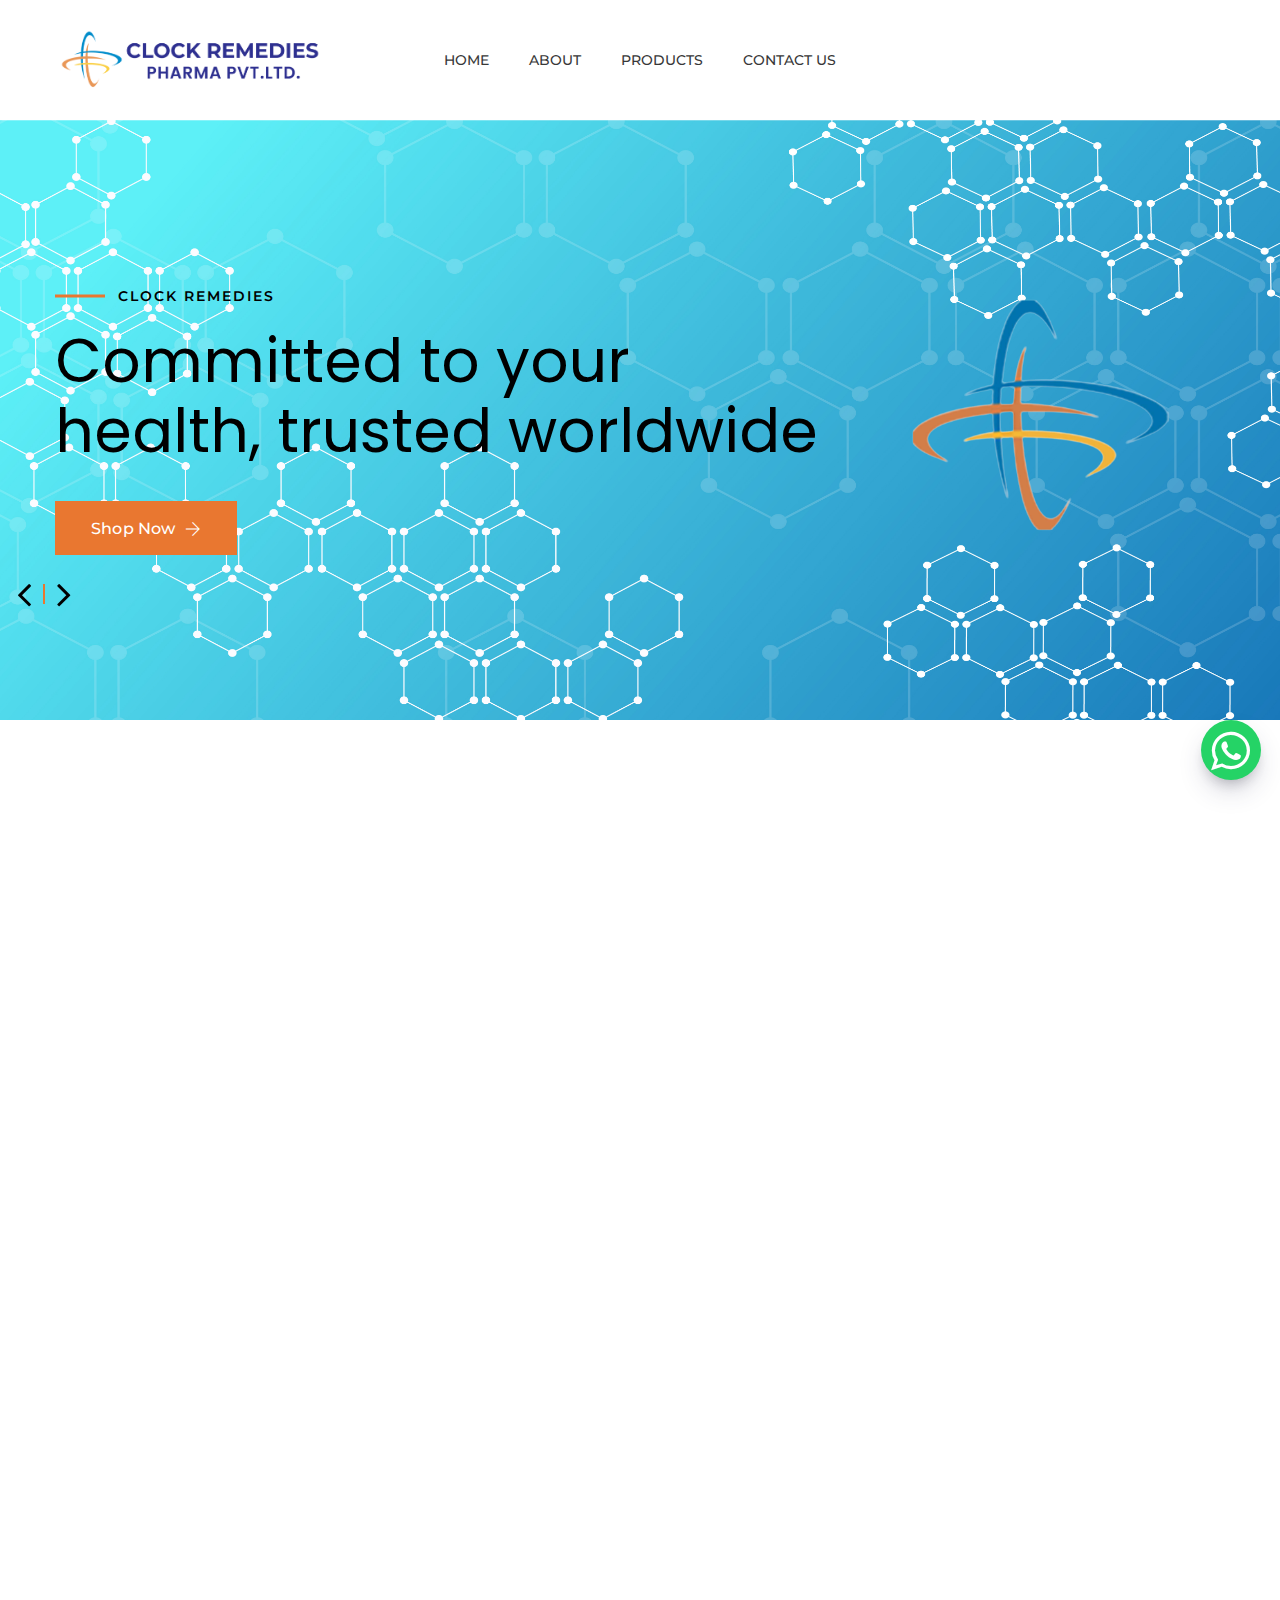
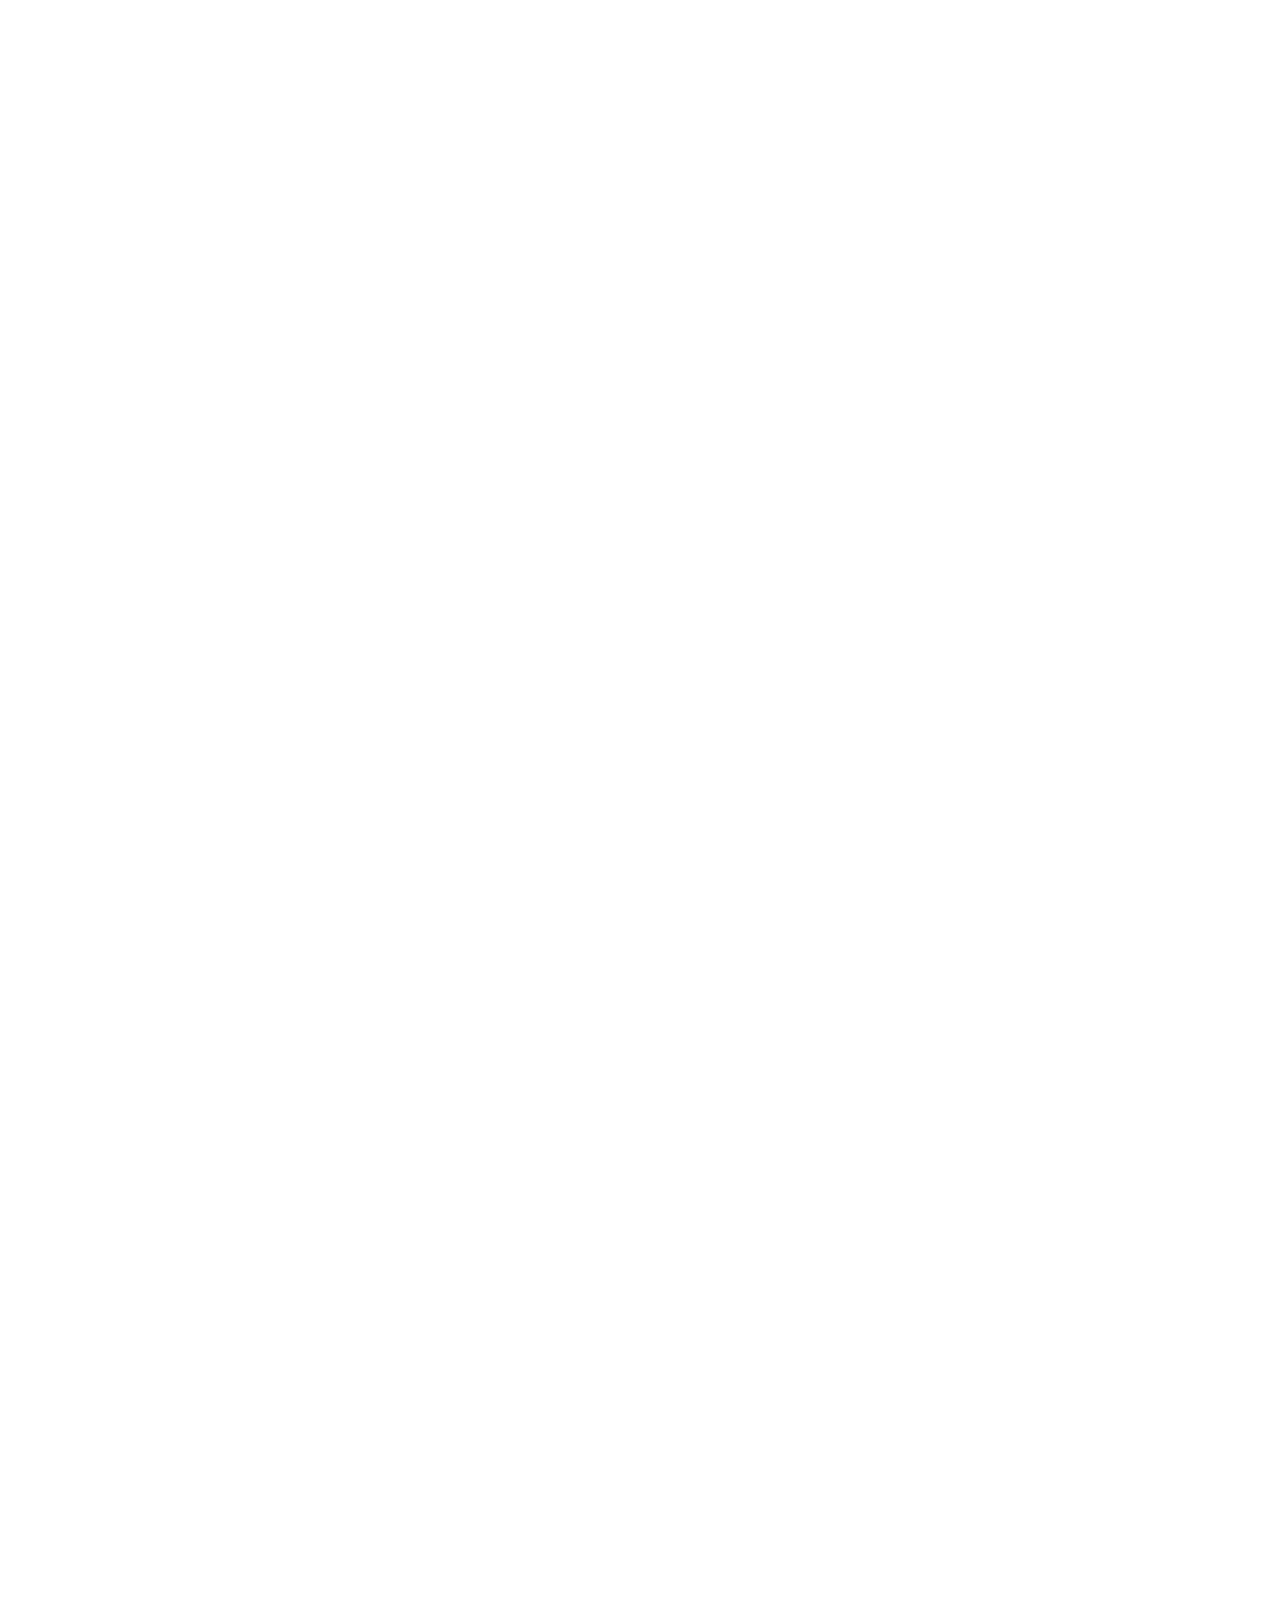
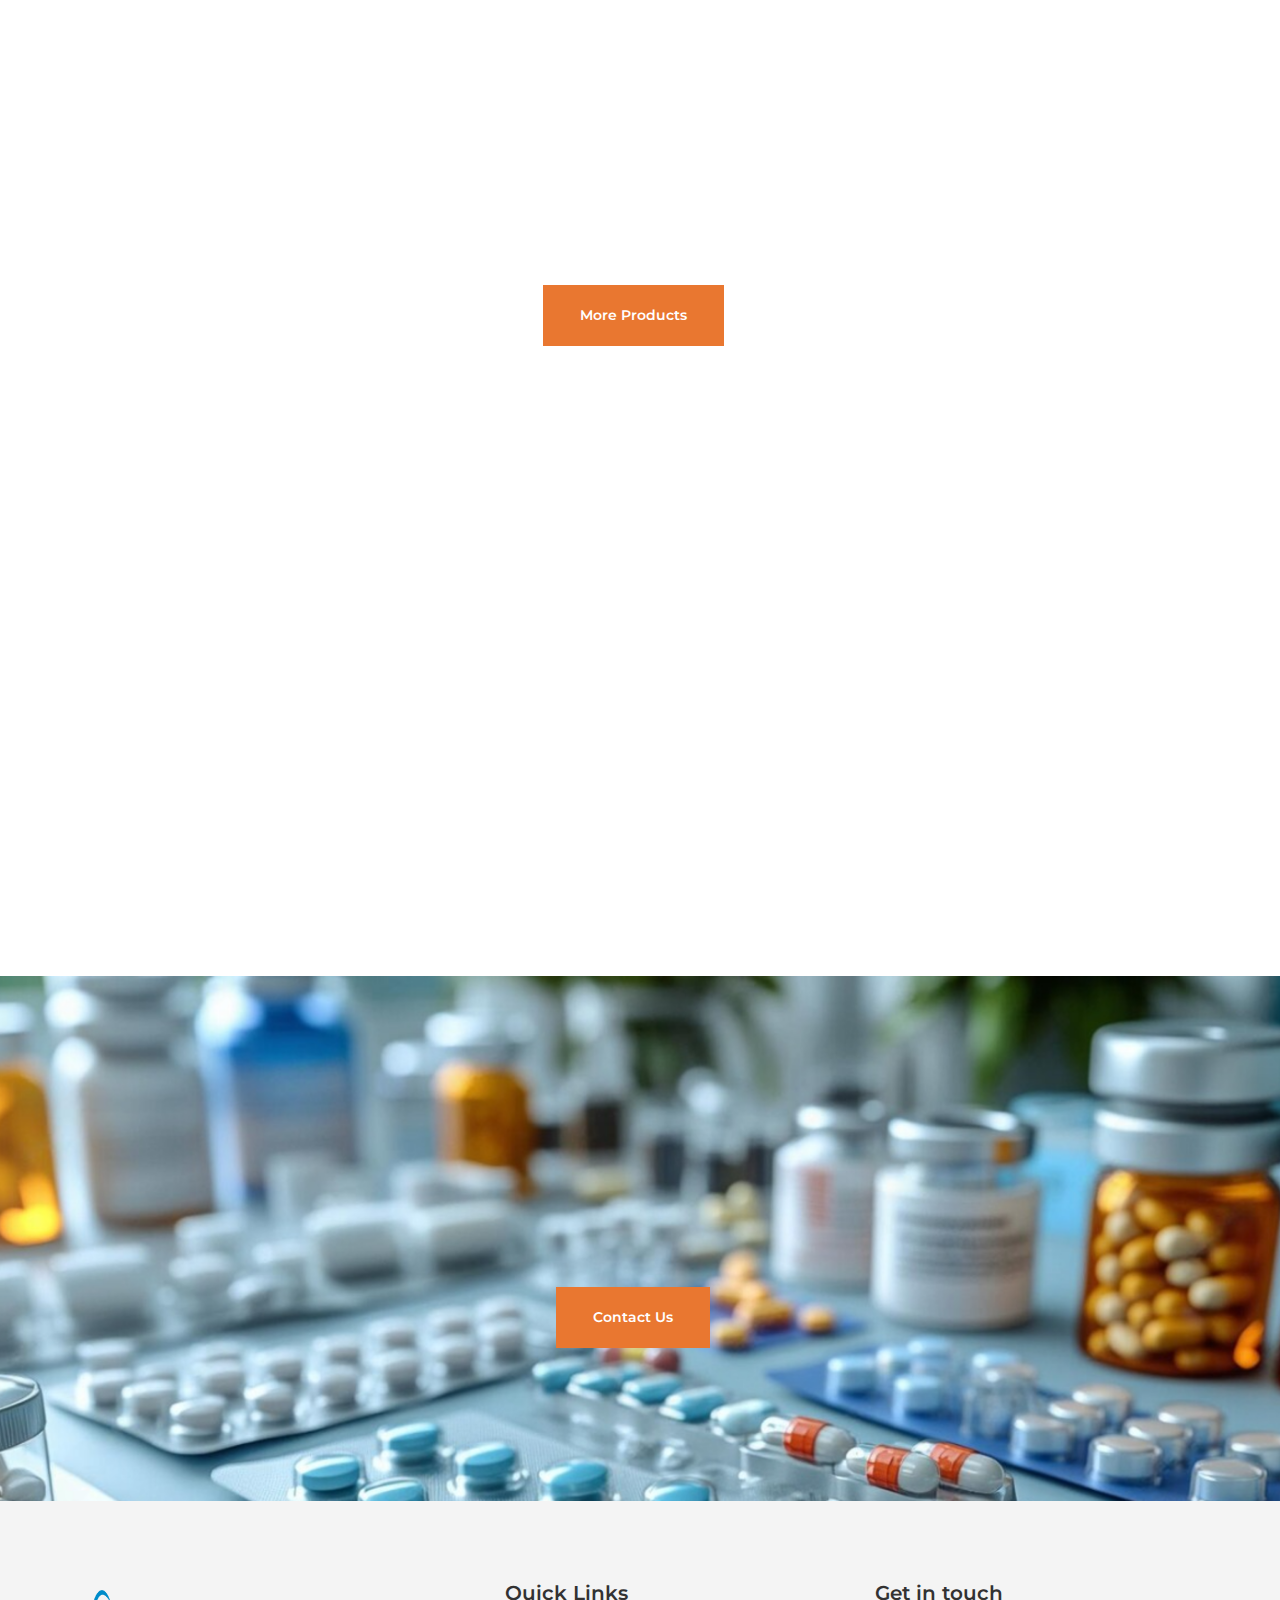
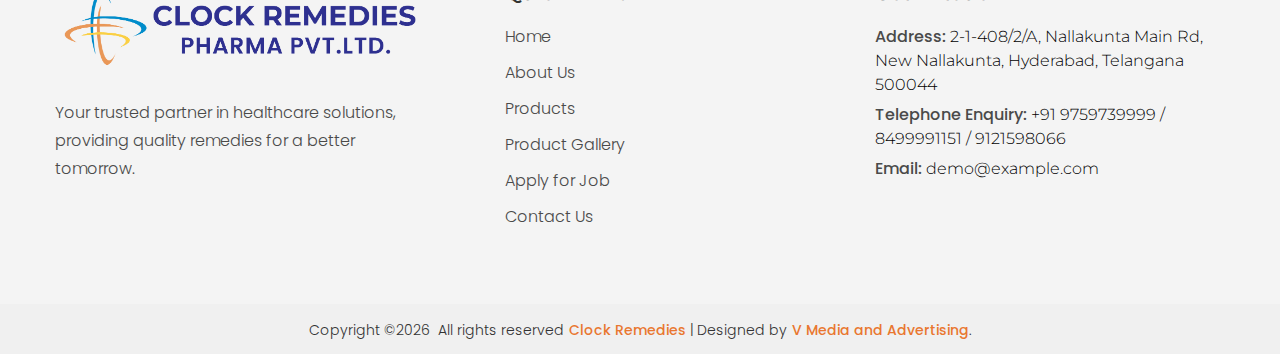
<file: index.html>
<!DOCTYPE html>
<html lang="zxx">

<head>
    <meta charset="utf-8">
    <meta http-equiv="x-ua-compatible" content="ie=edge">
    <title>Clock Remedies - Your Trusted Pharma Partner</title>
<meta name="robots" content="index, follow" />
<meta name="description"
    content="Clock Remedies is a pharmaceutical company offering quality healthcare solutions for a healthier future. Explore our products and services today.">
<meta name="viewport" content="width=device-width, initial-scale=1">
<link rel="canonical" href="https://www.clockremedies.com/" />

<meta property="og:locale" content="en_US" />
<meta property="og:type" content="website" />
<meta property="og:title" content="Clock Remedies - Your Trusted Pharma Partner" />
<meta property="og:url" content="https://www.clockremedies.com/" />
<meta property="og:site_name" content="Clock Remedies" />
<meta property="og:image" content="#" />
<meta property="og:description"
    content="Clock Remedies is a pharmaceutical company offering quality healthcare solutions for a healthier future.">

    <!-- Add site Favicon -->
    <link rel="icon" href="assets/images/favicon/cropped-favicon-32x32.png" sizes="32x32" />
    <link rel="icon" href="assets/images/favicon/cropped-favicon-192x192.png" sizes="192x192" />
    <link rel="apple-touch-icon" href="assets/images/favicon/cropped-favicon-180x180.png" />
    <meta name="msapplication-TileImage" content="assets/images/favicon/cropped-favicon-270x270.png" />

    <!-- All CSS is here
	============================================ -->
    <link rel="stylesheet" href="assets/css/vendor/bootstrap.min.css" />
    <link rel="stylesheet" href="assets/css/vendor/pe-icon-7-stroke.css" />
    <link rel="stylesheet" href="assets/css/vendor/themify-icons.css" />
    <link rel="stylesheet" href="assets/css/vendor/font-awesome.min.css" />
    <link rel="stylesheet" href="assets/css/plugins/animate.css" />
    <link rel="stylesheet" href="assets/css/plugins/aos.css" />
    <link rel="stylesheet" href="assets/css/plugins/magnific-popup.css" />
    <link rel="stylesheet" href="assets/css/plugins/swiper.min.css" />
    <link rel="stylesheet" href="assets/css/plugins/jquery-ui.css" />
    <link rel="stylesheet" href="assets/css/plugins/nice-select.css" />
    <link rel="stylesheet" href="assets/css/plugins/select2.min.css" />
    <link rel="stylesheet" href="assets/css/plugins/easyzoom.css" />
    <link rel="stylesheet" href="assets/css/plugins/slinky.css" />
    <link rel="stylesheet" href="assets/css/style.css" />
</head>




<body>
    <div class="main-wrapper main-wrapper-2">
        <header class="header-area header-responsive-padding header-height-1">

            <div class="header-bottom sticky-bar">
                <div class="container">
                    <div class="row align-items-center">
                        <div class="col-lg-3 col-md-6 col-6">
                            <div class="logo">
                                <a href="index.html"><img src="assets/images/logo/logo.png" alt="logo"></a>
                            </div>
                        </div>
                        <div class="col-lg-6 d-none d-lg-block d-flex justify-content-center">
                            <div class="main-menu text-center">
                                <nav>
                                    <ul>
                                        <li><a href="index.html">HOME</a></li>
                                        <li><a href="about-us.html">ABOUT</a></li>
                                        <li><a href="shop.html">PRODUCTS</a></li>
                                        <li><a href="contact-us.html">CONTACT US</a></li>
                                    </ul>
                                </nav>
                            </div>
                        </div>
                        <div class="col-lg-3 col-md-6 col-6">
                            <div class="header-action-wrap">
                                <div class="header-action-style d-block d-lg-none">
                                    <a class="mobile-menu-active-button" href="#"><i class="pe-7s-menu"></i></a>
                                </div>
                            </div>
                        </div>
                    </div>
                </div>
            </div>
        </header>
        <!-- mini cart start -->
        <div class="sidebar-cart-active">
            <div class="sidebar-cart-all">
                <a class="cart-close" href="#"><i class="pe-7s-close"></i></a>
                <div class="cart-content">
                    <h3>Shopping Cart</h3>
                    <ul>
                        <li>
                            <div class="cart-img">
                                <a href="#"><img src="assets/images/cart/cart-1.jpg" alt=""></a>
                            </div>
                            <div class="cart-title">
                                <h4><a href="#">Stylish Swing Chair</a></h4>
                                <span> 1 × $49.00	</span>
                            </div>
                            <div class="cart-delete">
                                <a href="#">×</a>
                            </div>
                        </li>
                        <li>
                            <div class="cart-img">
                                <a href="#"><img src="assets/images/cart/cart-2.jpg" alt=""></a>
                            </div>
                            <div class="cart-title">
                                <h4><a href="#">Modern Chairs</a></h4>
                                <span> 1 × $49.00	</span>
                            </div>
                            <div class="cart-delete">
                                <a href="#">×</a>
                            </div>
                        </li>
                    </ul>
                    <div class="cart-total">
                        <h4>Subtotal: <span>$170.00</span></h4>
                    </div>
                    <div class="cart-btn btn-hover">
                        <a class="theme-color" href="cart.html">view cart</a>
                    </div>
                    <div class="checkout-btn btn-hover">
                        <a class="theme-color" href="checkout.html">checkout</a>
                    </div>
                </div>
            </div>
        </div>
        <div class="slider-area">
            <div class="slider-active swiper-container">
                <div class="swiper-wrapper">
                    <div class="swiper-slide">
                        <div class="intro-section slider-height-1 slider-content-center bg-img single-animation-wrap slider-bg-color-1" style="background-image:url(assets/images/slider/slider-bg-1.jpg)">
                            <div class="container">
                                <div class="row align-items-center">
                                    <div class="col-lg-8 col-md-8">
                                        <div class="slider-content-1 slider-animated-1">
                                            <h3 class="animated">Clock Remedies</h3>
                                            <h1 class="animated">Committed to your health, trusted worldwide</h1>
                                            <div class="slider-btn btn-hover">
                                                <a href="shop.html" class="btn animated">
                                                    Shop Now <i class=" ti-arrow-right "></i>
                                                </a>
                                            </div>
                                        </div>
                                    </div>
                                    <div class="col-lg-4 col-md-4">
                                        <div class="hero-slider-img-1 slider-animated-1">
                                            <img class="animated animated-slider-img-1" src="assets/images/slider/slider-img-1.png" alt="">
                                            
                                        </div>
                                    </div>
                                </div>
                            </div>
                        </div>
                    </div>
                    <div class="swiper-slide">
                        <div class="intro-section slider-height-1 slider-content-center bg-img single-animation-wrap slider-bg-color-1" style="background-image:url(assets/images/slider/slider-bg-1.jpg)">
                            <div class="container">
                                <div class="row align-items-center">
                                    <div class="col-lg-8 col-md-8">
                                        <div class="slider-content-1 slider-animated-1">
                                            <h3 class="animated">Clock Remedies</h3>
                                            <h1 class="animated">Where quality medicine meets reliability</h1>
                                            <div class="slider-btn btn-hover">
                                                <a href="shop.html" class="btn animated">
                                                    Shop Now <i class=" ti-arrow-right "></i>
                                                </a>
                                            </div>
                                        </div>
                                    </div>
                                    <div class="col-lg-4 col-md-4">
                                        <div class="hero-slider-img-1 slider-animated-1">
                                            <img class="animated animated-slider-img-1" src="assets/images/slider/slider-img-1.png" alt="">
                                        </div>
                                    </div>
                                </div>
                            </div>
                        </div>
                    </div>
                    <div class="home-slider-prev main-slider-nav"><i class="fa fa-angle-left"></i></div>
                    <div class="home-slider-next main-slider-nav"><i class="fa fa-angle-right"></i></div>
                </div>
            </div>
        </div>
        <div class="banner-area pt-100 pb-70">
            <div class="container">
                <div class="row">
                    <div class="col-lg-4 col-md-6 col-12">
                        <div class="banner-wrap mb-30" data-aos="fade-up" data-aos-delay="200">
                            <a href="product-details.html"><img src="assets/images/banner/banner-3.1.png" alt=""></a>
                            <div class="banner-content-1">
                                <h3>Our Expertise</h3>
                                <h5>We specialize in advanced research and targeted therapeutic solutions.</h5>
                            </div>
                        </div>
                    </div>
                    <div class="col-lg-4 col-md-6 col-12">
                        <div class="banner-wrap mb-30" data-aos="fade-up" data-aos-delay="400">
                            <a href="product-details.html"><img src="assets/images/banner/banner-3.2.png" alt=""></a>
                            <div class="banner-content-1">
                                <h3>Research & Development</h3>
                                <h5>Driving innovation to meet patient needs with cutting-edge treatments.</h5>
                            </div>
                        </div>
                    </div>
                    <div class="col-lg-4 col-md-6 col-12">
                        <div class="banner-wrap mb-30" data-aos="fade-up" data-aos-delay="600">
                            <a href="product-details.html"><img src="assets/images/banner/banner-3.3.png" alt=""></a>
                            <div class="banner-content-1">
                                <h3>Community Impact</h3>
                                <h5>Supporting global health initiatives and making a positive difference.</h5>
                            </div>
                        </div>
                    </div>
                </div>
            </div>
        </div>
        <div class="product-area pb-95">
            <div class="container">
                <div class="row align-items-center flex-row-reverse">
                    <div class="col-lg-6">
                        <div class="about-content ">
                            <h1 data-aos="fade-up" data-aos-delay="300">Welcome to Clock Remedies </h1>
                            <h5 data-aos="fade-up" data-aos-delay="300">Your Trusted Partner in Pharma Solutions!</h5>
                            <p data-aos="fade-up" data-aos-delay="400">At Clock Remedies, we specialize in sourcing top-quality Active Pharmaceutical Ingredients (APIs), Finished Formulations, Excipients, and Intermediates.</p>
                            <p class="mrg-inc" data-aos="fade-up" data-aos-delay="500">Powered by our experienced team and a professional setup in Hyderabad, we go beyond sourcing—offering seamless support in regulatory affairs and documentation.</p>
                            <p class="mrg-inc" data-aos="fade-up" data-aos-delay="600">Unlock efficiency with Clock Remedies, where innovation meets reliability!</p>
                        </div>
                    </div>
                    <div class="col-lg-6">
                        <div class="about-img" data-aos="fade-up" data-aos-delay="400">
                            <img src="assets/images/banner/homeabout.png" alt="">
                        </div>
                    </div>
                </div>
            </div>
        </div>
        <div class="banner-area pb-70">
            <div class="container">
                <div class="row">
                    <div class="col-lg-12 col-md-12">
                        <div class="banner-wrap mb-30" data-aos="fade-up" data-aos-delay="200">
                            <a href="product-details.html"><img src="assets/images/banner/banner-4.png" alt=""></a>
                            <div class="banner-content-1">
                                <h2><strong>Commitment to Quality</strong></h2>
                                <p>At Clock Remedies, quality is at the heart of everything we do. We adhere to the highest standards in every step of our process to ensure safe and effective medicines for our customers.
                                    <br>
                                    &rarr; <strong>Quality Standards:</strong>
                                    We follow globally recognized standards such as WHO-GMP, ISO certifications, and other regulatory guidelines to maintain excellence in manufacturing.
                                    <br>
                                    &rarr; <strong>Rigorous Testing Protocols:</strong>
                                    Every product undergoes stringent testing at every stage—raw materials, in-process checks, and final product validation—to ensure safety, efficacy, and consistency.
                                    <br>
                                    &rarr; <strong>Regulatory Compliance:</strong>
                                    Our facilities and processes are regularly audited to meet national and international regulatory requirements, ensuring compliance with FDA, EMA, and other global health authorities.
                                    <br>
                                    With a commitment to innovation and excellence, we deliver trust in every dose.</p>

                            </div>
                        </div>
                    </div>

                </div>
            </div>
        </div>
        <div class="service-area pb-70">
            <div class="container">
                <div class="row">
                    <div class="col-lg-3 col-md-6 col-sm-6 col-12 mb-30">
                        <div class="service-wrap" data-aos="fade-up" data-aos-delay="200">
                            <div class="service-img">
                                <img src="assets/images/icon-img/warranty.png" alt="">
                            </div>
                            <div class="service-content">
                                <h3>Quality Standards</h3>
                                <p>WHO-GMP, ISO, strict protocols.</p>
                            </div>
                        </div>
                    </div>
                    <div class="col-lg-3 col-md-6 col-sm-6 col-12 mb-30">
                        <div class="service-wrap" data-aos="fade-up" data-aos-delay="400">
                            <div class="service-img">
                                <img src="assets/images/icon-img/test.png" alt="">
                            </div>
                            <div class="service-content">
                                <h3>Rigorous Testing</h3>
                                <p>From raw materials to <br>final products.</p>
                            </div>
                        </div>
                    </div>
                    <div class="col-lg-3 col-md-6 col-sm-6 col-12 mb-30">
                        <div class="service-wrap" data-aos="fade-up" data-aos-delay="600">
                            <div class="service-img">
                                <img src="assets/images/icon-img/regulatory.png" alt="">
                            </div>
                            <div class="service-content">
                                <h3>Regulatory Compliance</h3>
                                <p>FDA, EMA standards ,<br> regular audits.</p>
                            </div>
                        </div>
                    </div>
                    <div class="col-lg-3 col-md-6 col-sm-6 col-12 mb-30">
                        <div class="service-wrap" data-aos="fade-up" data-aos-delay="800">
                            <div class="service-img">
                                <img src="assets/images/icon-img/manufacturing.png" alt="">
                            </div>
                            <div class="service-content">
                                <h3>Advanced Technology</h3>
                                <p>Cutting-edge for quality.</p>
                            </div>
                        </div>
                    </div>
                </div>
            </div>
        </div>
        <!-- <div class="product-area pb-100">
            <div class="container">
                <div class="row">
                    <div class="col-lg-6 col-md-6">
                        <div class="home-single-product-img" data-aos="fade-up" data-aos-delay="200">
                            <a href="product-details.html"><img src="assets/images/product/single-product.png" alt=""></a>
                        </div>
                    </div>
                    <div class="col-lg-6 col-md-6">
                        <div class="home-single-product-content">
                            <h2 data-aos="fade-up" data-aos-delay="200">Modern Chair</h2>
                            <h3 data-aos="fade-up" data-aos-delay="400">$20.25</h3>
                            <p data-aos="fade-up" data-aos-delay="600">Lorem ipsum dolor sit amet, consectetur adipisicing elit, sed do eiusmod tempo incididunt ut labore et dolore mt aliqua. Ut enim ad minim veniam, quis nostrud exercitation ullamco laboris nisi ut aliquip ex ea commodo consequat. Duis aute irure dolor in reprehenderit in voluptate</p>
                            <div class="product-color" data-aos="fade-up" data-aos-delay="800">
                                <span>Color :</span>
                                <ul>
                                    <li><a title="Pink" class="pink" href="#">pink</a></li>
                                    <li><a title="Yellow" class="yellow" href="#">yellow</a></li>
                                    <li><a title="Purple" class="purple" href="#">purple</a></li>
                                </ul>
                            </div>
                            <div class="product-details-action-wrap" data-aos="fade-up" data-aos-delay="1000">
                                <div class="product-quality">
                                    <input class="cart-plus-minus-box input-text qty text" name="qtybutton" value="1">
                                </div>
                                <div class="single-product-cart btn-hover">
                                    <a href="#">Add to cart</a>
                                </div>
                                <div class="single-product-wishlist">
                                    <a title="Wishlist" href="wishlist.html"><i class="pe-7s-like"></i></a>
                                </div>
                                <div class="single-product-compare">
                                    <a title="Compare" href="#"><i class="pe-7s-shuffle"></i></a>
                                </div>
                            </div>
                        </div>
                    </div>
                </div>
            </div>
        </div> -->
        <div class="banner-area pb-95" data-aos="fade-up" data-aos-delay="200">
            <div class="container">
                <div class="bg-img bg-padding-1 pb-10" style="background-image:url(assets/images/bg/bg-1.png)">
                    <div class="banner-content-4">
                        <h2><br>Clock Remedies</h2>
                        <h3></h3>
                        <div class="btn-style-2 btn-hover">
<br><br><br><br><br><br>
                            
                        </div>
                    </div>
                </div>
            </div>
        </div>
        <div class="product-area pb-60">
            <div class="container">
                <div class="section-title-tab-wrap mb-75">
                    <div class="section-title-2" data-aos="fade-up" data-aos-delay="200">
                        <h2> Products</h2>
                    </div>
                    <div class="tab-style-1 nav" data-aos="fade-up" data-aos-delay="400">
                        <a class="active" href="#tab-all" data-bs-toggle="tab">All</a>
                        <a href="#tab-tab" data-bs-toggle="tab">Tablets</a>
                        <a href="#tab-inj" data-bs-toggle="tab">Injections</a>
                        <a href="#tab-syr" data-bs-toggle="tab">Syrups</a>
                    </div>
                </div>
                <div class="tab-content jump" id="tab-content">
                    <!-- Tab panes will be injected here by JavaScript -->
                </div>
                <div class="single-product-cart btn-hover d-flex justify-content-center">
                    <a href="shop.html">More Products</a>
                </div>
            </div>
        </div>
<!--         
        <div class="brand-logo-area pb-95">
            <div class="container">
                <div class="brand-logo-active swiper-container">
                    <div class="swiper-wrapper">
                        <div class="swiper-slide">
                            <div class="single-brand-logo" data-aos="fade-up" data-aos-delay="200">
                                <a href="#"><img src="assets/images/brand-logo/brand-logo-1.png" alt=""></a>
                            </div>
                        </div>
                        <div class="swiper-slide">
                            <div class="single-brand-logo" data-aos="fade-up" data-aos-delay="400">
                                <a href="#"><img src="assets/images/brand-logo/brand-logo-2.png" alt=""></a>
                            </div>
                        </div>
                        <div class="swiper-slide">
                            <div class="single-brand-logo" data-aos="fade-up" data-aos-delay="600">
                                <a href="#"><img src="assets/images/brand-logo/brand-logo-3.png" alt=""></a>
                            </div>
                        </div>
                        <div class="swiper-slide">
                            <div class="single-brand-logo" data-aos="fade-up" data-aos-delay="800">
                                <a href="#"><img src="assets/images/brand-logo/brand-logo-4.png" alt=""></a>
                            </div>
                        </div>
                        <div class="swiper-slide">
                            <div class="single-brand-logo" data-aos="fade-up" data-aos-delay="1000">
                                <a href="#"><img src="assets/images/brand-logo/brand-logo-5.png" alt=""></a>
                            </div>
                        </div>
                        <div class="swiper-slide">
                            <div class="single-brand-logo" data-aos="fade-up" data-aos-delay="1200">
                                <a href="#"><img src="assets/images/brand-logo/brand-logo-1.png" alt=""></a>
                            </div>
                        </div>
                    </div>
                </div>
            </div>
        </div> -->
        <div class="about-us-area pt-100 pb-100">
            <div class="container">
                <div class="row align-items-center flex-row-reverse">
                    <div class="col-lg-6">
                        <div class="about-content">
                            <h1 data-aos="fade-up" data-aos-delay="300">Why Choose Us?</h1>
                            <p data-aos="fade-up" data-aos-delay="400">Clock Remedies was founded with a clear vision—to become a trusted name by delivering top-quality pharmaceutical products at competitive prices, backed by exceptional service.</p>
                            <div class="btn-style-3 btn-hover" data-aos="fade-up" data-aos-delay="600">
                                <div class="col-lg-12 col-md-4 col-sm-6 col-12">
                                    <div class="contact-us-info-wrap mb-30" data-aos="fade-up" data-aos-delay="400">

                                        <div class="contact-us-info">
                                            <span><i class="fa fa-dot-circle-o" aria-hidden="true"></i>
                                                Unmatched Service Excellence</span>
                                        </div>
                                        <div class="contact-us-info">
                                            <span><i class="fa fa-dot-circle-o" aria-hidden="true"></i>
                                                Strong, Reliable Partnerships</span>
                                        </div>
                                        <div class="contact-us-info">
                                            <span><i class="fa fa-dot-circle-o" aria-hidden="true"></i>
                                                Commitment to Superior Quality</span>
                                        </div>
                                    </div>
                                </div>
                            </div>
                            <p data-aos="fade-up" data-aos-delay="400">Experience the Clock Remedies difference!</p>
                        </div>
                    </div>
                    <div class="col-lg-6">
                        <div class="about-img" data-aos="fade-up" data-aos-delay="400">
                            <img src="assets/images/banner/bg-2a.jpg" alt="">
                        </div>
                    </div>
                </div>
            </div>
        </div>
        <!-- <div class="blog-area pb-70">
            <div class="container">
                <div class="section-title-2 st-border-center text-center mb-75" data-aos="fade-up" data-aos-delay="200">
                    <h2>Latest News</h2>
                </div>
                <div class="row">
                    <div class="col-lg-4 col-md-6">
                        <div class="blog-wrap mb-30" data-aos="fade-up" data-aos-delay="200">
                            <div class="blog-img-date-wrap mb-25">
                                <div class="blog-img">
                                    <a href="blog-details.html"><img src="assets/images/blog/blog-1.png" alt=""></a>
                                </div>
                                <div class="blog-date">
                                    <h5>05 <span>May</span></h5>
                                </div>
                            </div>
                            <div class="blog-content">
                                <div class="blog-meta">
                                    <ul>
                                        <li><a href="#">Furniture</a>,</li>
                                        <li>By:<a href="#"> Admin</a></li>
                                    </ul>
                                </div>
                                <h3><a href="blog-details.html">Lorem ipsum dolor consectet adipisicing elit</a></h3>
                                <div class="blog-btn">
                                    <a href="blog-details.html">Read More</a>
                                </div>
                            </div>
                        </div>
                    </div>
                    <div class="col-lg-4 col-md-6">
                        <div class="blog-wrap mb-30" data-aos="fade-up" data-aos-delay="400">
                            <div class="blog-img-date-wrap mb-25">
                                <div class="blog-img">
                                    <a href="blog-details.html"><img src="assets/images/blog/blog-2.png" alt=""></a>
                                </div>
                                <div class="blog-date">
                                    <h5>06 <span>May</span></h5>
                                </div>
                            </div>
                            <div class="blog-content">
                                <div class="blog-meta">
                                    <ul>
                                        <li><a href="#">Furniture</a>,</li>
                                        <li>By:<a href="#"> Admin</a></li>
                                    </ul>
                                </div>
                                <h3><a href="blog-details.html">Morbi dignissim sit amet velit id vestibulum.</a></h3>
                                <div class="blog-btn">
                                    <a href="blog-details.html">Read More</a>
                                </div>
                            </div>
                        </div>
                    </div>
                    <div class="col-lg-4 col-md-6">
                        <div class="blog-wrap mb-30" data-aos="fade-up" data-aos-delay="600">
                            <div class="blog-img-date-wrap mb-25">
                                <div class="blog-img">
                                    <a href="blog-details.html"><img src="assets/images/blog/blog-3.png" alt=""></a>
                                </div>
                                <div class="blog-date">
                                    <h5>07 <span>May</span></h5>
                                </div>
                            </div>
                            <div class="blog-content">
                                <div class="blog-meta">
                                    <ul>
                                        <li><a href="#">Furniture</a>,</li>
                                        <li>By:<a href="#"> Admin</a></li>
                                    </ul>
                                </div>
                                <h3><a href="blog-details.html">Fusce euismod varius tellus, nec molestie turpis.</a></h3>
                                <div class="blog-btn">
                                    <a href="blog-details.html">Read More</a>
                                </div>
                            </div>
                        </div>
                    </div>
                </div>
            </div>
        </div> -->
        <a href="https://api.whatsapp.com/send/?phone=919759739999&text&type=phone_number&app_absent=0" class="btn-wa">
            <i class="fa fa-whatsapp" style="font-size:45px;color:rgb(255, 255, 255)"></i>
        </a>
        <div class="banner-area ">
            <div class="bg-img bg-padding-2" style="background-image:url(assets/images/bg/bg-2.png)">
                <div class="container">
                    <div class="banner-content-5 banner-content-5-static">
                        <div class="subscribe-area ">
                            <div class="container">
                                <div class="section-title-3 text-center mb-55" data-aos="fade-up" data-aos-delay="200">
                                    <h2 style="color: white;">Work with us !</h2>
                                    <p style="color: white;">Join forces with us and elevate your pharmaceutical sourcing experience to new heights! </p>
                                </div>
                                <div class="single-product-cart btn-hover">
                                    <a href="contact-us.html">Contact Us</a>
                                </div>

                            </div>
                        </div>

                    </div>
                </div>
            </div>
        </div>
        <footer class="footer-area">
            <div class="bg-gray-2">
                <div class="container">
                    <div class="footer-top pt-80 pb-35">
                        <div class="row">
                            <div class="col-lg-4 col-md-7 col-sm-7 col-12">
                                <div class="footer-widget footer-about mb-40">
                                    <div class="footer-logo">
                                        <a href="index.html"><img src="assets/images/logo/logo.png" alt="logo"></a>
                                    </div>
                                    <p>Your trusted partner in healthcare solutions, providing quality remedies for a better tomorrow.</p>
 
                                </div>
                            </div>
                            <div class="col-lg-4 col-md-8 col-sm-7 col-12">
                                <div class="footer-widget footer-widget-margin-1 footer-list mb-40">
                                    <h3 class="footer-title">Quick Links</h3>
                                    <ul>
                                        <li><a href="index.html">Home</a></li>
                                        <li><a href="about-us.html">About Us</a></li>
                                        <li><a href="shop">Products</a></li>
                                          <li><a href="product-gallery.html">Product Gallery</a></li>
                                        <li><a href="Careers.html">Apply for Job</a></li>
                                        <li><a href="contact-us.html">Contact Us</a></li>
                                    </ul>
                                </div>
                            </div>

                            <div class="col-lg-4 col-md-6 col-sm-6 col-12">
                                <div class="footer-widget footer-widget-margin-2 footer-address mb-40">
                                    <h3 class="footer-title">Get in touch</h3>
                                    <ul>
                                        <li><span>Address: </span>2-1-408/2/A, Nallakunta Main Rd, New Nallakunta, Hyderabad, Telangana 500044 </li>
                                        <li><span>Telephone Enquiry:</span> +91 9759739999 / 8499991151 / 9121598066</li>
                                        <li><span>Email: </span>demo@example.com</li>
                                    </ul>
                                      
                                </div>
                            </div>
                        </div>
                    </div>
                </div>
            </div>
            <div class="bg-gray-3">
                <div class="container">
                    <div class="footer-bottom copyright text-center bg-gray-3">
                        <p>Copyright © <span id="copyright-year"> </span>&nbsp;  All rights reserved <a href="https://clockremedies.com/">Clock Remedies </a> &nbsp;| Designed by <a href="http://www.vmedianadvertising.com/"> V Media and Advertising</a>.</p>
                    </div>
                </div>
            </div>
        </footer>

        <!-- Mobile Menu start -->
        <div class="off-canvas-active">
            <a class="off-canvas-close"><i class=" ti-close "></i></a>
            <div class="off-canvas-wrap">
                <div class="welcome-text off-canvas-margin-padding">
                    <p>Welcome to Clock Remedies , Your Partner in Health and Wellness! </p>
                </div>
                <div class="mobile-menu-wrap off-canvas-margin-padding-2">
                    <div id="mobile-menu" class="slinky-mobile-menu text-left">
                        <ul>
                            <li><a href="index.html">Home </a></li>

                            <li><a href="shop.html">SHOP</a></li>

                            <li>
                                <a href="about-us.html">ABOUT US</a>
                            </li>
                            <li>
                                <a href="contact-us.html">CONTACT US</a>
                            </li>
                        </ul>
                    </div>
                </div>

            </div>
        </div>
    </div>
    <!-- All JS is here -->
    <script src="assets/js/vendor/modernizr-3.11.7.min.js"></script>
    <script src="assets/js/vendor/jquery-3.6.0.min.js"></script>
    <script src="assets/js/vendor/jquery-migrate-3.3.2.min.js"></script>
    <script src="assets/js/vendor/popper.min.js"></script>
    <script src="assets/js/vendor/bootstrap.min.js"></script>
    <script src="assets/js/plugins/wow.js"></script>
    <script src="assets/js/plugins/scrollup.js"></script>
    <script src="assets/js/plugins/aos.js"></script>
    <script src="assets/js/plugins/magnific-popup.js"></script>
    <script src="assets/js/plugins/jquery.syotimer.min.js"></script>
    <script src="assets/js/plugins/swiper.min.js"></script>
    <script src="assets/js/plugins/imagesloaded.pkgd.min.js"></script>
    <script src="assets/js/plugins/isotope.pkgd.min.js"></script>
    <script src="assets/js/plugins/jquery-ui.js"></script>
    <script src="assets/js/plugins/jquery-ui-touch-punch.js"></script>
    <script src="assets/js/plugins/jquery.nice-select.min.js"></script>
    <script src="assets/js/plugins/waypoints.min.js"></script>
    <script src="assets/js/plugins/jquery.counterup.js"></script>
    <script src="assets/js/plugins/select2.min.js"></script>
    <script src="assets/js/plugins/easyzoom.js"></script>
    <script src="assets/js/plugins/slinky.min.js"></script>
    <script src="assets/js/plugins/ajax-mail.js"></script>
    <!-- Main JS -->
    <script src="assets/js/main.js"></script>
    <script>
        $(document).ready(function () {
            $.getJSON('products.json', function (data) {
                const products = data.products;
                
                // Define categories with products filtered by type
                const categories = {
                    "all": products,
                    "tab": products.filter(p => p.type === "tab"),
                    "inj": products.filter(p => p.type === "inj"),
                    "syr": products.filter(p => p.type === "syr")
                };
    
                // Limit the products displayed to 4 per category
                for (const [category, items] of Object.entries(categories)) {
                    let limitedItems = items.slice(0, 4); // Only take the first 4 items
                    let tabPane = `
                        <div id="tab-${category}" class="tab-pane ${category === "all" ? "active" : ""}">
                            <div class="row">
                                ${limitedItems.map((product, index) => `
                                    <div class="col-lg-3 col-md-4 col-sm-6 col-12">
                                        <div class="product-wrap mb-35" data-aos="fade-up" data-aos-delay="${index * 100}">
                                            <div class="product-img img-zoom mb-25">
                                                <a href="product-details.html?index=${index}">
                                                    <img src="${product.smallImages[0]}" alt="${product.name}">
                                                </a>
                                                <div class="product-badge badge-top badge-right badge-pink">
                                                    <i class="${getIconClass(product.type)}"></i>
                                                </div>
                                                <div class="product-action-wrap">

                                                </div>
                                                <div class="product-action-2-wrap">
                                                </div>
                                            </div>
                                            <div class="product-content">
                                                <h3><a href="product-details.html?index=${index}">${product.name}</a></h3>
                                            </div>
                                        </div>
                                    </div>
                                `).join('')}
                            </div>
                        </div>
                    `;
                    $('#tab-content').append(tabPane);
                }
            });
    
            // Helper function to determine the icon based on product type
            function getIconClass(type) {
                switch (type) {
                    case 'tab': return 'fas fa-tablets';
                    case 'inj': return 'fas fa-syringe';
                    case 'syr': return 'fas fa-prescription-bottle-alt';
                    default: return 'fas fa-box';
                }
            }
        });
    </script>
    
    
    
</body>

</html>
</file>
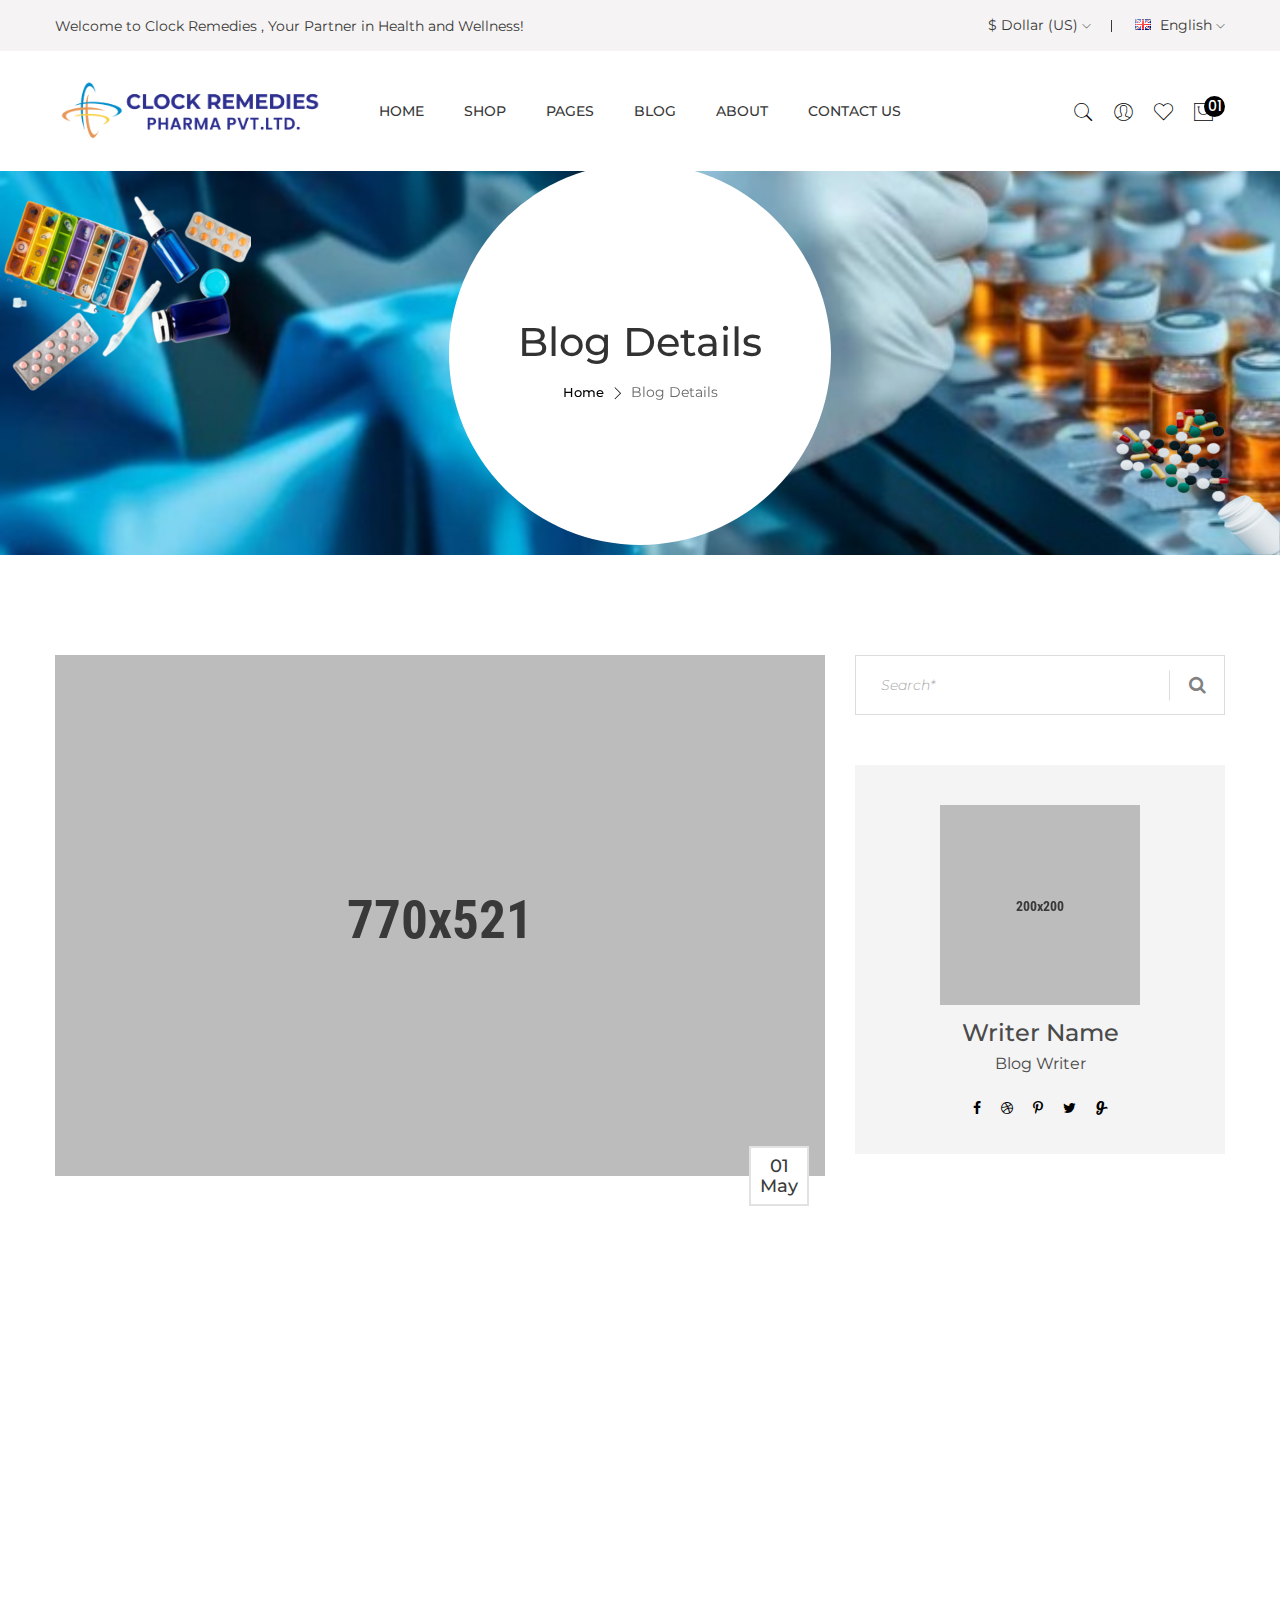
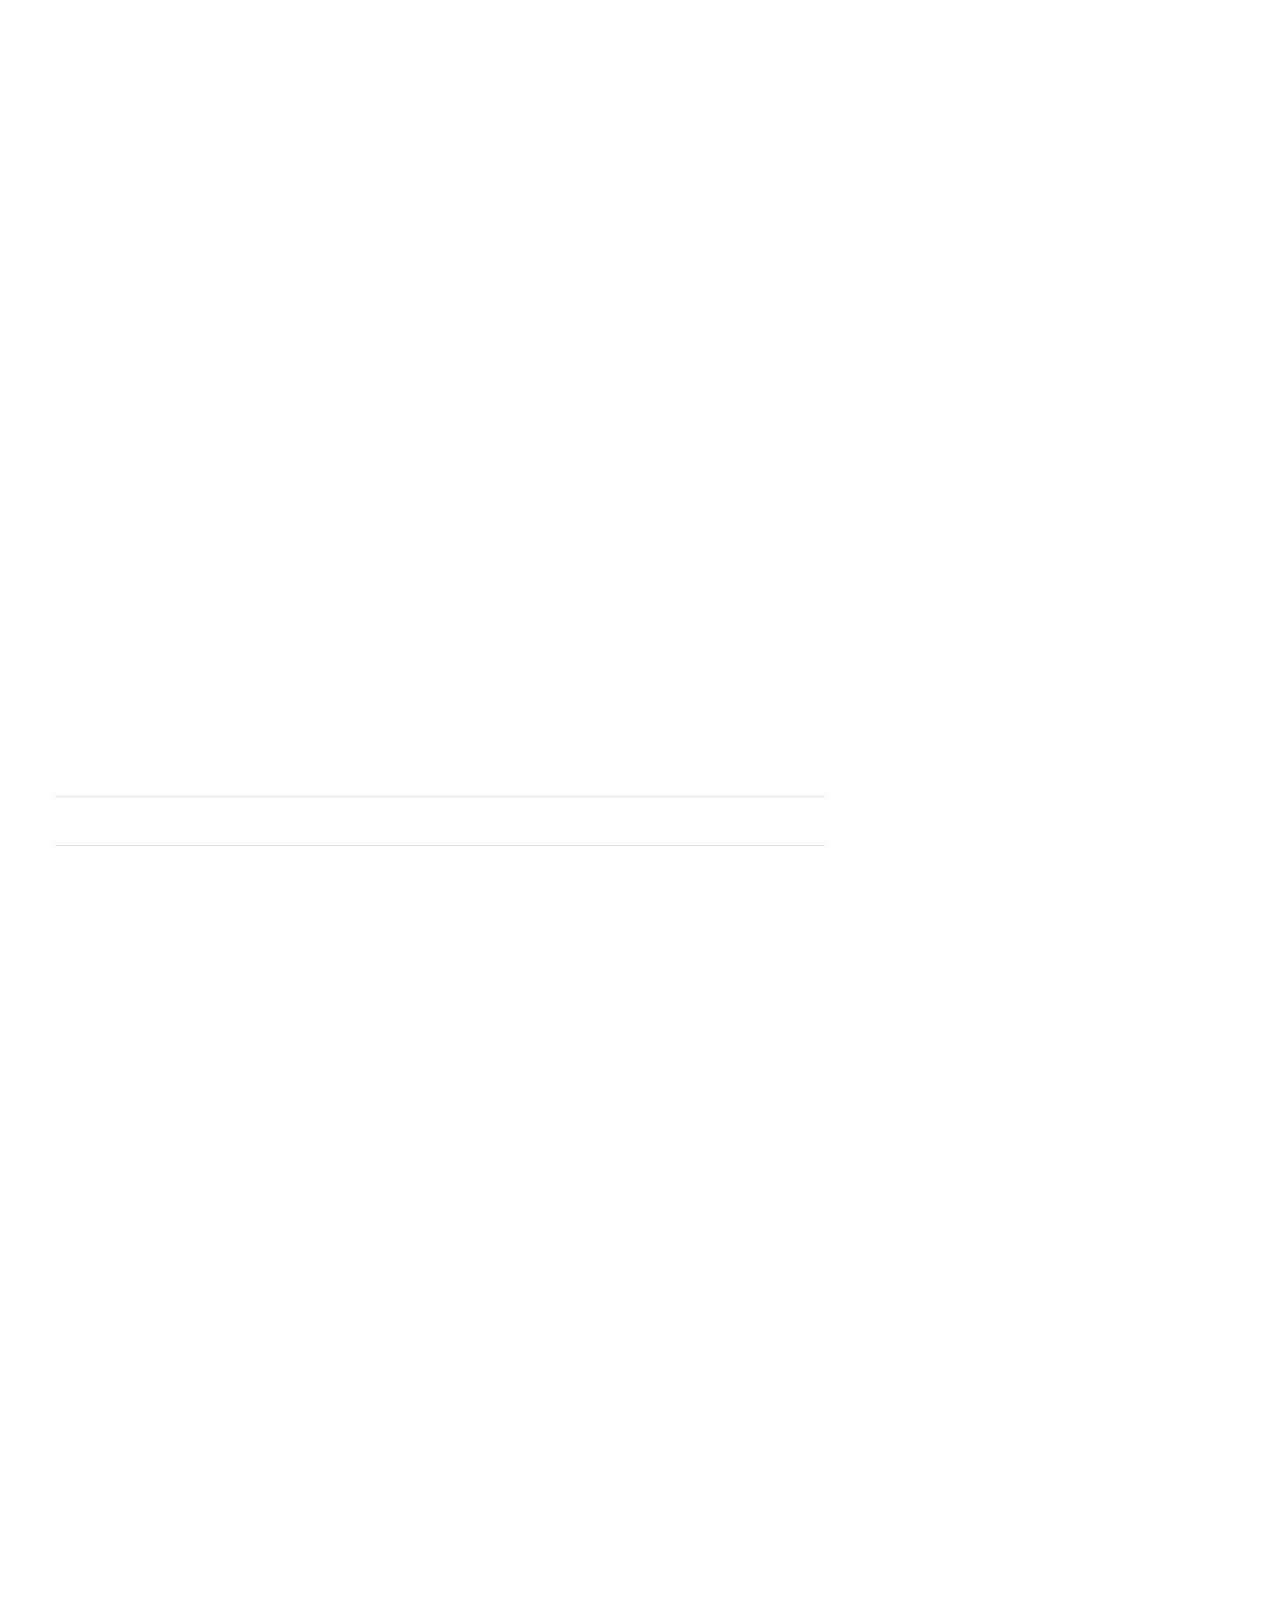
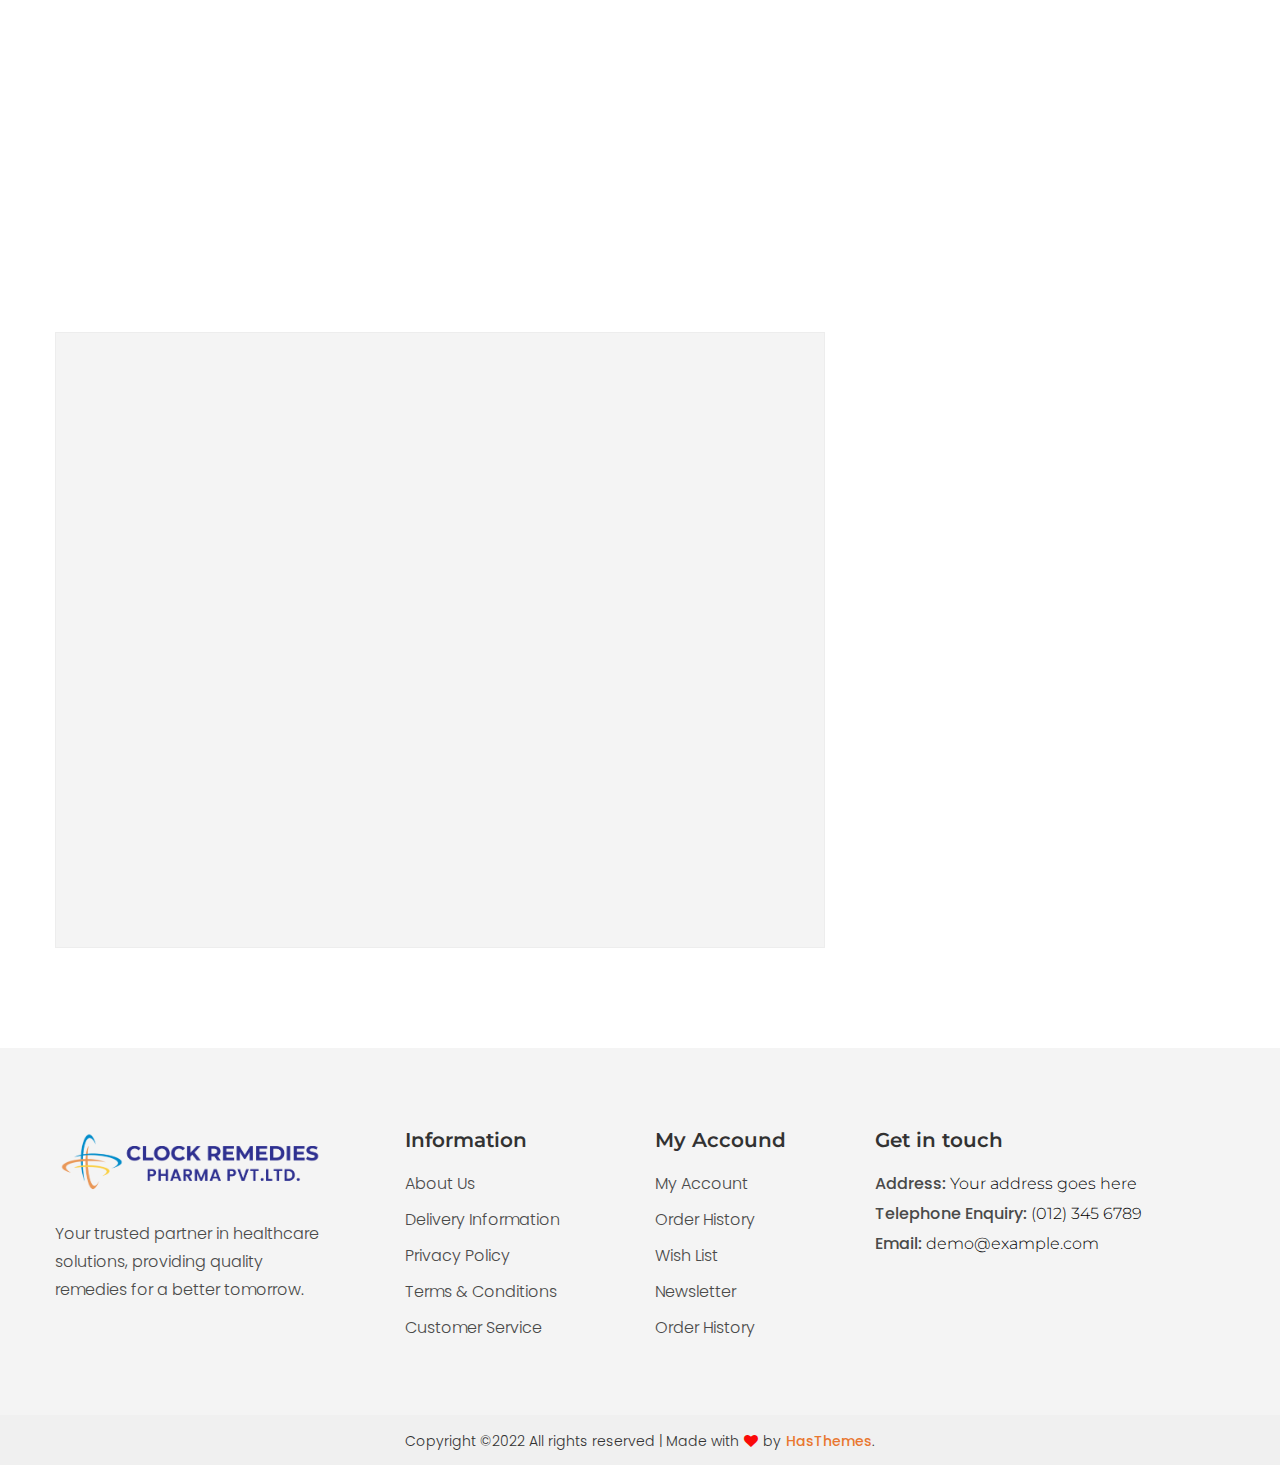
<file: blog-details.html>
<!DOCTYPE html>
<html lang="zxx">

<head>
    <meta charset="utf-8">
    <meta http-equiv="x-ua-compatible" content="ie=edge">
    <title>Urdan - Minimal eCommerce HTML Template</title>
    <meta name="robots" content="noindex, follow" />
    <meta name="description" content="Urdan Minimal eCommerce Bootstrap 5 Template is a stunning eCommerce website template that is the best choice for any online store.">
    <meta name="viewport" content="width=device-width, initial-scale=1">
    <link rel="profile" href="https://gmpg.org/xfn/11">
    <link rel="canonical" href="https://htmldemo.hasthemes.com/urdan/index.html" />

    <!-- Open Graph (OG) meta tags are snippets of code that control how URLs are displayed when shared on social media  -->
    <meta property="og:locale" content="en_US" />
    <meta property="og:type" content="website" />
    <meta property="og:title" content="Urdan - Minimal eCommerce HTML Template" />
    <meta property="og:url" content="https://htmldemo.hasthemes.com/urdan/index.html" />
    <meta property="og:site_name" content="Urdan - Minimal eCommerce HTML Template" />
    <!-- For the og:image content, replace the # with a link of an image -->
    <meta property="og:image" content="#" />
    <meta property="og:description" content="Urdan Minimal eCommerce Bootstrap 5 Template is a stunning eCommerce website template that is the best choice for any online store." />
    <!-- Add site Favicon -->
    <link rel="icon" href="assets/images/favicon/cropped-favicon-32x32.png" sizes="32x32" />
    <link rel="icon" href="assets/images/favicon/cropped-favicon-192x192.png" sizes="192x192" />
    <link rel="apple-touch-icon" href="assets/images/favicon/cropped-favicon-180x180.png" />
    <meta name="msapplication-TileImage" content="assets/images/favicon/cropped-favicon-270x270.png" />

    <!-- All CSS is here
	============================================ -->
    <link rel="stylesheet" href="assets/css/vendor/bootstrap.min.css" />
    <link rel="stylesheet" href="assets/css/vendor/pe-icon-7-stroke.css" />
    <link rel="stylesheet" href="assets/css/vendor/themify-icons.css" />
    <link rel="stylesheet" href="assets/css/vendor/font-awesome.min.css" />
    <link rel="stylesheet" href="assets/css/plugins/animate.css" />
    <link rel="stylesheet" href="assets/css/plugins/aos.css" />
    <link rel="stylesheet" href="assets/css/plugins/magnific-popup.css" />
    <link rel="stylesheet" href="assets/css/plugins/swiper.min.css" />
    <link rel="stylesheet" href="assets/css/plugins/jquery-ui.css" />
    <link rel="stylesheet" href="assets/css/plugins/nice-select.css" />
    <link rel="stylesheet" href="assets/css/plugins/select2.min.css" />
    <link rel="stylesheet" href="assets/css/plugins/easyzoom.css" />
    <link rel="stylesheet" href="assets/css/plugins/slinky.css" />
    <link rel="stylesheet" href="assets/css/style.css" />
</head>




<body>
    <div class="main-wrapper main-wrapper-2">
        <header class="header-area header-responsive-padding header-height-1">
            <div class="header-top d-none d-lg-block bg-gray">
                <div class="container">
                    <div class="row align-items-center">
                        <div class="col-lg-6 col-6">
                            <div class="welcome-text">
                                <p>Welcome to Clock Remedies , Your Partner in Health and Wellness! </p>
                            </div>
                        </div>
                        <div class="col-lg-6 col-6">
                            <div class="language-currency-wrap">
                                <div class="currency-wrap border-style">
                                    <a class="currency-active" href="#">$ Dollar (US) <i class=" ti-angle-down "></i></a>
                                    <div class="currency-dropdown">
                                        <ul>
                                            <li><a href="#">Taka (BDT) </a></li>
                                            <li><a href="#">Riyal (SAR) </a></li>
                                            <li><a href="#">Rupee (INR) </a></li>
                                        </ul>
                                    </div>
                                </div>
                                <div class="language-wrap">
                                    <a class="language-active" href="#"><img src="assets/images/icon-img/flag.png" alt=""> English <i class=" ti-angle-down "></i></a>
                                    <div class="language-dropdown">
                                        <ul>
                                            <li><a href="#"><img src="assets/images/icon-img/flag.png" alt="">English </a></li>
                                            <li><a href="#"><img src="assets/images/icon-img/spanish.png" alt="">Spanish</a></li>
                                            <li><a href="#"><img src="assets/images/icon-img/arabic.png" alt="">Arabic </a></li>
                                        </ul>
                                    </div>
                                </div>
                            </div>
                        </div>
                    </div>
                </div>
            </div>
            <div class="header-bottom sticky-bar">
                <div class="container">
                    <div class="row align-items-center">
                        <div class="col-lg-3 col-md-6 col-6">
                            <div class="logo">
                                <a href="index.html"><img src="assets/images/logo/logo.png" alt="logo"></a>
                            </div>
                        </div>
                        <div class="col-lg-6 d-none d-lg-block d-flex justify-content-center">
                            <div class="main-menu text-center">
                                <nav>
                                    <ul>
                                        <li><a href="index.html">HOME</a>
                                            <ul class="sub-menu-style">
                                                <li><a href="index.html">Home version 1 </a></li>
                                                <li><a href="index-2.html">Home version 2</a></li>
                                                <li><a href="index-3.html">Home version 3</a></li>
                                                <li><a href="index-4.html">Home version 4</a></li>
                                                <li><a href="index-5.html">Home version 5</a></li>
                                                <li><a href="index-6.html">Home version 6</a></li>
                                                <li><a href="index-7.html">Home version 7</a></li>
                                                <li><a href="index-8.html">Home version 8</a></li>
                                            </ul>
                                        </li>
                                        <li><a href="shop.html">SHOP</a>
                                            <ul class="mega-menu-style mega-menu-mrg-1">
                                                <li>
                                                    <ul>
                                                        <li>
                                                            <a class="dropdown-title" href="#">Shop Layout</a>
                                                            <ul>
                                                                <li><a href="shop.html">standard style</a></li>
                                                                <li><a href="shop-sidebar.html">shop grid sidebar</a></li>
                                                                <li><a href="shop-list.html">shop list style</a></li>
                                                                <li><a href="shop-list-sidebar.html">shop list sidebar</a></li>
                                                                <li><a href="shop-right-sidebar.html">shop right sidebar</a></li>
                                                                <li><a href="shop-location.html">store location</a></li>
                                                            </ul>
                                                        </li>
                                                        <li>
                                                            <a class="dropdown-title" href="#">Products Layout</a>
                                                            <ul>
                                                                <li><a href="product-details.html">tab style 1</a></li>
                                                                <li><a href="product-details-2.html">tab style 2</a></li>
                                                                <li><a href="product-details-gallery.html">gallery style </a></li>
                                                                <li><a href="product-details-affiliate.html">affiliate style</a></li>
                                                                <li><a href="product-details-group.html">group style</a></li>
                                                                <li><a href="product-details-fixed-img.html">fixed image style </a></li>
                                                            </ul>
                                                        </li>
                                                        <li>
                                                            <a href="shop.html"><img src="assets/images/banner/menu.png" alt=""></a>
                                                        </li>
                                                    </ul>
                                                </li>
                                            </ul>
                                        </li>
                                        <li><a href="#">PAGES</a>
                                            <ul class="sub-menu-style">
                                                <li><a href="about-us.html">about us </a></li>
                                                <li><a href="cart.html">cart page</a></li>
                                                <li><a href="checkout.html">checkout </a></li>
                                                <li><a href="my-account.html">my account</a></li>
                                                <li><a href="wishlist.html">wishlist </a></li>
                                                <li><a href="compare.html">compare </a></li>
                                                <li><a href="contact-us.html">contact us </a></li>
                                                <li><a href="login-register.html">login / register </a></li>
                                            </ul>
                                        </li>
                                        <li><a href="blog.html">BLOG</a>
                                            <ul class="sub-menu-style">
                                                <li><a href="blog.html">blog standard </a></li>
                                                <li><a href="blog-sidebar.html">blog sidebar</a></li>
                                                <li><a href="blog-details.html">blog details</a></li>
                                            </ul>
                                        </li>
                                        <li><a href="about-us.html">ABOUT</a></li>
                                        <li><a href="contact-us.html">CONTACT US</a></li>
                                    </ul>
                                </nav>
                            </div>
                        </div>
                        <div class="col-lg-3 col-md-6 col-6">
                            <div class="header-action-wrap">
                                <div class="header-action-style header-search-1">
                                    <a class="search-toggle" href="#">
                                        <i class="pe-7s-search s-open"></i>
                                        <i class="pe-7s-close s-close"></i>
                                    </a>
                                    <div class="search-wrap-1">
                                        <form action="#">
                                            <input placeholder="Search products…" type="text">
                                            <button class="button-search"><i class="pe-7s-search"></i></button>
                                        </form>
                                    </div>
                                </div>
                                <div class="header-action-style">
                                    <a title="Login Register" href="login-register.html"><i class="pe-7s-user"></i></a>
                                </div>
                                <div class="header-action-style">
                                    <a title="Wishlist" href="wishlist.html"><i class="pe-7s-like"></i></a>
                                </div>
                                <div class="header-action-style header-action-cart">
                                    <a class="cart-active" href="#"><i class="pe-7s-shopbag"></i>
                                        <span class="product-count bg-black">01</span>
                                    </a>
                                </div>
                                <div class="header-action-style d-block d-lg-none">
                                    <a class="mobile-menu-active-button" href="#"><i class="pe-7s-menu"></i></a>
                                </div>
                            </div>
                        </div>
                    </div>
                </div>
            </div>
        </header>
        <!-- mini cart start -->
        <div class="sidebar-cart-active">
            <div class="sidebar-cart-all">
                <a class="cart-close" href="#"><i class="pe-7s-close"></i></a>
                <div class="cart-content">
                    <h3>Shopping Cart</h3>
                    <ul>
                        <li>
                            <div class="cart-img">
                                <a href="#"><img src="assets/images/cart/cart-1.jpg" alt=""></a>
                            </div>
                            <div class="cart-title">
                                <h4><a href="#">Stylish Swing Chair</a></h4>
                                <span> 1 × $49.00	</span>
                            </div>
                            <div class="cart-delete">
                                <a href="#">×</a>
                            </div>
                        </li>
                        <li>
                            <div class="cart-img">
                                <a href="#"><img src="assets/images/cart/cart-2.jpg" alt=""></a>
                            </div>
                            <div class="cart-title">
                                <h4><a href="#">Modern Chairs</a></h4>
                                <span> 1 × $49.00	</span>
                            </div>
                            <div class="cart-delete">
                                <a href="#">×</a>
                            </div>
                        </li>
                    </ul>
                    <div class="cart-total">
                        <h4>Subtotal: <span>$170.00</span></h4>
                    </div>
                    <div class="cart-btn btn-hover">
                        <a class="theme-color" href="cart.html">view cart</a>
                    </div>
                    <div class="checkout-btn btn-hover">
                        <a class="theme-color" href="checkout.html">checkout</a>
                    </div>
                </div>
            </div>
        </div>
        <div class="breadcrumb-area bg-gray-4 breadcrumb-padding-1">
            <div class="container">
                <div class="breadcrumb-content text-center">
                    <h2 data-aos="fade-up" data-aos-delay="200">Blog Details</h2>
                    <ul data-aos="fade-up" data-aos-delay="400">
                        <li><a href="index.html">Home</a></li>
                        <li><i class="ti-angle-right"></i></li>
                        <li>Blog Details</li>
                    </ul>
                </div>
            </div>
            <div class="breadcrumb-img-1" data-aos="fade-right" data-aos-delay="200">
                <img src="assets/images/banner/breadcrumb-1.png" alt="">
            </div>
            <div class="breadcrumb-img-2" data-aos="fade-left" data-aos-delay="200">
                <img src="assets/images/banner/breadcrumb-2.png" alt="">
            </div>
        </div>
        <div class="blog-details-area pt-100 pb-100">
            <div class="container">
                <div class="row">
                    <div class="col-lg-8">
                        <div class="blog-details-wrapper">
                            <div class="blog-details-img-date-wrap mb-35" data-aos="fade-up" data-aos-delay="200">
                                <div class="blog-details-img">
                                    <img src="assets/images/blog/blog-details.png" alt="">
                                </div>
                                <div class="blog-details-date">
                                    <h5>01 <span>May</span></h5>
                                </div>
                            </div>
                            <div class="blog-meta-2" data-aos="fade-up" data-aos-delay="200">
                                <ul>
                                    <li><a href="#">Furniture</a>,</li>
                                    <li>By:<a href="#"> Admin</a></li>
                                </ul>
                            </div>
                            <h1 data-aos="fade-up" data-aos-delay="200">Lorem ipsum dolor sit amet consec.</h1>
                            <p data-aos="fade-up" data-aos-delay="200">Lorem ipsum dolor sit amet, consectetur adipisicing elit, sed do eiusmod tempor incididunt ut lab et dolore magna aliqua. Ut enim ad minim veniam, quis nostrud exercitatio ullamco laboris nisi ut aliquip ex ea commodo conse Duis aute irure dolor in reprehenderit in voluptate velit esse cillumlt dolore eu fugiat nulla pariatur. Excepteur sint occaecat cupidatat non proident, sunt in culpa quiq officia deserunt mollit anim id est laborum. </p>
                            <blockquote class="blockquote-wrap" data-aos="fade-up" data-aos-delay="200">
                                <div class="quote-img">
                                    <img src="assets/images/icon-img/quote.png" alt="">
                                </div>
                                <h2>Lorem ipsum dolor sit amet, con adipis elit sed do eiusmod tempor incididunt ut labore et dolore.</h2>
                                <h4>Jont utdo</h4>
                            </blockquote>
                            <p data-aos="fade-up" data-aos-delay="200">Lorem ipsum dolor sit amet, consectetur adipisicing elit, sed do eiusmod tempor incididunt ut lab et dolore magna aliqua. Ut enim ad minim veniam, quis nostrud exercitatio ullamco laboris nisi ut aliquip ex ea commodo conse Duis aute irure dolor.</p>
                            <div class="blog-details-middle-img-wrap">
                                <div class="row">
                                    <div class="col-md-6 col-sm-6 col-12">
                                        <div class="blog-details-middle-img mb-30" data-aos="fade-up" data-aos-delay="200">
                                            <img src="assets/images/blog/blog-details-2.png" alt="">
                                        </div>
                                    </div>
                                    <div class="col-md-6 col-sm-6 col-12">
                                        <div class="blog-details-middle-img mb-30" data-aos="fade-up" data-aos-delay="400">
                                            <img src="assets/images/blog/blog-details-3.png" alt="">
                                        </div>
                                    </div>
                                </div>
                            </div>
                            <p data-aos="fade-up" data-aos-delay="200">Lorem ipsum dolor sit amet, consectetur adipisicing elit, sed do eiusmod tempor incididunt ut lab et dolore magna aliqua. Ut enim ad minim veniam, quis nostrud exercitatio ullamco laboris nisi ut aliquip ex ea commodo conse Duis aute irure dolor in reprehenderit in voluptate velit esse cillumlt dolore eu fugiat nulla pariatur. Excepteur sint occaecat cupidatat non proident, sunt in culpa quiq officia deserunt mollit anim id est laborum. </p>
                            <div class="tag-social-wrap">
                                <div class="tag-wrap" data-aos="fade-up" data-aos-delay="200">
                                    <span>Tags:</span>
                                    <ul>
                                        <li><a href="#">Furniture</a>,</li>
                                        <li><a href="#">Electronic</a>,</li>
                                        <li><a href="#">Fashion</a></li>
                                    </ul>
                                </div>
                                <div class="social-comment-digit-wrap" data-aos="fade-up" data-aos-delay="400">
                                    <div class="social-icon-style-2">
                                        <a href="#"><i class="fa fa-facebook"></i></a>
                                        <a href="#"><i class="fa fa-dribbble"></i></a>
                                        <a href="#"><i class="fa fa-pinterest-p"></i></a>
                                    </div>
                                    <div class="comment-digit">
                                        <a href="#">2 <i class="fa fa-comments"></i></a>
                                    </div>
                                </div>
                            </div>
                            <div class="blog-author-wrap-2" data-aos="fade-up" data-aos-delay="200">
                                <div class="blog-author-img-2">
                                    <img src="assets/images/blog/blog-author-2.png" alt="">
                                </div>
                                <div class="blog-author-content-2">
                                    <h2>Admin Name</h2>
                                    <p>Lorem ipsum dolor sit amet, consecteg adipisicing elit sed do eius tempor incididunt ut lab et dolore magna aliqua. Ut enim ad minikl veniam, quis nostrud exercitatio.</p>
                                    <div class="social-icon-style-3">
                                        <a href="#"><i class="fa fa-facebook"></i></a>
                                        <a href="#"><i class="fa fa-dribbble"></i></a>
                                        <a href="#"><i class="fa fa-pinterest-p"></i></a>
                                        <a href="#"><i class="fa fa-twitter"></i></a>
                                        <a href="#"><i class="fa fa-glide-g"></i></a>
                                    </div>
                                </div>
                            </div>
                            <div class="blog-next-previous-post" data-aos="fade-up" data-aos-delay="200">
                                <div class="blog-prev-post-wrap">
                                    <div class="blog-prev-post-icon">
                                        <a href="#"><i class="fa fa-angle-left"></i></a>
                                    </div>
                                    <div class="blog-prev-post-content">
                                        <h3><a href="#">Lorem ipsum dolor sit amet cons ectetur</a></h3>
                                        <span>June 25, 2022</span>
                                    </div>
                                </div>
                                <div class="blog-next-post-wrap">
                                    <div class="blog-next-post-icon">
                                        <a href="#"> <i class="fa fa-angle-right"></i> </a>
                                    </div>
                                    <div class="blog-next-post-content">
                                        <h3><a href="#">Lorem ipsum dolor sit amet cons ectetur</a></h3>
                                        <span>June 25, 2022</span>
                                    </div>
                                </div>
                            </div>
                            <div class="blog-comment-wrapper">
                                <h4 class="blog-dec-title" data-aos="fade-up" data-aos-delay="200">Comments (02)</h4>
                                <div class="single-comment-wrapper single-comment-border" data-aos="fade-up" data-aos-delay="400">
                                    <div class="blog-comment-img">
                                        <img src="assets/images/blog/blog-comment-1.png" alt="">
                                    </div>
                                    <div class="blog-comment-content">
                                        <div class="comment-info-reply-wrap">
                                            <div class="comment-info">
                                                <span>October 14, 2022 </span>
                                                <h4>Anthony Stephens</h4>
                                            </div>
                                            <div class="comment-reply">
                                                <a href="#">Reply</a>
                                            </div>
                                        </div>
                                        <p>Lorem ipsum dolor sit amet, consecteg adipisicing elit sed do eius tempor incididunt ut lab et dolore magna aliqua. Ut enim ad minikl veniam, quis nostrud exercitatio. </p>
                                    </div>
                                </div>
                                <div class="single-comment-wrapper single-comment-ml" data-aos="fade-up" data-aos-delay="600">
                                    <div class="blog-comment-img">
                                        <img src="assets/images/blog/blog-comment-2.png" alt="">
                                    </div>
                                    <div class="blog-comment-content">
                                        <div class="comment-info-reply-wrap">
                                            <div class="comment-info">
                                                <span>October 14, 2022 </span>
                                                <h4>DX Joxova</h4>
                                            </div>
                                            <div class="comment-reply">
                                                <a href="#">Reply</a>
                                            </div>
                                        </div>
                                        <p>Lorem ipsum dolor sit amet, consectetur adipisicing elit, sed do eiusmodl tempor incididunt ut labore et dolore </p>
                                    </div>
                                </div>
                            </div>
                            <div class="blog-comment-form-wrap">
                                <div class="blog-comment-form-title">
                                    <h2 data-aos="fade-up" data-aos-delay="200">Leave a Reply</h2>
                                    <p data-aos="fade-up" data-aos-delay="400">Your email address will not be published. please fill out this form.</p>
                                </div>
                                <div class="blog-comment-form">
                                    <form action="#">
                                        <div class="row">
                                            <div class="col-lg-6 col-md-6">
                                                <div class="single-blog-comment-form" data-aos="fade-up" data-aos-delay="200">
                                                    <input type="text" placeholder="Your Name">
                                                </div>
                                            </div>
                                            <div class="col-lg-6 col-md-6">
                                                <div class="single-blog-comment-form" data-aos="fade-up" data-aos-delay="300">
                                                    <input type="email" placeholder="Your Mail">
                                                </div>
                                            </div>
                                            <div class="col-lg-12 col-md-12">
                                                <div class="single-blog-comment-form" data-aos="fade-up" data-aos-delay="400">
                                                    <input type="text" placeholder="Your Website">
                                                </div>
                                            </div>
                                            <div class="col-lg-12 col-md-12">
                                                <div class="single-blog-comment-form" data-aos="fade-up" data-aos-delay="500">
                                                    <textarea placeholder="Comment"></textarea>
                                                </div>
                                            </div>
                                            <div class="col-lg-12 col-md-12">
                                                <div class="single-blog-comment-checkbox" data-aos="fade-up" data-aos-delay="600">
                                                    <input type="checkbox">
                                                    <label>Save my name, email, and website in this browser for the next time I comment.</label>
                                                </div>
                                            </div>
                                            <div class="col-lg-12 col-md-12">
                                                <div class="comment-submit-btn btn-hover" data-aos="fade-up" data-aos-delay="700">
                                                    <button class="submit" type="submit">Post Comment <i class=" ti-arrow-right"></i></button>
                                                </div>
                                            </div>
                                        </div>
                                    </form>
                                </div>
                            </div>
                        </div>
                    </div>
                    <div class="col-lg-4">
                        <div class="sidebar-wrapper blog-sidebar-mt">
                            <div class="sidebar-widget mb-50" data-aos="fade-up" data-aos-delay="200">
                                <div class="search-wrap-3">
                                    <form class="search-3-form" action="#">
                                        <input placeholder="Search*" type="text">
                                        <button class="button-search"><i class="fa fa-search"></i></button>
                                    </form>
                                </div>
                            </div>
                            <div class="sidebar-widget mb-50" data-aos="fade-up" data-aos-delay="200">
                                <div class="blog-author-content text-center">
                                    <a href="blog-details.html"><img src="assets/images/blog/blog-author.png" alt=""></a>
                                    <h2>Writer Name</h2>
                                    <h4>Blog Writer</h4>
                                    <div class="social-icon-style-1">
                                        <a href="#"><i class="fa fa-facebook"></i></a>
                                        <a href="#"><i class="fa fa-dribbble"></i></a>
                                        <a href="#"><i class="fa fa-pinterest-p"></i></a>
                                        <a href="#"><i class="fa fa-twitter"></i></a>
                                        <a href="#"><i class="fa fa-glide-g"></i></a>
                                    </div>
                                </div>
                            </div>
                            <div class="sidebar-widget mb-40" data-aos="fade-up" data-aos-delay="200">
                                <div class="sidebar-widget-title-2 mb-25">
                                    <h3>Categories</h3>
                                </div>
                                <div class="sidebar-list-style-2">
                                    <ul>
                                        <li><a href="blog-sidebar.html">Blog Grid View (09)</a></li>
                                        <li><a href="blog-sidebar.html">Latest blog (02)</a></li>
                                        <li><a href="blog-sidebar.html">Our Blog (12)</a></li>
                                        <li><a href="blog-sidebar.html">Uncategorized (107)</a></li>
                                    </ul>
                                </div>
                            </div>
                            <div class="sidebar-widget mb-40" data-aos="fade-up" data-aos-delay="200">
                                <div class="sidebar-widget-title-2 mb-30">
                                    <h3>Latest Post</h3>
                                </div>
                                <div class="latest-post-wrap">
                                    <div class="single-latest-post">
                                        <div class="latest-post-img">
                                            <a href="blog-details.html"><img src="assets/images/blog/latest-post-1.png" alt=""></a>
                                        </div>
                                        <div class="latest-post-content">
                                            <span>01 May 2022</span>
                                            <h4><a href="blog-details.html">Lorem ipsum dolor sit am conse ctetur adipis</a></h4>
                                            <div class="latest-post-btn">
                                                <a href="blog-details.html">Continue Reading...</a>
                                            </div>
                                        </div>
                                    </div>
                                    <div class="single-latest-post">
                                        <div class="latest-post-img">
                                            <a href="blog-details.html"><img src="assets/images/blog/latest-post-2.png" alt=""></a>
                                        </div>
                                        <div class="latest-post-content">
                                            <span>08 Dec 2022</span>
                                            <h4><a href="blog-details.html">Phasellus vehicula sit amet nibh vitae posuere</a></h4>
                                            <div class="latest-post-btn">
                                                <a href="blog-details.html">Continue Reading...</a>
                                            </div>
                                        </div>
                                    </div>
                                    <div class="single-latest-post">
                                        <div class="latest-post-img">
                                            <a href="blog-details.html"><img src="assets/images/blog/latest-post-3.png" alt=""></a>
                                        </div>
                                        <div class="latest-post-content">
                                            <span>01 Feb 2022</span>
                                            <h4><a href="blog-details.html">Class aptent taciti sociosqu ad litora torquent</a></h4>
                                            <div class="latest-post-btn">
                                                <a href="blog-details.html">Continue Reading...</a>
                                            </div>
                                        </div>
                                    </div>
                                </div>
                            </div>
                            <div class="sidebar-widget mb-35" data-aos="fade-up" data-aos-delay="200">
                                <div class="sidebar-widget-title-2 mb-30">
                                    <h3>Tags</h3>
                                </div>
                                <div class="sidebar-widget-tag-2">
                                    <a href="#">Furniture</a>
                                    <a href="#">Electronic</a>
                                    <a href="#">Home Decore</a>
                                    <a href="#">Design Home</a>
                                    <a href="#">Furniture</a>
                                </div>
                            </div>
                            <div class="sidebar-widget" data-aos="fade-up" data-aos-delay="200">
                                <div class="sidebar-banner">
                                    <a href="product-details.html"><img src="assets/images/banner/banner-29.png" alt=""></a>
                                </div>
                            </div>
                        </div>
                    </div>
                </div>
            </div>
        </div>
        <footer class="footer-area">
            <div class="bg-gray-2">
                <div class="container">
                    <div class="footer-top pt-80 pb-35">
                        <div class="row">
                            <div class="col-lg-3 col-md-6 col-sm-6 col-12">
                                <div class="footer-widget footer-about mb-40">
                                    <div class="footer-logo">
                                        <a href="index.html"><img src="assets/images/logo/logo.png" alt="logo"></a>
                                    </div>
                                    <p>Your trusted partner in healthcare solutions, providing quality remedies for a better tomorrow.</p>
 
                                </div>
                            </div>
                            <div class="col-lg-3 col-md-6 col-sm-6 col-12">
                                <div class="footer-widget footer-widget-margin-1 footer-list mb-40">
                                    <h3 class="footer-title">Information</h3>
                                    <ul>
                                        <li><a href="about-us.html">About Us</a></li>
                                        <li><a href="#">Delivery Information</a></li>
                                        <li><a href="#">Privacy Policy</a></li>
                                        <li><a href="#">Terms & Conditions</a></li>
                                        <li><a href="#">Customer Service</a></li>
                                    </ul>
                                </div>
                            </div>
                            <div class="col-lg-2 col-md-6 col-sm-6 col-12">
                                <div class="footer-widget footer-list mb-40">
                                    <h3 class="footer-title">My Accound</h3>
                                    <ul>
                                        <li><a href="my-account.html">My Account</a></li>
                                        <li><a href="#">Order History</a></li>
                                        <li><a href="wishlist.html">Wish List</a></li>
                                        <li><a href="#">Newsletter</a></li>
                                        <li><a href="#">Order History</a></li>
                                    </ul>
                                </div>
                            </div>
                            <div class="col-lg-4 col-md-6 col-sm-6 col-12">
                                <div class="footer-widget footer-widget-margin-2 footer-address mb-40">
                                    <h3 class="footer-title">Get in touch</h3>
                                    <ul>
                                        <li><span>Address: </span>Your address goes here </li>
                                        <li><span>Telephone Enquiry:</span> (012) 345 6789</li>
                                        <li><span>Email: </span>demo@example.com</li>
                                    </ul>
                                      
                                </div>
                            </div>
                        </div>
                    </div>
                </div>
            </div>
            <div class="bg-gray-3">
                <div class="container">
                    <div class="footer-bottom copyright text-center bg-gray-3">
                        <p>Copyright ©2022 All rights reserved | Made with <i class="fa fa-heart"></i> by <a href="https://hasthemes.com/"> HasThemes</a>.</p>
                    </div>
                </div>
            </div>
        </footer>
        <!-- Mobile Menu start -->
        <div class="off-canvas-active">
            <a class="off-canvas-close"><i class=" ti-close "></i></a>
            <div class="off-canvas-wrap">
                <div class="welcome-text off-canvas-margin-padding">
                    <p>Welcome to Clock Remedies , Your Partner in Health and Wellness! </p>
                </div>
                <div class="mobile-menu-wrap off-canvas-margin-padding-2">
                    <div id="mobile-menu" class="slinky-mobile-menu text-left">
                        <ul>
                            <li>
                                <a href="#">HOME</a>
                                <ul>
                                    <li><a href="index.html">Home version 1 </a></li>
                                    <li><a href="index-2.html">Home version 2</a></li>
                                    <li><a href="index-3.html">Home version 3</a></li>
                                    <li><a href="index-4.html">Home version 4</a></li>
                                    <li><a href="index-5.html">Home version 5</a></li>
                                    <li><a href="index-6.html">Home version 6</a></li>
                                    <li><a href="index-7.html">Home version 7</a></li>
                                    <li><a href="index-8.html">Home version 8</a></li>
                                </ul>
                            </li>
                            <li>
                                <a href="#">SHOP</a>
                                <ul>
                                    <li>
                                        <a href="#">Shop Layout</a>
                                        <ul>
                                            <li><a href="shop.html">Standard Style</a></li>
                                            <li><a href="shop-sidebar.html">Shop Grid Sidebar</a></li>
                                            <li><a href="shop-list.html">Shop List Style</a></li>
                                            <li><a href="shop-list-sidebar.html">Shop List Sidebar</a></li>
                                            <li><a href="shop-right-sidebar.html">Shop Right Sidebar</a></li>
                                            <li><a href="shop-location.html">Store Location</a></li>
                                        </ul>
                                    </li>
                                    <li>
                                        <a href="#">Product Layout</a>
                                        <ul>
                                            <li><a href="product-details.html">Tab Style 1</a></li>
                                            <li><a href="product-details-2.html">Tab Style 2</a></li>
                                            <li><a href="product-details-gallery.html">Gallery style </a></li>
                                            <li><a href="product-details-affiliate.html">Affiliate style</a></li>
                                            <li><a href="product-details-group.html">Group Style</a></li>
                                            <li><a href="product-details-fixed-img.html">Fixed Image Style </a></li>
                                        </ul>
                                    </li>
                                </ul>
                            </li>
                            <li>
                                <a href="#">PAGES </a>
                                <ul>
                                    <li><a href="about-us.html">About Us </a></li>
                                    <li><a href="cart.html">Cart Page</a></li>
                                    <li><a href="checkout.html">Checkout </a></li>
                                    <li><a href="my-account.html">My Account</a></li>
                                    <li><a href="wishlist.html">Wishlist </a></li>
                                    <li><a href="compare.html">Compare </a></li>
                                    <li><a href="contact-us.html">Contact us </a></li>
                                    <li><a href="login-register.html">Login / Register </a></li>
                                </ul>
                            </li>
                            <li>
                                <a href="#">BLOG </a>
                                <ul>
                                    <li><a href="blog.html">Blog Standard </a></li>
                                    <li><a href="blog-sidebar.html">Blog Sidebar</a></li>
                                    <li><a href="blog-details.html">Blog Details</a></li>
                                </ul>
                            </li>
                            <li>
                                <a href="about-us.html">ABOUT US</a>
                            </li>
                            <li>
                                <a href="contact-us.html">CONTACT US</a>
                            </li>
                        </ul>
                    </div>
                </div>
                <div class="language-currency-wrap language-currency-wrap-modify">
                    <div class="currency-wrap border-style">
                        <a class="currency-active" href="#">$ Dollar (US) <i class=" ti-angle-down "></i></a>
                        <div class="currency-dropdown">
                            <ul>
                                <li><a href="#">Taka (BDT) </a></li>
                                <li><a href="#">Riyal (SAR) </a></li>
                                <li><a href="#">Rupee (INR) </a></li>
                            </ul>
                        </div>
                    </div>
                    <div class="language-wrap">
                        <a class="language-active" href="#"><img src="assets/images/icon-img/flag.png" alt=""> English <i class=" ti-angle-down "></i></a>
                        <div class="language-dropdown">
                            <ul>
                                <li><a href="#"><img src="assets/images/icon-img/flag.png" alt="">English </a></li>
                                <li><a href="#"><img src="assets/images/icon-img/spanish.png" alt="">Spanish</a></li>
                                <li><a href="#"><img src="assets/images/icon-img/arabic.png" alt="">Arabic </a></li>
                            </ul>
                        </div>
                    </div>
                </div>
            </div>
        </div>
    </div>
    <!-- All JS is here -->
    <script src="assets/js/vendor/modernizr-3.11.7.min.js"></script>
    <script src="assets/js/vendor/jquery-3.6.0.min.js"></script>
    <script src="assets/js/vendor/jquery-migrate-3.3.2.min.js"></script>
    <script src="assets/js/vendor/popper.min.js"></script>
    <script src="assets/js/vendor/bootstrap.min.js"></script>
    <script src="assets/js/plugins/wow.js"></script>
    <script src="assets/js/plugins/scrollup.js"></script>
    <script src="assets/js/plugins/aos.js"></script>
    <script src="assets/js/plugins/magnific-popup.js"></script>
    <script src="assets/js/plugins/jquery.syotimer.min.js"></script>
    <script src="assets/js/plugins/swiper.min.js"></script>
    <script src="assets/js/plugins/imagesloaded.pkgd.min.js"></script>
    <script src="assets/js/plugins/isotope.pkgd.min.js"></script>
    <script src="assets/js/plugins/jquery-ui.js"></script>
    <script src="assets/js/plugins/jquery-ui-touch-punch.js"></script>
    <script src="assets/js/plugins/jquery.nice-select.min.js"></script>
    <script src="assets/js/plugins/waypoints.min.js"></script>
    <script src="assets/js/plugins/jquery.counterup.js"></script>
    <script src="assets/js/plugins/select2.min.js"></script>
    <script src="assets/js/plugins/easyzoom.js"></script>
    <script src="assets/js/plugins/slinky.min.js"></script>
    <script src="assets/js/plugins/ajax-mail.js"></script>
    <!-- Main JS -->
    <script src="assets/js/main.js"></script>
</body>

</html>
</file>
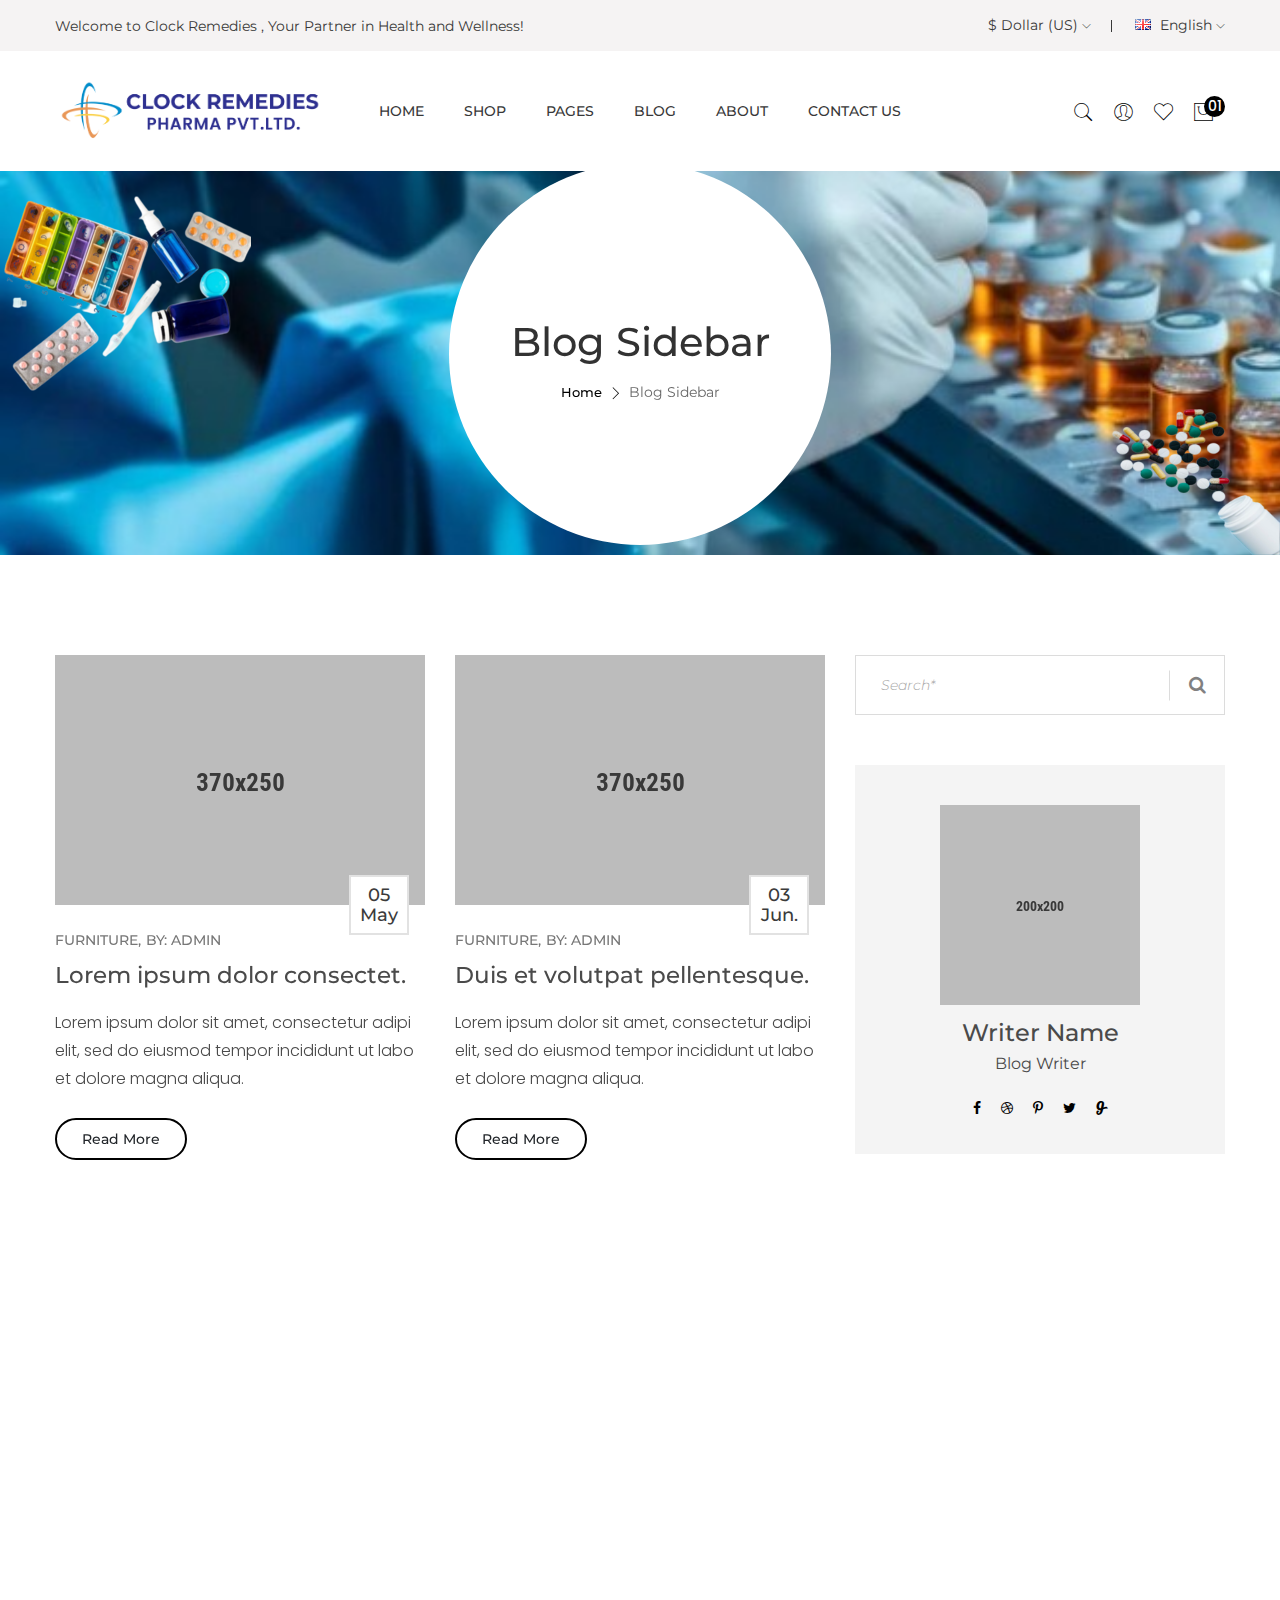
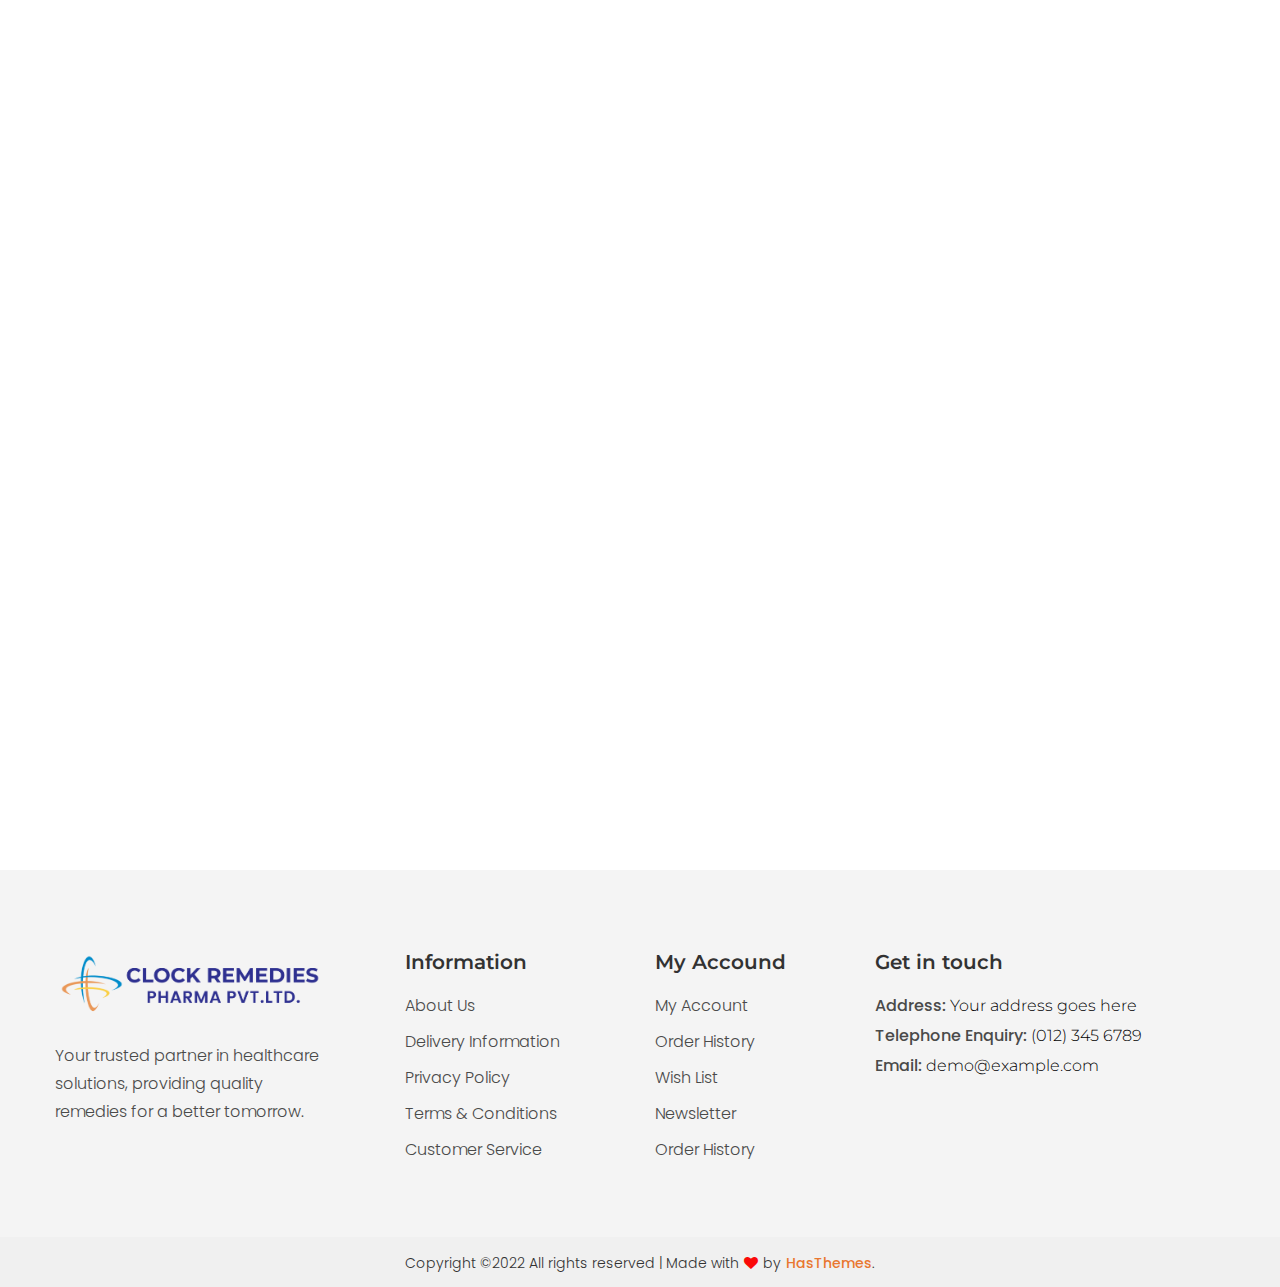
<file: blog-sidebar.html>
<!DOCTYPE html>
<html lang="zxx">

<head>
    <meta charset="utf-8">
    <meta http-equiv="x-ua-compatible" content="ie=edge">
    <title>Urdan - Minimal eCommerce HTML Template</title>
    <meta name="robots" content="noindex, follow" />
    <meta name="description" content="Urdan Minimal eCommerce Bootstrap 5 Template is a stunning eCommerce website template that is the best choice for any online store.">
    <meta name="viewport" content="width=device-width, initial-scale=1">
    <link rel="profile" href="https://gmpg.org/xfn/11">
    <link rel="canonical" href="https://htmldemo.hasthemes.com/urdan/index.html" />

    <!-- Open Graph (OG) meta tags are snippets of code that control how URLs are displayed when shared on social media  -->
    <meta property="og:locale" content="en_US" />
    <meta property="og:type" content="website" />
    <meta property="og:title" content="Urdan - Minimal eCommerce HTML Template" />
    <meta property="og:url" content="https://htmldemo.hasthemes.com/urdan/index.html" />
    <meta property="og:site_name" content="Urdan - Minimal eCommerce HTML Template" />
    <!-- For the og:image content, replace the # with a link of an image -->
    <meta property="og:image" content="#" />
    <meta property="og:description" content="Urdan Minimal eCommerce Bootstrap 5 Template is a stunning eCommerce website template that is the best choice for any online store." />
    <!-- Add site Favicon -->
    <link rel="icon" href="assets/images/favicon/cropped-favicon-32x32.png" sizes="32x32" />
    <link rel="icon" href="assets/images/favicon/cropped-favicon-192x192.png" sizes="192x192" />
    <link rel="apple-touch-icon" href="assets/images/favicon/cropped-favicon-180x180.png" />
    <meta name="msapplication-TileImage" content="assets/images/favicon/cropped-favicon-270x270.png" />

    <!-- All CSS is here
	============================================ -->
    <link rel="stylesheet" href="assets/css/vendor/bootstrap.min.css" />
    <link rel="stylesheet" href="assets/css/vendor/pe-icon-7-stroke.css" />
    <link rel="stylesheet" href="assets/css/vendor/themify-icons.css" />
    <link rel="stylesheet" href="assets/css/vendor/font-awesome.min.css" />
    <link rel="stylesheet" href="assets/css/plugins/animate.css" />
    <link rel="stylesheet" href="assets/css/plugins/aos.css" />
    <link rel="stylesheet" href="assets/css/plugins/magnific-popup.css" />
    <link rel="stylesheet" href="assets/css/plugins/swiper.min.css" />
    <link rel="stylesheet" href="assets/css/plugins/jquery-ui.css" />
    <link rel="stylesheet" href="assets/css/plugins/nice-select.css" />
    <link rel="stylesheet" href="assets/css/plugins/select2.min.css" />
    <link rel="stylesheet" href="assets/css/plugins/easyzoom.css" />
    <link rel="stylesheet" href="assets/css/plugins/slinky.css" />
    <link rel="stylesheet" href="assets/css/style.css" />
</head>




<body>
    <div class="main-wrapper main-wrapper-2">
        <header class="header-area header-responsive-padding header-height-1">
            <div class="header-top d-none d-lg-block bg-gray">
                <div class="container">
                    <div class="row align-items-center">
                        <div class="col-lg-6 col-6">
                            <div class="welcome-text">
                                <p>Welcome to Clock Remedies , Your Partner in Health and Wellness! </p>
                            </div>
                        </div>
                        <div class="col-lg-6 col-6">
                            <div class="language-currency-wrap">
                                <div class="currency-wrap border-style">
                                    <a class="currency-active" href="#">$ Dollar (US) <i class=" ti-angle-down "></i></a>
                                    <div class="currency-dropdown">
                                        <ul>
                                            <li><a href="#">Taka (BDT) </a></li>
                                            <li><a href="#">Riyal (SAR) </a></li>
                                            <li><a href="#">Rupee (INR) </a></li>
                                        </ul>
                                    </div>
                                </div>
                                <div class="language-wrap">
                                    <a class="language-active" href="#"><img src="assets/images/icon-img/flag.png" alt=""> English <i class=" ti-angle-down "></i></a>
                                    <div class="language-dropdown">
                                        <ul>
                                            <li><a href="#"><img src="assets/images/icon-img/flag.png" alt="">English </a></li>
                                            <li><a href="#"><img src="assets/images/icon-img/spanish.png" alt="">Spanish</a></li>
                                            <li><a href="#"><img src="assets/images/icon-img/arabic.png" alt="">Arabic </a></li>
                                        </ul>
                                    </div>
                                </div>
                            </div>
                        </div>
                    </div>
                </div>
            </div>
            <div class="header-bottom sticky-bar">
                <div class="container">
                    <div class="row align-items-center">
                        <div class="col-lg-3 col-md-6 col-6">
                            <div class="logo">
                                <a href="index.html"><img src="assets/images/logo/logo.png" alt="logo"></a>
                            </div>
                        </div>
                        <div class="col-lg-6 d-none d-lg-block d-flex justify-content-center">
                            <div class="main-menu text-center">
                                <nav>
                                    <ul>
                                        <li><a href="index.html">HOME</a>
                                            <ul class="sub-menu-style">
                                                <li><a href="index.html">Home version 1 </a></li>
                                                <li><a href="index-2.html">Home version 2</a></li>
                                                <li><a href="index-3.html">Home version 3</a></li>
                                                <li><a href="index-4.html">Home version 4</a></li>
                                                <li><a href="index-5.html">Home version 5</a></li>
                                                <li><a href="index-6.html">Home version 6</a></li>
                                                <li><a href="index-7.html">Home version 7</a></li>
                                                <li><a href="index-8.html">Home version 8</a></li>
                                            </ul>
                                        </li>
                                        <li><a href="shop.html">SHOP</a>
                                            <ul class="mega-menu-style mega-menu-mrg-1">
                                                <li>
                                                    <ul>
                                                        <li>
                                                            <a class="dropdown-title" href="#">Shop Layout</a>
                                                            <ul>
                                                                <li><a href="shop.html">standard style</a></li>
                                                                <li><a href="shop-sidebar.html">shop grid sidebar</a></li>
                                                                <li><a href="shop-list.html">shop list style</a></li>
                                                                <li><a href="shop-list-sidebar.html">shop list sidebar</a></li>
                                                                <li><a href="shop-right-sidebar.html">shop right sidebar</a></li>
                                                                <li><a href="shop-location.html">store location</a></li>
                                                            </ul>
                                                        </li>
                                                        <li>
                                                            <a class="dropdown-title" href="#">Products Layout</a>
                                                            <ul>
                                                                <li><a href="product-details.html">tab style 1</a></li>
                                                                <li><a href="product-details-2.html">tab style 2</a></li>
                                                                <li><a href="product-details-gallery.html">gallery style </a></li>
                                                                <li><a href="product-details-affiliate.html">affiliate style</a></li>
                                                                <li><a href="product-details-group.html">group style</a></li>
                                                                <li><a href="product-details-fixed-img.html">fixed image style </a></li>
                                                            </ul>
                                                        </li>
                                                        <li>
                                                            <a href="shop.html"><img src="assets/images/banner/menu.png" alt=""></a>
                                                        </li>
                                                    </ul>
                                                </li>
                                            </ul>
                                        </li>
                                        <li><a href="#">PAGES</a>
                                            <ul class="sub-menu-style">
                                                <li><a href="about-us.html">about us </a></li>
                                                <li><a href="cart.html">cart page</a></li>
                                                <li><a href="checkout.html">checkout </a></li>
                                                <li><a href="my-account.html">my account</a></li>
                                                <li><a href="wishlist.html">wishlist </a></li>
                                                <li><a href="compare.html">compare </a></li>
                                                <li><a href="contact-us.html">contact us </a></li>
                                                <li><a href="login-register.html">login / register </a></li>
                                            </ul>
                                        </li>
                                        <li><a href="blog.html">BLOG</a>
                                            <ul class="sub-menu-style">
                                                <li><a href="blog.html">blog standard </a></li>
                                                <li><a href="blog-sidebar.html">blog sidebar</a></li>
                                                <li><a href="blog-details.html">blog details</a></li>
                                            </ul>
                                        </li>
                                        <li><a href="about-us.html">ABOUT</a></li>
                                        <li><a href="contact-us.html">CONTACT US</a></li>
                                    </ul>
                                </nav>
                            </div>
                        </div>
                        <div class="col-lg-3 col-md-6 col-6">
                            <div class="header-action-wrap">
                                <div class="header-action-style header-search-1">
                                    <a class="search-toggle" href="#">
                                        <i class="pe-7s-search s-open"></i>
                                        <i class="pe-7s-close s-close"></i>
                                    </a>
                                    <div class="search-wrap-1">
                                        <form action="#">
                                            <input placeholder="Search products…" type="text">
                                            <button class="button-search"><i class="pe-7s-search"></i></button>
                                        </form>
                                    </div>
                                </div>
                                <div class="header-action-style">
                                    <a title="Login Register" href="login-register.html"><i class="pe-7s-user"></i></a>
                                </div>
                                <div class="header-action-style">
                                    <a title="Wishlist" href="wishlist.html"><i class="pe-7s-like"></i></a>
                                </div>
                                <div class="header-action-style header-action-cart">
                                    <a class="cart-active" href="#"><i class="pe-7s-shopbag"></i>
                                        <span class="product-count bg-black">01</span>
                                    </a>
                                </div>
                                <div class="header-action-style d-block d-lg-none">
                                    <a class="mobile-menu-active-button" href="#"><i class="pe-7s-menu"></i></a>
                                </div>
                            </div>
                        </div>
                    </div>
                </div>
            </div>
        </header>
        <!-- mini cart start -->
        <div class="sidebar-cart-active">
            <div class="sidebar-cart-all">
                <a class="cart-close" href="#"><i class="pe-7s-close"></i></a>
                <div class="cart-content">
                    <h3>Shopping Cart</h3>
                    <ul>
                        <li>
                            <div class="cart-img">
                                <a href="#"><img src="assets/images/cart/cart-1.jpg" alt=""></a>
                            </div>
                            <div class="cart-title">
                                <h4><a href="#">Stylish Swing Chair</a></h4>
                                <span> 1 × $49.00	</span>
                            </div>
                            <div class="cart-delete">
                                <a href="#">×</a>
                            </div>
                        </li>
                        <li>
                            <div class="cart-img">
                                <a href="#"><img src="assets/images/cart/cart-2.jpg" alt=""></a>
                            </div>
                            <div class="cart-title">
                                <h4><a href="#">Modern Chairs</a></h4>
                                <span> 1 × $49.00	</span>
                            </div>
                            <div class="cart-delete">
                                <a href="#">×</a>
                            </div>
                        </li>
                    </ul>
                    <div class="cart-total">
                        <h4>Subtotal: <span>$170.00</span></h4>
                    </div>
                    <div class="cart-btn btn-hover">
                        <a class="theme-color" href="cart.html">view cart</a>
                    </div>
                    <div class="checkout-btn btn-hover">
                        <a class="theme-color" href="checkout.html">checkout</a>
                    </div>
                </div>
            </div>
        </div>
        <div class="breadcrumb-area bg-gray-4 breadcrumb-padding-1">
            <div class="container">
                <div class="breadcrumb-content text-center">
                    <h2 data-aos="fade-up" data-aos-delay="200">Blog Sidebar</h2>
                    <ul data-aos="fade-up" data-aos-delay="400">
                        <li><a href="index.html">Home</a></li>
                        <li><i class="ti-angle-right"></i></li>
                        <li>Blog Sidebar</li>
                    </ul>
                </div>
            </div>
            <div class="breadcrumb-img-1" data-aos="fade-right" data-aos-delay="200">
                <img src="assets/images/banner/breadcrumb-1.png" alt="">
            </div>
            <div class="breadcrumb-img-2" data-aos="fade-left" data-aos-delay="200">
                <img src="assets/images/banner/breadcrumb-2.png" alt="">
            </div>
        </div>
        <div class="blog-area pt-100 pb-100">
            <div class="container">
                <div class="row">
                    <div class="col-lg-8">
                        <div class="row">
                            <div class="col-md-6">
                                <div class="blog-wrap mb-50" data-aos="fade-up" data-aos-delay="200">
                                    <div class="blog-img-date-wrap mb-25">
                                        <div class="blog-img">
                                            <a href="blog-details.html"><img src="assets/images/blog/blog-1.png" alt=""></a>
                                        </div>
                                        <div class="blog-date">
                                            <h5>05 <span>May</span></h5>
                                        </div>
                                    </div>
                                    <div class="blog-content">
                                        <div class="blog-meta">
                                            <ul>
                                                <li><a href="#">Furniture</a>,</li>
                                                <li>By:<a href="#"> Admin</a></li>
                                            </ul>
                                        </div>
                                        <h3><a href="blog-details.html">Lorem ipsum dolor consectet.</a></h3>
                                        <p>Lorem ipsum dolor sit amet, consectetur adipi elit, sed do eiusmod tempor incididunt ut labo et dolore magna aliqua.</p>
                                        <div class="blog-btn-2 btn-hover">
                                            <a class="btn hover-border-radius theme-color" href="blog-details.html">Read More</a>
                                        </div>
                                    </div>
                                </div>
                            </div>
                            <div class="col-md-6">
                                <div class="blog-wrap mb-50" data-aos="fade-up" data-aos-delay="400">
                                    <div class="blog-img-date-wrap mb-25">
                                        <div class="blog-img">
                                            <a href="blog-details.html"><img src="assets/images/blog/blog-2.png" alt=""></a>
                                        </div>
                                        <div class="blog-date">
                                            <h5>03 <span>Jun.</span></h5>
                                        </div>
                                    </div>
                                    <div class="blog-content">
                                        <div class="blog-meta">
                                            <ul>
                                                <li><a href="#">Furniture</a>,</li>
                                                <li>By:<a href="#"> Admin</a></li>
                                            </ul>
                                        </div>
                                        <h3><a href="blog-details.html">Duis et volutpat pellentesque.</a></h3>
                                        <p>Lorem ipsum dolor sit amet, consectetur adipi elit, sed do eiusmod tempor incididunt ut labo et dolore magna aliqua.</p>
                                        <div class="blog-btn-2 btn-hover">
                                            <a class="btn hover-border-radius theme-color" href="blog-details.html">Read More</a>
                                        </div>
                                    </div>
                                </div>
                            </div>
                            <div class="col-md-6">
                                <div class="blog-wrap mb-50" data-aos="fade-up" data-aos-delay="200">
                                    <div class="blog-img-date-wrap mb-25">
                                        <div class="blog-img">
                                            <a href="blog-details.html"><img src="assets/images/blog/blog-3.png" alt=""></a>
                                        </div>
                                        <div class="blog-date">
                                            <h5>07 <span>Feb.</span></h5>
                                        </div>
                                    </div>
                                    <div class="blog-content">
                                        <div class="blog-meta">
                                            <ul>
                                                <li><a href="#">Furniture</a>,</li>
                                                <li>By:<a href="#"> Admin</a></li>
                                            </ul>
                                        </div>
                                        <h3><a href="blog-details.html">Vivamus vitae dolor convallis.</a></h3>
                                        <p>Lorem ipsum dolor sit amet, consectetur adipi elit, sed do eiusmod tempor incididunt ut labo et dolore magna aliqua.</p>
                                        <div class="blog-btn-2 btn-hover">
                                            <a class="btn hover-border-radius theme-color" href="blog-details.html">Read More</a>
                                        </div>
                                    </div>
                                </div>
                            </div>
                            <div class="col-md-6">
                                <div class="blog-wrap mb-50" data-aos="fade-up" data-aos-delay="400">
                                    <div class="blog-img-date-wrap mb-25">
                                        <div class="blog-img">
                                            <a href="blog-details.html"><img src="assets/images/blog/blog-1.png" alt=""></a>
                                        </div>
                                        <div class="blog-date">
                                            <h5>08 <span>Dec.</span></h5>
                                        </div>
                                    </div>
                                    <div class="blog-content">
                                        <div class="blog-meta">
                                            <ul>
                                                <li><a href="#">Furniture</a>,</li>
                                                <li>By:<a href="#"> Admin</a></li>
                                            </ul>
                                        </div>
                                        <h3><a href="blog-details.html">Vivamus amet tristique orci.</a></h3>
                                        <p>Lorem ipsum dolor sit amet, consectetur adipi elit, sed do eiusmod tempor incididunt ut labo et dolore magna aliqua.</p>
                                        <div class="blog-btn-2 btn-hover">
                                            <a class="btn hover-border-radius theme-color" href="blog-details.html">Read More</a>
                                        </div>
                                    </div>
                                </div>
                            </div>
                            <div class="col-md-6">
                                <div class="blog-wrap mb-50" data-aos="fade-up" data-aos-delay="200">
                                    <div class="blog-img-date-wrap mb-25">
                                        <div class="blog-img">
                                            <a href="blog-details.html"><img src="assets/images/blog/blog-2.png" alt=""></a>
                                        </div>
                                        <div class="blog-date">
                                            <h5>02 <span>Nov.</span></h5>
                                        </div>
                                    </div>
                                    <div class="blog-content">
                                        <div class="blog-meta">
                                            <ul>
                                                <li><a href="#">Furniture</a>,</li>
                                                <li>By:<a href="#"> Admin</a></li>
                                            </ul>
                                        </div>
                                        <h3><a href="blog-details.html">Pellentesque pretium place.</a></h3>
                                        <p>Lorem ipsum dolor sit amet, consectetur adipi elit, sed do eiusmod tempor incididunt ut labo et dolore magna aliqua.</p>
                                        <div class="blog-btn-2 btn-hover">
                                            <a class="btn hover-border-radius theme-color" href="blog-details.html">Read More</a>
                                        </div>
                                    </div>
                                </div>
                            </div>
                            <div class="col-md-6">
                                <div class="blog-wrap mb-50" data-aos="fade-up" data-aos-delay="400">
                                    <div class="blog-img-date-wrap mb-25">
                                        <div class="blog-img">
                                            <a href="blog-details.html"><img src="assets/images/blog/blog-3.png" alt=""></a>
                                        </div>
                                        <div class="blog-date">
                                            <h5>09 <span>Oct.</span></h5>
                                        </div>
                                    </div>
                                    <div class="blog-content">
                                        <div class="blog-meta">
                                            <ul>
                                                <li><a href="#">Furniture</a>,</li>
                                                <li>By:<a href="#"> Admin</a></li>
                                            </ul>
                                        </div>
                                        <h3><a href="blog-details.html">Sed euismod tristique dolor.</a></h3>
                                        <p>Lorem ipsum dolor sit amet, consectetur adipi elit, sed do eiusmod tempor incididunt ut labo et dolore magna aliqua.</p>
                                        <div class="blog-btn-2 btn-hover">
                                            <a class="btn hover-border-radius theme-color" href="blog-details.html">Read More</a>
                                        </div>
                                    </div>
                                </div>
                            </div>
                        </div>
                        <div class="pagination-style-1" data-aos="fade-up" data-aos-delay="200">
                            <ul>
                                <li><a class="active" href="#">1</a></li>
                                <li><a href="#">2</a></li>
                                <li><a href="#">3</a></li>
                                <li><a class="next" href="#"><i class=" ti-angle-double-right "></i></a></li>
                            </ul>
                        </div>
                    </div>
                    <div class="col-lg-4">
                        <div class="sidebar-wrapper">
                            <div class="sidebar-widget mb-50" data-aos="fade-up" data-aos-delay="200">
                                <div class="search-wrap-3">
                                    <form class="search-3-form" action="#">
                                        <input placeholder="Search*" type="text">
                                        <button class="button-search"><i class="fa fa-search"></i></button>
                                    </form>
                                </div>
                            </div>
                            <div class="sidebar-widget mb-50" data-aos="fade-up" data-aos-delay="200">
                                <div class="blog-author-content text-center">
                                    <a href="#"><img src="assets/images/blog/blog-author.png" alt=""></a>
                                    <h2>Writer Name</h2>
                                    <h4>Blog Writer</h4>
                                    <div class="social-icon-style-1">
                                        <a href="#"><i class="fa fa-facebook"></i></a>
                                        <a href="#"><i class="fa fa-dribbble"></i></a>
                                        <a href="#"><i class="fa fa-pinterest-p"></i></a>
                                        <a href="#"><i class="fa fa-twitter"></i></a>
                                        <a href="#"><i class="fa fa-glide-g"></i></a>
                                    </div>
                                </div>
                            </div>
                            <div class="sidebar-widget mb-40" data-aos="fade-up" data-aos-delay="200">
                                <div class="sidebar-widget-title-2 mb-25">
                                    <h3>Categories</h3>
                                </div>
                                <div class="sidebar-list-style-2">
                                    <ul>
                                        <li><a href="#">Blog Grid View (09)</a></li>
                                        <li><a href="#">Latest blog (02)</a></li>
                                        <li><a href="#">Our Blog (12)</a></li>
                                    </ul>
                                </div>
                            </div>
                            <div class="sidebar-widget mb-40" data-aos="fade-up" data-aos-delay="200">
                                <div class="sidebar-widget-title-2 mb-30">
                                    <h3>Latest Post</h3>
                                </div>
                                <div class="latest-post-wrap">
                                    <div class="single-latest-post">
                                        <div class="latest-post-img">
                                            <a href="#"><img src="assets/images/blog/latest-post-1.png" alt=""></a>
                                        </div>
                                        <div class="latest-post-content">
                                            <span>01 May 2022</span>
                                            <h4><a href="#">Lorem ipsum dolor sit am conse ctetur adipis</a></h4>
                                            <div class="latest-post-btn">
                                                <a href="#">Continue Reading...</a>
                                            </div>
                                        </div>
                                    </div>
                                    <div class="single-latest-post">
                                        <div class="latest-post-img">
                                            <a href="#"><img src="assets/images/blog/latest-post-2.png" alt=""></a>
                                        </div>
                                        <div class="latest-post-content">
                                            <span>08 Dec 2022</span>
                                            <h4><a href="#">Phasellus vehicula sit amet nibh vitae posuere</a></h4>
                                            <div class="latest-post-btn">
                                                <a href="#">Continue Reading...</a>
                                            </div>
                                        </div>
                                    </div>
                                </div>
                            </div>
                            <div class="sidebar-widget mb-35" data-aos="fade-up" data-aos-delay="200">
                                <div class="sidebar-widget-title-2 mb-30">
                                    <h3>Tags</h3>
                                </div>
                                <div class="sidebar-widget-tag-2">
                                    <a href="#">Furniture</a>
                                    <a href="#">Electronic</a>
                                    <a href="#">Home Decore</a>
                                    <a href="#">Design Home</a>
                                    <a href="#">Furniture</a>
                                </div>
                            </div>
                            <div class="sidebar-widget" data-aos="fade-up" data-aos-delay="200">
                                <div class="sidebar-banner">
                                    <a href="#"><img src="assets/images/banner/banner-29.png" alt=""></a>
                                </div>
                            </div>
                        </div>
                    </div>
                </div>
            </div>
        </div>
        <footer class="footer-area">
            <div class="bg-gray-2">
                <div class="container">
                    <div class="footer-top pt-80 pb-35">
                        <div class="row">
                            <div class="col-lg-3 col-md-6 col-sm-6 col-12">
                                <div class="footer-widget footer-about mb-40">
                                    <div class="footer-logo">
                                        <a href="index.html"><img src="assets/images/logo/logo.png" alt="logo"></a>
                                    </div>
                                    <p>Your trusted partner in healthcare solutions, providing quality remedies for a better tomorrow.</p>
 
                                </div>
                            </div>
                            <div class="col-lg-3 col-md-6 col-sm-6 col-12">
                                <div class="footer-widget footer-widget-margin-1 footer-list mb-40">
                                    <h3 class="footer-title">Information</h3>
                                    <ul>
                                        <li><a href="about-us.html">About Us</a></li>
                                        <li><a href="#">Delivery Information</a></li>
                                        <li><a href="#">Privacy Policy</a></li>
                                        <li><a href="#">Terms & Conditions</a></li>
                                        <li><a href="#">Customer Service</a></li>
                                    </ul>
                                </div>
                            </div>
                            <div class="col-lg-2 col-md-6 col-sm-6 col-12">
                                <div class="footer-widget footer-list mb-40">
                                    <h3 class="footer-title">My Accound</h3>
                                    <ul>
                                        <li><a href="my-account.html">My Account</a></li>
                                        <li><a href="#">Order History</a></li>
                                        <li><a href="wishlist.html">Wish List</a></li>
                                        <li><a href="#">Newsletter</a></li>
                                        <li><a href="#">Order History</a></li>
                                    </ul>
                                </div>
                            </div>
                            <div class="col-lg-4 col-md-6 col-sm-6 col-12">
                                <div class="footer-widget footer-widget-margin-2 footer-address mb-40">
                                    <h3 class="footer-title">Get in touch</h3>
                                    <ul>
                                        <li><span>Address: </span>Your address goes here </li>
                                        <li><span>Telephone Enquiry:</span> (012) 345 6789</li>
                                        <li><span>Email: </span>demo@example.com</li>
                                    </ul>
                                      
                                </div>
                            </div>
                        </div>
                    </div>
                </div>
            </div>
            <div class="bg-gray-3">
                <div class="container">
                    <div class="footer-bottom copyright text-center bg-gray-3">
                        <p>Copyright ©2022 All rights reserved | Made with <i class="fa fa-heart"></i> by <a href="https://hasthemes.com/"> HasThemes</a>.</p>
                    </div>
                </div>
            </div>
        </footer>
        <!-- Mobile Menu start -->
        <div class="off-canvas-active">
            <a class="off-canvas-close"><i class=" ti-close "></i></a>
            <div class="off-canvas-wrap">
                <div class="welcome-text off-canvas-margin-padding">
                    <p>Welcome to Clock Remedies , Your Partner in Health and Wellness! </p>
                </div>
                <div class="mobile-menu-wrap off-canvas-margin-padding-2">
                    <div id="mobile-menu" class="slinky-mobile-menu text-left">
                        <ul>
                            <li>
                                <a href="#">HOME</a>
                                <ul>
                                    <li><a href="index.html">Home version 1 </a></li>
                                    <li><a href="index-2.html">Home version 2</a></li>
                                    <li><a href="index-3.html">Home version 3</a></li>
                                    <li><a href="index-4.html">Home version 4</a></li>
                                    <li><a href="index-5.html">Home version 5</a></li>
                                    <li><a href="index-6.html">Home version 6</a></li>
                                    <li><a href="index-7.html">Home version 7</a></li>
                                    <li><a href="index-8.html">Home version 8</a></li>
                                </ul>
                            </li>
                            <li>
                                <a href="#">SHOP</a>
                                <ul>
                                    <li>
                                        <a href="#">Shop Layout</a>
                                        <ul>
                                            <li><a href="shop.html">Standard Style</a></li>
                                            <li><a href="shop-sidebar.html">Shop Grid Sidebar</a></li>
                                            <li><a href="shop-list.html">Shop List Style</a></li>
                                            <li><a href="shop-list-sidebar.html">Shop List Sidebar</a></li>
                                            <li><a href="shop-right-sidebar.html">Shop Right Sidebar</a></li>
                                            <li><a href="shop-location.html">Store Location</a></li>
                                        </ul>
                                    </li>
                                    <li>
                                        <a href="#">Product Layout</a>
                                        <ul>
                                            <li><a href="product-details.html">Tab Style 1</a></li>
                                            <li><a href="product-details-2.html">Tab Style 2</a></li>
                                            <li><a href="product-details-gallery.html">Gallery style </a></li>
                                            <li><a href="product-details-affiliate.html">Affiliate style</a></li>
                                            <li><a href="product-details-group.html">Group Style</a></li>
                                            <li><a href="product-details-fixed-img.html">Fixed Image Style </a></li>
                                        </ul>
                                    </li>
                                </ul>
                            </li>
                            <li>
                                <a href="#">PAGES </a>
                                <ul>
                                    <li><a href="about-us.html">About Us </a></li>
                                    <li><a href="cart.html">Cart Page</a></li>
                                    <li><a href="checkout.html">Checkout </a></li>
                                    <li><a href="my-account.html">My Account</a></li>
                                    <li><a href="wishlist.html">Wishlist </a></li>
                                    <li><a href="compare.html">Compare </a></li>
                                    <li><a href="contact-us.html">Contact us </a></li>
                                    <li><a href="login-register.html">Login / Register </a></li>
                                </ul>
                            </li>
                            <li>
                                <a href="#">BLOG </a>
                                <ul>
                                    <li><a href="blog.html">Blog Standard </a></li>
                                    <li><a href="blog-sidebar.html">Blog Sidebar</a></li>
                                    <li><a href="blog-details.html">Blog Details</a></li>
                                </ul>
                            </li>
                            <li>
                                <a href="about-us.html">ABOUT US</a>
                            </li>
                            <li>
                                <a href="contact-us.html">CONTACT US</a>
                            </li>
                        </ul>
                    </div>
                </div>
                <div class="language-currency-wrap language-currency-wrap-modify">
                    <div class="currency-wrap border-style">
                        <a class="currency-active" href="#">$ Dollar (US) <i class=" ti-angle-down "></i></a>
                        <div class="currency-dropdown">
                            <ul>
                                <li><a href="#">Taka (BDT) </a></li>
                                <li><a href="#">Riyal (SAR) </a></li>
                                <li><a href="#">Rupee (INR) </a></li>
                            </ul>
                        </div>
                    </div>
                    <div class="language-wrap">
                        <a class="language-active" href="#"><img src="assets/images/icon-img/flag.png" alt=""> English <i class=" ti-angle-down "></i></a>
                        <div class="language-dropdown">
                            <ul>
                                <li><a href="#"><img src="assets/images/icon-img/flag.png" alt="">English </a></li>
                                <li><a href="#"><img src="assets/images/icon-img/spanish.png" alt="">Spanish</a></li>
                                <li><a href="#"><img src="assets/images/icon-img/arabic.png" alt="">Arabic </a></li>
                            </ul>
                        </div>
                    </div>
                </div>
            </div>
        </div>
    </div>
    <!-- All JS is here -->
    <script src="assets/js/vendor/modernizr-3.11.7.min.js"></script>
    <script src="assets/js/vendor/jquery-3.6.0.min.js"></script>
    <script src="assets/js/vendor/jquery-migrate-3.3.2.min.js"></script>
    <script src="assets/js/vendor/popper.min.js"></script>
    <script src="assets/js/vendor/bootstrap.min.js"></script>
    <script src="assets/js/plugins/wow.js"></script>
    <script src="assets/js/plugins/scrollup.js"></script>
    <script src="assets/js/plugins/aos.js"></script>
    <script src="assets/js/plugins/magnific-popup.js"></script>
    <script src="assets/js/plugins/jquery.syotimer.min.js"></script>
    <script src="assets/js/plugins/swiper.min.js"></script>
    <script src="assets/js/plugins/imagesloaded.pkgd.min.js"></script>
    <script src="assets/js/plugins/isotope.pkgd.min.js"></script>
    <script src="assets/js/plugins/jquery-ui.js"></script>
    <script src="assets/js/plugins/jquery-ui-touch-punch.js"></script>
    <script src="assets/js/plugins/jquery.nice-select.min.js"></script>
    <script src="assets/js/plugins/waypoints.min.js"></script>
    <script src="assets/js/plugins/jquery.counterup.js"></script>
    <script src="assets/js/plugins/select2.min.js"></script>
    <script src="assets/js/plugins/easyzoom.js"></script>
    <script src="assets/js/plugins/slinky.min.js"></script>
    <script src="assets/js/plugins/ajax-mail.js"></script>
    <!-- Main JS -->
    <script src="assets/js/main.js"></script>
</body>

</html>
</file>
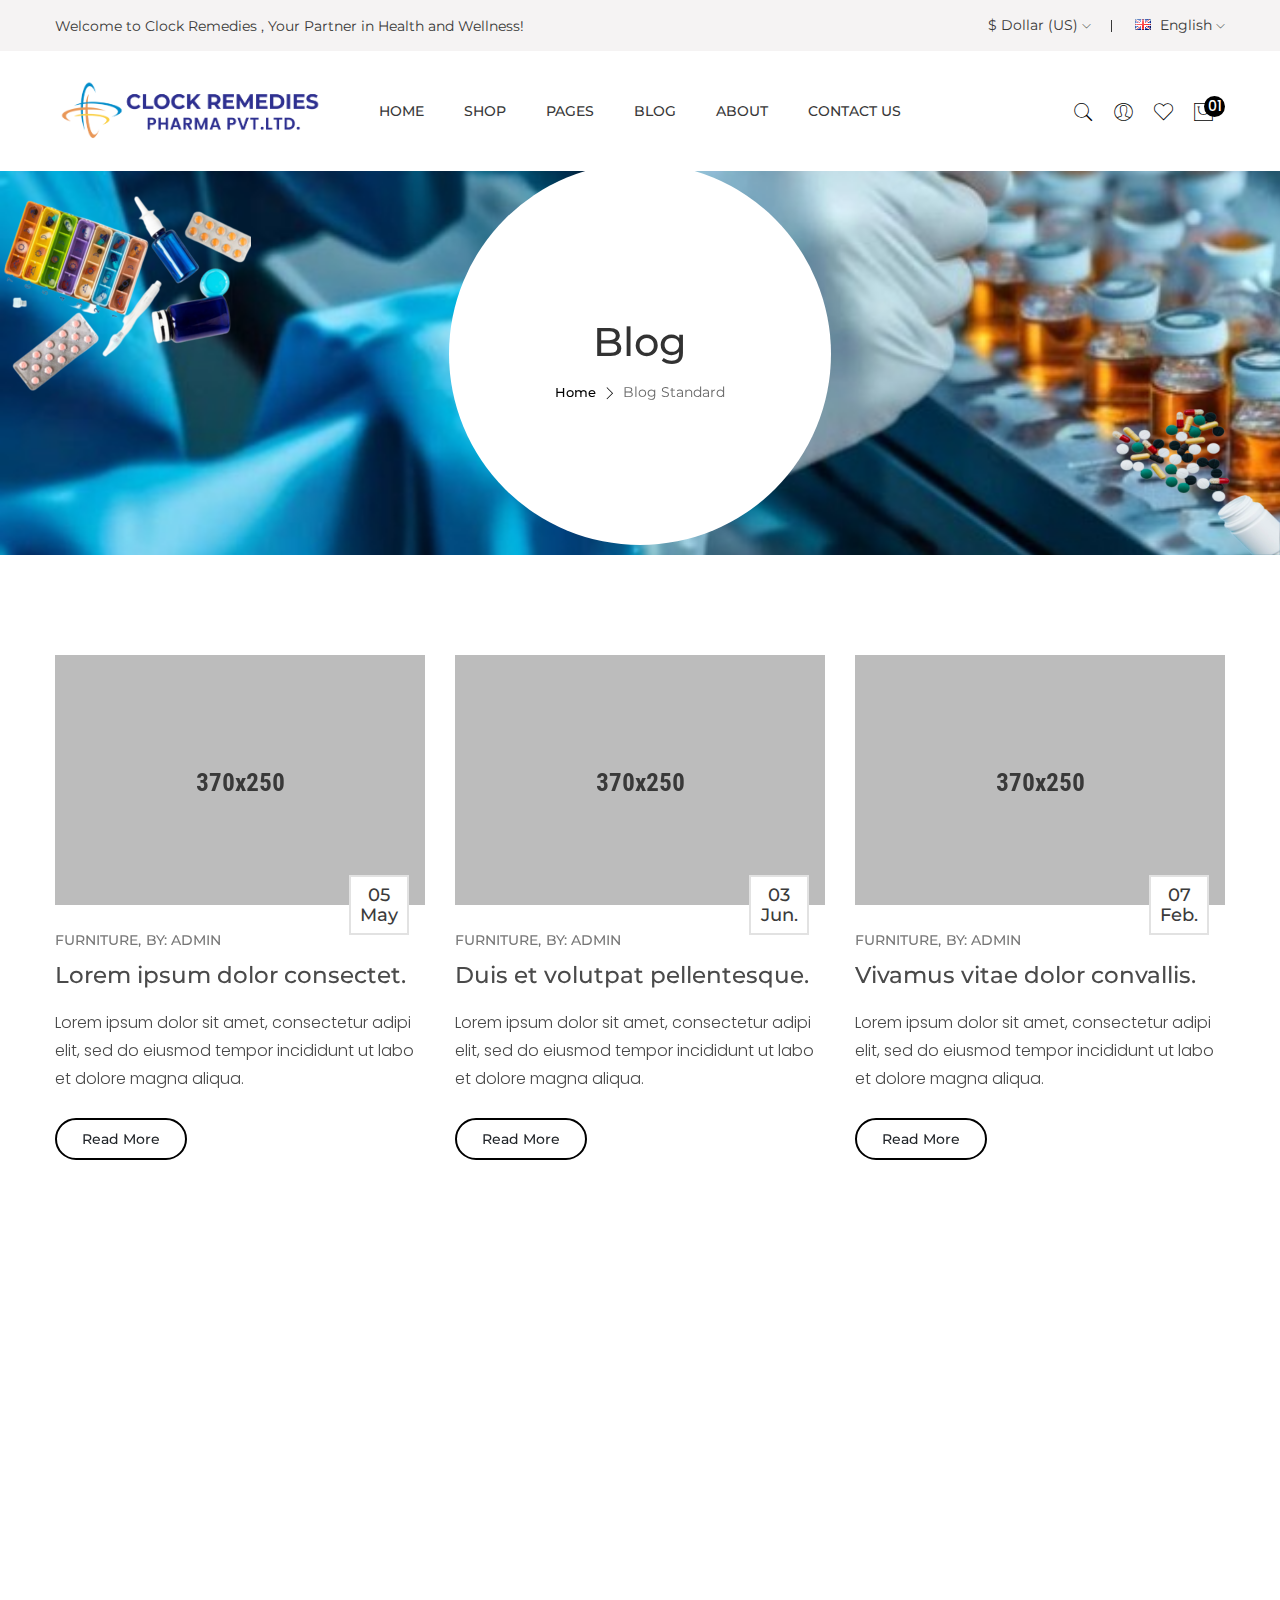
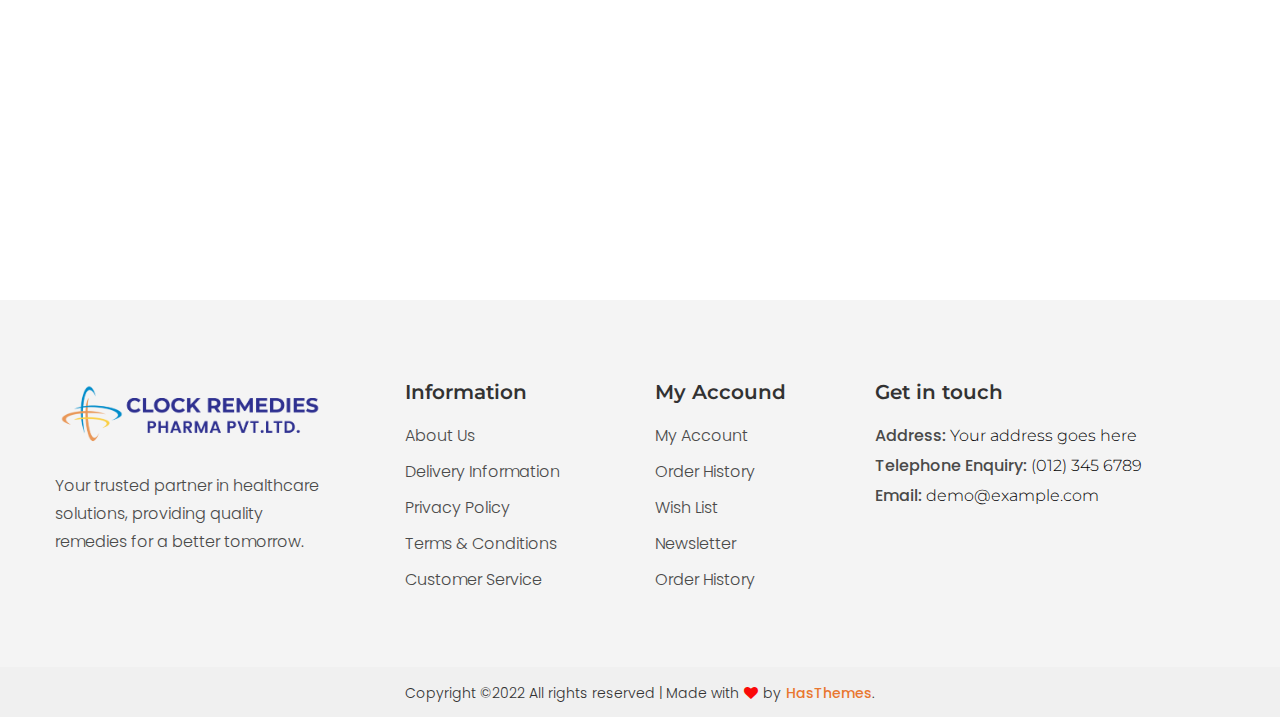
<file: blog.html>
<!DOCTYPE html>
<html lang="zxx">

<head>
    <meta charset="utf-8">
    <meta http-equiv="x-ua-compatible" content="ie=edge">
    <title>Urdan - Minimal eCommerce HTML Template</title>
    <meta name="robots" content="noindex, follow" />
    <meta name="description" content="Urdan Minimal eCommerce Bootstrap 5 Template is a stunning eCommerce website template that is the best choice for any online store.">
    <meta name="viewport" content="width=device-width, initial-scale=1">
    <link rel="profile" href="https://gmpg.org/xfn/11">
    <link rel="canonical" href="https://htmldemo.hasthemes.com/urdan/index.html" />

    <!-- Open Graph (OG) meta tags are snippets of code that control how URLs are displayed when shared on social media  -->
    <meta property="og:locale" content="en_US" />
    <meta property="og:type" content="website" />
    <meta property="og:title" content="Urdan - Minimal eCommerce HTML Template" />
    <meta property="og:url" content="https://htmldemo.hasthemes.com/urdan/index.html" />
    <meta property="og:site_name" content="Urdan - Minimal eCommerce HTML Template" />
    <!-- For the og:image content, replace the # with a link of an image -->
    <meta property="og:image" content="#" />
    <meta property="og:description" content="Urdan Minimal eCommerce Bootstrap 5 Template is a stunning eCommerce website template that is the best choice for any online store." />
    <!-- Add site Favicon -->
    <link rel="icon" href="assets/images/favicon/cropped-favicon-32x32.png" sizes="32x32" />
    <link rel="icon" href="assets/images/favicon/cropped-favicon-192x192.png" sizes="192x192" />
    <link rel="apple-touch-icon" href="assets/images/favicon/cropped-favicon-180x180.png" />
    <meta name="msapplication-TileImage" content="assets/images/favicon/cropped-favicon-270x270.png" />

    <!-- All CSS is here
	============================================ -->
    <link rel="stylesheet" href="assets/css/vendor/bootstrap.min.css" />
    <link rel="stylesheet" href="assets/css/vendor/pe-icon-7-stroke.css" />
    <link rel="stylesheet" href="assets/css/vendor/themify-icons.css" />
    <link rel="stylesheet" href="assets/css/vendor/font-awesome.min.css" />
    <link rel="stylesheet" href="assets/css/plugins/animate.css" />
    <link rel="stylesheet" href="assets/css/plugins/aos.css" />
    <link rel="stylesheet" href="assets/css/plugins/magnific-popup.css" />
    <link rel="stylesheet" href="assets/css/plugins/swiper.min.css" />
    <link rel="stylesheet" href="assets/css/plugins/jquery-ui.css" />
    <link rel="stylesheet" href="assets/css/plugins/nice-select.css" />
    <link rel="stylesheet" href="assets/css/plugins/select2.min.css" />
    <link rel="stylesheet" href="assets/css/plugins/easyzoom.css" />
    <link rel="stylesheet" href="assets/css/plugins/slinky.css" />
    <link rel="stylesheet" href="assets/css/style.css" />
</head>




<body>
    <div class="main-wrapper main-wrapper-2">
        <header class="header-area header-responsive-padding header-height-1">
            <div class="header-top d-none d-lg-block bg-gray">
                <div class="container">
                    <div class="row align-items-center">
                        <div class="col-lg-6 col-6">
                            <div class="welcome-text">
                                <p>Welcome to Clock Remedies , Your Partner in Health and Wellness! </p>
                            </div>
                        </div>
                        <div class="col-lg-6 col-6">
                            <div class="language-currency-wrap">
                                <div class="currency-wrap border-style">
                                    <a class="currency-active" href="#">$ Dollar (US) <i class=" ti-angle-down "></i></a>
                                    <div class="currency-dropdown">
                                        <ul>
                                            <li><a href="#">Taka (BDT) </a></li>
                                            <li><a href="#">Riyal (SAR) </a></li>
                                            <li><a href="#">Rupee (INR) </a></li>
                                        </ul>
                                    </div>
                                </div>
                                <div class="language-wrap">
                                    <a class="language-active" href="#"><img src="assets/images/icon-img/flag.png" alt=""> English <i class=" ti-angle-down "></i></a>
                                    <div class="language-dropdown">
                                        <ul>
                                            <li><a href="#"><img src="assets/images/icon-img/flag.png" alt="">English </a></li>
                                            <li><a href="#"><img src="assets/images/icon-img/spanish.png" alt="">Spanish</a></li>
                                            <li><a href="#"><img src="assets/images/icon-img/arabic.png" alt="">Arabic </a></li>
                                        </ul>
                                    </div>
                                </div>
                            </div>
                        </div>
                    </div>
                </div>
            </div>
            <div class="header-bottom sticky-bar">
                <div class="container">
                    <div class="row align-items-center">
                        <div class="col-lg-3 col-md-6 col-6">
                            <div class="logo">
                                <a href="index.html"><img src="assets/images/logo/logo.png" alt="logo"></a>
                            </div>
                        </div>
                        <div class="col-lg-6 d-none d-lg-block d-flex justify-content-center">
                            <div class="main-menu text-center">
                                <nav>
                                    <ul>
                                        <li><a href="index.html">HOME</a>
                                            <ul class="sub-menu-style">
                                                <li><a href="index.html">Home version 1 </a></li>
                                                <li><a href="index-2.html">Home version 2</a></li>
                                                <li><a href="index-3.html">Home version 3</a></li>
                                                <li><a href="index-4.html">Home version 4</a></li>
                                                <li><a href="index-5.html">Home version 5</a></li>
                                                <li><a href="index-6.html">Home version 6</a></li>
                                                <li><a href="index-7.html">Home version 7</a></li>
                                                <li><a href="index-8.html">Home version 8</a></li>
                                            </ul>
                                        </li>
                                        <li><a href="shop.html">SHOP</a>
                                            <ul class="mega-menu-style mega-menu-mrg-1">
                                                <li>
                                                    <ul>
                                                        <li>
                                                            <a class="dropdown-title" href="#">Shop Layout</a>
                                                            <ul>
                                                                <li><a href="shop.html">standard style</a></li>
                                                                <li><a href="shop-sidebar.html">shop grid sidebar</a></li>
                                                                <li><a href="shop-list.html">shop list style</a></li>
                                                                <li><a href="shop-list-sidebar.html">shop list sidebar</a></li>
                                                                <li><a href="shop-right-sidebar.html">shop right sidebar</a></li>
                                                                <li><a href="shop-location.html">store location</a></li>
                                                            </ul>
                                                        </li>
                                                        <li>
                                                            <a class="dropdown-title" href="#">Products Layout</a>
                                                            <ul>
                                                                <li><a href="product-details.html">tab style 1</a></li>
                                                                <li><a href="product-details-2.html">tab style 2</a></li>
                                                                <li><a href="product-details-gallery.html">gallery style </a></li>
                                                                <li><a href="product-details-affiliate.html">affiliate style</a></li>
                                                                <li><a href="product-details-group.html">group style</a></li>
                                                                <li><a href="product-details-fixed-img.html">fixed image style </a></li>
                                                            </ul>
                                                        </li>
                                                        <li>
                                                            <a href="shop.html"><img src="assets/images/banner/menu.png" alt=""></a>
                                                        </li>
                                                    </ul>
                                                </li>
                                            </ul>
                                        </li>
                                        <li><a href="#">PAGES</a>
                                            <ul class="sub-menu-style">
                                                <li><a href="about-us.html">about us </a></li>
                                                <li><a href="cart.html">cart page</a></li>
                                                <li><a href="checkout.html">checkout </a></li>
                                                <li><a href="my-account.html">my account</a></li>
                                                <li><a href="wishlist.html">wishlist </a></li>
                                                <li><a href="compare.html">compare </a></li>
                                                <li><a href="contact-us.html">contact us </a></li>
                                                <li><a href="login-register.html">login / register </a></li>
                                            </ul>
                                        </li>
                                        <li><a href="blog.html">BLOG</a>
                                            <ul class="sub-menu-style">
                                                <li><a href="blog.html">blog standard </a></li>
                                                <li><a href="blog-sidebar.html">blog sidebar</a></li>
                                                <li><a href="blog-details.html">blog details</a></li>
                                            </ul>
                                        </li>
                                        <li><a href="about-us.html">ABOUT</a></li>
                                        <li><a href="contact-us.html">CONTACT US</a></li>
                                    </ul>
                                </nav>
                            </div>
                        </div>
                        <div class="col-lg-3 col-md-6 col-6">
                            <div class="header-action-wrap">
                                <div class="header-action-style header-search-1">
                                    <a class="search-toggle" href="#">
                                        <i class="pe-7s-search s-open"></i>
                                        <i class="pe-7s-close s-close"></i>
                                    </a>
                                    <div class="search-wrap-1">
                                        <form action="#">
                                            <input placeholder="Search products…" type="text">
                                            <button class="button-search"><i class="pe-7s-search"></i></button>
                                        </form>
                                    </div>
                                </div>
                                <div class="header-action-style">
                                    <a title="Login Register" href="login-register.html"><i class="pe-7s-user"></i></a>
                                </div>
                                <div class="header-action-style">
                                    <a title="Wishlist" href="wishlist.html"><i class="pe-7s-like"></i></a>
                                </div>
                                <div class="header-action-style header-action-cart">
                                    <a class="cart-active" href="#"><i class="pe-7s-shopbag"></i>
                                        <span class="product-count bg-black">01</span>
                                    </a>
                                </div>
                                <div class="header-action-style d-block d-lg-none">
                                    <a class="mobile-menu-active-button" href="#"><i class="pe-7s-menu"></i></a>
                                </div>
                            </div>
                        </div>
                    </div>
                </div>
            </div>
        </header>
        <!-- mini cart start -->
        <div class="sidebar-cart-active">
            <div class="sidebar-cart-all">
                <a class="cart-close" href="#"><i class="pe-7s-close"></i></a>
                <div class="cart-content">
                    <h3>Shopping Cart</h3>
                    <ul>
                        <li>
                            <div class="cart-img">
                                <a href="#"><img src="assets/images/cart/cart-1.jpg" alt=""></a>
                            </div>
                            <div class="cart-title">
                                <h4><a href="#">Stylish Swing Chair</a></h4>
                                <span> 1 × $49.00	</span>
                            </div>
                            <div class="cart-delete">
                                <a href="#">×</a>
                            </div>
                        </li>
                        <li>
                            <div class="cart-img">
                                <a href="#"><img src="assets/images/cart/cart-2.jpg" alt=""></a>
                            </div>
                            <div class="cart-title">
                                <h4><a href="#">Modern Chairs</a></h4>
                                <span> 1 × $49.00	</span>
                            </div>
                            <div class="cart-delete">
                                <a href="#">×</a>
                            </div>
                        </li>
                    </ul>
                    <div class="cart-total">
                        <h4>Subtotal: <span>$170.00</span></h4>
                    </div>
                    <div class="cart-btn btn-hover">
                        <a class="theme-color" href="cart.html">view cart</a>
                    </div>
                    <div class="checkout-btn btn-hover">
                        <a class="theme-color" href="checkout.html">checkout</a>
                    </div>
                </div>
            </div>
        </div>
        <div class="breadcrumb-area bg-gray-4 breadcrumb-padding-1">
            <div class="container">
                <div class="breadcrumb-content text-center">
                    <h2 data-aos="fade-up" data-aos-delay="200">Blog</h2>
                    <ul data-aos="fade-up" data-aos-delay="400">
                        <li><a href="index.html">Home</a></li>
                        <li><i class="ti-angle-right"></i></li>
                        <li>Blog Standard </li>
                    </ul>
                </div>
            </div>
            <div class="breadcrumb-img-1" data-aos="fade-right" data-aos-delay="200">
                <img src="assets/images/banner/breadcrumb-1.png" alt="">
            </div>
            <div class="breadcrumb-img-2" data-aos="fade-left" data-aos-delay="200">
                <img src="assets/images/banner/breadcrumb-2.png" alt="">
            </div>
        </div>
        <div class="blog-area pt-100 pb-100">
            <div class="container">
                <div class="row">
                    <div class="col-lg-4 col-md-6">
                        <div class="blog-wrap mb-50" data-aos="fade-up" data-aos-delay="200">
                            <div class="blog-img-date-wrap mb-25">
                                <div class="blog-img">
                                    <a href="blog-details.html"><img src="assets/images/blog/blog-1.png" alt=""></a>
                                </div>
                                <div class="blog-date">
                                    <h5>05 <span>May</span></h5>
                                </div>
                            </div>
                            <div class="blog-content">
                                <div class="blog-meta">
                                    <ul>
                                        <li><a href="#">Furniture</a>,</li>
                                        <li>By:<a href="#"> Admin</a></li>
                                    </ul>
                                </div>
                                <h3><a href="blog-details.html">Lorem ipsum dolor consectet.</a></h3>
                                <p>Lorem ipsum dolor sit amet, consectetur adipi elit, sed do eiusmod tempor incididunt ut labo et dolore magna aliqua.</p>
                                <div class="blog-btn-2 btn-hover">
                                    <a class="btn hover-border-radius theme-color" href="blog-details.html">Read More</a>
                                </div>
                            </div>
                        </div>
                    </div>
                    <div class="col-lg-4 col-md-6">
                        <div class="blog-wrap mb-50" data-aos="fade-up" data-aos-delay="400">
                            <div class="blog-img-date-wrap mb-25">
                                <div class="blog-img">
                                    <a href="blog-details.html"><img src="assets/images/blog/blog-2.png" alt=""></a>
                                </div>
                                <div class="blog-date">
                                    <h5>03 <span>Jun.</span></h5>
                                </div>
                            </div>
                            <div class="blog-content">
                                <div class="blog-meta">
                                    <ul>
                                        <li><a href="#">Furniture</a>,</li>
                                        <li>By:<a href="#"> Admin</a></li>
                                    </ul>
                                </div>
                                <h3><a href="blog-details.html">Duis et volutpat pellentesque.</a></h3>
                                <p>Lorem ipsum dolor sit amet, consectetur adipi elit, sed do eiusmod tempor incididunt ut labo et dolore magna aliqua.</p>
                                <div class="blog-btn-2 btn-hover">
                                    <a class="btn hover-border-radius theme-color" href="blog-details.html">Read More</a>
                                </div>
                            </div>
                        </div>
                    </div>
                    <div class="col-lg-4 col-md-6">
                        <div class="blog-wrap mb-50" data-aos="fade-up" data-aos-delay="600">
                            <div class="blog-img-date-wrap mb-25">
                                <div class="blog-img">
                                    <a href="blog-details.html"><img src="assets/images/blog/blog-3.png" alt=""></a>
                                </div>
                                <div class="blog-date">
                                    <h5>07 <span>Feb.</span></h5>
                                </div>
                            </div>
                            <div class="blog-content">
                                <div class="blog-meta">
                                    <ul>
                                        <li><a href="#">Furniture</a>,</li>
                                        <li>By:<a href="#"> Admin</a></li>
                                    </ul>
                                </div>
                                <h3><a href="blog-details.html">Vivamus vitae dolor convallis.</a></h3>
                                <p>Lorem ipsum dolor sit amet, consectetur adipi elit, sed do eiusmod tempor incididunt ut labo et dolore magna aliqua.</p>
                                <div class="blog-btn-2 btn-hover">
                                    <a class="btn hover-border-radius theme-color" href="blog-details.html">Read More</a>
                                </div>
                            </div>
                        </div>
                    </div>
                    <div class="col-lg-4 col-md-6">
                        <div class="blog-wrap mb-50" data-aos="fade-up" data-aos-delay="200">
                            <div class="blog-img-date-wrap mb-25">
                                <div class="blog-img">
                                    <a href="blog-details.html"><img src="assets/images/blog/blog-2.png" alt=""></a>
                                </div>
                                <div class="blog-date">
                                    <h5>08 <span>Dec.</span></h5>
                                </div>
                            </div>
                            <div class="blog-content">
                                <div class="blog-meta">
                                    <ul>
                                        <li><a href="#">Furniture</a>,</li>
                                        <li>By:<a href="#"> Admin</a></li>
                                    </ul>
                                </div>
                                <h3><a href="blog-details.html">Vivamus amet tristique orci.</a></h3>
                                <p>Lorem ipsum dolor sit amet, consectetur adipi elit, sed do eiusmod tempor incididunt ut labo et dolore magna aliqua.</p>
                                <div class="blog-btn-2 btn-hover">
                                    <a class="btn hover-border-radius theme-color" href="blog-details.html">Read More</a>
                                </div>
                            </div>
                        </div>
                    </div>
                    <div class="col-lg-4 col-md-6">
                        <div class="blog-wrap mb-50" data-aos="fade-up" data-aos-delay="400">
                            <div class="blog-img-date-wrap mb-25">
                                <div class="blog-img">
                                    <a href="blog-details.html"><img src="assets/images/blog/blog-3.png" alt=""></a>
                                </div>
                                <div class="blog-date">
                                    <h5>02 <span>Nov.</span></h5>
                                </div>
                            </div>
                            <div class="blog-content">
                                <div class="blog-meta">
                                    <ul>
                                        <li><a href="#">Furniture</a>,</li>
                                        <li>By:<a href="#"> Admin</a></li>
                                    </ul>
                                </div>
                                <h3><a href="blog-details.html">Pellentesque pretium place.</a></h3>
                                <p>Lorem ipsum dolor sit amet, consectetur adipi elit, sed do eiusmod tempor incididunt ut labo et dolore magna aliqua.</p>
                                <div class="blog-btn-2 btn-hover">
                                    <a class="btn hover-border-radius theme-color" href="blog-details.html">Read More</a>
                                </div>
                            </div>
                        </div>
                    </div>
                    <div class="col-lg-4 col-md-6">
                        <div class="blog-wrap mb-50" data-aos="fade-up" data-aos-delay="600">
                            <div class="blog-img-date-wrap mb-25">
                                <div class="blog-img">
                                    <a href="blog-details.html"><img src="assets/images/blog/blog-1.png" alt=""></a>
                                </div>
                                <div class="blog-date">
                                    <h5>09 <span>Oct.</span></h5>
                                </div>
                            </div>
                            <div class="blog-content">
                                <div class="blog-meta">
                                    <ul>
                                        <li><a href="#">Furniture</a>,</li>
                                        <li>By:<a href="#"> Admin</a></li>
                                    </ul>
                                </div>
                                <h3><a href="blog-details.html">Sed euismod tristique dolor.</a></h3>
                                <p>Lorem ipsum dolor sit amet, consectetur adipi elit, sed do eiusmod tempor incididunt ut labo et dolore magna aliqua.</p>
                                <div class="blog-btn-2 btn-hover">
                                    <a class="btn hover-border-radius theme-color" href="blog-details.html">Read More</a>
                                </div>
                            </div>
                        </div>
                    </div>
                </div>
                <div class="pagination-style-1" data-aos="fade-up" data-aos-delay="200">
                    <ul>
                        <li><a class="active" href="#">1</a></li>
                        <li><a href="#">2</a></li>
                        <li><a href="#">3</a></li>
                        <li><a class="next" href="#"><i class=" ti-angle-double-right "></i></a></li>
                    </ul>
                </div>
            </div>
        </div>
        <footer class="footer-area">
            <div class="bg-gray-2">
                <div class="container">
                    <div class="footer-top pt-80 pb-35">
                        <div class="row">
                            <div class="col-lg-3 col-md-6 col-sm-6 col-12">
                                <div class="footer-widget footer-about mb-40">
                                    <div class="footer-logo">
                                        <a href="index.html"><img src="assets/images/logo/logo.png" alt="logo"></a>
                                    </div>
                                    <p>Your trusted partner in healthcare solutions, providing quality remedies for a better tomorrow.</p>
 
                                </div>
                            </div>
                            <div class="col-lg-3 col-md-6 col-sm-6 col-12">
                                <div class="footer-widget footer-widget-margin-1 footer-list mb-40">
                                    <h3 class="footer-title">Information</h3>
                                    <ul>
                                        <li><a href="about-us.html">About Us</a></li>
                                        <li><a href="#">Delivery Information</a></li>
                                        <li><a href="#">Privacy Policy</a></li>
                                        <li><a href="#">Terms & Conditions</a></li>
                                        <li><a href="#">Customer Service</a></li>
                                    </ul>
                                </div>
                            </div>
                            <div class="col-lg-2 col-md-6 col-sm-6 col-12">
                                <div class="footer-widget footer-list mb-40">
                                    <h3 class="footer-title">My Accound</h3>
                                    <ul>
                                        <li><a href="my-account.html">My Account</a></li>
                                        <li><a href="#">Order History</a></li>
                                        <li><a href="wishlist.html">Wish List</a></li>
                                        <li><a href="#">Newsletter</a></li>
                                        <li><a href="#">Order History</a></li>
                                    </ul>
                                </div>
                            </div>
                            <div class="col-lg-4 col-md-6 col-sm-6 col-12">
                                <div class="footer-widget footer-widget-margin-2 footer-address mb-40">
                                    <h3 class="footer-title">Get in touch</h3>
                                    <ul>
                                        <li><span>Address: </span>Your address goes here </li>
                                        <li><span>Telephone Enquiry:</span> (012) 345 6789</li>
                                        <li><span>Email: </span>demo@example.com</li>
                                    </ul>
                                      
                                </div>
                            </div>
                        </div>
                    </div>
                </div>
            </div>
            <div class="bg-gray-3">
                <div class="container">
                    <div class="footer-bottom copyright text-center bg-gray-3">
                        <p>Copyright ©2022 All rights reserved | Made with <i class="fa fa-heart"></i> by <a href="https://hasthemes.com/"> HasThemes</a>.</p>
                    </div>
                </div>
            </div>
        </footer>
        <!-- Mobile Menu start -->
        <div class="off-canvas-active">
            <a class="off-canvas-close"><i class=" ti-close "></i></a>
            <div class="off-canvas-wrap">
                <div class="welcome-text off-canvas-margin-padding">
                    <p>Welcome to Clock Remedies , Your Partner in Health and Wellness! </p>
                </div>
                <div class="mobile-menu-wrap off-canvas-margin-padding-2">
                    <div id="mobile-menu" class="slinky-mobile-menu text-left">
                        <ul>
                            <li>
                                <a href="#">HOME</a>
                                <ul>
                                    <li><a href="index.html">Home version 1 </a></li>
                                    <li><a href="index-2.html">Home version 2</a></li>
                                    <li><a href="index-3.html">Home version 3</a></li>
                                    <li><a href="index-4.html">Home version 4</a></li>
                                    <li><a href="index-5.html">Home version 5</a></li>
                                    <li><a href="index-6.html">Home version 6</a></li>
                                    <li><a href="index-7.html">Home version 7</a></li>
                                    <li><a href="index-8.html">Home version 8</a></li>
                                </ul>
                            </li>
                            <li>
                                <a href="#">SHOP</a>
                                <ul>
                                    <li>
                                        <a href="#">Shop Layout</a>
                                        <ul>
                                            <li><a href="shop.html">Standard Style</a></li>
                                            <li><a href="shop-sidebar.html">Shop Grid Sidebar</a></li>
                                            <li><a href="shop-list.html">Shop List Style</a></li>
                                            <li><a href="shop-list-sidebar.html">Shop List Sidebar</a></li>
                                            <li><a href="shop-right-sidebar.html">Shop Right Sidebar</a></li>
                                            <li><a href="shop-location.html">Store Location</a></li>
                                        </ul>
                                    </li>
                                    <li>
                                        <a href="#">Product Layout</a>
                                        <ul>
                                            <li><a href="product-details.html">Tab Style 1</a></li>
                                            <li><a href="product-details-2.html">Tab Style 2</a></li>
                                            <li><a href="product-details-gallery.html">Gallery style </a></li>
                                            <li><a href="product-details-affiliate.html">Affiliate style</a></li>
                                            <li><a href="product-details-group.html">Group Style</a></li>
                                            <li><a href="product-details-fixed-img.html">Fixed Image Style </a></li>
                                        </ul>
                                    </li>
                                </ul>
                            </li>
                            <li>
                                <a href="#">PAGES </a>
                                <ul>
                                    <li><a href="about-us.html">About Us </a></li>
                                    <li><a href="cart.html">Cart Page</a></li>
                                    <li><a href="checkout.html">Checkout </a></li>
                                    <li><a href="my-account.html">My Account</a></li>
                                    <li><a href="wishlist.html">Wishlist </a></li>
                                    <li><a href="compare.html">Compare </a></li>
                                    <li><a href="contact-us.html">Contact us </a></li>
                                    <li><a href="login-register.html">Login / Register </a></li>
                                </ul>
                            </li>
                            <li>
                                <a href="#">BLOG </a>
                                <ul>
                                    <li><a href="blog.html">Blog Standard </a></li>
                                    <li><a href="blog-sidebar.html">Blog Sidebar</a></li>
                                    <li><a href="blog-details.html">Blog Details</a></li>
                                </ul>
                            </li>
                            <li>
                                <a href="about-us.html">ABOUT US</a>
                            </li>
                            <li>
                                <a href="contact-us.html">CONTACT US</a>
                            </li>
                        </ul>
                    </div>
                </div>
                <div class="language-currency-wrap language-currency-wrap-modify">
                    <div class="currency-wrap border-style">
                        <a class="currency-active" href="#">$ Dollar (US) <i class=" ti-angle-down "></i></a>
                        <div class="currency-dropdown">
                            <ul>
                                <li><a href="#">Taka (BDT) </a></li>
                                <li><a href="#">Riyal (SAR) </a></li>
                                <li><a href="#">Rupee (INR) </a></li>
                            </ul>
                        </div>
                    </div>
                    <div class="language-wrap">
                        <a class="language-active" href="#"><img src="assets/images/icon-img/flag.png" alt=""> English <i class=" ti-angle-down "></i></a>
                        <div class="language-dropdown">
                            <ul>
                                <li><a href="#"><img src="assets/images/icon-img/flag.png" alt="">English </a></li>
                                <li><a href="#"><img src="assets/images/icon-img/spanish.png" alt="">Spanish</a></li>
                                <li><a href="#"><img src="assets/images/icon-img/arabic.png" alt="">Arabic </a></li>
                            </ul>
                        </div>
                    </div>
                </div>
            </div>
        </div>
    </div>
    <!-- All JS is here -->
    <script src="assets/js/vendor/modernizr-3.11.7.min.js"></script>
    <script src="assets/js/vendor/jquery-3.6.0.min.js"></script>
    <script src="assets/js/vendor/jquery-migrate-3.3.2.min.js"></script>
    <script src="assets/js/vendor/popper.min.js"></script>
    <script src="assets/js/vendor/bootstrap.min.js"></script>
    <script src="assets/js/plugins/wow.js"></script>
    <script src="assets/js/plugins/scrollup.js"></script>
    <script src="assets/js/plugins/aos.js"></script>
    <script src="assets/js/plugins/magnific-popup.js"></script>
    <script src="assets/js/plugins/jquery.syotimer.min.js"></script>
    <script src="assets/js/plugins/swiper.min.js"></script>
    <script src="assets/js/plugins/imagesloaded.pkgd.min.js"></script>
    <script src="assets/js/plugins/isotope.pkgd.min.js"></script>
    <script src="assets/js/plugins/jquery-ui.js"></script>
    <script src="assets/js/plugins/jquery-ui-touch-punch.js"></script>
    <script src="assets/js/plugins/jquery.nice-select.min.js"></script>
    <script src="assets/js/plugins/waypoints.min.js"></script>
    <script src="assets/js/plugins/jquery.counterup.js"></script>
    <script src="assets/js/plugins/select2.min.js"></script>
    <script src="assets/js/plugins/easyzoom.js"></script>
    <script src="assets/js/plugins/slinky.min.js"></script>
    <script src="assets/js/plugins/ajax-mail.js"></script>
    <!-- Main JS -->
    <script src="assets/js/main.js"></script>
</body>

</html>
</file>
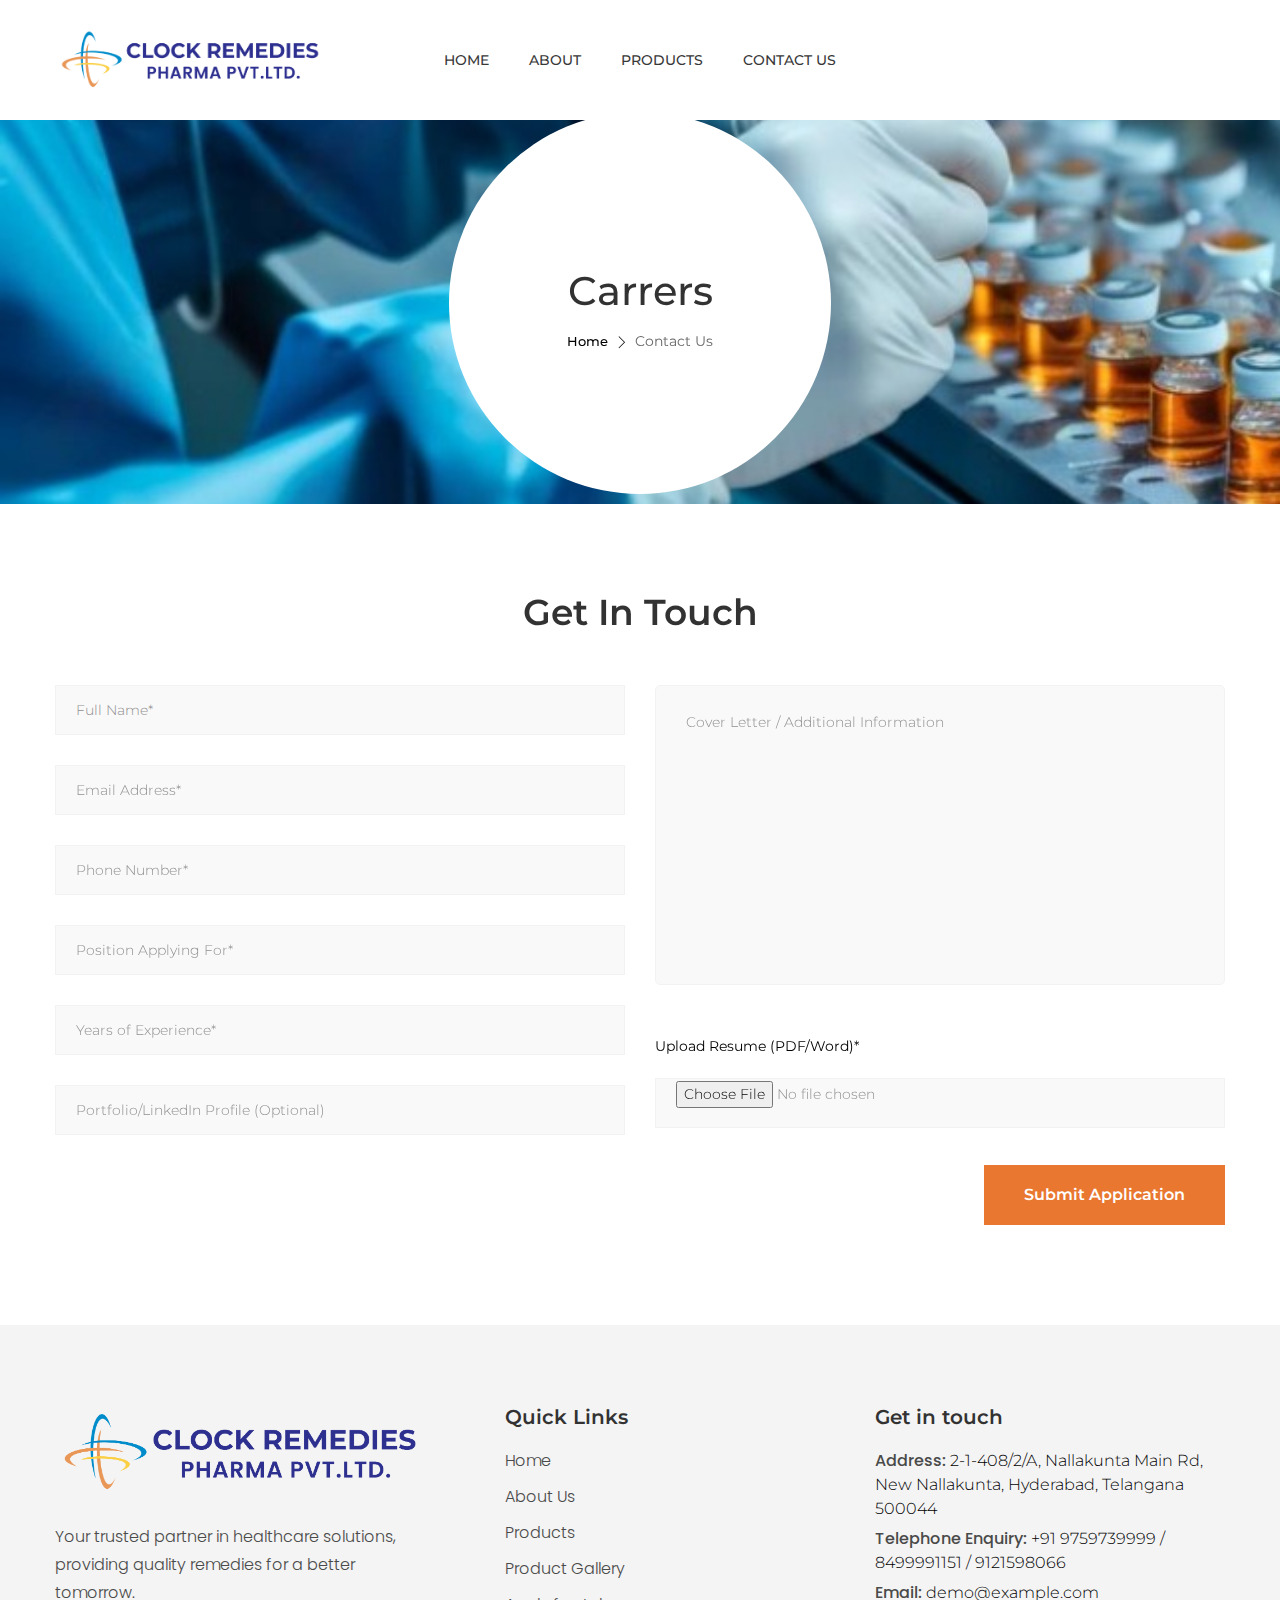
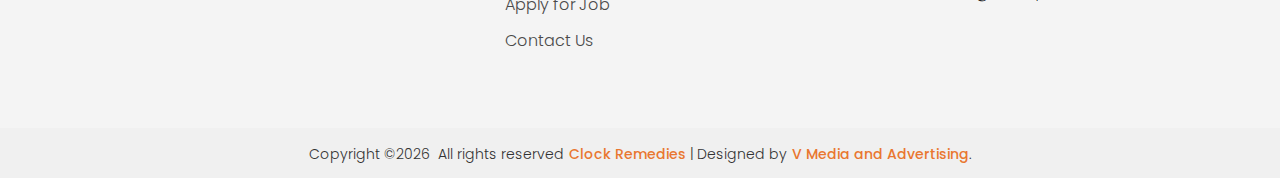
<file: Careers.html>
<!DOCTYPE html>
<html lang="zxx">

<head>
    <meta charset="utf-8">
    <meta http-equiv="x-ua-compatible" content="ie=edge">
    <title>Urdan - Minimal eCommerce HTML Template</title>
    <meta name="robots" content="noindex, follow" />
    <meta name="description" content="Urdan Minimal eCommerce Bootstrap 5 Template is a stunning eCommerce website template that is the best choice for any online store.">
    <meta name="viewport" content="width=device-width, initial-scale=1">
    <link rel="profile" href="https://gmpg.org/xfn/11">
    <link rel="canonical" href="https://htmldemo.hasthemes.com/urdan/index.html" />

    <!-- Open Graph (OG) meta tags are snippets of code that control how URLs are displayed when shared on social media  -->
    <meta property="og:locale" content="en_US" />
    <meta property="og:type" content="website" />
    <meta property="og:title" content="Urdan - Minimal eCommerce HTML Template" />
    <meta property="og:url" content="https://htmldemo.hasthemes.com/urdan/index.html" />
    <meta property="og:site_name" content="Urdan - Minimal eCommerce HTML Template" />
    <!-- For the og:image content, replace the # with a link of an image -->
    <meta property="og:image" content="#" />
    <meta property="og:description" content="Urdan Minimal eCommerce Bootstrap 5 Template is a stunning eCommerce website template that is the best choice for any online store." />
    <!-- Add site Favicon -->
    <link rel="icon" type="image/png" href="/assets/images/favicon/favicon-96x96.png" sizes="96x96" />
    <link rel="icon" type="image/svg+xml" href="/assets/images/favicon/favicon.svg" />
    <link rel="shortcut icon" href="/assets/images/favicon/favicon.ico" />
    <link rel="apple-touch-icon" sizes="180x180" href="/assets/images/favicon/apple-touch-icon.png" />
    <link rel="manifest" href="/assets/images/favicon/site.webmanifest" />

    <!-- All CSS is here
	============================================ -->
    <link rel="stylesheet" href="assets/css/vendor/bootstrap.min.css" />
    <link rel="stylesheet" href="assets/css/vendor/pe-icon-7-stroke.css" />
    <link rel="stylesheet" href="assets/css/vendor/themify-icons.css" />
    <link rel="stylesheet" href="assets/css/vendor/font-awesome.min.css" />
    <link rel="stylesheet" href="assets/css/plugins/animate.css" />
    <link rel="stylesheet" href="assets/css/plugins/aos.css" />
    <link rel="stylesheet" href="assets/css/plugins/magnific-popup.css" />
    <link rel="stylesheet" href="assets/css/plugins/swiper.min.css" />
    <link rel="stylesheet" href="assets/css/plugins/jquery-ui.css" />
    <link rel="stylesheet" href="assets/css/plugins/nice-select.css" />
    <link rel="stylesheet" href="assets/css/plugins/select2.min.css" />
    <link rel="stylesheet" href="assets/css/plugins/easyzoom.css" />
    <link rel="stylesheet" href="assets/css/plugins/slinky.css" />
    <link rel="stylesheet" href="assets/css/style.css" />
    <style>
.cover-letter-textarea {
    height: 150%; /* Ensures it fills the height of the parent container */
    min-height: 300px; /* Sets a reasonable minimum height */
    width: 100%; /* Full width of its column */
    padding: 10px; /* Adds padding for better readability */
    border: 1px solid #ccc; /* Consistent border with input fields */
    border-radius: 5px;
    resize: none; /* Prevent resizing for better alignment */
    box-sizing: border-box; /* Ensures padding doesn't overflow */
}
.col-lg-6 {
    display: flex;
    flex-direction: column;
    justify-content: space-between;
    height: 100%; /* Ensure both columns have the same height */
}

    </style>
</head>




<body>
    <div class="main-wrapper main-wrapper-2">
        <header class="header-area header-responsive-padding header-height-1">

            <div class="header-bottom sticky-bar">
                <div class="container">
                    <div class="row align-items-center">
                        <div class="col-lg-3 col-md-6 col-6">
                            <div class="logo">
                                <a href="index.html"><img src="assets/images/logo/logo.png" alt="logo"></a>
                            </div>
                        </div>
                        <div class="col-lg-6 d-none d-lg-block d-flex justify-content-center">
                            <div class="main-menu text-center">
                                <nav>
                                    <ul>
                                        <li><a href="index.html">HOME</a></li>
                                        <li><a href="about-us.html">ABOUT</a></li>
                                        <li><a href="shop.html">PRODUCTS</a></li>
                                        <li><a href="contact-us.html">CONTACT US</a></li>
                                    </ul>
                                </nav>
                            </div>
                        </div>
                        <div class="col-lg-3 col-md-6 col-6">
                            <div class="header-action-wrap">
                                <div class="header-action-style d-block d-lg-none">
                                    <a class="mobile-menu-active-button" href="#"><i class="pe-7s-menu"></i></a>
                                </div>
                            </div>
                        </div>
                    </div>
                </div>
            </div>
        </header>
        <!-- mini cart start -->

        <div class="breadcrumb-area bg-gray-4 breadcrumb-padding-1">
            <div class="container">
                <div class="breadcrumb-content text-center">
                    <h2 data-aos="fade-up" data-aos-delay="200">Carrers</h2>
                    <ul data-aos="fade-up" data-aos-delay="400">
                        <li><a href="index.html">Home</a></li>
                        <li><i class="ti-angle-right"></i></li>
                        <li>Contact Us</li>
                    </ul>
                </div>
            </div>
            <div class="breadcrumb-img-1">
            </div>
            <div class="breadcrumb-img-2">
            </div>
        </div>

                <div class="contact-form-area pt-90 pb-100">
            <div class="container">
                <div class="section-title-4 text-center mb-55" data-aos="fade-up" data-aos-delay="200">
                    <h2>Get In Touch</h2>
                </div>
                <div class="contact-form-wrap" data-aos="fade-up" data-aos-delay="200">
                    <form class="contact-form-style" id="careers-form" action="assets/php/careers-mail.php" method="post" enctype="multipart/form-data">
                        <div class="row">
                            <div class="col-lg-6">
                                <input name="name" type="text" placeholder="Full Name*" required>
                                <input name="email" type="email" placeholder="Email Address*" required>
                                <input name="phone" type="text" placeholder="Phone Number*" required>
                                <input name="position" type="text" placeholder="Position Applying For*" required>

                                <input name="experience" type="text" placeholder="Years of Experience*" required>
                                <input name="portfolio" type="url" placeholder="Portfolio/LinkedIn Profile (Optional)">
                            </div>
                            <div class="col-lg-6">
                                <textarea name="message" class="cover-letter-textarea" placeholder="Cover Letter / Additional Information"></textarea>
                                <br><label for="resume-upload" class="resume-label">Upload Resume (PDF/Word)*</label>
                                <br><input id="resume-upload" name="resume" type="file"  accept=".pdf, .doc, .docx" required>
                            </div>
                            <div class="col-lg-12 col-md-12 col-12 contact-us-btn btn-hover">
                                <button class="submit" type="submit">Submit Application</button>
                            </div>
                        </div>
                    </form>
                    
                    <p class="form-messege"></p>
                </div>
            </div>
        </div>
        <footer class="footer-area">
            <div class="bg-gray-2">
                <div class="container">
                    <div class="footer-top pt-80 pb-35">
                        <div class="row">
                            <div class="col-lg-4 col-md-7 col-sm-7 col-12">
                                <div class="footer-widget footer-about mb-40">
                                    <div class="footer-logo">
                                        <a href="index.html"><img src="assets/images/logo/logo.png" alt="logo"></a>
                                    </div>
                                    <p>Your trusted partner in healthcare solutions, providing quality remedies for a better tomorrow.</p>
 
                                </div>
                            </div>
                            <div class="col-lg-4 col-md-8 col-sm-7 col-12">
                                <div class="footer-widget footer-widget-margin-1 footer-list mb-40">
                                    <h3 class="footer-title">Quick Links</h3>
                                    <ul>
                                        <li><a href="index.html">Home</a></li>
                                        <li><a href="about-us.html">About Us</a></li>
                                        <li><a href="shop">Products</a></li>
                                          <li><a href="product-gallery.html">Product Gallery</a></li>
                                        <li><a href="Careers.html">Apply for Job</a></li>
                                        <li><a href="contact-us.html">Contact Us</a></li>
                                    </ul>
                                </div>
                            </div>

                            <div class="col-lg-4 col-md-6 col-sm-6 col-12">
                                <div class="footer-widget footer-widget-margin-2 footer-address mb-40">
                                    <h3 class="footer-title">Get in touch</h3>
                                    <ul>
                                        <li><span>Address: </span>2-1-408/2/A, Nallakunta Main Rd, New Nallakunta, Hyderabad, Telangana 500044 </li>
                                        <li><span>Telephone Enquiry:</span> +91 9759739999 / 8499991151 / 9121598066</li>
                                        <li><span>Email: </span>demo@example.com</li>
                                    </ul>
                                      
                                </div>
                            </div>
                        </div>
                    </div>
                </div>
            </div>
            <div class="bg-gray-3">
                <div class="container">
                    <div class="footer-bottom copyright text-center bg-gray-3">
                        <p>Copyright © <span id="copyright-year"> </span>&nbsp;  All rights reserved <a href="https://clockremedies.com/">Clock Remedies </a> &nbsp;| Designed by <a href="http://www.vmedianadvertising.com/"> V Media and Advertising</a>.</p>
                    </div>
                </div>
            </div>
        </footer>
        <div class="off-canvas-active">
            <a class="off-canvas-close"><i class=" ti-close "></i></a>
            <div class="off-canvas-wrap">
                <div class="welcome-text off-canvas-margin-padding">
                    <p>Welcome to Clock Remedies , Your Partner in Health and Wellness! </p>
                </div>
                <div class="mobile-menu-wrap off-canvas-margin-padding-2">
                    <div id="mobile-menu" class="slinky-mobile-menu text-left">
                        <ul>
                            <li><a href="index.html">Home </a></li>

                            <li><a href="shop.html">SHOP</a></li>

                            <li>
                                <a href="about-us.html">ABOUT US</a>
                            </li>
                            <li>
                                <a href="contact-us.html">CONTACT US</a>
                            </li>
                        </ul>
                    </div>
                </div>

            </div>
        </div>
    </div>
    <!-- All JS is here -->
    <script src="assets/js/vendor/modernizr-3.11.7.min.js"></script>
    <script src="assets/js/vendor/jquery-3.6.0.min.js"></script>
    <script src="assets/js/vendor/jquery-migrate-3.3.2.min.js"></script>
    <script src="assets/js/vendor/popper.min.js"></script>
    <script src="assets/js/vendor/bootstrap.min.js"></script>
    <script src="assets/js/plugins/wow.js"></script>
    <script src="assets/js/plugins/scrollup.js"></script>
    <script src="assets/js/plugins/aos.js"></script>
    <script src="assets/js/plugins/magnific-popup.js"></script>
    <script src="assets/js/plugins/jquery.syotimer.min.js"></script>
    <script src="assets/js/plugins/swiper.min.js"></script>
    <script src="assets/js/plugins/imagesloaded.pkgd.min.js"></script>
    <script src="assets/js/plugins/isotope.pkgd.min.js"></script>
    <script src="assets/js/plugins/jquery-ui.js"></script>
    <script src="assets/js/plugins/jquery-ui-touch-punch.js"></script>
    <script src="assets/js/plugins/jquery.nice-select.min.js"></script>
    <script src="assets/js/plugins/waypoints.min.js"></script>
    <script src="assets/js/plugins/jquery.counterup.js"></script>
    <script src="assets/js/plugins/select2.min.js"></script>
    <script src="assets/js/plugins/easyzoom.js"></script>
    <script src="assets/js/plugins/slinky.min.js"></script>
    <script src="assets/js/plugins/ajax-mail.js"></script>
    <!-- Main JS -->
    <script src="assets/js/main.js"></script>
</body>

</html>
</file>
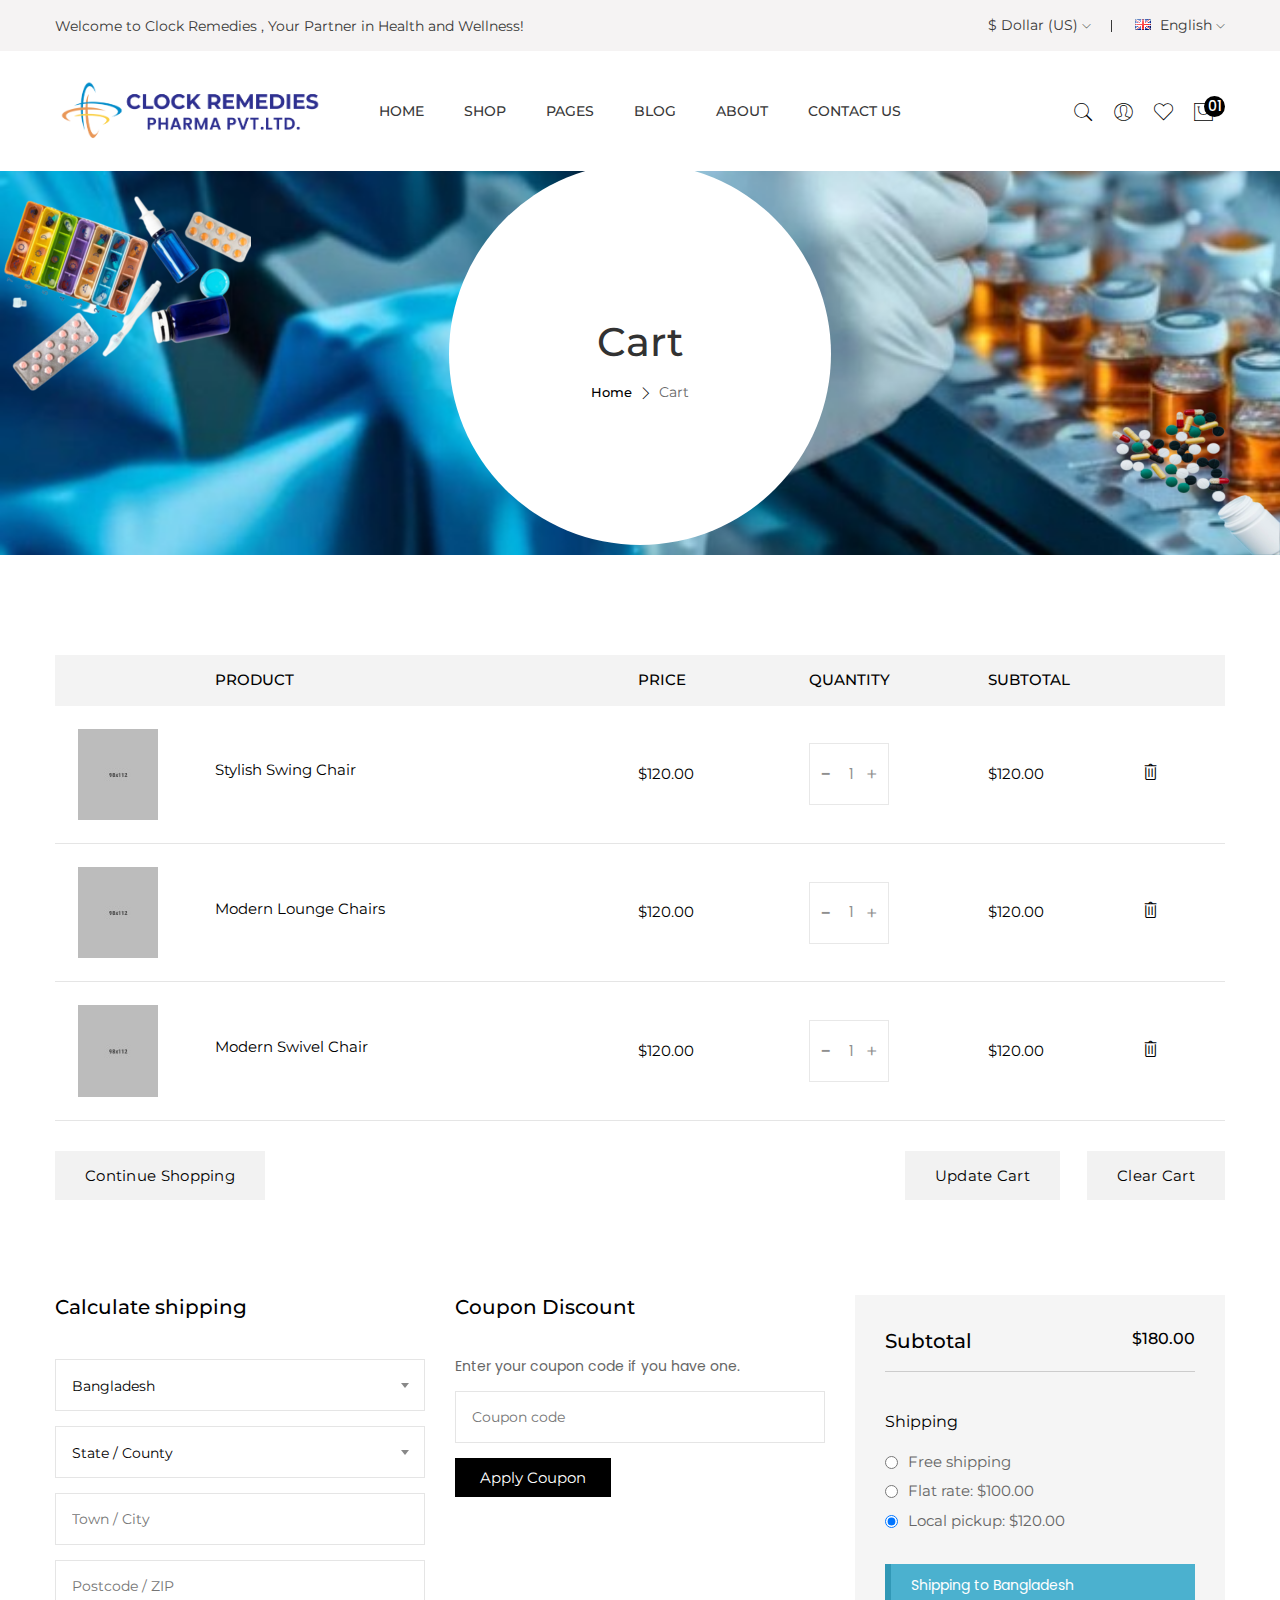
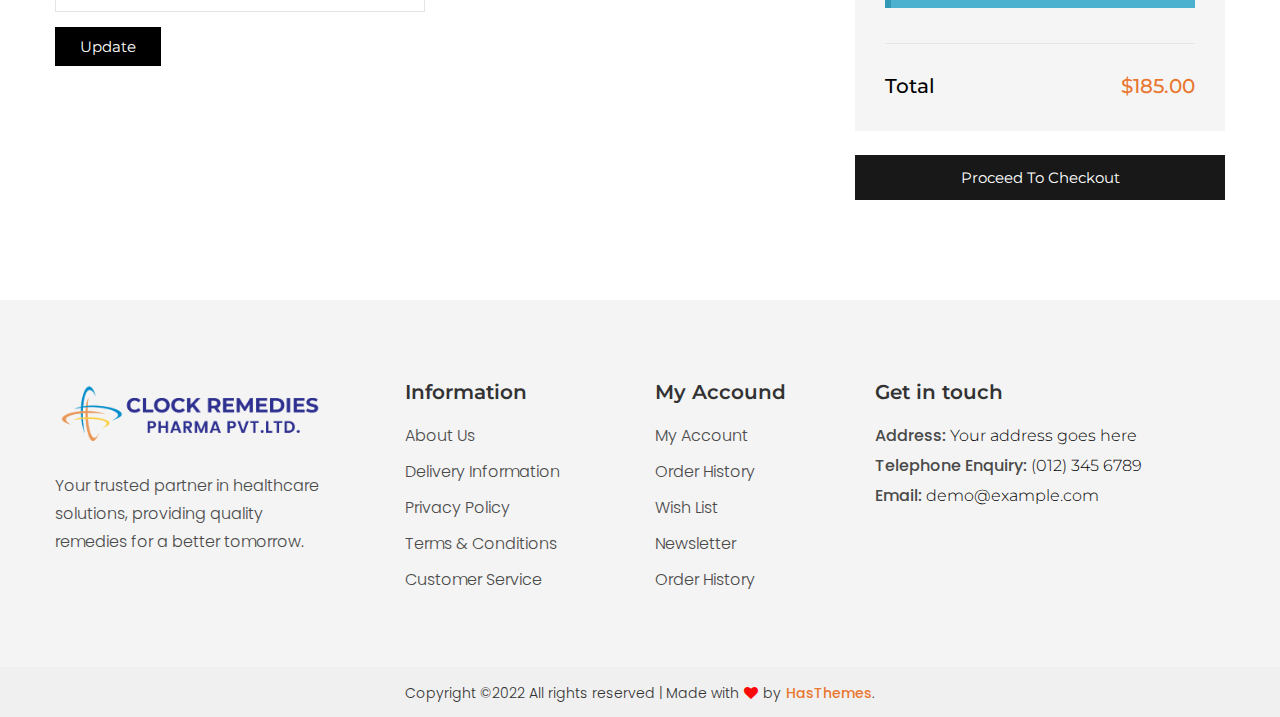
<file: cart.html>
<!DOCTYPE html>
<html lang="zxx">

<head>
    <meta charset="utf-8">
    <meta http-equiv="x-ua-compatible" content="ie=edge">
    <title>Urdan - Minimal eCommerce HTML Template</title>
    <meta name="robots" content="noindex, follow" />
    <meta name="description" content="Urdan Minimal eCommerce Bootstrap 5 Template is a stunning eCommerce website template that is the best choice for any online store.">
    <meta name="viewport" content="width=device-width, initial-scale=1">
    <link rel="profile" href="https://gmpg.org/xfn/11">
    <link rel="canonical" href="https://htmldemo.hasthemes.com/urdan/index.html" />

    <!-- Open Graph (OG) meta tags are snippets of code that control how URLs are displayed when shared on social media  -->
    <meta property="og:locale" content="en_US" />
    <meta property="og:type" content="website" />
    <meta property="og:title" content="Urdan - Minimal eCommerce HTML Template" />
    <meta property="og:url" content="https://htmldemo.hasthemes.com/urdan/index.html" />
    <meta property="og:site_name" content="Urdan - Minimal eCommerce HTML Template" />
    <!-- For the og:image content, replace the # with a link of an image -->
    <meta property="og:image" content="#" />
    <meta property="og:description" content="Urdan Minimal eCommerce Bootstrap 5 Template is a stunning eCommerce website template that is the best choice for any online store." />
    <!-- Add site Favicon -->
    <link rel="icon" href="assets/images/favicon/cropped-favicon-32x32.png" sizes="32x32" />
    <link rel="icon" href="assets/images/favicon/cropped-favicon-192x192.png" sizes="192x192" />
    <link rel="apple-touch-icon" href="assets/images/favicon/cropped-favicon-180x180.png" />
    <meta name="msapplication-TileImage" content="assets/images/favicon/cropped-favicon-270x270.png" />

    <!-- All CSS is here
	============================================ -->
    <link rel="stylesheet" href="assets/css/vendor/bootstrap.min.css" />
    <link rel="stylesheet" href="assets/css/vendor/pe-icon-7-stroke.css" />
    <link rel="stylesheet" href="assets/css/vendor/themify-icons.css" />
    <link rel="stylesheet" href="assets/css/vendor/font-awesome.min.css" />
    <link rel="stylesheet" href="assets/css/plugins/animate.css" />
    <link rel="stylesheet" href="assets/css/plugins/aos.css" />
    <link rel="stylesheet" href="assets/css/plugins/magnific-popup.css" />
    <link rel="stylesheet" href="assets/css/plugins/swiper.min.css" />
    <link rel="stylesheet" href="assets/css/plugins/jquery-ui.css" />
    <link rel="stylesheet" href="assets/css/plugins/nice-select.css" />
    <link rel="stylesheet" href="assets/css/plugins/select2.min.css" />
    <link rel="stylesheet" href="assets/css/plugins/easyzoom.css" />
    <link rel="stylesheet" href="assets/css/plugins/slinky.css" />
    <link rel="stylesheet" href="assets/css/style.css" />
</head>




<body>
    <div class="main-wrapper main-wrapper-2">
        <header class="header-area header-responsive-padding header-height-1">
            <div class="header-top d-none d-lg-block bg-gray">
                <div class="container">
                    <div class="row align-items-center">
                        <div class="col-lg-6 col-6">
                            <div class="welcome-text">
                                <p>Welcome to Clock Remedies , Your Partner in Health and Wellness! </p>
                            </div>
                        </div>
                        <div class="col-lg-6 col-6">
                            <div class="language-currency-wrap">
                                <div class="currency-wrap border-style">
                                    <a class="currency-active" href="#">$ Dollar (US) <i class=" ti-angle-down "></i></a>
                                    <div class="currency-dropdown">
                                        <ul>
                                            <li><a href="#">Taka (BDT) </a></li>
                                            <li><a href="#">Riyal (SAR) </a></li>
                                            <li><a href="#">Rupee (INR) </a></li>
                                        </ul>
                                    </div>
                                </div>
                                <div class="language-wrap">
                                    <a class="language-active" href="#"><img src="assets/images/icon-img/flag.png" alt=""> English <i class=" ti-angle-down "></i></a>
                                    <div class="language-dropdown">
                                        <ul>
                                            <li><a href="#"><img src="assets/images/icon-img/flag.png" alt="">English </a></li>
                                            <li><a href="#"><img src="assets/images/icon-img/spanish.png" alt="">Spanish</a></li>
                                            <li><a href="#"><img src="assets/images/icon-img/arabic.png" alt="">Arabic </a></li>
                                        </ul>
                                    </div>
                                </div>
                            </div>
                        </div>
                    </div>
                </div>
            </div>
            <div class="header-bottom sticky-bar">
                <div class="container">
                    <div class="row align-items-center">
                        <div class="col-lg-3 col-md-6 col-6">
                            <div class="logo">
                                <a href="index.html"><img src="assets/images/logo/logo.png" alt="logo"></a>
                            </div>
                        </div>
                        <div class="col-lg-6 d-none d-lg-block d-flex justify-content-center">
                            <div class="main-menu text-center">
                                <nav>
                                    <ul>
                                        <li><a href="index.html">HOME</a>
                                            <ul class="sub-menu-style">
                                                <li><a href="index.html">Home version 1 </a></li>
                                                <li><a href="index-2.html">Home version 2</a></li>
                                                <li><a href="index-3.html">Home version 3</a></li>
                                                <li><a href="index-4.html">Home version 4</a></li>
                                                <li><a href="index-5.html">Home version 5</a></li>
                                                <li><a href="index-6.html">Home version 6</a></li>
                                                <li><a href="index-7.html">Home version 7</a></li>
                                                <li><a href="index-8.html">Home version 8</a></li>
                                            </ul>
                                        </li>
                                        <li><a href="shop.html">SHOP</a>
                                            <ul class="mega-menu-style mega-menu-mrg-1">
                                                <li>
                                                    <ul>
                                                        <li>
                                                            <a class="dropdown-title" href="#">Shop Layout</a>
                                                            <ul>
                                                                <li><a href="shop.html">standard style</a></li>
                                                                <li><a href="shop-sidebar.html">shop grid sidebar</a></li>
                                                                <li><a href="shop-list.html">shop list style</a></li>
                                                                <li><a href="shop-list-sidebar.html">shop list sidebar</a></li>
                                                                <li><a href="shop-right-sidebar.html">shop right sidebar</a></li>
                                                                <li><a href="shop-location.html">store location</a></li>
                                                            </ul>
                                                        </li>
                                                        <li>
                                                            <a class="dropdown-title" href="#">Products Layout</a>
                                                            <ul>
                                                                <li><a href="product-details.html">tab style 1</a></li>
                                                                <li><a href="product-details-2.html">tab style 2</a></li>
                                                                <li><a href="product-details-gallery.html">gallery style </a></li>
                                                                <li><a href="product-details-affiliate.html">affiliate style</a></li>
                                                                <li><a href="product-details-group.html">group style</a></li>
                                                                <li><a href="product-details-fixed-img.html">fixed image style </a></li>
                                                            </ul>
                                                        </li>
                                                        <li>
                                                            <a href="shop.html"><img src="assets/images/banner/menu.png" alt=""></a>
                                                        </li>
                                                    </ul>
                                                </li>
                                            </ul>
                                        </li>
                                        <li><a href="#">PAGES</a>
                                            <ul class="sub-menu-style">
                                                <li><a href="about-us.html">about us </a></li>
                                                <li><a href="cart.html">cart page</a></li>
                                                <li><a href="checkout.html">checkout </a></li>
                                                <li><a href="my-account.html">my account</a></li>
                                                <li><a href="wishlist.html">wishlist </a></li>
                                                <li><a href="compare.html">compare </a></li>
                                                <li><a href="contact-us.html">contact us </a></li>
                                                <li><a href="login-register.html">login / register </a></li>
                                            </ul>
                                        </li>
                                        <li><a href="blog.html">BLOG</a>
                                            <ul class="sub-menu-style">
                                                <li><a href="blog.html">blog standard </a></li>
                                                <li><a href="blog-sidebar.html">blog sidebar</a></li>
                                                <li><a href="blog-details.html">blog details</a></li>
                                            </ul>
                                        </li>
                                        <li><a href="about-us.html">ABOUT</a></li>
                                        <li><a href="contact-us.html">CONTACT US</a></li>
                                    </ul>
                                </nav>
                            </div>
                        </div>
                        <div class="col-lg-3 col-md-6 col-6">
                            <div class="header-action-wrap">
                                <div class="header-action-style header-search-1">
                                    <a class="search-toggle" href="#">
                                        <i class="pe-7s-search s-open"></i>
                                        <i class="pe-7s-close s-close"></i>
                                    </a>
                                    <div class="search-wrap-1">
                                        <form action="#">
                                            <input placeholder="Search products…" type="text">
                                            <button class="button-search"><i class="pe-7s-search"></i></button>
                                        </form>
                                    </div>
                                </div>
                                <div class="header-action-style">
                                    <a title="Login Register" href="login-register.html"><i class="pe-7s-user"></i></a>
                                </div>
                                <div class="header-action-style">
                                    <a title="Wishlist" href="wishlist.html"><i class="pe-7s-like"></i></a>
                                </div>
                                <div class="header-action-style header-action-cart">
                                    <a class="cart-active" href="#"><i class="pe-7s-shopbag"></i>
                                        <span class="product-count bg-black">01</span>
                                    </a>
                                </div>
                                <div class="header-action-style d-block d-lg-none">
                                    <a class="mobile-menu-active-button" href="#"><i class="pe-7s-menu"></i></a>
                                </div>
                            </div>
                        </div>
                    </div>
                </div>
            </div>
        </header>
        <!-- mini cart start -->
        <div class="sidebar-cart-active">
            <div class="sidebar-cart-all">
                <a class="cart-close" href="#"><i class="pe-7s-close"></i></a>
                <div class="cart-content">
                    <h3>Shopping Cart</h3>
                    <ul>
                        <li>
                            <div class="cart-img">
                                <a href="#"><img src="assets/images/cart/cart-1.jpg" alt=""></a>
                            </div>
                            <div class="cart-title">
                                <h4><a href="#">Stylish Swing Chair</a></h4>
                                <span> 1 × $49.00	</span>
                            </div>
                            <div class="cart-delete">
                                <a href="#">×</a>
                            </div>
                        </li>
                        <li>
                            <div class="cart-img">
                                <a href="#"><img src="assets/images/cart/cart-2.jpg" alt=""></a>
                            </div>
                            <div class="cart-title">
                                <h4><a href="#">Modern Chairs</a></h4>
                                <span> 1 × $49.00	</span>
                            </div>
                            <div class="cart-delete">
                                <a href="#">×</a>
                            </div>
                        </li>
                    </ul>
                    <div class="cart-total">
                        <h4>Subtotal: <span>$170.00</span></h4>
                    </div>
                    <div class="cart-btn btn-hover">
                        <a class="theme-color" href="cart.html">view cart</a>
                    </div>
                    <div class="checkout-btn btn-hover">
                        <a class="theme-color" href="checkout.html">checkout</a>
                    </div>
                </div>
            </div>
        </div>
        <div class="breadcrumb-area bg-gray-4 breadcrumb-padding-1">
            <div class="container">
                <div class="breadcrumb-content text-center">
                    <h2>Cart</h2>
                    <ul>
                        <li><a href="index.html">Home</a></li>
                        <li><i class="ti-angle-right"></i></li>
                        <li>Cart</li>
                    </ul>
                </div>
            </div>
            <div class="breadcrumb-img-1">
                <img src="assets/images/banner/breadcrumb-1.png" alt="">
            </div>
            <div class="breadcrumb-img-2">
                <img src="assets/images/banner/breadcrumb-2.png" alt="">
            </div>
        </div>
        <div class="cart-area pt-100 pb-100">
            <div class="container">
                <div class="row">
                    <div class="col-12">
                        <form action="#">
                            <div class="cart-table-content">
                                <div class="table-content table-responsive">
                                    <table>
                                        <thead>
                                            <tr>
                                                <th class="width-thumbnail"></th>
                                                <th class="width-name">Product</th>
                                                <th class="width-price"> Price</th>
                                                <th class="width-quantity">Quantity</th>
                                                <th class="width-subtotal">Subtotal</th>
                                                <th class="width-remove"></th>
                                            </tr>
                                        </thead>
                                        <tbody>
                                            <tr>
                                                <td class="product-thumbnail">
                                                    <a href="product-details.html"><img src="assets/images/cart/cart-1.jpg" alt=""></a>
                                                </td>
                                                <td class="product-name">
                                                    <h5><a href="product-details.html">Stylish Swing Chair</a></h5>
                                                </td>
                                                <td class="product-cart-price"><span class="amount">$120.00</span></td>
                                                <td class="cart-quality">
                                                    <div class="product-quality">
                                                        <input class="cart-plus-minus-box input-text qty text" name="qtybutton" value="1">
                                                    </div>
                                                </td>
                                                <td class="product-total"><span>$120.00</span></td>
                                                <td class="product-remove"><a href="#"><i class=" ti-trash "></i></a></td>
                                            </tr>
                                            <tr>
                                                <td class="product-thumbnail">
                                                    <a href="product-details.html"><img src="assets/images/cart/cart-2.jpg" alt=""></a>
                                                </td>
                                                <td class="product-name">
                                                    <h5><a href="product-details.html">Modern Lounge Chairs</a></h5>
                                                </td>
                                                <td class="product-cart-price"><span class="amount">$120.00</span></td>
                                                <td class="cart-quality">
                                                    <div class="product-quality">
                                                        <input class="cart-plus-minus-box input-text qty text" name="qtybutton" value="1">
                                                    </div>
                                                </td>
                                                <td class="product-total"><span>$120.00</span></td>
                                                <td class="product-remove"><a href="#"><i class=" ti-trash "></i></a></td>
                                            </tr>
                                            <tr>
                                                <td class="product-thumbnail">
                                                    <a href="product-details.html"><img src="assets/images/cart/cart-3.jpg" alt=""></a>
                                                </td>
                                                <td class="product-name">
                                                    <h5><a href="product-details.html">Modern Swivel Chair</a></h5>
                                                </td>
                                                <td class="product-cart-price"><span class="amount">$120.00</span></td>
                                                <td class="cart-quality">
                                                    <div class="product-quality">
                                                        <input class="cart-plus-minus-box input-text qty text" name="qtybutton" value="1">
                                                    </div>
                                                </td>
                                                <td class="product-total"><span>$120.00</span></td>
                                                <td class="product-remove"><a href="#"><i class=" ti-trash "></i></a></td>
                                            </tr>
                                        </tbody>
                                    </table>
                                </div>
                            </div>
                            <div class="row">
                                <div class="col-lg-12">
                                    <div class="cart-shiping-update-wrapper">
                                        <div class="cart-shiping-update btn-hover">
                                            <a href="#">Continue Shopping</a>
                                        </div>
                                        <div class="cart-clear-wrap">
                                            <div class="cart-clear btn-hover">
                                                <button>Update Cart</button>
                                            </div>
                                            <div class="cart-clear btn-hover">
                                                <a href="#">Clear Cart</a>
                                            </div>
                                        </div>
                                    </div>
                                </div>
                            </div>
                        </form>
                    </div>
                </div>
                <div class="row">
                    <div class="col-lg-4 col-md-6 col-12">
                        <div class="cart-calculate-discount-wrap mb-40">
                            <h4>Calculate shipping </h4>
                            <div class="calculate-discount-content">
                                <div class="select-style mb-15">
                                    <select class="select-two-active">
                                        <option>Bangladesh</option>
                                        <option>Bahrain</option>
                                        <option>Azerbaijan</option>
                                        <option>Barbados</option>
                                        <option>Barbados</option>
                                    </select>
                                </div>
                                <div class="select-style mb-15">
                                    <select class="select-two-active">
                                        <option>State / County</option>
                                        <option>Bahrain</option>
                                        <option>Azerbaijan</option>
                                        <option>Barbados</option>
                                        <option>Barbados</option>
                                    </select>
                                </div>
                                <div class="input-style">
                                    <input type="text" placeholder="Town / City">
                                </div>
                                <div class="input-style">
                                    <input type="text" placeholder="Postcode / ZIP">
                                </div>
                                <div class="calculate-discount-btn btn-hover">
                                    <a class="btn theme-color" href="#">Update</a>
                                </div>
                            </div>
                        </div>
                    </div>
                    <div class="col-lg-4 col-md-6 col-12">
                        <div class="cart-calculate-discount-wrap mb-40">
                            <h4>Coupon Discount </h4>
                            <div class="calculate-discount-content">
                                <p>Enter your coupon code if you have one.</p>
                                <div class="input-style">
                                    <input type="text" placeholder="Coupon code">
                                </div>
                                <div class="calculate-discount-btn btn-hover">
                                    <a class="btn theme-color" href="#">Apply Coupon</a>
                                </div>
                            </div>
                        </div>
                    </div>
                    <div class="col-lg-4 col-md-12 col-12">
                        <div class="grand-total-wrap">
                            <div class="grand-total-content">
                                <h3>Subtotal <span>$180.00</span></h3>
                                <div class="grand-shipping">
                                    <span>Shipping</span>
                                    <ul>
                                        <li><input type="radio" name="shipping" value="info" checked="checked"><label>Free shipping</label></li>
                                        <li><input type="radio" name="shipping" value="info" checked="checked"><label>Flat rate: <span>$100.00</span></label></li>
                                        <li><input type="radio" name="shipping" value="info" checked="checked"><label>Local pickup: <span>$120.00</span></label></li>
                                    </ul>
                                </div>
                                <div class="shipping-country">
                                    <p>Shipping to Bangladesh</p>
                                </div>
                                <div class="grand-total">
                                    <h4>Total <span>$185.00</span></h4>
                                </div>
                            </div>
                            <div class="grand-total-btn btn-hover">
                                <a class="btn theme-color" href="checkout.html">Proceed to checkout</a>
                            </div>
                        </div>
                    </div>
                </div>
            </div>
        </div>
        <footer class="footer-area">
            <div class="bg-gray-2">
                <div class="container">
                    <div class="footer-top pt-80 pb-35">
                        <div class="row">
                            <div class="col-lg-3 col-md-6 col-sm-6 col-12">
                                <div class="footer-widget footer-about mb-40">
                                    <div class="footer-logo">
                                        <a href="index.html"><img src="assets/images/logo/logo.png" alt="logo"></a>
                                    </div>
                                    <p>Your trusted partner in healthcare solutions, providing quality remedies for a better tomorrow.</p>
 
                                </div>
                            </div>
                            <div class="col-lg-3 col-md-6 col-sm-6 col-12">
                                <div class="footer-widget footer-widget-margin-1 footer-list mb-40">
                                    <h3 class="footer-title">Information</h3>
                                    <ul>
                                        <li><a href="about-us.html">About Us</a></li>
                                        <li><a href="#">Delivery Information</a></li>
                                        <li><a href="#">Privacy Policy</a></li>
                                        <li><a href="#">Terms & Conditions</a></li>
                                        <li><a href="#">Customer Service</a></li>
                                    </ul>
                                </div>
                            </div>
                            <div class="col-lg-2 col-md-6 col-sm-6 col-12">
                                <div class="footer-widget footer-list mb-40">
                                    <h3 class="footer-title">My Accound</h3>
                                    <ul>
                                        <li><a href="my-account.html">My Account</a></li>
                                        <li><a href="#">Order History</a></li>
                                        <li><a href="wishlist.html">Wish List</a></li>
                                        <li><a href="#">Newsletter</a></li>
                                        <li><a href="#">Order History</a></li>
                                    </ul>
                                </div>
                            </div>
                            <div class="col-lg-4 col-md-6 col-sm-6 col-12">
                                <div class="footer-widget footer-widget-margin-2 footer-address mb-40">
                                    <h3 class="footer-title">Get in touch</h3>
                                    <ul>
                                        <li><span>Address: </span>Your address goes here </li>
                                        <li><span>Telephone Enquiry:</span> (012) 345 6789</li>
                                        <li><span>Email: </span>demo@example.com</li>
                                    </ul>
                                      
                                </div>
                            </div>
                        </div>
                    </div>
                </div>
            </div>
            <div class="bg-gray-3">
                <div class="container">
                    <div class="footer-bottom copyright text-center bg-gray-3">
                        <p>Copyright ©2022 All rights reserved | Made with <i class="fa fa-heart"></i> by <a href="https://hasthemes.com/"> HasThemes</a>.</p>
                    </div>
                </div>
            </div>
        </footer>
        <!-- Mobile Menu start -->
        <div class="off-canvas-active">
            <a class="off-canvas-close"><i class=" ti-close "></i></a>
            <div class="off-canvas-wrap">
                <div class="welcome-text off-canvas-margin-padding">
                    <p>Welcome to Clock Remedies , Your Partner in Health and Wellness! </p>
                </div>
                <div class="mobile-menu-wrap off-canvas-margin-padding-2">
                    <div id="mobile-menu" class="slinky-mobile-menu text-left">
                        <ul>
                            <li>
                                <a href="#">HOME</a>
                                <ul>
                                    <li><a href="index.html">Home version 1 </a></li>
                                    <li><a href="index-2.html">Home version 2</a></li>
                                    <li><a href="index-3.html">Home version 3</a></li>
                                    <li><a href="index-4.html">Home version 4</a></li>
                                    <li><a href="index-5.html">Home version 5</a></li>
                                    <li><a href="index-6.html">Home version 6</a></li>
                                    <li><a href="index-7.html">Home version 7</a></li>
                                    <li><a href="index-8.html">Home version 8</a></li>
                                </ul>
                            </li>
                            <li>
                                <a href="#">SHOP</a>
                                <ul>
                                    <li>
                                        <a href="#">Shop Layout</a>
                                        <ul>
                                            <li><a href="shop.html">Standard Style</a></li>
                                            <li><a href="shop-sidebar.html">Shop Grid Sidebar</a></li>
                                            <li><a href="shop-list.html">Shop List Style</a></li>
                                            <li><a href="shop-list-sidebar.html">Shop List Sidebar</a></li>
                                            <li><a href="shop-right-sidebar.html">Shop Right Sidebar</a></li>
                                            <li><a href="shop-location.html">Store Location</a></li>
                                        </ul>
                                    </li>
                                    <li>
                                        <a href="#">Product Layout</a>
                                        <ul>
                                            <li><a href="product-details.html">Tab Style 1</a></li>
                                            <li><a href="product-details-2.html">Tab Style 2</a></li>
                                            <li><a href="product-details-gallery.html">Gallery style </a></li>
                                            <li><a href="product-details-affiliate.html">Affiliate style</a></li>
                                            <li><a href="product-details-group.html">Group Style</a></li>
                                            <li><a href="product-details-fixed-img.html">Fixed Image Style </a></li>
                                        </ul>
                                    </li>
                                </ul>
                            </li>
                            <li>
                                <a href="#">PAGES </a>
                                <ul>
                                    <li><a href="about-us.html">About Us </a></li>
                                    <li><a href="cart.html">Cart Page</a></li>
                                    <li><a href="checkout.html">Checkout </a></li>
                                    <li><a href="my-account.html">My Account</a></li>
                                    <li><a href="wishlist.html">Wishlist </a></li>
                                    <li><a href="compare.html">Compare </a></li>
                                    <li><a href="contact-us.html">Contact us </a></li>
                                    <li><a href="login-register.html">Login / Register </a></li>
                                </ul>
                            </li>
                            <li>
                                <a href="#">BLOG </a>
                                <ul>
                                    <li><a href="blog.html">Blog Standard </a></li>
                                    <li><a href="blog-sidebar.html">Blog Sidebar</a></li>
                                    <li><a href="blog-details.html">Blog Details</a></li>
                                </ul>
                            </li>
                            <li>
                                <a href="about-us.html">ABOUT US</a>
                            </li>
                            <li>
                                <a href="contact-us.html">CONTACT US</a>
                            </li>
                        </ul>
                    </div>
                </div>
                <div class="language-currency-wrap language-currency-wrap-modify">
                    <div class="currency-wrap border-style">
                        <a class="currency-active" href="#">$ Dollar (US) <i class=" ti-angle-down "></i></a>
                        <div class="currency-dropdown">
                            <ul>
                                <li><a href="#">Taka (BDT) </a></li>
                                <li><a href="#">Riyal (SAR) </a></li>
                                <li><a href="#">Rupee (INR) </a></li>
                            </ul>
                        </div>
                    </div>
                    <div class="language-wrap">
                        <a class="language-active" href="#"><img src="assets/images/icon-img/flag.png" alt=""> English <i class=" ti-angle-down "></i></a>
                        <div class="language-dropdown">
                            <ul>
                                <li><a href="#"><img src="assets/images/icon-img/flag.png" alt="">English </a></li>
                                <li><a href="#"><img src="assets/images/icon-img/spanish.png" alt="">Spanish</a></li>
                                <li><a href="#"><img src="assets/images/icon-img/arabic.png" alt="">Arabic </a></li>
                            </ul>
                        </div>
                    </div>
                </div>
            </div>
        </div>
    </div>
    <!-- All JS is here -->
    <script src="assets/js/vendor/modernizr-3.11.7.min.js"></script>
    <script src="assets/js/vendor/jquery-3.6.0.min.js"></script>
    <script src="assets/js/vendor/jquery-migrate-3.3.2.min.js"></script>
    <script src="assets/js/vendor/popper.min.js"></script>
    <script src="assets/js/vendor/bootstrap.min.js"></script>
    <script src="assets/js/plugins/wow.js"></script>
    <script src="assets/js/plugins/scrollup.js"></script>
    <script src="assets/js/plugins/aos.js"></script>
    <script src="assets/js/plugins/magnific-popup.js"></script>
    <script src="assets/js/plugins/jquery.syotimer.min.js"></script>
    <script src="assets/js/plugins/swiper.min.js"></script>
    <script src="assets/js/plugins/imagesloaded.pkgd.min.js"></script>
    <script src="assets/js/plugins/isotope.pkgd.min.js"></script>
    <script src="assets/js/plugins/jquery-ui.js"></script>
    <script src="assets/js/plugins/jquery-ui-touch-punch.js"></script>
    <script src="assets/js/plugins/jquery.nice-select.min.js"></script>
    <script src="assets/js/plugins/waypoints.min.js"></script>
    <script src="assets/js/plugins/jquery.counterup.js"></script>
    <script src="assets/js/plugins/select2.min.js"></script>
    <script src="assets/js/plugins/easyzoom.js"></script>
    <script src="assets/js/plugins/slinky.min.js"></script>
    <script src="assets/js/plugins/ajax-mail.js"></script>
    <!-- Main JS -->
    <script src="assets/js/main.js"></script>
</body>

</html>
</file>
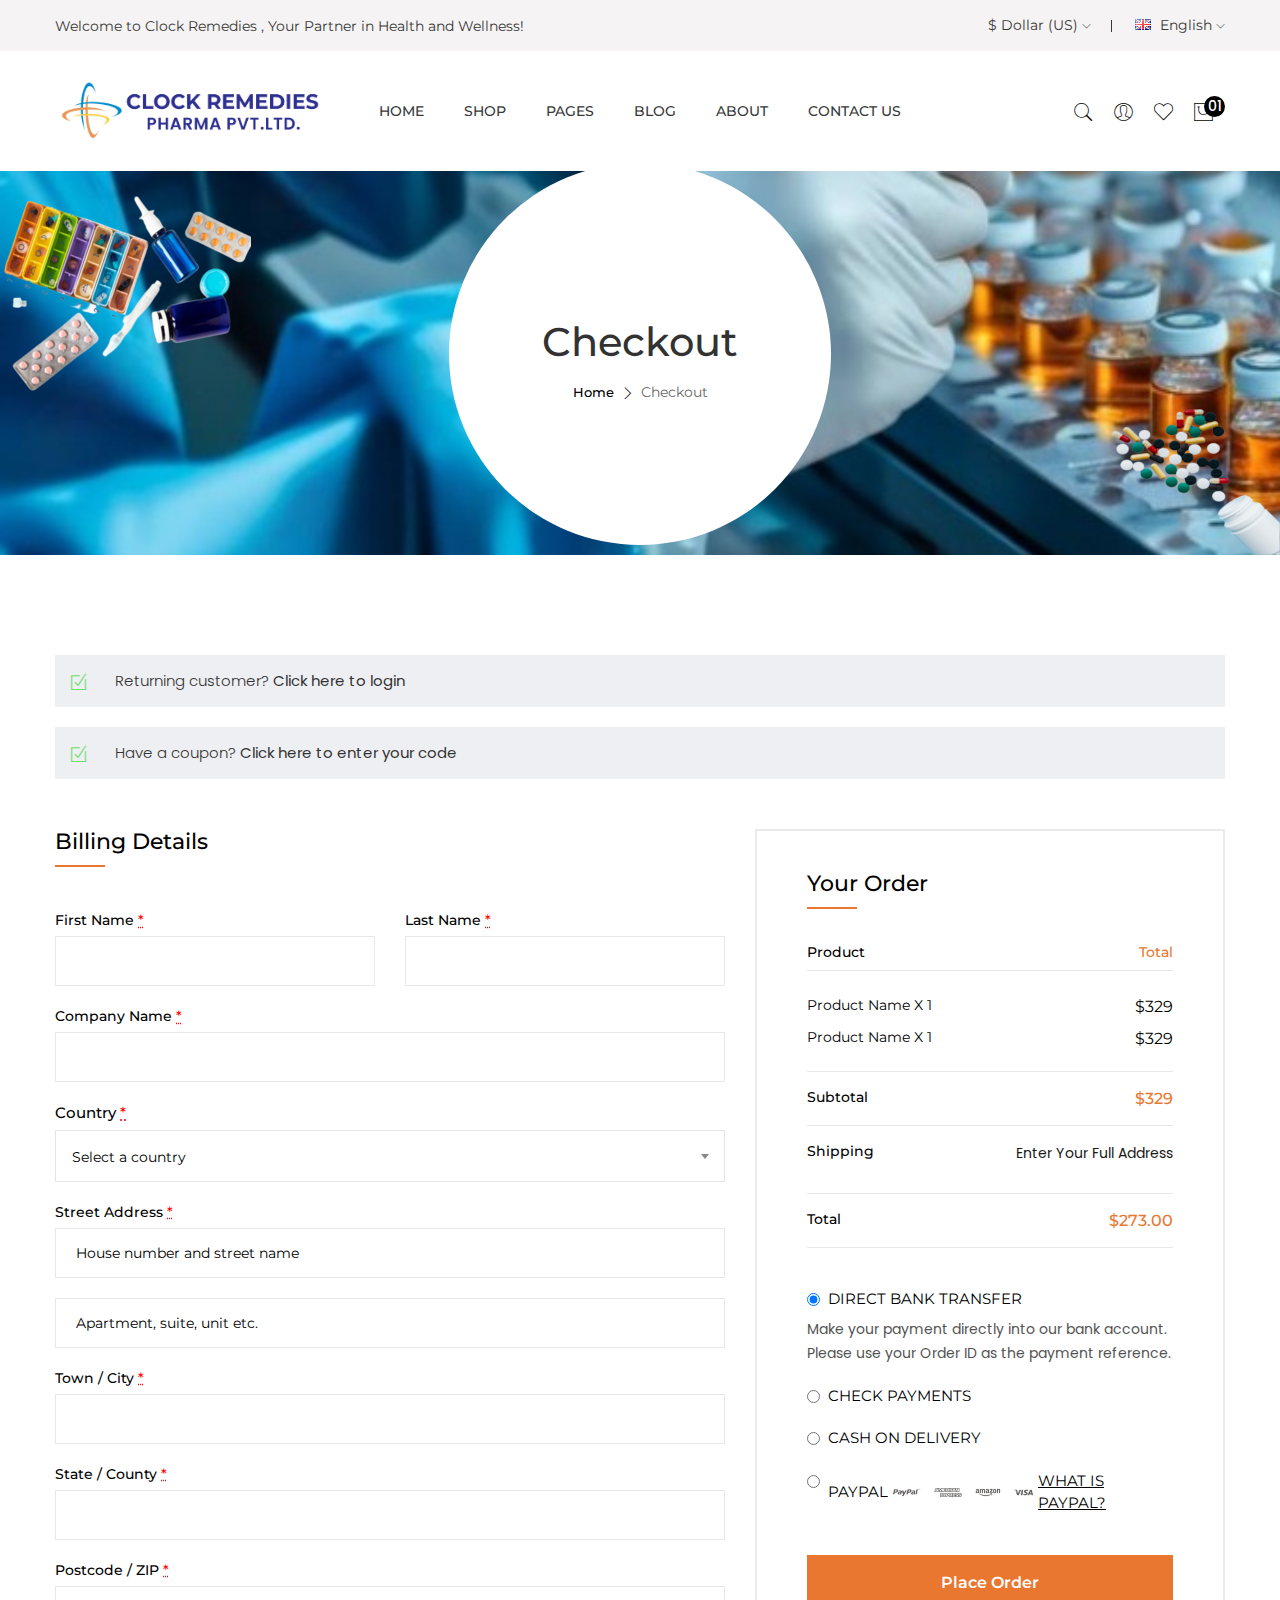
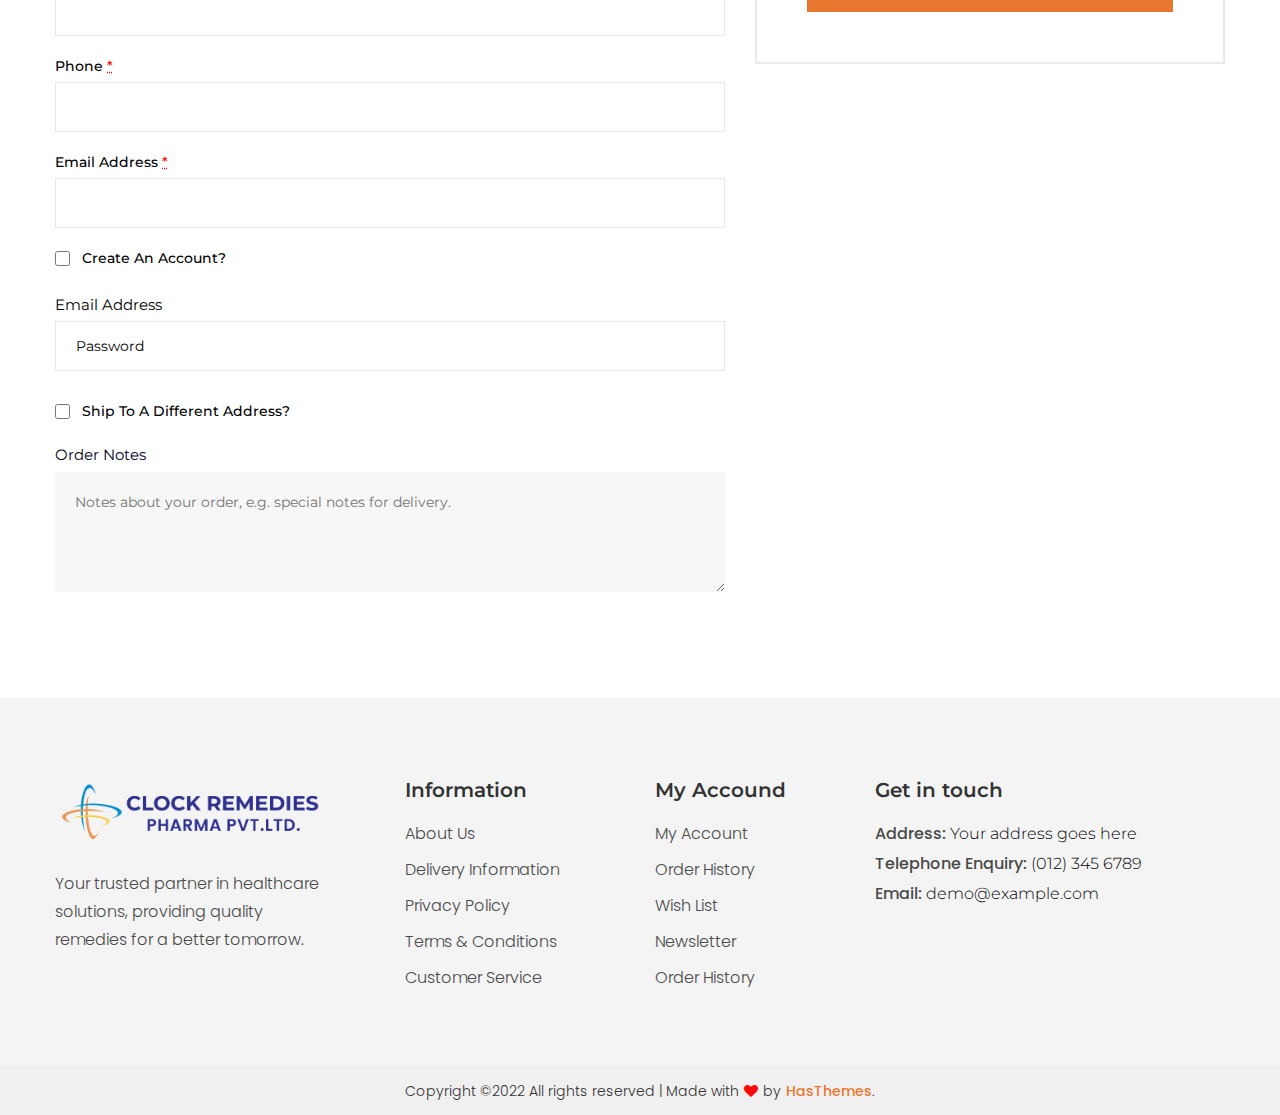
<file: checkout.html>
<!DOCTYPE html>
<html lang="zxx">

<head>
    <meta charset="utf-8">
    <meta http-equiv="x-ua-compatible" content="ie=edge">
    <title>Urdan - Minimal eCommerce HTML Template</title>
    <meta name="robots" content="noindex, follow" />
    <meta name="description" content="Urdan Minimal eCommerce Bootstrap 5 Template is a stunning eCommerce website template that is the best choice for any online store.">
    <meta name="viewport" content="width=device-width, initial-scale=1">
    <link rel="profile" href="https://gmpg.org/xfn/11">
    <link rel="canonical" href="https://htmldemo.hasthemes.com/urdan/index.html" />

    <!-- Open Graph (OG) meta tags are snippets of code that control how URLs are displayed when shared on social media  -->
    <meta property="og:locale" content="en_US" />
    <meta property="og:type" content="website" />
    <meta property="og:title" content="Urdan - Minimal eCommerce HTML Template" />
    <meta property="og:url" content="https://htmldemo.hasthemes.com/urdan/index.html" />
    <meta property="og:site_name" content="Urdan - Minimal eCommerce HTML Template" />
    <!-- For the og:image content, replace the # with a link of an image -->
    <meta property="og:image" content="#" />
    <meta property="og:description" content="Urdan Minimal eCommerce Bootstrap 5 Template is a stunning eCommerce website template that is the best choice for any online store." />
    <!-- Add site Favicon -->
    <link rel="icon" href="assets/images/favicon/cropped-favicon-32x32.png" sizes="32x32" />
    <link rel="icon" href="assets/images/favicon/cropped-favicon-192x192.png" sizes="192x192" />
    <link rel="apple-touch-icon" href="assets/images/favicon/cropped-favicon-180x180.png" />
    <meta name="msapplication-TileImage" content="assets/images/favicon/cropped-favicon-270x270.png" />

    <!-- All CSS is here
	============================================ -->
    <link rel="stylesheet" href="assets/css/vendor/bootstrap.min.css" />
    <link rel="stylesheet" href="assets/css/vendor/pe-icon-7-stroke.css" />
    <link rel="stylesheet" href="assets/css/vendor/themify-icons.css" />
    <link rel="stylesheet" href="assets/css/vendor/font-awesome.min.css" />
    <link rel="stylesheet" href="assets/css/plugins/animate.css" />
    <link rel="stylesheet" href="assets/css/plugins/aos.css" />
    <link rel="stylesheet" href="assets/css/plugins/magnific-popup.css" />
    <link rel="stylesheet" href="assets/css/plugins/swiper.min.css" />
    <link rel="stylesheet" href="assets/css/plugins/jquery-ui.css" />
    <link rel="stylesheet" href="assets/css/plugins/nice-select.css" />
    <link rel="stylesheet" href="assets/css/plugins/select2.min.css" />
    <link rel="stylesheet" href="assets/css/plugins/easyzoom.css" />
    <link rel="stylesheet" href="assets/css/plugins/slinky.css" />
    <link rel="stylesheet" href="assets/css/style.css" />
</head>




<body>
    <div class="main-wrapper main-wrapper-2">
        <header class="header-area header-responsive-padding header-height-1">
            <div class="header-top d-none d-lg-block bg-gray">
                <div class="container">
                    <div class="row align-items-center">
                        <div class="col-lg-6 col-6">
                            <div class="welcome-text">
                                <p>Welcome to Clock Remedies , Your Partner in Health and Wellness! </p>
                            </div>
                        </div>
                        <div class="col-lg-6 col-6">
                            <div class="language-currency-wrap">
                                <div class="currency-wrap border-style">
                                    <a class="currency-active" href="#">$ Dollar (US) <i class=" ti-angle-down "></i></a>
                                    <div class="currency-dropdown">
                                        <ul>
                                            <li><a href="#">Taka (BDT) </a></li>
                                            <li><a href="#">Riyal (SAR) </a></li>
                                            <li><a href="#">Rupee (INR) </a></li>
                                        </ul>
                                    </div>
                                </div>
                                <div class="language-wrap">
                                    <a class="language-active" href="#"><img src="assets/images/icon-img/flag.png" alt=""> English <i class=" ti-angle-down "></i></a>
                                    <div class="language-dropdown">
                                        <ul>
                                            <li><a href="#"><img src="assets/images/icon-img/flag.png" alt="">English </a></li>
                                            <li><a href="#"><img src="assets/images/icon-img/spanish.png" alt="">Spanish</a></li>
                                            <li><a href="#"><img src="assets/images/icon-img/arabic.png" alt="">Arabic </a></li>
                                        </ul>
                                    </div>
                                </div>
                            </div>
                        </div>
                    </div>
                </div>
            </div>
            <div class="header-bottom sticky-bar">
                <div class="container">
                    <div class="row align-items-center">
                        <div class="col-lg-3 col-md-6 col-6">
                            <div class="logo">
                                <a href="index.html"><img src="assets/images/logo/logo.png" alt="logo"></a>
                            </div>
                        </div>
                        <div class="col-lg-6 d-none d-lg-block d-flex justify-content-center">
                            <div class="main-menu text-center">
                                <nav>
                                    <ul>
                                        <li><a href="index.html">HOME</a>
                                            <ul class="sub-menu-style">
                                                <li><a href="index.html">Home version 1 </a></li>
                                                <li><a href="index-2.html">Home version 2</a></li>
                                                <li><a href="index-3.html">Home version 3</a></li>
                                                <li><a href="index-4.html">Home version 4</a></li>
                                                <li><a href="index-5.html">Home version 5</a></li>
                                                <li><a href="index-6.html">Home version 6</a></li>
                                                <li><a href="index-7.html">Home version 7</a></li>
                                                <li><a href="index-8.html">Home version 8</a></li>
                                            </ul>
                                        </li>
                                        <li><a href="shop.html">SHOP</a>
                                            <ul class="mega-menu-style mega-menu-mrg-1">
                                                <li>
                                                    <ul>
                                                        <li>
                                                            <a class="dropdown-title" href="#">Shop Layout</a>
                                                            <ul>
                                                                <li><a href="shop.html">standard style</a></li>
                                                                <li><a href="shop-sidebar.html">shop grid sidebar</a></li>
                                                                <li><a href="shop-list.html">shop list style</a></li>
                                                                <li><a href="shop-list-sidebar.html">shop list sidebar</a></li>
                                                                <li><a href="shop-right-sidebar.html">shop right sidebar</a></li>
                                                                <li><a href="shop-location.html">store location</a></li>
                                                            </ul>
                                                        </li>
                                                        <li>
                                                            <a class="dropdown-title" href="#">Products Layout</a>
                                                            <ul>
                                                                <li><a href="product-details.html">tab style 1</a></li>
                                                                <li><a href="product-details-2.html">tab style 2</a></li>
                                                                <li><a href="product-details-gallery.html">gallery style </a></li>
                                                                <li><a href="product-details-affiliate.html">affiliate style</a></li>
                                                                <li><a href="product-details-group.html">group style</a></li>
                                                                <li><a href="product-details-fixed-img.html">fixed image style </a></li>
                                                            </ul>
                                                        </li>
                                                        <li>
                                                            <a href="shop.html"><img src="assets/images/banner/menu.png" alt=""></a>
                                                        </li>
                                                    </ul>
                                                </li>
                                            </ul>
                                        </li>
                                        <li><a href="#">PAGES</a>
                                            <ul class="sub-menu-style">
                                                <li><a href="about-us.html">about us </a></li>
                                                <li><a href="cart.html">cart page</a></li>
                                                <li><a href="checkout.html">checkout </a></li>
                                                <li><a href="my-account.html">my account</a></li>
                                                <li><a href="wishlist.html">wishlist </a></li>
                                                <li><a href="compare.html">compare </a></li>
                                                <li><a href="contact-us.html">contact us </a></li>
                                                <li><a href="login-register.html">login / register </a></li>
                                            </ul>
                                        </li>
                                        <li><a href="blog.html">BLOG</a>
                                            <ul class="sub-menu-style">
                                                <li><a href="blog.html">blog standard </a></li>
                                                <li><a href="blog-sidebar.html">blog sidebar</a></li>
                                                <li><a href="blog-details.html">blog details</a></li>
                                            </ul>
                                        </li>
                                        <li><a href="about-us.html">ABOUT</a></li>
                                        <li><a href="contact-us.html">CONTACT US</a></li>
                                    </ul>
                                </nav>
                            </div>
                        </div>
                        <div class="col-lg-3 col-md-6 col-6">
                            <div class="header-action-wrap">
                                <div class="header-action-style header-search-1">
                                    <a class="search-toggle" href="#">
                                        <i class="pe-7s-search s-open"></i>
                                        <i class="pe-7s-close s-close"></i>
                                    </a>
                                    <div class="search-wrap-1">
                                        <form action="#">
                                            <input placeholder="Search products…" type="text">
                                            <button class="button-search"><i class="pe-7s-search"></i></button>
                                        </form>
                                    </div>
                                </div>
                                <div class="header-action-style">
                                    <a title="Login Register" href="login-register.html"><i class="pe-7s-user"></i></a>
                                </div>
                                <div class="header-action-style">
                                    <a title="Wishlist" href="wishlist.html"><i class="pe-7s-like"></i></a>
                                </div>
                                <div class="header-action-style header-action-cart">
                                    <a class="cart-active" href="#"><i class="pe-7s-shopbag"></i>
                                        <span class="product-count bg-black">01</span>
                                    </a>
                                </div>
                                <div class="header-action-style d-block d-lg-none">
                                    <a class="mobile-menu-active-button" href="#"><i class="pe-7s-menu"></i></a>
                                </div>
                            </div>
                        </div>
                    </div>
                </div>
            </div>
        </header>
        <!-- mini cart start -->
        <div class="sidebar-cart-active">
            <div class="sidebar-cart-all">
                <a class="cart-close" href="#"><i class="pe-7s-close"></i></a>
                <div class="cart-content">
                    <h3>Shopping Cart</h3>
                    <ul>
                        <li>
                            <div class="cart-img">
                                <a href="#"><img src="assets/images/cart/cart-1.jpg" alt=""></a>
                            </div>
                            <div class="cart-title">
                                <h4><a href="#">Stylish Swing Chair</a></h4>
                                <span> 1 × $49.00	</span>
                            </div>
                            <div class="cart-delete">
                                <a href="#">×</a>
                            </div>
                        </li>
                        <li>
                            <div class="cart-img">
                                <a href="#"><img src="assets/images/cart/cart-2.jpg" alt=""></a>
                            </div>
                            <div class="cart-title">
                                <h4><a href="#">Modern Chairs</a></h4>
                                <span> 1 × $49.00	</span>
                            </div>
                            <div class="cart-delete">
                                <a href="#">×</a>
                            </div>
                        </li>
                    </ul>
                    <div class="cart-total">
                        <h4>Subtotal: <span>$170.00</span></h4>
                    </div>
                    <div class="cart-btn btn-hover">
                        <a class="theme-color" href="cart.html">view cart</a>
                    </div>
                    <div class="checkout-btn btn-hover">
                        <a class="theme-color" href="checkout.html">checkout</a>
                    </div>
                </div>
            </div>
        </div>
        <div class="breadcrumb-area bg-gray-4 breadcrumb-padding-1">
            <div class="container">
                <div class="breadcrumb-content text-center">
                    <h2>Checkout </h2>
                    <ul>
                        <li><a href="index.html">Home</a></li>
                        <li><i class="ti-angle-right"></i></li>
                        <li>Checkout </li>
                    </ul>
                </div>
            </div>
            <div class="breadcrumb-img-1">
                <img src="assets/images/banner/breadcrumb-1.png" alt="">
            </div>
            <div class="breadcrumb-img-2">
                <img src="assets/images/banner/breadcrumb-2.png" alt="">
            </div>
        </div>
        <div class="checkout-main-area pb-100 pt-100">
            <div class="container">
                <div class="customer-zone mb-20">
                    <p class="cart-page-title">Returning customer? <a class="checkout-click1" href="#">Click here to login</a></p>
                    <div class="checkout-login-info">
                        <p>If you have shopped with us before, please enter your details in the boxes below. If you are a new customer, please proceed to the Billing & Shipping section.</p>
                        <form action="#">
                            <div class="row">
                                <div class="col-lg-6 col-md-6">
                                    <div class="sin-checkout-login">
                                        <label>Username or email address <span>*</span></label>
                                        <input type="text" name="user-name">
                                    </div>
                                </div>
                                <div class="col-lg-6 col-md-6">
                                    <div class="sin-checkout-login">
                                        <label>Passwords <span>*</span></label>
                                        <input type="password" name="user-password">
                                    </div>
                                </div>
                            </div>
                            <div class="button-remember-wrap">
                                <button class="button" type="submit">Login</button>
                                <div class="checkout-login-toggle-btn">
                                    <input type="checkbox">
                                    <label>Remember me</label>
                                </div>
                            </div>
                            <div class="lost-password">
                                <a href="#">Lost your password?</a>
                            </div>
                        </form>
                    </div>
                </div>
                <div class="customer-zone mb-20">
                    <p class="cart-page-title">Have a coupon? <a class="checkout-click3" href="#">Click here to enter your code</a></p>
                    <div class="checkout-login-info3">
                        <form action="#">
                            <input type="text" placeholder="Coupon code">
                            <input type="submit" value="Apply Coupon">
                        </form>
                    </div>
                </div>
                <div class="checkout-wrap pt-30">
                    <div class="row">
                        <div class="col-lg-7">
                            <div class="billing-info-wrap">
                                <h3>Billing Details</h3>
                                <div class="row">
                                    <div class="col-lg-6 col-md-6">
                                        <div class="billing-info mb-20">
                                            <label>First Name <abbr class="required" title="required">*</abbr></label>
                                            <input type="text">
                                        </div>
                                    </div>
                                    <div class="col-lg-6 col-md-6">
                                        <div class="billing-info mb-20">
                                            <label>Last Name <abbr class="required" title="required">*</abbr></label>
                                            <input type="text">
                                        </div>
                                    </div>
                                    <div class="col-lg-12">
                                        <div class="billing-info mb-20">
                                            <label>Company Name <abbr class="required" title="required">*</abbr></label>
                                            <input type="text">
                                        </div>
                                    </div>
                                    <div class="col-lg-12">
                                        <div class="billing-select select-style mb-20">
                                            <label>Country <abbr class="required" title="required">*</abbr></label>
                                            <select class="select-two-active">
                                                <option>Select a country</option>
                                                <option>Azerbaijan</option>
                                                <option>Bahamas</option>
                                                <option>Bahrain</option>
                                                <option>Bangladesh</option>
                                                <option>Barbados</option>
                                            </select>
                                        </div>
                                    </div>
                                    <div class="col-lg-12">
                                        <div class="billing-info mb-20">
                                            <label>Street Address <abbr class="required" title="required">*</abbr></label>
                                            <input class="billing-address" placeholder="House number and street name" type="text">
                                            <input placeholder="Apartment, suite, unit etc." type="text">
                                        </div>
                                    </div>
                                    <div class="col-lg-12">
                                        <div class="billing-info mb-20">
                                            <label>Town / City <abbr class="required" title="required">*</abbr></label>
                                            <input type="text">
                                        </div>
                                    </div>
                                    <div class="col-lg-12 col-md-12">
                                        <div class="billing-info mb-20">
                                            <label>State / County <abbr class="required" title="required">*</abbr></label>
                                            <input type="text">
                                        </div>
                                    </div>
                                    <div class="col-lg-12 col-md-12">
                                        <div class="billing-info mb-20">
                                            <label>Postcode / ZIP <abbr class="required" title="required">*</abbr></label>
                                            <input type="text">
                                        </div>
                                    </div>
                                    <div class="col-lg-12 col-md-12">
                                        <div class="billing-info mb-20">
                                            <label>Phone <abbr class="required" title="required">*</abbr></label>
                                            <input type="text">
                                        </div>
                                    </div>
                                    <div class="col-lg-12 col-md-12">
                                        <div class="billing-info mb-20">
                                            <label>Email Address <abbr class="required" title="required">*</abbr></label>
                                            <input type="text">
                                        </div>
                                    </div>
                                </div>
                                <div class="checkout-account mb-25">
                                    <input class="checkout-toggle2" type="checkbox">
                                    <span>Create an account?</span>
                                </div>
                                <div class="checkout-account-toggle open-toggle2 mb-30">
                                    <label>Email Address</label>
                                    <input placeholder="Password" type="password">
                                </div>
                                <div class="checkout-account mt-25">
                                    <input class="checkout-toggle" type="checkbox">
                                    <span>Ship to a different address?</span>
                                </div>
                                <div class="different-address open-toggle mt-30">
                                    <div class="row">
                                        <div class="col-lg-6 col-md-6">
                                            <div class="billing-info mb-20">
                                                <label>First Name</label>
                                                <input type="text">
                                            </div>
                                        </div>
                                        <div class="col-lg-6 col-md-6">
                                            <div class="billing-info mb-20">
                                                <label>Last Name</label>
                                                <input type="text">
                                            </div>
                                        </div>
                                        <div class="col-lg-12">
                                            <div class="billing-info mb-20">
                                                <label>Company Name</label>
                                                <input type="text">
                                            </div>
                                        </div>
                                        <div class="col-lg-12">
                                            <div class="billing-select select-style mb-20">
                                                <label>Country</label>
                                                <select class="select-two-active">
                                                    <option>Select a country</option>
                                                    <option>Azerbaijan</option>
                                                    <option>Bahamas</option>
                                                    <option>Bahrain</option>
                                                    <option>Bangladesh</option>
                                                    <option>Barbados</option>
                                                </select>
                                            </div>
                                        </div>
                                        <div class="col-lg-12">
                                            <div class="billing-info mb-20">
                                                <label>Street Address</label>
                                                <input class="billing-address" placeholder="House number and street name" type="text">
                                                <input placeholder="Apartment, suite, unit etc." type="text">
                                            </div>
                                        </div>
                                        <div class="col-lg-12">
                                            <div class="billing-info mb-20">
                                                <label>Town / City</label>
                                                <input type="text">
                                            </div>
                                        </div>
                                        <div class="col-lg-6 col-md-6">
                                            <div class="billing-info mb-20">
                                                <label>State / County</label>
                                                <input type="text">
                                            </div>
                                        </div>
                                        <div class="col-lg-6 col-md-6">
                                            <div class="billing-info mb-20">
                                                <label>Postcode / ZIP</label>
                                                <input type="text">
                                            </div>
                                        </div>
                                        <div class="col-lg-6 col-md-6">
                                            <div class="billing-info mb-20">
                                                <label>Phone</label>
                                                <input type="text">
                                            </div>
                                        </div>
                                        <div class="col-lg-6 col-md-6">
                                            <div class="billing-info mb-20">
                                                <label>Email Address</label>
                                                <input type="text">
                                            </div>
                                        </div>
                                    </div>
                                </div>
                                <div class="additional-info-wrap">
                                    <label>Order notes</label>
                                    <textarea placeholder="Notes about your order, e.g. special notes for delivery. " name="message"></textarea>
                                </div>
                            </div>
                        </div>
                        <div class="col-lg-5">
                            <div class="your-order-area">
                                <h3>Your order</h3>
                                <div class="your-order-wrap gray-bg-4">
                                    <div class="your-order-info-wrap">
                                        <div class="your-order-info">
                                            <ul>
                                                <li>Product <span>Total</span></li>
                                            </ul>
                                        </div>
                                        <div class="your-order-middle">
                                            <ul>
                                                <li>Product Name X 1 <span>$329 </span></li>
                                                <li>Product Name X 1 <span>$329 </span></li>
                                            </ul>
                                        </div>
                                        <div class="your-order-info order-subtotal">
                                            <ul>
                                                <li>Subtotal <span>$329 </span></li>
                                            </ul>
                                        </div>
                                        <div class="your-order-info order-shipping">
                                            <ul>
                                                <li>Shipping <p>Enter your full address </p>
                                                </li>
                                            </ul>
                                        </div>
                                        <div class="your-order-info order-total">
                                            <ul>
                                                <li>Total <span>$273.00 </span></li>
                                            </ul>
                                        </div>
                                    </div>
                                    <div class="payment-method">
                                        <div class="pay-top sin-payment">
                                            <input id="payment_method_1" class="input-radio" type="radio" value="cheque" checked="checked" name="payment_method">
                                            <label for="payment_method_1"> Direct Bank Transfer </label>
                                            <div class="payment-box payment_method_bacs">
                                                <p>Make your payment directly into our bank account. Please use your Order ID as the payment reference.</p>
                                            </div>
                                        </div>
                                        <div class="pay-top sin-payment">
                                            <input id="payment-method-2" class="input-radio" type="radio" value="cheque" name="payment_method">
                                            <label for="payment-method-2">Check payments</label>
                                            <div class="payment-box payment_method_bacs">
                                                <p>Make your payment directly into our bank account. Please use your Order ID as the payment reference.</p>
                                            </div>
                                        </div>
                                        <div class="pay-top sin-payment">
                                            <input id="payment-method-3" class="input-radio" type="radio" value="cheque" name="payment_method">
                                            <label for="payment-method-3">Cash on delivery </label>
                                            <div class="payment-box payment_method_bacs">
                                                <p>Make your payment directly into our bank account. Please use your Order ID as the payment reference.</p>
                                            </div>
                                        </div>
                                        <div class="pay-top sin-payment sin-payment-3">
                                            <input id="payment-method-4" class="input-radio" type="radio" value="cheque" name="payment_method">
                                            <label for="payment-method-4">PayPal <img alt="" src="assets/images/icon-img/payment.png"><a href="#">What is PayPal?</a></label>
                                            <div class="payment-box payment_method_bacs">
                                                <p>Make your payment directly into our bank account. Please use your Order ID as the payment reference.</p>
                                            </div>
                                        </div>
                                    </div>
                                </div>
                                <div class="Place-order btn-hover">
                                    <a href="#">Place Order</a>
                                </div>
                            </div>
                        </div>
                    </div>
                </div>
            </div>
        </div>
        <footer class="footer-area">
            <div class="bg-gray-2">
                <div class="container">
                    <div class="footer-top pt-80 pb-35">
                        <div class="row">
                            <div class="col-lg-3 col-md-6 col-sm-6 col-12">
                                <div class="footer-widget footer-about mb-40">
                                    <div class="footer-logo">
                                        <a href="index.html"><img src="assets/images/logo/logo.png" alt="logo"></a>
                                    </div>
                                    <p>Your trusted partner in healthcare solutions, providing quality remedies for a better tomorrow.</p>
 
                                </div>
                            </div>
                            <div class="col-lg-3 col-md-6 col-sm-6 col-12">
                                <div class="footer-widget footer-widget-margin-1 footer-list mb-40">
                                    <h3 class="footer-title">Information</h3>
                                    <ul>
                                        <li><a href="about-us.html">About Us</a></li>
                                        <li><a href="#">Delivery Information</a></li>
                                        <li><a href="#">Privacy Policy</a></li>
                                        <li><a href="#">Terms & Conditions</a></li>
                                        <li><a href="#">Customer Service</a></li>
                                    </ul>
                                </div>
                            </div>
                            <div class="col-lg-2 col-md-6 col-sm-6 col-12">
                                <div class="footer-widget footer-list mb-40">
                                    <h3 class="footer-title">My Accound</h3>
                                    <ul>
                                        <li><a href="my-account.html">My Account</a></li>
                                        <li><a href="#">Order History</a></li>
                                        <li><a href="wishlist.html">Wish List</a></li>
                                        <li><a href="#">Newsletter</a></li>
                                        <li><a href="#">Order History</a></li>
                                    </ul>
                                </div>
                            </div>
                            <div class="col-lg-4 col-md-6 col-sm-6 col-12">
                                <div class="footer-widget footer-widget-margin-2 footer-address mb-40">
                                    <h3 class="footer-title">Get in touch</h3>
                                    <ul>
                                        <li><span>Address: </span>Your address goes here </li>
                                        <li><span>Telephone Enquiry:</span> (012) 345 6789</li>
                                        <li><span>Email: </span>demo@example.com</li>
                                    </ul>
                                      
                                </div>
                            </div>
                        </div>
                    </div>
                </div>
            </div>
            <div class="bg-gray-3">
                <div class="container">
                    <div class="footer-bottom copyright text-center bg-gray-3">
                        <p>Copyright ©2022 All rights reserved | Made with <i class="fa fa-heart"></i> by <a href="https://hasthemes.com/"> HasThemes</a>.</p>
                    </div>
                </div>
            </div>
        </footer>
        <!-- Mobile Menu start -->
        <div class="off-canvas-active">
            <a class="off-canvas-close"><i class=" ti-close "></i></a>
            <div class="off-canvas-wrap">
                <div class="welcome-text off-canvas-margin-padding">
                    <p>Welcome to Clock Remedies , Your Partner in Health and Wellness! </p>
                </div>
                <div class="mobile-menu-wrap off-canvas-margin-padding-2">
                    <div id="mobile-menu" class="slinky-mobile-menu text-left">
                        <ul>
                            <li>
                                <a href="#">HOME</a>
                                <ul>
                                    <li><a href="index.html">Home version 1 </a></li>
                                    <li><a href="index-2.html">Home version 2</a></li>
                                    <li><a href="index-3.html">Home version 3</a></li>
                                    <li><a href="index-4.html">Home version 4</a></li>
                                    <li><a href="index-5.html">Home version 5</a></li>
                                    <li><a href="index-6.html">Home version 6</a></li>
                                    <li><a href="index-7.html">Home version 7</a></li>
                                    <li><a href="index-8.html">Home version 8</a></li>
                                </ul>
                            </li>
                            <li>
                                <a href="#">SHOP</a>
                                <ul>
                                    <li>
                                        <a href="#">Shop Layout</a>
                                        <ul>
                                            <li><a href="shop.html">Standard Style</a></li>
                                            <li><a href="shop-sidebar.html">Shop Grid Sidebar</a></li>
                                            <li><a href="shop-list.html">Shop List Style</a></li>
                                            <li><a href="shop-list-sidebar.html">Shop List Sidebar</a></li>
                                            <li><a href="shop-right-sidebar.html">Shop Right Sidebar</a></li>
                                            <li><a href="shop-location.html">Store Location</a></li>
                                        </ul>
                                    </li>
                                    <li>
                                        <a href="#">Product Layout</a>
                                        <ul>
                                            <li><a href="product-details.html">Tab Style 1</a></li>
                                            <li><a href="product-details-2.html">Tab Style 2</a></li>
                                            <li><a href="product-details-gallery.html">Gallery style </a></li>
                                            <li><a href="product-details-affiliate.html">Affiliate style</a></li>
                                            <li><a href="product-details-group.html">Group Style</a></li>
                                            <li><a href="product-details-fixed-img.html">Fixed Image Style </a></li>
                                        </ul>
                                    </li>
                                </ul>
                            </li>
                            <li>
                                <a href="#">PAGES </a>
                                <ul>
                                    <li><a href="about-us.html">About Us </a></li>
                                    <li><a href="cart.html">Cart Page</a></li>
                                    <li><a href="checkout.html">Checkout </a></li>
                                    <li><a href="my-account.html">My Account</a></li>
                                    <li><a href="wishlist.html">Wishlist </a></li>
                                    <li><a href="compare.html">Compare </a></li>
                                    <li><a href="contact-us.html">Contact us </a></li>
                                    <li><a href="login-register.html">Login / Register </a></li>
                                </ul>
                            </li>
                            <li>
                                <a href="#">BLOG </a>
                                <ul>
                                    <li><a href="blog.html">Blog Standard </a></li>
                                    <li><a href="blog-sidebar.html">Blog Sidebar</a></li>
                                    <li><a href="blog-details.html">Blog Details</a></li>
                                </ul>
                            </li>
                            <li>
                                <a href="about-us.html">ABOUT US</a>
                            </li>
                            <li>
                                <a href="contact-us.html">CONTACT US</a>
                            </li>
                        </ul>
                    </div>
                </div>
                <div class="language-currency-wrap language-currency-wrap-modify">
                    <div class="currency-wrap border-style">
                        <a class="currency-active" href="#">$ Dollar (US) <i class=" ti-angle-down "></i></a>
                        <div class="currency-dropdown">
                            <ul>
                                <li><a href="#">Taka (BDT) </a></li>
                                <li><a href="#">Riyal (SAR) </a></li>
                                <li><a href="#">Rupee (INR) </a></li>
                            </ul>
                        </div>
                    </div>
                    <div class="language-wrap">
                        <a class="language-active" href="#"><img src="assets/images/icon-img/flag.png" alt=""> English <i class=" ti-angle-down "></i></a>
                        <div class="language-dropdown">
                            <ul>
                                <li><a href="#"><img src="assets/images/icon-img/flag.png" alt="">English </a></li>
                                <li><a href="#"><img src="assets/images/icon-img/spanish.png" alt="">Spanish</a></li>
                                <li><a href="#"><img src="assets/images/icon-img/arabic.png" alt="">Arabic </a></li>
                            </ul>
                        </div>
                    </div>
                </div>
            </div>
        </div>
    </div>
    <!-- All JS is here -->
    <script src="assets/js/vendor/modernizr-3.11.7.min.js"></script>
    <script src="assets/js/vendor/jquery-3.6.0.min.js"></script>
    <script src="assets/js/vendor/jquery-migrate-3.3.2.min.js"></script>
    <script src="assets/js/vendor/popper.min.js"></script>
    <script src="assets/js/vendor/bootstrap.min.js"></script>
    <script src="assets/js/plugins/wow.js"></script>
    <script src="assets/js/plugins/scrollup.js"></script>
    <script src="assets/js/plugins/aos.js"></script>
    <script src="assets/js/plugins/magnific-popup.js"></script>
    <script src="assets/js/plugins/jquery.syotimer.min.js"></script>
    <script src="assets/js/plugins/swiper.min.js"></script>
    <script src="assets/js/plugins/imagesloaded.pkgd.min.js"></script>
    <script src="assets/js/plugins/isotope.pkgd.min.js"></script>
    <script src="assets/js/plugins/jquery-ui.js"></script>
    <script src="assets/js/plugins/jquery-ui-touch-punch.js"></script>
    <script src="assets/js/plugins/jquery.nice-select.min.js"></script>
    <script src="assets/js/plugins/waypoints.min.js"></script>
    <script src="assets/js/plugins/jquery.counterup.js"></script>
    <script src="assets/js/plugins/select2.min.js"></script>
    <script src="assets/js/plugins/easyzoom.js"></script>
    <script src="assets/js/plugins/slinky.min.js"></script>
    <script src="assets/js/plugins/ajax-mail.js"></script>
    <!-- Main JS -->
    <script src="assets/js/main.js"></script>
</body>

</html>
</file>
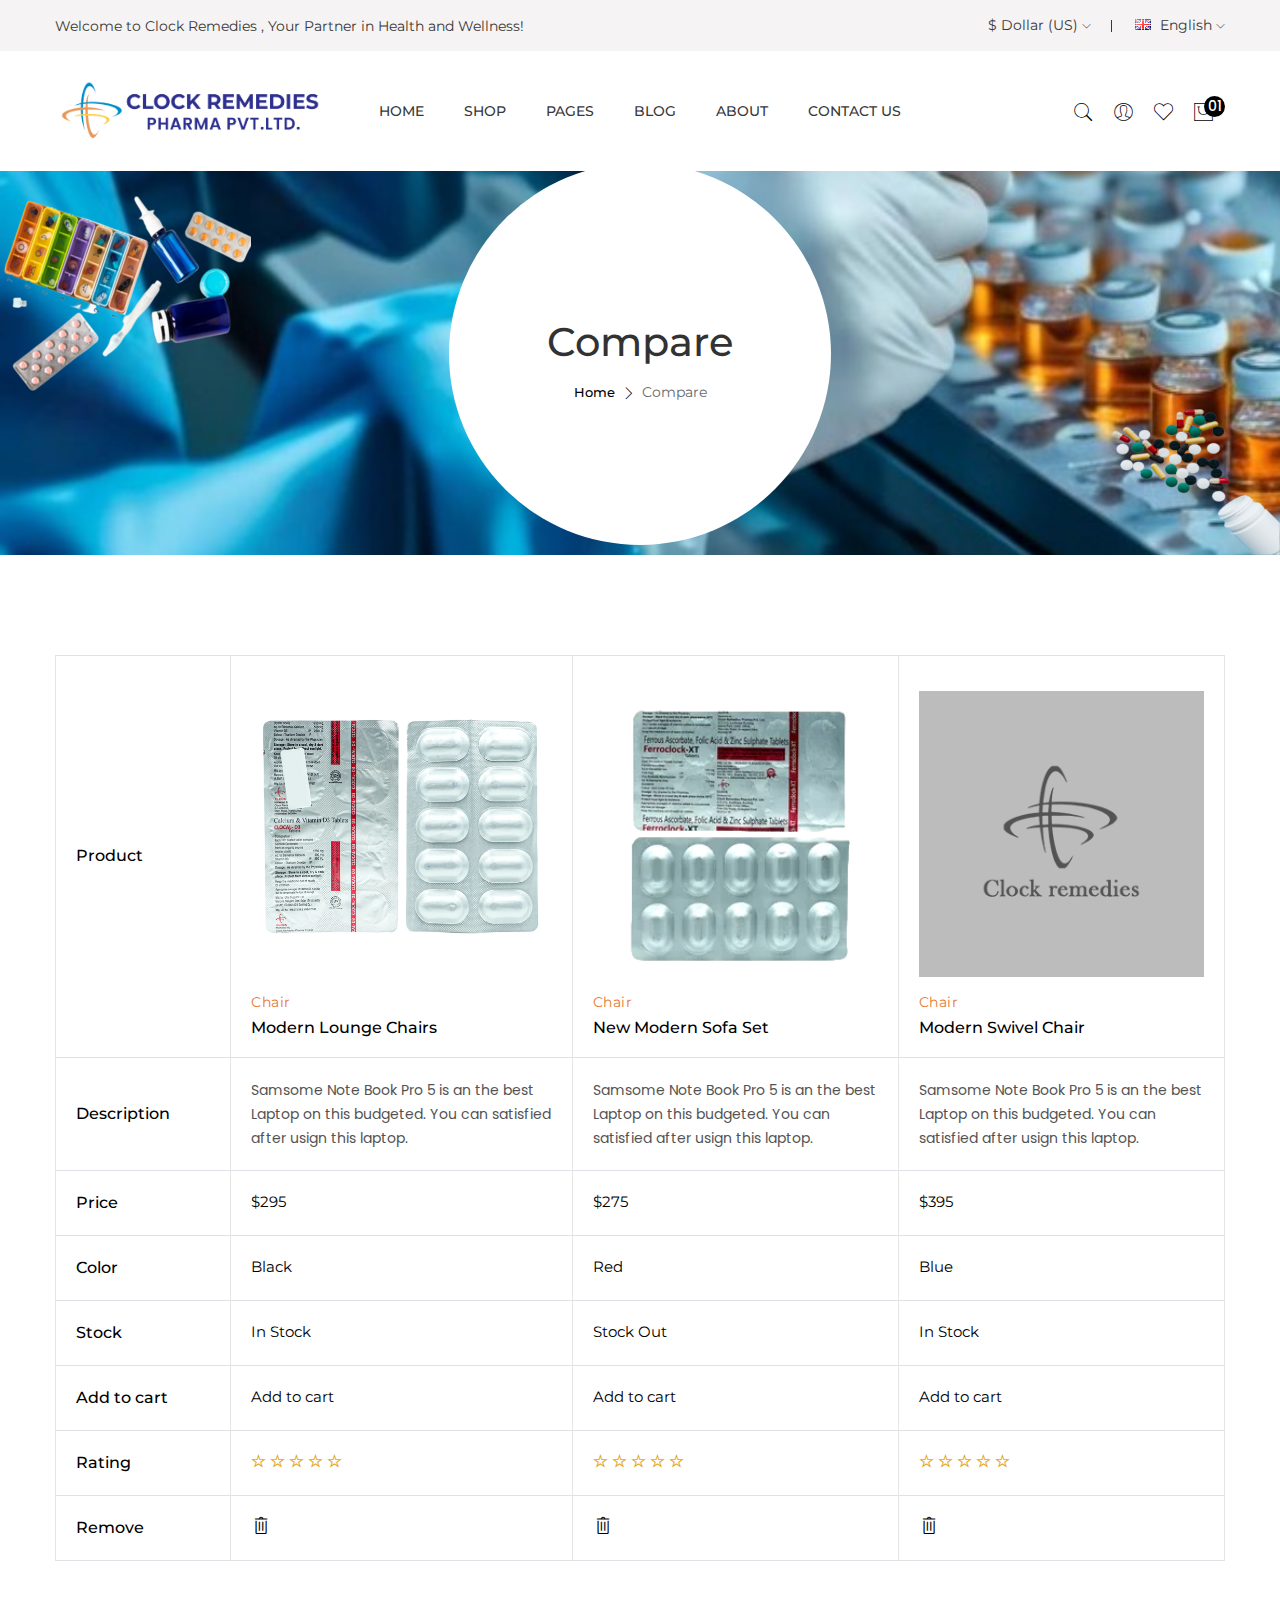
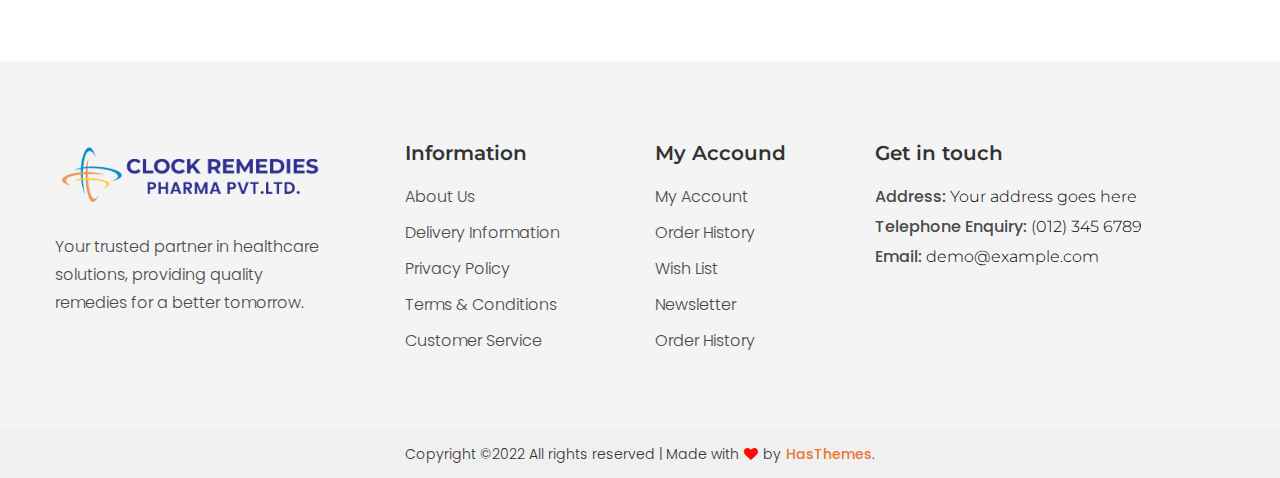
<file: compare.html>
<!DOCTYPE html>
<html lang="zxx">

<head>
    <meta charset="utf-8">
    <meta http-equiv="x-ua-compatible" content="ie=edge">
    <title>Urdan - Minimal eCommerce HTML Template</title>
    <meta name="robots" content="noindex, follow" />
    <meta name="description" content="Urdan Minimal eCommerce Bootstrap 5 Template is a stunning eCommerce website template that is the best choice for any online store.">
    <meta name="viewport" content="width=device-width, initial-scale=1">
    <link rel="profile" href="https://gmpg.org/xfn/11">
    <link rel="canonical" href="https://htmldemo.hasthemes.com/urdan/index.html" />

    <!-- Open Graph (OG) meta tags are snippets of code that control how URLs are displayed when shared on social media  -->
    <meta property="og:locale" content="en_US" />
    <meta property="og:type" content="website" />
    <meta property="og:title" content="Urdan - Minimal eCommerce HTML Template" />
    <meta property="og:url" content="https://htmldemo.hasthemes.com/urdan/index.html" />
    <meta property="og:site_name" content="Urdan - Minimal eCommerce HTML Template" />
    <!-- For the og:image content, replace the # with a link of an image -->
    <meta property="og:image" content="#" />
    <meta property="og:description" content="Urdan Minimal eCommerce Bootstrap 5 Template is a stunning eCommerce website template that is the best choice for any online store." />
    <!-- Add site Favicon -->
    <link rel="icon" href="assets/images/favicon/cropped-favicon-32x32.png" sizes="32x32" />
    <link rel="icon" href="assets/images/favicon/cropped-favicon-192x192.png" sizes="192x192" />
    <link rel="apple-touch-icon" href="assets/images/favicon/cropped-favicon-180x180.png" />
    <meta name="msapplication-TileImage" content="assets/images/favicon/cropped-favicon-270x270.png" />

    <!-- All CSS is here
	============================================ -->
    <link rel="stylesheet" href="assets/css/vendor/bootstrap.min.css" />
    <link rel="stylesheet" href="assets/css/vendor/pe-icon-7-stroke.css" />
    <link rel="stylesheet" href="assets/css/vendor/themify-icons.css" />
    <link rel="stylesheet" href="assets/css/vendor/font-awesome.min.css" />
    <link rel="stylesheet" href="assets/css/plugins/animate.css" />
    <link rel="stylesheet" href="assets/css/plugins/aos.css" />
    <link rel="stylesheet" href="assets/css/plugins/magnific-popup.css" />
    <link rel="stylesheet" href="assets/css/plugins/swiper.min.css" />
    <link rel="stylesheet" href="assets/css/plugins/jquery-ui.css" />
    <link rel="stylesheet" href="assets/css/plugins/nice-select.css" />
    <link rel="stylesheet" href="assets/css/plugins/select2.min.css" />
    <link rel="stylesheet" href="assets/css/plugins/easyzoom.css" />
    <link rel="stylesheet" href="assets/css/plugins/slinky.css" />
    <link rel="stylesheet" href="assets/css/style.css" />
</head>




<body>
    <div class="main-wrapper main-wrapper-2">
        <header class="header-area header-responsive-padding header-height-1">
            <div class="header-top d-none d-lg-block bg-gray">
                <div class="container">
                    <div class="row align-items-center">
                        <div class="col-lg-6 col-6">
                            <div class="welcome-text">
                                <p>Welcome to Clock Remedies , Your Partner in Health and Wellness! </p>
                            </div>
                        </div>
                        <div class="col-lg-6 col-6">
                            <div class="language-currency-wrap">
                                <div class="currency-wrap border-style">
                                    <a class="currency-active" href="#">$ Dollar (US) <i class=" ti-angle-down "></i></a>
                                    <div class="currency-dropdown">
                                        <ul>
                                            <li><a href="#">Taka (BDT) </a></li>
                                            <li><a href="#">Riyal (SAR) </a></li>
                                            <li><a href="#">Rupee (INR) </a></li>
                                        </ul>
                                    </div>
                                </div>
                                <div class="language-wrap">
                                    <a class="language-active" href="#"><img src="assets/images/icon-img/flag.png" alt=""> English <i class=" ti-angle-down "></i></a>
                                    <div class="language-dropdown">
                                        <ul>
                                            <li><a href="#"><img src="assets/images/icon-img/flag.png" alt="">English </a></li>
                                            <li><a href="#"><img src="assets/images/icon-img/spanish.png" alt="">Spanish</a></li>
                                            <li><a href="#"><img src="assets/images/icon-img/arabic.png" alt="">Arabic </a></li>
                                        </ul>
                                    </div>
                                </div>
                            </div>
                        </div>
                    </div>
                </div>
            </div>
            <div class="header-bottom sticky-bar">
                <div class="container">
                    <div class="row align-items-center">
                        <div class="col-lg-3 col-md-6 col-6">
                            <div class="logo">
                                <a href="index.html"><img src="assets/images/logo/logo.png" alt="logo"></a>
                            </div>
                        </div>
                        <div class="col-lg-6 d-none d-lg-block d-flex justify-content-center">
                            <div class="main-menu text-center">
                                <nav>
                                    <ul>
                                        <li><a href="index.html">HOME</a>
                                            <ul class="sub-menu-style">
                                                <li><a href="index.html">Home version 1 </a></li>
                                                <li><a href="index-2.html">Home version 2</a></li>
                                                <li><a href="index-3.html">Home version 3</a></li>
                                                <li><a href="index-4.html">Home version 4</a></li>
                                                <li><a href="index-5.html">Home version 5</a></li>
                                                <li><a href="index-6.html">Home version 6</a></li>
                                                <li><a href="index-7.html">Home version 7</a></li>
                                                <li><a href="index-8.html">Home version 8</a></li>
                                            </ul>
                                        </li>
                                        <li><a href="shop.html">SHOP</a>
                                            <ul class="mega-menu-style mega-menu-mrg-1">
                                                <li>
                                                    <ul>
                                                        <li>
                                                            <a class="dropdown-title" href="#">Shop Layout</a>
                                                            <ul>
                                                                <li><a href="shop.html">standard style</a></li>
                                                                <li><a href="shop-sidebar.html">shop grid sidebar</a></li>
                                                                <li><a href="shop-list.html">shop list style</a></li>
                                                                <li><a href="shop-list-sidebar.html">shop list sidebar</a></li>
                                                                <li><a href="shop-right-sidebar.html">shop right sidebar</a></li>
                                                                <li><a href="shop-location.html">store location</a></li>
                                                            </ul>
                                                        </li>
                                                        <li>
                                                            <a class="dropdown-title" href="#">Products Layout</a>
                                                            <ul>
                                                                <li><a href="product-details.html">tab style 1</a></li>
                                                                <li><a href="product-details-2.html">tab style 2</a></li>
                                                                <li><a href="product-details-gallery.html">gallery style </a></li>
                                                                <li><a href="product-details-affiliate.html">affiliate style</a></li>
                                                                <li><a href="product-details-group.html">group style</a></li>
                                                                <li><a href="product-details-fixed-img.html">fixed image style </a></li>
                                                            </ul>
                                                        </li>
                                                        <li>
                                                            <a href="shop.html"><img src="assets/images/banner/menu.png" alt=""></a>
                                                        </li>
                                                    </ul>
                                                </li>
                                            </ul>
                                        </li>
                                        <li><a href="#">PAGES</a>
                                            <ul class="sub-menu-style">
                                                <li><a href="about-us.html">about us </a></li>
                                                <li><a href="cart.html">cart page</a></li>
                                                <li><a href="checkout.html">checkout </a></li>
                                                <li><a href="my-account.html">my account</a></li>
                                                <li><a href="wishlist.html">wishlist </a></li>
                                                <li><a href="compare.html">compare </a></li>
                                                <li><a href="contact-us.html">contact us </a></li>
                                                <li><a href="login-register.html">login / register </a></li>
                                            </ul>
                                        </li>
                                        <li><a href="blog.html">BLOG</a>
                                            <ul class="sub-menu-style">
                                                <li><a href="blog.html">blog standard </a></li>
                                                <li><a href="blog-sidebar.html">blog sidebar</a></li>
                                                <li><a href="blog-details.html">blog details</a></li>
                                            </ul>
                                        </li>
                                        <li><a href="about-us.html">ABOUT</a></li>
                                        <li><a href="contact-us.html">CONTACT US</a></li>
                                    </ul>
                                </nav>
                            </div>
                        </div>
                        <div class="col-lg-3 col-md-6 col-6">
                            <div class="header-action-wrap">
                                <div class="header-action-style header-search-1">
                                    <a class="search-toggle" href="#">
                                        <i class="pe-7s-search s-open"></i>
                                        <i class="pe-7s-close s-close"></i>
                                    </a>
                                    <div class="search-wrap-1">
                                        <form action="#">
                                            <input placeholder="Search products…" type="text">
                                            <button class="button-search"><i class="pe-7s-search"></i></button>
                                        </form>
                                    </div>
                                </div>
                                <div class="header-action-style">
                                    <a title="Login Register" href="login-register.html"><i class="pe-7s-user"></i></a>
                                </div>
                                <div class="header-action-style">
                                    <a title="Wishlist" href="wishlist.html"><i class="pe-7s-like"></i></a>
                                </div>
                                <div class="header-action-style header-action-cart">
                                    <a class="cart-active" href="#"><i class="pe-7s-shopbag"></i>
                                        <span class="product-count bg-black">01</span>
                                    </a>
                                </div>
                                <div class="header-action-style d-block d-lg-none">
                                    <a class="mobile-menu-active-button" href="#"><i class="pe-7s-menu"></i></a>
                                </div>
                            </div>
                        </div>
                    </div>
                </div>
            </div>
        </header>
        <!-- mini cart start -->
        <div class="sidebar-cart-active">
            <div class="sidebar-cart-all">
                <a class="cart-close" href="#"><i class="pe-7s-close"></i></a>
                <div class="cart-content">
                    <h3>Shopping Cart</h3>
                    <ul>
                        <li>
                            <div class="cart-img">
                                <a href="#"><img src="assets/images/cart/cart-1.jpg" alt=""></a>
                            </div>
                            <div class="cart-title">
                                <h4><a href="#">Stylish Swing Chair</a></h4>
                                <span> 1 × $49.00	</span>
                            </div>
                            <div class="cart-delete">
                                <a href="#">×</a>
                            </div>
                        </li>
                        <li>
                            <div class="cart-img">
                                <a href="#"><img src="assets/images/cart/cart-2.jpg" alt=""></a>
                            </div>
                            <div class="cart-title">
                                <h4><a href="#">Modern Chairs</a></h4>
                                <span> 1 × $49.00	</span>
                            </div>
                            <div class="cart-delete">
                                <a href="#">×</a>
                            </div>
                        </li>
                    </ul>
                    <div class="cart-total">
                        <h4>Subtotal: <span>$170.00</span></h4>
                    </div>
                    <div class="cart-btn btn-hover">
                        <a class="theme-color" href="cart.html">view cart</a>
                    </div>
                    <div class="checkout-btn btn-hover">
                        <a class="theme-color" href="checkout.html">checkout</a>
                    </div>
                </div>
            </div>
        </div>
        <div class="breadcrumb-area bg-gray-4 breadcrumb-padding-1">
            <div class="container">
                <div class="breadcrumb-content text-center">
                    <h2>Compare </h2>
                    <ul>
                        <li><a href="index.html">Home</a></li>
                        <li><i class="ti-angle-right"></i></li>
                        <li>Compare </li>
                    </ul>
                </div>
            </div>
            <div class="breadcrumb-img-1">
                <img src="assets/images/banner/breadcrumb-1.png" alt="">
            </div>
            <div class="breadcrumb-img-2">
                <img src="assets/images/banner/breadcrumb-2.png" alt="">
            </div>
        </div>
        <div class="compare-page-wrapper pb-100 pt-100">
            <div class="container">
                <div class="row">
                    <div class="col-lg-12">
                        <!-- Compare Page Content Start -->
                        <div class="compare-page-content-wrap">
                            <div class="compare-table table-responsive">
                                <table class="table table-bordered mb-0">
                                    <tbody>
                                        <tr>
                                            <td class="first-column">Product</td>
                                            <td class="product-image-title">
                                                <a href="product-details.html" class="image">
                                                    <img class="img-fluid" src="assets/images/product/product-9.png" alt="Compare Product">
                                                </a>
                                                <a href="#" class="category">Chair</a>
                                                <a href="product-details.html" class="title">Modern Lounge Chairs</a>
                                            </td>
                                            <td class="product-image-title">
                                                <a href="product-details.html" class="image">
                                                    <img class="img-fluid" src="assets/images/product/product-2.png" alt="Compare Product">
                                                </a>
                                                <a href="#" class="category">Chair </a>
                                                <a href="product-details.html" class="title">New Modern Sofa Set</a>
                                            </td>
                                            <td class="product-image-title">
                                                <a href="product-details.html" class="image">
                                                    <img class="img-fluid" src="assets/images/product/product-8.png" alt="Compare Product">
                                                </a>
                                                <a href="#" class="category">Chair</a>
                                                <a href="product-details.html" class="title">Modern Swivel Chair</a>
                                            </td>
                                        </tr>
                                        <tr>
                                            <td class="first-column">Description</td>
                                            <td class="pro-desc">
                                                <p>Samsome Note Book Pro 5 is an the best Laptop on this budgeted. You can satisfied
                                                    after usign this laptop. </p>
                                            </td>
                                            <td class="pro-desc">
                                                <p>Samsome Note Book Pro 5 is an the best Laptop on this budgeted. You can satisfied
                                                    after usign this laptop. </p>
                                            </td>
                                            <td class="pro-desc">
                                                <p>Samsome Note Book Pro 5 is an the best Laptop on this budgeted. You can satisfied
                                                    after usign this laptop. </p>
                                            </td>
                                        </tr>
                                        <tr>
                                            <td class="first-column">Price</td>
                                            <td class="pro-price">$295</td>
                                            <td class="pro-price">$275</td>
                                            <td class="pro-price">$395</td>
                                        </tr>
                                        <tr>
                                            <td class="first-column">Color</td>
                                            <td class="pro-color">Black</td>
                                            <td class="pro-color">Red</td>
                                            <td class="pro-color">Blue</td>
                                        </tr>
                                        <tr>
                                            <td class="first-column">Stock</td>
                                            <td class="pro-stock">In Stock</td>
                                            <td class="pro-stock">Stock Out</td>
                                            <td class="pro-stock">In Stock</td>
                                        </tr>
                                        <tr>
                                            <td class="first-column">Add to cart</td>
                                            <td><a href="cart.html" class="check-btn">Add to cart</a></td>
                                            <td><a href="cart.html" class="check-btn disabled">Add to cart</a></td>
                                            <td><a href="cart.html" class="check-btn">Add to cart</a></td>
                                        </tr>
                                        <tr>
                                            <td class="first-column">Rating</td>
                                            <td class="pro-ratting">
                                                <i class="ti-star"></i>
                                                <i class="ti-star"></i>
                                                <i class="ti-star"></i>
                                                <i class="ti-star"></i>
                                                <i class="ti-star"></i>
                                            </td>
                                            <td class="pro-ratting">
                                                <i class="ti-star"></i>
                                                <i class="ti-star"></i>
                                                <i class="ti-star"></i>
                                                <i class="ti-star"></i>
                                                <i class="ti-star"></i>
                                            </td>
                                            <td class="pro-ratting">
                                                <i class="ti-star"></i>
                                                <i class="ti-star"></i>
                                                <i class="ti-star"></i>
                                                <i class="ti-star"></i>
                                                <i class="ti-star"></i>
                                            </td>
                                        </tr>
                                        <tr>
                                            <td class="first-column">Remove</td>
                                            <td class="pro-remove">
                                                <button><i class=" ti-trash "></i></button>
                                            </td>
                                            <td class="pro-remove">
                                                <button><i class=" ti-trash "></i></button>
                                            </td>
                                            <td class="pro-remove">
                                                <button><i class=" ti-trash "></i></button>
                                            </td>
                                        </tr>
                                    </tbody>
                                </table>
                            </div>
                        </div>
                        <!-- Compare Page Content End -->
                    </div>
                </div>
            </div>
        </div>
        <footer class="footer-area">
            <div class="bg-gray-2">
                <div class="container">
                    <div class="footer-top pt-80 pb-35">
                        <div class="row">
                            <div class="col-lg-3 col-md-6 col-sm-6 col-12">
                                <div class="footer-widget footer-about mb-40">
                                    <div class="footer-logo">
                                        <a href="index.html"><img src="assets/images/logo/logo.png" alt="logo"></a>
                                    </div>
                                    <p>Your trusted partner in healthcare solutions, providing quality remedies for a better tomorrow.</p>
 
                                </div>
                            </div>
                            <div class="col-lg-3 col-md-6 col-sm-6 col-12">
                                <div class="footer-widget footer-widget-margin-1 footer-list mb-40">
                                    <h3 class="footer-title">Information</h3>
                                    <ul>
                                        <li><a href="about-us.html">About Us</a></li>
                                        <li><a href="#">Delivery Information</a></li>
                                        <li><a href="#">Privacy Policy</a></li>
                                        <li><a href="#">Terms & Conditions</a></li>
                                        <li><a href="#">Customer Service</a></li>
                                    </ul>
                                </div>
                            </div>
                            <div class="col-lg-2 col-md-6 col-sm-6 col-12">
                                <div class="footer-widget footer-list mb-40">
                                    <h3 class="footer-title">My Accound</h3>
                                    <ul>
                                        <li><a href="my-account.html">My Account</a></li>
                                        <li><a href="#">Order History</a></li>
                                        <li><a href="wishlist.html">Wish List</a></li>
                                        <li><a href="#">Newsletter</a></li>
                                        <li><a href="#">Order History</a></li>
                                    </ul>
                                </div>
                            </div>
                            <div class="col-lg-4 col-md-6 col-sm-6 col-12">
                                <div class="footer-widget footer-widget-margin-2 footer-address mb-40">
                                    <h3 class="footer-title">Get in touch</h3>
                                    <ul>
                                        <li><span>Address: </span>Your address goes here </li>
                                        <li><span>Telephone Enquiry:</span> (012) 345 6789</li>
                                        <li><span>Email: </span>demo@example.com</li>
                                    </ul>
                                      
                                </div>
                            </div>
                        </div>
                    </div>
                </div>
            </div>
            <div class="bg-gray-3">
                <div class="container">
                    <div class="footer-bottom copyright text-center bg-gray-3">
                        <p>Copyright ©2022 All rights reserved | Made with <i class="fa fa-heart"></i> by <a href="https://hasthemes.com/"> HasThemes</a>.</p>
                    </div>
                </div>
            </div>
        </footer>
        <!-- Mobile Menu start -->
        <div class="off-canvas-active">
            <a class="off-canvas-close"><i class=" ti-close "></i></a>
            <div class="off-canvas-wrap">
                <div class="welcome-text off-canvas-margin-padding">
                    <p>Welcome to Clock Remedies , Your Partner in Health and Wellness! </p>
                </div>
                <div class="mobile-menu-wrap off-canvas-margin-padding-2">
                    <div id="mobile-menu" class="slinky-mobile-menu text-left">
                        <ul>
                            <li>
                                <a href="#">HOME</a>
                                <ul>
                                    <li><a href="index.html">Home version 1 </a></li>
                                    <li><a href="index-2.html">Home version 2</a></li>
                                    <li><a href="index-3.html">Home version 3</a></li>
                                    <li><a href="index-4.html">Home version 4</a></li>
                                    <li><a href="index-5.html">Home version 5</a></li>
                                    <li><a href="index-6.html">Home version 6</a></li>
                                    <li><a href="index-7.html">Home version 7</a></li>
                                    <li><a href="index-8.html">Home version 8</a></li>
                                </ul>
                            </li>
                            <li>
                                <a href="#">SHOP</a>
                                <ul>
                                    <li>
                                        <a href="#">Shop Layout</a>
                                        <ul>
                                            <li><a href="shop.html">Standard Style</a></li>
                                            <li><a href="shop-sidebar.html">Shop Grid Sidebar</a></li>
                                            <li><a href="shop-list.html">Shop List Style</a></li>
                                            <li><a href="shop-list-sidebar.html">Shop List Sidebar</a></li>
                                            <li><a href="shop-right-sidebar.html">Shop Right Sidebar</a></li>
                                            <li><a href="shop-location.html">Store Location</a></li>
                                        </ul>
                                    </li>
                                    <li>
                                        <a href="#">Product Layout</a>
                                        <ul>
                                            <li><a href="product-details.html">Tab Style 1</a></li>
                                            <li><a href="product-details-2.html">Tab Style 2</a></li>
                                            <li><a href="product-details-gallery.html">Gallery style </a></li>
                                            <li><a href="product-details-affiliate.html">Affiliate style</a></li>
                                            <li><a href="product-details-group.html">Group Style</a></li>
                                            <li><a href="product-details-fixed-img.html">Fixed Image Style </a></li>
                                        </ul>
                                    </li>
                                </ul>
                            </li>
                            <li>
                                <a href="#">PAGES </a>
                                <ul>
                                    <li><a href="about-us.html">About Us </a></li>
                                    <li><a href="cart.html">Cart Page</a></li>
                                    <li><a href="checkout.html">Checkout </a></li>
                                    <li><a href="my-account.html">My Account</a></li>
                                    <li><a href="wishlist.html">Wishlist </a></li>
                                    <li><a href="compare.html">Compare </a></li>
                                    <li><a href="contact-us.html">Contact us </a></li>
                                    <li><a href="login-register.html">Login / Register </a></li>
                                </ul>
                            </li>
                            <li>
                                <a href="#">BLOG </a>
                                <ul>
                                    <li><a href="blog.html">Blog Standard </a></li>
                                    <li><a href="blog-sidebar.html">Blog Sidebar</a></li>
                                    <li><a href="blog-details.html">Blog Details</a></li>
                                </ul>
                            </li>
                            <li>
                                <a href="about-us.html">ABOUT US</a>
                            </li>
                            <li>
                                <a href="contact-us.html">CONTACT US</a>
                            </li>
                        </ul>
                    </div>
                </div>
                <div class="language-currency-wrap language-currency-wrap-modify">
                    <div class="currency-wrap border-style">
                        <a class="currency-active" href="#">$ Dollar (US) <i class=" ti-angle-down "></i></a>
                        <div class="currency-dropdown">
                            <ul>
                                <li><a href="#">Taka (BDT) </a></li>
                                <li><a href="#">Riyal (SAR) </a></li>
                                <li><a href="#">Rupee (INR) </a></li>
                            </ul>
                        </div>
                    </div>
                    <div class="language-wrap">
                        <a class="language-active" href="#"><img src="assets/images/icon-img/flag.png" alt=""> English <i class=" ti-angle-down "></i></a>
                        <div class="language-dropdown">
                            <ul>
                                <li><a href="#"><img src="assets/images/icon-img/flag.png" alt="">English </a></li>
                                <li><a href="#"><img src="assets/images/icon-img/spanish.png" alt="">Spanish</a></li>
                                <li><a href="#"><img src="assets/images/icon-img/arabic.png" alt="">Arabic </a></li>
                            </ul>
                        </div>
                    </div>
                </div>
            </div>
        </div>
    </div>
    <!-- All JS is here -->
    <script src="assets/js/vendor/modernizr-3.11.7.min.js"></script>
    <script src="assets/js/vendor/jquery-3.6.0.min.js"></script>
    <script src="assets/js/vendor/jquery-migrate-3.3.2.min.js"></script>
    <script src="assets/js/vendor/popper.min.js"></script>
    <script src="assets/js/vendor/bootstrap.min.js"></script>
    <script src="assets/js/plugins/wow.js"></script>
    <script src="assets/js/plugins/scrollup.js"></script>
    <script src="assets/js/plugins/aos.js"></script>
    <script src="assets/js/plugins/magnific-popup.js"></script>
    <script src="assets/js/plugins/jquery.syotimer.min.js"></script>
    <script src="assets/js/plugins/swiper.min.js"></script>
    <script src="assets/js/plugins/imagesloaded.pkgd.min.js"></script>
    <script src="assets/js/plugins/isotope.pkgd.min.js"></script>
    <script src="assets/js/plugins/jquery-ui.js"></script>
    <script src="assets/js/plugins/jquery-ui-touch-punch.js"></script>
    <script src="assets/js/plugins/jquery.nice-select.min.js"></script>
    <script src="assets/js/plugins/waypoints.min.js"></script>
    <script src="assets/js/plugins/jquery.counterup.js"></script>
    <script src="assets/js/plugins/select2.min.js"></script>
    <script src="assets/js/plugins/easyzoom.js"></script>
    <script src="assets/js/plugins/slinky.min.js"></script>
    <script src="assets/js/plugins/ajax-mail.js"></script>
    <!-- Main JS -->
    <script src="assets/js/main.js"></script>
</body>

</html>
</file>
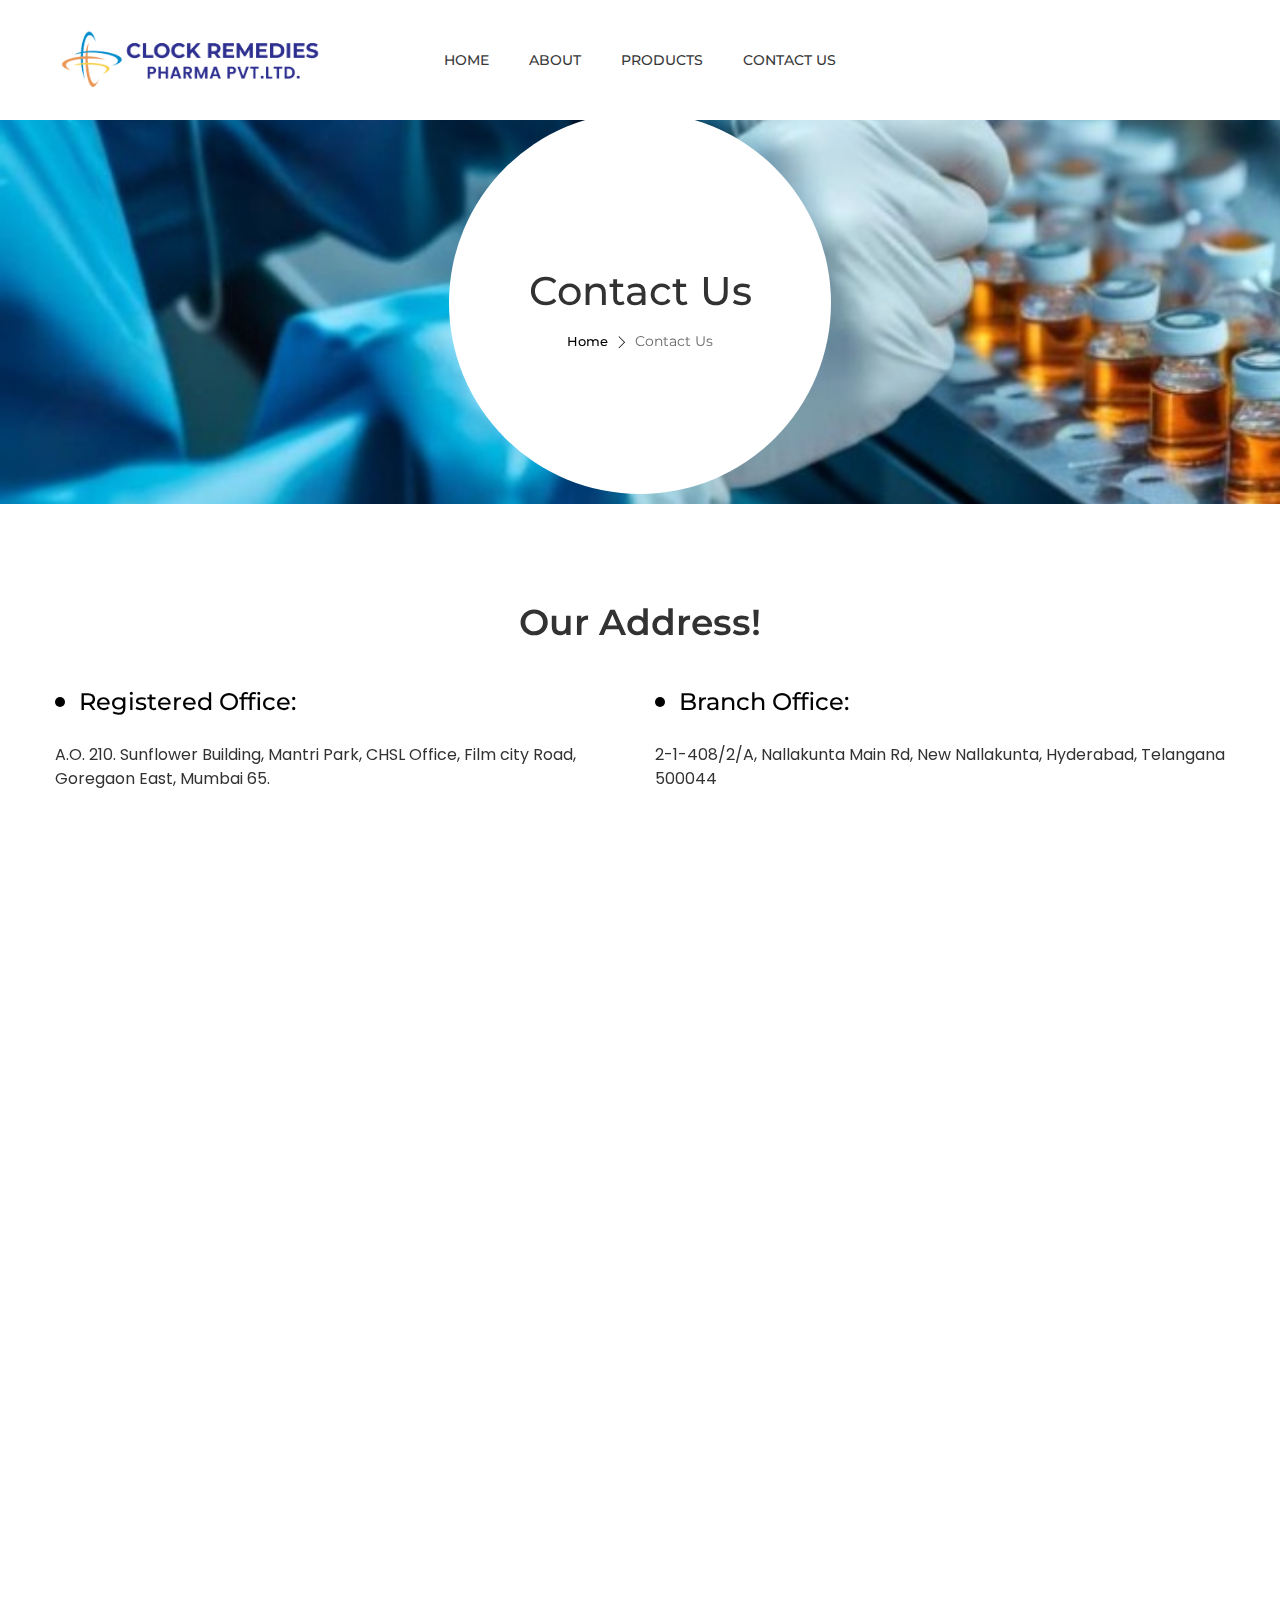
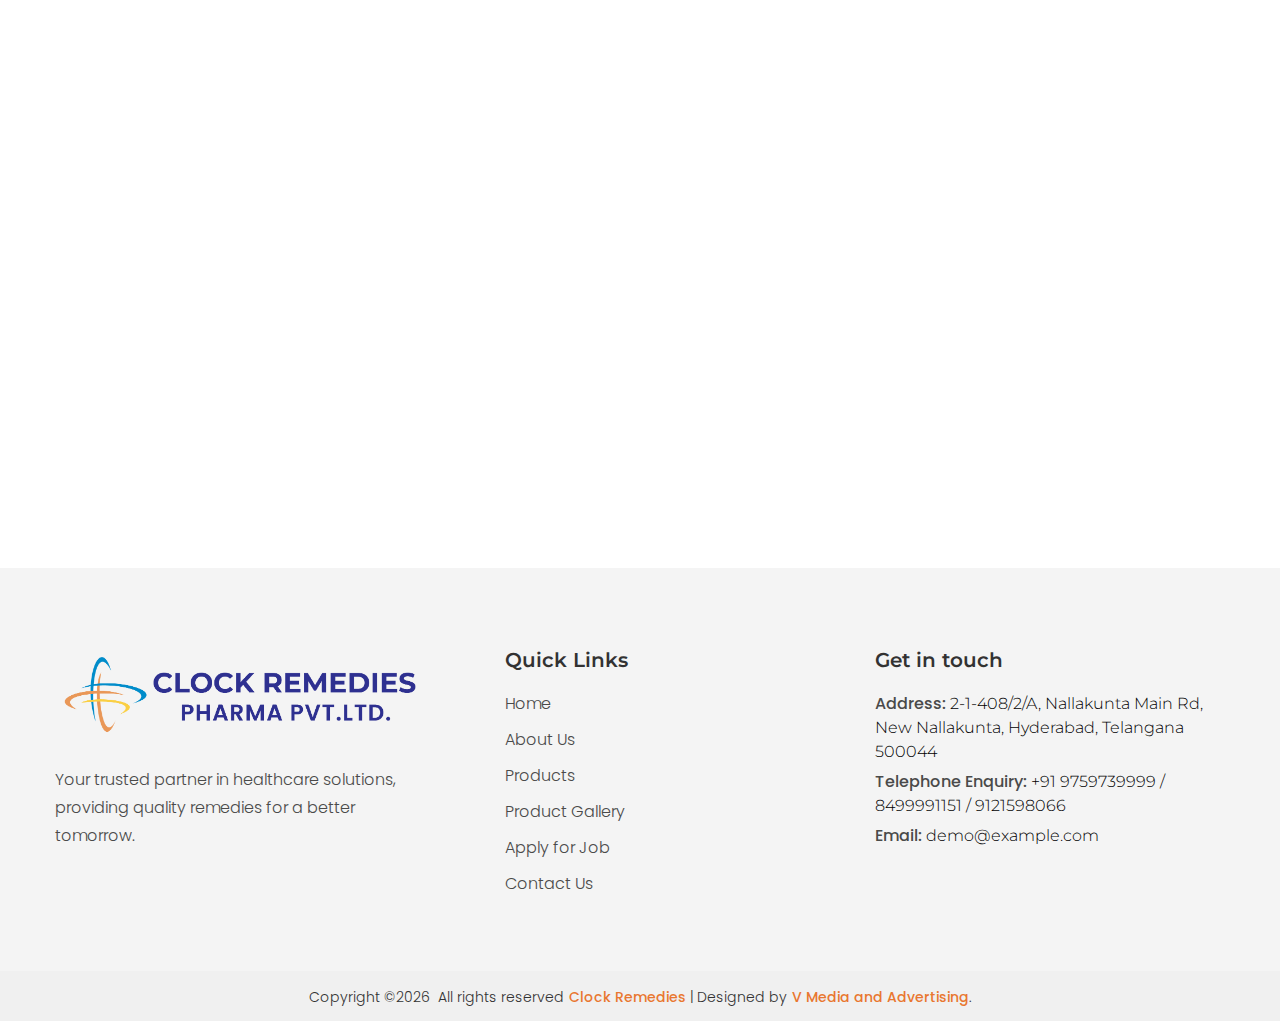
<file: contact-us.html>
<!DOCTYPE html>
<html lang="zxx">

<head>
    <meta charset="utf-8">
    <meta http-equiv="x-ua-compatible" content="ie=edge">
    <title>Contact Us - Clock Remedies</title>
<meta name="robots" content="index, follow" />
<meta name="description"
    content="Get in touch with Clock Remedies for inquiries about our pharmaceutical products or services. We're here to help.">
<meta name="viewport" content="width=device-width, initial-scale=1">
<link rel="canonical" href="https://www.clockremedies.com/contact-us.html" />

<meta property="og:locale" content="en_US" />
<meta property="og:type" content="website" />
<meta property="og:title" content="Contact Us - Clock Remedies" />
<meta property="og:url" content="https://www.clockremedies.com/contact-us.html" />
<meta property="og:site_name" content="Clock Remedies" />
<meta property="og:image" content="#" />
<meta property="og:description"
    content="Reach out to Clock Remedies for all your healthcare and pharmaceutical needs. We value your feedback.">
    <!-- Add site Favicon -->
    <link rel="icon" type="image/png" href="/assets/images/favicon/favicon-96x96.png" sizes="96x96" />
    <link rel="icon" type="image/svg+xml" href="/assets/images/favicon/favicon.svg" />
    <link rel="shortcut icon" href="/assets/images/favicon/favicon.ico" />
    <link rel="apple-touch-icon" sizes="180x180" href="/assets/images/favicon/apple-touch-icon.png" />
    <link rel="manifest" href="/assets/images/favicon/site.webmanifest" />

    <!-- All CSS is here
	============================================ -->
    <link rel="stylesheet" href="assets/css/vendor/bootstrap.min.css" />
    <link rel="stylesheet" href="assets/css/vendor/pe-icon-7-stroke.css" />
    <link rel="stylesheet" href="assets/css/vendor/themify-icons.css" />
    <link rel="stylesheet" href="assets/css/vendor/font-awesome.min.css" />
    <link rel="stylesheet" href="assets/css/plugins/animate.css" />
    <link rel="stylesheet" href="assets/css/plugins/aos.css" />
    <link rel="stylesheet" href="assets/css/plugins/magnific-popup.css" />
    <link rel="stylesheet" href="assets/css/plugins/swiper.min.css" />
    <link rel="stylesheet" href="assets/css/plugins/jquery-ui.css" />
    <link rel="stylesheet" href="assets/css/plugins/nice-select.css" />
    <link rel="stylesheet" href="assets/css/plugins/select2.min.css" />
    <link rel="stylesheet" href="assets/css/plugins/easyzoom.css" />
    <link rel="stylesheet" href="assets/css/plugins/slinky.css" />
    <link rel="stylesheet" href="assets/css/style.css" />
    <style>
        .maps{
            display: flex;
            flex-direction:row;
            width: 100%;
            justify-content: center;
        }
        .cen{
            display: flex;
            justify-items: center;
            justify-content: center;
        }
        @media screen and (max-width:500px){
            .maps{
                display: flex;
                flex-direction:column;
            }
            .map {
                width: 95%;
                margin: 2%;
            }
        }
    </style>
</head>




<body>
    <div class="main-wrapper main-wrapper-2">
        <header class="header-area header-responsive-padding header-height-1">

            <div class="header-bottom sticky-bar">
                <div class="container">
                    <div class="row align-items-center">
                        <div class="col-lg-3 col-md-6 col-6">
                            <div class="logo">
                                <a href="index.html"><img src="assets/images/logo/logo.png" alt="logo"></a>
                            </div>
                        </div>
                        <div class="col-lg-6 d-none d-lg-block d-flex justify-content-center">
                            <div class="main-menu text-center">
                                <nav>
                                    <ul>
                                        <li><a href="index.html">HOME</a></li>
                                        <li><a href="about-us.html">ABOUT</a></li>
                                        <li><a href="shop.html">PRODUCTS</a></li>
                                        <li><a href="contact-us.html">CONTACT US</a></li>
                                    </ul>
                                </nav>
                            </div>
                        </div>
                        <div class="col-lg-3 col-md-6 col-6">
                            <div class="header-action-wrap">
                                <div class="header-action-style d-block d-lg-none">
                                    <a class="mobile-menu-active-button" href="#"><i class="pe-7s-menu"></i></a>
                                </div>
                            </div>
                        </div>
                    </div>
                </div>
            </div>
        </header>
        <!-- mini cart start -->

        <div class="breadcrumb-area bg-gray-4 breadcrumb-padding-1">
            <div class="container">
                <div class="breadcrumb-content text-center">
                    <h2 data-aos="fade-up" data-aos-delay="200">Contact Us</h2>
                    <ul data-aos="fade-up" data-aos-delay="400">
                        <li><a href="index.html">Home</a></li>
                        <li><i class="ti-angle-right"></i></li>
                        <li>Contact Us</li>
                    </ul>
                </div>
            </div>
            <div class="breadcrumb-img-1">
            </div>
            <div class="breadcrumb-img-2">
            </div>
        </div>
        <div class="contact-us-area pt-100 pb-65">
            <div class="container">
                <div class="section-title-4 text-center mb-50" data-aos="fade-up" data-aos-delay="200">
                    <h2>Our Address! </h2>
                </div>
                <div class="row">
                    <div class="col-lg-6 col-md-4 col-sm-6 col-12">
                        <div class="contact-us-info-wrap mb-30" data-aos="fade-up" data-aos-delay="200">
                            <div class="contact-us-info-title">
                                <h3>Registered Office:</h3>
                            </div>
                            <div class="contact-us-info">
                                <p>A.O. 210. Sunflower Building, Mantri Park, CHSL Office, Film city Road, Goregaon East, Mumbai 65.</p>
                                <!-- <span>Call us: +01-234567</span> -->
                            </div>
                        </div>
                    </div>
                    <!-- <div class="col-lg-4 col-md-4 col-sm-6 col-12">
                        <div class="contact-us-info-wrap mb-30 d-flex justify-content-center flex-column" data-aos="fade-up" data-aos-delay="400">
                            <div class="contact-us-info-title d-flex justify-content-center">
                                <h3>Call Us</h3>
                            </div>
                            <div class="contact-us-info d-flex justify-content-center">
                                <span><a href="tel:+91 97597 39999">+91 97597 39999</a></span>
                            </div>
                            <div class="contact-us-info d-flex justify-content-center">
                                <span><a href="tel:+91 97597 39999">+91 84999 91151</a></span>
                            </div>
                            <div class="contact-us-info d-flex justify-content-center">
                                <span><a href="tel:+91 97597 39999">+91 91215 98066</a></span>
                            </div>
                        </div>
                    </div> -->
                    <div class="col-lg-6 col-md-4 col-sm-12 col-12">
                        <div class="contact-us-info-wrap mb-30" data-aos="fade-up" data-aos-delay="600">
                            <div class="contact-us-info-title">
                                <h3>Branch Office:</h3>
                            </div>
                            <div class="contact-us-info">
                                <p>2-1-408/2/A, Nallakunta Main Rd, New Nallakunta, Hyderabad, Telangana 500044</p>
                            </div>
                        </div>
                    </div>
                </div>
                <div class="section-title-4 text-center mb-50" data-aos="fade-up" data-aos-delay="200">
                    <h2>Call Us </h2>
                </div>
                <div class="row">
                    <div class="col-lg-4 col-md-4 col-sm-6 col-12 cen">
                        <div class="contact-us-info-wrap mb-30" data-aos="fade-up" data-aos-delay="200">

                            <div class="contact-us-info">
                                <!-- <span>Call us: +01-234567</span> -->
                                <span><a href="tel:+91 97597 39999">+91 84999 91151</a></span>
                            </div>
                        </div>
                    </div>
                    <div class="col-lg-4 col-md-4 col-sm-6 col-12 cen">
                        <div class="contact-us-info-wrap mb-30" data-aos="fade-up" data-aos-delay="400">
                            <div class="contact-us-info">
                                <span><a href="tel:+91 97597 39999">+91 97597 39999</a></span>
                            </div>
                        </div>
                    </div>
                    <div class="col-lg-4 col-md-4 col-sm-12 col-12 cen">
                        <div class="contact-us-info-wrap mb-30" data-aos="fade-up" data-aos-delay="600">
                            <div class="contact-us-info">
                                <span><a href="tel:+91 97597 39999">+91 91215 98066</a></span>
                            </div>
                        </div>
                    </div>
                </div>
            </div>
        </div>
        <div class="maps"  >
            <div class="map pt-120" data-aos="fade-up" data-aos-delay="200">
                <iframe src="https://www.google.com/maps/embed?pb=!1m18!1m12!1m3!1d333.0075056403097!2d72.87446422487247!3d19.214854071814695!2m3!1f0!2f0!3f0!3m2!1i1024!2i768!4f13.1!3m3!1m2!1s0x3be7b736255c6d1d%3A0xdf9f5b79d7002652!2sSunflower%20Building!5e0!3m2!1sen!2sin!4v1729576045283!5m2!1sen!2sin" width="600" height="450" style="border:0;" allowfullscreen="" loading="lazy" referrerpolicy="no-referrer-when-downgrade"></iframe> </div>
            <div class="map pt-120" data-aos="fade-up" data-aos-delay="200">
                <iframe src="https://www.google.com/maps/embed?pb=!1m14!1m8!1m3!1d15229.332461577658!2d78.5044242!3d17.3957942!3m2!1i1024!2i768!4f13.1!3m3!1m2!1s0x3bcb99ba142cffff%3A0x6ac5842ba0159f43!2sClock%20Remedies%20Pharma!5e0!3m2!1sen!2sin!4v1729512649883!5m2!1sen!2sin" width="600" height="450" style="border:0;" allowfullscreen="" loading="lazy" referrerpolicy="no-referrer-when-downgrade"></iframe>        </div>
        </div>
                <div class="contact-form-area pt-90 pb-100">
            <div class="container">
                <div class="section-title-4 text-center mb-55" data-aos="fade-up" data-aos-delay="200">
                    <h2>Get In Touch</h2>
                </div>
                <div class="contact-form-wrap" data-aos="fade-up" data-aos-delay="200">
                    <form class="contact-form-style" id="contact-form" action="assets/php/mail.php" method="post">
                        <div class="row">
                            <div class="col-lg-4">
                                <input name="name" type="text" placeholder="Name*">
                                <input name="email" type="email" placeholder="Email*">
                                <input name="subject" type="text" placeholder="Subject*">
                                <input name="phone" type="text" placeholder="Phone*">
                            </div>
                            <div class="col-lg-8">
                                <textarea name="message" placeholder="Message"></textarea>
                            </div>
                            <div class="col-lg-12 col-md-12 col-12 contact-us-btn btn-hover">
                                <button class="submit" type="submit">Send Message</button>
                            </div>
                        </div>
                    </form>
                    <p class="form-messege"></p>
                </div>
            </div>
        </div>
        <footer class="footer-area">
            <div class="bg-gray-2">
                <div class="container">
                    <div class="footer-top pt-80 pb-35">
                        <div class="row">
                            <div class="col-lg-4 col-md-7 col-sm-7 col-12">
                                <div class="footer-widget footer-about mb-40">
                                    <div class="footer-logo">
                                        <a href="index.html"><img src="assets/images/logo/logo.png" alt="logo"></a>
                                    </div>
                                    <p>Your trusted partner in healthcare solutions, providing quality remedies for a better tomorrow.</p>
 
                                </div>
                            </div>
                            <div class="col-lg-4 col-md-8 col-sm-7 col-12">
                                <div class="footer-widget footer-widget-margin-1 footer-list mb-40">
                                    <h3 class="footer-title">Quick Links</h3>
                                    <ul>
                                        <li><a href="index.html">Home</a></li>
                                        <li><a href="about-us.html">About Us</a></li>
                                        <li><a href="shop">Products</a></li>
                                          <li><a href="product-gallery.html">Product Gallery</a></li>
                                        <li><a href="Careers.html">Apply for Job</a></li>
                                        <li><a href="contact-us.html">Contact Us</a></li>
                                    </ul>
                                </div>
                            </div>

                            <div class="col-lg-4 col-md-6 col-sm-6 col-12">
                                <div class="footer-widget footer-widget-margin-2 footer-address mb-40">
                                    <h3 class="footer-title">Get in touch</h3>
                                    <ul>
                                        <li><span>Address: </span>2-1-408/2/A, Nallakunta Main Rd, New Nallakunta, Hyderabad, Telangana 500044 </li>
                                        <li><span>Telephone Enquiry:</span> +91 9759739999 / 8499991151 / 9121598066</li>
                                        <li><span>Email: </span>demo@example.com</li>
                                    </ul>
                                      
                                </div>
                            </div>
                        </div>
                    </div>
                </div>
            </div>
            <div class="bg-gray-3">
                <div class="container">
                    <div class="footer-bottom copyright text-center bg-gray-3">
                        <p>Copyright © <span id="copyright-year"> </span>&nbsp;  All rights reserved <a href="https://clockremedies.com/">Clock Remedies </a> &nbsp;| Designed by <a href="http://www.vmedianadvertising.com/"> V Media and Advertising</a>.</p>
                    </div>
                </div>
            </div>
        </footer>
        <!-- Mobile Menu start -->
        <div class="off-canvas-active">
            <a class="off-canvas-close"><i class=" ti-close "></i></a>
            <div class="off-canvas-wrap">
                <div class="welcome-text off-canvas-margin-padding">
                    <p>Welcome to Clock Remedies , Your Partner in Health and Wellness! </p>
                </div>
                <div class="mobile-menu-wrap off-canvas-margin-padding-2">
                    <div id="mobile-menu" class="slinky-mobile-menu text-left">
                        <ul>
                            <li><a href="index.html">Home </a></li>

                            <li><a href="shop.html">SHOP</a></li>

                            <li>
                                <a href="about-us.html">ABOUT US</a>
                            </li>
                            <li>
                                <a href="contact-us.html">CONTACT US</a>
                            </li>
                        </ul>
                    </div>
                </div>

            </div>
        </div>
    </div>
    <!-- All JS is here -->
    <script src="assets/js/vendor/modernizr-3.11.7.min.js"></script>
    <script src="assets/js/vendor/jquery-3.6.0.min.js"></script>
    <script src="assets/js/vendor/jquery-migrate-3.3.2.min.js"></script>
    <script src="assets/js/vendor/popper.min.js"></script>
    <script src="assets/js/vendor/bootstrap.min.js"></script>
    <script src="assets/js/plugins/wow.js"></script>
    <script src="assets/js/plugins/scrollup.js"></script>
    <script src="assets/js/plugins/aos.js"></script>
    <script src="assets/js/plugins/magnific-popup.js"></script>
    <script src="assets/js/plugins/jquery.syotimer.min.js"></script>
    <script src="assets/js/plugins/swiper.min.js"></script>
    <script src="assets/js/plugins/imagesloaded.pkgd.min.js"></script>
    <script src="assets/js/plugins/isotope.pkgd.min.js"></script>
    <script src="assets/js/plugins/jquery-ui.js"></script>
    <script src="assets/js/plugins/jquery-ui-touch-punch.js"></script>
    <script src="assets/js/plugins/jquery.nice-select.min.js"></script>
    <script src="assets/js/plugins/waypoints.min.js"></script>
    <script src="assets/js/plugins/jquery.counterup.js"></script>
    <script src="assets/js/plugins/select2.min.js"></script>
    <script src="assets/js/plugins/easyzoom.js"></script>
    <script src="assets/js/plugins/slinky.min.js"></script>
    <script src="assets/js/plugins/ajax-mail.js"></script>
    <!-- Main JS -->
    <script src="assets/js/main.js"></script>
</body>

</html>
</file>
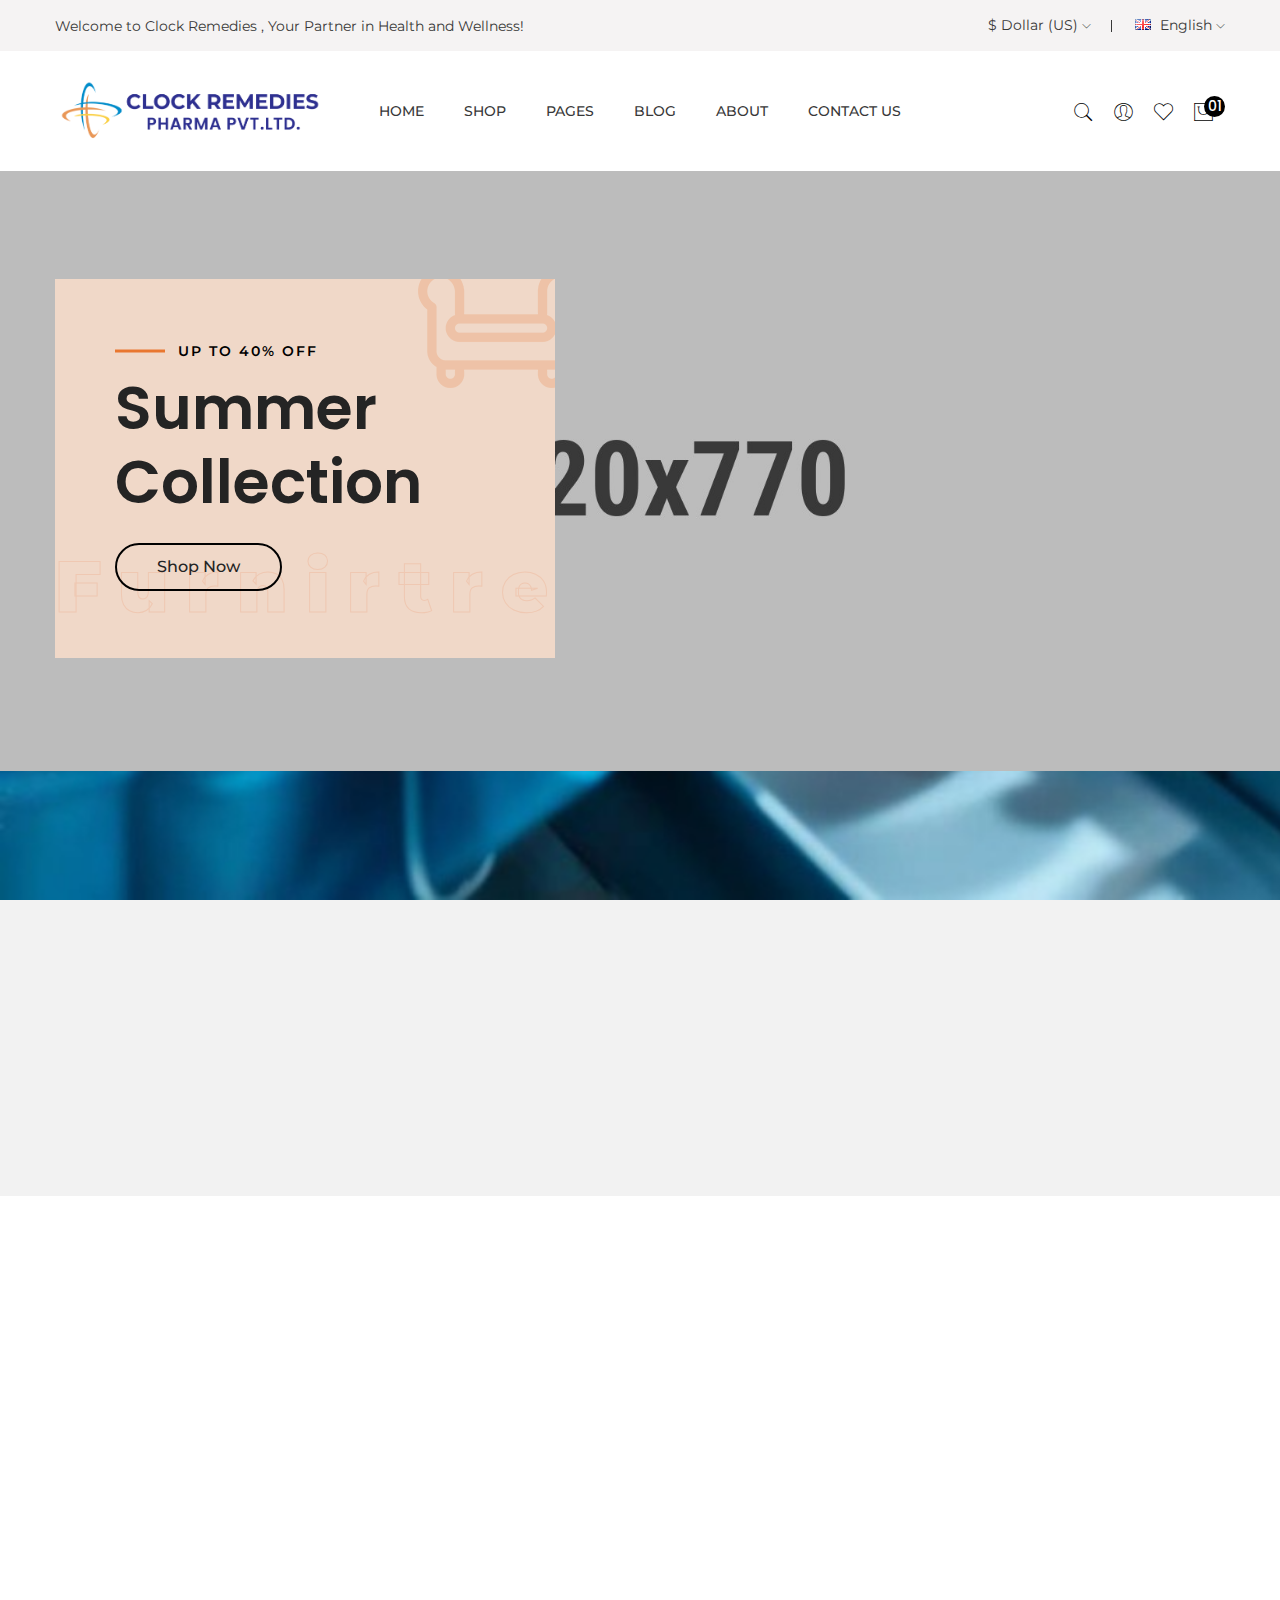
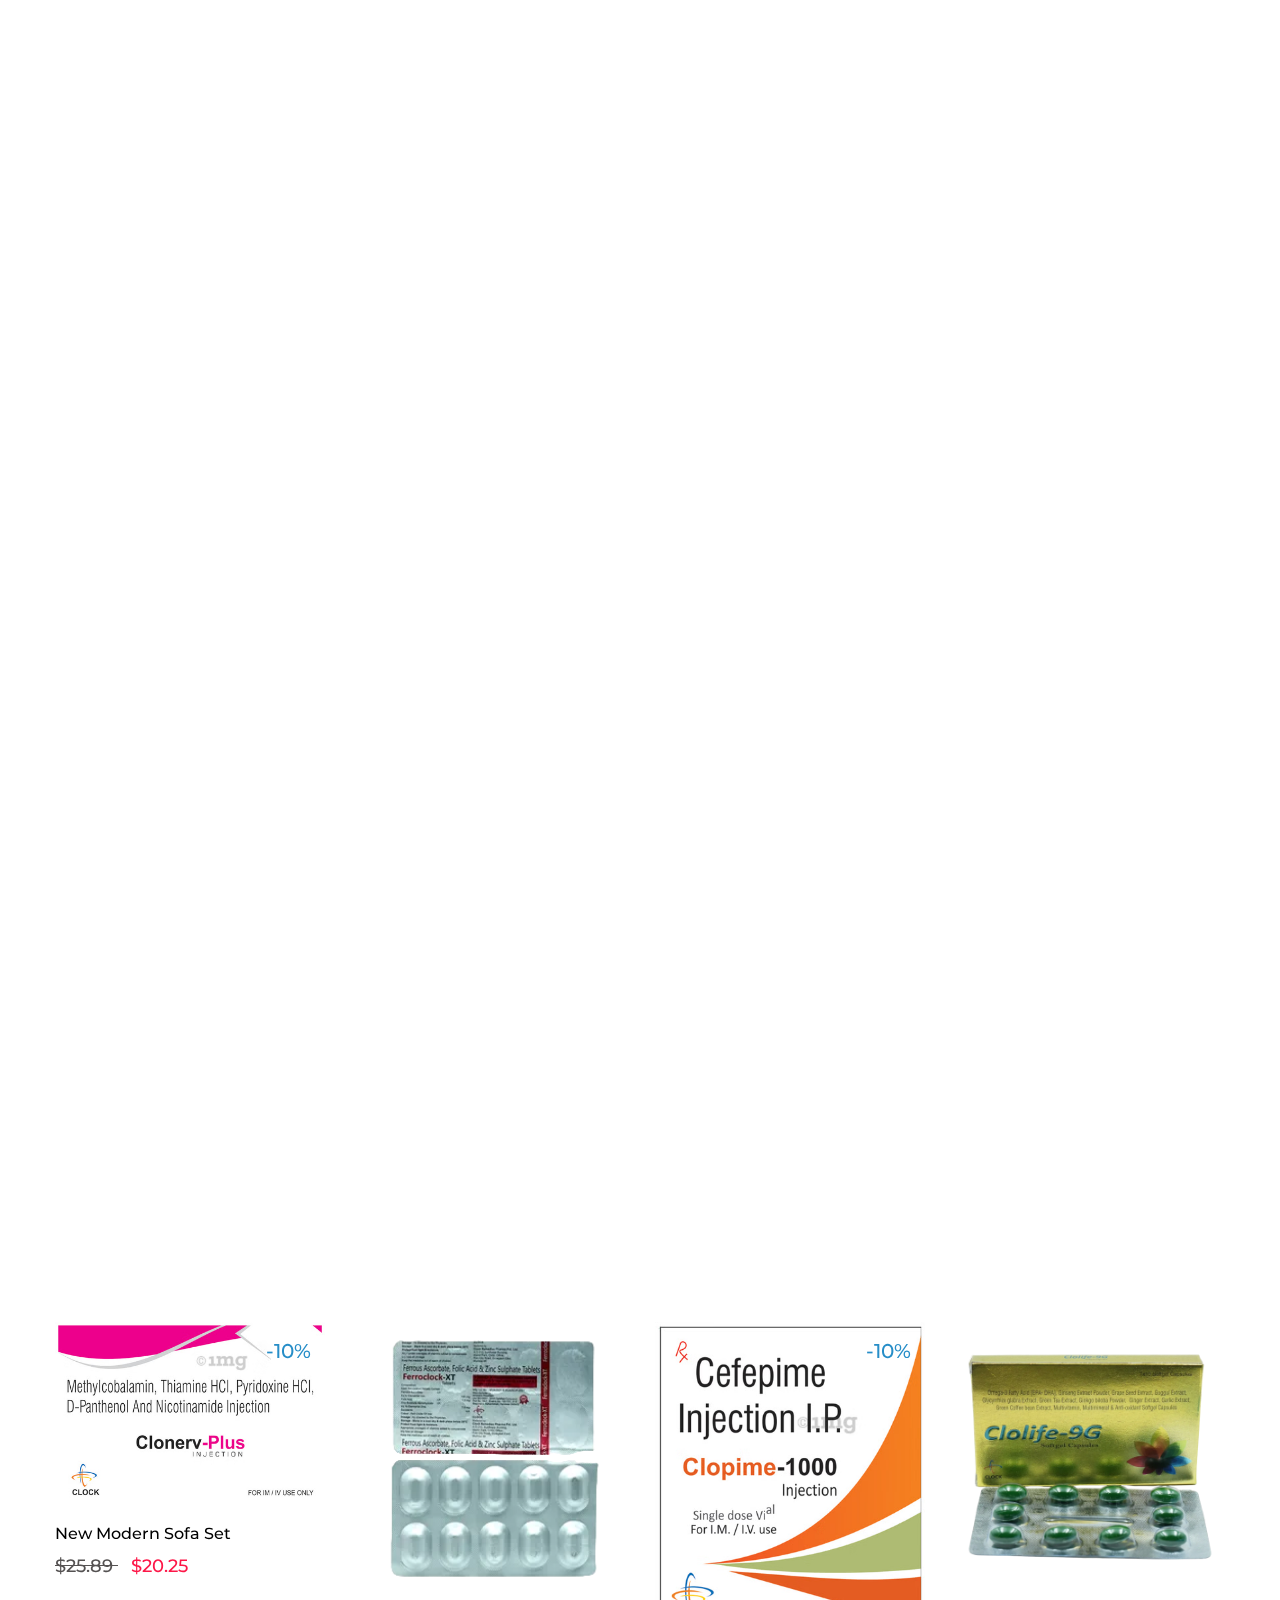
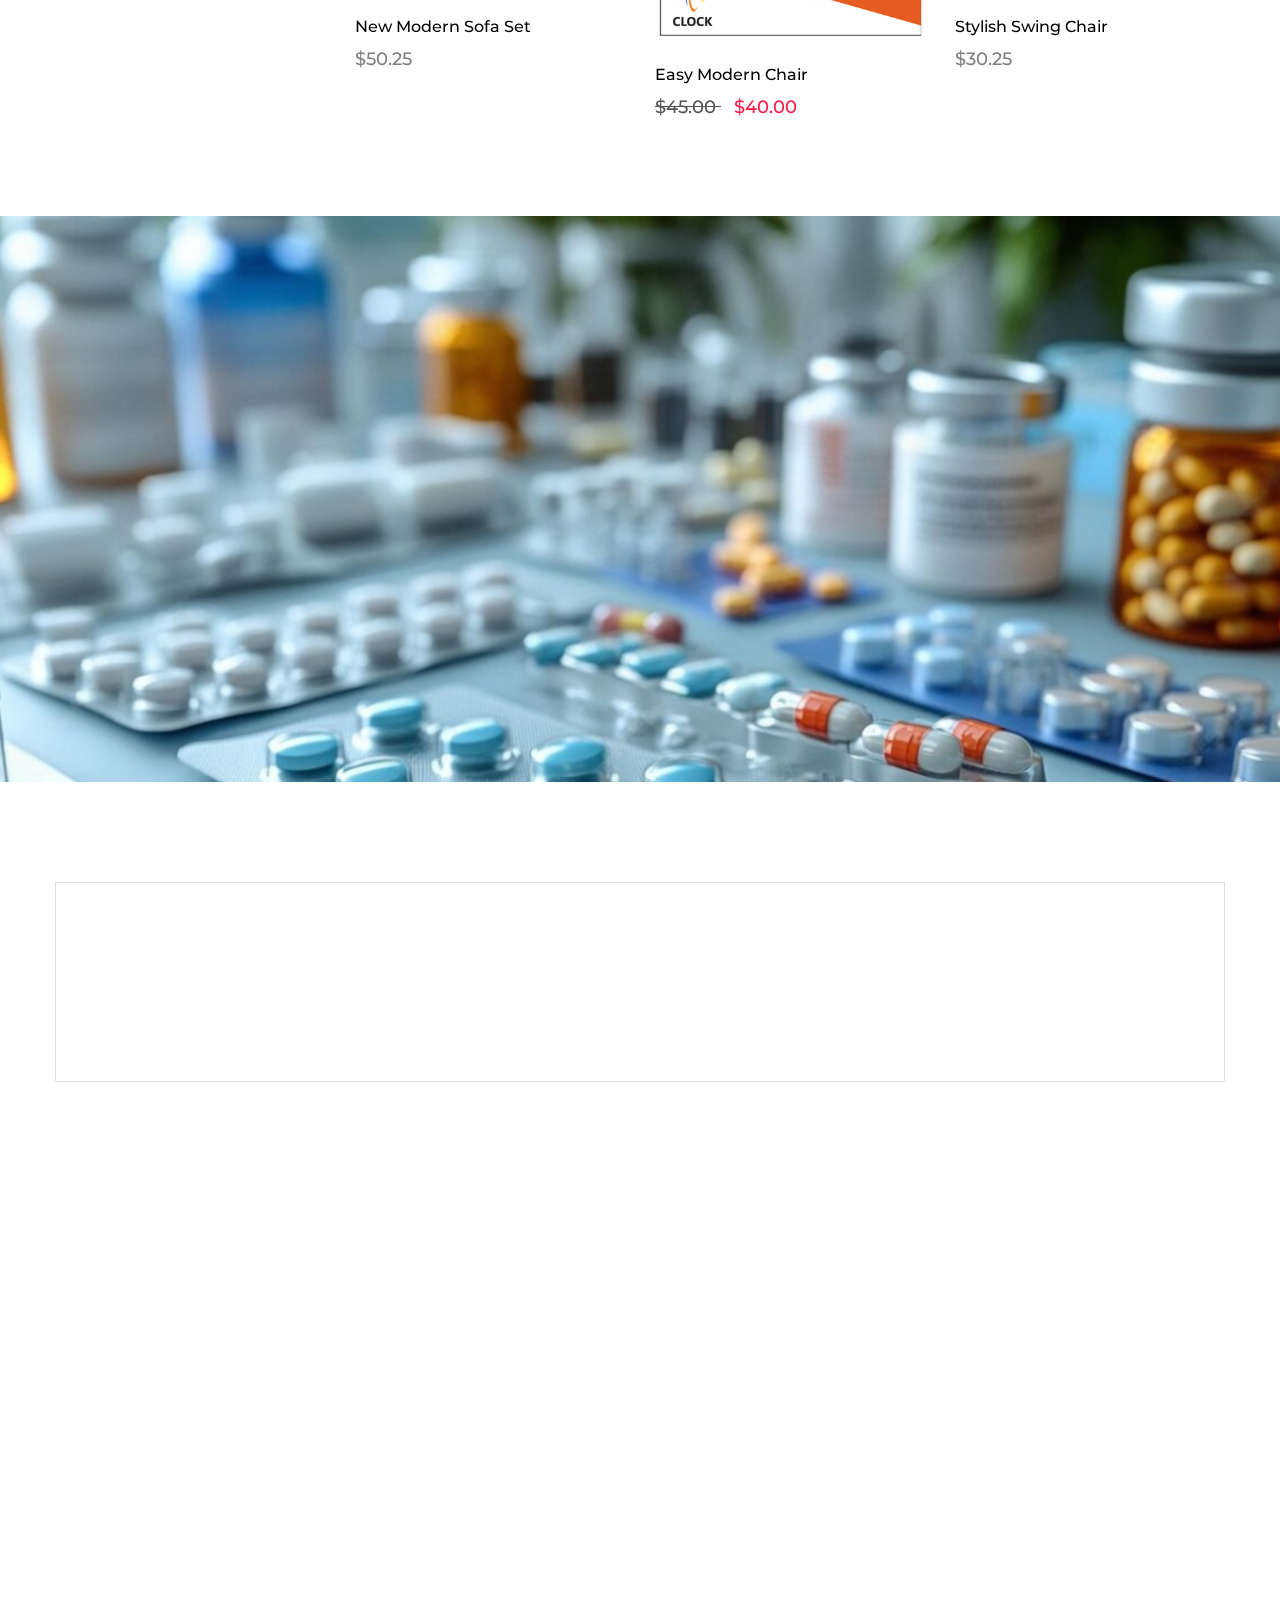
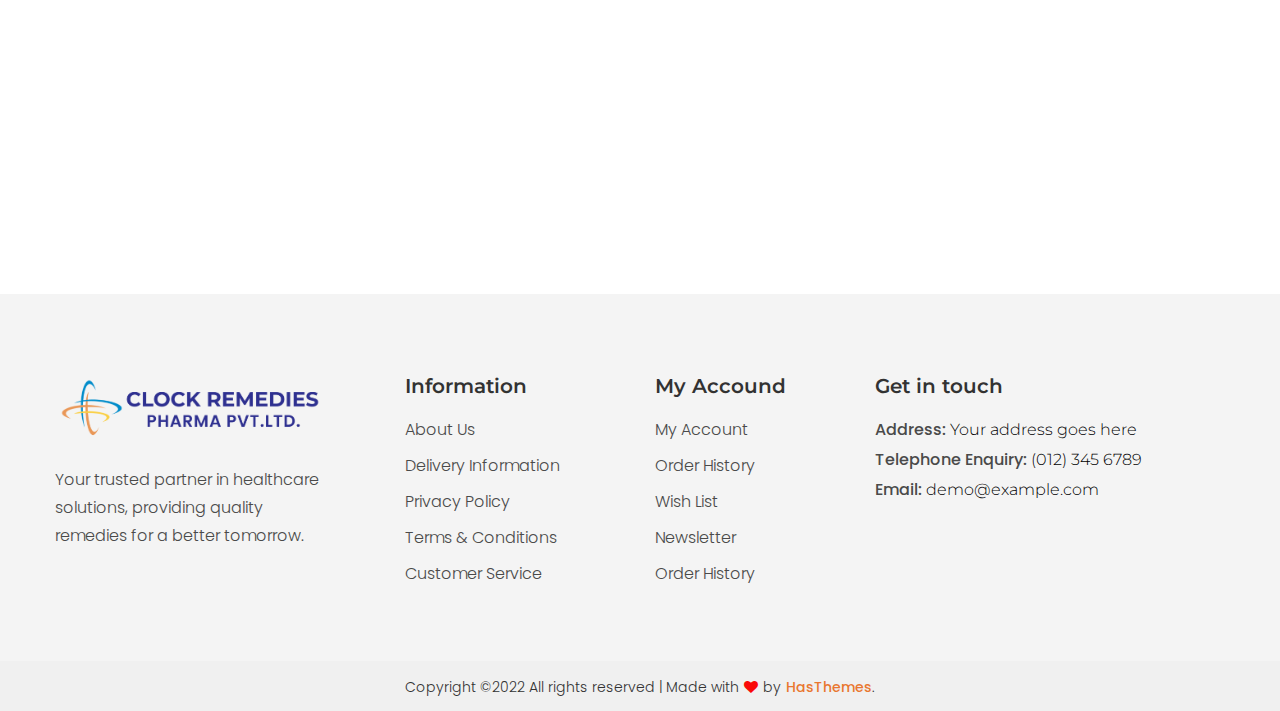
<file: index-2.html>
<!DOCTYPE html>
<html lang="zxx">

<head>
    <meta charset="utf-8">
    <meta http-equiv="x-ua-compatible" content="ie=edge">
    <title>Urdan - Minimal eCommerce HTML Template</title>
    <meta name="robots" content="noindex, follow" />
    <meta name="description" content="Urdan Minimal eCommerce Bootstrap 5 Template is a stunning eCommerce website template that is the best choice for any online store.">
    <meta name="viewport" content="width=device-width, initial-scale=1">
    <link rel="profile" href="https://gmpg.org/xfn/11">
    <link rel="canonical" href="https://htmldemo.hasthemes.com/urdan/index.html" />

    <!-- Open Graph (OG) meta tags are snippets of code that control how URLs are displayed when shared on social media  -->
    <meta property="og:locale" content="en_US" />
    <meta property="og:type" content="website" />
    <meta property="og:title" content="Urdan - Minimal eCommerce HTML Template" />
    <meta property="og:url" content="https://htmldemo.hasthemes.com/urdan/index.html" />
    <meta property="og:site_name" content="Urdan - Minimal eCommerce HTML Template" />
    <!-- For the og:image content, replace the # with a link of an image -->
    <meta property="og:image" content="#" />
    <meta property="og:description" content="Urdan Minimal eCommerce Bootstrap 5 Template is a stunning eCommerce website template that is the best choice for any online store." />
    <!-- Add site Favicon -->
    <link rel="icon" href="assets/images/favicon/cropped-favicon-32x32.png" sizes="32x32" />
    <link rel="icon" href="assets/images/favicon/cropped-favicon-192x192.png" sizes="192x192" />
    <link rel="apple-touch-icon" href="assets/images/favicon/cropped-favicon-180x180.png" />
    <meta name="msapplication-TileImage" content="assets/images/favicon/cropped-favicon-270x270.png" />

    <!-- All CSS is here
	============================================ -->
    <link rel="stylesheet" href="assets/css/vendor/bootstrap.min.css" />
    <link rel="stylesheet" href="assets/css/vendor/pe-icon-7-stroke.css" />
    <link rel="stylesheet" href="assets/css/vendor/themify-icons.css" />
    <link rel="stylesheet" href="assets/css/vendor/font-awesome.min.css" />
    <link rel="stylesheet" href="assets/css/plugins/animate.css" />
    <link rel="stylesheet" href="assets/css/plugins/aos.css" />
    <link rel="stylesheet" href="assets/css/plugins/magnific-popup.css" />
    <link rel="stylesheet" href="assets/css/plugins/swiper.min.css" />
    <link rel="stylesheet" href="assets/css/plugins/jquery-ui.css" />
    <link rel="stylesheet" href="assets/css/plugins/nice-select.css" />
    <link rel="stylesheet" href="assets/css/plugins/select2.min.css" />
    <link rel="stylesheet" href="assets/css/plugins/easyzoom.css" />
    <link rel="stylesheet" href="assets/css/plugins/slinky.css" />
    <link rel="stylesheet" href="assets/css/style.css" />
</head>




<body>
    <div class="main-wrapper main-wrapper-2">
        <header class="header-area header-responsive-padding header-height-1">
            <div class="header-top d-none d-lg-block bg-gray">
                <div class="container">
                    <div class="row align-items-center">
                        <div class="col-lg-6 col-6">
                            <div class="welcome-text">
                                <p>Welcome to Clock Remedies , Your Partner in Health and Wellness! </p>
                            </div>
                        </div>
                        <div class="col-lg-6 col-6">
                            <div class="language-currency-wrap">
                                <div class="currency-wrap border-style">
                                    <a class="currency-active" href="#">$ Dollar (US) <i class=" ti-angle-down "></i></a>
                                    <div class="currency-dropdown">
                                        <ul>
                                            <li><a href="#">Taka (BDT) </a></li>
                                            <li><a href="#">Riyal (SAR) </a></li>
                                            <li><a href="#">Rupee (INR) </a></li>
                                        </ul>
                                    </div>
                                </div>
                                <div class="language-wrap">
                                    <a class="language-active" href="#"><img src="assets/images/icon-img/flag.png" alt=""> English <i class=" ti-angle-down "></i></a>
                                    <div class="language-dropdown">
                                        <ul>
                                            <li><a href="#"><img src="assets/images/icon-img/flag.png" alt="">English </a></li>
                                            <li><a href="#"><img src="assets/images/icon-img/spanish.png" alt="">Spanish</a></li>
                                            <li><a href="#"><img src="assets/images/icon-img/arabic.png" alt="">Arabic </a></li>
                                        </ul>
                                    </div>
                                </div>
                            </div>
                        </div>
                    </div>
                </div>
            </div>
            <div class="header-bottom sticky-bar">
                <div class="container">
                    <div class="row align-items-center">
                        <div class="col-lg-3 col-md-6 col-6">
                            <div class="logo">
                                <a href="index.html"><img src="assets/images/logo/logo.png" alt="logo"></a>
                            </div>
                        </div>
                        <div class="col-lg-6 d-none d-lg-block">
                            <div class="main-menu text-center">
                                <nav>
                                    <ul>
                                        <li><a href="index.html">HOME</a>
                                            <ul class="sub-menu-style">
                                                <li><a href="index.html">Home version 1 </a></li>
                                                <li><a href="index-2.html">Home version 2</a></li>
                                                <li><a href="index-3.html">Home version 3</a></li>
                                                <li><a href="index-4.html">Home version 4</a></li>
                                                <li><a href="index-5.html">Home version 5</a></li>
                                                <li><a href="index-6.html">Home version 6</a></li>
                                                <li><a href="index-7.html">Home version 7</a></li>
                                                <li><a href="index-8.html">Home version 8</a></li>
                                            </ul>
                                        </li>
                                        <li><a href="shop.html">SHOP</a>
                                            <ul class="mega-menu-style mega-menu-mrg-1">
                                                <li>
                                                    <ul>
                                                        <li>
                                                            <a class="dropdown-title" href="#">Shop Layout</a>
                                                            <ul>
                                                                <li><a href="shop.html">standard style</a></li>
                                                                <li><a href="shop-sidebar.html">shop grid sidebar</a></li>
                                                                <li><a href="shop-list.html">shop list style</a></li>
                                                                <li><a href="shop-list-sidebar.html">shop list sidebar</a></li>
                                                                <li><a href="shop-right-sidebar.html">shop right sidebar</a></li>
                                                                <li><a href="shop-location.html">store location</a></li>
                                                            </ul>
                                                        </li>
                                                        <li>
                                                            <a class="dropdown-title" href="#">Products Layout</a>
                                                            <ul>
                                                                <li><a href="product-details.html">tab style 1</a></li>
                                                                <li><a href="product-details-2.html">tab style 2</a></li>
                                                                <li><a href="product-details-gallery.html">gallery style </a></li>
                                                                <li><a href="product-details-affiliate.html">affiliate style</a></li>
                                                                <li><a href="product-details-group.html">group style</a></li>
                                                                <li><a href="product-details-fixed-img.html">fixed image style </a></li>
                                                            </ul>
                                                        </li>
                                                        <li>
                                                            <a href="shop.html"><img src="assets/images/banner/menu.png" alt=""></a>
                                                        </li>
                                                    </ul>
                                                </li>
                                            </ul>
                                        </li>
                                        <li><a href="#">PAGES</a>
                                            <ul class="sub-menu-style">
                                                <li><a href="about-us.html">about us </a></li>
                                                <li><a href="cart.html">cart page</a></li>
                                                <li><a href="checkout.html">checkout </a></li>
                                                <li><a href="my-account.html">my account</a></li>
                                                <li><a href="wishlist.html">wishlist </a></li>
                                                <li><a href="compare.html">compare </a></li>
                                                <li><a href="contact-us.html">contact us </a></li>
                                                <li><a href="login-register.html">login / register </a></li>
                                            </ul>
                                        </li>
                                        <li><a href="blog.html">BLOG</a>
                                            <ul class="sub-menu-style">
                                                <li><a href="blog.html">blog standard </a></li>
                                                <li><a href="blog-sidebar.html">blog sidebar</a></li>
                                                <li><a href="blog-details.html">blog details</a></li>
                                            </ul>
                                        </li>
                                        <li><a href="about-us.html">ABOUT</a></li>
                                        <li><a href="contact-us.html">CONTACT US</a></li>
                                    </ul>
                                </nav>
                            </div>
                        </div>
                        <div class="col-lg-3 col-md-6 col-6">
                            <div class="header-action-wrap">
                                <div class="header-action-style header-search-1">
                                    <a class="search-toggle" href="#">
                                        <i class="pe-7s-search s-open"></i>
                                        <i class="pe-7s-close s-close"></i>
                                    </a>
                                    <div class="search-wrap-1">
                                        <form action="#">
                                            <input placeholder="Search products…" type="text">
                                            <button class="button-search"><i class="pe-7s-search"></i></button>
                                        </form>
                                    </div>
                                </div>
                                <div class="header-action-style">
                                    <a title="Login Register" href="login-register.html"><i class="pe-7s-user"></i></a>
                                </div>
                                <div class="header-action-style">
                                    <a title="Wishlist" href="wishlist.html"><i class="pe-7s-like"></i></a>
                                </div>
                                <div class="header-action-style header-action-cart">
                                    <a class="cart-active" href="#"><i class="pe-7s-shopbag"></i>
                                        <span class="product-count bg-black">01</span>
                                    </a>
                                </div>
                                <div class="header-action-style d-block d-lg-none">
                                    <a class="mobile-menu-active-button" href="#"><i class="pe-7s-menu"></i></a>
                                </div>
                            </div>
                        </div>
                    </div>
                </div>
            </div>
        </header>
        <!-- mini cart start -->
        <div class="sidebar-cart-active">
            <div class="sidebar-cart-all">
                <a class="cart-close" href="#"><i class="pe-7s-close"></i></a>
                <div class="cart-content">
                    <h3>Shopping Cart</h3>
                    <ul>
                        <li>
                            <div class="cart-img">
                                <a href="#"><img src="assets/images/cart/cart-1.jpg" alt=""></a>
                            </div>
                            <div class="cart-title">
                                <h4><a href="#">Stylish Swing Chair</a></h4>
                                <span> 1 × $49.00	</span>
                            </div>
                            <div class="cart-delete">
                                <a href="#">×</a>
                            </div>
                        </li>
                        <li>
                            <div class="cart-img">
                                <a href="#"><img src="assets/images/cart/cart-2.jpg" alt=""></a>
                            </div>
                            <div class="cart-title">
                                <h4><a href="#">Modern Chairs</a></h4>
                                <span> 1 × $49.00	</span>
                            </div>
                            <div class="cart-delete">
                                <a href="#">×</a>
                            </div>
                        </li>
                    </ul>
                    <div class="cart-total">
                        <h4>Subtotal: <span>$170.00</span></h4>
                    </div>
                    <div class="cart-btn btn-hover">
                        <a class="theme-color" href="cart.html">view cart</a>
                    </div>
                    <div class="checkout-btn btn-hover">
                        <a class="theme-color" href="checkout.html">checkout</a>
                    </div>
                </div>
            </div>
        </div>
        <div class="slider-area">
            <div class="slider-active swiper-container">
                <div class="swiper-wrapper">
                    <div class="swiper-slide">
                        <div class="intro-section slider-height-1 slider-content-center bg-img single-animation-wrap slider-bg-color-2" style="background-image:url(assets/images/slider/slider-bg-2.jpg)">
                            <div class="container">
                                <div class="row">
                                    <div class="col-12 hm2-slider-animation">
                                        <div class="slider-content-2 slider-content-2-wrap slider-animated-2">
                                            <h3 class="animated">Up To 40% Off</h3>
                                            <h1 class="animated">Summer <br>Collection</h1>
                                            <div class="slider-btn-2 btn-hover">
                                                <a href="product-details.html" class="btn hover-border-radius theme-color animated">
                                                    Shop Now
                                                </a>
                                            </div>
                                            <h2 class="animated">Furnirtre</h2>
                                            <img class="animated" src="assets/images/icon-img/chair.png" alt="">
                                        </div>
                                    </div>
                                </div>
                            </div>
                        </div>
                    </div>
                    <div class="swiper-slide">
                        <div class="intro-section slider-height-1 slider-content-center bg-img single-animation-wrap slider-bg-color-2" style="background-image:url(assets/images/slider/slider-bg-2-2.jpg)">
                            <div class="container">
                                <div class="row">
                                    <div class="col-12 hm2-slider-animation">
                                        <div class="slider-content-2 slider-content-2-wrap slider-animated-2">
                                            <h3 class="animated">Up To 40% Off</h3>
                                            <h1 class="animated">Summer <br>Collection</h1>
                                            <div class="slider-btn-2 btn-hover">
                                                <a href="product-details.html" class="btn hover-border-radius theme-color animated">
                                                    Shop Now
                                                </a>
                                            </div>
                                            <h2 class="animated">Furnirtre</h2>
                                            <img class="animated" src="assets/images/icon-img/chair.png" alt="">
                                        </div>
                                    </div>
                                </div>
                            </div>
                        </div>
                    </div>
                    <div class="home-slider-prev2 main-slider-nav2"><i class="fa fa-angle-left"></i></div>
                    <div class="home-slider-next2 main-slider-nav2"><i class="fa fa-angle-right"></i></div>
                </div>
            </div>
        </div>
        <div class="category-area bg-gray-4 pt-95 pb-100">
            <div class="container">
                <div class="section-title-2 st-border-center text-center mb-75" data-aos="fade-up" data-aos-delay="200">
                    <h2>Products Category</h2>
                </div>
                <div class="category-slider-active-2 swiper-container">
                    <div class="swiper-wrapper">
                        <div class="swiper-slide">
                            <div class="single-category-wrap-2 text-center" data-aos="fade-up" data-aos-delay="200">
                                <div class="category-img-2">
                                    <a href="shop.html">
                                        <img class="category-normal-img" src="assets/images/category/category-6-black.png" alt="">
                                        <img class="category-hover-img" src="assets/images/category/category-hover-6.png" alt="icon">
                                    </a>
                                </div>
                                <div class="category-content-2 category-content-2-black">
                                    <h4><a href="shop.html">Wooden Sat</a></h4>
                                </div>
                            </div>
                        </div>
                        <div class="swiper-slide">
                            <div class="single-category-wrap-2 text-center" data-aos="fade-up" data-aos-delay="400">
                                <div class="category-img-2">
                                    <a href="shop.html">
                                        <img class="category-normal-img" src="assets/images/category/category-7-black.png" alt="">
                                        <img class="category-hover-img" src="assets/images/category/category-hover-7.png" alt="icon">
                                    </a>
                                </div>
                                <div class="category-content-2 category-content-2-black">
                                    <h4><a href="shop.html">Office Cabin</a></h4>
                                </div>
                            </div>
                        </div>
                        <div class="swiper-slide">
                            <div class="single-category-wrap-2 text-center" data-aos="fade-up" data-aos-delay="600">
                                <div class="category-img-2">
                                    <a href="shop.html">
                                        <img class="category-normal-img" src="assets/images/category/category-8-black.png" alt="">
                                        <img class="category-hover-img" src="assets/images/category/category-hover-8.png" alt="icon">
                                    </a>
                                </div>
                                <div class="category-content-2 category-content-2-black">
                                    <h4><a href="shop.html">Bedroom Light</a></h4>
                                </div>
                            </div>
                        </div>
                        <div class="swiper-slide">
                            <div class="single-category-wrap-2 text-center" data-aos="fade-up" data-aos-delay="800">
                                <div class="category-img-2">
                                    <a href="shop.html">
                                        <img class="category-normal-img" src="assets/images/category/category-9-black.png" alt="">
                                        <img class="category-hover-img" src="assets/images/category/category-hover-9.png" alt="icon">
                                    </a>
                                </div>
                                <div class="category-content-2 category-content-2-black">
                                    <h4><a href="shop.html">Bathroom Kit</a></h4>
                                </div>
                            </div>
                        </div>
                        <div class="swiper-slide">
                            <div class="single-category-wrap-2 text-center" data-aos="fade-up" data-aos-delay="1000">
                                <div class="category-img-2">
                                    <a href="shop.html">
                                        <img class="category-normal-img" src="assets/images/category/category-10-black.png" alt="">
                                        <img class="category-hover-img" src="assets/images/category/category-hover-10.png" alt="icon">
                                    </a>
                                </div>
                                <div class="category-content-2 category-content-2-black">
                                    <h4><a href="shop.html">Kitchen Kit</a></h4>
                                </div>
                            </div>
                        </div>
                        <div class="swiper-slide">
                            <div class="single-category-wrap-2 text-center">
                                <div class="category-img-2">
                                    <a href="#">
                                        <img class="category-normal-img" src="assets/images/category/category-11-black.png" alt="">
                                        <img class="category-hover-img" src="assets/images/category/category-hover-11.png" alt="icon">
                                    </a>
                                </div>
                                <div class="category-content-2 category-content-2-black">
                                    <h4><a href="#">Computer Table</a></h4>
                                </div>
                            </div>
                        </div>
                        <div class="swiper-slide">
                            <div class="single-category-wrap-2 text-center">
                                <div class="category-img-2">
                                    <a href="#">
                                        <img class="category-normal-img" src="assets/images/category/category-7-black.png" alt="">
                                        <img class="category-hover-img" src="assets/images/category/category-hover-7.png" alt="icon">
                                    </a>
                                </div>
                                <div class="category-content-2 category-content-2-black">
                                    <h4><a href="#">Office Cabin</a></h4>
                                </div>
                            </div>
                        </div>
                    </div>
                </div>
            </div>
        </div>
        <div class="product-area pt-95 pb-60">
            <div class="container">
                <div class="section-title-tab-wrap mb-75" data-aos="fade-up" data-aos-delay="200">
                    <div class="section-title-2">
                        <h2>Hot Products</h2>
                    </div>
                    <div class="tab-style-1 nav">
                        <a class="active" href="#pro-1" data-bs-toggle="tab">New Arrivals </a>
                        <a href="#pro-2" data-bs-toggle="tab" class=""> Best Sellers </a>
                        <a href="#pro-3" data-bs-toggle="tab" class=""> Sale Items </a>
                    </div>
                </div>
                <div class="tab-content jump">
                    <div id="pro-1" class="tab-pane active">
                        <div class="row">
                            <div class="col-lg-3 col-md-4 col-sm-6 col-12">
                                <div class="product-wrap mb-35" data-aos="fade-up" data-aos-delay="200">
                                    <div class="product-img img-zoom mb-25">
                                        <a href="product-details.html">
                                            <img src="assets/images/product/product-5.png" alt="">
                                        </a>
                                        <div class="product-badge badge-top badge-right badge-pink">
                                            <span>-10%</span>
                                        </div>
                                        <div class="product-action-wrap">
                                            <button class="product-action-btn-1" title="Wishlist"><i class="pe-7s-like"></i></button>
                                            <button class="product-action-btn-1" title="Quick View" data-bs-toggle="modal" data-bs-target="#exampleModal">
                                                <i class="pe-7s-look"></i>
                                            </button>
                                        </div>
                                        <div class="product-action-2-wrap">
                                            <button class="product-action-btn-2" title="Add To Cart"><i class="pe-7s-cart"></i> Add to cart</button>
                                        </div>
                                    </div>
                                    <div class="product-content">
                                        <h3><a href="product-details.html">Interior moderno render</a></h3>
                                        <div class="product-price">
                                            <span class="old-price">$25.89 </span>
                                            <span class="new-price">$20.25 </span>
                                        </div>
                                    </div>
                                </div>
                            </div>
                            <div class="col-lg-3 col-md-4 col-sm-6 col-12">
                                <div class="product-wrap mb-35" data-aos="fade-up" data-aos-delay="400">
                                    <div class="product-img img-zoom mb-25">
                                        <a href="product-details.html">
                                            <img src="assets/images/product/product-6.png" alt="">
                                        </a>
                                        <div class="product-action-wrap">
                                            <button class="product-action-btn-1" title="Wishlist"><i class="pe-7s-like"></i></button>
                                            <button class="product-action-btn-1" title="Quick View" data-bs-toggle="modal" data-bs-target="#exampleModal">
                                                <i class="pe-7s-look"></i>
                                            </button>
                                        </div>
                                        <div class="product-action-2-wrap">
                                            <button class="product-action-btn-2" title="Add To Cart"><i class="pe-7s-cart"></i> Add to cart</button>
                                        </div>
                                    </div>
                                    <div class="product-content">
                                        <h3><a href="product-details.html">Stylish Dining Chair</a></h3>
                                        <div class="product-price">
                                            <span>$50.25 </span>
                                        </div>
                                    </div>
                                </div>
                            </div>
                            <div class="col-lg-3 col-md-4 col-sm-6 col-12">
                                <div class="product-wrap mb-35" data-aos="fade-up" data-aos-delay="600">
                                    <div class="product-img img-zoom mb-25">
                                        <a href="product-details.html">
                                            <img src="assets/images/product/product-7.png" alt="">
                                        </a>
                                        <div class="product-badge badge-top badge-right badge-pink">
                                            <span>-10%</span>
                                        </div>
                                        <div class="product-action-wrap">
                                            <button class="product-action-btn-1" title="Wishlist"><i class="pe-7s-like"></i></button>
                                            <button class="product-action-btn-1" title="Quick View" data-bs-toggle="modal" data-bs-target="#exampleModal">
                                                <i class="pe-7s-look"></i>
                                            </button>
                                        </div>
                                        <div class="product-action-2-wrap">
                                            <button class="product-action-btn-2" title="Add To Cart"><i class="pe-7s-cart"></i> Add to cart</button>
                                        </div>
                                    </div>
                                    <div class="product-content">
                                        <h3><a href="product-details.html">Round Standard Chair</a></h3>
                                        <div class="product-price">
                                            <span class="old-price">$45.00 </span>
                                            <span class="new-price">$40.00 </span>
                                        </div>
                                    </div>
                                </div>
                            </div>
                            <div class="col-lg-3 col-md-4 col-sm-6 col-12">
                                <div class="product-wrap mb-35" data-aos="fade-up" data-aos-delay="800">
                                    <div class="product-img img-zoom mb-25">
                                        <a href="product-details.html">
                                            <img src="assets/images/product/product-4.png" alt="">
                                        </a>
                                        <div class="product-action-wrap">
                                            <button class="product-action-btn-1" title="Wishlist"><i class="pe-7s-like"></i></button>
                                            <button class="product-action-btn-1" title="Quick View" data-bs-toggle="modal" data-bs-target="#exampleModal">
                                                <i class="pe-7s-look"></i>
                                            </button>
                                        </div>
                                        <div class="product-action-2-wrap">
                                            <button class="product-action-btn-2" title="Add To Cart"><i class="pe-7s-cart"></i> Add to cart</button>
                                        </div>
                                    </div>
                                    <div class="product-content">
                                        <h3><a href="product-details.html">Stylish Swing Chair</a></h3>
                                        <div class="product-price">
                                            <span>$30.25 </span>
                                        </div>
                                    </div>
                                </div>
                            </div>
                            <div class="col-lg-3 col-md-4 col-sm-6 col-12">
                                <div class="product-wrap mb-35" data-aos="fade-up" data-aos-delay="200">
                                    <div class="product-img img-zoom mb-25">
                                        <a href="product-details.html">
                                            <img src="assets/images/product/product-8.png" alt="">
                                        </a>
                                        <div class="product-badge badge-top badge-right badge-pink">
                                            <span>-10%</span>
                                        </div>
                                        <div class="product-action-wrap">
                                            <button class="product-action-btn-1" title="Wishlist"><i class="pe-7s-like"></i></button>
                                            <button class="product-action-btn-1" title="Quick View" data-bs-toggle="modal" data-bs-target="#exampleModal">
                                                <i class="pe-7s-look"></i>
                                            </button>
                                        </div>
                                        <div class="product-action-2-wrap">
                                            <button class="product-action-btn-2" title="Add To Cart"><i class="pe-7s-cart"></i> Add to cart</button>
                                        </div>
                                    </div>
                                    <div class="product-content">
                                        <h3><a href="product-details.html">Modern Swivel Chair</a></h3>
                                        <div class="product-price">
                                            <span class="old-price">$25.89 </span>
                                            <span class="new-price">$20.25 </span>
                                        </div>
                                    </div>
                                </div>
                            </div>
                            <div class="col-lg-3 col-md-4 col-sm-6 col-12">
                                <div class="product-wrap mb-35" data-aos="fade-up" data-aos-delay="400">
                                    <div class="product-img img-zoom mb-25">
                                        <a href="product-details.html">
                                            <img src="assets/images/product/product-2.png" alt="">
                                        </a>
                                        <div class="product-action-wrap">
                                            <button class="product-action-btn-1" title="Wishlist"><i class="pe-7s-like"></i></button>
                                            <button class="product-action-btn-1" title="Quick View" data-bs-toggle="modal" data-bs-target="#exampleModal">
                                                <i class="pe-7s-look"></i>
                                            </button>
                                        </div>
                                        <div class="product-action-2-wrap">
                                            <button class="product-action-btn-2" title="Add To Cart"><i class="pe-7s-cart"></i> Add to cart</button>
                                        </div>
                                    </div>
                                    <div class="product-content">
                                        <h3><a href="product-details.html">New Modern Sofa Set</a></h3>
                                        <div class="product-price">
                                            <span>$50.25 </span>
                                        </div>
                                    </div>
                                </div>
                            </div>
                            <div class="col-lg-3 col-md-4 col-sm-6 col-12">
                                <div class="product-wrap mb-35" data-aos="fade-up" data-aos-delay="600">
                                    <div class="product-img img-zoom mb-25">
                                        <a href="product-details.html">
                                            <img src="assets/images/product/product-3.png" alt="">
                                        </a>
                                        <div class="product-badge badge-top badge-right badge-pink">
                                            <span>-10%</span>
                                        </div>
                                        <div class="product-action-wrap">
                                            <button class="product-action-btn-1" title="Wishlist"><i class="pe-7s-like"></i></button>
                                            <button class="product-action-btn-1" title="Quick View" data-bs-toggle="modal" data-bs-target="#exampleModal">
                                                <i class="pe-7s-look"></i>
                                            </button>
                                        </div>
                                        <div class="product-action-2-wrap">
                                            <button class="product-action-btn-2" title="Add To Cart"><i class="pe-7s-cart"></i> Add to cart</button>
                                        </div>
                                    </div>
                                    <div class="product-content">
                                        <h3><a href="product-details.html">Easy Modern Chair</a></h3>
                                        <div class="product-price">
                                            <span class="old-price">$45.00 </span>
                                            <span class="new-price">$40.00 </span>
                                        </div>
                                    </div>
                                </div>
                            </div>
                            <div class="col-lg-3 col-md-4 col-sm-6 col-12">
                                <div class="product-wrap mb-35" data-aos="fade-up" data-aos-delay="800">
                                    <div class="product-img img-zoom mb-25">
                                        <a href="product-details.html">
                                            <img src="assets/images/product/product-9.png" alt="">
                                        </a>
                                        <div class="product-action-wrap">
                                            <button class="product-action-btn-1" title="Wishlist"><i class="pe-7s-like"></i></button>
                                            <button class="product-action-btn-1" title="Quick View" data-bs-toggle="modal" data-bs-target="#exampleModal">
                                                <i class="pe-7s-look"></i>
                                            </button>
                                        </div>
                                        <div class="product-action-2-wrap">
                                            <button class="product-action-btn-2" title="Add To Cart"><i class="pe-7s-cart"></i> Add to cart</button>
                                        </div>
                                    </div>
                                    <div class="product-content">
                                        <h3><a href="product-details.html">Modern Lounge Chairs</a></h3>
                                        <div class="product-price">
                                            <span>$30.25 </span>
                                        </div>
                                    </div>
                                </div>
                            </div>
                        </div>
                    </div>
                    <div id="pro-2" class="tab-pane">
                        <div class="row">
                            <div class="col-lg-3 col-md-4 col-sm-6 col-12">
                                <div class="product-wrap mb-35">
                                    <div class="product-img img-zoom mb-25">
                                        <a href="product-details.html">
                                            <img src="assets/images/product/product-9.png" alt="">
                                        </a>
                                        <div class="product-badge badge-top badge-right badge-pink">
                                            <span>-10%</span>
                                        </div>
                                        <div class="product-action-wrap">
                                            <button class="product-action-btn-1" title="Wishlist"><i class="pe-7s-like"></i></button>
                                            <button class="product-action-btn-1" title="Quick View" data-bs-toggle="modal" data-bs-target="#exampleModal">
                                                <i class="pe-7s-look"></i>
                                            </button>
                                        </div>
                                        <div class="product-action-2-wrap">
                                            <button class="product-action-btn-2" title="Add To Cart"><i class="pe-7s-cart"></i> Add to cart</button>
                                        </div>
                                    </div>
                                    <div class="product-content">
                                        <h3><a href="product-details.html">Modern Lounge Chairs</a></h3>
                                        <div class="product-price">
                                            <span class="old-price">$25.89 </span>
                                            <span class="new-price">$20.25 </span>
                                        </div>
                                    </div>
                                </div>
                            </div>
                            <div class="col-lg-3 col-md-4 col-sm-6 col-12">
                                <div class="product-wrap mb-35">
                                    <div class="product-img img-zoom mb-25">
                                        <a href="product-details.html">
                                            <img src="assets/images/product/product-8.png" alt="">
                                        </a>
                                        <div class="product-action-wrap">
                                            <button class="product-action-btn-1" title="Wishlist"><i class="pe-7s-like"></i></button>
                                            <button class="product-action-btn-1" title="Quick View" data-bs-toggle="modal" data-bs-target="#exampleModal">
                                                <i class="pe-7s-look"></i>
                                            </button>
                                        </div>
                                        <div class="product-action-2-wrap">
                                            <button class="product-action-btn-2" title="Add To Cart"><i class="pe-7s-cart"></i> Add to cart</button>
                                        </div>
                                    </div>
                                    <div class="product-content">
                                        <h3><a href="product-details.html">Modern Swivel Chair</a></h3>
                                        <div class="product-price">
                                            <span>$50.25 </span>
                                        </div>
                                    </div>
                                </div>
                            </div>
                            <div class="col-lg-3 col-md-4 col-sm-6 col-12">
                                <div class="product-wrap mb-35">
                                    <div class="product-img img-zoom mb-25">
                                        <a href="product-details.html">
                                            <img src="assets/images/product/product-6.png" alt="">
                                        </a>
                                        <div class="product-badge badge-top badge-right badge-pink">
                                            <span>-10%</span>
                                        </div>
                                        <div class="product-action-wrap">
                                            <button class="product-action-btn-1" title="Wishlist"><i class="pe-7s-like"></i></button>
                                            <button class="product-action-btn-1" title="Quick View" data-bs-toggle="modal" data-bs-target="#exampleModal">
                                                <i class="pe-7s-look"></i>
                                            </button>
                                        </div>
                                        <div class="product-action-2-wrap">
                                            <button class="product-action-btn-2" title="Add To Cart"><i class="pe-7s-cart"></i> Add to cart</button>
                                        </div>
                                    </div>
                                    <div class="product-content">
                                        <h3><a href="product-details.html">Stylish Dining Chair</a></h3>
                                        <div class="product-price">
                                            <span class="old-price">$45.00 </span>
                                            <span class="new-price">$40.00 </span>
                                        </div>
                                    </div>
                                </div>
                            </div>
                            <div class="col-lg-3 col-md-4 col-sm-6 col-12">
                                <div class="product-wrap mb-35">
                                    <div class="product-img img-zoom mb-25">
                                        <a href="product-details.html">
                                            <img src="assets/images/product/product-7.png" alt="">
                                        </a>
                                        <div class="product-action-wrap">
                                            <button class="product-action-btn-1" title="Wishlist"><i class="pe-7s-like"></i></button>
                                            <button class="product-action-btn-1" title="Quick View" data-bs-toggle="modal" data-bs-target="#exampleModal">
                                                <i class="pe-7s-look"></i>
                                            </button>
                                        </div>
                                        <div class="product-action-2-wrap">
                                            <button class="product-action-btn-2" title="Add To Cart"><i class="pe-7s-cart"></i> Add to cart</button>
                                        </div>
                                    </div>
                                    <div class="product-content">
                                        <h3><a href="product-details.html">Round Standard Chair</a></h3>
                                        <div class="product-price">
                                            <span>$30.25 </span>
                                        </div>
                                    </div>
                                </div>
                            </div>
                            <div class="col-lg-3 col-md-4 col-sm-6 col-12">
                                <div class="product-wrap mb-35">
                                    <div class="product-img img-zoom mb-25">
                                        <a href="product-details.html">
                                            <img src="assets/images/product/product-5.png" alt="">
                                        </a>
                                        <div class="product-badge badge-top badge-right badge-pink">
                                            <span>-10%</span>
                                        </div>
                                        <div class="product-action-wrap">
                                            <button class="product-action-btn-1" title="Wishlist"><i class="pe-7s-like"></i></button>
                                            <button class="product-action-btn-1" title="Quick View" data-bs-toggle="modal" data-bs-target="#exampleModal">
                                                <i class="pe-7s-look"></i>
                                            </button>
                                        </div>
                                        <div class="product-action-2-wrap">
                                            <button class="product-action-btn-2" title="Add To Cart"><i class="pe-7s-cart"></i> Add to cart</button>
                                        </div>
                                    </div>
                                    <div class="product-content">
                                        <h3><a href="product-details.html">Interior moderno render</a></h3>
                                        <div class="product-price">
                                            <span class="old-price">$25.89 </span>
                                            <span class="new-price">$20.25 </span>
                                        </div>
                                    </div>
                                </div>
                            </div>
                            <div class="col-lg-3 col-md-4 col-sm-6 col-12">
                                <div class="product-wrap mb-35">
                                    <div class="product-img img-zoom mb-25">
                                        <a href="product-details.html">
                                            <img src="assets/images/product/product-4.png" alt="">
                                        </a>
                                        <div class="product-action-wrap">
                                            <button class="product-action-btn-1" title="Wishlist"><i class="pe-7s-like"></i></button>
                                            <button class="product-action-btn-1" title="Quick View" data-bs-toggle="modal" data-bs-target="#exampleModal">
                                                <i class="pe-7s-look"></i>
                                            </button>
                                        </div>
                                        <div class="product-action-2-wrap">
                                            <button class="product-action-btn-2" title="Add To Cart"><i class="pe-7s-cart"></i> Add to cart</button>
                                        </div>
                                    </div>
                                    <div class="product-content">
                                        <h3><a href="product-details.html">Stylish Swing Chair</a></h3>
                                        <div class="product-price">
                                            <span>$50.25 </span>
                                        </div>
                                    </div>
                                </div>
                            </div>
                            <div class="col-lg-3 col-md-4 col-sm-6 col-12">
                                <div class="product-wrap mb-35">
                                    <div class="product-img img-zoom mb-25">
                                        <a href="product-details.html">
                                            <img src="assets/images/product/product-2.png" alt="">
                                        </a>
                                        <div class="product-badge badge-top badge-right badge-pink">
                                            <span>-10%</span>
                                        </div>
                                        <div class="product-action-wrap">
                                            <button class="product-action-btn-1" title="Wishlist"><i class="pe-7s-like"></i></button>
                                            <button class="product-action-btn-1" title="Quick View" data-bs-toggle="modal" data-bs-target="#exampleModal">
                                                <i class="pe-7s-look"></i>
                                            </button>
                                        </div>
                                        <div class="product-action-2-wrap">
                                            <button class="product-action-btn-2" title="Add To Cart"><i class="pe-7s-cart"></i> Add to cart</button>
                                        </div>
                                    </div>
                                    <div class="product-content">
                                        <h3><a href="product-details.html">New Modern Sofa Set</a></h3>
                                        <div class="product-price">
                                            <span class="old-price">$45.00 </span>
                                            <span class="new-price">$40.00 </span>
                                        </div>
                                    </div>
                                </div>
                            </div>
                            <div class="col-lg-3 col-md-4 col-sm-6 col-12">
                                <div class="product-wrap mb-35">
                                    <div class="product-img img-zoom mb-25">
                                        <a href="product-details.html">
                                            <img src="assets/images/product/product-1.png" alt="">
                                        </a>
                                        <div class="product-action-wrap">
                                            <button class="product-action-btn-1" title="Wishlist"><i class="pe-7s-like"></i></button>
                                            <button class="product-action-btn-1" title="Quick View" data-bs-toggle="modal" data-bs-target="#exampleModal">
                                                <i class="pe-7s-look"></i>
                                            </button>
                                        </div>
                                        <div class="product-action-2-wrap">
                                            <button class="product-action-btn-2" title="Add To Cart"><i class="pe-7s-cart"></i> Add to cart</button>
                                        </div>
                                    </div>
                                    <div class="product-content">
                                        <h3><a href="product-details.html">New Modern Sofa Set</a></h3>
                                        <div class="product-price">
                                            <span>$30.25 </span>
                                        </div>
                                    </div>
                                </div>
                            </div>
                        </div>
                    </div>
                    <div id="pro-3" class="tab-pane">
                        <div class="row">
                            <div class="col-lg-3 col-md-4 col-sm-6 col-12">
                                <div class="product-wrap mb-35">
                                    <div class="product-img img-zoom mb-25">
                                        <a href="product-details.html">
                                            <img src="assets/images/product/product-4.png" alt="">
                                        </a>
                                        <div class="product-badge badge-top badge-right badge-pink">
                                            <span>-10%</span>
                                        </div>
                                        <div class="product-action-wrap">
                                            <button class="product-action-btn-1" title="Wishlist"><i class="pe-7s-like"></i></button>
                                            <button class="product-action-btn-1" title="Quick View" data-bs-toggle="modal" data-bs-target="#exampleModal">
                                                <i class="pe-7s-look"></i>
                                            </button>
                                        </div>
                                        <div class="product-action-2-wrap">
                                            <button class="product-action-btn-2" title="Add To Cart"><i class="pe-7s-cart"></i> Add to cart</button>
                                        </div>
                                    </div>
                                    <div class="product-content">
                                        <h3><a href="product-details.html">Stylish Swing Chair</a></h3>
                                        <div class="product-price">
                                            <span class="old-price">$25.89 </span>
                                            <span class="new-price">$20.25 </span>
                                        </div>
                                    </div>
                                </div>
                            </div>
                            <div class="col-lg-3 col-md-4 col-sm-6 col-12">
                                <div class="product-wrap mb-35">
                                    <div class="product-img img-zoom mb-25">
                                        <a href="product-details.html">
                                            <img src="assets/images/product/product-3.png" alt="">
                                        </a>
                                        <div class="product-action-wrap">
                                            <button class="product-action-btn-1" title="Wishlist"><i class="pe-7s-like"></i></button>
                                            <button class="product-action-btn-1" title="Quick View" data-bs-toggle="modal" data-bs-target="#exampleModal">
                                                <i class="pe-7s-look"></i>
                                            </button>
                                        </div>
                                        <div class="product-action-2-wrap">
                                            <button class="product-action-btn-2" title="Add To Cart"><i class="pe-7s-cart"></i> Add to cart</button>
                                        </div>
                                    </div>
                                    <div class="product-content">
                                        <h3><a href="product-details.html">Easy Modern Chair</a></h3>
                                        <div class="product-price">
                                            <span>$50.25 </span>
                                        </div>
                                    </div>
                                </div>
                            </div>
                            <div class="col-lg-3 col-md-4 col-sm-6 col-12">
                                <div class="product-wrap mb-35">
                                    <div class="product-img img-zoom mb-25">
                                        <a href="product-details.html">
                                            <img src="assets/images/product/product-5.png" alt="">
                                        </a>
                                        <div class="product-badge badge-top badge-right badge-pink">
                                            <span>-10%</span>
                                        </div>
                                        <div class="product-action-wrap">
                                            <button class="product-action-btn-1" title="Wishlist"><i class="pe-7s-like"></i></button>
                                            <button class="product-action-btn-1" title="Quick View" data-bs-toggle="modal" data-bs-target="#exampleModal">
                                                <i class="pe-7s-look"></i>
                                            </button>
                                        </div>
                                        <div class="product-action-2-wrap">
                                            <button class="product-action-btn-2" title="Add To Cart"><i class="pe-7s-cart"></i> Add to cart</button>
                                        </div>
                                    </div>
                                    <div class="product-content">
                                        <h3><a href="product-details.html">Interior moderno render</a></h3>
                                        <div class="product-price">
                                            <span class="old-price">$45.00 </span>
                                            <span class="new-price">$40.00 </span>
                                        </div>
                                    </div>
                                </div>
                            </div>
                            <div class="col-lg-3 col-md-4 col-sm-6 col-12">
                                <div class="product-wrap mb-35">
                                    <div class="product-img img-zoom mb-25">
                                        <a href="product-details.html">
                                            <img src="assets/images/product/product-2.png" alt="">
                                        </a>
                                        <div class="product-action-wrap">
                                            <button class="product-action-btn-1" title="Wishlist"><i class="pe-7s-like"></i></button>
                                            <button class="product-action-btn-1" title="Quick View" data-bs-toggle="modal" data-bs-target="#exampleModal">
                                                <i class="pe-7s-look"></i>
                                            </button>
                                        </div>
                                        <div class="product-action-2-wrap">
                                            <button class="product-action-btn-2" title="Add To Cart"><i class="pe-7s-cart"></i> Add to cart</button>
                                        </div>
                                    </div>
                                    <div class="product-content">
                                        <h3><a href="product-details.html">New Modern Sofa Set</a></h3>
                                        <div class="product-price">
                                            <span>$30.25 </span>
                                        </div>
                                    </div>
                                </div>
                            </div>
                            <div class="col-lg-3 col-md-4 col-sm-6 col-12">
                                <div class="product-wrap mb-35">
                                    <div class="product-img img-zoom mb-25">
                                        <a href="product-details.html">
                                            <img src="assets/images/product/product-1.png" alt="">
                                        </a>
                                        <div class="product-badge badge-top badge-right badge-pink">
                                            <span>-10%</span>
                                        </div>
                                        <div class="product-action-wrap">
                                            <button class="product-action-btn-1" title="Wishlist"><i class="pe-7s-like"></i></button>
                                            <button class="product-action-btn-1" title="Quick View" data-bs-toggle="modal" data-bs-target="#exampleModal">
                                                <i class="pe-7s-look"></i>
                                            </button>
                                        </div>
                                        <div class="product-action-2-wrap">
                                            <button class="product-action-btn-2" title="Add To Cart"><i class="pe-7s-cart"></i> Add to cart</button>
                                        </div>
                                    </div>
                                    <div class="product-content">
                                        <h3><a href="product-details.html">New Modern Sofa Set</a></h3>
                                        <div class="product-price">
                                            <span class="old-price">$25.89 </span>
                                            <span class="new-price">$20.25 </span>
                                        </div>
                                    </div>
                                </div>
                            </div>
                            <div class="col-lg-3 col-md-4 col-sm-6 col-12">
                                <div class="product-wrap mb-35">
                                    <div class="product-img img-zoom mb-25">
                                        <a href="product-details.html">
                                            <img src="assets/images/product/product-8.png" alt="">
                                        </a>
                                        <div class="product-action-wrap">
                                            <button class="product-action-btn-1" title="Wishlist"><i class="pe-7s-like"></i></button>
                                            <button class="product-action-btn-1" title="Quick View" data-bs-toggle="modal" data-bs-target="#exampleModal">
                                                <i class="pe-7s-look"></i>
                                            </button>
                                        </div>
                                        <div class="product-action-2-wrap">
                                            <button class="product-action-btn-2" title="Add To Cart"><i class="pe-7s-cart"></i> Add to cart</button>
                                        </div>
                                    </div>
                                    <div class="product-content">
                                        <h3><a href="product-details.html">Modern Swivel Chair</a></h3>
                                        <div class="product-price">
                                            <span>$50.25 </span>
                                        </div>
                                    </div>
                                </div>
                            </div>
                            <div class="col-lg-3 col-md-4 col-sm-6 col-12">
                                <div class="product-wrap mb-35">
                                    <div class="product-img img-zoom mb-25">
                                        <a href="product-details.html">
                                            <img src="assets/images/product/product-7.png" alt="">
                                        </a>
                                        <div class="product-badge badge-top badge-right badge-pink">
                                            <span>-10%</span>
                                        </div>
                                        <div class="product-action-wrap">
                                            <button class="product-action-btn-1" title="Wishlist"><i class="pe-7s-like"></i></button>
                                            <button class="product-action-btn-1" title="Quick View" data-bs-toggle="modal" data-bs-target="#exampleModal">
                                                <i class="pe-7s-look"></i>
                                            </button>
                                        </div>
                                        <div class="product-action-2-wrap">
                                            <button class="product-action-btn-2" title="Add To Cart"><i class="pe-7s-cart"></i> Add to cart</button>
                                        </div>
                                    </div>
                                    <div class="product-content">
                                        <h3><a href="product-details.html">Round Standard Chair</a></h3>
                                        <div class="product-price">
                                            <span class="old-price">$45.00 </span>
                                            <span class="new-price">$40.00 </span>
                                        </div>
                                    </div>
                                </div>
                            </div>
                            <div class="col-lg-3 col-md-4 col-sm-6 col-12">
                                <div class="product-wrap mb-35">
                                    <div class="product-img img-zoom mb-25">
                                        <a href="product-details.html">
                                            <img src="assets/images/product/product-6.png" alt="">
                                        </a>
                                        <div class="product-action-wrap">
                                            <button class="product-action-btn-1" title="Wishlist"><i class="pe-7s-like"></i></button>
                                            <button class="product-action-btn-1" title="Quick View" data-bs-toggle="modal" data-bs-target="#exampleModal">
                                                <i class="pe-7s-look"></i>
                                            </button>
                                        </div>
                                        <div class="product-action-2-wrap">
                                            <button class="product-action-btn-2" title="Add To Cart"><i class="pe-7s-cart"></i> Add to cart</button>
                                        </div>
                                    </div>
                                    <div class="product-content">
                                        <h3><a href="product-details.html">Stylish Dining Chair</a></h3>
                                        <div class="product-price">
                                            <span>$30.25 </span>
                                        </div>
                                    </div>
                                </div>
                            </div>
                        </div>
                    </div>
                </div>
            </div>
        </div>
        <div class="banner-area pb-70">
            <div class="container">
                <div class="row">
                    <div class="col-lg-6 col-md-6 col-12">
                        <div class="banner-wrap mb-30" data-aos="fade-up" data-aos-delay="200">
                            <a href="product-details.html"><img src="assets/images/banner/banner-6.png" alt=""></a>
                            <div class="banner-content-5">
                                <span>Up To 40% Off</span>
                                <h2>Dining Furniture</h2>
                                <div class="btn-style-3 btn-hover">
                                    <a class="btn hover-border-radius" href="product-details.html">Shop Now</a>
                                </div>
                            </div>
                        </div>
                    </div>
                    <div class="col-lg-6 col-md-6 col-12">
                        <div class="banner-wrap mb-30" data-aos="fade-up" data-aos-delay="400">
                            <a href="product-details.html"><img src="assets/images/banner/banner-7.png" alt=""></a>
                            <div class="banner-content-5">
                                <span>Up To 40% Off</span>
                                <h2>Bed Furniture</h2>
                                <div class="btn-style-3 btn-hover">
                                    <a class="btn hover-border-radius" href="product-details.html">Shop Now</a>
                                </div>
                            </div>
                        </div>
                    </div>
                </div>
            </div>
        </div>
        <div class="product-area pb-95">
            <div class="container">
                <div class="section-border section-border-margin-1" data-aos="fade-up" data-aos-delay="200">
                    <div class="section-title-timer-wrap bg-white">
                        <div class="section-title-1">
                            <h2>Deal Of The Day</h2>
                        </div>
                        <div id="timer-1-active" class="timer-style-1">
                            <span>End In: </span>
                            <div data-countdown="2023/8/30"></div>
                        </div>
                    </div>
                </div>
                <div class="product-slider-active-1 swiper-container">
                    <div class="swiper-wrapper">
                        <div class="swiper-slide">
                            <div class="product-wrap">
                                <div class="product-img img-zoom mb-25">
                                    <a href="product-details.html">
                                        <img src="assets/images/product/product-1.png" alt="">
                                    </a>
                                    <div class="product-badge badge-top badge-right badge-pink">
                                        <span>-10%</span>
                                    </div>
                                    <div class="product-action-wrap">
                                        <button class="product-action-btn-1" title="Wishlist"><i class="pe-7s-like"></i></button>
                                        <button class="product-action-btn-1" title="Quick View" data-bs-toggle="modal" data-bs-target="#exampleModal">
                                            <i class="pe-7s-look"></i>
                                        </button>
                                    </div>
                                    <div class="product-action-2-wrap">
                                        <button class="product-action-btn-2" title="Add To Cart"><i class="pe-7s-cart"></i> Add to cart</button>
                                    </div>
                                </div>
                                <div class="product-content">
                                    <h3><a href="product-details.html">New Modern Sofa Set</a></h3>
                                    <div class="product-price">
                                        <span class="old-price">$25.89 </span>
                                        <span class="new-price">$20.25 </span>
                                    </div>
                                </div>
                            </div>
                        </div>
                        <div class="swiper-slide">
                            <div class="product-wrap">
                                <div class="product-img img-zoom mb-25">
                                    <a href="product-details.html">
                                        <img src="assets/images/product/product-2.png" alt="">
                                    </a>
                                    <div class="product-action-wrap">
                                        <button class="product-action-btn-1" title="Wishlist"><i class="pe-7s-like"></i></button>
                                        <button class="product-action-btn-1" title="Quick View" data-bs-toggle="modal" data-bs-target="#exampleModal">
                                            <i class="pe-7s-look"></i>
                                        </button>
                                    </div>
                                    <div class="product-action-2-wrap">
                                        <button class="product-action-btn-2" title="Add To Cart"><i class="pe-7s-cart"></i> Add to cart</button>
                                    </div>
                                </div>
                                <div class="product-content">
                                    <h3><a href="product-details.html">New Modern Sofa Set</a></h3>
                                    <div class="product-price">
                                        <span>$50.25 </span>
                                    </div>
                                </div>
                            </div>
                        </div>
                        <div class="swiper-slide">
                            <div class="product-wrap">
                                <div class="product-img img-zoom mb-25">
                                    <a href="product-details.html">
                                        <img src="assets/images/product/product-3.png" alt="">
                                    </a>
                                    <div class="product-badge badge-top badge-right badge-pink">
                                        <span>-10%</span>
                                    </div>
                                    <div class="product-action-wrap">
                                        <button class="product-action-btn-1" title="Wishlist"><i class="pe-7s-like"></i></button>
                                        <button class="product-action-btn-1" title="Quick View" data-bs-toggle="modal" data-bs-target="#exampleModal">
                                            <i class="pe-7s-look"></i>
                                        </button>
                                    </div>
                                    <div class="product-action-2-wrap">
                                        <button class="product-action-btn-2" title="Add To Cart"><i class="pe-7s-cart"></i> Add to cart</button>
                                    </div>
                                </div>
                                <div class="product-content">
                                    <h3><a href="product-details.html">Easy Modern Chair</a></h3>
                                    <div class="product-price">
                                        <span class="old-price">$45.00 </span>
                                        <span class="new-price">$40.00 </span>
                                    </div>
                                </div>
                            </div>
                        </div>
                        <div class="swiper-slide">
                            <div class="product-wrap">
                                <div class="product-img img-zoom mb-25">
                                    <a href="product-details.html">
                                        <img src="assets/images/product/product-4.png" alt="">
                                    </a>
                                    <div class="product-action-wrap">
                                        <button class="product-action-btn-1" title="Wishlist"><i class="pe-7s-like"></i></button>
                                        <button class="product-action-btn-1" title="Quick View" data-bs-toggle="modal" data-bs-target="#exampleModal">
                                            <i class="pe-7s-look"></i>
                                        </button>
                                    </div>
                                    <div class="product-action-2-wrap">
                                        <button class="product-action-btn-2" title="Add To Cart"><i class="pe-7s-cart"></i> Add to cart</button>
                                    </div>
                                </div>
                                <div class="product-content">
                                    <h3><a href="product-details.html">Stylish Swing Chair</a></h3>
                                    <div class="product-price">
                                        <span>$30.25 </span>
                                    </div>
                                </div>
                            </div>
                        </div>
                        <div class="swiper-slide">
                            <div class="product-wrap">
                                <div class="product-img img-zoom mb-25">
                                    <a href="product-details.html">
                                        <img src="assets/images/product/product-2.png" alt="">
                                    </a>
                                    <div class="product-badge badge-top badge-right badge-pink">
                                        <span>-10%</span>
                                    </div>
                                    <div class="product-action-wrap">
                                        <button class="product-action-btn-1" title="Wishlist"><i class="pe-7s-like"></i></button>
                                        <button class="product-action-btn-1" title="Quick View" data-bs-toggle="modal" data-bs-target="#exampleModal">
                                            <i class="pe-7s-look"></i>
                                        </button>
                                    </div>
                                    <div class="product-action-2-wrap">
                                        <button class="product-action-btn-2" title="Add To Cart"><i class="pe-7s-cart"></i> Add to cart</button>
                                    </div>
                                </div>
                                <div class="product-content">
                                    <h3><a href="product-details.html">New Modern Sofa Set</a></h3>
                                    <div class="product-price">
                                        <span class="old-price">$80.50 </span>
                                        <span class="new-price">$75.25 </span>
                                    </div>
                                </div>
                            </div>
                        </div>
                    </div>
                    <div class="product-prev-1 product-nav-1" data-aos="fade-up" data-aos-delay="200"><i class="fa fa-angle-left"></i></div>
                    <div class="product-next-1 product-nav-1" data-aos="fade-up" data-aos-delay="200"><i class="fa fa-angle-right"></i></div>
                </div>
            </div>
        </div>
        <div class="banner-area pb-100">
            <div class="bg-img bg-padding-2" style="background-image:url(assets/images/bg/bg-2.png)">
                <div class="container">
                    <div class="banner-content-5 banner-content-5-static">
                        <span data-aos="fade-up" data-aos-delay="200">Up To 40% Off</span>
                        <h1 data-aos="fade-up" data-aos-delay="400">New Furniture <br>Sofa Set</h1>
                        <div class="btn-style-3 btn-hover" data-aos="fade-up" data-aos-delay="600">
                            <a class="btn hover-border-radius" href="product-details.html">Shop Now</a>
                        </div>
                    </div>
                </div>
            </div>
        </div>
        <div class="brand-logo-area pb-95">
            <div class="container">
                <div class="brand-logo-active swiper-container">
                    <div class="swiper-wrapper">
                        <div class="swiper-slide">
                            <div class="single-brand-logo" data-aos="fade-up" data-aos-delay="200">
                                <a href="#"><img src="assets/images/brand-logo/brand-logo-1.png" alt=""></a>
                            </div>
                        </div>
                        <div class="swiper-slide">
                            <div class="single-brand-logo" data-aos="fade-up" data-aos-delay="400">
                                <a href="#"><img src="assets/images/brand-logo/brand-logo-2.png" alt=""></a>
                            </div>
                        </div>
                        <div class="swiper-slide">
                            <div class="single-brand-logo" data-aos="fade-up" data-aos-delay="600">
                                <a href="#"><img src="assets/images/brand-logo/brand-logo-3.png" alt=""></a>
                            </div>
                        </div>
                        <div class="swiper-slide">
                            <div class="single-brand-logo" data-aos="fade-up" data-aos-delay="800">
                                <a href="#"><img src="assets/images/brand-logo/brand-logo-4.png" alt=""></a>
                            </div>
                        </div>
                        <div class="swiper-slide">
                            <div class="single-brand-logo" data-aos="fade-up" data-aos-delay="1000">
                                <a href="#"><img src="assets/images/brand-logo/brand-logo-5.png" alt=""></a>
                            </div>
                        </div>
                        <div class="swiper-slide">
                            <div class="single-brand-logo" data-aos="fade-up" data-aos-delay="1200">
                                <a href="#"><img src="assets/images/brand-logo/brand-logo-1.png" alt=""></a>
                            </div>
                        </div>
                    </div>
                </div>
            </div>
        </div>
        <div class="blog-area pb-70">
            <div class="container">
                <div class="section-title-2 st-border-center text-center mb-75" data-aos="fade-up" data-aos-delay="200">
                    <h2>Latest News</h2>
                </div>
                <div class="row">
                    <div class="col-lg-4 col-md-6">
                        <div class="blog-wrap mb-30" data-aos="fade-up" data-aos-delay="200">
                            <div class="blog-img-date-wrap mb-25">
                                <div class="blog-img">
                                    <a href="blog-details.html"><img src="assets/images/blog/blog-1.png" alt=""></a>
                                </div>
                                <div class="blog-date">
                                    <h5>05 <span>May</span></h5>
                                </div>
                            </div>
                            <div class="blog-content">
                                <div class="blog-meta">
                                    <ul>
                                        <li><a href="#">Furniture</a>,</li>
                                        <li>By:<a href="#"> Admin</a></li>
                                    </ul>
                                </div>
                                <h3><a href="blog-details.html">Lorem ipsum dolor consectet.</a></h3>
                                <p>Lorem ipsum dolor sit amet, consectetur adipi elit, sed do eiusmod tempor incididunt ut labo et dolore magna aliqua.</p>
                                <div class="blog-btn-2 btn-hover">
                                    <a class="btn hover-border-radius theme-color" href="blog-details.html">Read More</a>
                                </div>
                            </div>
                        </div>
                    </div>
                    <div class="col-lg-4 col-md-6">
                        <div class="blog-wrap mb-30" data-aos="fade-up" data-aos-delay="400">
                            <div class="blog-img-date-wrap mb-25">
                                <div class="blog-img">
                                    <a href="blog-details.html"><img src="assets/images/blog/blog-2.png" alt=""></a>
                                </div>
                                <div class="blog-date">
                                    <h5>06 <span>May</span></h5>
                                </div>
                            </div>
                            <div class="blog-content">
                                <div class="blog-meta">
                                    <ul>
                                        <li><a href="#">Furniture</a>,</li>
                                        <li>By:<a href="#"> Admin</a></li>
                                    </ul>
                                </div>
                                <h3><a href="blog-details.html">Duis et volutpat pellentesque.</a></h3>
                                <p>Lorem ipsum dolor sit amet, consectetur adipi elit, sed do eiusmod tempor incididunt ut labo et dolore magna aliqua.</p>
                                <div class="blog-btn-2 btn-hover">
                                    <a class="btn hover-border-radius theme-color" href="blog-details.html">Read More</a>
                                </div>
                            </div>
                        </div>
                    </div>
                    <div class="col-lg-4 col-md-6">
                        <div class="blog-wrap mb-30" data-aos="fade-up" data-aos-delay="600">
                            <div class="blog-img-date-wrap mb-25">
                                <div class="blog-img">
                                    <a href="blog-details.html"><img src="assets/images/blog/blog-3.png" alt=""></a>
                                </div>
                                <div class="blog-date">
                                    <h5>07 <span>May</span></h5>
                                </div>
                            </div>
                            <div class="blog-content">
                                <div class="blog-meta">
                                    <ul>
                                        <li><a href="#">Furniture</a>,</li>
                                        <li>By:<a href="#"> Admin</a></li>
                                    </ul>
                                </div>
                                <h3><a href="blog-details.html">Vivamus vitae dolor convallis.</a></h3>
                                <p>Lorem ipsum dolor sit amet, consectetur adipi elit, sed do eiusmod tempor incididunt ut labo et dolore magna aliqua.</p>
                                <div class="blog-btn-2 btn-hover">
                                    <a class="btn hover-border-radius theme-color" href="blog-details.html">Read More</a>
                                </div>
                            </div>
                        </div>
                    </div>
                </div>
            </div>
        </div>
        <footer class="footer-area">
            <div class="bg-gray-2">
                <div class="container">
                    <div class="footer-top pt-80 pb-35">
                        <div class="row">
                            <div class="col-lg-3 col-md-6 col-sm-6 col-12">
                                <div class="footer-widget footer-about mb-40">
                                    <div class="footer-logo">
                                        <a href="index.html"><img src="assets/images/logo/logo.png" alt="logo"></a>
                                    </div>
                                    <p>Your trusted partner in healthcare solutions, providing quality remedies for a better tomorrow.</p>
 
                                </div>
                            </div>
                            <div class="col-lg-3 col-md-6 col-sm-6 col-12">
                                <div class="footer-widget footer-widget-margin-1 footer-list mb-40">
                                    <h3 class="footer-title">Information</h3>
                                    <ul>
                                        <li><a href="about-us.html">About Us</a></li>
                                        <li><a href="#">Delivery Information</a></li>
                                        <li><a href="#">Privacy Policy</a></li>
                                        <li><a href="#">Terms & Conditions</a></li>
                                        <li><a href="#">Customer Service</a></li>
                                    </ul>
                                </div>
                            </div>
                            <div class="col-lg-2 col-md-6 col-sm-6 col-12">
                                <div class="footer-widget footer-list mb-40">
                                    <h3 class="footer-title">My Accound</h3>
                                    <ul>
                                        <li><a href="my-account.html">My Account</a></li>
                                        <li><a href="#">Order History</a></li>
                                        <li><a href="wishlist.html">Wish List</a></li>
                                        <li><a href="#">Newsletter</a></li>
                                        <li><a href="#">Order History</a></li>
                                    </ul>
                                </div>
                            </div>
                            <div class="col-lg-4 col-md-6 col-sm-6 col-12">
                                <div class="footer-widget footer-widget-margin-2 footer-address mb-40">
                                    <h3 class="footer-title">Get in touch</h3>
                                    <ul>
                                        <li><span>Address: </span>Your address goes here </li>
                                        <li><span>Telephone Enquiry:</span> (012) 345 6789</li>
                                        <li><span>Email: </span>demo@example.com</li>
                                    </ul>
                                      
                                </div>
                            </div>
                        </div>
                    </div>
                </div>
            </div>
            <div class="bg-gray-3">
                <div class="container">
                    <div class="footer-bottom copyright text-center bg-gray-3">
                        <p>Copyright ©2022 All rights reserved | Made with <i class="fa fa-heart"></i> by <a href="https://hasthemes.com/"> HasThemes</a>.</p>
                    </div>
                </div>
            </div>
        </footer>
        <!-- Product Modal start -->
        <div class="modal fade quickview-modal-style" id="exampleModal" tabindex="-1" role="dialog">
            <div class="modal-dialog modal-dialog-centered" role="document">
                <div class="modal-content">
                    <div class="modal-header">
                        <a href="#" class="close" data-bs-dismiss="modal" aria-label="Close"><i class=" ti-close "></i></a>
                    </div>
                    <div class="modal-body">
                        <div class="row gx-0">
                            <div class="col-lg-5 col-md-5 col-12">
                                <div class="modal-img-wrap">
                                    <img src="assets/images/product/quickview.png" alt="">
                                </div>
                            </div>
                            <div class="col-lg-7 col-md-7 col-12">
                                <div class="product-details-content quickview-content">
                                    <h2>New Modern Chair</h2>
                                    <div class="product-details-price">
                                        <span class="old-price">$25.89 </span>
                                        <span class="new-price">$20.25</span>
                                    </div>
                                    <div class="product-details-review">
                                        <div class="product-rating">
                                            <i class=" ti-star"></i>
                                            <i class=" ti-star"></i>
                                            <i class=" ti-star"></i>
                                            <i class=" ti-star"></i>
                                            <i class=" ti-star"></i>
                                        </div>
                                        <span>( 1 Customer Review )</span>
                                    </div>
                                    <div class="product-color product-color-active product-details-color">
                                        <span>Color :</span>
                                        <ul>
                                            <li><a title="Pink" class="pink" href="#">pink</a></li>
                                            <li><a title="Yellow" class="active yellow" href="#">yellow</a></li>
                                            <li><a title="Purple" class="purple" href="#">purple</a></li>
                                        </ul>
                                    </div>
                                    <p>Lorem ipsum dolor sit amet, consectetur adipiscing elit. Integer ornare tincidunt neque vel semper. Cras placerat enim sed nisl mattis eleifend.</p>
                                    <div class="product-details-action-wrap">
                                        <div class="product-quality">
                                            <input class="cart-plus-minus-box input-text qty text" name="qtybutton" value="1">
                                        </div>
                                        <div class="single-product-cart btn-hover">
                                            <a href="#">Add to cart</a>
                                        </div>
                                        <div class="single-product-wishlist">
                                            <a title="Wishlist" href="#"><i class="pe-7s-like"></i></a>
                                        </div>
                                        <div class="single-product-compare">
                                            <a title="Compare" href="#"><i class="pe-7s-shuffle"></i></a>
                                        </div>
                                    </div>
                                </div>
                            </div>
                        </div>
                    </div>
                </div>
            </div>
        </div>
        <!-- Product Modal end -->
        <!-- Mobile Menu start -->
        <div class="off-canvas-active">
            <a class="off-canvas-close"><i class=" ti-close "></i></a>
            <div class="off-canvas-wrap">
                <div class="welcome-text off-canvas-margin-padding">
                    <p>Welcome to Clock Remedies , Your Partner in Health and Wellness! </p>
                </div>
                <div class="mobile-menu-wrap off-canvas-margin-padding-2">
                    <div id="mobile-menu" class="slinky-mobile-menu text-left">
                        <ul>
                            <li>
                                <a href="#">HOME</a>
                                <ul>
                                    <li><a href="index.html">Home version 1 </a></li>
                                    <li><a href="index-2.html">Home version 2</a></li>
                                    <li><a href="index-3.html">Home version 3</a></li>
                                    <li><a href="index-4.html">Home version 4</a></li>
                                    <li><a href="index-5.html">Home version 5</a></li>
                                    <li><a href="index-6.html">Home version 6</a></li>
                                    <li><a href="index-7.html">Home version 7</a></li>
                                    <li><a href="index-8.html">Home version 8</a></li>
                                </ul>
                            </li>
                            <li>
                                <a href="#">SHOP</a>
                                <ul>
                                    <li>
                                        <a href="#">Shop Layout</a>
                                        <ul>
                                            <li><a href="shop.html">Standard Style</a></li>
                                            <li><a href="shop-sidebar.html">Shop Grid Sidebar</a></li>
                                            <li><a href="shop-list.html">Shop List Style</a></li>
                                            <li><a href="shop-list-sidebar.html">Shop List Sidebar</a></li>
                                            <li><a href="shop-right-sidebar.html">Shop Right Sidebar</a></li>
                                            <li><a href="shop-location.html">Store Location</a></li>
                                        </ul>
                                    </li>
                                    <li>
                                        <a href="#">Product Layout</a>
                                        <ul>
                                            <li><a href="product-details.html">Tab Style 1</a></li>
                                            <li><a href="product-details-2.html">Tab Style 2</a></li>
                                            <li><a href="product-details-gallery.html">Gallery style </a></li>
                                            <li><a href="product-details-affiliate.html">Affiliate style</a></li>
                                            <li><a href="product-details-group.html">Group Style</a></li>
                                            <li><a href="product-details-fixed-img.html">Fixed Image Style </a></li>
                                        </ul>
                                    </li>
                                </ul>
                            </li>
                            <li>
                                <a href="#">PAGES </a>
                                <ul>
                                    <li><a href="about-us.html">About Us </a></li>
                                    <li><a href="cart.html">Cart Page</a></li>
                                    <li><a href="checkout.html">Checkout </a></li>
                                    <li><a href="my-account.html">My Account</a></li>
                                    <li><a href="wishlist.html">Wishlist </a></li>
                                    <li><a href="compare.html">Compare </a></li>
                                    <li><a href="contact-us.html">Contact us </a></li>
                                    <li><a href="login-register.html">Login / Register </a></li>
                                </ul>
                            </li>
                            <li>
                                <a href="#">BLOG </a>
                                <ul>
                                    <li><a href="blog.html">Blog Standard </a></li>
                                    <li><a href="blog-sidebar.html">Blog Sidebar</a></li>
                                    <li><a href="blog-details.html">Blog Details</a></li>
                                </ul>
                            </li>
                            <li>
                                <a href="about-us.html">ABOUT US</a>
                            </li>
                            <li>
                                <a href="contact-us.html">CONTACT US</a>
                            </li>
                        </ul>
                    </div>
                </div>
                <div class="language-currency-wrap language-currency-wrap-modify">
                    <div class="currency-wrap border-style">
                        <a class="currency-active" href="#">$ Dollar (US) <i class=" ti-angle-down "></i></a>
                        <div class="currency-dropdown">
                            <ul>
                                <li><a href="#">Taka (BDT) </a></li>
                                <li><a href="#">Riyal (SAR) </a></li>
                                <li><a href="#">Rupee (INR) </a></li>
                            </ul>
                        </div>
                    </div>
                    <div class="language-wrap">
                        <a class="language-active" href="#"><img src="assets/images/icon-img/flag.png" alt=""> English <i class=" ti-angle-down "></i></a>
                        <div class="language-dropdown">
                            <ul>
                                <li><a href="#"><img src="assets/images/icon-img/flag.png" alt="">English </a></li>
                                <li><a href="#"><img src="assets/images/icon-img/spanish.png" alt="">Spanish</a></li>
                                <li><a href="#"><img src="assets/images/icon-img/arabic.png" alt="">Arabic </a></li>
                            </ul>
                        </div>
                    </div>
                </div>
            </div>
        </div>
    </div>
    <!-- All JS is here -->
    <script src="assets/js/vendor/modernizr-3.11.7.min.js"></script>
    <script src="assets/js/vendor/jquery-3.6.0.min.js"></script>
    <script src="assets/js/vendor/jquery-migrate-3.3.2.min.js"></script>
    <script src="assets/js/vendor/popper.min.js"></script>
    <script src="assets/js/vendor/bootstrap.min.js"></script>
    <script src="assets/js/plugins/wow.js"></script>
    <script src="assets/js/plugins/scrollup.js"></script>
    <script src="assets/js/plugins/aos.js"></script>
    <script src="assets/js/plugins/magnific-popup.js"></script>
    <script src="assets/js/plugins/jquery.syotimer.min.js"></script>
    <script src="assets/js/plugins/swiper.min.js"></script>
    <script src="assets/js/plugins/imagesloaded.pkgd.min.js"></script>
    <script src="assets/js/plugins/isotope.pkgd.min.js"></script>
    <script src="assets/js/plugins/jquery-ui.js"></script>
    <script src="assets/js/plugins/jquery-ui-touch-punch.js"></script>
    <script src="assets/js/plugins/jquery.nice-select.min.js"></script>
    <script src="assets/js/plugins/waypoints.min.js"></script>
    <script src="assets/js/plugins/jquery.counterup.js"></script>
    <script src="assets/js/plugins/select2.min.js"></script>
    <script src="assets/js/plugins/easyzoom.js"></script>
    <script src="assets/js/plugins/slinky.min.js"></script>
    <script src="assets/js/plugins/ajax-mail.js"></script>
    <!-- Main JS -->
    <script src="assets/js/main.js"></script>
</body>

</html>
</file>
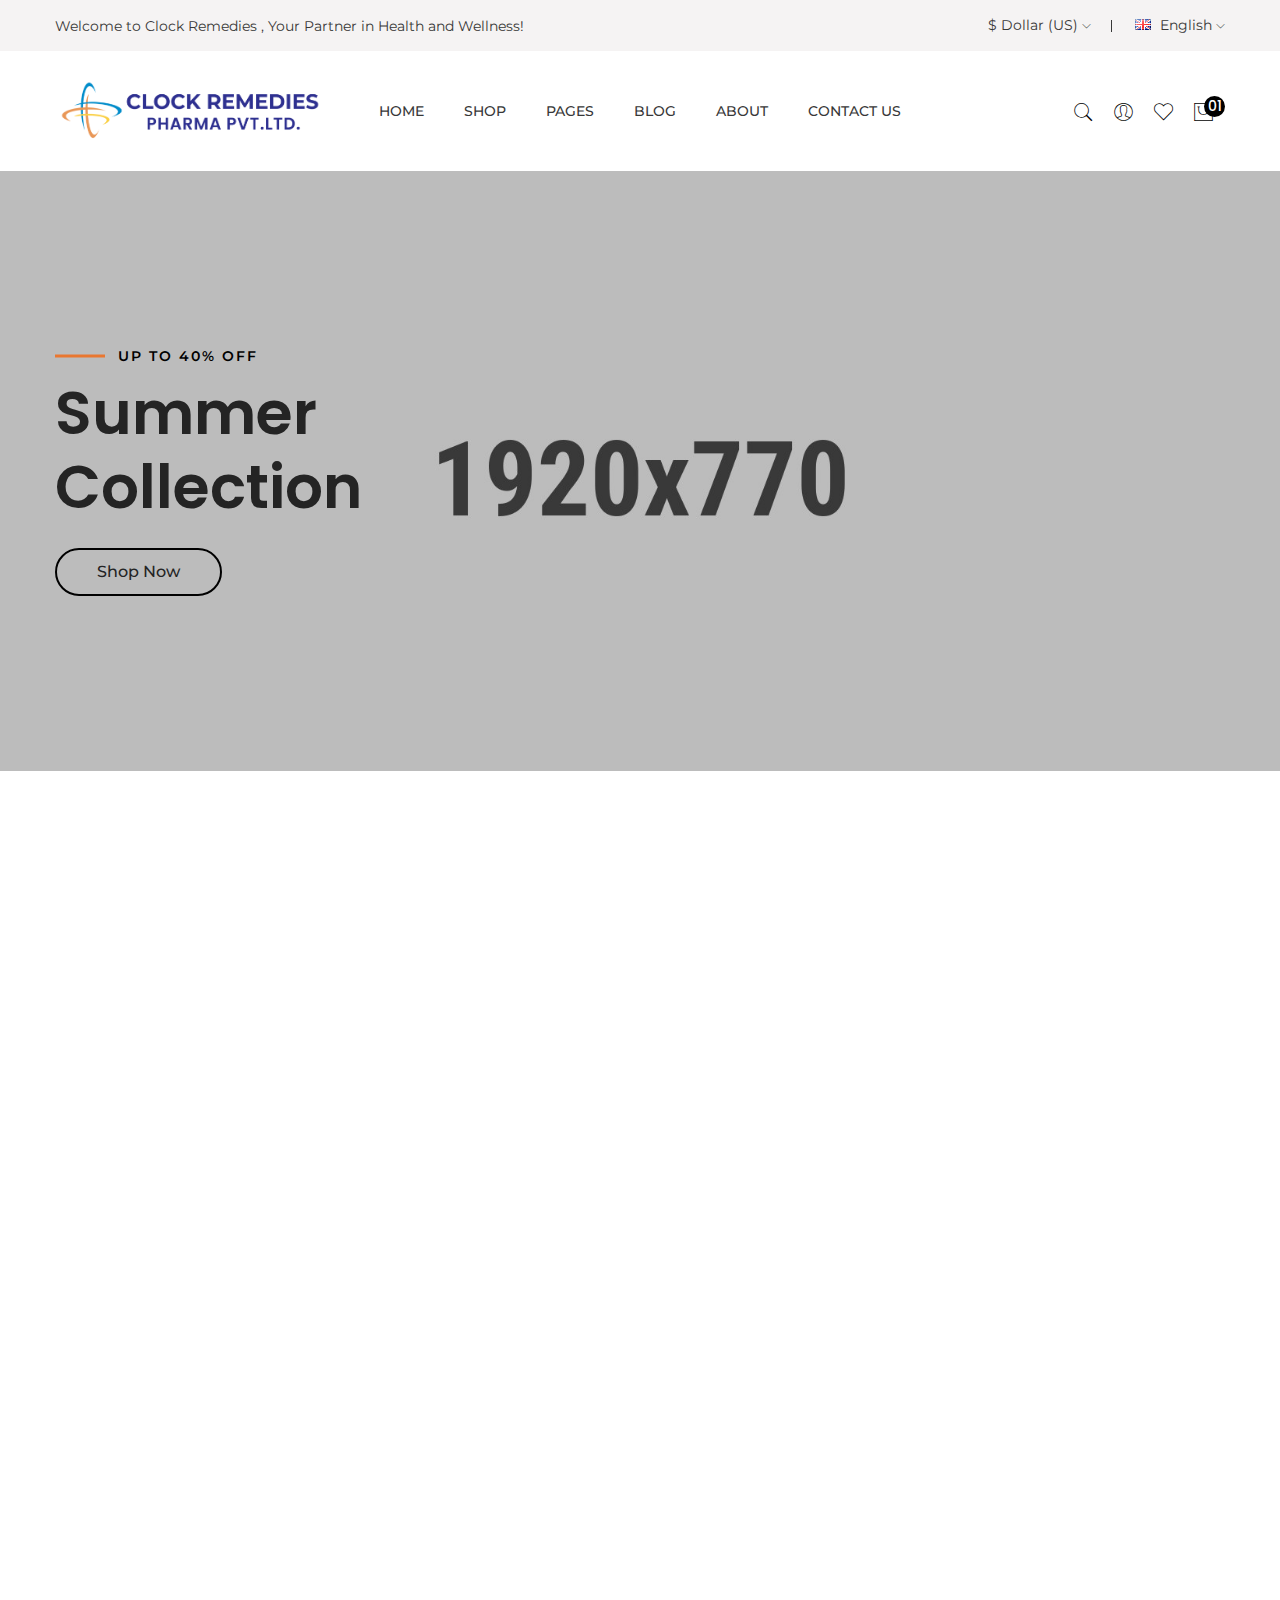
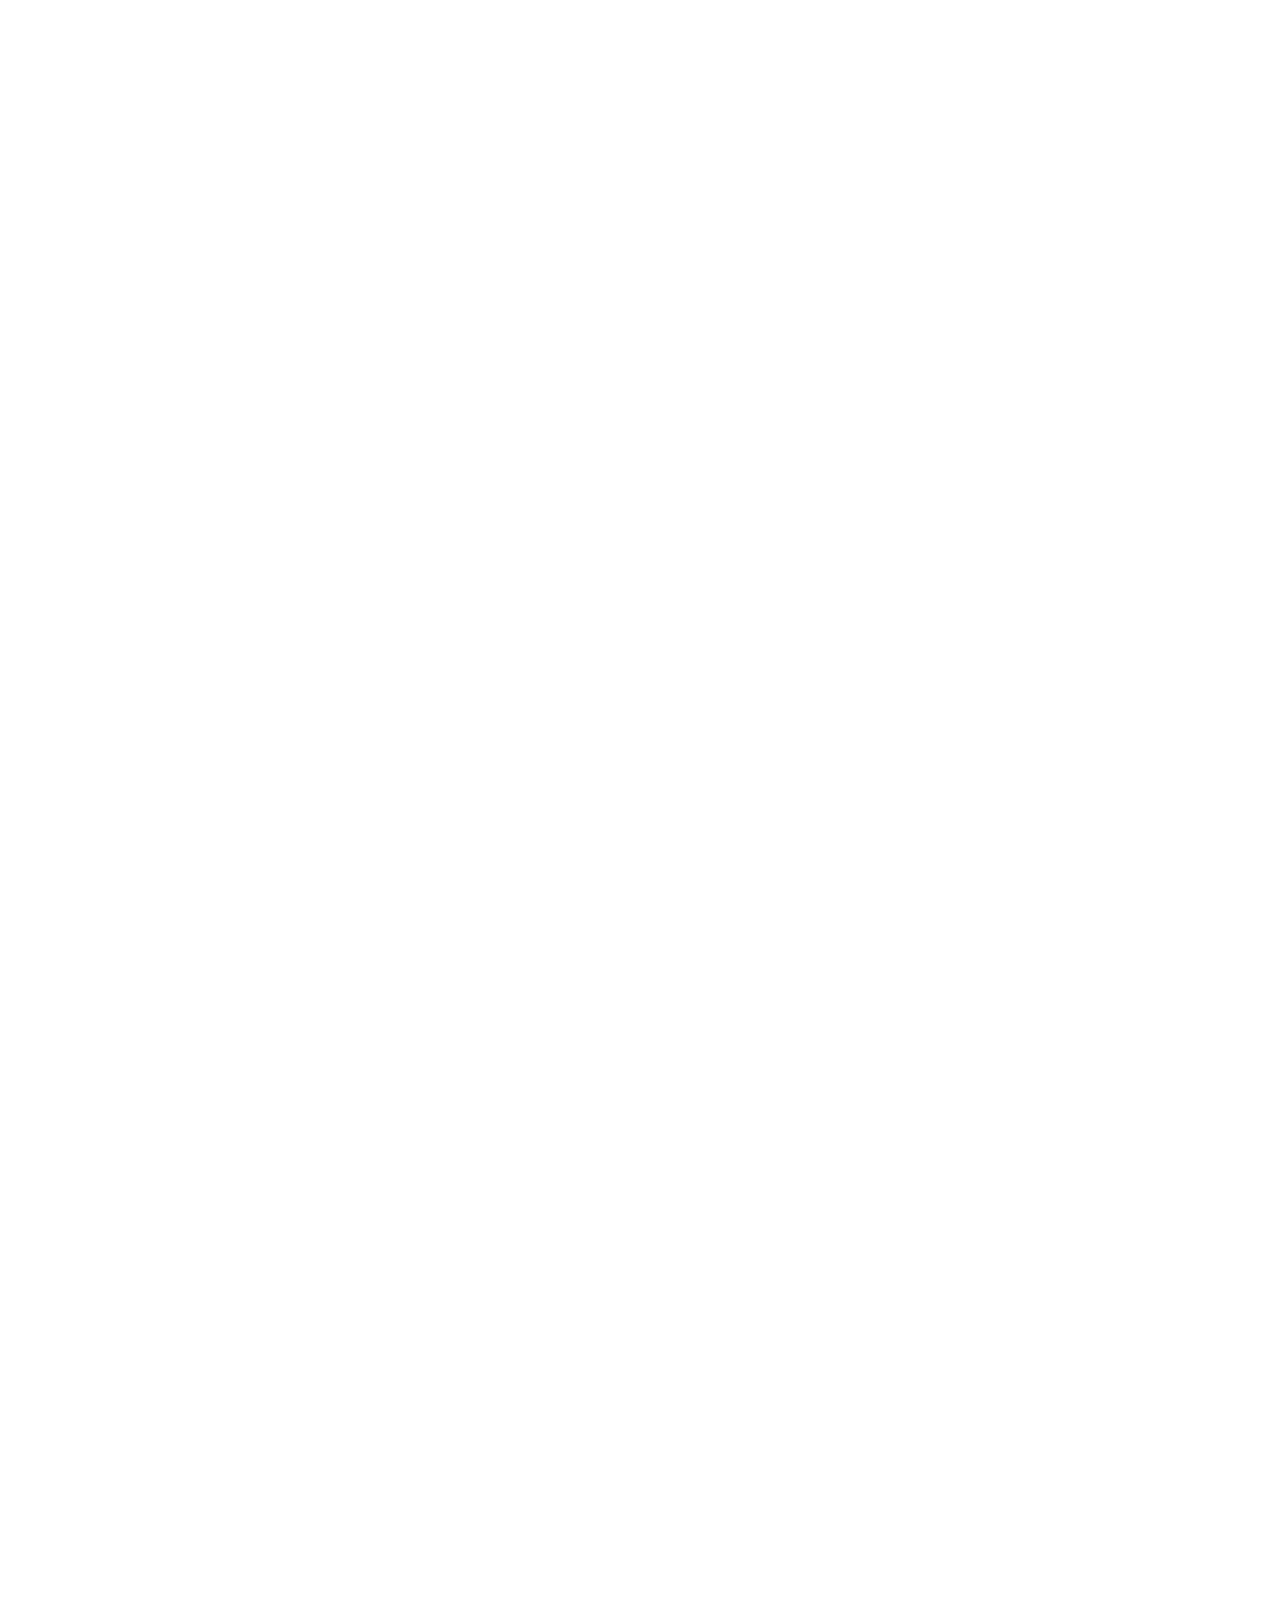
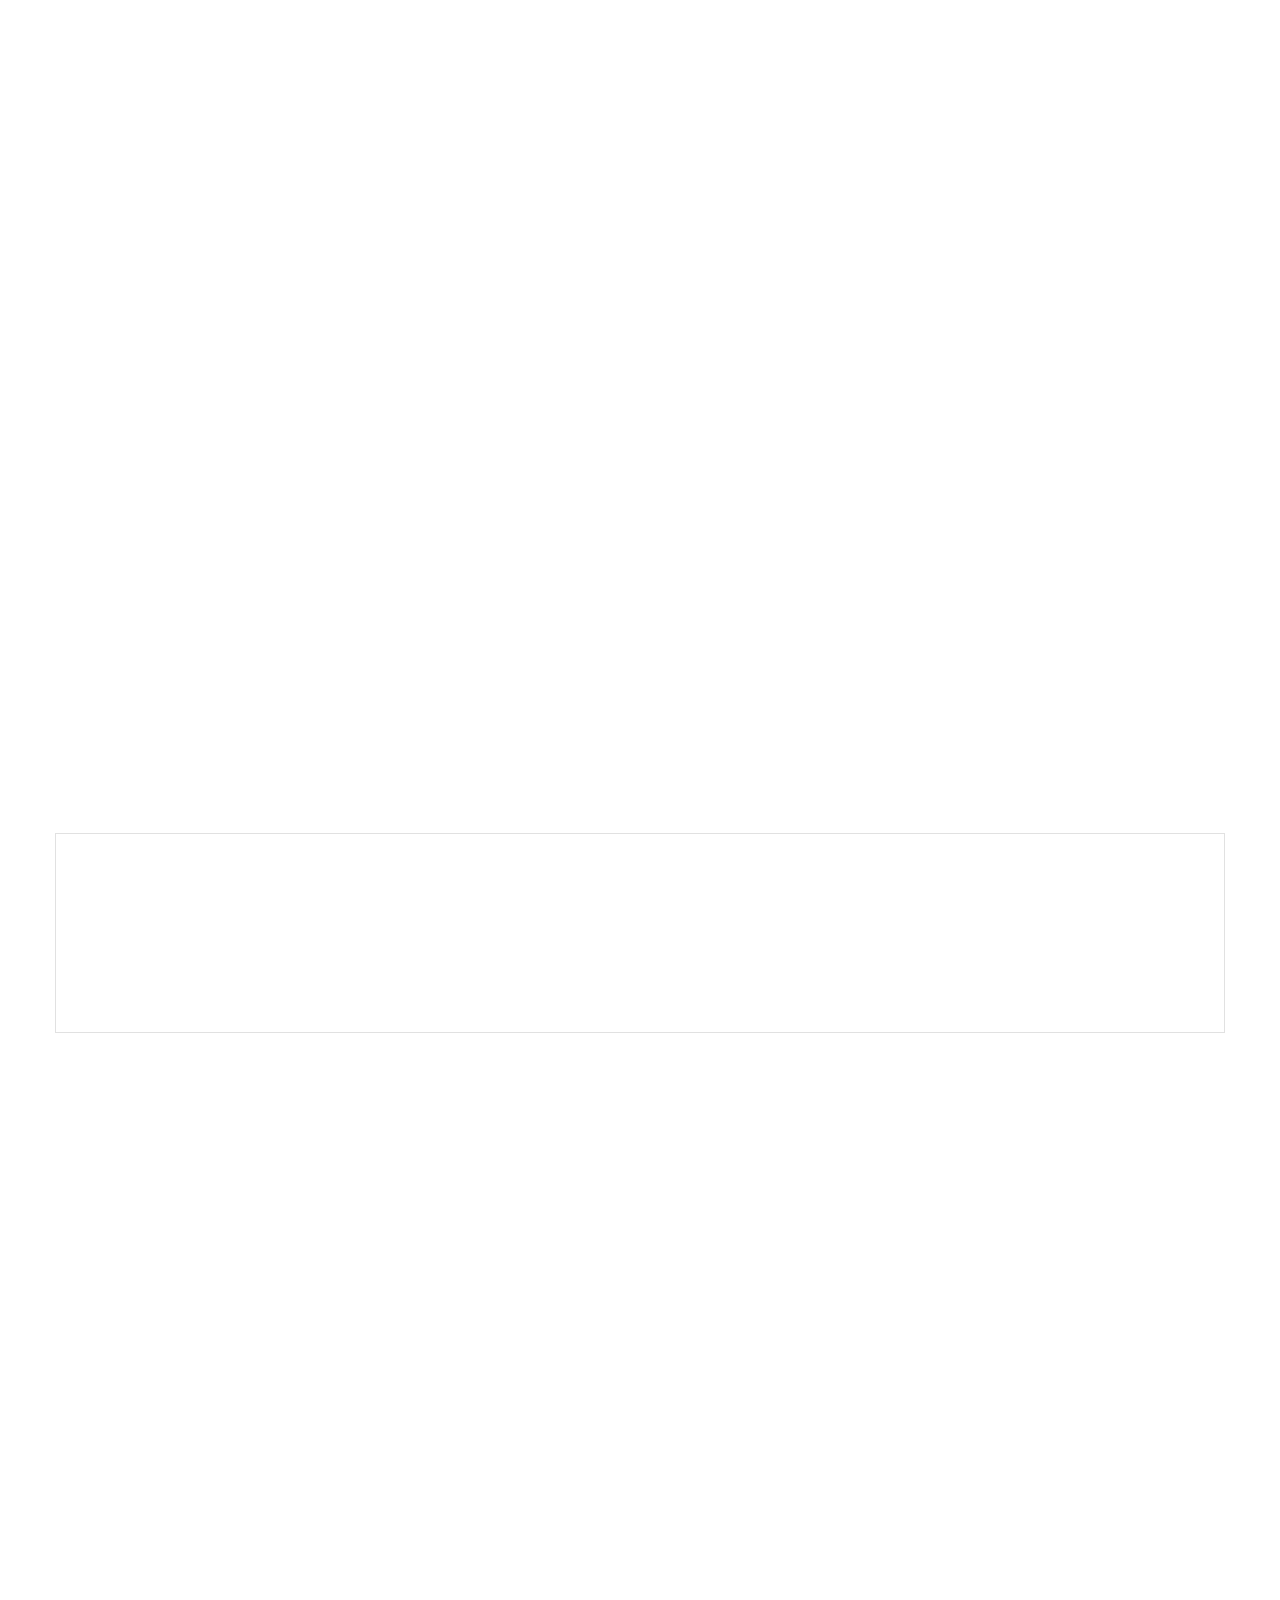
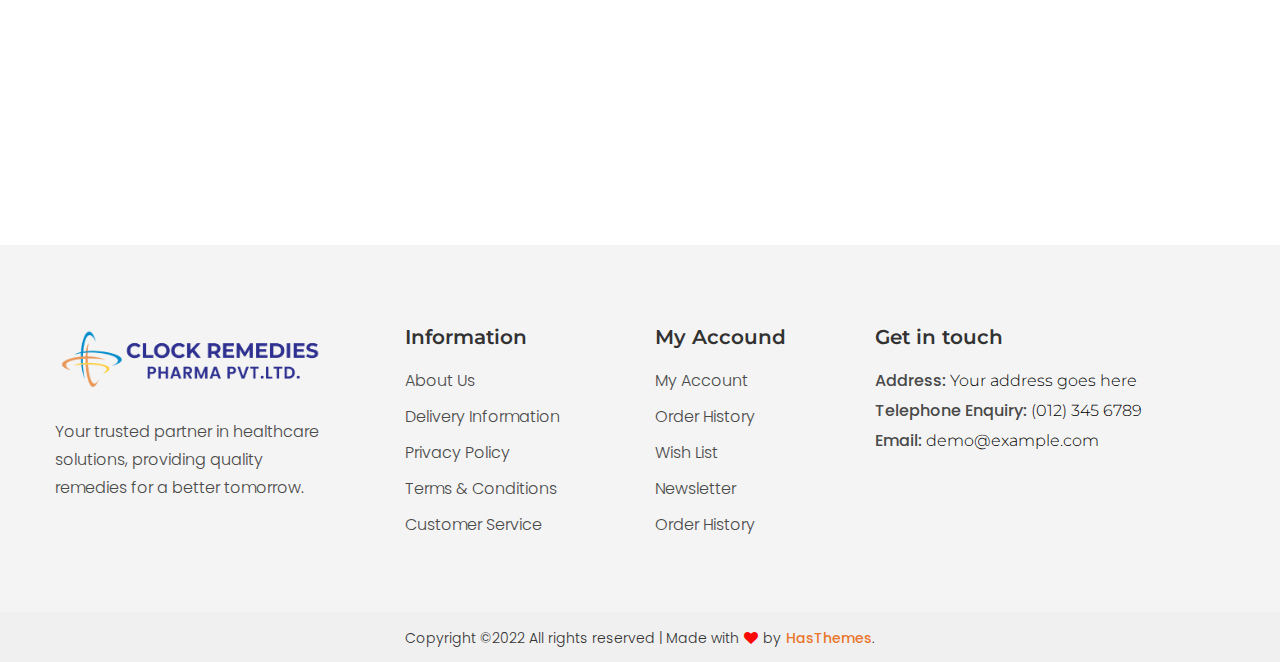
<file: index-3.html>
<!DOCTYPE html>
<html lang="zxx">

<head>
    <meta charset="utf-8">
    <meta http-equiv="x-ua-compatible" content="ie=edge">
    <title>Urdan - Minimal eCommerce HTML Template</title>
    <meta name="robots" content="noindex, follow" />
    <meta name="description" content="Urdan Minimal eCommerce Bootstrap 5 Template is a stunning eCommerce website template that is the best choice for any online store.">
    <meta name="viewport" content="width=device-width, initial-scale=1">
    <link rel="profile" href="https://gmpg.org/xfn/11">
    <link rel="canonical" href="https://htmldemo.hasthemes.com/urdan/index.html" />

    <!-- Open Graph (OG) meta tags are snippets of code that control how URLs are displayed when shared on social media  -->
    <meta property="og:locale" content="en_US" />
    <meta property="og:type" content="website" />
    <meta property="og:title" content="Urdan - Minimal eCommerce HTML Template" />
    <meta property="og:url" content="https://htmldemo.hasthemes.com/urdan/index.html" />
    <meta property="og:site_name" content="Urdan - Minimal eCommerce HTML Template" />
    <!-- For the og:image content, replace the # with a link of an image -->
    <meta property="og:image" content="#" />
    <meta property="og:description" content="Urdan Minimal eCommerce Bootstrap 5 Template is a stunning eCommerce website template that is the best choice for any online store." />
    <!-- Add site Favicon -->
    <link rel="icon" href="assets/images/favicon/cropped-favicon-32x32.png" sizes="32x32" />
    <link rel="icon" href="assets/images/favicon/cropped-favicon-192x192.png" sizes="192x192" />
    <link rel="apple-touch-icon" href="assets/images/favicon/cropped-favicon-180x180.png" />
    <meta name="msapplication-TileImage" content="assets/images/favicon/cropped-favicon-270x270.png" />

    <!-- All CSS is here
	============================================ -->
    <link rel="stylesheet" href="assets/css/vendor/bootstrap.min.css" />
    <link rel="stylesheet" href="assets/css/vendor/pe-icon-7-stroke.css" />
    <link rel="stylesheet" href="assets/css/vendor/themify-icons.css" />
    <link rel="stylesheet" href="assets/css/vendor/font-awesome.min.css" />
    <link rel="stylesheet" href="assets/css/plugins/animate.css" />
    <link rel="stylesheet" href="assets/css/plugins/aos.css" />
    <link rel="stylesheet" href="assets/css/plugins/magnific-popup.css" />
    <link rel="stylesheet" href="assets/css/plugins/swiper.min.css" />
    <link rel="stylesheet" href="assets/css/plugins/jquery-ui.css" />
    <link rel="stylesheet" href="assets/css/plugins/nice-select.css" />
    <link rel="stylesheet" href="assets/css/plugins/select2.min.css" />
    <link rel="stylesheet" href="assets/css/plugins/easyzoom.css" />
    <link rel="stylesheet" href="assets/css/plugins/slinky.css" />
    <link rel="stylesheet" href="assets/css/style.css" />
</head>




<body>
    <div class="main-wrapper main-wrapper-2">
        <header class="header-area header-responsive-padding header-height-1">
            <div class="header-top d-none d-lg-block bg-gray">
                <div class="container">
                    <div class="row align-items-center">
                        <div class="col-lg-6 col-6">
                            <div class="welcome-text">
                                <p>Welcome to Clock Remedies , Your Partner in Health and Wellness! </p>
                            </div>
                        </div>
                        <div class="col-lg-6 col-6">
                            <div class="language-currency-wrap">
                                <div class="currency-wrap border-style">
                                    <a class="currency-active" href="#">$ Dollar (US) <i class=" ti-angle-down "></i></a>
                                    <div class="currency-dropdown">
                                        <ul>
                                            <li><a href="#">Taka (BDT) </a></li>
                                            <li><a href="#">Riyal (SAR) </a></li>
                                            <li><a href="#">Rupee (INR) </a></li>
                                        </ul>
                                    </div>
                                </div>
                                <div class="language-wrap">
                                    <a class="language-active" href="#"><img src="assets/images/icon-img/flag.png" alt=""> English <i class=" ti-angle-down "></i></a>
                                    <div class="language-dropdown">
                                        <ul>
                                            <li><a href="#"><img src="assets/images/icon-img/flag.png" alt="">English </a></li>
                                            <li><a href="#"><img src="assets/images/icon-img/spanish.png" alt="">Spanish</a></li>
                                            <li><a href="#"><img src="assets/images/icon-img/arabic.png" alt="">Arabic </a></li>
                                        </ul>
                                    </div>
                                </div>
                            </div>
                        </div>
                    </div>
                </div>
            </div>
            <div class="header-bottom sticky-bar">
                <div class="container">
                    <div class="row align-items-center">
                        <div class="col-lg-3 col-md-6 col-6">
                            <div class="logo">
                                <a href="index.html"><img src="assets/images/logo/logo.png" alt="logo"></a>
                            </div>
                        </div>
                        <div class="col-lg-6 d-none d-lg-block">
                            <div class="main-menu text-center">
                                <nav>
                                    <ul>
                                        <li><a href="index.html">HOME</a>
                                            <ul class="sub-menu-style">
                                                <li><a href="index.html">Home version 1 </a></li>
                                                <li><a href="index-2.html">Home version 2</a></li>
                                                <li><a href="index-3.html">Home version 3</a></li>
                                                <li><a href="index-4.html">Home version 4</a></li>
                                                <li><a href="index-5.html">Home version 5</a></li>
                                                <li><a href="index-6.html">Home version 6</a></li>
                                                <li><a href="index-7.html">Home version 7</a></li>
                                                <li><a href="index-8.html">Home version 8</a></li>
                                            </ul>
                                        </li>
                                        <li><a href="shop.html">SHOP</a>
                                            <ul class="mega-menu-style mega-menu-mrg-1">
                                                <li>
                                                    <ul>
                                                        <li>
                                                            <a class="dropdown-title" href="#">Shop Layout</a>
                                                            <ul>
                                                                <li><a href="shop.html">standard style</a></li>
                                                                <li><a href="shop-sidebar.html">shop grid sidebar</a></li>
                                                                <li><a href="shop-list.html">shop list style</a></li>
                                                                <li><a href="shop-list-sidebar.html">shop list sidebar</a></li>
                                                                <li><a href="shop-right-sidebar.html">shop right sidebar</a></li>
                                                                <li><a href="shop-location.html">store location</a></li>
                                                            </ul>
                                                        </li>
                                                        <li>
                                                            <a class="dropdown-title" href="#">Products Layout</a>
                                                            <ul>
                                                                <li><a href="product-details.html">tab style 1</a></li>
                                                                <li><a href="product-details-2.html">tab style 2</a></li>
                                                                <li><a href="product-details-gallery.html">gallery style </a></li>
                                                                <li><a href="product-details-affiliate.html">affiliate style</a></li>
                                                                <li><a href="product-details-group.html">group style</a></li>
                                                                <li><a href="product-details-fixed-img.html">fixed image style </a></li>
                                                            </ul>
                                                        </li>
                                                        <li>
                                                            <a href="shop.html"><img src="assets/images/banner/menu.png" alt=""></a>
                                                        </li>
                                                    </ul>
                                                </li>
                                            </ul>
                                        </li>
                                        <li><a href="#">PAGES</a>
                                            <ul class="sub-menu-style">
                                                <li><a href="about-us.html">about us </a></li>
                                                <li><a href="cart.html">cart page</a></li>
                                                <li><a href="checkout.html">checkout </a></li>
                                                <li><a href="my-account.html">my account</a></li>
                                                <li><a href="wishlist.html">wishlist </a></li>
                                                <li><a href="compare.html">compare </a></li>
                                                <li><a href="contact-us.html">contact us </a></li>
                                                <li><a href="login-register.html">login / register </a></li>
                                            </ul>
                                        </li>
                                        <li><a href="blog.html">BLOG</a>
                                            <ul class="sub-menu-style">
                                                <li><a href="blog.html">blog standard </a></li>
                                                <li><a href="blog-sidebar.html">blog sidebar</a></li>
                                                <li><a href="blog-details.html">blog details</a></li>
                                            </ul>
                                        </li>
                                        <li><a href="about-us.html">ABOUT</a></li>
                                        <li><a href="contact-us.html">CONTACT US</a></li>
                                    </ul>
                                </nav>
                            </div>
                        </div>
                        <div class="col-lg-3 col-md-6 col-6">
                            <div class="header-action-wrap">
                                <div class="header-action-style header-search-1">
                                    <a class="search-toggle" href="#">
                                        <i class="pe-7s-search s-open"></i>
                                        <i class="pe-7s-close s-close"></i>
                                    </a>
                                    <div class="search-wrap-1">
                                        <form action="#">
                                            <input placeholder="Search products…" type="text">
                                            <button class="button-search"><i class="pe-7s-search"></i></button>
                                        </form>
                                    </div>
                                </div>
                                <div class="header-action-style">
                                    <a title="Login Register" href="login-register.html"><i class="pe-7s-user"></i></a>
                                </div>
                                <div class="header-action-style">
                                    <a title="Wishlist" href="wishlist.html"><i class="pe-7s-like"></i></a>
                                </div>
                                <div class="header-action-style header-action-cart">
                                    <a class="cart-active" href="#"><i class="pe-7s-shopbag"></i>
                                        <span class="product-count bg-black">01</span>
                                    </a>
                                </div>
                                <div class="header-action-style d-block d-lg-none">
                                    <a class="mobile-menu-active-button" href="#"><i class="pe-7s-menu"></i></a>
                                </div>
                            </div>
                        </div>
                    </div>
                </div>
            </div>
        </header>
        <!-- mini cart start -->
        <div class="sidebar-cart-active">
            <div class="sidebar-cart-all">
                <a class="cart-close" href="#"><i class="pe-7s-close"></i></a>
                <div class="cart-content">
                    <h3>Shopping Cart</h3>
                    <ul>
                        <li>
                            <div class="cart-img">
                                <a href="#"><img src="assets/images/cart/cart-1.jpg" alt=""></a>
                            </div>
                            <div class="cart-title">
                                <h4><a href="#">Stylish Swing Chair</a></h4>
                                <span> 1 × $49.00	</span>
                            </div>
                            <div class="cart-delete">
                                <a href="#">×</a>
                            </div>
                        </li>
                        <li>
                            <div class="cart-img">
                                <a href="#"><img src="assets/images/cart/cart-2.jpg" alt=""></a>
                            </div>
                            <div class="cart-title">
                                <h4><a href="#">Modern Chairs</a></h4>
                                <span> 1 × $49.00	</span>
                            </div>
                            <div class="cart-delete">
                                <a href="#">×</a>
                            </div>
                        </li>
                    </ul>
                    <div class="cart-total">
                        <h4>Subtotal: <span>$170.00</span></h4>
                    </div>
                    <div class="cart-btn btn-hover">
                        <a class="theme-color" href="cart.html">view cart</a>
                    </div>
                    <div class="checkout-btn btn-hover">
                        <a class="theme-color" href="checkout.html">checkout</a>
                    </div>
                </div>
            </div>
        </div>
        <div class="slider-area">
            <div class="slider-active swiper-container">
                <div class="swiper-wrapper">
                    <div class="swiper-slide">
                        <div class="intro-section slider-height-1 slider-content-center bg-img single-animation-wrap slider-bg-color-3" style="background-image:url(assets/images/slider/slider-bg-3.jpg)">
                            <div class="container">
                                <div class="row">
                                    <div class="col-12 hm2-slider-animation">
                                        <div class="slider-content-2 slider-animated-3">
                                            <h3 class="animated">Up To 40% Off</h3>
                                            <h1 class="animated">Summer <br>Collection</h1>
                                            <div class="slider-btn-2 btn-hover">
                                                <a href="product-details.html" class="btn hover-border-radius theme-color animated">
                                                    Shop Now
                                                </a>
                                            </div>
                                        </div>
                                    </div>
                                </div>
                            </div>
                        </div>
                    </div>
                    <div class="swiper-slide">
                        <div class="intro-section slider-height-1 slider-content-center bg-img single-animation-wrap slider-bg-color-3" style="background-image:url(assets/images/slider/slider-bg-3-2.jpg)">
                            <div class="container">
                                <div class="row">
                                    <div class="col-12 hm2-slider-animation">
                                        <div class="slider-content-2 slider-animated-3">
                                            <h3 class="animated">Up To 40% Off</h3>
                                            <h1 class="animated">Summer <br>Collection</h1>
                                            <div class="slider-btn-2 btn-hover">
                                                <a href="product-details.html" class="btn hover-border-radius theme-color animated">
                                                    Shop Now
                                                </a>
                                            </div>
                                        </div>
                                    </div>
                                </div>
                            </div>
                        </div>
                    </div>
                    <div class="home-slider-prev2 main-slider-nav2"><i class="fa fa-angle-left"></i></div>
                    <div class="home-slider-next2 main-slider-nav2"><i class="fa fa-angle-right"></i></div>
                </div>
            </div>
        </div>
        <div class="banner-area pt-100 pb-70">
            <div class="container">
                <div class="row">
                    <div class="col-lg-6 col-md-6 col-12">
                        <div class="banner-wrap mb-30" data-aos="fade-up" data-aos-delay="200">
                            <a href="product-details.html"><img src="assets/images/banner/banner-6.png" alt=""></a>
                            <div class="banner-content-5">
                                <span>Up To 40% Off</span>
                                <h2>Dining Furniture</h2>
                                <div class="btn-style-3 btn-hover">
                                    <a class="btn hover-border-radius" href="product-details.html">Shop Now</a>
                                </div>
                            </div>
                        </div>
                    </div>
                    <div class="col-lg-6 col-md-6 col-12">
                        <div class="banner-wrap mb-30" data-aos="fade-up" data-aos-delay="400">
                            <a href="product-details.html"><img src="assets/images/banner/banner-7.png" alt=""></a>
                            <div class="banner-content-5">
                                <span>Up To 40% Off</span>
                                <h2>Bed Furniture</h2>
                                <div class="btn-style-3 btn-hover">
                                    <a class="btn hover-border-radius" href="product-details.html">Shop Now</a>
                                </div>
                            </div>
                        </div>
                    </div>
                </div>
            </div>
        </div>
        <div class="service-area pb-65">
            <div class="container">
                <div class="row">
                    <div class="col-lg-3 col-md-6 col-sm-6 col-12">
                        <div class="service-wrap-2 text-center mb-30" data-aos="fade-up" data-aos-delay="200">
                            <div class="service-img-2">
                                <img src="assets/images/icon-img/car.png" alt="">
                            </div>
                            <div class="service-content-2">
                                <h3>Free Shipping</h3>
                                <p>Lorem ipsum dolor sit amet conse adipisicing elit sed do.</p>
                            </div>
                        </div>
                    </div>
                    <div class="col-lg-3 col-md-6 col-sm-6 col-12">
                        <div class="service-wrap-2 text-center mb-30" data-aos="fade-up" data-aos-delay="400">
                            <div class="service-img-2">
                                <img src="assets/images/icon-img/time.png" alt="">
                            </div>
                            <div class="service-content-2">
                                <h3>Support 24/7</h3>
                                <p>Lorem ipsum dolor sit amet conse adipisicing elit sed do.</p>
                            </div>
                        </div>
                    </div>
                    <div class="col-lg-3 col-md-6 col-sm-6 col-12">
                        <div class="service-wrap-2 text-center mb-30" data-aos="fade-up" data-aos-delay="600">
                            <div class="service-img-2">
                                <img src="assets/images/icon-img/dollar.png" alt="">
                            </div>
                            <div class="service-content-2">
                                <h3>Money Return</h3>
                                <p>Lorem ipsum dolor sit amet conse adipisicing elit sed do. </p>
                            </div>
                        </div>
                    </div>
                    <div class="col-lg-3 col-md-6 col-sm-6 col-12">
                        <div class="service-wrap-2 text-center mb-30" data-aos="fade-up" data-aos-delay="800">
                            <div class="service-img-2">
                                <img src="assets/images/icon-img/discount.png" alt="">
                            </div>
                            <div class="service-content-2">
                                <h3>Order Discount</h3>
                                <p>Lorem ipsum dolor sit amet conse adipisicing elit sed do.</p>
                            </div>
                        </div>
                    </div>
                </div>
            </div>
        </div>
        <div class="product-area pb-95">
            <div class="container">
                <div class="section-border section-border-margin-1" data-aos="fade-up" data-aos-delay="200">
                    <div class="section-title-timer-wrap bg-white">
                        <div class="section-title-1">
                            <h2>Deal Of The Day</h2>
                        </div>
                        <div id="timer-1-active" class="timer-style-1">
                            <span>End In: </span>
                            <div data-countdown="2023/8/30"></div>
                        </div>
                    </div>
                </div>
                <div class="product-slider-active-1 swiper-container">
                    <div class="swiper-wrapper">
                        <div class="swiper-slide">
                            <div class="product-wrap" data-aos="fade-up" data-aos-delay="200">
                                <div class="product-img img-zoom mb-25">
                                    <a href="product-details.html">
                                        <img src="assets/images/product/product-1.png" alt="">
                                    </a>
                                    <div class="product-badge badge-top badge-right badge-pink">
                                        <span>-10%</span>
                                    </div>
                                    <div class="product-action-wrap">
                                        <button class="product-action-btn-1" title="Wishlist"><i class="pe-7s-like"></i></button>
                                        <button class="product-action-btn-1" title="Quick View" data-bs-toggle="modal" data-bs-target="#exampleModal">
                                            <i class="pe-7s-look"></i>
                                        </button>
                                    </div>
                                    <div class="product-action-2-wrap">
                                        <button class="product-action-btn-2" title="Add To Cart"><i class="pe-7s-cart"></i> Add to cart</button>
                                    </div>
                                </div>
                                <div class="product-content">
                                    <h3><a href="product-details.html">New Modern Sofa Set</a></h3>
                                    <div class="product-price">
                                        <span class="old-price">$25.89 </span>
                                        <span class="new-price">$20.25 </span>
                                    </div>
                                </div>
                            </div>
                        </div>
                        <div class="swiper-slide">
                            <div class="product-wrap" data-aos="fade-up" data-aos-delay="400">
                                <div class="product-img img-zoom mb-25">
                                    <a href="product-details.html">
                                        <img src="assets/images/product/product-2.png" alt="">
                                    </a>
                                    <div class="product-action-wrap">
                                        <button class="product-action-btn-1" title="Wishlist"><i class="pe-7s-like"></i></button>
                                        <button class="product-action-btn-1" title="Quick View" data-bs-toggle="modal" data-bs-target="#exampleModal">
                                            <i class="pe-7s-look"></i>
                                        </button>
                                    </div>
                                    <div class="product-action-2-wrap">
                                        <button class="product-action-btn-2" title="Add To Cart"><i class="pe-7s-cart"></i> Add to cart</button>
                                    </div>
                                </div>
                                <div class="product-content">
                                    <h3><a href="product-details.html">New Modern Sofa Set</a></h3>
                                    <div class="product-price">
                                        <span>$50.25 </span>
                                    </div>
                                </div>
                            </div>
                        </div>
                        <div class="swiper-slide">
                            <div class="product-wrap" data-aos="fade-up" data-aos-delay="600">
                                <div class="product-img img-zoom mb-25">
                                    <a href="product-details.html">
                                        <img src="assets/images/product/product-3.png" alt="">
                                    </a>
                                    <div class="product-badge badge-top badge-right badge-pink">
                                        <span>-10%</span>
                                    </div>
                                    <div class="product-action-wrap">
                                        <button class="product-action-btn-1" title="Wishlist"><i class="pe-7s-like"></i></button>
                                        <button class="product-action-btn-1" title="Quick View" data-bs-toggle="modal" data-bs-target="#exampleModal">
                                            <i class="pe-7s-look"></i>
                                        </button>
                                    </div>
                                    <div class="product-action-2-wrap">
                                        <button class="product-action-btn-2" title="Add To Cart"><i class="pe-7s-cart"></i> Add to cart</button>
                                    </div>
                                </div>
                                <div class="product-content">
                                    <h3><a href="product-details.html">Easy Modern Chair</a></h3>
                                    <div class="product-price">
                                        <span class="old-price">$45.00 </span>
                                        <span class="new-price">$40.00 </span>
                                    </div>
                                </div>
                            </div>
                        </div>
                        <div class="swiper-slide">
                            <div class="product-wrap" data-aos="fade-up" data-aos-delay="800">
                                <div class="product-img img-zoom mb-25">
                                    <a href="product-details.html">
                                        <img src="assets/images/product/product-4.png" alt="">
                                    </a>
                                    <div class="product-action-wrap">
                                        <button class="product-action-btn-1" title="Wishlist"><i class="pe-7s-like"></i></button>
                                        <button class="product-action-btn-1" title="Quick View" data-bs-toggle="modal" data-bs-target="#exampleModal">
                                            <i class="pe-7s-look"></i>
                                        </button>
                                    </div>
                                    <div class="product-action-2-wrap">
                                        <button class="product-action-btn-2" title="Add To Cart"><i class="pe-7s-cart"></i> Add to cart</button>
                                    </div>
                                </div>
                                <div class="product-content">
                                    <h3><a href="product-details.html">Stylish Swing Chair</a></h3>
                                    <div class="product-price">
                                        <span>$30.25 </span>
                                    </div>
                                </div>
                            </div>
                        </div>
                        <div class="swiper-slide">
                            <div class="product-wrap" data-aos="fade-up" data-aos-delay="1200">
                                <div class="product-img img-zoom mb-25">
                                    <a href="product-details.html">
                                        <img src="assets/images/product/product-2.png" alt="">
                                    </a>
                                    <div class="product-badge badge-top badge-right badge-pink">
                                        <span>-10%</span>
                                    </div>
                                    <div class="product-action-wrap">
                                        <button class="product-action-btn-1" title="Wishlist"><i class="pe-7s-like"></i></button>
                                        <button class="product-action-btn-1" title="Quick View" data-bs-toggle="modal" data-bs-target="#exampleModal">
                                            <i class="pe-7s-look"></i>
                                        </button>
                                    </div>
                                    <div class="product-action-2-wrap">
                                        <button class="product-action-btn-2" title="Add To Cart"><i class="pe-7s-cart"></i> Add to cart</button>
                                    </div>
                                </div>
                                <div class="product-content">
                                    <h3><a href="product-details.html">New Modern Sofa Set</a></h3>
                                    <div class="product-price">
                                        <span class="old-price">$80.50 </span>
                                        <span class="new-price">$75.25 </span>
                                    </div>
                                </div>
                            </div>
                        </div>
                    </div>
                    <div class="product-prev-1 product-nav-1" data-aos="fade-up" data-aos-delay="200"><i class="fa fa-angle-left"></i></div>
                    <div class="product-next-1 product-nav-1" data-aos="fade-up" data-aos-delay="200"><i class="fa fa-angle-right"></i></div>
                </div>
            </div>
        </div>
        <div class="banner-area pb-70">
            <div class="container">
                <div class="row">
                    <div class="col-lg-6 col-md-6 col-12">
                        <div class="banner-wrap mb-30" data-aos="fade-up" data-aos-delay="200">
                            <a href="product-details.html"><img src="assets/images/banner/banner-8.png" alt=""></a>
                            <div class="banner-content-6">
                                <h2>New Furniture </h2>
                                <h3>Up To 30% Off</h3>
                            </div>
                        </div>
                    </div>
                    <div class="col-lg-6 col-md-6 col-12">
                        <div class="banner-wrap mb-30" data-aos="fade-up" data-aos-delay="400">
                            <a href="product-details.html"><img src="assets/images/banner/banner-9.png" alt=""></a>
                            <div class="banner-content-6">
                                <h2>Old Furniture </h2>
                                <h3>Up To 60% Off</h3>
                            </div>
                        </div>
                    </div>
                </div>
            </div>
        </div>
        <div class="product-area pb-95">
            <div class="container">
                <div class="row">
                    <div class="col-lg-6 col-md-6">
                        <div class="home-single-product-img" data-aos="fade-up" data-aos-delay="200">
                            <a href="product-details.html"><img src="assets/images/product/single-product-2.png" alt=""></a>
                        </div>
                    </div>
                    <div class="col-lg-6 col-md-6">
                        <div class="home-single-product-content">
                            <h2 data-aos="fade-up" data-aos-delay="200">Modern Sofa Set</h2>
                            <h3 data-aos="fade-up" data-aos-delay="400">$20.25</h3>
                            <p data-aos="fade-up" data-aos-delay="600">Lorem ipsum dolor sit amet, consectetur adipisicing elit, sed do eiusmod tempo incididunt ut labore et dolore mt aliqua. Ut enim ad minim veniam, quis nostrud exercitation ullamco laboris nisi ut aliquip ex ea commodo consequat. Duis aute irure dolor in reprehenderit in voluptate</p>
                            <div class="product-color" data-aos="fade-up" data-aos-delay="800">
                                <span>Color :</span>
                                <ul>
                                    <li><a title="Pink" class="pink" href="#">pink</a></li>
                                    <li><a title="Yellow" class="yellow" href="#">yellow</a></li>
                                    <li><a title="Purple" class="purple" href="#">purple</a></li>
                                </ul>
                            </div>
                            <div class="product-details-action-wrap" data-aos="fade-up" data-aos-delay="1000">
                                <div class="product-quality">
                                    <input class="cart-plus-minus-box input-text qty text" name="qtybutton" value="1">
                                </div>
                                <div class="single-product-cart btn-hover">
                                    <a href="#">Add to cart</a>
                                </div>
                                <div class="single-product-wishlist">
                                    <a title="Wishlist" href="wishlist.html"><i class="pe-7s-like"></i></a>
                                </div>
                                <div class="single-product-compare">
                                    <a title="Compare" href="#"><i class="pe-7s-shuffle"></i></a>
                                </div>
                            </div>
                        </div>
                    </div>
                </div>
            </div>
        </div>
        <div class="product-area pb-60">
            <div class="container">
                <div class="section-title-tab-wrap mb-75" data-aos="fade-up" data-aos-delay="200">
                    <div class="section-title-2">
                        <h2>Hot Products</h2>
                    </div>
                    <div class="tab-style-1 nav">
                        <a class="active" href="#pro-1" data-bs-toggle="tab">New Arrivals </a>
                        <a href="#pro-2" data-bs-toggle="tab" class=""> Best Sellers </a>
                        <a href="#pro-3" data-bs-toggle="tab" class=""> Sale Items </a>
                    </div>
                </div>
                <div class="tab-content jump">
                    <div id="pro-1" class="tab-pane active">
                        <div class="row">
                            <div class="col-lg-3 col-md-4 col-sm-6 col-12">
                                <div class="product-wrap mb-35" data-aos="fade-up" data-aos-delay="200">
                                    <div class="product-img img-zoom mb-25">
                                        <a href="product-details.html">
                                            <img src="assets/images/product/product-5.png" alt="">
                                        </a>
                                        <div class="product-badge badge-top badge-right badge-pink">
                                            <span>-10%</span>
                                        </div>
                                        <div class="product-action-wrap">
                                            <button class="product-action-btn-1" title="Wishlist"><i class="pe-7s-like"></i></button>
                                            <button class="product-action-btn-1" title="Quick View" data-bs-toggle="modal" data-bs-target="#exampleModal">
                                                <i class="pe-7s-look"></i>
                                            </button>
                                        </div>
                                        <div class="product-action-2-wrap">
                                            <button class="product-action-btn-2" title="Add To Cart"><i class="pe-7s-cart"></i> Add to cart</button>
                                        </div>
                                    </div>
                                    <div class="product-content">
                                        <h3><a href="product-details.html">Interior moderno render</a></h3>
                                        <div class="product-price">
                                            <span class="old-price">$25.89 </span>
                                            <span class="new-price">$20.25 </span>
                                        </div>
                                    </div>
                                </div>
                            </div>
                            <div class="col-lg-3 col-md-4 col-sm-6 col-12">
                                <div class="product-wrap mb-35" data-aos="fade-up" data-aos-delay="400">
                                    <div class="product-img img-zoom mb-25">
                                        <a href="product-details.html">
                                            <img src="assets/images/product/product-6.png" alt="">
                                        </a>
                                        <div class="product-action-wrap">
                                            <button class="product-action-btn-1" title="Wishlist"><i class="pe-7s-like"></i></button>
                                            <button class="product-action-btn-1" title="Quick View" data-bs-toggle="modal" data-bs-target="#exampleModal">
                                                <i class="pe-7s-look"></i>
                                            </button>
                                        </div>
                                        <div class="product-action-2-wrap">
                                            <button class="product-action-btn-2" title="Add To Cart"><i class="pe-7s-cart"></i> Add to cart</button>
                                        </div>
                                    </div>
                                    <div class="product-content">
                                        <h3><a href="product-details.html">Stylish Dining Chair</a></h3>
                                        <div class="product-price">
                                            <span>$50.25 </span>
                                        </div>
                                    </div>
                                </div>
                            </div>
                            <div class="col-lg-3 col-md-4 col-sm-6 col-12">
                                <div class="product-wrap mb-35" data-aos="fade-up" data-aos-delay="600">
                                    <div class="product-img img-zoom mb-25">
                                        <a href="product-details.html">
                                            <img src="assets/images/product/product-7.png" alt="">
                                        </a>
                                        <div class="product-badge badge-top badge-right badge-pink">
                                            <span>-10%</span>
                                        </div>
                                        <div class="product-action-wrap">
                                            <button class="product-action-btn-1" title="Wishlist"><i class="pe-7s-like"></i></button>
                                            <button class="product-action-btn-1" title="Quick View" data-bs-toggle="modal" data-bs-target="#exampleModal">
                                                <i class="pe-7s-look"></i>
                                            </button>
                                        </div>
                                        <div class="product-action-2-wrap">
                                            <button class="product-action-btn-2" title="Add To Cart"><i class="pe-7s-cart"></i> Add to cart</button>
                                        </div>
                                    </div>
                                    <div class="product-content">
                                        <h3><a href="product-details.html">Round Standard Chair</a></h3>
                                        <div class="product-price">
                                            <span class="old-price">$45.00 </span>
                                            <span class="new-price">$40.00 </span>
                                        </div>
                                    </div>
                                </div>
                            </div>
                            <div class="col-lg-3 col-md-4 col-sm-6 col-12">
                                <div class="product-wrap mb-35" data-aos="fade-up" data-aos-delay="800">
                                    <div class="product-img img-zoom mb-25">
                                        <a href="product-details.html">
                                            <img src="assets/images/product/product-4.png" alt="">
                                        </a>
                                        <div class="product-action-wrap">
                                            <button class="product-action-btn-1" title="Wishlist"><i class="pe-7s-like"></i></button>
                                            <button class="product-action-btn-1" title="Quick View" data-bs-toggle="modal" data-bs-target="#exampleModal">
                                                <i class="pe-7s-look"></i>
                                            </button>
                                        </div>
                                        <div class="product-action-2-wrap">
                                            <button class="product-action-btn-2" title="Add To Cart"><i class="pe-7s-cart"></i> Add to cart</button>
                                        </div>
                                    </div>
                                    <div class="product-content">
                                        <h3><a href="product-details.html">Stylish Swing Chair</a></h3>
                                        <div class="product-price">
                                            <span>$30.25 </span>
                                        </div>
                                    </div>
                                </div>
                            </div>
                            <div class="col-lg-3 col-md-4 col-sm-6 col-12">
                                <div class="product-wrap mb-35" data-aos="fade-up" data-aos-delay="200">
                                    <div class="product-img img-zoom mb-25">
                                        <a href="product-details.html">
                                            <img src="assets/images/product/product-8.png" alt="">
                                        </a>
                                        <div class="product-badge badge-top badge-right badge-pink">
                                            <span>-10%</span>
                                        </div>
                                        <div class="product-action-wrap">
                                            <button class="product-action-btn-1" title="Wishlist"><i class="pe-7s-like"></i></button>
                                            <button class="product-action-btn-1" title="Quick View" data-bs-toggle="modal" data-bs-target="#exampleModal">
                                                <i class="pe-7s-look"></i>
                                            </button>
                                        </div>
                                        <div class="product-action-2-wrap">
                                            <button class="product-action-btn-2" title="Add To Cart"><i class="pe-7s-cart"></i> Add to cart</button>
                                        </div>
                                    </div>
                                    <div class="product-content">
                                        <h3><a href="product-details.html">Modern Swivel Chair</a></h3>
                                        <div class="product-price">
                                            <span class="old-price">$25.89 </span>
                                            <span class="new-price">$20.25 </span>
                                        </div>
                                    </div>
                                </div>
                            </div>
                            <div class="col-lg-3 col-md-4 col-sm-6 col-12">
                                <div class="product-wrap mb-35" data-aos="fade-up" data-aos-delay="400">
                                    <div class="product-img img-zoom mb-25">
                                        <a href="product-details.html">
                                            <img src="assets/images/product/product-2.png" alt="">
                                        </a>
                                        <div class="product-action-wrap">
                                            <button class="product-action-btn-1" title="Wishlist"><i class="pe-7s-like"></i></button>
                                            <button class="product-action-btn-1" title="Quick View" data-bs-toggle="modal" data-bs-target="#exampleModal">
                                                <i class="pe-7s-look"></i>
                                            </button>
                                        </div>
                                        <div class="product-action-2-wrap">
                                            <button class="product-action-btn-2" title="Add To Cart"><i class="pe-7s-cart"></i> Add to cart</button>
                                        </div>
                                    </div>
                                    <div class="product-content">
                                        <h3><a href="product-details.html">New Modern Sofa Set</a></h3>
                                        <div class="product-price">
                                            <span>$50.25 </span>
                                        </div>
                                    </div>
                                </div>
                            </div>
                            <div class="col-lg-3 col-md-4 col-sm-6 col-12">
                                <div class="product-wrap mb-35" data-aos="fade-up" data-aos-delay="600">
                                    <div class="product-img img-zoom mb-25">
                                        <a href="product-details.html">
                                            <img src="assets/images/product/product-3.png" alt="">
                                        </a>
                                        <div class="product-badge badge-top badge-right badge-pink">
                                            <span>-10%</span>
                                        </div>
                                        <div class="product-action-wrap">
                                            <button class="product-action-btn-1" title="Wishlist"><i class="pe-7s-like"></i></button>
                                            <button class="product-action-btn-1" title="Quick View" data-bs-toggle="modal" data-bs-target="#exampleModal">
                                                <i class="pe-7s-look"></i>
                                            </button>
                                        </div>
                                        <div class="product-action-2-wrap">
                                            <button class="product-action-btn-2" title="Add To Cart"><i class="pe-7s-cart"></i> Add to cart</button>
                                        </div>
                                    </div>
                                    <div class="product-content">
                                        <h3><a href="product-details.html">Easy Modern Chair</a></h3>
                                        <div class="product-price">
                                            <span class="old-price">$45.00 </span>
                                            <span class="new-price">$40.00 </span>
                                        </div>
                                    </div>
                                </div>
                            </div>
                            <div class="col-lg-3 col-md-4 col-sm-6 col-12">
                                <div class="product-wrap mb-35" data-aos="fade-up" data-aos-delay="800">
                                    <div class="product-img img-zoom mb-25">
                                        <a href="product-details.html">
                                            <img src="assets/images/product/product-9.png" alt="">
                                        </a>
                                        <div class="product-action-wrap">
                                            <button class="product-action-btn-1" title="Wishlist"><i class="pe-7s-like"></i></button>
                                            <button class="product-action-btn-1" title="Quick View" data-bs-toggle="modal" data-bs-target="#exampleModal">
                                                <i class="pe-7s-look"></i>
                                            </button>
                                        </div>
                                        <div class="product-action-2-wrap">
                                            <button class="product-action-btn-2" title="Add To Cart"><i class="pe-7s-cart"></i> Add to cart</button>
                                        </div>
                                    </div>
                                    <div class="product-content">
                                        <h3><a href="product-details.html">Modern Lounge Chairs</a></h3>
                                        <div class="product-price">
                                            <span>$30.25 </span>
                                        </div>
                                    </div>
                                </div>
                            </div>
                        </div>
                    </div>
                    <div id="pro-2" class="tab-pane">
                        <div class="row">
                            <div class="col-lg-3 col-md-4 col-sm-6 col-12">
                                <div class="product-wrap mb-35">
                                    <div class="product-img img-zoom mb-25">
                                        <a href="product-details.html">
                                            <img src="assets/images/product/product-9.png" alt="">
                                        </a>
                                        <div class="product-badge badge-top badge-right badge-pink">
                                            <span>-10%</span>
                                        </div>
                                        <div class="product-action-wrap">
                                            <button class="product-action-btn-1" title="Wishlist"><i class="pe-7s-like"></i></button>
                                            <button class="product-action-btn-1" title="Quick View" data-bs-toggle="modal" data-bs-target="#exampleModal">
                                                <i class="pe-7s-look"></i>
                                            </button>
                                        </div>
                                        <div class="product-action-2-wrap">
                                            <button class="product-action-btn-2" title="Add To Cart"><i class="pe-7s-cart"></i> Add to cart</button>
                                        </div>
                                    </div>
                                    <div class="product-content">
                                        <h3><a href="product-details.html">Modern Lounge Chairs</a></h3>
                                        <div class="product-price">
                                            <span class="old-price">$25.89 </span>
                                            <span class="new-price">$20.25 </span>
                                        </div>
                                    </div>
                                </div>
                            </div>
                            <div class="col-lg-3 col-md-4 col-sm-6 col-12">
                                <div class="product-wrap mb-35">
                                    <div class="product-img img-zoom mb-25">
                                        <a href="product-details.html">
                                            <img src="assets/images/product/product-8.png" alt="">
                                        </a>
                                        <div class="product-action-wrap">
                                            <button class="product-action-btn-1" title="Wishlist"><i class="pe-7s-like"></i></button>
                                            <button class="product-action-btn-1" title="Quick View" data-bs-toggle="modal" data-bs-target="#exampleModal">
                                                <i class="pe-7s-look"></i>
                                            </button>
                                        </div>
                                        <div class="product-action-2-wrap">
                                            <button class="product-action-btn-2" title="Add To Cart"><i class="pe-7s-cart"></i> Add to cart</button>
                                        </div>
                                    </div>
                                    <div class="product-content">
                                        <h3><a href="product-details.html">Modern Swivel Chair</a></h3>
                                        <div class="product-price">
                                            <span>$50.25 </span>
                                        </div>
                                    </div>
                                </div>
                            </div>
                            <div class="col-lg-3 col-md-4 col-sm-6 col-12">
                                <div class="product-wrap mb-35">
                                    <div class="product-img img-zoom mb-25">
                                        <a href="product-details.html">
                                            <img src="assets/images/product/product-6.png" alt="">
                                        </a>
                                        <div class="product-badge badge-top badge-right badge-pink">
                                            <span>-10%</span>
                                        </div>
                                        <div class="product-action-wrap">
                                            <button class="product-action-btn-1" title="Wishlist"><i class="pe-7s-like"></i></button>
                                            <button class="product-action-btn-1" title="Quick View" data-bs-toggle="modal" data-bs-target="#exampleModal">
                                                <i class="pe-7s-look"></i>
                                            </button>
                                        </div>
                                        <div class="product-action-2-wrap">
                                            <button class="product-action-btn-2" title="Add To Cart"><i class="pe-7s-cart"></i> Add to cart</button>
                                        </div>
                                    </div>
                                    <div class="product-content">
                                        <h3><a href="product-details.html">Stylish Dining Chair</a></h3>
                                        <div class="product-price">
                                            <span class="old-price">$45.00 </span>
                                            <span class="new-price">$40.00 </span>
                                        </div>
                                    </div>
                                </div>
                            </div>
                            <div class="col-lg-3 col-md-4 col-sm-6 col-12">
                                <div class="product-wrap mb-35">
                                    <div class="product-img img-zoom mb-25">
                                        <a href="product-details.html">
                                            <img src="assets/images/product/product-7.png" alt="">
                                        </a>
                                        <div class="product-action-wrap">
                                            <button class="product-action-btn-1" title="Wishlist"><i class="pe-7s-like"></i></button>
                                            <button class="product-action-btn-1" title="Quick View" data-bs-toggle="modal" data-bs-target="#exampleModal">
                                                <i class="pe-7s-look"></i>
                                            </button>
                                        </div>
                                        <div class="product-action-2-wrap">
                                            <button class="product-action-btn-2" title="Add To Cart"><i class="pe-7s-cart"></i> Add to cart</button>
                                        </div>
                                    </div>
                                    <div class="product-content">
                                        <h3><a href="product-details.html">Round Standard Chair</a></h3>
                                        <div class="product-price">
                                            <span>$30.25 </span>
                                        </div>
                                    </div>
                                </div>
                            </div>
                            <div class="col-lg-3 col-md-4 col-sm-6 col-12">
                                <div class="product-wrap mb-35">
                                    <div class="product-img img-zoom mb-25">
                                        <a href="product-details.html">
                                            <img src="assets/images/product/product-5.png" alt="">
                                        </a>
                                        <div class="product-badge badge-top badge-right badge-pink">
                                            <span>-10%</span>
                                        </div>
                                        <div class="product-action-wrap">
                                            <button class="product-action-btn-1" title="Wishlist"><i class="pe-7s-like"></i></button>
                                            <button class="product-action-btn-1" title="Quick View" data-bs-toggle="modal" data-bs-target="#exampleModal">
                                                <i class="pe-7s-look"></i>
                                            </button>
                                        </div>
                                        <div class="product-action-2-wrap">
                                            <button class="product-action-btn-2" title="Add To Cart"><i class="pe-7s-cart"></i> Add to cart</button>
                                        </div>
                                    </div>
                                    <div class="product-content">
                                        <h3><a href="product-details.html">Interior moderno render</a></h3>
                                        <div class="product-price">
                                            <span class="old-price">$25.89 </span>
                                            <span class="new-price">$20.25 </span>
                                        </div>
                                    </div>
                                </div>
                            </div>
                            <div class="col-lg-3 col-md-4 col-sm-6 col-12">
                                <div class="product-wrap mb-35">
                                    <div class="product-img img-zoom mb-25">
                                        <a href="product-details.html">
                                            <img src="assets/images/product/product-4.png" alt="">
                                        </a>
                                        <div class="product-action-wrap">
                                            <button class="product-action-btn-1" title="Wishlist"><i class="pe-7s-like"></i></button>
                                            <button class="product-action-btn-1" title="Quick View" data-bs-toggle="modal" data-bs-target="#exampleModal">
                                                <i class="pe-7s-look"></i>
                                            </button>
                                        </div>
                                        <div class="product-action-2-wrap">
                                            <button class="product-action-btn-2" title="Add To Cart"><i class="pe-7s-cart"></i> Add to cart</button>
                                        </div>
                                    </div>
                                    <div class="product-content">
                                        <h3><a href="product-details.html">Stylish Swing Chair</a></h3>
                                        <div class="product-price">
                                            <span>$50.25 </span>
                                        </div>
                                    </div>
                                </div>
                            </div>
                            <div class="col-lg-3 col-md-4 col-sm-6 col-12">
                                <div class="product-wrap mb-35">
                                    <div class="product-img img-zoom mb-25">
                                        <a href="product-details.html">
                                            <img src="assets/images/product/product-2.png" alt="">
                                        </a>
                                        <div class="product-badge badge-top badge-right badge-pink">
                                            <span>-10%</span>
                                        </div>
                                        <div class="product-action-wrap">
                                            <button class="product-action-btn-1" title="Wishlist"><i class="pe-7s-like"></i></button>
                                            <button class="product-action-btn-1" title="Quick View" data-bs-toggle="modal" data-bs-target="#exampleModal">
                                                <i class="pe-7s-look"></i>
                                            </button>
                                        </div>
                                        <div class="product-action-2-wrap">
                                            <button class="product-action-btn-2" title="Add To Cart"><i class="pe-7s-cart"></i> Add to cart</button>
                                        </div>
                                    </div>
                                    <div class="product-content">
                                        <h3><a href="product-details.html">New Modern Sofa Set</a></h3>
                                        <div class="product-price">
                                            <span class="old-price">$45.00 </span>
                                            <span class="new-price">$40.00 </span>
                                        </div>
                                    </div>
                                </div>
                            </div>
                            <div class="col-lg-3 col-md-4 col-sm-6 col-12">
                                <div class="product-wrap mb-35">
                                    <div class="product-img img-zoom mb-25">
                                        <a href="product-details.html">
                                            <img src="assets/images/product/product-1.png" alt="">
                                        </a>
                                        <div class="product-action-wrap">
                                            <button class="product-action-btn-1" title="Wishlist"><i class="pe-7s-like"></i></button>
                                            <button class="product-action-btn-1" title="Quick View" data-bs-toggle="modal" data-bs-target="#exampleModal">
                                                <i class="pe-7s-look"></i>
                                            </button>
                                        </div>
                                        <div class="product-action-2-wrap">
                                            <button class="product-action-btn-2" title="Add To Cart"><i class="pe-7s-cart"></i> Add to cart</button>
                                        </div>
                                    </div>
                                    <div class="product-content">
                                        <h3><a href="product-details.html">New Modern Sofa Set</a></h3>
                                        <div class="product-price">
                                            <span>$30.25 </span>
                                        </div>
                                    </div>
                                </div>
                            </div>
                        </div>
                    </div>
                    <div id="pro-3" class="tab-pane">
                        <div class="row">
                            <div class="col-lg-3 col-md-4 col-sm-6 col-12">
                                <div class="product-wrap mb-35">
                                    <div class="product-img img-zoom mb-25">
                                        <a href="product-details.html">
                                            <img src="assets/images/product/product-4.png" alt="">
                                        </a>
                                        <div class="product-badge badge-top badge-right badge-pink">
                                            <span>-10%</span>
                                        </div>
                                        <div class="product-action-wrap">
                                            <button class="product-action-btn-1" title="Wishlist"><i class="pe-7s-like"></i></button>
                                            <button class="product-action-btn-1" title="Quick View" data-bs-toggle="modal" data-bs-target="#exampleModal">
                                                <i class="pe-7s-look"></i>
                                            </button>
                                        </div>
                                        <div class="product-action-2-wrap">
                                            <button class="product-action-btn-2" title="Add To Cart"><i class="pe-7s-cart"></i> Add to cart</button>
                                        </div>
                                    </div>
                                    <div class="product-content">
                                        <h3><a href="product-details.html">Stylish Swing Chair</a></h3>
                                        <div class="product-price">
                                            <span class="old-price">$25.89 </span>
                                            <span class="new-price">$20.25 </span>
                                        </div>
                                    </div>
                                </div>
                            </div>
                            <div class="col-lg-3 col-md-4 col-sm-6 col-12">
                                <div class="product-wrap mb-35">
                                    <div class="product-img img-zoom mb-25">
                                        <a href="product-details.html">
                                            <img src="assets/images/product/product-3.png" alt="">
                                        </a>
                                        <div class="product-action-wrap">
                                            <button class="product-action-btn-1" title="Wishlist"><i class="pe-7s-like"></i></button>
                                            <button class="product-action-btn-1" title="Quick View" data-bs-toggle="modal" data-bs-target="#exampleModal">
                                                <i class="pe-7s-look"></i>
                                            </button>
                                        </div>
                                        <div class="product-action-2-wrap">
                                            <button class="product-action-btn-2" title="Add To Cart"><i class="pe-7s-cart"></i> Add to cart</button>
                                        </div>
                                    </div>
                                    <div class="product-content">
                                        <h3><a href="product-details.html">Easy Modern Chair</a></h3>
                                        <div class="product-price">
                                            <span>$50.25 </span>
                                        </div>
                                    </div>
                                </div>
                            </div>
                            <div class="col-lg-3 col-md-4 col-sm-6 col-12">
                                <div class="product-wrap mb-35">
                                    <div class="product-img img-zoom mb-25">
                                        <a href="product-details.html">
                                            <img src="assets/images/product/product-5.png" alt="">
                                        </a>
                                        <div class="product-badge badge-top badge-right badge-pink">
                                            <span>-10%</span>
                                        </div>
                                        <div class="product-action-wrap">
                                            <button class="product-action-btn-1" title="Wishlist"><i class="pe-7s-like"></i></button>
                                            <button class="product-action-btn-1" title="Quick View" data-bs-toggle="modal" data-bs-target="#exampleModal">
                                                <i class="pe-7s-look"></i>
                                            </button>
                                        </div>
                                        <div class="product-action-2-wrap">
                                            <button class="product-action-btn-2" title="Add To Cart"><i class="pe-7s-cart"></i> Add to cart</button>
                                        </div>
                                    </div>
                                    <div class="product-content">
                                        <h3><a href="product-details.html">Interior moderno render</a></h3>
                                        <div class="product-price">
                                            <span class="old-price">$45.00 </span>
                                            <span class="new-price">$40.00 </span>
                                        </div>
                                    </div>
                                </div>
                            </div>
                            <div class="col-lg-3 col-md-4 col-sm-6 col-12">
                                <div class="product-wrap mb-35">
                                    <div class="product-img img-zoom mb-25">
                                        <a href="product-details.html">
                                            <img src="assets/images/product/product-2.png" alt="">
                                        </a>
                                        <div class="product-action-wrap">
                                            <button class="product-action-btn-1" title="Wishlist"><i class="pe-7s-like"></i></button>
                                            <button class="product-action-btn-1" title="Quick View" data-bs-toggle="modal" data-bs-target="#exampleModal">
                                                <i class="pe-7s-look"></i>
                                            </button>
                                        </div>
                                        <div class="product-action-2-wrap">
                                            <button class="product-action-btn-2" title="Add To Cart"><i class="pe-7s-cart"></i> Add to cart</button>
                                        </div>
                                    </div>
                                    <div class="product-content">
                                        <h3><a href="product-details.html">New Modern Sofa Set</a></h3>
                                        <div class="product-price">
                                            <span>$30.25 </span>
                                        </div>
                                    </div>
                                </div>
                            </div>
                            <div class="col-lg-3 col-md-4 col-sm-6 col-12">
                                <div class="product-wrap mb-35">
                                    <div class="product-img img-zoom mb-25">
                                        <a href="product-details.html">
                                            <img src="assets/images/product/product-1.png" alt="">
                                        </a>
                                        <div class="product-badge badge-top badge-right badge-pink">
                                            <span>-10%</span>
                                        </div>
                                        <div class="product-action-wrap">
                                            <button class="product-action-btn-1" title="Wishlist"><i class="pe-7s-like"></i></button>
                                            <button class="product-action-btn-1" title="Quick View" data-bs-toggle="modal" data-bs-target="#exampleModal">
                                                <i class="pe-7s-look"></i>
                                            </button>
                                        </div>
                                        <div class="product-action-2-wrap">
                                            <button class="product-action-btn-2" title="Add To Cart"><i class="pe-7s-cart"></i> Add to cart</button>
                                        </div>
                                    </div>
                                    <div class="product-content">
                                        <h3><a href="product-details.html">New Modern Sofa Set</a></h3>
                                        <div class="product-price">
                                            <span class="old-price">$25.89 </span>
                                            <span class="new-price">$20.25 </span>
                                        </div>
                                    </div>
                                </div>
                            </div>
                            <div class="col-lg-3 col-md-4 col-sm-6 col-12">
                                <div class="product-wrap mb-35">
                                    <div class="product-img img-zoom mb-25">
                                        <a href="product-details.html">
                                            <img src="assets/images/product/product-8.png" alt="">
                                        </a>
                                        <div class="product-action-wrap">
                                            <button class="product-action-btn-1" title="Wishlist"><i class="pe-7s-like"></i></button>
                                            <button class="product-action-btn-1" title="Quick View" data-bs-toggle="modal" data-bs-target="#exampleModal">
                                                <i class="pe-7s-look"></i>
                                            </button>
                                        </div>
                                        <div class="product-action-2-wrap">
                                            <button class="product-action-btn-2" title="Add To Cart"><i class="pe-7s-cart"></i> Add to cart</button>
                                        </div>
                                    </div>
                                    <div class="product-content">
                                        <h3><a href="product-details.html">Modern Swivel Chair</a></h3>
                                        <div class="product-price">
                                            <span>$50.25 </span>
                                        </div>
                                    </div>
                                </div>
                            </div>
                            <div class="col-lg-3 col-md-4 col-sm-6 col-12">
                                <div class="product-wrap mb-35">
                                    <div class="product-img img-zoom mb-25">
                                        <a href="product-details.html">
                                            <img src="assets/images/product/product-7.png" alt="">
                                        </a>
                                        <div class="product-badge badge-top badge-right badge-pink">
                                            <span>-10%</span>
                                        </div>
                                        <div class="product-action-wrap">
                                            <button class="product-action-btn-1" title="Wishlist"><i class="pe-7s-like"></i></button>
                                            <button class="product-action-btn-1" title="Quick View" data-bs-toggle="modal" data-bs-target="#exampleModal">
                                                <i class="pe-7s-look"></i>
                                            </button>
                                        </div>
                                        <div class="product-action-2-wrap">
                                            <button class="product-action-btn-2" title="Add To Cart"><i class="pe-7s-cart"></i> Add to cart</button>
                                        </div>
                                    </div>
                                    <div class="product-content">
                                        <h3><a href="product-details.html">Round Standard Chair</a></h3>
                                        <div class="product-price">
                                            <span class="old-price">$45.00 </span>
                                            <span class="new-price">$40.00 </span>
                                        </div>
                                    </div>
                                </div>
                            </div>
                            <div class="col-lg-3 col-md-4 col-sm-6 col-12">
                                <div class="product-wrap mb-35">
                                    <div class="product-img img-zoom mb-25">
                                        <a href="product-details.html">
                                            <img src="assets/images/product/product-6.png" alt="">
                                        </a>
                                        <div class="product-action-wrap">
                                            <button class="product-action-btn-1" title="Wishlist"><i class="pe-7s-like"></i></button>
                                            <button class="product-action-btn-1" title="Quick View" data-bs-toggle="modal" data-bs-target="#exampleModal">
                                                <i class="pe-7s-look"></i>
                                            </button>
                                        </div>
                                        <div class="product-action-2-wrap">
                                            <button class="product-action-btn-2" title="Add To Cart"><i class="pe-7s-cart"></i> Add to cart</button>
                                        </div>
                                    </div>
                                    <div class="product-content">
                                        <h3><a href="product-details.html">Stylish Dining Chair</a></h3>
                                        <div class="product-price">
                                            <span>$30.25 </span>
                                        </div>
                                    </div>
                                </div>
                            </div>
                        </div>
                    </div>
                </div>
            </div>
        </div>
        <div class="brand-logo-area pb-95">
            <div class="container">
                <div class="brand-logo-active swiper-container">
                    <div class="swiper-wrapper">
                        <div class="swiper-slide">
                            <div class="single-brand-logo" data-aos="fade-up" data-aos-delay="200">
                                <a href="#"><img src="assets/images/brand-logo/brand-logo-1.png" alt=""></a>
                            </div>
                        </div>
                        <div class="swiper-slide">
                            <div class="single-brand-logo" data-aos="fade-up" data-aos-delay="400">
                                <a href="#"><img src="assets/images/brand-logo/brand-logo-2.png" alt=""></a>
                            </div>
                        </div>
                        <div class="swiper-slide">
                            <div class="single-brand-logo" data-aos="fade-up" data-aos-delay="600">
                                <a href="#"><img src="assets/images/brand-logo/brand-logo-3.png" alt=""></a>
                            </div>
                        </div>
                        <div class="swiper-slide">
                            <div class="single-brand-logo" data-aos="fade-up" data-aos-delay="800">
                                <a href="#"><img src="assets/images/brand-logo/brand-logo-4.png" alt=""></a>
                            </div>
                        </div>
                        <div class="swiper-slide">
                            <div class="single-brand-logo" data-aos="fade-up" data-aos-delay="1000">
                                <a href="#"><img src="assets/images/brand-logo/brand-logo-5.png" alt=""></a>
                            </div>
                        </div>
                        <div class="swiper-slide">
                            <div class="single-brand-logo" data-aos="fade-up" data-aos-delay="1200">
                                <a href="#"><img src="assets/images/brand-logo/brand-logo-1.png" alt=""></a>
                            </div>
                        </div>
                    </div>
                </div>
            </div>
        </div>
        <div class="blog-area pb-70">
            <div class="container">
                <div class="section-title-2 st-border-center text-center mb-75" data-aos="fade-up" data-aos-delay="200">
                    <h2>Latest News</h2>
                </div>
                <div class="row">
                    <div class="col-lg-4 col-md-6">
                        <div class="blog-wrap mb-30" data-aos="fade-up" data-aos-delay="200">
                            <div class="blog-img-date-wrap mb-25">
                                <div class="blog-img">
                                    <a href="blog-details.html"><img src="assets/images/blog/blog-1.png" alt=""></a>
                                </div>
                                <div class="blog-date">
                                    <h5>05 <span>May</span></h5>
                                </div>
                            </div>
                            <div class="blog-content">
                                <div class="blog-meta">
                                    <ul>
                                        <li><a href="#">Furniture</a>,</li>
                                        <li>By:<a href="#"> Admin</a></li>
                                    </ul>
                                </div>
                                <h3><a href="blog-details.html">Lorem ipsum dolor consectet.</a></h3>
                                <p>Lorem ipsum dolor sit amet, consectetur adipi elit, sed do eiusmod tempor incididunt ut labo et dolore magna aliqua.</p>
                                <div class="blog-btn-2 btn-hover">
                                    <a class="btn hover-border-radius theme-color" href="blog-details.html">Read More</a>
                                </div>
                            </div>
                        </div>
                    </div>
                    <div class="col-lg-4 col-md-6">
                        <div class="blog-wrap mb-30" data-aos="fade-up" data-aos-delay="400">
                            <div class="blog-img-date-wrap mb-25">
                                <div class="blog-img">
                                    <a href="blog-details.html"><img src="assets/images/blog/blog-2.png" alt=""></a>
                                </div>
                                <div class="blog-date">
                                    <h5>06 <span>May</span></h5>
                                </div>
                            </div>
                            <div class="blog-content">
                                <div class="blog-meta">
                                    <ul>
                                        <li><a href="#">Furniture</a>,</li>
                                        <li>By:<a href="#"> Admin</a></li>
                                    </ul>
                                </div>
                                <h3><a href="blog-details.html">Duis et volutpat pellentesque.</a></h3>
                                <p>Lorem ipsum dolor sit amet, consectetur adipi elit, sed do eiusmod tempor incididunt ut labo et dolore magna aliqua.</p>
                                <div class="blog-btn-2 btn-hover">
                                    <a class="btn hover-border-radius theme-color" href="blog-details.html">Read More</a>
                                </div>
                            </div>
                        </div>
                    </div>
                    <div class="col-lg-4 col-md-6">
                        <div class="blog-wrap mb-30" data-aos="fade-up" data-aos-delay="600">
                            <div class="blog-img-date-wrap mb-25">
                                <div class="blog-img">
                                    <a href="blog-details.html"><img src="assets/images/blog/blog-3.png" alt=""></a>
                                </div>
                                <div class="blog-date">
                                    <h5>07 <span>May</span></h5>
                                </div>
                            </div>
                            <div class="blog-content">
                                <div class="blog-meta">
                                    <ul>
                                        <li><a href="#">Furniture</a>,</li>
                                        <li>By:<a href="#"> Admin</a></li>
                                    </ul>
                                </div>
                                <h3><a href="blog-details.html">Vivamus vitae dolor convallis.</a></h3>
                                <p>Lorem ipsum dolor sit amet, consectetur adipi elit, sed do eiusmod tempor incididunt ut labo et dolore magna aliqua.</p>
                                <div class="blog-btn-2 btn-hover">
                                    <a class="btn hover-border-radius theme-color" href="blog-details.html">Read More</a>
                                </div>
                            </div>
                        </div>
                    </div>
                </div>
            </div>
        </div>
        <footer class="footer-area">
            <div class="bg-gray-2">
                <div class="container">
                    <div class="footer-top pt-80 pb-35">
                        <div class="row">
                            <div class="col-lg-3 col-md-6 col-sm-6 col-12">
                                <div class="footer-widget footer-about mb-40">
                                    <div class="footer-logo">
                                        <a href="index.html"><img src="assets/images/logo/logo.png" alt="logo"></a>
                                    </div>
                                    <p>Your trusted partner in healthcare solutions, providing quality remedies for a better tomorrow.</p>
 
                                </div>
                            </div>
                            <div class="col-lg-3 col-md-6 col-sm-6 col-12">
                                <div class="footer-widget footer-widget-margin-1 footer-list mb-40">
                                    <h3 class="footer-title">Information</h3>
                                    <ul>
                                        <li><a href="about-us.html">About Us</a></li>
                                        <li><a href="#">Delivery Information</a></li>
                                        <li><a href="#">Privacy Policy</a></li>
                                        <li><a href="#">Terms & Conditions</a></li>
                                        <li><a href="#">Customer Service</a></li>
                                    </ul>
                                </div>
                            </div>
                            <div class="col-lg-2 col-md-6 col-sm-6 col-12">
                                <div class="footer-widget footer-list mb-40">
                                    <h3 class="footer-title">My Accound</h3>
                                    <ul>
                                        <li><a href="my-account.html">My Account</a></li>
                                        <li><a href="#">Order History</a></li>
                                        <li><a href="wishlist.html">Wish List</a></li>
                                        <li><a href="#">Newsletter</a></li>
                                        <li><a href="#">Order History</a></li>
                                    </ul>
                                </div>
                            </div>
                            <div class="col-lg-4 col-md-6 col-sm-6 col-12">
                                <div class="footer-widget footer-widget-margin-2 footer-address mb-40">
                                    <h3 class="footer-title">Get in touch</h3>
                                    <ul>
                                        <li><span>Address: </span>Your address goes here </li>
                                        <li><span>Telephone Enquiry:</span> (012) 345 6789</li>
                                        <li><span>Email: </span>demo@example.com</li>
                                    </ul>
                                      
                                </div>
                            </div>
                        </div>
                    </div>
                </div>
            </div>
            <div class="bg-gray-3">
                <div class="container">
                    <div class="footer-bottom copyright text-center bg-gray-3">
                        <p>Copyright ©2022 All rights reserved | Made with <i class="fa fa-heart"></i> by <a href="https://hasthemes.com/"> HasThemes</a>.</p>
                    </div>
                </div>
            </div>
        </footer>
        <!-- Product Modal start -->
        <div class="modal fade quickview-modal-style" id="exampleModal" tabindex="-1" role="dialog">
            <div class="modal-dialog modal-dialog-centered" role="document">
                <div class="modal-content">
                    <div class="modal-header">
                        <a href="#" class="close" data-bs-dismiss="modal" aria-label="Close"><i class=" ti-close "></i></a>
                    </div>
                    <div class="modal-body">
                        <div class="row gx-0">
                            <div class="col-lg-5 col-md-5 col-12">
                                <div class="modal-img-wrap">
                                    <img src="assets/images/product/quickview.png" alt="">
                                </div>
                            </div>
                            <div class="col-lg-7 col-md-7 col-12">
                                <div class="product-details-content quickview-content">
                                    <h2>New Modern Chair</h2>
                                    <div class="product-details-price">
                                        <span class="old-price">$25.89 </span>
                                        <span class="new-price">$20.25</span>
                                    </div>
                                    <div class="product-details-review">
                                        <div class="product-rating">
                                            <i class=" ti-star"></i>
                                            <i class=" ti-star"></i>
                                            <i class=" ti-star"></i>
                                            <i class=" ti-star"></i>
                                            <i class=" ti-star"></i>
                                        </div>
                                        <span>( 1 Customer Review )</span>
                                    </div>
                                    <div class="product-color product-color-active product-details-color">
                                        <span>Color :</span>
                                        <ul>
                                            <li><a title="Pink" class="pink" href="#">pink</a></li>
                                            <li><a title="Yellow" class="active yellow" href="#">yellow</a></li>
                                            <li><a title="Purple" class="purple" href="#">purple</a></li>
                                        </ul>
                                    </div>
                                    <p>Lorem ipsum dolor sit amet, consectetur adipiscing elit. Integer ornare tincidunt neque vel semper. Cras placerat enim sed nisl mattis eleifend.</p>
                                    <div class="product-details-action-wrap">
                                        <div class="product-quality">
                                            <input class="cart-plus-minus-box input-text qty text" name="qtybutton" value="1">
                                        </div>
                                        <div class="single-product-cart btn-hover">
                                            <a href="#">Add to cart</a>
                                        </div>
                                        <div class="single-product-wishlist">
                                            <a title="Wishlist" href="#"><i class="pe-7s-like"></i></a>
                                        </div>
                                        <div class="single-product-compare">
                                            <a title="Compare" href="#"><i class="pe-7s-shuffle"></i></a>
                                        </div>
                                    </div>
                                </div>
                            </div>
                        </div>
                    </div>
                </div>
            </div>
        </div>
        <!-- Product Modal end -->
        <!-- Mobile Menu start -->
        <div class="off-canvas-active">
            <a class="off-canvas-close"><i class=" ti-close "></i></a>
            <div class="off-canvas-wrap">
                <div class="welcome-text off-canvas-margin-padding">
                    <p>Welcome to Clock Remedies , Your Partner in Health and Wellness! </p>
                </div>
                <div class="mobile-menu-wrap off-canvas-margin-padding-2">
                    <div id="mobile-menu" class="slinky-mobile-menu text-left">
                        <ul>
                            <li>
                                <a href="#">HOME</a>
                                <ul>
                                    <li><a href="index.html">Home version 1 </a></li>
                                    <li><a href="index-2.html">Home version 2</a></li>
                                    <li><a href="index-3.html">Home version 3</a></li>
                                    <li><a href="index-4.html">Home version 4</a></li>
                                    <li><a href="index-5.html">Home version 5</a></li>
                                    <li><a href="index-6.html">Home version 6</a></li>
                                    <li><a href="index-7.html">Home version 7</a></li>
                                    <li><a href="index-8.html">Home version 8</a></li>
                                </ul>
                            </li>
                            <li>
                                <a href="#">SHOP</a>
                                <ul>
                                    <li>
                                        <a href="#">Shop Layout</a>
                                        <ul>
                                            <li><a href="shop.html">Standard Style</a></li>
                                            <li><a href="shop-sidebar.html">Shop Grid Sidebar</a></li>
                                            <li><a href="shop-list.html">Shop List Style</a></li>
                                            <li><a href="shop-list-sidebar.html">Shop List Sidebar</a></li>
                                            <li><a href="shop-right-sidebar.html">Shop Right Sidebar</a></li>
                                            <li><a href="shop-location.html">Store Location</a></li>
                                        </ul>
                                    </li>
                                    <li>
                                        <a href="#">Product Layout</a>
                                        <ul>
                                            <li><a href="product-details.html">Tab Style 1</a></li>
                                            <li><a href="product-details-2.html">Tab Style 2</a></li>
                                            <li><a href="product-details-gallery.html">Gallery style </a></li>
                                            <li><a href="product-details-affiliate.html">Affiliate style</a></li>
                                            <li><a href="product-details-group.html">Group Style</a></li>
                                            <li><a href="product-details-fixed-img.html">Fixed Image Style </a></li>
                                        </ul>
                                    </li>
                                </ul>
                            </li>
                            <li>
                                <a href="#">PAGES </a>
                                <ul>
                                    <li><a href="about-us.html">About Us </a></li>
                                    <li><a href="cart.html">Cart Page</a></li>
                                    <li><a href="checkout.html">Checkout </a></li>
                                    <li><a href="my-account.html">My Account</a></li>
                                    <li><a href="wishlist.html">Wishlist </a></li>
                                    <li><a href="compare.html">Compare </a></li>
                                    <li><a href="contact-us.html">Contact us </a></li>
                                    <li><a href="login-register.html">Login / Register </a></li>
                                </ul>
                            </li>
                            <li>
                                <a href="#">BLOG </a>
                                <ul>
                                    <li><a href="blog.html">Blog Standard </a></li>
                                    <li><a href="blog-sidebar.html">Blog Sidebar</a></li>
                                    <li><a href="blog-details.html">Blog Details</a></li>
                                </ul>
                            </li>
                            <li>
                                <a href="about-us.html">ABOUT US</a>
                            </li>
                            <li>
                                <a href="contact-us.html">CONTACT US</a>
                            </li>
                        </ul>
                    </div>
                </div>
                <div class="language-currency-wrap language-currency-wrap-modify">
                    <div class="currency-wrap border-style">
                        <a class="currency-active" href="#">$ Dollar (US) <i class=" ti-angle-down "></i></a>
                        <div class="currency-dropdown">
                            <ul>
                                <li><a href="#">Taka (BDT) </a></li>
                                <li><a href="#">Riyal (SAR) </a></li>
                                <li><a href="#">Rupee (INR) </a></li>
                            </ul>
                        </div>
                    </div>
                    <div class="language-wrap">
                        <a class="language-active" href="#"><img src="assets/images/icon-img/flag.png" alt=""> English <i class=" ti-angle-down "></i></a>
                        <div class="language-dropdown">
                            <ul>
                                <li><a href="#"><img src="assets/images/icon-img/flag.png" alt="">English </a></li>
                                <li><a href="#"><img src="assets/images/icon-img/spanish.png" alt="">Spanish</a></li>
                                <li><a href="#"><img src="assets/images/icon-img/arabic.png" alt="">Arabic </a></li>
                            </ul>
                        </div>
                    </div>
                </div>
            </div>
        </div>
    </div>
    <!-- All JS is here -->
    <script src="assets/js/vendor/modernizr-3.11.7.min.js"></script>
    <script src="assets/js/vendor/jquery-3.6.0.min.js"></script>
    <script src="assets/js/vendor/jquery-migrate-3.3.2.min.js"></script>
    <script src="assets/js/vendor/popper.min.js"></script>
    <script src="assets/js/vendor/bootstrap.min.js"></script>
    <script src="assets/js/plugins/wow.js"></script>
    <script src="assets/js/plugins/scrollup.js"></script>
    <script src="assets/js/plugins/aos.js"></script>
    <script src="assets/js/plugins/magnific-popup.js"></script>
    <script src="assets/js/plugins/jquery.syotimer.min.js"></script>
    <script src="assets/js/plugins/swiper.min.js"></script>
    <script src="assets/js/plugins/imagesloaded.pkgd.min.js"></script>
    <script src="assets/js/plugins/isotope.pkgd.min.js"></script>
    <script src="assets/js/plugins/jquery-ui.js"></script>
    <script src="assets/js/plugins/jquery-ui-touch-punch.js"></script>
    <script src="assets/js/plugins/jquery.nice-select.min.js"></script>
    <script src="assets/js/plugins/waypoints.min.js"></script>
    <script src="assets/js/plugins/jquery.counterup.js"></script>
    <script src="assets/js/plugins/select2.min.js"></script>
    <script src="assets/js/plugins/easyzoom.js"></script>
    <script src="assets/js/plugins/slinky.min.js"></script>
    <script src="assets/js/plugins/ajax-mail.js"></script>
    <!-- Main JS -->
    <script src="assets/js/main.js"></script>
</body>

</html>
</file>
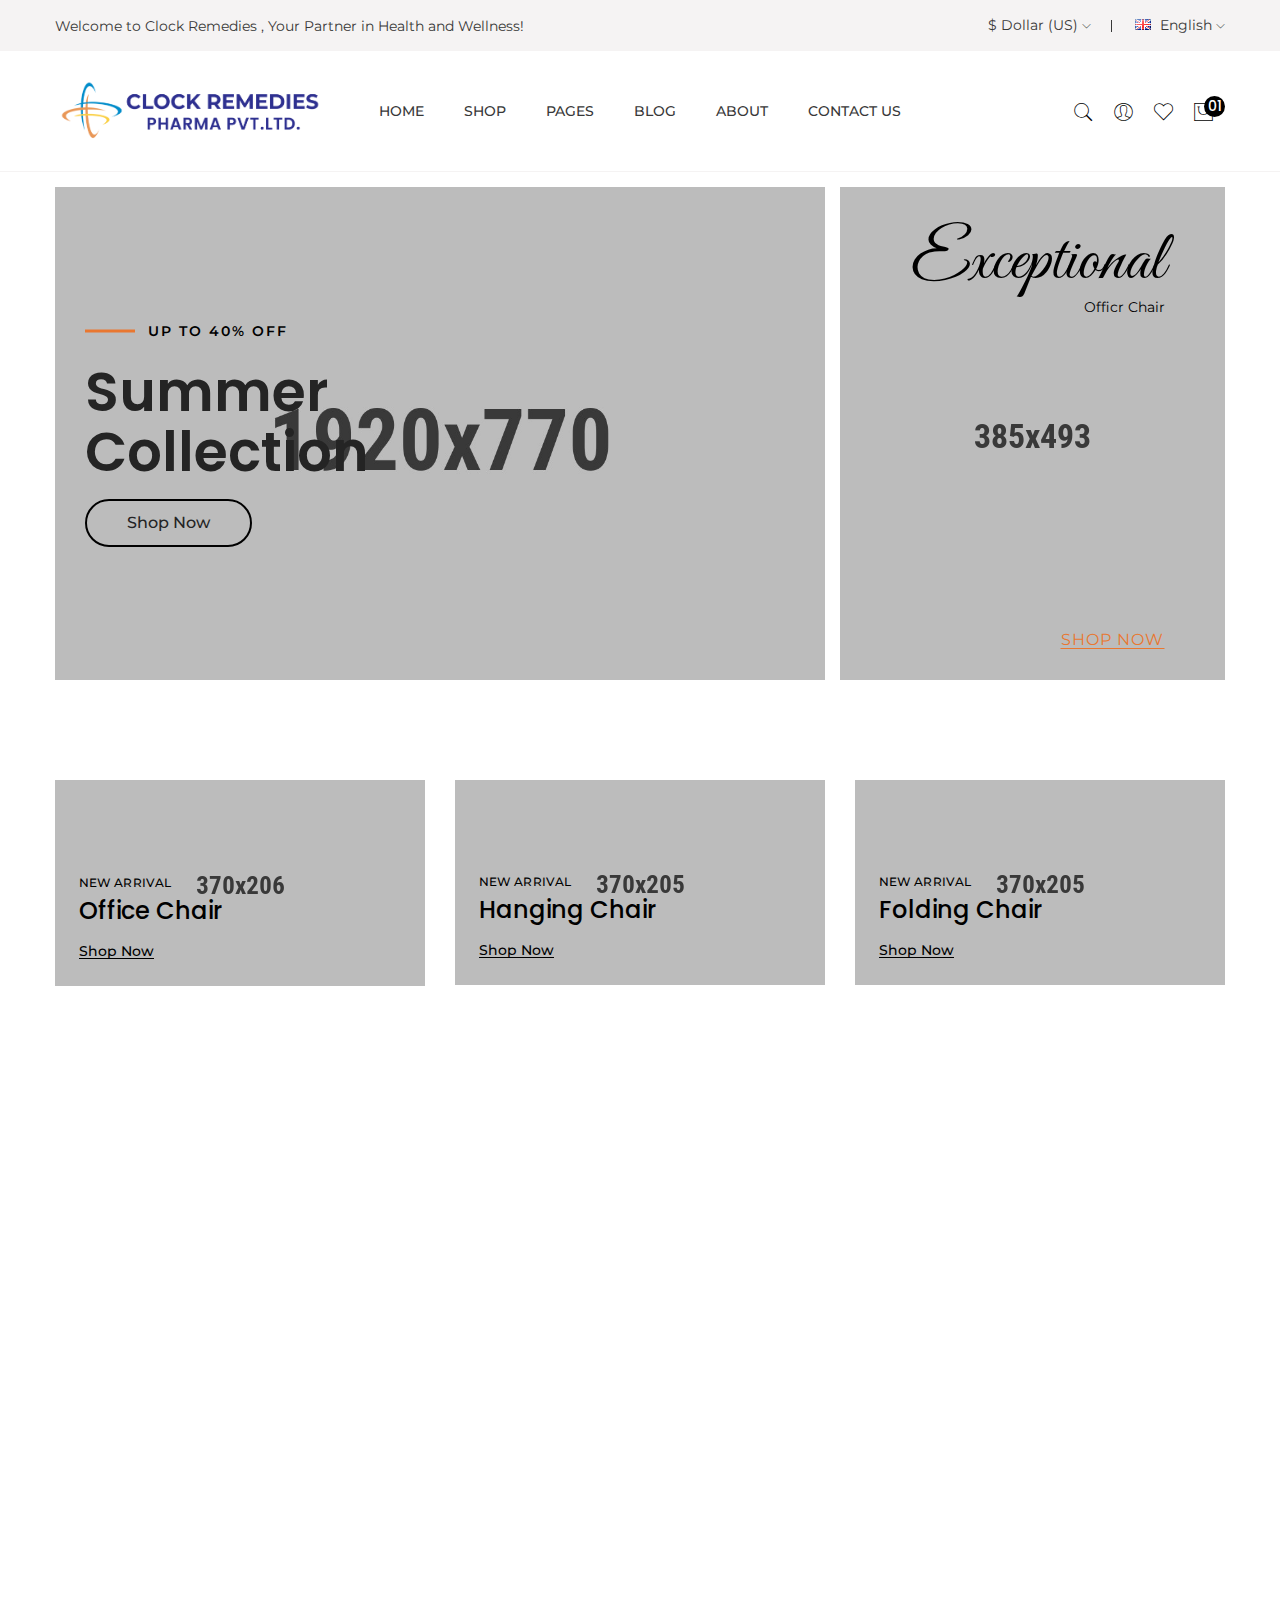
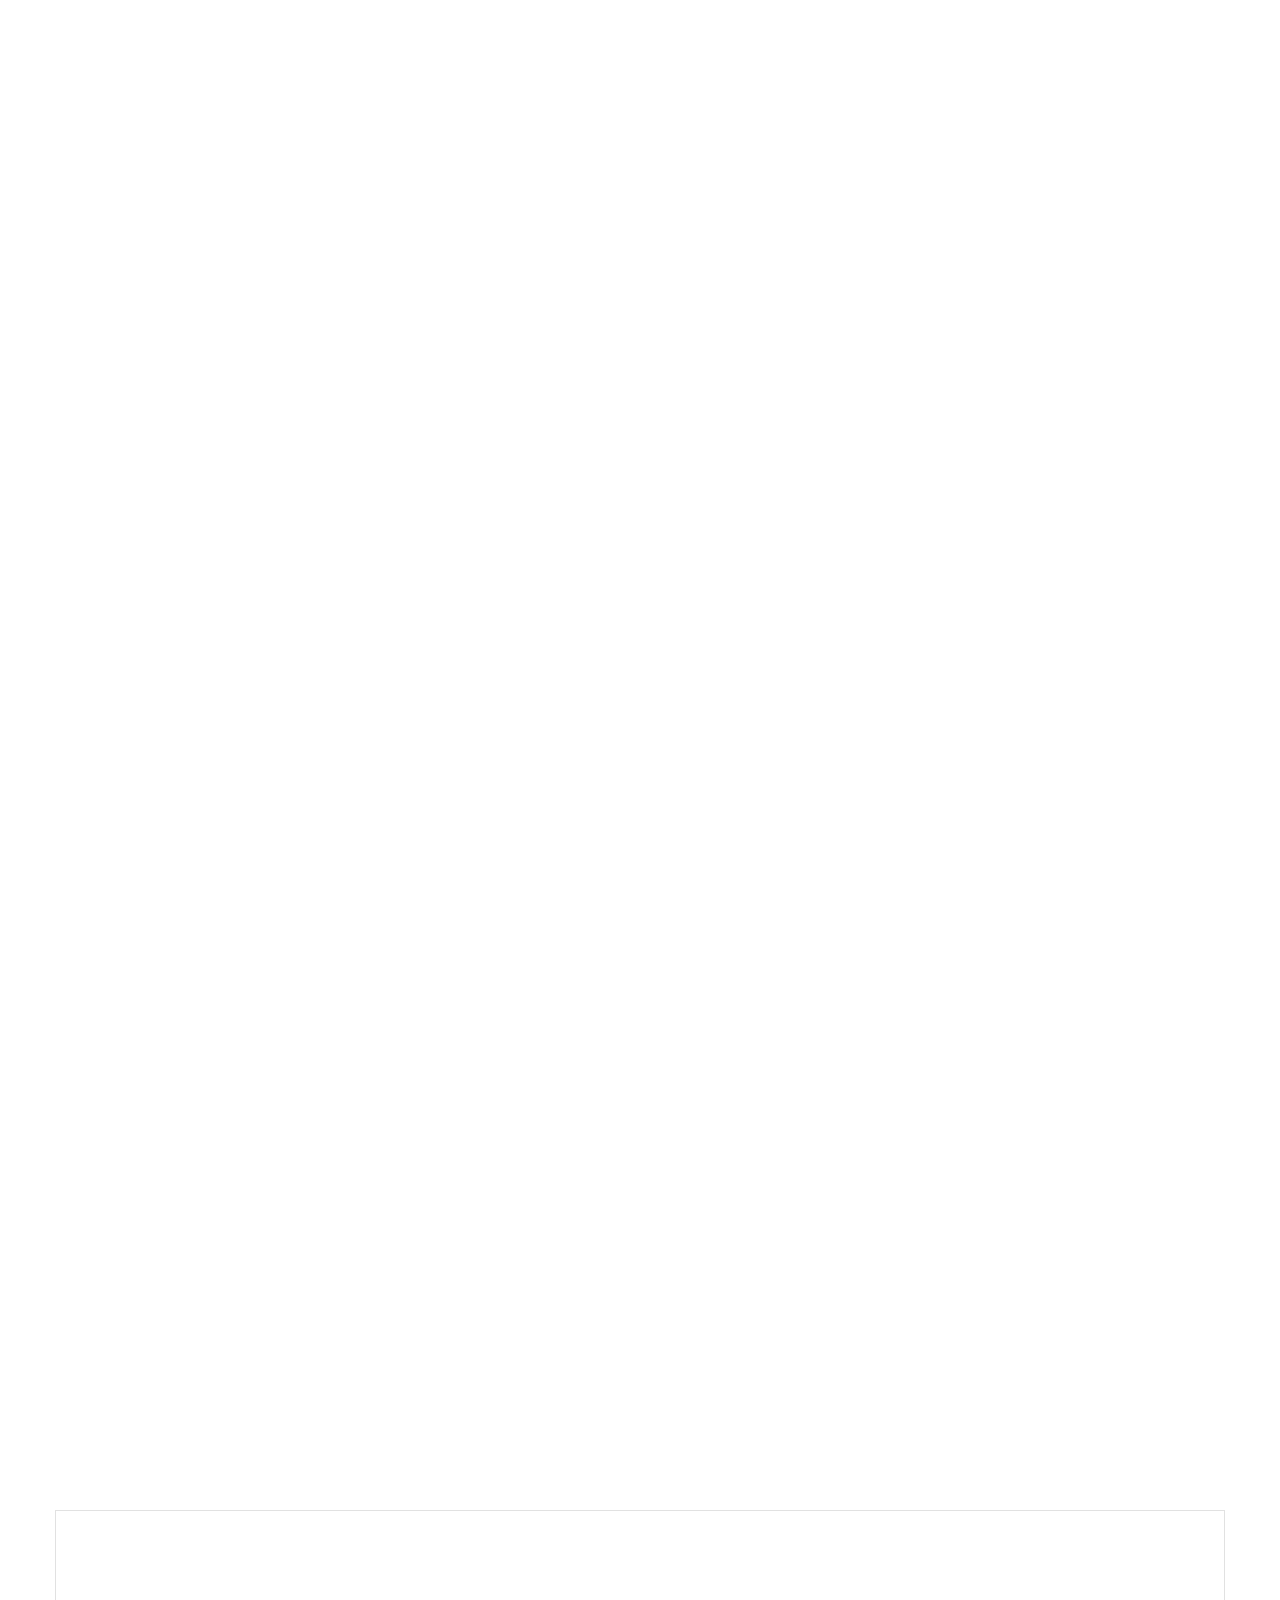
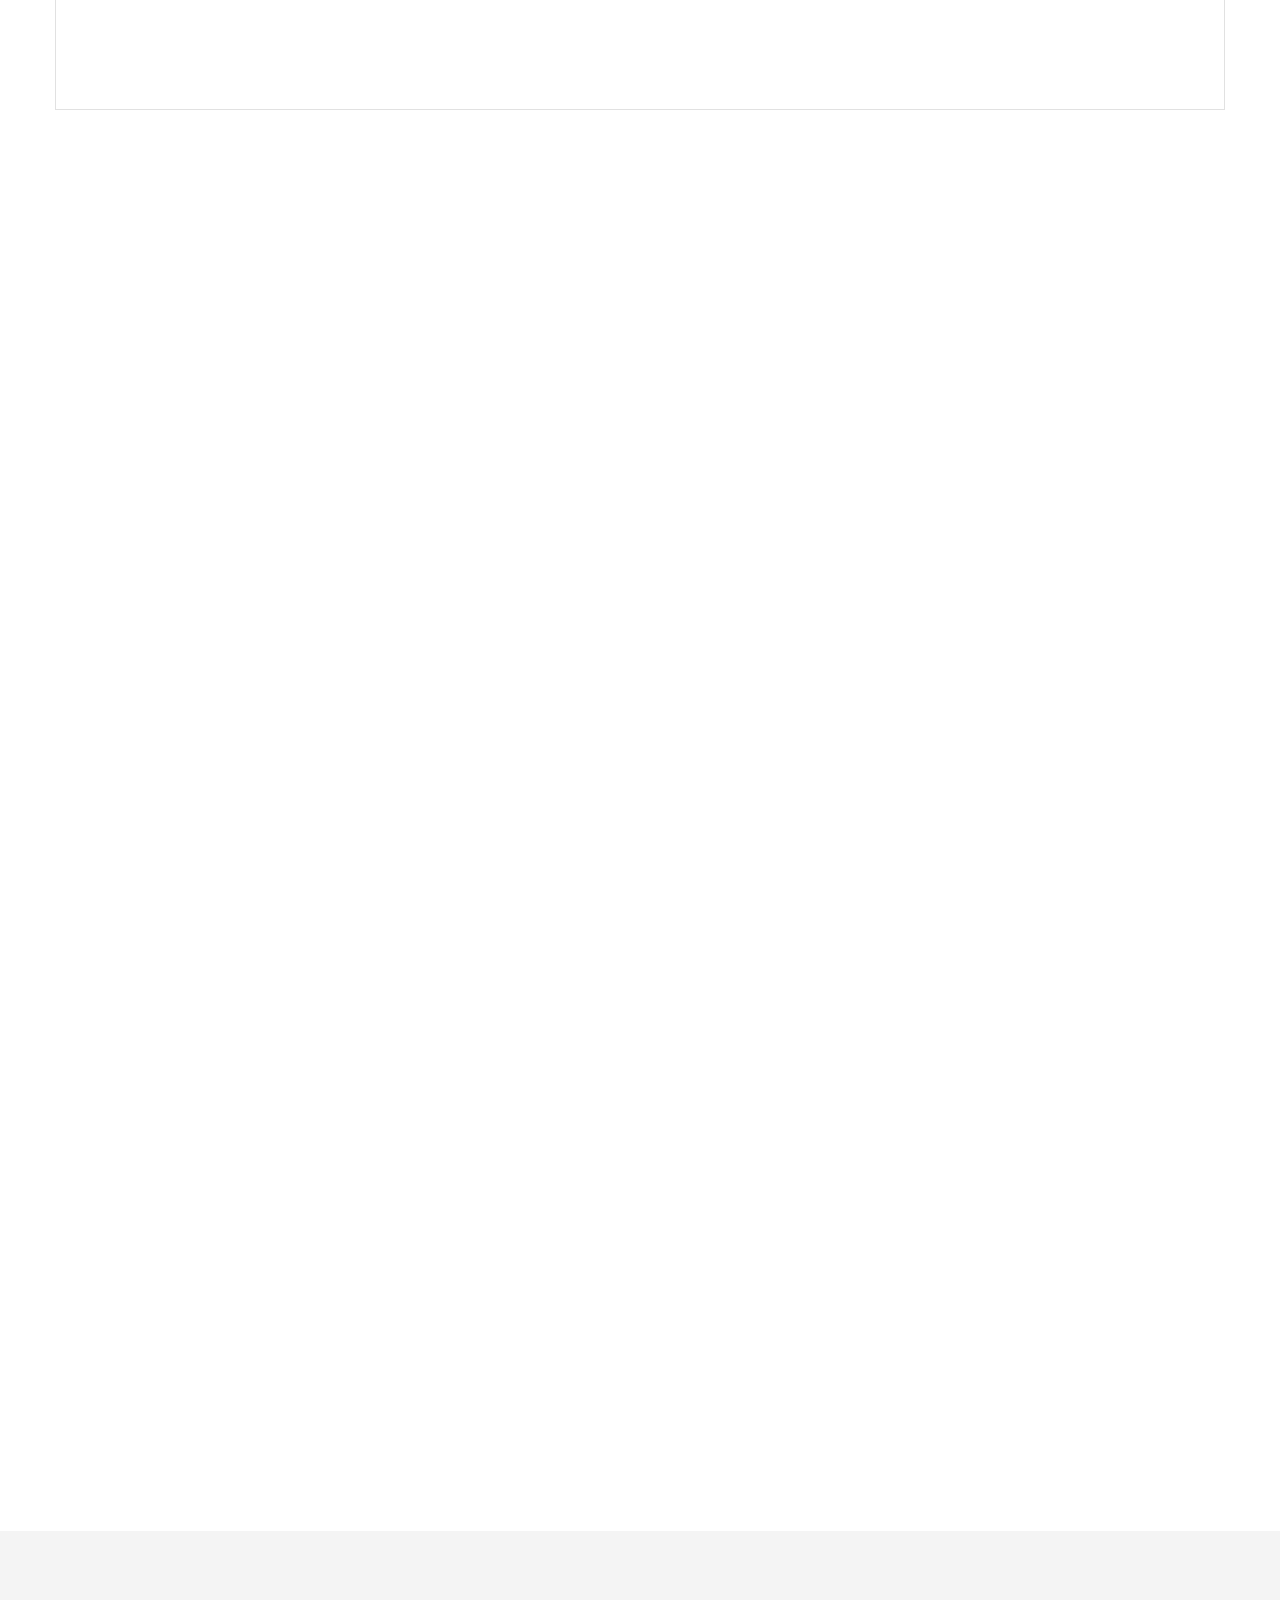
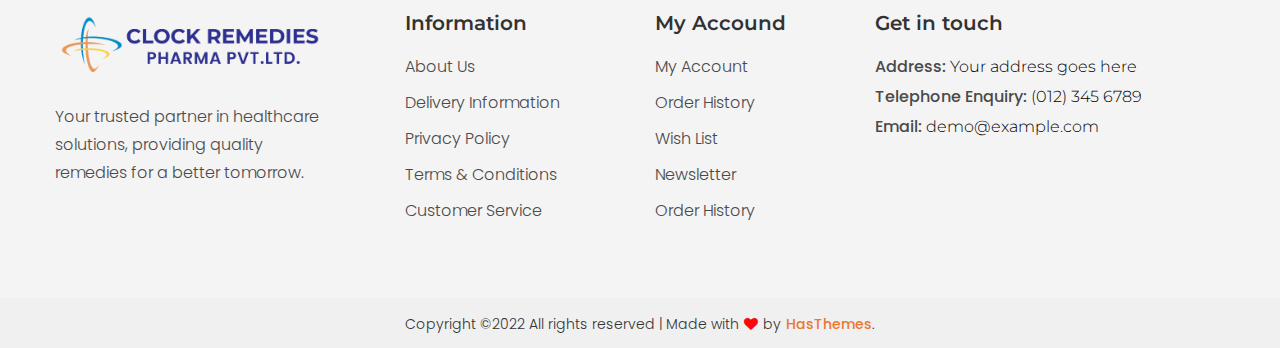
<file: index-4.html>
<!DOCTYPE html>
<html lang="zxx">

<head>
    <meta charset="utf-8">
    <meta http-equiv="x-ua-compatible" content="ie=edge">
    <title>Urdan - Minimal eCommerce HTML Template</title>
    <meta name="robots" content="noindex, follow" />
    <meta name="description" content="Urdan Minimal eCommerce Bootstrap 5 Template is a stunning eCommerce website template that is the best choice for any online store.">
    <meta name="viewport" content="width=device-width, initial-scale=1">
    <link rel="profile" href="https://gmpg.org/xfn/11">
    <link rel="canonical" href="https://htmldemo.hasthemes.com/urdan/index.html" />

    <!-- Open Graph (OG) meta tags are snippets of code that control how URLs are displayed when shared on social media  -->
    <meta property="og:locale" content="en_US" />
    <meta property="og:type" content="website" />
    <meta property="og:title" content="Urdan - Minimal eCommerce HTML Template" />
    <meta property="og:url" content="https://htmldemo.hasthemes.com/urdan/index.html" />
    <meta property="og:site_name" content="Urdan - Minimal eCommerce HTML Template" />
    <!-- For the og:image content, replace the # with a link of an image -->
    <meta property="og:image" content="#" />
    <meta property="og:description" content="Urdan Minimal eCommerce Bootstrap 5 Template is a stunning eCommerce website template that is the best choice for any online store." />
    <!-- Add site Favicon -->
    <link rel="icon" href="assets/images/favicon/cropped-favicon-32x32.png" sizes="32x32" />
    <link rel="icon" href="assets/images/favicon/cropped-favicon-192x192.png" sizes="192x192" />
    <link rel="apple-touch-icon" href="assets/images/favicon/cropped-favicon-180x180.png" />
    <meta name="msapplication-TileImage" content="assets/images/favicon/cropped-favicon-270x270.png" />

    <!-- All CSS is here
	============================================ -->
    <link rel="stylesheet" href="assets/css/vendor/bootstrap.min.css" />
    <link rel="stylesheet" href="assets/css/vendor/pe-icon-7-stroke.css" />
    <link rel="stylesheet" href="assets/css/vendor/themify-icons.css" />
    <link rel="stylesheet" href="assets/css/vendor/font-awesome.min.css" />
    <link rel="stylesheet" href="assets/css/plugins/animate.css" />
    <link rel="stylesheet" href="assets/css/plugins/aos.css" />
    <link rel="stylesheet" href="assets/css/plugins/magnific-popup.css" />
    <link rel="stylesheet" href="assets/css/plugins/swiper.min.css" />
    <link rel="stylesheet" href="assets/css/plugins/jquery-ui.css" />
    <link rel="stylesheet" href="assets/css/plugins/nice-select.css" />
    <link rel="stylesheet" href="assets/css/plugins/select2.min.css" />
    <link rel="stylesheet" href="assets/css/plugins/easyzoom.css" />
    <link rel="stylesheet" href="assets/css/plugins/slinky.css" />
    <link rel="stylesheet" href="assets/css/style.css" />
</head>




<body>
    <div class="main-wrapper main-wrapper-2">
        <header class="header-area header-responsive-padding header-height-1">
            <div class="header-top d-none d-lg-block bg-gray">
                <div class="container">
                    <div class="row align-items-center">
                        <div class="col-lg-6 col-6">
                            <div class="welcome-text">
                                <p>Welcome to Clock Remedies , Your Partner in Health and Wellness! </p>
                            </div>
                        </div>
                        <div class="col-lg-6 col-6">
                            <div class="language-currency-wrap">
                                <div class="currency-wrap border-style">
                                    <a class="currency-active" href="#">$ Dollar (US) <i class=" ti-angle-down "></i></a>
                                    <div class="currency-dropdown">
                                        <ul>
                                            <li><a href="#">Taka (BDT) </a></li>
                                            <li><a href="#">Riyal (SAR) </a></li>
                                            <li><a href="#">Rupee (INR) </a></li>
                                        </ul>
                                    </div>
                                </div>
                                <div class="language-wrap">
                                    <a class="language-active" href="#"><img src="assets/images/icon-img/flag.png" alt=""> English <i class=" ti-angle-down "></i></a>
                                    <div class="language-dropdown">
                                        <ul>
                                            <li><a href="#"><img src="assets/images/icon-img/flag.png" alt="">English </a></li>
                                            <li><a href="#"><img src="assets/images/icon-img/spanish.png" alt="">Spanish</a></li>
                                            <li><a href="#"><img src="assets/images/icon-img/arabic.png" alt="">Arabic </a></li>
                                        </ul>
                                    </div>
                                </div>
                            </div>
                        </div>
                    </div>
                </div>
            </div>
            <div class="header-bottom sticky-bar">
                <div class="container">
                    <div class="row align-items-center">
                        <div class="col-lg-3 col-md-6 col-6">
                            <div class="logo">
                                <a href="index.html"><img src="assets/images/logo/logo.png" alt="logo"></a>
                            </div>
                        </div>
                        <div class="col-lg-6 d-none d-lg-block">
                            <div class="main-menu text-center">
                                <nav>
                                    <ul>
                                        <li><a href="index.html">HOME</a>
                                            <ul class="sub-menu-style">
                                                <li><a href="index.html">Home version 1 </a></li>
                                                <li><a href="index-2.html">Home version 2</a></li>
                                                <li><a href="index-3.html">Home version 3</a></li>
                                                <li><a href="index-4.html">Home version 4</a></li>
                                                <li><a href="index-5.html">Home version 5</a></li>
                                                <li><a href="index-6.html">Home version 6</a></li>
                                                <li><a href="index-7.html">Home version 7</a></li>
                                                <li><a href="index-8.html">Home version 8</a></li>
                                            </ul>
                                        </li>
                                        <li><a href="shop.html">SHOP</a>
                                            <ul class="mega-menu-style mega-menu-mrg-1">
                                                <li>
                                                    <ul>
                                                        <li>
                                                            <a class="dropdown-title" href="#">Shop Layout</a>
                                                            <ul>
                                                                <li><a href="shop.html">standard style</a></li>
                                                                <li><a href="shop-sidebar.html">shop grid sidebar</a></li>
                                                                <li><a href="shop-list.html">shop list style</a></li>
                                                                <li><a href="shop-list-sidebar.html">shop list sidebar</a></li>
                                                                <li><a href="shop-right-sidebar.html">shop right sidebar</a></li>
                                                                <li><a href="shop-location.html">store location</a></li>
                                                            </ul>
                                                        </li>
                                                        <li>
                                                            <a class="dropdown-title" href="#">Products Layout</a>
                                                            <ul>
                                                                <li><a href="product-details.html">tab style 1</a></li>
                                                                <li><a href="product-details-2.html">tab style 2</a></li>
                                                                <li><a href="product-details-gallery.html">gallery style </a></li>
                                                                <li><a href="product-details-affiliate.html">affiliate style</a></li>
                                                                <li><a href="product-details-group.html">group style</a></li>
                                                                <li><a href="product-details-fixed-img.html">fixed image style </a></li>
                                                            </ul>
                                                        </li>
                                                        <li>
                                                            <a href="shop.html"><img src="assets/images/banner/menu.png" alt=""></a>
                                                        </li>
                                                    </ul>
                                                </li>
                                            </ul>
                                        </li>
                                        <li><a href="#">PAGES</a>
                                            <ul class="sub-menu-style">
                                                <li><a href="about-us.html">about us </a></li>
                                                <li><a href="cart.html">cart page</a></li>
                                                <li><a href="checkout.html">checkout </a></li>
                                                <li><a href="my-account.html">my account</a></li>
                                                <li><a href="wishlist.html">wishlist </a></li>
                                                <li><a href="compare.html">compare </a></li>
                                                <li><a href="contact-us.html">contact us </a></li>
                                                <li><a href="login-register.html">login / register </a></li>
                                            </ul>
                                        </li>
                                        <li><a href="blog.html">BLOG</a>
                                            <ul class="sub-menu-style">
                                                <li><a href="blog.html">blog standard </a></li>
                                                <li><a href="blog-sidebar.html">blog sidebar</a></li>
                                                <li><a href="blog-details.html">blog details</a></li>
                                            </ul>
                                        </li>
                                        <li><a href="about-us.html">ABOUT</a></li>
                                        <li><a href="contact-us.html">CONTACT US</a></li>
                                    </ul>
                                </nav>
                            </div>
                        </div>
                        <div class="col-lg-3 col-md-6 col-6">
                            <div class="header-action-wrap">
                                <div class="header-action-style header-search-1">
                                    <a class="search-toggle" href="#">
                                        <i class="pe-7s-search s-open"></i>
                                        <i class="pe-7s-close s-close"></i>
                                    </a>
                                    <div class="search-wrap-1">
                                        <form action="#">
                                            <input placeholder="Search products…" type="text">
                                            <button class="button-search"><i class="pe-7s-search"></i></button>
                                        </form>
                                    </div>
                                </div>
                                <div class="header-action-style">
                                    <a title="Login Register" href="login-register.html"><i class="pe-7s-user"></i></a>
                                </div>
                                <div class="header-action-style">
                                    <a title="Wishlist" href="wishlist.html"><i class="pe-7s-like"></i></a>
                                </div>
                                <div class="header-action-style header-action-cart">
                                    <a class="cart-active" href="#"><i class="pe-7s-shopbag"></i>
                                        <span class="product-count bg-black">01</span>
                                    </a>
                                </div>
                                <div class="header-action-style d-block d-lg-none">
                                    <a class="mobile-menu-active-button" href="#"><i class="pe-7s-menu"></i></a>
                                </div>
                            </div>
                        </div>
                    </div>
                </div>
            </div>
        </header>
        <!-- mini cart start -->
        <div class="sidebar-cart-active">
            <div class="sidebar-cart-all">
                <a class="cart-close" href="#"><i class="pe-7s-close"></i></a>
                <div class="cart-content">
                    <h3>Shopping Cart</h3>
                    <ul>
                        <li>
                            <div class="cart-img">
                                <a href="#"><img src="assets/images/cart/cart-1.jpg" alt=""></a>
                            </div>
                            <div class="cart-title">
                                <h4><a href="#">Stylish Swing Chair</a></h4>
                                <span> 1 × $49.00	</span>
                            </div>
                            <div class="cart-delete">
                                <a href="#">×</a>
                            </div>
                        </li>
                        <li>
                            <div class="cart-img">
                                <a href="#"><img src="assets/images/cart/cart-2.jpg" alt=""></a>
                            </div>
                            <div class="cart-title">
                                <h4><a href="#">Modern Chairs</a></h4>
                                <span> 1 × $49.00	</span>
                            </div>
                            <div class="cart-delete">
                                <a href="#">×</a>
                            </div>
                        </li>
                    </ul>
                    <div class="cart-total">
                        <h4>Subtotal: <span>$170.00</span></h4>
                    </div>
                    <div class="cart-btn btn-hover">
                        <a class="theme-color" href="cart.html">view cart</a>
                    </div>
                    <div class="checkout-btn btn-hover">
                        <a class="theme-color" href="checkout.html">checkout</a>
                    </div>
                </div>
            </div>
        </div>
        <div class="slider-banner-area header-border-top-1 pt-15">
            <div class="container">
                <div class="row">
                    <div class="col-lg-8 col-md-7">
                        <div class="slider-active swiper-container">
                            <div class="swiper-wrapper">
                                <div class="swiper-slide">
                                    <div class="intro-section slider-height-2 slider-content-center bg-img single-animation-wrap slider-bg-color-3" style="background-image:url(assets/images/slider/slider-bg-3.jpg)">
                                        <div class="hm2-slider-animation">
                                            <div class="slider-content-2 slider-content-2-mrg slider-animated-3">
                                                <h3 class="animated">Up To 40% Off</h3>
                                                <h1 class="font-inc animated">Summer <br>Collection</h1>
                                                <div class="slider-btn-2 btn-hover">
                                                    <a href="product-details.html" class="btn hover-border-radius theme-color animated">
                                                        Shop Now
                                                    </a>
                                                </div>
                                            </div>
                                        </div>
                                    </div>
                                </div>
                                <div class="swiper-slide">
                                    <div class="intro-section slider-height-2 slider-content-center bg-img single-animation-wrap slider-bg-color-3" style="background-image:url(assets/images/slider/slider-bg-3-2.jpg)">
                                        <div class="hm2-slider-animation">
                                            <div class="slider-content-2 slider-content-2-mrg slider-animated-3">
                                                <h3 class="animated">Up To 40% Off</h3>
                                                <h1 class="font-inc animated">Summer <br>Collection</h1>
                                                <div class="slider-btn-2 btn-hover">
                                                    <a href="product-details.html" class="btn hover-border-radius theme-color animated">
                                                        Shop Now
                                                    </a>
                                                </div>
                                            </div>
                                        </div>
                                    </div>
                                </div>
                                <div class="home-slider-prev2 main-slider-nav2"><i class="fa fa-angle-left"></i></div>
                                <div class="home-slider-next2 main-slider-nav2"><i class="fa fa-angle-right"></i></div>
                            </div>
                        </div>
                    </div>
                    <div class="col-lg-4 col-md-5">
                        <div class="banner-wrap banner-wrap-margin">
                            <a href="product-details.html"><img src="assets/images/banner/banner-10.png" alt=""></a>
                            <div class="banner-content-7">
                                <h2>Exceptional</h2>
                                <span>Officr Chair</span>
                            </div>
                            <div class="btn-style-4">
                                <a class="btn" href="product-details.html">Shop Now</a>
                            </div>
                        </div>
                    </div>
                </div>
            </div>
        </div>
        <div class="banner-area pt-100 pb-65">
            <div class="container">
                <div class="row">
                    <div class="col-lg-4 col-md-6 col-12">
                        <div class="banner-wrap mb-30" data-aos="fade-up" data-aos-delay="200">
                            <a href="product-details.html"><img src="assets/images/banner/banner-1.png" alt=""></a>
                            <div class="banner-content-1">
                                <h5>new arrival</h5>
                                <h3>Office Chair</h3>
                                <div class="banner-btn">
                                    <a href="product-details.html">Shop Now</a>
                                </div>
                            </div>
                        </div>
                    </div>
                    <div class="col-lg-4 col-md-6 col-12">
                        <div class="banner-wrap mb-30" data-aos="fade-up" data-aos-delay="400">
                            <a href="product-details.html"><img src="assets/images/banner/banner-2.png" alt=""></a>
                            <div class="banner-content-1">
                                <h5>new arrival</h5>
                                <h3>Hanging Chair</h3>
                                <div class="banner-btn">
                                    <a href="product-details.html">Shop Now</a>
                                </div>
                            </div>
                        </div>
                    </div>
                    <div class="col-lg-4 col-md-6 col-12">
                        <div class="banner-wrap mb-30" data-aos="fade-up" data-aos-delay="600">
                            <a href="product-details.html"><img src="assets/images/banner/banner-3.png" alt=""></a>
                            <div class="banner-content-1">
                                <h5>new arrival</h5>
                                <h3>Folding Chair</h3>
                                <div class="banner-btn">
                                    <a href="product-details.html">Shop Now</a>
                                </div>
                            </div>
                        </div>
                    </div>
                </div>
            </div>
        </div>
        <div class="product-area pb-60">
            <div class="container">
                <div class="section-title-2 border-none text-center mb-15" data-aos="fade-up" data-aos-delay="200">
                    <h2>Hot Products</h2>
                </div>
                <div class="tab-style-1 tab-style-1-margin tab-border-none tab-center nav mb-55" data-aos="fade-up" data-aos-delay="400">
                    <a href="#pro-1" data-bs-toggle="tab">All Items </a>
                    <a class="active" href="#pro-2" data-bs-toggle="tab">New Arrivals </a>
                    <a href="#pro-3" data-bs-toggle="tab" class=""> Best Sellers </a>
                    <a href="#pro-4" data-bs-toggle="tab" class=""> Sale Items </a>
                </div>
                <div class="tab-content jump">
                    <div id="pro-1" class="tab-pane">
                        <div class="row">
                            <div class="col-lg-3 col-md-4 col-sm-6 col-12">
                                <div class="product-wrap mb-35">
                                    <div class="product-img img-zoom mb-25">
                                        <a href="product-details.html">
                                            <img src="assets/images/product/product-9.png" alt="">
                                        </a>
                                        <div class="product-badge badge-top badge-right badge-pink">
                                            <span>-10%</span>
                                        </div>
                                        <div class="product-action-wrap">
                                            <button class="product-action-btn-1" title="Wishlist"><i class="pe-7s-like"></i></button>
                                            <button class="product-action-btn-1" title="Quick View" data-bs-toggle="modal" data-bs-target="#exampleModal">
                                                <i class="pe-7s-look"></i>
                                            </button>
                                        </div>
                                        <div class="product-action-2-wrap">
                                            <button class="product-action-btn-2" title="Add To Cart"><i class="pe-7s-cart"></i> Add to cart</button>
                                        </div>
                                    </div>
                                    <div class="product-content">
                                        <h3><a href="product-details.html">Modern Lounge Chairs</a></h3>
                                        <div class="product-price">
                                            <span class="old-price">$25.89 </span>
                                            <span class="new-price">$20.25 </span>
                                        </div>
                                    </div>
                                </div>
                            </div>
                            <div class="col-lg-3 col-md-4 col-sm-6 col-12">
                                <div class="product-wrap mb-35">
                                    <div class="product-img img-zoom mb-25">
                                        <a href="product-details.html">
                                            <img src="assets/images/product/product-8.png" alt="">
                                        </a>
                                        <div class="product-action-wrap">
                                            <button class="product-action-btn-1" title="Wishlist"><i class="pe-7s-like"></i></button>
                                            <button class="product-action-btn-1" title="Quick View" data-bs-toggle="modal" data-bs-target="#exampleModal">
                                                <i class="pe-7s-look"></i>
                                            </button>
                                        </div>
                                        <div class="product-action-2-wrap">
                                            <button class="product-action-btn-2" title="Add To Cart"><i class="pe-7s-cart"></i> Add to cart</button>
                                        </div>
                                    </div>
                                    <div class="product-content">
                                        <h3><a href="product-details.html">Modern Swivel Chair</a></h3>
                                        <div class="product-price">
                                            <span>$50.25 </span>
                                        </div>
                                    </div>
                                </div>
                            </div>
                            <div class="col-lg-3 col-md-4 col-sm-6 col-12">
                                <div class="product-wrap mb-35">
                                    <div class="product-img img-zoom mb-25">
                                        <a href="product-details.html">
                                            <img src="assets/images/product/product-6.png" alt="">
                                        </a>
                                        <div class="product-badge badge-top badge-right badge-pink">
                                            <span>-10%</span>
                                        </div>
                                        <div class="product-action-wrap">
                                            <button class="product-action-btn-1" title="Wishlist"><i class="pe-7s-like"></i></button>
                                            <button class="product-action-btn-1" title="Quick View" data-bs-toggle="modal" data-bs-target="#exampleModal">
                                                <i class="pe-7s-look"></i>
                                            </button>
                                        </div>
                                        <div class="product-action-2-wrap">
                                            <button class="product-action-btn-2" title="Add To Cart"><i class="pe-7s-cart"></i> Add to cart</button>
                                        </div>
                                    </div>
                                    <div class="product-content">
                                        <h3><a href="product-details.html">Stylish Dining Chair</a></h3>
                                        <div class="product-price">
                                            <span class="old-price">$45.00 </span>
                                            <span class="new-price">$40.00 </span>
                                        </div>
                                    </div>
                                </div>
                            </div>
                            <div class="col-lg-3 col-md-4 col-sm-6 col-12">
                                <div class="product-wrap mb-35">
                                    <div class="product-img img-zoom mb-25">
                                        <a href="product-details.html">
                                            <img src="assets/images/product/product-7.png" alt="">
                                        </a>
                                        <div class="product-action-wrap">
                                            <button class="product-action-btn-1" title="Wishlist"><i class="pe-7s-like"></i></button>
                                            <button class="product-action-btn-1" title="Quick View" data-bs-toggle="modal" data-bs-target="#exampleModal">
                                                <i class="pe-7s-look"></i>
                                            </button>
                                        </div>
                                        <div class="product-action-2-wrap">
                                            <button class="product-action-btn-2" title="Add To Cart"><i class="pe-7s-cart"></i> Add to cart</button>
                                        </div>
                                    </div>
                                    <div class="product-content">
                                        <h3><a href="product-details.html">Round Standard Chair</a></h3>
                                        <div class="product-price">
                                            <span>$30.25 </span>
                                        </div>
                                    </div>
                                </div>
                            </div>
                            <div class="col-lg-3 col-md-4 col-sm-6 col-12">
                                <div class="product-wrap mb-35">
                                    <div class="product-img img-zoom mb-25">
                                        <a href="product-details.html">
                                            <img src="assets/images/product/product-5.png" alt="">
                                        </a>
                                        <div class="product-badge badge-top badge-right badge-pink">
                                            <span>-10%</span>
                                        </div>
                                        <div class="product-action-wrap">
                                            <button class="product-action-btn-1" title="Wishlist"><i class="pe-7s-like"></i></button>
                                            <button class="product-action-btn-1" title="Quick View" data-bs-toggle="modal" data-bs-target="#exampleModal">
                                                <i class="pe-7s-look"></i>
                                            </button>
                                        </div>
                                        <div class="product-action-2-wrap">
                                            <button class="product-action-btn-2" title="Add To Cart"><i class="pe-7s-cart"></i> Add to cart</button>
                                        </div>
                                    </div>
                                    <div class="product-content">
                                        <h3><a href="product-details.html">Interior moderno render</a></h3>
                                        <div class="product-price">
                                            <span class="old-price">$25.89 </span>
                                            <span class="new-price">$20.25 </span>
                                        </div>
                                    </div>
                                </div>
                            </div>
                            <div class="col-lg-3 col-md-4 col-sm-6 col-12">
                                <div class="product-wrap mb-35">
                                    <div class="product-img img-zoom mb-25">
                                        <a href="product-details.html">
                                            <img src="assets/images/product/product-4.png" alt="">
                                        </a>
                                        <div class="product-action-wrap">
                                            <button class="product-action-btn-1" title="Wishlist"><i class="pe-7s-like"></i></button>
                                            <button class="product-action-btn-1" title="Quick View" data-bs-toggle="modal" data-bs-target="#exampleModal">
                                                <i class="pe-7s-look"></i>
                                            </button>
                                        </div>
                                        <div class="product-action-2-wrap">
                                            <button class="product-action-btn-2" title="Add To Cart"><i class="pe-7s-cart"></i> Add to cart</button>
                                        </div>
                                    </div>
                                    <div class="product-content">
                                        <h3><a href="product-details.html">Stylish Swing Chair</a></h3>
                                        <div class="product-price">
                                            <span>$50.25 </span>
                                        </div>
                                    </div>
                                </div>
                            </div>
                            <div class="col-lg-3 col-md-4 col-sm-6 col-12">
                                <div class="product-wrap mb-35">
                                    <div class="product-img img-zoom mb-25">
                                        <a href="product-details.html">
                                            <img src="assets/images/product/product-2.png" alt="">
                                        </a>
                                        <div class="product-badge badge-top badge-right badge-pink">
                                            <span>-10%</span>
                                        </div>
                                        <div class="product-action-wrap">
                                            <button class="product-action-btn-1" title="Wishlist"><i class="pe-7s-like"></i></button>
                                            <button class="product-action-btn-1" title="Quick View" data-bs-toggle="modal" data-bs-target="#exampleModal">
                                                <i class="pe-7s-look"></i>
                                            </button>
                                        </div>
                                        <div class="product-action-2-wrap">
                                            <button class="product-action-btn-2" title="Add To Cart"><i class="pe-7s-cart"></i> Add to cart</button>
                                        </div>
                                    </div>
                                    <div class="product-content">
                                        <h3><a href="product-details.html">New Modern Sofa Set</a></h3>
                                        <div class="product-price">
                                            <span class="old-price">$45.00 </span>
                                            <span class="new-price">$40.00 </span>
                                        </div>
                                    </div>
                                </div>
                            </div>
                            <div class="col-lg-3 col-md-4 col-sm-6 col-12">
                                <div class="product-wrap mb-35">
                                    <div class="product-img img-zoom mb-25">
                                        <a href="product-details.html">
                                            <img src="assets/images/product/product-1.png" alt="">
                                        </a>
                                        <div class="product-action-wrap">
                                            <button class="product-action-btn-1" title="Wishlist"><i class="pe-7s-like"></i></button>
                                            <button class="product-action-btn-1" title="Quick View" data-bs-toggle="modal" data-bs-target="#exampleModal">
                                                <i class="pe-7s-look"></i>
                                            </button>
                                        </div>
                                        <div class="product-action-2-wrap">
                                            <button class="product-action-btn-2" title="Add To Cart"><i class="pe-7s-cart"></i> Add to cart</button>
                                        </div>
                                    </div>
                                    <div class="product-content">
                                        <h3><a href="product-details.html">New Modern Sofa Set</a></h3>
                                        <div class="product-price">
                                            <span>$30.25 </span>
                                        </div>
                                    </div>
                                </div>
                            </div>
                        </div>
                    </div>
                    <div id="pro-2" class="tab-pane active">
                        <div class="row">
                            <div class="col-lg-3 col-md-4 col-sm-6 col-12">
                                <div class="product-wrap mb-35" data-aos="fade-up" data-aos-delay="200">
                                    <div class="product-img img-zoom mb-25">
                                        <a href="product-details.html">
                                            <img src="assets/images/product/product-5.png" alt="">
                                        </a>
                                        <div class="product-badge badge-top badge-right badge-pink">
                                            <span>-10%</span>
                                        </div>
                                        <div class="product-action-wrap">
                                            <button class="product-action-btn-1" title="Wishlist"><i class="pe-7s-like"></i></button>
                                            <button class="product-action-btn-1" title="Quick View" data-bs-toggle="modal" data-bs-target="#exampleModal">
                                                <i class="pe-7s-look"></i>
                                            </button>
                                        </div>
                                        <div class="product-action-2-wrap">
                                            <button class="product-action-btn-2" title="Add To Cart"><i class="pe-7s-cart"></i> Add to cart</button>
                                        </div>
                                    </div>
                                    <div class="product-content">
                                        <h3><a href="product-details.html">Interior moderno render</a></h3>
                                        <div class="product-price">
                                            <span class="old-price">$25.89 </span>
                                            <span class="new-price">$20.25 </span>
                                        </div>
                                    </div>
                                </div>
                            </div>
                            <div class="col-lg-3 col-md-4 col-sm-6 col-12">
                                <div class="product-wrap mb-35" data-aos="fade-up" data-aos-delay="400">
                                    <div class="product-img img-zoom mb-25">
                                        <a href="product-details.html">
                                            <img src="assets/images/product/product-6.png" alt="">
                                        </a>
                                        <div class="product-action-wrap">
                                            <button class="product-action-btn-1" title="Wishlist"><i class="pe-7s-like"></i></button>
                                            <button class="product-action-btn-1" title="Quick View" data-bs-toggle="modal" data-bs-target="#exampleModal">
                                                <i class="pe-7s-look"></i>
                                            </button>
                                        </div>
                                        <div class="product-action-2-wrap">
                                            <button class="product-action-btn-2" title="Add To Cart"><i class="pe-7s-cart"></i> Add to cart</button>
                                        </div>
                                    </div>
                                    <div class="product-content">
                                        <h3><a href="product-details.html">Stylish Dining Chair</a></h3>
                                        <div class="product-price">
                                            <span>$50.25 </span>
                                        </div>
                                    </div>
                                </div>
                            </div>
                            <div class="col-lg-3 col-md-4 col-sm-6 col-12">
                                <div class="product-wrap mb-35" data-aos="fade-up" data-aos-delay="600">
                                    <div class="product-img img-zoom mb-25">
                                        <a href="product-details.html">
                                            <img src="assets/images/product/product-7.png" alt="">
                                        </a>
                                        <div class="product-badge badge-top badge-right badge-pink">
                                            <span>-10%</span>
                                        </div>
                                        <div class="product-action-wrap">
                                            <button class="product-action-btn-1" title="Wishlist"><i class="pe-7s-like"></i></button>
                                            <button class="product-action-btn-1" title="Quick View" data-bs-toggle="modal" data-bs-target="#exampleModal">
                                                <i class="pe-7s-look"></i>
                                            </button>
                                        </div>
                                        <div class="product-action-2-wrap">
                                            <button class="product-action-btn-2" title="Add To Cart"><i class="pe-7s-cart"></i> Add to cart</button>
                                        </div>
                                    </div>
                                    <div class="product-content">
                                        <h3><a href="product-details.html">Round Standard Chair</a></h3>
                                        <div class="product-price">
                                            <span class="old-price">$45.00 </span>
                                            <span class="new-price">$40.00 </span>
                                        </div>
                                    </div>
                                </div>
                            </div>
                            <div class="col-lg-3 col-md-4 col-sm-6 col-12">
                                <div class="product-wrap mb-35" data-aos="fade-up" data-aos-delay="800">
                                    <div class="product-img img-zoom mb-25">
                                        <a href="product-details.html">
                                            <img src="assets/images/product/product-4.png" alt="">
                                        </a>
                                        <div class="product-action-wrap">
                                            <button class="product-action-btn-1" title="Wishlist"><i class="pe-7s-like"></i></button>
                                            <button class="product-action-btn-1" title="Quick View" data-bs-toggle="modal" data-bs-target="#exampleModal">
                                                <i class="pe-7s-look"></i>
                                            </button>
                                        </div>
                                        <div class="product-action-2-wrap">
                                            <button class="product-action-btn-2" title="Add To Cart"><i class="pe-7s-cart"></i> Add to cart</button>
                                        </div>
                                    </div>
                                    <div class="product-content">
                                        <h3><a href="product-details.html">Stylish Swing Chair</a></h3>
                                        <div class="product-price">
                                            <span>$30.25 </span>
                                        </div>
                                    </div>
                                </div>
                            </div>
                            <div class="col-lg-3 col-md-4 col-sm-6 col-12">
                                <div class="product-wrap mb-35" data-aos="fade-up" data-aos-delay="200">
                                    <div class="product-img img-zoom mb-25">
                                        <a href="product-details.html">
                                            <img src="assets/images/product/product-8.png" alt="">
                                        </a>
                                        <div class="product-badge badge-top badge-right badge-pink">
                                            <span>-10%</span>
                                        </div>
                                        <div class="product-action-wrap">
                                            <button class="product-action-btn-1" title="Wishlist"><i class="pe-7s-like"></i></button>
                                            <button class="product-action-btn-1" title="Quick View" data-bs-toggle="modal" data-bs-target="#exampleModal">
                                                <i class="pe-7s-look"></i>
                                            </button>
                                        </div>
                                        <div class="product-action-2-wrap">
                                            <button class="product-action-btn-2" title="Add To Cart"><i class="pe-7s-cart"></i> Add to cart</button>
                                        </div>
                                    </div>
                                    <div class="product-content">
                                        <h3><a href="product-details.html">Modern Swivel Chair</a></h3>
                                        <div class="product-price">
                                            <span class="old-price">$25.89 </span>
                                            <span class="new-price">$20.25 </span>
                                        </div>
                                    </div>
                                </div>
                            </div>
                            <div class="col-lg-3 col-md-4 col-sm-6 col-12">
                                <div class="product-wrap mb-35" data-aos="fade-up" data-aos-delay="400">
                                    <div class="product-img img-zoom mb-25">
                                        <a href="product-details.html">
                                            <img src="assets/images/product/product-2.png" alt="">
                                        </a>
                                        <div class="product-action-wrap">
                                            <button class="product-action-btn-1" title="Wishlist"><i class="pe-7s-like"></i></button>
                                            <button class="product-action-btn-1" title="Quick View" data-bs-toggle="modal" data-bs-target="#exampleModal">
                                                <i class="pe-7s-look"></i>
                                            </button>
                                        </div>
                                        <div class="product-action-2-wrap">
                                            <button class="product-action-btn-2" title="Add To Cart"><i class="pe-7s-cart"></i> Add to cart</button>
                                        </div>
                                    </div>
                                    <div class="product-content">
                                        <h3><a href="product-details.html">New Modern Sofa Set</a></h3>
                                        <div class="product-price">
                                            <span>$50.25 </span>
                                        </div>
                                    </div>
                                </div>
                            </div>
                            <div class="col-lg-3 col-md-4 col-sm-6 col-12">
                                <div class="product-wrap mb-35" data-aos="fade-up" data-aos-delay="600">
                                    <div class="product-img img-zoom mb-25">
                                        <a href="product-details.html">
                                            <img src="assets/images/product/product-3.png" alt="">
                                        </a>
                                        <div class="product-badge badge-top badge-right badge-pink">
                                            <span>-10%</span>
                                        </div>
                                        <div class="product-action-wrap">
                                            <button class="product-action-btn-1" title="Wishlist"><i class="pe-7s-like"></i></button>
                                            <button class="product-action-btn-1" title="Quick View" data-bs-toggle="modal" data-bs-target="#exampleModal">
                                                <i class="pe-7s-look"></i>
                                            </button>
                                        </div>
                                        <div class="product-action-2-wrap">
                                            <button class="product-action-btn-2" title="Add To Cart"><i class="pe-7s-cart"></i> Add to cart</button>
                                        </div>
                                    </div>
                                    <div class="product-content">
                                        <h3><a href="product-details.html">Easy Modern Chair</a></h3>
                                        <div class="product-price">
                                            <span class="old-price">$45.00 </span>
                                            <span class="new-price">$40.00 </span>
                                        </div>
                                    </div>
                                </div>
                            </div>
                            <div class="col-lg-3 col-md-4 col-sm-6 col-12">
                                <div class="product-wrap mb-35" data-aos="fade-up" data-aos-delay="800">
                                    <div class="product-img img-zoom mb-25">
                                        <a href="product-details.html">
                                            <img src="assets/images/product/product-9.png" alt="">
                                        </a>
                                        <div class="product-action-wrap">
                                            <button class="product-action-btn-1" title="Wishlist"><i class="pe-7s-like"></i></button>
                                            <button class="product-action-btn-1" title="Quick View" data-bs-toggle="modal" data-bs-target="#exampleModal">
                                                <i class="pe-7s-look"></i>
                                            </button>
                                        </div>
                                        <div class="product-action-2-wrap">
                                            <button class="product-action-btn-2" title="Add To Cart"><i class="pe-7s-cart"></i> Add to cart</button>
                                        </div>
                                    </div>
                                    <div class="product-content">
                                        <h3><a href="product-details.html">Modern Lounge Chairs</a></h3>
                                        <div class="product-price">
                                            <span>$30.25 </span>
                                        </div>
                                    </div>
                                </div>
                            </div>
                        </div>
                    </div>
                    <div id="pro-3" class="tab-pane">
                        <div class="row">
                            <div class="col-lg-3 col-md-4 col-sm-6 col-12">
                                <div class="product-wrap mb-35">
                                    <div class="product-img img-zoom mb-25">
                                        <a href="product-details.html">
                                            <img src="assets/images/product/product-9.png" alt="">
                                        </a>
                                        <div class="product-badge badge-top badge-right badge-pink">
                                            <span>-10%</span>
                                        </div>
                                        <div class="product-action-wrap">
                                            <button class="product-action-btn-1" title="Wishlist"><i class="pe-7s-like"></i></button>
                                            <button class="product-action-btn-1" title="Quick View" data-bs-toggle="modal" data-bs-target="#exampleModal">
                                                <i class="pe-7s-look"></i>
                                            </button>
                                        </div>
                                        <div class="product-action-2-wrap">
                                            <button class="product-action-btn-2" title="Add To Cart"><i class="pe-7s-cart"></i> Add to cart</button>
                                        </div>
                                    </div>
                                    <div class="product-content">
                                        <h3><a href="product-details.html">Modern Lounge Chairs</a></h3>
                                        <div class="product-price">
                                            <span class="old-price">$25.89 </span>
                                            <span class="new-price">$20.25 </span>
                                        </div>
                                    </div>
                                </div>
                            </div>
                            <div class="col-lg-3 col-md-4 col-sm-6 col-12">
                                <div class="product-wrap mb-35">
                                    <div class="product-img img-zoom mb-25">
                                        <a href="product-details.html">
                                            <img src="assets/images/product/product-8.png" alt="">
                                        </a>
                                        <div class="product-action-wrap">
                                            <button class="product-action-btn-1" title="Wishlist"><i class="pe-7s-like"></i></button>
                                            <button class="product-action-btn-1" title="Quick View" data-bs-toggle="modal" data-bs-target="#exampleModal">
                                                <i class="pe-7s-look"></i>
                                            </button>
                                        </div>
                                        <div class="product-action-2-wrap">
                                            <button class="product-action-btn-2" title="Add To Cart"><i class="pe-7s-cart"></i> Add to cart</button>
                                        </div>
                                    </div>
                                    <div class="product-content">
                                        <h3><a href="product-details.html">Modern Swivel Chair</a></h3>
                                        <div class="product-price">
                                            <span>$50.25 </span>
                                        </div>
                                    </div>
                                </div>
                            </div>
                            <div class="col-lg-3 col-md-4 col-sm-6 col-12">
                                <div class="product-wrap mb-35">
                                    <div class="product-img img-zoom mb-25">
                                        <a href="product-details.html">
                                            <img src="assets/images/product/product-6.png" alt="">
                                        </a>
                                        <div class="product-badge badge-top badge-right badge-pink">
                                            <span>-10%</span>
                                        </div>
                                        <div class="product-action-wrap">
                                            <button class="product-action-btn-1" title="Wishlist"><i class="pe-7s-like"></i></button>
                                            <button class="product-action-btn-1" title="Quick View" data-bs-toggle="modal" data-bs-target="#exampleModal">
                                                <i class="pe-7s-look"></i>
                                            </button>
                                        </div>
                                        <div class="product-action-2-wrap">
                                            <button class="product-action-btn-2" title="Add To Cart"><i class="pe-7s-cart"></i> Add to cart</button>
                                        </div>
                                    </div>
                                    <div class="product-content">
                                        <h3><a href="product-details.html">Stylish Dining Chair</a></h3>
                                        <div class="product-price">
                                            <span class="old-price">$45.00 </span>
                                            <span class="new-price">$40.00 </span>
                                        </div>
                                    </div>
                                </div>
                            </div>
                            <div class="col-lg-3 col-md-4 col-sm-6 col-12">
                                <div class="product-wrap mb-35">
                                    <div class="product-img img-zoom mb-25">
                                        <a href="product-details.html">
                                            <img src="assets/images/product/product-7.png" alt="">
                                        </a>
                                        <div class="product-action-wrap">
                                            <button class="product-action-btn-1" title="Wishlist"><i class="pe-7s-like"></i></button>
                                            <button class="product-action-btn-1" title="Quick View" data-bs-toggle="modal" data-bs-target="#exampleModal">
                                                <i class="pe-7s-look"></i>
                                            </button>
                                        </div>
                                        <div class="product-action-2-wrap">
                                            <button class="product-action-btn-2" title="Add To Cart"><i class="pe-7s-cart"></i> Add to cart</button>
                                        </div>
                                    </div>
                                    <div class="product-content">
                                        <h3><a href="product-details.html">Round Standard Chair</a></h3>
                                        <div class="product-price">
                                            <span>$30.25 </span>
                                        </div>
                                    </div>
                                </div>
                            </div>
                            <div class="col-lg-3 col-md-4 col-sm-6 col-12">
                                <div class="product-wrap mb-35">
                                    <div class="product-img img-zoom mb-25">
                                        <a href="product-details.html">
                                            <img src="assets/images/product/product-5.png" alt="">
                                        </a>
                                        <div class="product-badge badge-top badge-right badge-pink">
                                            <span>-10%</span>
                                        </div>
                                        <div class="product-action-wrap">
                                            <button class="product-action-btn-1" title="Wishlist"><i class="pe-7s-like"></i></button>
                                            <button class="product-action-btn-1" title="Quick View" data-bs-toggle="modal" data-bs-target="#exampleModal">
                                                <i class="pe-7s-look"></i>
                                            </button>
                                        </div>
                                        <div class="product-action-2-wrap">
                                            <button class="product-action-btn-2" title="Add To Cart"><i class="pe-7s-cart"></i> Add to cart</button>
                                        </div>
                                    </div>
                                    <div class="product-content">
                                        <h3><a href="product-details.html">Interior moderno render</a></h3>
                                        <div class="product-price">
                                            <span class="old-price">$25.89 </span>
                                            <span class="new-price">$20.25 </span>
                                        </div>
                                    </div>
                                </div>
                            </div>
                            <div class="col-lg-3 col-md-4 col-sm-6 col-12">
                                <div class="product-wrap mb-35">
                                    <div class="product-img img-zoom mb-25">
                                        <a href="product-details.html">
                                            <img src="assets/images/product/product-4.png" alt="">
                                        </a>
                                        <div class="product-action-wrap">
                                            <button class="product-action-btn-1" title="Wishlist"><i class="pe-7s-like"></i></button>
                                            <button class="product-action-btn-1" title="Quick View" data-bs-toggle="modal" data-bs-target="#exampleModal">
                                                <i class="pe-7s-look"></i>
                                            </button>
                                        </div>
                                        <div class="product-action-2-wrap">
                                            <button class="product-action-btn-2" title="Add To Cart"><i class="pe-7s-cart"></i> Add to cart</button>
                                        </div>
                                    </div>
                                    <div class="product-content">
                                        <h3><a href="product-details.html">Stylish Swing Chair</a></h3>
                                        <div class="product-price">
                                            <span>$50.25 </span>
                                        </div>
                                    </div>
                                </div>
                            </div>
                            <div class="col-lg-3 col-md-4 col-sm-6 col-12">
                                <div class="product-wrap mb-35">
                                    <div class="product-img img-zoom mb-25">
                                        <a href="product-details.html">
                                            <img src="assets/images/product/product-2.png" alt="">
                                        </a>
                                        <div class="product-badge badge-top badge-right badge-pink">
                                            <span>-10%</span>
                                        </div>
                                        <div class="product-action-wrap">
                                            <button class="product-action-btn-1" title="Wishlist"><i class="pe-7s-like"></i></button>
                                            <button class="product-action-btn-1" title="Quick View" data-bs-toggle="modal" data-bs-target="#exampleModal">
                                                <i class="pe-7s-look"></i>
                                            </button>
                                        </div>
                                        <div class="product-action-2-wrap">
                                            <button class="product-action-btn-2" title="Add To Cart"><i class="pe-7s-cart"></i> Add to cart</button>
                                        </div>
                                    </div>
                                    <div class="product-content">
                                        <h3><a href="product-details.html">New Modern Sofa Set</a></h3>
                                        <div class="product-price">
                                            <span class="old-price">$45.00 </span>
                                            <span class="new-price">$40.00 </span>
                                        </div>
                                    </div>
                                </div>
                            </div>
                            <div class="col-lg-3 col-md-4 col-sm-6 col-12">
                                <div class="product-wrap mb-35">
                                    <div class="product-img img-zoom mb-25">
                                        <a href="product-details.html">
                                            <img src="assets/images/product/product-1.png" alt="">
                                        </a>
                                        <div class="product-action-wrap">
                                            <button class="product-action-btn-1" title="Wishlist"><i class="pe-7s-like"></i></button>
                                            <button class="product-action-btn-1" title="Quick View" data-bs-toggle="modal" data-bs-target="#exampleModal">
                                                <i class="pe-7s-look"></i>
                                            </button>
                                        </div>
                                        <div class="product-action-2-wrap">
                                            <button class="product-action-btn-2" title="Add To Cart"><i class="pe-7s-cart"></i> Add to cart</button>
                                        </div>
                                    </div>
                                    <div class="product-content">
                                        <h3><a href="product-details.html">New Modern Sofa Set</a></h3>
                                        <div class="product-price">
                                            <span>$30.25 </span>
                                        </div>
                                    </div>
                                </div>
                            </div>
                        </div>
                    </div>
                    <div id="pro-4" class="tab-pane">
                        <div class="row">
                            <div class="col-lg-3 col-md-6 col-sm-6 col-12">
                                <div class="product-wrap mb-35">
                                    <div class="product-img img-zoom mb-25">
                                        <a href="product-details.html">
                                            <img src="assets/images/product/product-4.png" alt="">
                                        </a>
                                        <div class="product-badge badge-top badge-right badge-pink">
                                            <span>-10%</span>
                                        </div>
                                        <div class="product-action-wrap">
                                            <button class="product-action-btn-1" title="Wishlist"><i class="pe-7s-like"></i></button>
                                            <button class="product-action-btn-1" title="Quick View" data-bs-toggle="modal" data-bs-target="#exampleModal">
                                                <i class="pe-7s-look"></i>
                                            </button>
                                        </div>
                                        <div class="product-action-2-wrap">
                                            <button class="product-action-btn-2" title="Add To Cart"><i class="pe-7s-cart"></i> Add to cart</button>
                                        </div>
                                    </div>
                                    <div class="product-content">
                                        <h3><a href="product-details.html">Stylish Swing Chair</a></h3>
                                        <div class="product-price">
                                            <span class="old-price">$25.89 </span>
                                            <span class="new-price">$20.25 </span>
                                        </div>
                                    </div>
                                </div>
                            </div>
                            <div class="col-lg-3 col-md-6 col-sm-6 col-12">
                                <div class="product-wrap mb-35">
                                    <div class="product-img img-zoom mb-25">
                                        <a href="product-details.html">
                                            <img src="assets/images/product/product-3.png" alt="">
                                        </a>
                                        <div class="product-action-wrap">
                                            <button class="product-action-btn-1" title="Wishlist"><i class="pe-7s-like"></i></button>
                                            <button class="product-action-btn-1" title="Quick View" data-bs-toggle="modal" data-bs-target="#exampleModal">
                                                <i class="pe-7s-look"></i>
                                            </button>
                                        </div>
                                        <div class="product-action-2-wrap">
                                            <button class="product-action-btn-2" title="Add To Cart"><i class="pe-7s-cart"></i> Add to cart</button>
                                        </div>
                                    </div>
                                    <div class="product-content">
                                        <h3><a href="product-details.html">Easy Modern Chair</a></h3>
                                        <div class="product-price">
                                            <span>$50.25 </span>
                                        </div>
                                    </div>
                                </div>
                            </div>
                            <div class="col-lg-3 col-md-6 col-sm-6 col-12">
                                <div class="product-wrap mb-35">
                                    <div class="product-img img-zoom mb-25">
                                        <a href="product-details.html">
                                            <img src="assets/images/product/product-5.png" alt="">
                                        </a>
                                        <div class="product-badge badge-top badge-right badge-pink">
                                            <span>-10%</span>
                                        </div>
                                        <div class="product-action-wrap">
                                            <button class="product-action-btn-1" title="Wishlist"><i class="pe-7s-like"></i></button>
                                            <button class="product-action-btn-1" title="Quick View" data-bs-toggle="modal" data-bs-target="#exampleModal">
                                                <i class="pe-7s-look"></i>
                                            </button>
                                        </div>
                                        <div class="product-action-2-wrap">
                                            <button class="product-action-btn-2" title="Add To Cart"><i class="pe-7s-cart"></i> Add to cart</button>
                                        </div>
                                    </div>
                                    <div class="product-content">
                                        <h3><a href="product-details.html">Interior moderno render</a></h3>
                                        <div class="product-price">
                                            <span class="old-price">$45.00 </span>
                                            <span class="new-price">$40.00 </span>
                                        </div>
                                    </div>
                                </div>
                            </div>
                            <div class="col-lg-3 col-md-6 col-sm-6 col-12">
                                <div class="product-wrap mb-35">
                                    <div class="product-img img-zoom mb-25">
                                        <a href="product-details.html">
                                            <img src="assets/images/product/product-2.png" alt="">
                                        </a>
                                        <div class="product-action-wrap">
                                            <button class="product-action-btn-1" title="Wishlist"><i class="pe-7s-like"></i></button>
                                            <button class="product-action-btn-1" title="Quick View" data-bs-toggle="modal" data-bs-target="#exampleModal">
                                                <i class="pe-7s-look"></i>
                                            </button>
                                        </div>
                                        <div class="product-action-2-wrap">
                                            <button class="product-action-btn-2" title="Add To Cart"><i class="pe-7s-cart"></i> Add to cart</button>
                                        </div>
                                    </div>
                                    <div class="product-content">
                                        <h3><a href="product-details.html">New Modern Sofa Set</a></h3>
                                        <div class="product-price">
                                            <span>$30.25 </span>
                                        </div>
                                    </div>
                                </div>
                            </div>
                            <div class="col-lg-3 col-md-6 col-sm-6 col-12">
                                <div class="product-wrap mb-35">
                                    <div class="product-img img-zoom mb-25">
                                        <a href="product-details.html">
                                            <img src="assets/images/product/product-1.png" alt="">
                                        </a>
                                        <div class="product-badge badge-top badge-right badge-pink">
                                            <span>-10%</span>
                                        </div>
                                        <div class="product-action-wrap">
                                            <button class="product-action-btn-1" title="Wishlist"><i class="pe-7s-like"></i></button>
                                            <button class="product-action-btn-1" title="Quick View" data-bs-toggle="modal" data-bs-target="#exampleModal">
                                                <i class="pe-7s-look"></i>
                                            </button>
                                        </div>
                                        <div class="product-action-2-wrap">
                                            <button class="product-action-btn-2" title="Add To Cart"><i class="pe-7s-cart"></i> Add to cart</button>
                                        </div>
                                    </div>
                                    <div class="product-content">
                                        <h3><a href="product-details.html">New Modern Sofa Set</a></h3>
                                        <div class="product-price">
                                            <span class="old-price">$25.89 </span>
                                            <span class="new-price">$20.25 </span>
                                        </div>
                                    </div>
                                </div>
                            </div>
                            <div class="col-lg-3 col-md-6 col-sm-6 col-12">
                                <div class="product-wrap mb-35">
                                    <div class="product-img img-zoom mb-25">
                                        <a href="product-details.html">
                                            <img src="assets/images/product/product-8.png" alt="">
                                        </a>
                                        <div class="product-action-wrap">
                                            <button class="product-action-btn-1" title="Wishlist"><i class="pe-7s-like"></i></button>
                                            <button class="product-action-btn-1" title="Quick View" data-bs-toggle="modal" data-bs-target="#exampleModal">
                                                <i class="pe-7s-look"></i>
                                            </button>
                                        </div>
                                        <div class="product-action-2-wrap">
                                            <button class="product-action-btn-2" title="Add To Cart"><i class="pe-7s-cart"></i> Add to cart</button>
                                        </div>
                                    </div>
                                    <div class="product-content">
                                        <h3><a href="product-details.html">Modern Swivel Chair</a></h3>
                                        <div class="product-price">
                                            <span>$50.25 </span>
                                        </div>
                                    </div>
                                </div>
                            </div>
                            <div class="col-lg-3 col-md-6 col-sm-6 col-12">
                                <div class="product-wrap mb-35">
                                    <div class="product-img img-zoom mb-25">
                                        <a href="product-details.html">
                                            <img src="assets/images/product/product-7.png" alt="">
                                        </a>
                                        <div class="product-badge badge-top badge-right badge-pink">
                                            <span>-10%</span>
                                        </div>
                                        <div class="product-action-wrap">
                                            <button class="product-action-btn-1" title="Wishlist"><i class="pe-7s-like"></i></button>
                                            <button class="product-action-btn-1" title="Quick View" data-bs-toggle="modal" data-bs-target="#exampleModal">
                                                <i class="pe-7s-look"></i>
                                            </button>
                                        </div>
                                        <div class="product-action-2-wrap">
                                            <button class="product-action-btn-2" title="Add To Cart"><i class="pe-7s-cart"></i> Add to cart</button>
                                        </div>
                                    </div>
                                    <div class="product-content">
                                        <h3><a href="product-details.html">Round Standard Chair</a></h3>
                                        <div class="product-price">
                                            <span class="old-price">$45.00 </span>
                                            <span class="new-price">$40.00 </span>
                                        </div>
                                    </div>
                                </div>
                            </div>
                            <div class="col-lg-3 col-md-6 col-sm-6 col-12">
                                <div class="product-wrap mb-35">
                                    <div class="product-img img-zoom mb-25">
                                        <a href="product-details.html">
                                            <img src="assets/images/product/product-6.png" alt="">
                                        </a>
                                        <div class="product-action-wrap">
                                            <button class="product-action-btn-1" title="Wishlist"><i class="pe-7s-like"></i></button>
                                            <button class="product-action-btn-1" title="Quick View" data-bs-toggle="modal" data-bs-target="#exampleModal">
                                                <i class="pe-7s-look"></i>
                                            </button>
                                        </div>
                                        <div class="product-action-2-wrap">
                                            <button class="product-action-btn-2" title="Add To Cart"><i class="pe-7s-cart"></i> Add to cart</button>
                                        </div>
                                    </div>
                                    <div class="product-content">
                                        <h3><a href="product-details.html">Stylish Dining Chair</a></h3>
                                        <div class="product-price">
                                            <span>$30.25 </span>
                                        </div>
                                    </div>
                                </div>
                            </div>
                        </div>
                    </div>
                </div>
            </div>
        </div>
        <div class="banner-area pb-70">
            <div class="container">
                <div class="row">
                    <div class="col-lg-8">
                        <div class="banner-wrap mb-30" data-aos="fade-up" data-aos-delay="200">
                            <a href="product-details.html"><img src="assets/images/banner/banner-11.png" alt=""></a>
                            <div class="banner-content-8 banner-position-1">
                                <span class="border-left">Up To 50% Off</span>
                                <h2 class="h2-width">New Furniture Sofa Set</h2>
                                <div class="btn-style-5 btn-hover">
                                    <a class="btn theme-color" href="product-details.html">Shop Now</a>
                                </div>
                            </div>
                        </div>
                    </div>
                    <div class="col-lg-4">
                        <div class="banner-wrap mb-30" data-aos="fade-up" data-aos-delay="400">
                            <a href="product-details.html"><img src="assets/images/banner/banner-12.png" alt=""></a>
                            <div class="banner-content-8 text-center banner-position-2">
                                <span class="border-left-right">Up To 50% Off</span>
                                <h2 class="font-dec">New Furniture <br>Sofa Set</h2>
                                <div class="btn-style-5 btn-hover">
                                    <a class="btn theme-color" href="product-details.html">Shop Now</a>
                                </div>
                            </div>
                        </div>
                    </div>
                </div>
            </div>
        </div>
        <div class="testimonial-area pb-100">
            <div class="container">
                <div class="section-title-2 st-border-center text-center mb-75" data-aos="fade-up" data-aos-delay="200">
                    <h2>Testimonial</h2>
                </div>
                <div class="testimonial-active swiper-container">
                    <div class="swiper-wrapper">
                        <div class="swiper-slide">
                            <div class="single-testimonial" data-aos="fade-up" data-aos-delay="200">
                                <div class="testimonial-img">
                                    <img src="assets/images/testimonial/client-1.png" alt="">
                                </div>
                                <p>Lorem ipsum dolor sit amet, consectet adipisicing elit, sed do eiusmod tempo incididunt ut labore et dolore.</p>
                                <div class="testimonial-info">
                                    <h4>Amrita Sha</h4>
                                    <span> Our Client.</span>
                                </div>
                            </div>
                        </div>
                        <div class="swiper-slide">
                            <div class="single-testimonial" data-aos="fade-up" data-aos-delay="400">
                                <div class="testimonial-img">
                                    <img src="assets/images/testimonial/client-2.png" alt="">
                                </div>
                                <p>Lorem ipsum dolor sit amet, consectet adipisicing elit, sed do eiusmod tempo incididunt ut labore et dolore.</p>
                                <div class="testimonial-info">
                                    <h4>Andi Lane</h4>
                                    <span> Designer.</span>
                                </div>
                            </div>
                        </div>
                        <div class="swiper-slide">
                            <div class="single-testimonial" data-aos="fade-up" data-aos-delay="600">
                                <div class="testimonial-img">
                                    <img src="assets/images/testimonial/client-1.png" alt="">
                                </div>
                                <p>Lorem ipsum dolor sit amet, consectet adipisicing elit, sed do eiusmod tempo incididunt ut labore et dolore.</p>
                                <div class="testimonial-info">
                                    <h4>Ted Ellison</h4>
                                    <span> Developer.</span>
                                </div>
                            </div>
                        </div>
                        <div class="swiper-slide">
                            <div class="single-testimonial" data-aos="fade-up" data-aos-delay="800">
                                <div class="testimonial-img">
                                    <img src="assets/images/testimonial/client-2.png" alt="">
                                </div>
                                <p>Lorem ipsum dolor sit amet, consectet adipisicing elit, sed do eiusmod tempo incididunt ut labore et dolore.</p>
                                <div class="testimonial-info">
                                    <h4>Aliah Pitts</h4>
                                    <span> Customer.</span>
                                </div>
                            </div>
                        </div>
                    </div>
                </div>
            </div>
        </div>
        <div class="brand-logo-area pb-100">
            <div class="container">
                <div class="brand-logo-active swiper-container">
                    <div class="swiper-wrapper">
                        <div class="swiper-slide">
                            <div class="single-brand-logo" data-aos="fade-up" data-aos-delay="200">
                                <a href="#"><img src="assets/images/brand-logo/brand-logo-1.png" alt=""></a>
                            </div>
                        </div>
                        <div class="swiper-slide">
                            <div class="single-brand-logo" data-aos="fade-up" data-aos-delay="400">
                                <a href="#"><img src="assets/images/brand-logo/brand-logo-2.png" alt=""></a>
                            </div>
                        </div>
                        <div class="swiper-slide">
                            <div class="single-brand-logo" data-aos="fade-up" data-aos-delay="600">
                                <a href="#"><img src="assets/images/brand-logo/brand-logo-3.png" alt=""></a>
                            </div>
                        </div>
                        <div class="swiper-slide">
                            <div class="single-brand-logo" data-aos="fade-up" data-aos-delay="800">
                                <a href="#"><img src="assets/images/brand-logo/brand-logo-4.png" alt=""></a>
                            </div>
                        </div>
                        <div class="swiper-slide">
                            <div class="single-brand-logo" data-aos="fade-up" data-aos-delay="1000">
                                <a href="#"><img src="assets/images/brand-logo/brand-logo-5.png" alt=""></a>
                            </div>
                        </div>
                        <div class="swiper-slide">
                            <div class="single-brand-logo" data-aos="fade-up" data-aos-delay="1200">
                                <a href="#"><img src="assets/images/brand-logo/brand-logo-1.png" alt=""></a>
                            </div>
                        </div>
                    </div>
                </div>
            </div>
        </div>
        <div class="product-area pb-90">
            <div class="container">
                <div class="section-border section-border-margin-1" data-aos="fade-up" data-aos-delay="200">
                    <div class="section-title-timer-wrap bg-white">
                        <div class="section-title-1">
                            <h2>Deal Of The Day</h2>
                        </div>
                        <div id="timer-1-active" class="timer-style-1">
                            <span>End In: </span>
                            <div data-countdown="2023/8/30"></div>
                        </div>
                    </div>
                </div>
                <div class="product-slider-active-1 swiper-container">
                    <div class="swiper-wrapper">
                        <div class="swiper-slide">
                            <div class="product-wrap" data-aos="fade-up" data-aos-delay="200">
                                <div class="product-img img-zoom mb-25">
                                    <a href="product-details.html">
                                        <img src="assets/images/product/product-1.png" alt="">
                                    </a>
                                    <div class="product-badge badge-top badge-right badge-pink">
                                        <span>-10%</span>
                                    </div>
                                    <div class="product-action-wrap">
                                        <button class="product-action-btn-1" title="Wishlist"><i class="pe-7s-like"></i></button>
                                        <button class="product-action-btn-1" title="Quick View" data-bs-toggle="modal" data-bs-target="#exampleModal">
                                            <i class="pe-7s-look"></i>
                                        </button>
                                    </div>
                                    <div class="product-action-2-wrap">
                                        <button class="product-action-btn-2" title="Add To Cart"><i class="pe-7s-cart"></i> Add to cart</button>
                                    </div>
                                </div>
                                <div class="product-content">
                                    <h3><a href="product-details.html">New Modern Sofa Set</a></h3>
                                    <div class="product-price">
                                        <span class="old-price">$25.89 </span>
                                        <span class="new-price">$20.25 </span>
                                    </div>
                                </div>
                            </div>
                        </div>
                        <div class="swiper-slide">
                            <div class="product-wrap" data-aos="fade-up" data-aos-delay="400">
                                <div class="product-img img-zoom mb-25">
                                    <a href="product-details.html">
                                        <img src="assets/images/product/product-2.png" alt="">
                                    </a>
                                    <div class="product-action-wrap">
                                        <button class="product-action-btn-1" title="Wishlist"><i class="pe-7s-like"></i></button>
                                        <button class="product-action-btn-1" title="Quick View" data-bs-toggle="modal" data-bs-target="#exampleModal">
                                            <i class="pe-7s-look"></i>
                                        </button>
                                    </div>
                                    <div class="product-action-2-wrap">
                                        <button class="product-action-btn-2" title="Add To Cart"><i class="pe-7s-cart"></i> Add to cart</button>
                                    </div>
                                </div>
                                <div class="product-content">
                                    <h3><a href="product-details.html">New Modern Sofa Set</a></h3>
                                    <div class="product-price">
                                        <span>$50.25 </span>
                                    </div>
                                </div>
                            </div>
                        </div>
                        <div class="swiper-slide">
                            <div class="product-wrap" data-aos="fade-up" data-aos-delay="600">
                                <div class="product-img img-zoom mb-25">
                                    <a href="product-details.html">
                                        <img src="assets/images/product/product-3.png" alt="">
                                    </a>
                                    <div class="product-badge badge-top badge-right badge-pink">
                                        <span>-10%</span>
                                    </div>
                                    <div class="product-action-wrap">
                                        <button class="product-action-btn-1" title="Wishlist"><i class="pe-7s-like"></i></button>
                                        <button class="product-action-btn-1" title="Quick View" data-bs-toggle="modal" data-bs-target="#exampleModal">
                                            <i class="pe-7s-look"></i>
                                        </button>
                                    </div>
                                    <div class="product-action-2-wrap">
                                        <button class="product-action-btn-2" title="Add To Cart"><i class="pe-7s-cart"></i> Add to cart</button>
                                    </div>
                                </div>
                                <div class="product-content">
                                    <h3><a href="product-details.html">Easy Modern Chair</a></h3>
                                    <div class="product-price">
                                        <span class="old-price">$45.00 </span>
                                        <span class="new-price">$40.00 </span>
                                    </div>
                                </div>
                            </div>
                        </div>
                        <div class="swiper-slide">
                            <div class="product-wrap" data-aos="fade-up" data-aos-delay="800">
                                <div class="product-img img-zoom mb-25">
                                    <a href="product-details.html">
                                        <img src="assets/images/product/product-4.png" alt="">
                                    </a>
                                    <div class="product-action-wrap">
                                        <button class="product-action-btn-1" title="Wishlist"><i class="pe-7s-like"></i></button>
                                        <button class="product-action-btn-1" title="Quick View" data-bs-toggle="modal" data-bs-target="#exampleModal">
                                            <i class="pe-7s-look"></i>
                                        </button>
                                    </div>
                                    <div class="product-action-2-wrap">
                                        <button class="product-action-btn-2" title="Add To Cart"><i class="pe-7s-cart"></i> Add to cart</button>
                                    </div>
                                </div>
                                <div class="product-content">
                                    <h3><a href="product-details.html">Stylish Swing Chair</a></h3>
                                    <div class="product-price">
                                        <span>$30.25 </span>
                                    </div>
                                </div>
                            </div>
                        </div>
                        <div class="swiper-slide">
                            <div class="product-wrap" data-aos="fade-up" data-aos-delay="1000">
                                <div class="product-img img-zoom mb-25">
                                    <a href="product-details.html">
                                        <img src="assets/images/product/product-2.png" alt="">
                                    </a>
                                    <div class="product-badge badge-top badge-right badge-pink">
                                        <span>-10%</span>
                                    </div>
                                    <div class="product-action-wrap">
                                        <button class="product-action-btn-1" title="Wishlist"><i class="pe-7s-like"></i></button>
                                        <button class="product-action-btn-1" title="Quick View" data-bs-toggle="modal" data-bs-target="#exampleModal">
                                            <i class="pe-7s-look"></i>
                                        </button>
                                    </div>
                                    <div class="product-action-2-wrap">
                                        <button class="product-action-btn-2" title="Add To Cart"><i class="pe-7s-cart"></i> Add to cart</button>
                                    </div>
                                </div>
                                <div class="product-content">
                                    <h3><a href="product-details.html">New Modern Sofa Set</a></h3>
                                    <div class="product-price">
                                        <span class="old-price">$80.50 </span>
                                        <span class="new-price">$75.25 </span>
                                    </div>
                                </div>
                            </div>
                        </div>
                    </div>
                    <div class="product-prev-1 product-nav-1" data-aos="fade-up" data-aos-delay="200"><i class="fa fa-angle-left"></i></div>
                    <div class="product-next-1 product-nav-1" data-aos="fade-up" data-aos-delay="200"><i class="fa fa-angle-right"></i></div>
                </div>
            </div>
        </div>
        <div class="blog-area pb-70">
            <div class="container">
                <div class="section-title-2 st-border-center text-center mb-75" data-aos="fade-up" data-aos-delay="200">
                    <h2>Latest News</h2>
                </div>
                <div class="row">
                    <div class="col-lg-4 col-md-6">
                        <div class="blog-wrap mb-30" data-aos="fade-up" data-aos-delay="200">
                            <div class="blog-img-date-wrap mb-25">
                                <div class="blog-img">
                                    <a href="blog-details.html"><img src="assets/images/blog/blog-1.png" alt=""></a>
                                </div>
                                <div class="blog-date">
                                    <h5>05 <span>May</span></h5>
                                </div>
                            </div>
                            <div class="blog-content">
                                <div class="blog-meta">
                                    <ul>
                                        <li><a href="#">Furniture</a>,</li>
                                        <li>By:<a href="#"> Admin</a></li>
                                    </ul>
                                </div>
                                <h3><a href="blog-details.html">Lorem ipsum dolor consectet.</a></h3>
                                <p>Lorem ipsum dolor sit amet, consectetur adipi elit, sed do eiusmod tempor incididunt ut labo et dolore magna aliqua.</p>
                                <div class="blog-btn-2 btn-hover">
                                    <a class="btn hover-border-radius theme-color" href="blog-details.html">Read More</a>
                                </div>
                            </div>
                        </div>
                    </div>
                    <div class="col-lg-4 col-md-6">
                        <div class="blog-wrap mb-30" data-aos="fade-up" data-aos-delay="400">
                            <div class="blog-img-date-wrap mb-25">
                                <div class="blog-img">
                                    <a href="blog-details.html"><img src="assets/images/blog/blog-2.png" alt=""></a>
                                </div>
                                <div class="blog-date">
                                    <h5>06 <span>May</span></h5>
                                </div>
                            </div>
                            <div class="blog-content">
                                <div class="blog-meta">
                                    <ul>
                                        <li><a href="#">Furniture</a>,</li>
                                        <li>By:<a href="#"> Admin</a></li>
                                    </ul>
                                </div>
                                <h3><a href="blog-details.html">Duis et volutpat pellentesque.</a></h3>
                                <p>Lorem ipsum dolor sit amet, consectetur adipi elit, sed do eiusmod tempor incididunt ut labo et dolore magna aliqua.</p>
                                <div class="blog-btn-2 btn-hover">
                                    <a class="btn hover-border-radius theme-color" href="blog-details.html">Read More</a>
                                </div>
                            </div>
                        </div>
                    </div>
                    <div class="col-lg-4 col-md-6">
                        <div class="blog-wrap mb-30" data-aos="fade-up" data-aos-delay="600">
                            <div class="blog-img-date-wrap mb-25">
                                <div class="blog-img">
                                    <a href="blog-details.html"><img src="assets/images/blog/blog-3.png" alt=""></a>
                                </div>
                                <div class="blog-date">
                                    <h5>07 <span>May</span></h5>
                                </div>
                            </div>
                            <div class="blog-content">
                                <div class="blog-meta">
                                    <ul>
                                        <li><a href="#">Furniture</a>,</li>
                                        <li>By:<a href="#"> Admin</a></li>
                                    </ul>
                                </div>
                                <h3><a href="blog-details.html">Vivamus vitae dolor convallis.</a></h3>
                                <p>Lorem ipsum dolor sit amet, consectetur adipi elit, sed do eiusmod tempor incididunt ut labo et dolore magna aliqua.</p>
                                <div class="blog-btn-2 btn-hover">
                                    <a class="btn hover-border-radius theme-color" href="blog-details.html">Read More</a>
                                </div>
                            </div>
                        </div>
                    </div>
                </div>
            </div>
        </div>
        <footer class="footer-area">
            <div class="bg-gray-2">
                <div class="container">
                    <div class="footer-top pt-80 pb-35">
                        <div class="row">
                            <div class="col-lg-3 col-md-6 col-sm-6 col-12">
                                <div class="footer-widget footer-about mb-40">
                                    <div class="footer-logo">
                                        <a href="index.html"><img src="assets/images/logo/logo.png" alt="logo"></a>
                                    </div>
                                    <p>Your trusted partner in healthcare solutions, providing quality remedies for a better tomorrow.</p>
 
                                </div>
                            </div>
                            <div class="col-lg-3 col-md-6 col-sm-6 col-12">
                                <div class="footer-widget footer-widget-margin-1 footer-list mb-40">
                                    <h3 class="footer-title">Information</h3>
                                    <ul>
                                        <li><a href="about-us.html">About Us</a></li>
                                        <li><a href="#">Delivery Information</a></li>
                                        <li><a href="#">Privacy Policy</a></li>
                                        <li><a href="#">Terms & Conditions</a></li>
                                        <li><a href="#">Customer Service</a></li>
                                    </ul>
                                </div>
                            </div>
                            <div class="col-lg-2 col-md-6 col-sm-6 col-12">
                                <div class="footer-widget footer-list mb-40">
                                    <h3 class="footer-title">My Accound</h3>
                                    <ul>
                                        <li><a href="my-account.html">My Account</a></li>
                                        <li><a href="#">Order History</a></li>
                                        <li><a href="wishlist.html">Wish List</a></li>
                                        <li><a href="#">Newsletter</a></li>
                                        <li><a href="#">Order History</a></li>
                                    </ul>
                                </div>
                            </div>
                            <div class="col-lg-4 col-md-6 col-sm-6 col-12">
                                <div class="footer-widget footer-widget-margin-2 footer-address mb-40">
                                    <h3 class="footer-title">Get in touch</h3>
                                    <ul>
                                        <li><span>Address: </span>Your address goes here </li>
                                        <li><span>Telephone Enquiry:</span> (012) 345 6789</li>
                                        <li><span>Email: </span>demo@example.com</li>
                                    </ul>
                                      
                                </div>
                            </div>
                        </div>
                    </div>
                </div>
            </div>
            <div class="bg-gray-3">
                <div class="container">
                    <div class="footer-bottom copyright text-center bg-gray-3">
                        <p>Copyright ©2022 All rights reserved | Made with <i class="fa fa-heart"></i> by <a href="https://hasthemes.com/"> HasThemes</a>.</p>
                    </div>
                </div>
            </div>
        </footer>
        <!-- Product Modal start -->
        <div class="modal fade quickview-modal-style" id="exampleModal" tabindex="-1" role="dialog">
            <div class="modal-dialog modal-dialog-centered" role="document">
                <div class="modal-content">
                    <div class="modal-header">
                        <a href="#" class="close" data-bs-dismiss="modal" aria-label="Close"><i class=" ti-close "></i></a>
                    </div>
                    <div class="modal-body">
                        <div class="row gx-0">
                            <div class="col-lg-5 col-md-5 col-12">
                                <div class="modal-img-wrap">
                                    <img src="assets/images/product/quickview.png" alt="">
                                </div>
                            </div>
                            <div class="col-lg-7 col-md-7 col-12">
                                <div class="product-details-content quickview-content">
                                    <h2>New Modern Chair</h2>
                                    <div class="product-details-price">
                                        <span class="old-price">$25.89 </span>
                                        <span class="new-price">$20.25</span>
                                    </div>
                                    <div class="product-details-review">
                                        <div class="product-rating">
                                            <i class=" ti-star"></i>
                                            <i class=" ti-star"></i>
                                            <i class=" ti-star"></i>
                                            <i class=" ti-star"></i>
                                            <i class=" ti-star"></i>
                                        </div>
                                        <span>( 1 Customer Review )</span>
                                    </div>
                                    <div class="product-color product-color-active product-details-color">
                                        <span>Color :</span>
                                        <ul>
                                            <li><a title="Pink" class="pink" href="#">pink</a></li>
                                            <li><a title="Yellow" class="active yellow" href="#">yellow</a></li>
                                            <li><a title="Purple" class="purple" href="#">purple</a></li>
                                        </ul>
                                    </div>
                                    <p>Lorem ipsum dolor sit amet, consectetur adipiscing elit. Integer ornare tincidunt neque vel semper. Cras placerat enim sed nisl mattis eleifend.</p>
                                    <div class="product-details-action-wrap">
                                        <div class="product-quality">
                                            <input class="cart-plus-minus-box input-text qty text" name="qtybutton" value="1">
                                        </div>
                                        <div class="single-product-cart btn-hover">
                                            <a href="#">Add to cart</a>
                                        </div>
                                        <div class="single-product-wishlist">
                                            <a title="Wishlist" href="#"><i class="pe-7s-like"></i></a>
                                        </div>
                                        <div class="single-product-compare">
                                            <a title="Compare" href="#"><i class="pe-7s-shuffle"></i></a>
                                        </div>
                                    </div>
                                </div>
                            </div>
                        </div>
                    </div>
                </div>
            </div>
        </div>
        <!-- Product Modal end -->
        <!-- Mobile Menu start -->
        <div class="off-canvas-active">
            <a class="off-canvas-close"><i class=" ti-close "></i></a>
            <div class="off-canvas-wrap">
                <div class="welcome-text off-canvas-margin-padding">
                    <p>Welcome to Clock Remedies , Your Partner in Health and Wellness! </p>
                </div>
                <div class="mobile-menu-wrap off-canvas-margin-padding-2">
                    <div id="mobile-menu" class="slinky-mobile-menu text-left">
                        <ul>
                            <li>
                                <a href="#">HOME</a>
                                <ul>
                                    <li><a href="index.html">Home version 1 </a></li>
                                    <li><a href="index-2.html">Home version 2</a></li>
                                    <li><a href="index-3.html">Home version 3</a></li>
                                    <li><a href="index-4.html">Home version 4</a></li>
                                    <li><a href="index-5.html">Home version 5</a></li>
                                    <li><a href="index-6.html">Home version 6</a></li>
                                    <li><a href="index-7.html">Home version 7</a></li>
                                    <li><a href="index-8.html">Home version 8</a></li>
                                </ul>
                            </li>
                            <li>
                                <a href="#">SHOP</a>
                                <ul>
                                    <li>
                                        <a href="#">Shop Layout</a>
                                        <ul>
                                            <li><a href="shop.html">Standard Style</a></li>
                                            <li><a href="shop-sidebar.html">Shop Grid Sidebar</a></li>
                                            <li><a href="shop-list.html">Shop List Style</a></li>
                                            <li><a href="shop-list-sidebar.html">Shop List Sidebar</a></li>
                                            <li><a href="shop-right-sidebar.html">Shop Right Sidebar</a></li>
                                            <li><a href="shop-location.html">Store Location</a></li>
                                        </ul>
                                    </li>
                                    <li>
                                        <a href="#">Product Layout</a>
                                        <ul>
                                            <li><a href="product-details.html">Tab Style 1</a></li>
                                            <li><a href="product-details-2.html">Tab Style 2</a></li>
                                            <li><a href="product-details-gallery.html">Gallery style </a></li>
                                            <li><a href="product-details-affiliate.html">Affiliate style</a></li>
                                            <li><a href="product-details-group.html">Group Style</a></li>
                                            <li><a href="product-details-fixed-img.html">Fixed Image Style </a></li>
                                        </ul>
                                    </li>
                                </ul>
                            </li>
                            <li>
                                <a href="#">PAGES </a>
                                <ul>
                                    <li><a href="about-us.html">About Us </a></li>
                                    <li><a href="cart.html">Cart Page</a></li>
                                    <li><a href="checkout.html">Checkout </a></li>
                                    <li><a href="my-account.html">My Account</a></li>
                                    <li><a href="wishlist.html">Wishlist </a></li>
                                    <li><a href="compare.html">Compare </a></li>
                                    <li><a href="contact-us.html">Contact us </a></li>
                                    <li><a href="login-register.html">Login / Register </a></li>
                                </ul>
                            </li>
                            <li>
                                <a href="#">BLOG </a>
                                <ul>
                                    <li><a href="blog.html">Blog Standard </a></li>
                                    <li><a href="blog-sidebar.html">Blog Sidebar</a></li>
                                    <li><a href="blog-details.html">Blog Details</a></li>
                                </ul>
                            </li>
                            <li>
                                <a href="about-us.html">ABOUT US</a>
                            </li>
                            <li>
                                <a href="contact-us.html">CONTACT US</a>
                            </li>
                        </ul>
                    </div>
                </div>
                <div class="language-currency-wrap language-currency-wrap-modify">
                    <div class="currency-wrap border-style">
                        <a class="currency-active" href="#">$ Dollar (US) <i class=" ti-angle-down "></i></a>
                        <div class="currency-dropdown">
                            <ul>
                                <li><a href="#">Taka (BDT) </a></li>
                                <li><a href="#">Riyal (SAR) </a></li>
                                <li><a href="#">Rupee (INR) </a></li>
                            </ul>
                        </div>
                    </div>
                    <div class="language-wrap">
                        <a class="language-active" href="#"><img src="assets/images/icon-img/flag.png" alt=""> English <i class=" ti-angle-down "></i></a>
                        <div class="language-dropdown">
                            <ul>
                                <li><a href="#"><img src="assets/images/icon-img/flag.png" alt="">English </a></li>
                                <li><a href="#"><img src="assets/images/icon-img/spanish.png" alt="">Spanish</a></li>
                                <li><a href="#"><img src="assets/images/icon-img/arabic.png" alt="">Arabic </a></li>
                            </ul>
                        </div>
                    </div>
                </div>
            </div>
        </div>
    </div>
    <!-- All JS is here -->
    <script src="assets/js/vendor/modernizr-3.11.7.min.js"></script>
    <script src="assets/js/vendor/jquery-3.6.0.min.js"></script>
    <script src="assets/js/vendor/jquery-migrate-3.3.2.min.js"></script>
    <script src="assets/js/vendor/popper.min.js"></script>
    <script src="assets/js/vendor/bootstrap.min.js"></script>
    <script src="assets/js/plugins/wow.js"></script>
    <script src="assets/js/plugins/scrollup.js"></script>
    <script src="assets/js/plugins/aos.js"></script>
    <script src="assets/js/plugins/magnific-popup.js"></script>
    <script src="assets/js/plugins/jquery.syotimer.min.js"></script>
    <script src="assets/js/plugins/swiper.min.js"></script>
    <script src="assets/js/plugins/imagesloaded.pkgd.min.js"></script>
    <script src="assets/js/plugins/isotope.pkgd.min.js"></script>
    <script src="assets/js/plugins/jquery-ui.js"></script>
    <script src="assets/js/plugins/jquery-ui-touch-punch.js"></script>
    <script src="assets/js/plugins/jquery.nice-select.min.js"></script>
    <script src="assets/js/plugins/waypoints.min.js"></script>
    <script src="assets/js/plugins/jquery.counterup.js"></script>
    <script src="assets/js/plugins/select2.min.js"></script>
    <script src="assets/js/plugins/easyzoom.js"></script>
    <script src="assets/js/plugins/slinky.min.js"></script>
    <script src="assets/js/plugins/ajax-mail.js"></script>
    <!-- Main JS -->
    <script src="assets/js/main.js"></script>
</body>

</html>
</file>
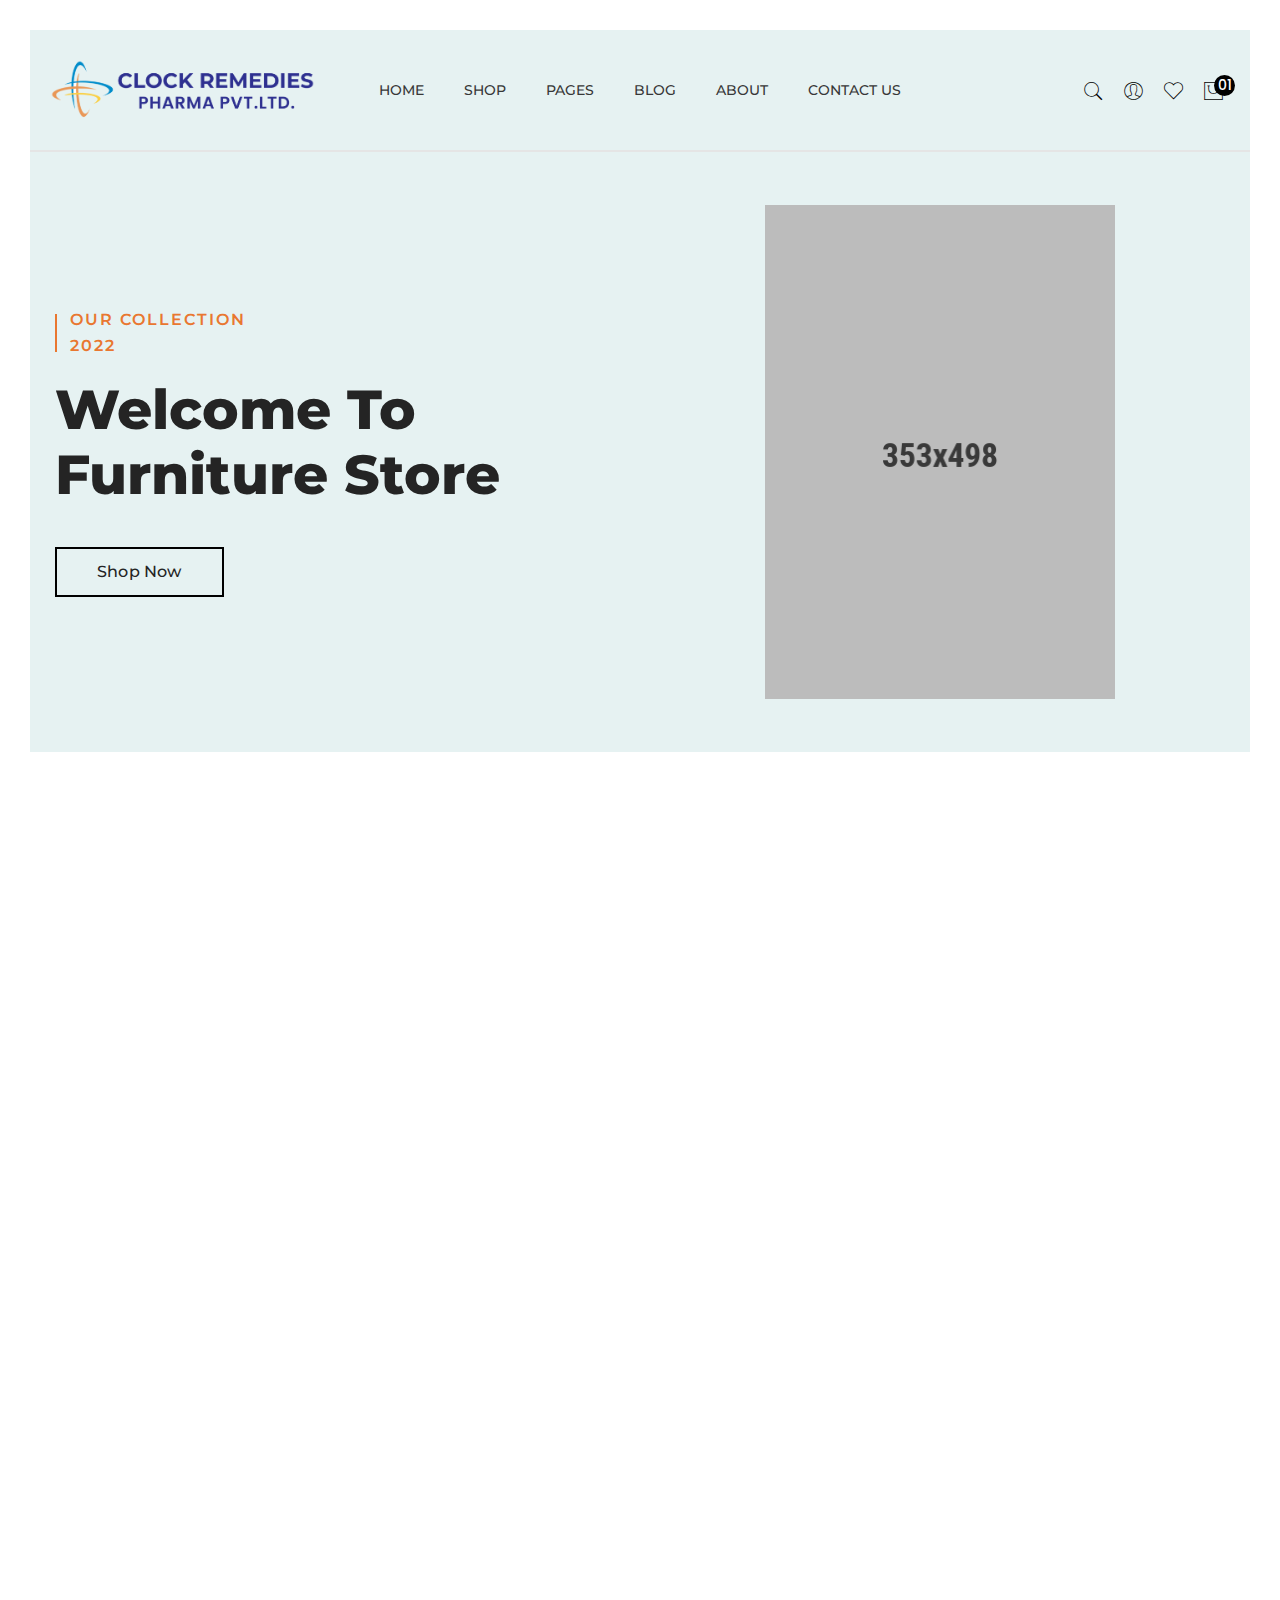
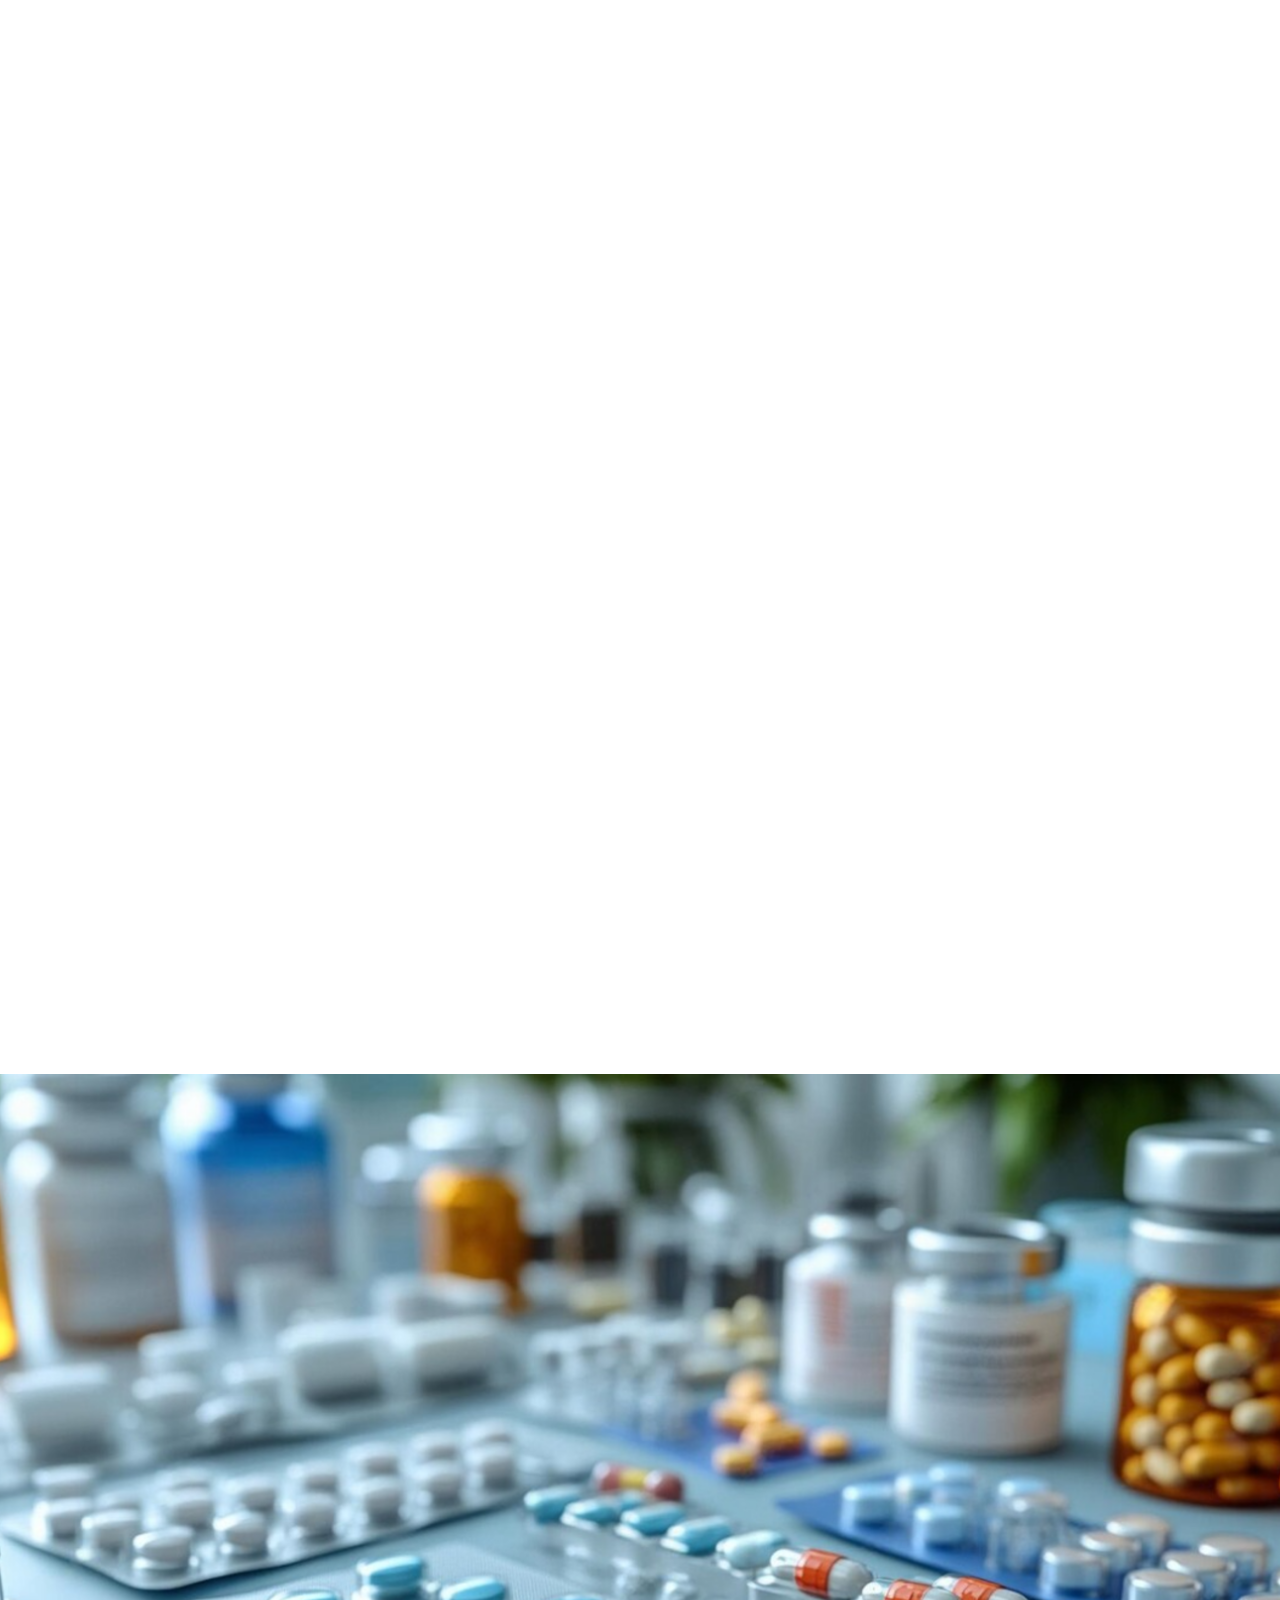
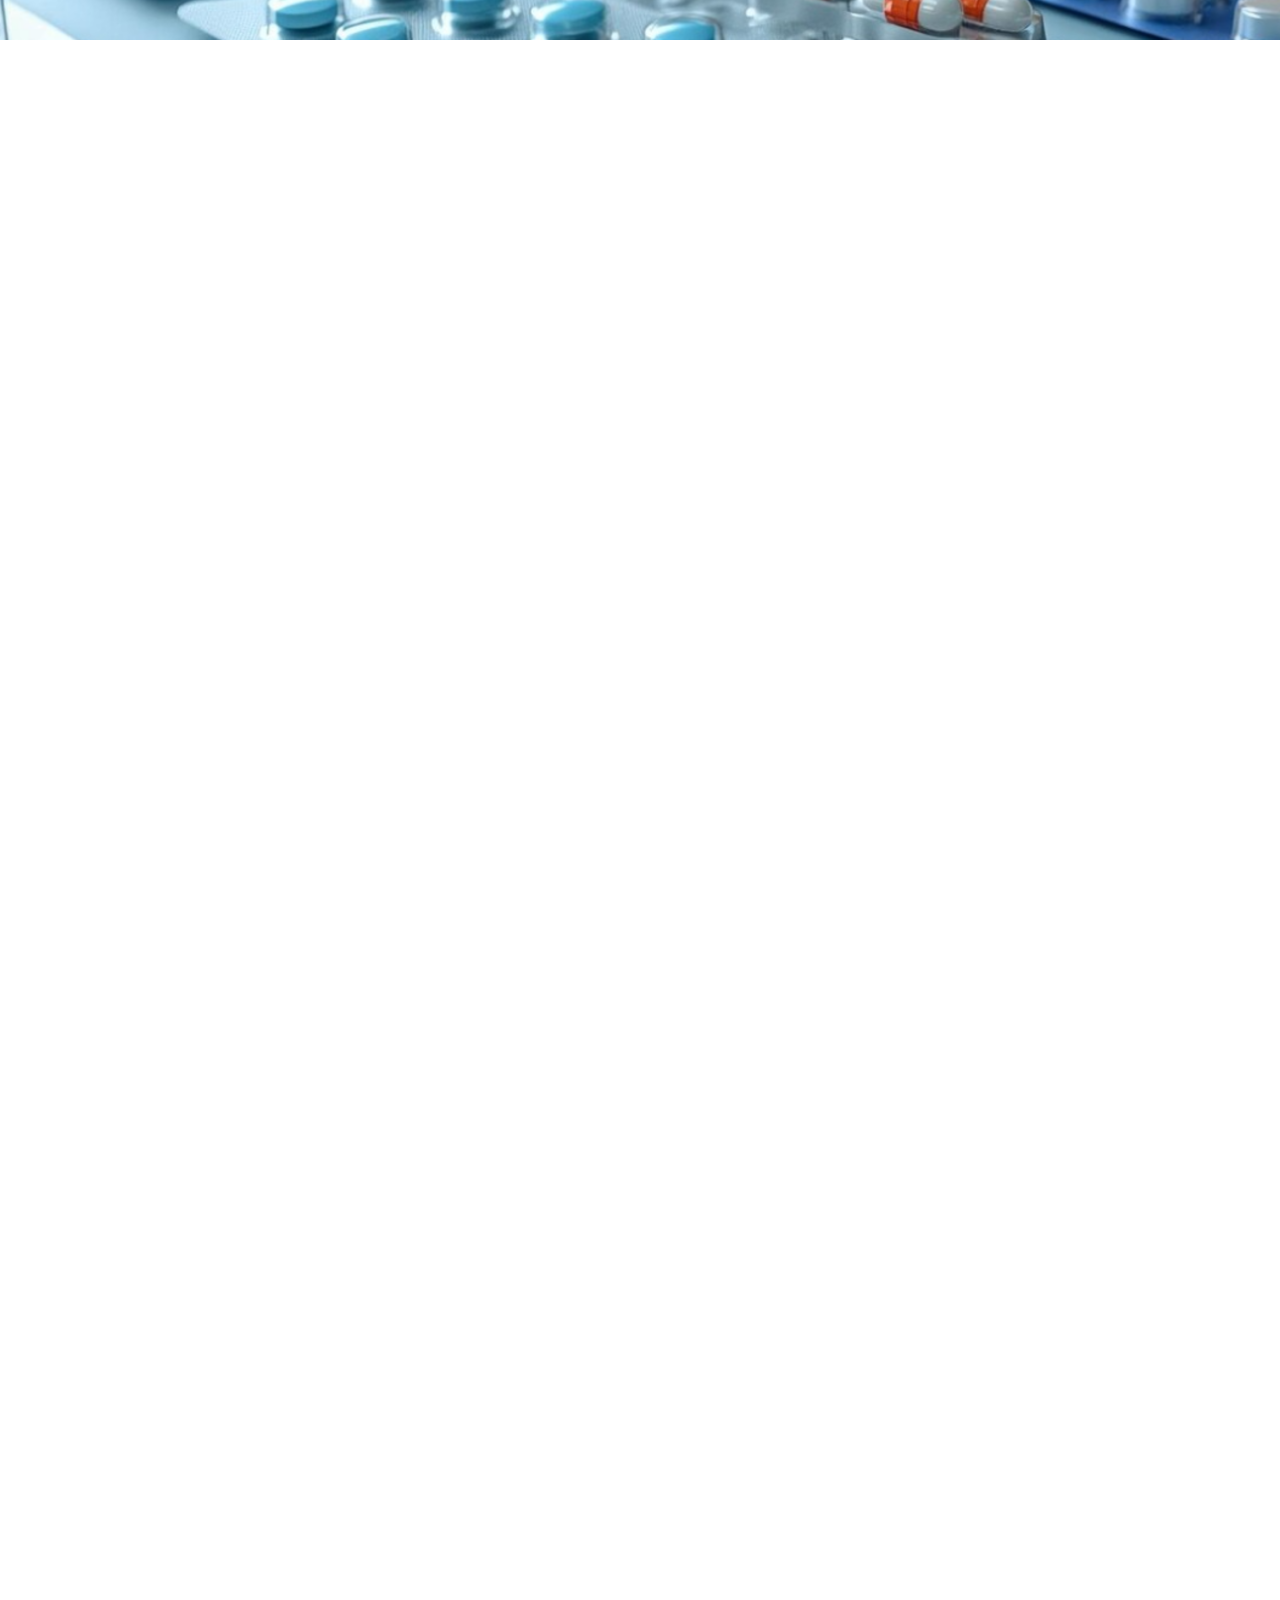
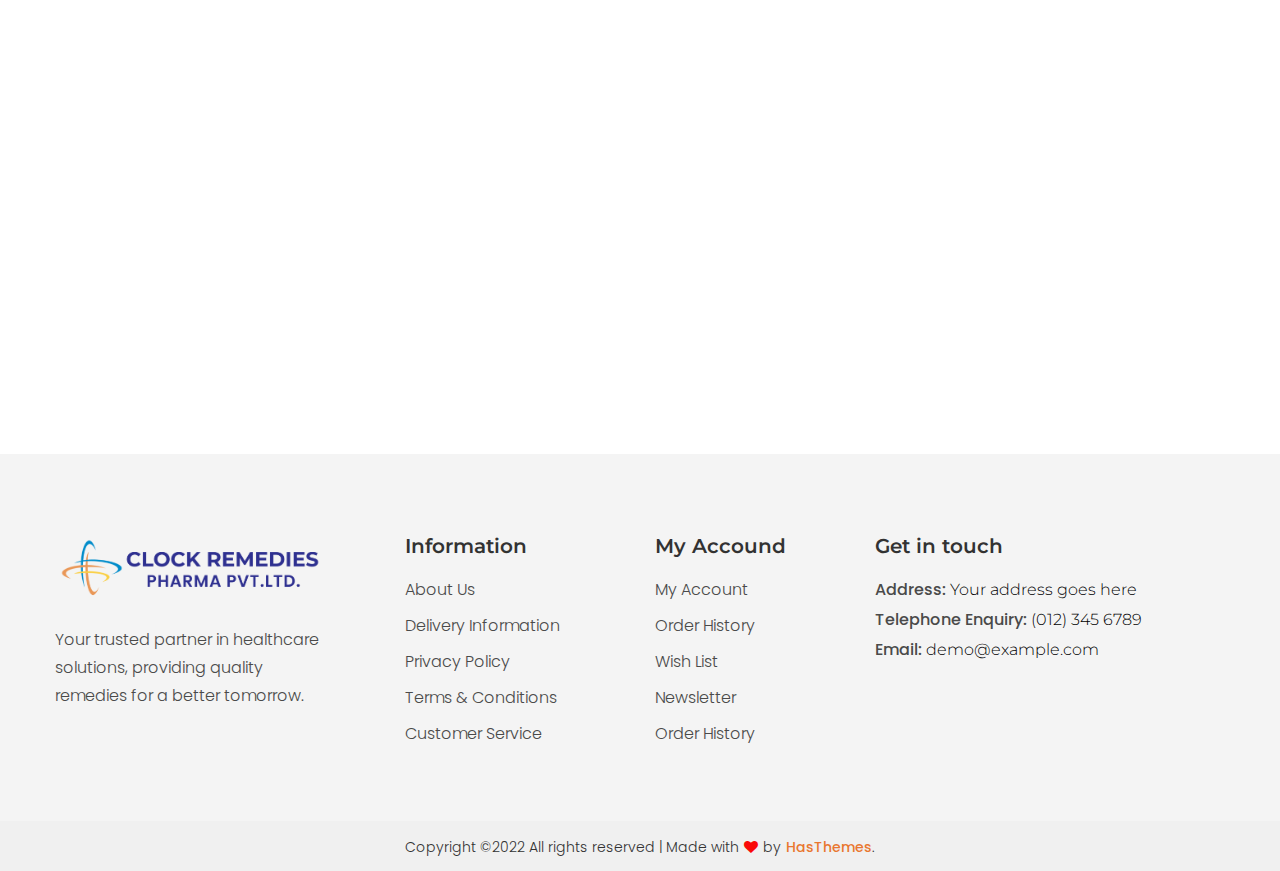
<file: index-5.html>
<!DOCTYPE html>
<html lang="zxx">

<head>
    <meta charset="utf-8">
    <meta http-equiv="x-ua-compatible" content="ie=edge">
    <title>Urdan - Minimal eCommerce HTML Template</title>
    <meta name="robots" content="noindex, follow" />
    <meta name="description" content="Urdan Minimal eCommerce Bootstrap 5 Template is a stunning eCommerce website template that is the best choice for any online store.">
    <meta name="viewport" content="width=device-width, initial-scale=1">
    <link rel="profile" href="https://gmpg.org/xfn/11">
    <link rel="canonical" href="https://htmldemo.hasthemes.com/urdan/index.html" />

    <!-- Open Graph (OG) meta tags are snippets of code that control how URLs are displayed when shared on social media  -->
    <meta property="og:locale" content="en_US" />
    <meta property="og:type" content="website" />
    <meta property="og:title" content="Urdan - Minimal eCommerce HTML Template" />
    <meta property="og:url" content="https://htmldemo.hasthemes.com/urdan/index.html" />
    <meta property="og:site_name" content="Urdan - Minimal eCommerce HTML Template" />
    <!-- For the og:image content, replace the # with a link of an image -->
    <meta property="og:image" content="#" />
    <meta property="og:description" content="Urdan Minimal eCommerce Bootstrap 5 Template is a stunning eCommerce website template that is the best choice for any online store." />
    <!-- Add site Favicon -->
    <link rel="icon" href="assets/images/favicon/cropped-favicon-32x32.png" sizes="32x32" />
    <link rel="icon" href="assets/images/favicon/cropped-favicon-192x192.png" sizes="192x192" />
    <link rel="apple-touch-icon" href="assets/images/favicon/cropped-favicon-180x180.png" />
    <meta name="msapplication-TileImage" content="assets/images/favicon/cropped-favicon-270x270.png" />

    <!-- All CSS is here
	============================================ -->
    <link rel="stylesheet" href="assets/css/vendor/bootstrap.min.css" />
    <link rel="stylesheet" href="assets/css/vendor/pe-icon-7-stroke.css" />
    <link rel="stylesheet" href="assets/css/vendor/themify-icons.css" />
    <link rel="stylesheet" href="assets/css/vendor/font-awesome.min.css" />
    <link rel="stylesheet" href="assets/css/plugins/animate.css" />
    <link rel="stylesheet" href="assets/css/plugins/aos.css" />
    <link rel="stylesheet" href="assets/css/plugins/magnific-popup.css" />
    <link rel="stylesheet" href="assets/css/plugins/swiper.min.css" />
    <link rel="stylesheet" href="assets/css/plugins/jquery-ui.css" />
    <link rel="stylesheet" href="assets/css/plugins/nice-select.css" />
    <link rel="stylesheet" href="assets/css/plugins/select2.min.css" />
    <link rel="stylesheet" href="assets/css/plugins/easyzoom.css" />
    <link rel="stylesheet" href="assets/css/plugins/slinky.css" />
    <link rel="stylesheet" href="assets/css/style.css" />
</head>




<body>
    <div class="main-wrapper main-wrapper-2">
        <header class="header-area header-margin header-responsive-padding header-height-2 bg-powder-blue border-bottom-1 section-padding-1">
            <div class="header-bottom sticky-bar">
                <div class="container-fluid">
                    <div class="row align-items-center">
                        <div class="col-lg-3 col-md-6 col-6">
                            <div class="logo">
                                <a href="index.html"><img src="assets/images/logo/logo.png" alt="logo"></a>
                            </div>
                        </div>
                        <div class="col-lg-6 d-none d-lg-block d-flex justify-content-center">
                            <div class="main-menu text-center">
                                <nav>
                                    <ul>
                                        <li><a href="index.html">HOME</a>
                                            <ul class="sub-menu-style">
                                                <li><a href="index.html">Home version 1 </a></li>
                                                <li><a href="index-2.html">Home version 2</a></li>
                                                <li><a href="index-3.html">Home version 3</a></li>
                                                <li><a href="index-4.html">Home version 4</a></li>
                                                <li><a href="index-5.html">Home version 5</a></li>
                                                <li><a href="index-6.html">Home version 6</a></li>
                                                <li><a href="index-7.html">Home version 7</a></li>
                                                <li><a href="index-8.html">Home version 8</a></li>
                                            </ul>
                                        </li>
                                        <li><a href="shop.html">SHOP</a>
                                            <ul class="mega-menu-style mega-menu-mrg-1">
                                                <li>
                                                    <ul>
                                                        <li>
                                                            <a class="dropdown-title" href="#">Shop Layout</a>
                                                            <ul>
                                                                <li><a href="shop.html">standard style</a></li>
                                                                <li><a href="shop-sidebar.html">shop grid sidebar</a></li>
                                                                <li><a href="shop-list.html">shop list style</a></li>
                                                                <li><a href="shop-list-sidebar.html">shop list sidebar</a></li>
                                                                <li><a href="shop-right-sidebar.html">shop right sidebar</a></li>
                                                                <li><a href="shop-location.html">store location</a></li>
                                                            </ul>
                                                        </li>
                                                        <li>
                                                            <a class="dropdown-title" href="#">Products Layout</a>
                                                            <ul>
                                                                <li><a href="product-details.html">tab style 1</a></li>
                                                                <li><a href="product-details-2.html">tab style 2</a></li>
                                                                <li><a href="product-details-gallery.html">gallery style </a></li>
                                                                <li><a href="product-details-affiliate.html">affiliate style</a></li>
                                                                <li><a href="product-details-group.html">group style</a></li>
                                                                <li><a href="product-details-fixed-img.html">fixed image style </a></li>
                                                            </ul>
                                                        </li>
                                                        <li>
                                                            <a href="shop.html"><img src="assets/images/banner/menu.png" alt=""></a>
                                                        </li>
                                                    </ul>
                                                </li>
                                            </ul>
                                        </li>
                                        <li><a href="#">PAGES</a>
                                            <ul class="sub-menu-style">
                                                <li><a href="about-us.html">about us </a></li>
                                                <li><a href="cart.html">cart page</a></li>
                                                <li><a href="checkout.html">checkout </a></li>
                                                <li><a href="my-account.html">my account</a></li>
                                                <li><a href="wishlist.html">wishlist </a></li>
                                                <li><a href="compare.html">compare </a></li>
                                                <li><a href="contact-us.html">contact us </a></li>
                                                <li><a href="login-register.html">login / register </a></li>
                                            </ul>
                                        </li>
                                        <li><a href="blog.html">BLOG</a>
                                            <ul class="sub-menu-style">
                                                <li><a href="blog.html">blog standard </a></li>
                                                <li><a href="blog-sidebar.html">blog sidebar</a></li>
                                                <li><a href="blog-details.html">blog details</a></li>
                                            </ul>
                                        </li>
                                        <li><a href="about-us.html">ABOUT</a></li>
                                        <li><a href="contact-us.html">CONTACT US</a></li>
                                    </ul>
                                </nav>
                            </div>
                        </div>
                        <div class="col-lg-3 col-md-6 col-6">
                            <div class="header-action-wrap">
                                <div class="header-action-style header-search-1">
                                    <a class="search-toggle" href="#">
                                        <i class="pe-7s-search s-open"></i>
                                        <i class="pe-7s-close s-close"></i>
                                    </a>
                                    <div class="search-wrap-1">
                                        <form action="#">
                                            <input placeholder="Search products…" type="text">
                                            <button class="button-search"><i class="pe-7s-search"></i></button>
                                        </form>
                                    </div>
                                </div>
                                <div class="header-action-style">
                                    <a title="Login Register" href="login-register.html"><i class="pe-7s-user"></i></a>
                                </div>
                                <div class="header-action-style">
                                    <a title="Wishlist" href="wishlist.html"><i class="pe-7s-like"></i></a>
                                </div>
                                <div class="header-action-style header-action-cart">
                                    <a class="cart-active" href="#"><i class="pe-7s-shopbag"></i>
                                        <span class="product-count bg-black">01</span>
                                    </a>
                                </div>
                                <div class="header-action-style d-block d-lg-none">
                                    <a class="mobile-menu-active-button" href="#"><i class="pe-7s-menu"></i></a>
                                </div>
                            </div>
                        </div>
                    </div>
                </div>
            </div>
        </header>
        <!-- mini cart start -->
        <div class="sidebar-cart-active">
            <div class="sidebar-cart-all">
                <a class="cart-close" href="#"><i class="pe-7s-close"></i></a>
                <div class="cart-content">
                    <h3>Shopping Cart</h3>
                    <ul>
                        <li>
                            <div class="cart-img">
                                <a href="#"><img src="assets/images/cart/cart-1.jpg" alt=""></a>
                            </div>
                            <div class="cart-title">
                                <h4><a href="#">Stylish Swing Chair</a></h4>
                                <span> 1 × $49.00	</span>
                            </div>
                            <div class="cart-delete">
                                <a href="#">×</a>
                            </div>
                        </li>
                        <li>
                            <div class="cart-img">
                                <a href="#"><img src="assets/images/cart/cart-2.jpg" alt=""></a>
                            </div>
                            <div class="cart-title">
                                <h4><a href="#">Modern Chairs</a></h4>
                                <span> 1 × $49.00	</span>
                            </div>
                            <div class="cart-delete">
                                <a href="#">×</a>
                            </div>
                        </li>
                    </ul>
                    <div class="cart-total">
                        <h4>Subtotal: <span>$170.00</span></h4>
                    </div>
                    <div class="cart-btn btn-hover">
                        <a class="theme-color" href="cart.html">view cart</a>
                    </div>
                    <div class="checkout-btn btn-hover">
                        <a class="theme-color" href="checkout.html">checkout</a>
                    </div>
                </div>
            </div>
        </div>
        <div class="slider-area slider-margin">
            <div class="slider-active swiper-container">
                <div class="swiper-wrapper">
                    <div class="swiper-slide bg-powder-blue">
                        <div class="intro-section slider-height-3 slider-content-center single-animation-wrap">
                            <div class="container">
                                <div class="row align-items-center">
                                    <div class="col-lg-6 col-md-6">
                                        <div class="slider-content-3 slider-animated-1">
                                            <h3 class="animated">Our Collection <br>2022</h3>
                                            <h1 class="animated">Welcome To <br>Furniture Store</h1>
                                            <div class="slider-btn-3 btn-hover">
                                                <a href="product-details.html" class="btn theme-color animated">
                                                    Shop Now
                                                </a>
                                            </div>
                                        </div>
                                    </div>
                                    <div class="col-lg-6 col-md-6">
                                        <div class="hero-slider-img-2 slider-animated-1">
                                            <img class="animated animated-slider-img-1" src="assets/images/slider/slider-img-2.png" alt="">
                                        </div>
                                    </div>
                                </div>
                            </div>
                        </div>
                    </div>
                    <div class="swiper-slide bg-powder-blue">
                        <div class="intro-section slider-height-3 slider-content-center single-animation-wrap">
                            <div class="container">
                                <div class="row align-items-center">
                                    <div class="col-lg-6 col-md-6">
                                        <div class="slider-content-3 slider-animated-1">
                                            <h3 class="animated">Our Collection <br>2022</h3>
                                            <h1 class="animated">Welcome To <br>Furniture Store</h1>
                                            <div class="slider-btn-3 btn-hover">
                                                <a href="product-details.html" class="btn theme-color animated">
                                                    Shop Now
                                                </a>
                                            </div>
                                        </div>
                                    </div>
                                    <div class="col-lg-6 col-md-6">
                                        <div class="hero-slider-img-2 slider-animated-1">
                                            <img class="animated animated-slider-img-1" src="assets/images/slider/slider-img-2-2.png" alt="">
                                        </div>
                                    </div>
                                </div>
                            </div>
                        </div>
                    </div>
                </div>
                <div class="home-slider-prev2 main-slider-nav2"><i class="fa fa-angle-left"></i></div>
                <div class="home-slider-next2 main-slider-nav2"><i class="fa fa-angle-right"></i></div>
            </div>
        </div>
        <div class="banner-area pt-100 pb-75 padding-20-row-col">
            <div class="container">
                <div class="row">
                    <div class="col-lg-3 col-md-6 col-sm-6 order-md-1 order-sm-1 col-12">
                        <div class="banner-wrap mb-20" data-aos="fade-up" data-aos-delay="400">
                            <a href="product-details.html"><img src="assets/images/banner/banner-13.png" alt=""></a>
                            <div class="banner-content-9">
                                <h3>Bedroom Sofa</h3>
                                <h4>Urdan Collection</h4>
                            </div>
                            <div class="banner-price-1">
                                <span>$30.00</span>
                            </div>
                        </div>
                    </div>
                    <div class="col-lg-6 col-md-12 col-sm-12 order-md-0 order-sm-0 col-12">
                        <div class="banner-wrap mb-20" data-aos="fade-up" data-aos-delay="200">
                            <a href="product-details.html"><img src="assets/images/banner/banner-14.png" alt=""></a>
                            <div class="banner-content-9">
                                <h3>Modern New Sofa</h3>
                                <h4>Urdan Office Collection</h4>
                            </div>
                            <div class="banner-price-1">
                                <span>$80.24</span>
                            </div>
                        </div>
                    </div>
                    <div class="col-lg-3 col-md-6 col-sm-6 order-md-2 order-sm-2 col-12">
                        <div class="banner-wrap mb-20" data-aos="fade-up" data-aos-delay="600">
                            <a href="product-details.html"><img src="assets/images/banner/banner-15.png" alt=""></a>
                            <div class="banner-content-9">
                                <h3>Office Chair</h3>
                                <h4>Urdan Collection</h4>
                            </div>
                            <div class="banner-price-1">
                                <span>$20.19</span>
                            </div>
                        </div>
                    </div>
                    <div class="col-lg-6 col-md-12 col-sm-12 order-md-3 order-sm-3 col-12">
                        <div class="banner-wrap mb-20" data-aos="fade-up" data-aos-delay="800">
                            <a href="product-details.html"><img src="assets/images/banner/banner-16.png" alt=""></a>
                            <div class="banner-content-9">
                                <h3>Bedroom Light</h3>
                                <h4>Urdan Collection</h4>
                            </div>
                            <div class="banner-price-1">
                                <span>$22.18</span>
                            </div>
                        </div>
                    </div>
                    <div class="col-lg-6 col-md-12 col-sm-12 order-md-4 order-sm-4 col-12">
                        <div class="banner-wrap mb-20" data-aos="fade-up" data-aos-delay="1000">
                            <a href="product-details.html"><img src="assets/images/banner/banner-17.png" alt=""></a>
                            <div class="banner-content-9">
                                <h3>Office Sofa Sat</h3>
                                <h4>Urdan Collection</h4>
                            </div>
                            <div class="banner-price-1">
                                <span>$99.05</span>
                            </div>
                        </div>
                    </div>
                </div>
            </div>
        </div>
        <div class="product-area pb-60">
            <div class="container">
                <div class="section-title-2 border-none text-center mb-15" data-aos="fade-up" data-aos-delay="200">
                    <h2>Hot Products</h2>
                </div>
                <div class="tab-style-1 tab-style-1-margin tab-border-none tab-center nav" data-aos="fade-up" data-aos-delay="400">
                    <a href="#pro-1" data-bs-toggle="tab">All Items </a>
                    <a class="active" href="#pro-2" data-bs-toggle="tab">New Arrivals </a>
                    <a href="#pro-3" data-bs-toggle="tab" class=""> Best Sellers </a>
                    <a href="#pro-4" data-bs-toggle="tab" class=""> Sale Items </a>
                </div>
                <div class="tab-content jump">
                    <div id="pro-1" class="tab-pane">
                        <div class="row">
                            <div class="col-xl-3 col-lg-4 col-md-4 col-sm-6 col-12">
                                <div class="product-wrap mb-35">
                                    <div class="product-img img-zoom mb-25">
                                        <a href="product-details.html">
                                            <img src="assets/images/product/product-9.png" alt="">
                                        </a>
                                        <div class="product-badge badge-top badge-right badge-pink">
                                            <span>-10%</span>
                                        </div>
                                        <div class="product-action-wrap">
                                            <button class="product-action-btn-1" title="Wishlist"><i class="pe-7s-like"></i></button>
                                            <button class="product-action-btn-1" title="Quick View" data-bs-toggle="modal" data-bs-target="#exampleModal">
                                                <i class="pe-7s-look"></i>
                                            </button>
                                        </div>
                                        <div class="product-action-2-wrap">
                                            <button class="product-action-btn-2" title="Add To Cart"><i class="pe-7s-cart"></i> Add to cart</button>
                                        </div>
                                    </div>
                                    <div class="product-content">
                                        <h3><a href="product-details.html">Modern Lounge Chairs</a></h3>
                                        <div class="product-price">
                                            <span class="old-price">$25.89 </span>
                                            <span class="new-price">$20.25 </span>
                                        </div>
                                    </div>
                                </div>
                            </div>
                            <div class="col-xl-3 col-lg-4 col-md-4 col-sm-6 col-12">
                                <div class="product-wrap mb-35">
                                    <div class="product-img img-zoom mb-25">
                                        <a href="product-details.html">
                                            <img src="assets/images/product/product-8.png" alt="">
                                        </a>
                                        <div class="product-action-wrap">
                                            <button class="product-action-btn-1" title="Wishlist"><i class="pe-7s-like"></i></button>
                                            <button class="product-action-btn-1" title="Quick View" data-bs-toggle="modal" data-bs-target="#exampleModal">
                                                <i class="pe-7s-look"></i>
                                            </button>
                                        </div>
                                        <div class="product-action-2-wrap">
                                            <button class="product-action-btn-2" title="Add To Cart"><i class="pe-7s-cart"></i> Add to cart</button>
                                        </div>
                                    </div>
                                    <div class="product-content">
                                        <h3><a href="product-details.html">Modern Swivel Chair</a></h3>
                                        <div class="product-price">
                                            <span>$50.25 </span>
                                        </div>
                                    </div>
                                </div>
                            </div>
                            <div class="col-xl-3 col-lg-4 col-md-4 col-sm-6 col-12">
                                <div class="product-wrap mb-35">
                                    <div class="product-img img-zoom mb-25">
                                        <a href="product-details.html">
                                            <img src="assets/images/product/product-6.png" alt="">
                                        </a>
                                        <div class="product-badge badge-top badge-right badge-pink">
                                            <span>-10%</span>
                                        </div>
                                        <div class="product-action-wrap">
                                            <button class="product-action-btn-1" title="Wishlist"><i class="pe-7s-like"></i></button>
                                            <button class="product-action-btn-1" title="Quick View" data-bs-toggle="modal" data-bs-target="#exampleModal">
                                                <i class="pe-7s-look"></i>
                                            </button>
                                        </div>
                                        <div class="product-action-2-wrap">
                                            <button class="product-action-btn-2" title="Add To Cart"><i class="pe-7s-cart"></i> Add to cart</button>
                                        </div>
                                    </div>
                                    <div class="product-content">
                                        <h3><a href="product-details.html">Stylish Dining Chair</a></h3>
                                        <div class="product-price">
                                            <span class="old-price">$45.00 </span>
                                            <span class="new-price">$40.00 </span>
                                        </div>
                                    </div>
                                </div>
                            </div>
                            <div class="col-xl-3 col-lg-4 col-md-4 col-sm-6 col-12">
                                <div class="product-wrap mb-35">
                                    <div class="product-img img-zoom mb-25">
                                        <a href="product-details.html">
                                            <img src="assets/images/product/product-7.png" alt="">
                                        </a>
                                        <div class="product-action-wrap">
                                            <button class="product-action-btn-1" title="Wishlist"><i class="pe-7s-like"></i></button>
                                            <button class="product-action-btn-1" title="Quick View" data-bs-toggle="modal" data-bs-target="#exampleModal">
                                                <i class="pe-7s-look"></i>
                                            </button>
                                        </div>
                                        <div class="product-action-2-wrap">
                                            <button class="product-action-btn-2" title="Add To Cart"><i class="pe-7s-cart"></i> Add to cart</button>
                                        </div>
                                    </div>
                                    <div class="product-content">
                                        <h3><a href="product-details.html">Round Standard Chair</a></h3>
                                        <div class="product-price">
                                            <span>$30.25 </span>
                                        </div>
                                    </div>
                                </div>
                            </div>
                            <div class="col-xl-3 col-lg-4 col-md-4 col-sm-6 col-12">
                                <div class="product-wrap mb-35">
                                    <div class="product-img img-zoom mb-25">
                                        <a href="product-details.html">
                                            <img src="assets/images/product/product-5.png" alt="">
                                        </a>
                                        <div class="product-badge badge-top badge-right badge-pink">
                                            <span>-10%</span>
                                        </div>
                                        <div class="product-action-wrap">
                                            <button class="product-action-btn-1" title="Wishlist"><i class="pe-7s-like"></i></button>
                                            <button class="product-action-btn-1" title="Quick View" data-bs-toggle="modal" data-bs-target="#exampleModal">
                                                <i class="pe-7s-look"></i>
                                            </button>
                                        </div>
                                        <div class="product-action-2-wrap">
                                            <button class="product-action-btn-2" title="Add To Cart"><i class="pe-7s-cart"></i> Add to cart</button>
                                        </div>
                                    </div>
                                    <div class="product-content">
                                        <h3><a href="product-details.html">Interior moderno render</a></h3>
                                        <div class="product-price">
                                            <span class="old-price">$25.89 </span>
                                            <span class="new-price">$20.25 </span>
                                        </div>
                                    </div>
                                </div>
                            </div>
                            <div class="col-xl-3 col-lg-4 col-md-4 col-sm-6 col-12">
                                <div class="product-wrap mb-35">
                                    <div class="product-img img-zoom mb-25">
                                        <a href="product-details.html">
                                            <img src="assets/images/product/product-4.png" alt="">
                                        </a>
                                        <div class="product-action-wrap">
                                            <button class="product-action-btn-1" title="Wishlist"><i class="pe-7s-like"></i></button>
                                            <button class="product-action-btn-1" title="Quick View" data-bs-toggle="modal" data-bs-target="#exampleModal">
                                                <i class="pe-7s-look"></i>
                                            </button>
                                        </div>
                                        <div class="product-action-2-wrap">
                                            <button class="product-action-btn-2" title="Add To Cart"><i class="pe-7s-cart"></i> Add to cart</button>
                                        </div>
                                    </div>
                                    <div class="product-content">
                                        <h3><a href="product-details.html">Stylish Swing Chair</a></h3>
                                        <div class="product-price">
                                            <span>$50.25 </span>
                                        </div>
                                    </div>
                                </div>
                            </div>
                            <div class="col-xl-3 col-lg-4 col-md-4 col-sm-6 col-12">
                                <div class="product-wrap mb-35">
                                    <div class="product-img img-zoom mb-25">
                                        <a href="product-details.html">
                                            <img src="assets/images/product/product-2.png" alt="">
                                        </a>
                                        <div class="product-badge badge-top badge-right badge-pink">
                                            <span>-10%</span>
                                        </div>
                                        <div class="product-action-wrap">
                                            <button class="product-action-btn-1" title="Wishlist"><i class="pe-7s-like"></i></button>
                                            <button class="product-action-btn-1" title="Quick View" data-bs-toggle="modal" data-bs-target="#exampleModal">
                                                <i class="pe-7s-look"></i>
                                            </button>
                                        </div>
                                        <div class="product-action-2-wrap">
                                            <button class="product-action-btn-2" title="Add To Cart"><i class="pe-7s-cart"></i> Add to cart</button>
                                        </div>
                                    </div>
                                    <div class="product-content">
                                        <h3><a href="product-details.html">New Modern Sofa Set</a></h3>
                                        <div class="product-price">
                                            <span class="old-price">$45.00 </span>
                                            <span class="new-price">$40.00 </span>
                                        </div>
                                    </div>
                                </div>
                            </div>
                            <div class="col-xl-3 col-lg-4 col-md-4 col-sm-6 col-12">
                                <div class="product-wrap mb-35">
                                    <div class="product-img img-zoom mb-25">
                                        <a href="product-details.html">
                                            <img src="assets/images/product/product-1.png" alt="">
                                        </a>
                                        <div class="product-action-wrap">
                                            <button class="product-action-btn-1" title="Wishlist"><i class="pe-7s-like"></i></button>
                                            <button class="product-action-btn-1" title="Quick View" data-bs-toggle="modal" data-bs-target="#exampleModal">
                                                <i class="pe-7s-look"></i>
                                            </button>
                                        </div>
                                        <div class="product-action-2-wrap">
                                            <button class="product-action-btn-2" title="Add To Cart"><i class="pe-7s-cart"></i> Add to cart</button>
                                        </div>
                                    </div>
                                    <div class="product-content">
                                        <h3><a href="product-details.html">New Modern Sofa Set</a></h3>
                                        <div class="product-price">
                                            <span>$30.25 </span>
                                        </div>
                                    </div>
                                </div>
                            </div>
                        </div>
                    </div>
                    <div id="pro-2" class="tab-pane active">
                        <div class="row">
                            <div class="col-xl-3 col-lg-4 col-md-4 col-sm-6 col-12">
                                <div class="product-wrap mb-35" data-aos="fade-up" data-aos-delay="200">
                                    <div class="product-img img-zoom mb-25">
                                        <a href="product-details.html">
                                            <img src="assets/images/product/product-5.png" alt="">
                                        </a>
                                        <div class="product-badge badge-top badge-right badge-pink">
                                            <span>-10%</span>
                                        </div>
                                        <div class="product-action-wrap">
                                            <button class="product-action-btn-1" title="Wishlist"><i class="pe-7s-like"></i></button>
                                            <button class="product-action-btn-1" title="Quick View" data-bs-toggle="modal" data-bs-target="#exampleModal">
                                                <i class="pe-7s-look"></i>
                                            </button>
                                        </div>
                                        <div class="product-action-2-wrap">
                                            <button class="product-action-btn-2" title="Add To Cart"><i class="pe-7s-cart"></i> Add to cart</button>
                                        </div>
                                    </div>
                                    <div class="product-content">
                                        <h3><a href="product-details.html">Interior moderno render</a></h3>
                                        <div class="product-price">
                                            <span class="old-price">$25.89 </span>
                                            <span class="new-price">$20.25 </span>
                                        </div>
                                    </div>
                                </div>
                            </div>
                            <div class="col-xl-3 col-lg-4 col-md-4 col-sm-6 col-12">
                                <div class="product-wrap mb-35" data-aos="fade-up" data-aos-delay="400">
                                    <div class="product-img img-zoom mb-25">
                                        <a href="product-details.html">
                                            <img src="assets/images/product/product-6.png" alt="">
                                        </a>
                                        <div class="product-action-wrap">
                                            <button class="product-action-btn-1" title="Wishlist"><i class="pe-7s-like"></i></button>
                                            <button class="product-action-btn-1" title="Quick View" data-bs-toggle="modal" data-bs-target="#exampleModal">
                                                <i class="pe-7s-look"></i>
                                            </button>
                                        </div>
                                        <div class="product-action-2-wrap">
                                            <button class="product-action-btn-2" title="Add To Cart"><i class="pe-7s-cart"></i> Add to cart</button>
                                        </div>
                                    </div>
                                    <div class="product-content">
                                        <h3><a href="product-details.html">Stylish Dining Chair</a></h3>
                                        <div class="product-price">
                                            <span>$50.25 </span>
                                        </div>
                                    </div>
                                </div>
                            </div>
                            <div class="col-xl-3 col-lg-4 col-md-4 col-sm-6 col-12">
                                <div class="product-wrap mb-35" data-aos="fade-up" data-aos-delay="600">
                                    <div class="product-img img-zoom mb-25">
                                        <a href="product-details.html">
                                            <img src="assets/images/product/product-7.png" alt="">
                                        </a>
                                        <div class="product-badge badge-top badge-right badge-pink">
                                            <span>-10%</span>
                                        </div>
                                        <div class="product-action-wrap">
                                            <button class="product-action-btn-1" title="Wishlist"><i class="pe-7s-like"></i></button>
                                            <button class="product-action-btn-1" title="Quick View" data-bs-toggle="modal" data-bs-target="#exampleModal">
                                                <i class="pe-7s-look"></i>
                                            </button>
                                        </div>
                                        <div class="product-action-2-wrap">
                                            <button class="product-action-btn-2" title="Add To Cart"><i class="pe-7s-cart"></i> Add to cart</button>
                                        </div>
                                    </div>
                                    <div class="product-content">
                                        <h3><a href="product-details.html">Round Standard Chair</a></h3>
                                        <div class="product-price">
                                            <span class="old-price">$45.00 </span>
                                            <span class="new-price">$40.00 </span>
                                        </div>
                                    </div>
                                </div>
                            </div>
                            <div class="col-xl-3 col-lg-4 col-md-4 col-sm-6 col-12">
                                <div class="product-wrap mb-35" data-aos="fade-up" data-aos-delay="800">
                                    <div class="product-img img-zoom mb-25">
                                        <a href="product-details.html">
                                            <img src="assets/images/product/product-4.png" alt="">
                                        </a>
                                        <div class="product-action-wrap">
                                            <button class="product-action-btn-1" title="Wishlist"><i class="pe-7s-like"></i></button>
                                            <button class="product-action-btn-1" title="Quick View" data-bs-toggle="modal" data-bs-target="#exampleModal">
                                                <i class="pe-7s-look"></i>
                                            </button>
                                        </div>
                                        <div class="product-action-2-wrap">
                                            <button class="product-action-btn-2" title="Add To Cart"><i class="pe-7s-cart"></i> Add to cart</button>
                                        </div>
                                    </div>
                                    <div class="product-content">
                                        <h3><a href="product-details.html">Stylish Swing Chair</a></h3>
                                        <div class="product-price">
                                            <span>$30.25 </span>
                                        </div>
                                    </div>
                                </div>
                            </div>
                            <div class="col-xl-3 col-lg-4 col-md-4 col-sm-6 col-12">
                                <div class="product-wrap mb-35" data-aos="fade-up" data-aos-delay="200">
                                    <div class="product-img img-zoom mb-25">
                                        <a href="product-details.html">
                                            <img src="assets/images/product/product-8.png" alt="">
                                        </a>
                                        <div class="product-badge badge-top badge-right badge-pink">
                                            <span>-10%</span>
                                        </div>
                                        <div class="product-action-wrap">
                                            <button class="product-action-btn-1" title="Wishlist"><i class="pe-7s-like"></i></button>
                                            <button class="product-action-btn-1" title="Quick View" data-bs-toggle="modal" data-bs-target="#exampleModal">
                                                <i class="pe-7s-look"></i>
                                            </button>
                                        </div>
                                        <div class="product-action-2-wrap">
                                            <button class="product-action-btn-2" title="Add To Cart"><i class="pe-7s-cart"></i> Add to cart</button>
                                        </div>
                                    </div>
                                    <div class="product-content">
                                        <h3><a href="product-details.html">Modern Swivel Chair</a></h3>
                                        <div class="product-price">
                                            <span class="old-price">$25.89 </span>
                                            <span class="new-price">$20.25 </span>
                                        </div>
                                    </div>
                                </div>
                            </div>
                            <div class="col-xl-3 col-lg-4 col-md-4 col-sm-6 col-12">
                                <div class="product-wrap mb-35" data-aos="fade-up" data-aos-delay="400">
                                    <div class="product-img img-zoom mb-25">
                                        <a href="product-details.html">
                                            <img src="assets/images/product/product-2.png" alt="">
                                        </a>
                                        <div class="product-action-wrap">
                                            <button class="product-action-btn-1" title="Wishlist"><i class="pe-7s-like"></i></button>
                                            <button class="product-action-btn-1" title="Quick View" data-bs-toggle="modal" data-bs-target="#exampleModal">
                                                <i class="pe-7s-look"></i>
                                            </button>
                                        </div>
                                        <div class="product-action-2-wrap">
                                            <button class="product-action-btn-2" title="Add To Cart"><i class="pe-7s-cart"></i> Add to cart</button>
                                        </div>
                                    </div>
                                    <div class="product-content">
                                        <h3><a href="product-details.html">New Modern Sofa Set</a></h3>
                                        <div class="product-price">
                                            <span>$50.25 </span>
                                        </div>
                                    </div>
                                </div>
                            </div>
                            <div class="col-xl-3 col-lg-4 col-md-4 col-sm-6 col-12">
                                <div class="product-wrap mb-35" data-aos="fade-up" data-aos-delay="600">
                                    <div class="product-img img-zoom mb-25">
                                        <a href="product-details.html">
                                            <img src="assets/images/product/product-3.png" alt="">
                                        </a>
                                        <div class="product-badge badge-top badge-right badge-pink">
                                            <span>-10%</span>
                                        </div>
                                        <div class="product-action-wrap">
                                            <button class="product-action-btn-1" title="Wishlist"><i class="pe-7s-like"></i></button>
                                            <button class="product-action-btn-1" title="Quick View" data-bs-toggle="modal" data-bs-target="#exampleModal">
                                                <i class="pe-7s-look"></i>
                                            </button>
                                        </div>
                                        <div class="product-action-2-wrap">
                                            <button class="product-action-btn-2" title="Add To Cart"><i class="pe-7s-cart"></i> Add to cart</button>
                                        </div>
                                    </div>
                                    <div class="product-content">
                                        <h3><a href="product-details.html">Easy Modern Chair</a></h3>
                                        <div class="product-price">
                                            <span class="old-price">$45.00 </span>
                                            <span class="new-price">$40.00 </span>
                                        </div>
                                    </div>
                                </div>
                            </div>
                            <div class="col-xl-3 col-lg-4 col-md-4 col-sm-6 col-12">
                                <div class="product-wrap mb-35" data-aos="fade-up" data-aos-delay="800">
                                    <div class="product-img img-zoom mb-25">
                                        <a href="product-details.html">
                                            <img src="assets/images/product/product-9.png" alt="">
                                        </a>
                                        <div class="product-action-wrap">
                                            <button class="product-action-btn-1" title="Wishlist"><i class="pe-7s-like"></i></button>
                                            <button class="product-action-btn-1" title="Quick View" data-bs-toggle="modal" data-bs-target="#exampleModal">
                                                <i class="pe-7s-look"></i>
                                            </button>
                                        </div>
                                        <div class="product-action-2-wrap">
                                            <button class="product-action-btn-2" title="Add To Cart"><i class="pe-7s-cart"></i> Add to cart</button>
                                        </div>
                                    </div>
                                    <div class="product-content">
                                        <h3><a href="product-details.html">Modern Lounge Chairs</a></h3>
                                        <div class="product-price">
                                            <span>$30.25 </span>
                                        </div>
                                    </div>
                                </div>
                            </div>
                        </div>
                    </div>
                    <div id="pro-3" class="tab-pane">
                        <div class="row">
                            <div class="col-xl-3 col-lg-4 col-md-4 col-sm-6 col-12">
                                <div class="product-wrap mb-35">
                                    <div class="product-img img-zoom mb-25">
                                        <a href="product-details.html">
                                            <img src="assets/images/product/product-9.png" alt="">
                                        </a>
                                        <div class="product-badge badge-top badge-right badge-pink">
                                            <span>-10%</span>
                                        </div>
                                        <div class="product-action-wrap">
                                            <button class="product-action-btn-1" title="Wishlist"><i class="pe-7s-like"></i></button>
                                            <button class="product-action-btn-1" title="Quick View" data-bs-toggle="modal" data-bs-target="#exampleModal">
                                                <i class="pe-7s-look"></i>
                                            </button>
                                        </div>
                                        <div class="product-action-2-wrap">
                                            <button class="product-action-btn-2" title="Add To Cart"><i class="pe-7s-cart"></i> Add to cart</button>
                                        </div>
                                    </div>
                                    <div class="product-content">
                                        <h3><a href="product-details.html">Modern Lounge Chairs</a></h3>
                                        <div class="product-price">
                                            <span class="old-price">$25.89 </span>
                                            <span class="new-price">$20.25 </span>
                                        </div>
                                    </div>
                                </div>
                            </div>
                            <div class="col-xl-3 col-lg-4 col-md-4 col-sm-6 col-12">
                                <div class="product-wrap mb-35">
                                    <div class="product-img img-zoom mb-25">
                                        <a href="product-details.html">
                                            <img src="assets/images/product/product-8.png" alt="">
                                        </a>
                                        <div class="product-action-wrap">
                                            <button class="product-action-btn-1" title="Wishlist"><i class="pe-7s-like"></i></button>
                                            <button class="product-action-btn-1" title="Quick View" data-bs-toggle="modal" data-bs-target="#exampleModal">
                                                <i class="pe-7s-look"></i>
                                            </button>
                                        </div>
                                        <div class="product-action-2-wrap">
                                            <button class="product-action-btn-2" title="Add To Cart"><i class="pe-7s-cart"></i> Add to cart</button>
                                        </div>
                                    </div>
                                    <div class="product-content">
                                        <h3><a href="product-details.html">Modern Swivel Chair</a></h3>
                                        <div class="product-price">
                                            <span>$50.25 </span>
                                        </div>
                                    </div>
                                </div>
                            </div>
                            <div class="col-xl-3 col-lg-4 col-md-4 col-sm-6 col-12">
                                <div class="product-wrap mb-35">
                                    <div class="product-img img-zoom mb-25">
                                        <a href="product-details.html">
                                            <img src="assets/images/product/product-6.png" alt="">
                                        </a>
                                        <div class="product-badge badge-top badge-right badge-pink">
                                            <span>-10%</span>
                                        </div>
                                        <div class="product-action-wrap">
                                            <button class="product-action-btn-1" title="Wishlist"><i class="pe-7s-like"></i></button>
                                            <button class="product-action-btn-1" title="Quick View" data-bs-toggle="modal" data-bs-target="#exampleModal">
                                                <i class="pe-7s-look"></i>
                                            </button>
                                        </div>
                                        <div class="product-action-2-wrap">
                                            <button class="product-action-btn-2" title="Add To Cart"><i class="pe-7s-cart"></i> Add to cart</button>
                                        </div>
                                    </div>
                                    <div class="product-content">
                                        <h3><a href="product-details.html">Stylish Dining Chair</a></h3>
                                        <div class="product-price">
                                            <span class="old-price">$45.00 </span>
                                            <span class="new-price">$40.00 </span>
                                        </div>
                                    </div>
                                </div>
                            </div>
                            <div class="col-xl-3 col-lg-4 col-md-4 col-sm-6 col-12">
                                <div class="product-wrap mb-35">
                                    <div class="product-img img-zoom mb-25">
                                        <a href="product-details.html">
                                            <img src="assets/images/product/product-7.png" alt="">
                                        </a>
                                        <div class="product-action-wrap">
                                            <button class="product-action-btn-1" title="Wishlist"><i class="pe-7s-like"></i></button>
                                            <button class="product-action-btn-1" title="Quick View" data-bs-toggle="modal" data-bs-target="#exampleModal">
                                                <i class="pe-7s-look"></i>
                                            </button>
                                        </div>
                                        <div class="product-action-2-wrap">
                                            <button class="product-action-btn-2" title="Add To Cart"><i class="pe-7s-cart"></i> Add to cart</button>
                                        </div>
                                    </div>
                                    <div class="product-content">
                                        <h3><a href="product-details.html">Round Standard Chair</a></h3>
                                        <div class="product-price">
                                            <span>$30.25 </span>
                                        </div>
                                    </div>
                                </div>
                            </div>
                            <div class="col-xl-3 col-lg-4 col-md-4 col-sm-6 col-12">
                                <div class="product-wrap mb-35">
                                    <div class="product-img img-zoom mb-25">
                                        <a href="product-details.html">
                                            <img src="assets/images/product/product-5.png" alt="">
                                        </a>
                                        <div class="product-badge badge-top badge-right badge-pink">
                                            <span>-10%</span>
                                        </div>
                                        <div class="product-action-wrap">
                                            <button class="product-action-btn-1" title="Wishlist"><i class="pe-7s-like"></i></button>
                                            <button class="product-action-btn-1" title="Quick View" data-bs-toggle="modal" data-bs-target="#exampleModal">
                                                <i class="pe-7s-look"></i>
                                            </button>
                                        </div>
                                        <div class="product-action-2-wrap">
                                            <button class="product-action-btn-2" title="Add To Cart"><i class="pe-7s-cart"></i> Add to cart</button>
                                        </div>
                                    </div>
                                    <div class="product-content">
                                        <h3><a href="product-details.html">Interior moderno render</a></h3>
                                        <div class="product-price">
                                            <span class="old-price">$25.89 </span>
                                            <span class="new-price">$20.25 </span>
                                        </div>
                                    </div>
                                </div>
                            </div>
                            <div class="col-xl-3 col-lg-4 col-md-4 col-sm-6 col-12">
                                <div class="product-wrap mb-35">
                                    <div class="product-img img-zoom mb-25">
                                        <a href="product-details.html">
                                            <img src="assets/images/product/product-4.png" alt="">
                                        </a>
                                        <div class="product-action-wrap">
                                            <button class="product-action-btn-1" title="Wishlist"><i class="pe-7s-like"></i></button>
                                            <button class="product-action-btn-1" title="Quick View" data-bs-toggle="modal" data-bs-target="#exampleModal">
                                                <i class="pe-7s-look"></i>
                                            </button>
                                        </div>
                                        <div class="product-action-2-wrap">
                                            <button class="product-action-btn-2" title="Add To Cart"><i class="pe-7s-cart"></i> Add to cart</button>
                                        </div>
                                    </div>
                                    <div class="product-content">
                                        <h3><a href="product-details.html">Stylish Swing Chair</a></h3>
                                        <div class="product-price">
                                            <span>$50.25 </span>
                                        </div>
                                    </div>
                                </div>
                            </div>
                            <div class="col-xl-3 col-lg-4 col-md-4 col-sm-6 col-12">
                                <div class="product-wrap mb-35">
                                    <div class="product-img img-zoom mb-25">
                                        <a href="product-details.html">
                                            <img src="assets/images/product/product-2.png" alt="">
                                        </a>
                                        <div class="product-badge badge-top badge-right badge-pink">
                                            <span>-10%</span>
                                        </div>
                                        <div class="product-action-wrap">
                                            <button class="product-action-btn-1" title="Wishlist"><i class="pe-7s-like"></i></button>
                                            <button class="product-action-btn-1" title="Quick View" data-bs-toggle="modal" data-bs-target="#exampleModal">
                                                <i class="pe-7s-look"></i>
                                            </button>
                                        </div>
                                        <div class="product-action-2-wrap">
                                            <button class="product-action-btn-2" title="Add To Cart"><i class="pe-7s-cart"></i> Add to cart</button>
                                        </div>
                                    </div>
                                    <div class="product-content">
                                        <h3><a href="product-details.html">New Modern Sofa Set</a></h3>
                                        <div class="product-price">
                                            <span class="old-price">$45.00 </span>
                                            <span class="new-price">$40.00 </span>
                                        </div>
                                    </div>
                                </div>
                            </div>
                            <div class="col-xl-3 col-lg-4 col-md-4 col-sm-6 col-12">
                                <div class="product-wrap mb-35">
                                    <div class="product-img img-zoom mb-25">
                                        <a href="product-details.html">
                                            <img src="assets/images/product/product-1.png" alt="">
                                        </a>
                                        <div class="product-action-wrap">
                                            <button class="product-action-btn-1" title="Wishlist"><i class="pe-7s-like"></i></button>
                                            <button class="product-action-btn-1" title="Quick View" data-bs-toggle="modal" data-bs-target="#exampleModal">
                                                <i class="pe-7s-look"></i>
                                            </button>
                                        </div>
                                        <div class="product-action-2-wrap">
                                            <button class="product-action-btn-2" title="Add To Cart"><i class="pe-7s-cart"></i> Add to cart</button>
                                        </div>
                                    </div>
                                    <div class="product-content">
                                        <h3><a href="product-details.html">New Modern Sofa Set</a></h3>
                                        <div class="product-price">
                                            <span>$30.25 </span>
                                        </div>
                                    </div>
                                </div>
                            </div>
                        </div>
                    </div>
                    <div id="pro-4" class="tab-pane">
                        <div class="row">
                            <div class="col-xl-3 col-lg-4 col-md-4 col-sm-6 col-12">
                                <div class="product-wrap mb-35">
                                    <div class="product-img img-zoom mb-25">
                                        <a href="product-details.html">
                                            <img src="assets/images/product/product-4.png" alt="">
                                        </a>
                                        <div class="product-badge badge-top badge-right badge-pink">
                                            <span>-10%</span>
                                        </div>
                                        <div class="product-action-wrap">
                                            <button class="product-action-btn-1" title="Wishlist"><i class="pe-7s-like"></i></button>
                                            <button class="product-action-btn-1" title="Quick View" data-bs-toggle="modal" data-bs-target="#exampleModal">
                                                <i class="pe-7s-look"></i>
                                            </button>
                                        </div>
                                        <div class="product-action-2-wrap">
                                            <button class="product-action-btn-2" title="Add To Cart"><i class="pe-7s-cart"></i> Add to cart</button>
                                        </div>
                                    </div>
                                    <div class="product-content">
                                        <h3><a href="product-details.html">Stylish Swing Chair</a></h3>
                                        <div class="product-price">
                                            <span class="old-price">$25.89 </span>
                                            <span class="new-price">$20.25 </span>
                                        </div>
                                    </div>
                                </div>
                            </div>
                            <div class="col-xl-3 col-lg-4 col-md-4 col-sm-6 col-12">
                                <div class="product-wrap mb-35">
                                    <div class="product-img img-zoom mb-25">
                                        <a href="product-details.html">
                                            <img src="assets/images/product/product-3.png" alt="">
                                        </a>
                                        <div class="product-action-wrap">
                                            <button class="product-action-btn-1" title="Wishlist"><i class="pe-7s-like"></i></button>
                                            <button class="product-action-btn-1" title="Quick View" data-bs-toggle="modal" data-bs-target="#exampleModal">
                                                <i class="pe-7s-look"></i>
                                            </button>
                                        </div>
                                        <div class="product-action-2-wrap">
                                            <button class="product-action-btn-2" title="Add To Cart"><i class="pe-7s-cart"></i> Add to cart</button>
                                        </div>
                                    </div>
                                    <div class="product-content">
                                        <h3><a href="product-details.html">Easy Modern Chair</a></h3>
                                        <div class="product-price">
                                            <span>$50.25 </span>
                                        </div>
                                    </div>
                                </div>
                            </div>
                            <div class="col-xl-3 col-lg-4 col-md-4 col-sm-6 col-12">
                                <div class="product-wrap mb-35">
                                    <div class="product-img img-zoom mb-25">
                                        <a href="product-details.html">
                                            <img src="assets/images/product/product-5.png" alt="">
                                        </a>
                                        <div class="product-badge badge-top badge-right badge-pink">
                                            <span>-10%</span>
                                        </div>
                                        <div class="product-action-wrap">
                                            <button class="product-action-btn-1" title="Wishlist"><i class="pe-7s-like"></i></button>
                                            <button class="product-action-btn-1" title="Quick View" data-bs-toggle="modal" data-bs-target="#exampleModal">
                                                <i class="pe-7s-look"></i>
                                            </button>
                                        </div>
                                        <div class="product-action-2-wrap">
                                            <button class="product-action-btn-2" title="Add To Cart"><i class="pe-7s-cart"></i> Add to cart</button>
                                        </div>
                                    </div>
                                    <div class="product-content">
                                        <h3><a href="product-details.html">Interior moderno render</a></h3>
                                        <div class="product-price">
                                            <span class="old-price">$45.00 </span>
                                            <span class="new-price">$40.00 </span>
                                        </div>
                                    </div>
                                </div>
                            </div>
                            <div class="col-xl-3 col-lg-4 col-md-4 col-sm-6 col-12">
                                <div class="product-wrap mb-35">
                                    <div class="product-img img-zoom mb-25">
                                        <a href="product-details.html">
                                            <img src="assets/images/product/product-2.png" alt="">
                                        </a>
                                        <div class="product-action-wrap">
                                            <button class="product-action-btn-1" title="Wishlist"><i class="pe-7s-like"></i></button>
                                            <button class="product-action-btn-1" title="Quick View" data-bs-toggle="modal" data-bs-target="#exampleModal">
                                                <i class="pe-7s-look"></i>
                                            </button>
                                        </div>
                                        <div class="product-action-2-wrap">
                                            <button class="product-action-btn-2" title="Add To Cart"><i class="pe-7s-cart"></i> Add to cart</button>
                                        </div>
                                    </div>
                                    <div class="product-content">
                                        <h3><a href="product-details.html">New Modern Sofa Set</a></h3>
                                        <div class="product-price">
                                            <span>$30.25 </span>
                                        </div>
                                    </div>
                                </div>
                            </div>
                            <div class="col-xl-3 col-lg-4 col-md-4 col-sm-6 col-12">
                                <div class="product-wrap mb-35">
                                    <div class="product-img img-zoom mb-25">
                                        <a href="product-details.html">
                                            <img src="assets/images/product/product-1.png" alt="">
                                        </a>
                                        <div class="product-badge badge-top badge-right badge-pink">
                                            <span>-10%</span>
                                        </div>
                                        <div class="product-action-wrap">
                                            <button class="product-action-btn-1" title="Wishlist"><i class="pe-7s-like"></i></button>
                                            <button class="product-action-btn-1" title="Quick View" data-bs-toggle="modal" data-bs-target="#exampleModal">
                                                <i class="pe-7s-look"></i>
                                            </button>
                                        </div>
                                        <div class="product-action-2-wrap">
                                            <button class="product-action-btn-2" title="Add To Cart"><i class="pe-7s-cart"></i> Add to cart</button>
                                        </div>
                                    </div>
                                    <div class="product-content">
                                        <h3><a href="product-details.html">New Modern Sofa Set</a></h3>
                                        <div class="product-price">
                                            <span class="old-price">$25.89 </span>
                                            <span class="new-price">$20.25 </span>
                                        </div>
                                    </div>
                                </div>
                            </div>
                            <div class="col-xl-3 col-lg-4 col-md-4 col-sm-6 col-12">
                                <div class="product-wrap mb-35">
                                    <div class="product-img img-zoom mb-25">
                                        <a href="product-details.html">
                                            <img src="assets/images/product/product-8.png" alt="">
                                        </a>
                                        <div class="product-action-wrap">
                                            <button class="product-action-btn-1" title="Wishlist"><i class="pe-7s-like"></i></button>
                                            <button class="product-action-btn-1" title="Quick View" data-bs-toggle="modal" data-bs-target="#exampleModal">
                                                <i class="pe-7s-look"></i>
                                            </button>
                                        </div>
                                        <div class="product-action-2-wrap">
                                            <button class="product-action-btn-2" title="Add To Cart"><i class="pe-7s-cart"></i> Add to cart</button>
                                        </div>
                                    </div>
                                    <div class="product-content">
                                        <h3><a href="product-details.html">Modern Swivel Chair</a></h3>
                                        <div class="product-price">
                                            <span>$50.25 </span>
                                        </div>
                                    </div>
                                </div>
                            </div>
                            <div class="col-xl-3 col-lg-4 col-md-4 col-sm-6 col-12">
                                <div class="product-wrap mb-35">
                                    <div class="product-img img-zoom mb-25">
                                        <a href="product-details.html">
                                            <img src="assets/images/product/product-7.png" alt="">
                                        </a>
                                        <div class="product-badge badge-top badge-right badge-pink">
                                            <span>-10%</span>
                                        </div>
                                        <div class="product-action-wrap">
                                            <button class="product-action-btn-1" title="Wishlist"><i class="pe-7s-like"></i></button>
                                            <button class="product-action-btn-1" title="Quick View" data-bs-toggle="modal" data-bs-target="#exampleModal">
                                                <i class="pe-7s-look"></i>
                                            </button>
                                        </div>
                                        <div class="product-action-2-wrap">
                                            <button class="product-action-btn-2" title="Add To Cart"><i class="pe-7s-cart"></i> Add to cart</button>
                                        </div>
                                    </div>
                                    <div class="product-content">
                                        <h3><a href="product-details.html">Round Standard Chair</a></h3>
                                        <div class="product-price">
                                            <span class="old-price">$45.00 </span>
                                            <span class="new-price">$40.00 </span>
                                        </div>
                                    </div>
                                </div>
                            </div>
                            <div class="col-xl-3 col-lg-4 col-md-4 col-sm-6 col-12">
                                <div class="product-wrap mb-35">
                                    <div class="product-img img-zoom mb-25">
                                        <a href="product-details.html">
                                            <img src="assets/images/product/product-6.png" alt="">
                                        </a>
                                        <div class="product-action-wrap">
                                            <button class="product-action-btn-1" title="Wishlist"><i class="pe-7s-like"></i></button>
                                            <button class="product-action-btn-1" title="Quick View" data-bs-toggle="modal" data-bs-target="#exampleModal">
                                                <i class="pe-7s-look"></i>
                                            </button>
                                        </div>
                                        <div class="product-action-2-wrap">
                                            <button class="product-action-btn-2" title="Add To Cart"><i class="pe-7s-cart"></i> Add to cart</button>
                                        </div>
                                    </div>
                                    <div class="product-content">
                                        <h3><a href="product-details.html">Stylish Dining Chair</a></h3>
                                        <div class="product-price">
                                            <span>$30.25 </span>
                                        </div>
                                    </div>
                                </div>
                            </div>
                        </div>
                    </div>
                </div>
            </div>
        </div>
        <div class="banner-area pb-100">
            <div class="bg-img bg-padding-2" style="background-image:url(assets/images/bg/bg-2.png)">
                <div class="container">
                    <div class="banner-content-5 banner-content-5-static">
                        <span data-aos="fade-up" data-aos-delay="200">Up To 40% Off</span>
                        <h1 data-aos="fade-up" data-aos-delay="400">New Furniture <br>Sofa Set</h1>
                        <div class="btn-style-3 btn-hover" data-aos="fade-up" data-aos-delay="600">
                            <a class="btn hover-border-radius" href="product-details.html">Shop Now</a>
                        </div>
                    </div>
                </div>
            </div>
        </div>
        <div class="product-area pb-95">
            <div class="container">
                <div class="section-border section-border-margin-1" data-aos="fade-up" data-aos-delay="200">
                    <div class="section-title-timer-wrap bg-white">
                        <div class="section-title-1">
                            <h2>Deal Of The Day</h2>
                        </div>
                        <div id="timer-1-active" class="timer-style-1">
                            <span>End In: </span>
                            <div data-countdown="2023/8/30"></div>
                        </div>
                    </div>
                </div>
                <div class="product-slider-active-1 swiper-container">
                    <div class="swiper-wrapper">
                        <div class="swiper-slide">
                            <div class="product-wrap" data-aos="fade-up" data-aos-delay="200">
                                <div class="product-img img-zoom mb-25">
                                    <a href="product-details.html">
                                        <img src="assets/images/product/product-1.png" alt="">
                                    </a>
                                    <div class="product-badge badge-top badge-right badge-pink">
                                        <span>-10%</span>
                                    </div>
                                    <div class="product-action-wrap">
                                        <button class="product-action-btn-1" title="Wishlist"><i class="pe-7s-like"></i></button>
                                        <button class="product-action-btn-1" title="Quick View" data-bs-toggle="modal" data-bs-target="#exampleModal">
                                            <i class="pe-7s-look"></i>
                                        </button>
                                    </div>
                                    <div class="product-action-2-wrap">
                                        <button class="product-action-btn-2" title="Add To Cart"><i class="pe-7s-cart"></i> Add to cart</button>
                                    </div>
                                </div>
                                <div class="product-content">
                                    <h3><a href="product-details.html">New Modern Sofa Set</a></h3>
                                    <div class="product-price">
                                        <span class="old-price">$25.89 </span>
                                        <span class="new-price">$20.25 </span>
                                    </div>
                                </div>
                            </div>
                        </div>
                        <div class="swiper-slide">
                            <div class="product-wrap" data-aos="fade-up" data-aos-delay="400">
                                <div class="product-img img-zoom mb-25">
                                    <a href="product-details.html">
                                        <img src="assets/images/product/product-2.png" alt="">
                                    </a>
                                    <div class="product-action-wrap">
                                        <button class="product-action-btn-1" title="Wishlist"><i class="pe-7s-like"></i></button>
                                        <button class="product-action-btn-1" title="Quick View" data-bs-toggle="modal" data-bs-target="#exampleModal">
                                            <i class="pe-7s-look"></i>
                                        </button>
                                    </div>
                                    <div class="product-action-2-wrap">
                                        <button class="product-action-btn-2" title="Add To Cart"><i class="pe-7s-cart"></i> Add to cart</button>
                                    </div>
                                </div>
                                <div class="product-content">
                                    <h3><a href="product-details.html">New Modern Sofa Set</a></h3>
                                    <div class="product-price">
                                        <span>$50.25 </span>
                                    </div>
                                </div>
                            </div>
                        </div>
                        <div class="swiper-slide">
                            <div class="product-wrap" data-aos="fade-up" data-aos-delay="600">
                                <div class="product-img img-zoom mb-25">
                                    <a href="product-details.html">
                                        <img src="assets/images/product/product-3.png" alt="">
                                    </a>
                                    <div class="product-badge badge-top badge-right badge-pink">
                                        <span>-10%</span>
                                    </div>
                                    <div class="product-action-wrap">
                                        <button class="product-action-btn-1" title="Wishlist"><i class="pe-7s-like"></i></button>
                                        <button class="product-action-btn-1" title="Quick View" data-bs-toggle="modal" data-bs-target="#exampleModal">
                                            <i class="pe-7s-look"></i>
                                        </button>
                                    </div>
                                    <div class="product-action-2-wrap">
                                        <button class="product-action-btn-2" title="Add To Cart"><i class="pe-7s-cart"></i> Add to cart</button>
                                    </div>
                                </div>
                                <div class="product-content">
                                    <h3><a href="product-details.html">Easy Modern Chair</a></h3>
                                    <div class="product-price">
                                        <span class="old-price">$45.00 </span>
                                        <span class="new-price">$40.00 </span>
                                    </div>
                                </div>
                            </div>
                        </div>
                        <div class="swiper-slide">
                            <div class="product-wrap" data-aos="fade-up" data-aos-delay="800">
                                <div class="product-img img-zoom mb-25">
                                    <a href="product-details.html">
                                        <img src="assets/images/product/product-4.png" alt="">
                                    </a>
                                    <div class="product-action-wrap">
                                        <button class="product-action-btn-1" title="Wishlist"><i class="pe-7s-like"></i></button>
                                        <button class="product-action-btn-1" title="Quick View" data-bs-toggle="modal" data-bs-target="#exampleModal">
                                            <i class="pe-7s-look"></i>
                                        </button>
                                    </div>
                                    <div class="product-action-2-wrap">
                                        <button class="product-action-btn-2" title="Add To Cart"><i class="pe-7s-cart"></i> Add to cart</button>
                                    </div>
                                </div>
                                <div class="product-content">
                                    <h3><a href="product-details.html">Stylish Swing Chair</a></h3>
                                    <div class="product-price">
                                        <span>$30.25 </span>
                                    </div>
                                </div>
                            </div>
                        </div>
                        <div class="swiper-slide">
                            <div class="product-wrap" data-aos="fade-up" data-aos-delay="1000">
                                <div class="product-img img-zoom mb-25">
                                    <a href="product-details.html">
                                        <img src="assets/images/product/product-2.png" alt="">
                                    </a>
                                    <div class="product-badge badge-top badge-right badge-pink">
                                        <span>-10%</span>
                                    </div>
                                    <div class="product-action-wrap">
                                        <button class="product-action-btn-1" title="Wishlist"><i class="pe-7s-like"></i></button>
                                        <button class="product-action-btn-1" title="Quick View" data-bs-toggle="modal" data-bs-target="#exampleModal">
                                            <i class="pe-7s-look"></i>
                                        </button>
                                    </div>
                                    <div class="product-action-2-wrap">
                                        <button class="product-action-btn-2" title="Add To Cart"><i class="pe-7s-cart"></i> Add to cart</button>
                                    </div>
                                </div>
                                <div class="product-content">
                                    <h3><a href="product-details.html">New Modern Sofa Set</a></h3>
                                    <div class="product-price">
                                        <span class="old-price">$80.50 </span>
                                        <span class="new-price">$75.25 </span>
                                    </div>
                                </div>
                            </div>
                        </div>
                    </div>
                    <div class="product-prev-1 product-nav-1" data-aos="fade-up" data-aos-delay="200"><i class="fa fa-angle-left"></i></div>
                    <div class="product-next-1 product-nav-1" data-aos="fade-up" data-aos-delay="200"><i class="fa fa-angle-right"></i></div>
                </div>
            </div>
        </div>
        <div class="banner-area pb-65">
            <div class="container">
                <div class="row">
                    <div class="col-lg-4 col-md-4 col-12">
                        <div class="banner-wrap mb-30" data-aos="fade-up" data-aos-delay="200">
                            <a href="product-details.html"><img src="assets/images/banner/banner-18.png" alt=""></a>
                            <div class="banner-content-10-position">
                                <div class="banner-content-10">
                                    <h3>Exceptional</h3>
                                    <h4>Officr Chair</h4>
                                </div>
                            </div>
                            <div class="banner-btn-1">
                                <a href="product-details.html">Shop Now</a>
                            </div>
                        </div>
                    </div>
                    <div class="col-lg-8 col-md-8 col-12">
                        <div class="banner-wrap mb-30" data-aos="fade-up" data-aos-delay="400">
                            <a href="product-details.html"><img src="assets/images/banner/banner-19.png" alt=""></a>
                            <div class="banner-content-5 position-modify">
                                <span>Up To 40% Off</span>
                                <h2>Dining Furniture</h2>
                                <div class="btn-style-3 btn-hover">
                                    <a class="btn hover-border-radius" href="product-details.html">Shop Now</a>
                                </div>
                            </div>
                        </div>
                    </div>
                </div>
            </div>
        </div>
        <div class="blog-area pb-70">
            <div class="container">
                <div class="section-title-2 st-border-center text-center mb-75" data-aos="fade-up" data-aos-delay="200">
                    <h2>Latest News</h2>
                </div>
                <div class="row">
                    <div class="col-lg-4 col-md-6">
                        <div class="blog-wrap mb-30" data-aos="fade-up" data-aos-delay="200">
                            <div class="blog-img-date-wrap mb-25">
                                <div class="blog-img">
                                    <a href="blog-details.html"><img src="assets/images/blog/blog-1.png" alt=""></a>
                                </div>
                                <div class="blog-date">
                                    <h5>05 <span>May</span></h5>
                                </div>
                            </div>
                            <div class="blog-content">
                                <div class="blog-meta">
                                    <ul>
                                        <li><a href="#">Furniture</a>,</li>
                                        <li>By:<a href="#"> Admin</a></li>
                                    </ul>
                                </div>
                                <h3><a href="blog-details.html">Lorem ipsum dolor consectet.</a></h3>
                                <p>Lorem ipsum dolor sit amet, consectetur adipi elit, sed do eiusmod tempor incididunt ut labo et dolore magna aliqua.</p>
                                <div class="blog-btn-2 btn-hover">
                                    <a class="btn hover-border-radius theme-color" href="blog-details.html">Read More</a>
                                </div>
                            </div>
                        </div>
                    </div>
                    <div class="col-lg-4 col-md-6">
                        <div class="blog-wrap mb-30" data-aos="fade-up" data-aos-delay="400">
                            <div class="blog-img-date-wrap mb-25">
                                <div class="blog-img">
                                    <a href="blog-details.html"><img src="assets/images/blog/blog-2.png" alt=""></a>
                                </div>
                                <div class="blog-date">
                                    <h5>06 <span>May</span></h5>
                                </div>
                            </div>
                            <div class="blog-content">
                                <div class="blog-meta">
                                    <ul>
                                        <li><a href="#">Furniture</a>,</li>
                                        <li>By:<a href="#"> Admin</a></li>
                                    </ul>
                                </div>
                                <h3><a href="blog-details.html">Duis et volutpat pellentesque.</a></h3>
                                <p>Lorem ipsum dolor sit amet, consectetur adipi elit, sed do eiusmod tempor incididunt ut labo et dolore magna aliqua.</p>
                                <div class="blog-btn-2 btn-hover">
                                    <a class="btn hover-border-radius theme-color" href="blog-details.html">Read More</a>
                                </div>
                            </div>
                        </div>
                    </div>
                    <div class="col-lg-4 col-md-6">
                        <div class="blog-wrap mb-30" data-aos="fade-up" data-aos-delay="600">
                            <div class="blog-img-date-wrap mb-25">
                                <div class="blog-img">
                                    <a href="blog-details.html"><img src="assets/images/blog/blog-3.png" alt=""></a>
                                </div>
                                <div class="blog-date">
                                    <h5>07 <span>May</span></h5>
                                </div>
                            </div>
                            <div class="blog-content">
                                <div class="blog-meta">
                                    <ul>
                                        <li><a href="#">Furniture</a>,</li>
                                        <li>By:<a href="#"> Admin</a></li>
                                    </ul>
                                </div>
                                <h3><a href="blog-details.html">Vivamus vitae dolor convallis.</a></h3>
                                <p>Lorem ipsum dolor sit amet, consectetur adipi elit, sed do eiusmod tempor incididunt ut labo et dolore magna aliqua.</p>
                                <div class="blog-btn-2 btn-hover">
                                    <a class="btn hover-border-radius theme-color" href="blog-details.html">Read More</a>
                                </div>
                            </div>
                        </div>
                    </div>
                </div>
            </div>
        </div>
        <footer class="footer-area">
            <div class="bg-gray-2">
                <div class="container">
                    <div class="footer-top pt-80 pb-35">
                        <div class="row">
                            <div class="col-lg-3 col-md-6 col-sm-6 col-12">
                                <div class="footer-widget footer-about mb-40">
                                    <div class="footer-logo">
                                        <a href="index.html"><img src="assets/images/logo/logo.png" alt="logo"></a>
                                    </div>
                                    <p>Your trusted partner in healthcare solutions, providing quality remedies for a better tomorrow.</p>
 
                                </div>
                            </div>
                            <div class="col-lg-3 col-md-6 col-sm-6 col-12">
                                <div class="footer-widget footer-widget-margin-1 footer-list mb-40">
                                    <h3 class="footer-title">Information</h3>
                                    <ul>
                                        <li><a href="about-us.html">About Us</a></li>
                                        <li><a href="#">Delivery Information</a></li>
                                        <li><a href="#">Privacy Policy</a></li>
                                        <li><a href="#">Terms & Conditions</a></li>
                                        <li><a href="#">Customer Service</a></li>
                                    </ul>
                                </div>
                            </div>
                            <div class="col-lg-2 col-md-6 col-sm-6 col-12">
                                <div class="footer-widget footer-list mb-40">
                                    <h3 class="footer-title">My Accound</h3>
                                    <ul>
                                        <li><a href="my-account.html">My Account</a></li>
                                        <li><a href="#">Order History</a></li>
                                        <li><a href="wishlist.html">Wish List</a></li>
                                        <li><a href="#">Newsletter</a></li>
                                        <li><a href="#">Order History</a></li>
                                    </ul>
                                </div>
                            </div>
                            <div class="col-lg-4 col-md-6 col-sm-6 col-12">
                                <div class="footer-widget footer-widget-margin-2 footer-address mb-40">
                                    <h3 class="footer-title">Get in touch</h3>
                                    <ul>
                                        <li><span>Address: </span>Your address goes here </li>
                                        <li><span>Telephone Enquiry:</span> (012) 345 6789</li>
                                        <li><span>Email: </span>demo@example.com</li>
                                    </ul>
                                      
                                </div>
                            </div>
                        </div>
                    </div>
                </div>
            </div>
            <div class="bg-gray-3">
                <div class="container">
                    <div class="footer-bottom copyright text-center bg-gray-3">
                        <p>Copyright ©2022 All rights reserved | Made with <i class="fa fa-heart"></i> by <a href="https://hasthemes.com/"> HasThemes</a>.</p>
                    </div>
                </div>
            </div>
        </footer>
        <!-- Product Modal start -->
        <div class="modal fade quickview-modal-style" id="exampleModal" tabindex="-1" role="dialog">
            <div class="modal-dialog modal-dialog-centered" role="document">
                <div class="modal-content">
                    <div class="modal-header">
                        <a href="#" class="close" data-bs-dismiss="modal" aria-label="Close"><i class=" ti-close "></i></a>
                    </div>
                    <div class="modal-body">
                        <div class="row gx-0">
                            <div class="col-lg-5 col-md-5 col-12">
                                <div class="modal-img-wrap">
                                    <img src="assets/images/product/quickview.png" alt="">
                                </div>
                            </div>
                            <div class="col-lg-7 col-md-7 col-12">
                                <div class="product-details-content quickview-content">
                                    <h2>New Modern Chair</h2>
                                    <div class="product-details-price">
                                        <span class="old-price">$25.89 </span>
                                        <span class="new-price">$20.25</span>
                                    </div>
                                    <div class="product-details-review">
                                        <div class="product-rating">
                                            <i class=" ti-star"></i>
                                            <i class=" ti-star"></i>
                                            <i class=" ti-star"></i>
                                            <i class=" ti-star"></i>
                                            <i class=" ti-star"></i>
                                        </div>
                                        <span>( 1 Customer Review )</span>
                                    </div>
                                    <div class="product-color product-color-active product-details-color">
                                        <span>Color :</span>
                                        <ul>
                                            <li><a title="Pink" class="pink" href="#">pink</a></li>
                                            <li><a title="Yellow" class="active yellow" href="#">yellow</a></li>
                                            <li><a title="Purple" class="purple" href="#">purple</a></li>
                                        </ul>
                                    </div>
                                    <p>Lorem ipsum dolor sit amet, consectetur adipiscing elit. Integer ornare tincidunt neque vel semper. Cras placerat enim sed nisl mattis eleifend.</p>
                                    <div class="product-details-action-wrap">
                                        <div class="product-quality">
                                            <input class="cart-plus-minus-box input-text qty text" name="qtybutton" value="1">
                                        </div>
                                        <div class="single-product-cart btn-hover">
                                            <a href="#">Add to cart</a>
                                        </div>
                                        <div class="single-product-wishlist">
                                            <a title="Wishlist" href="#"><i class="pe-7s-like"></i></a>
                                        </div>
                                        <div class="single-product-compare">
                                            <a title="Compare" href="#"><i class="pe-7s-shuffle"></i></a>
                                        </div>
                                    </div>
                                </div>
                            </div>
                        </div>
                    </div>
                </div>
            </div>
        </div>
        <!-- Product Modal end -->
        <!-- Mobile Menu start -->
        <div class="off-canvas-active">
            <a class="off-canvas-close"><i class=" ti-close "></i></a>
            <div class="off-canvas-wrap">
                <div class="welcome-text off-canvas-margin-padding">
                    <p>Welcome to Clock Remedies , Your Partner in Health and Wellness! </p>
                </div>
                <div class="mobile-menu-wrap off-canvas-margin-padding-2">
                    <div id="mobile-menu" class="slinky-mobile-menu text-left">
                        <ul>
                            <li>
                                <a href="#">HOME</a>
                                <ul>
                                    <li><a href="index.html">Home version 1 </a></li>
                                    <li><a href="index-2.html">Home version 2</a></li>
                                    <li><a href="index-3.html">Home version 3</a></li>
                                    <li><a href="index-4.html">Home version 4</a></li>
                                    <li><a href="index-5.html">Home version 5</a></li>
                                    <li><a href="index-6.html">Home version 6</a></li>
                                    <li><a href="index-7.html">Home version 7</a></li>
                                    <li><a href="index-8.html">Home version 8</a></li>
                                </ul>
                            </li>
                            <li>
                                <a href="#">SHOP</a>
                                <ul>
                                    <li>
                                        <a href="#">Shop Layout</a>
                                        <ul>
                                            <li><a href="shop.html">Standard Style</a></li>
                                            <li><a href="shop-sidebar.html">Shop Grid Sidebar</a></li>
                                            <li><a href="shop-list.html">Shop List Style</a></li>
                                            <li><a href="shop-list-sidebar.html">Shop List Sidebar</a></li>
                                            <li><a href="shop-right-sidebar.html">Shop Right Sidebar</a></li>
                                            <li><a href="shop-location.html">Store Location</a></li>
                                        </ul>
                                    </li>
                                    <li>
                                        <a href="#">Product Layout</a>
                                        <ul>
                                            <li><a href="product-details.html">Tab Style 1</a></li>
                                            <li><a href="product-details-2.html">Tab Style 2</a></li>
                                            <li><a href="product-details-gallery.html">Gallery style </a></li>
                                            <li><a href="product-details-affiliate.html">Affiliate style</a></li>
                                            <li><a href="product-details-group.html">Group Style</a></li>
                                            <li><a href="product-details-fixed-img.html">Fixed Image Style </a></li>
                                        </ul>
                                    </li>
                                </ul>
                            </li>
                            <li>
                                <a href="#">PAGES </a>
                                <ul>
                                    <li><a href="about-us.html">About Us </a></li>
                                    <li><a href="cart.html">Cart Page</a></li>
                                    <li><a href="checkout.html">Checkout </a></li>
                                    <li><a href="my-account.html">My Account</a></li>
                                    <li><a href="wishlist.html">Wishlist </a></li>
                                    <li><a href="compare.html">Compare </a></li>
                                    <li><a href="contact-us.html">Contact us </a></li>
                                    <li><a href="login-register.html">Login / Register </a></li>
                                </ul>
                            </li>
                            <li>
                                <a href="#">BLOG </a>
                                <ul>
                                    <li><a href="blog.html">Blog Standard </a></li>
                                    <li><a href="blog-sidebar.html">Blog Sidebar</a></li>
                                    <li><a href="blog-details.html">Blog Details</a></li>
                                </ul>
                            </li>
                            <li>
                                <a href="about-us.html">ABOUT US</a>
                            </li>
                            <li>
                                <a href="contact-us.html">CONTACT US</a>
                            </li>
                        </ul>
                    </div>
                </div>
                <div class="language-currency-wrap language-currency-wrap-modify">
                    <div class="currency-wrap border-style">
                        <a class="currency-active" href="#">$ Dollar (US) <i class=" ti-angle-down "></i></a>
                        <div class="currency-dropdown">
                            <ul>
                                <li><a href="#">Taka (BDT) </a></li>
                                <li><a href="#">Riyal (SAR) </a></li>
                                <li><a href="#">Rupee (INR) </a></li>
                            </ul>
                        </div>
                    </div>
                    <div class="language-wrap">
                        <a class="language-active" href="#"><img src="assets/images/icon-img/flag.png" alt=""> English <i class=" ti-angle-down "></i></a>
                        <div class="language-dropdown">
                            <ul>
                                <li><a href="#"><img src="assets/images/icon-img/flag.png" alt="">English </a></li>
                                <li><a href="#"><img src="assets/images/icon-img/spanish.png" alt="">Spanish</a></li>
                                <li><a href="#"><img src="assets/images/icon-img/arabic.png" alt="">Arabic </a></li>
                            </ul>
                        </div>
                    </div>
                </div>
            </div>
        </div>
    </div>
    <!-- All JS is here -->
    <script src="assets/js/vendor/modernizr-3.11.7.min.js"></script>
    <script src="assets/js/vendor/jquery-3.6.0.min.js"></script>
    <script src="assets/js/vendor/jquery-migrate-3.3.2.min.js"></script>
    <script src="assets/js/vendor/popper.min.js"></script>
    <script src="assets/js/vendor/bootstrap.min.js"></script>
    <script src="assets/js/plugins/wow.js"></script>
    <script src="assets/js/plugins/scrollup.js"></script>
    <script src="assets/js/plugins/aos.js"></script>
    <script src="assets/js/plugins/magnific-popup.js"></script>
    <script src="assets/js/plugins/jquery.syotimer.min.js"></script>
    <script src="assets/js/plugins/swiper.min.js"></script>
    <script src="assets/js/plugins/imagesloaded.pkgd.min.js"></script>
    <script src="assets/js/plugins/isotope.pkgd.min.js"></script>
    <script src="assets/js/plugins/jquery-ui.js"></script>
    <script src="assets/js/plugins/jquery-ui-touch-punch.js"></script>
    <script src="assets/js/plugins/jquery.nice-select.min.js"></script>
    <script src="assets/js/plugins/waypoints.min.js"></script>
    <script src="assets/js/plugins/jquery.counterup.js"></script>
    <script src="assets/js/plugins/select2.min.js"></script>
    <script src="assets/js/plugins/easyzoom.js"></script>
    <script src="assets/js/plugins/slinky.min.js"></script>
    <script src="assets/js/plugins/ajax-mail.js"></script>
    <!-- Main JS -->
    <script src="assets/js/main.js"></script>
</body>

</html>
</file>
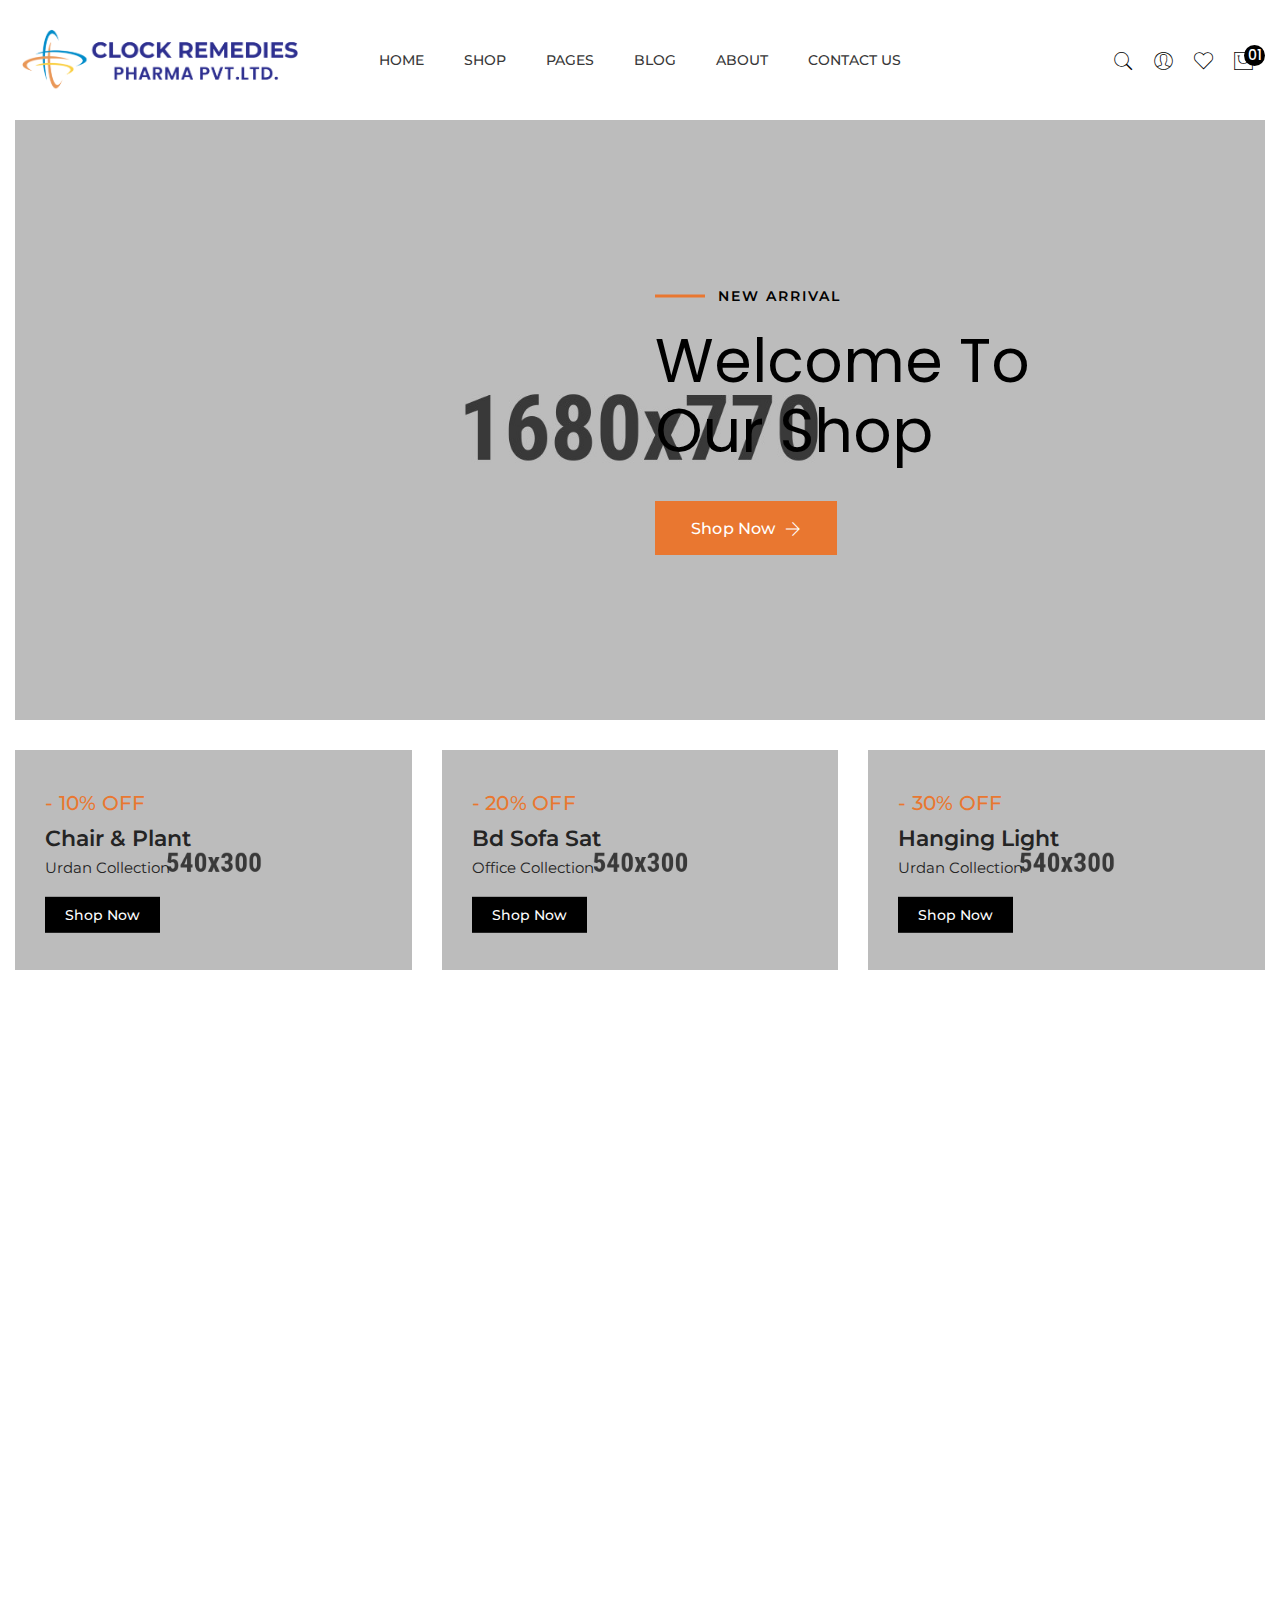
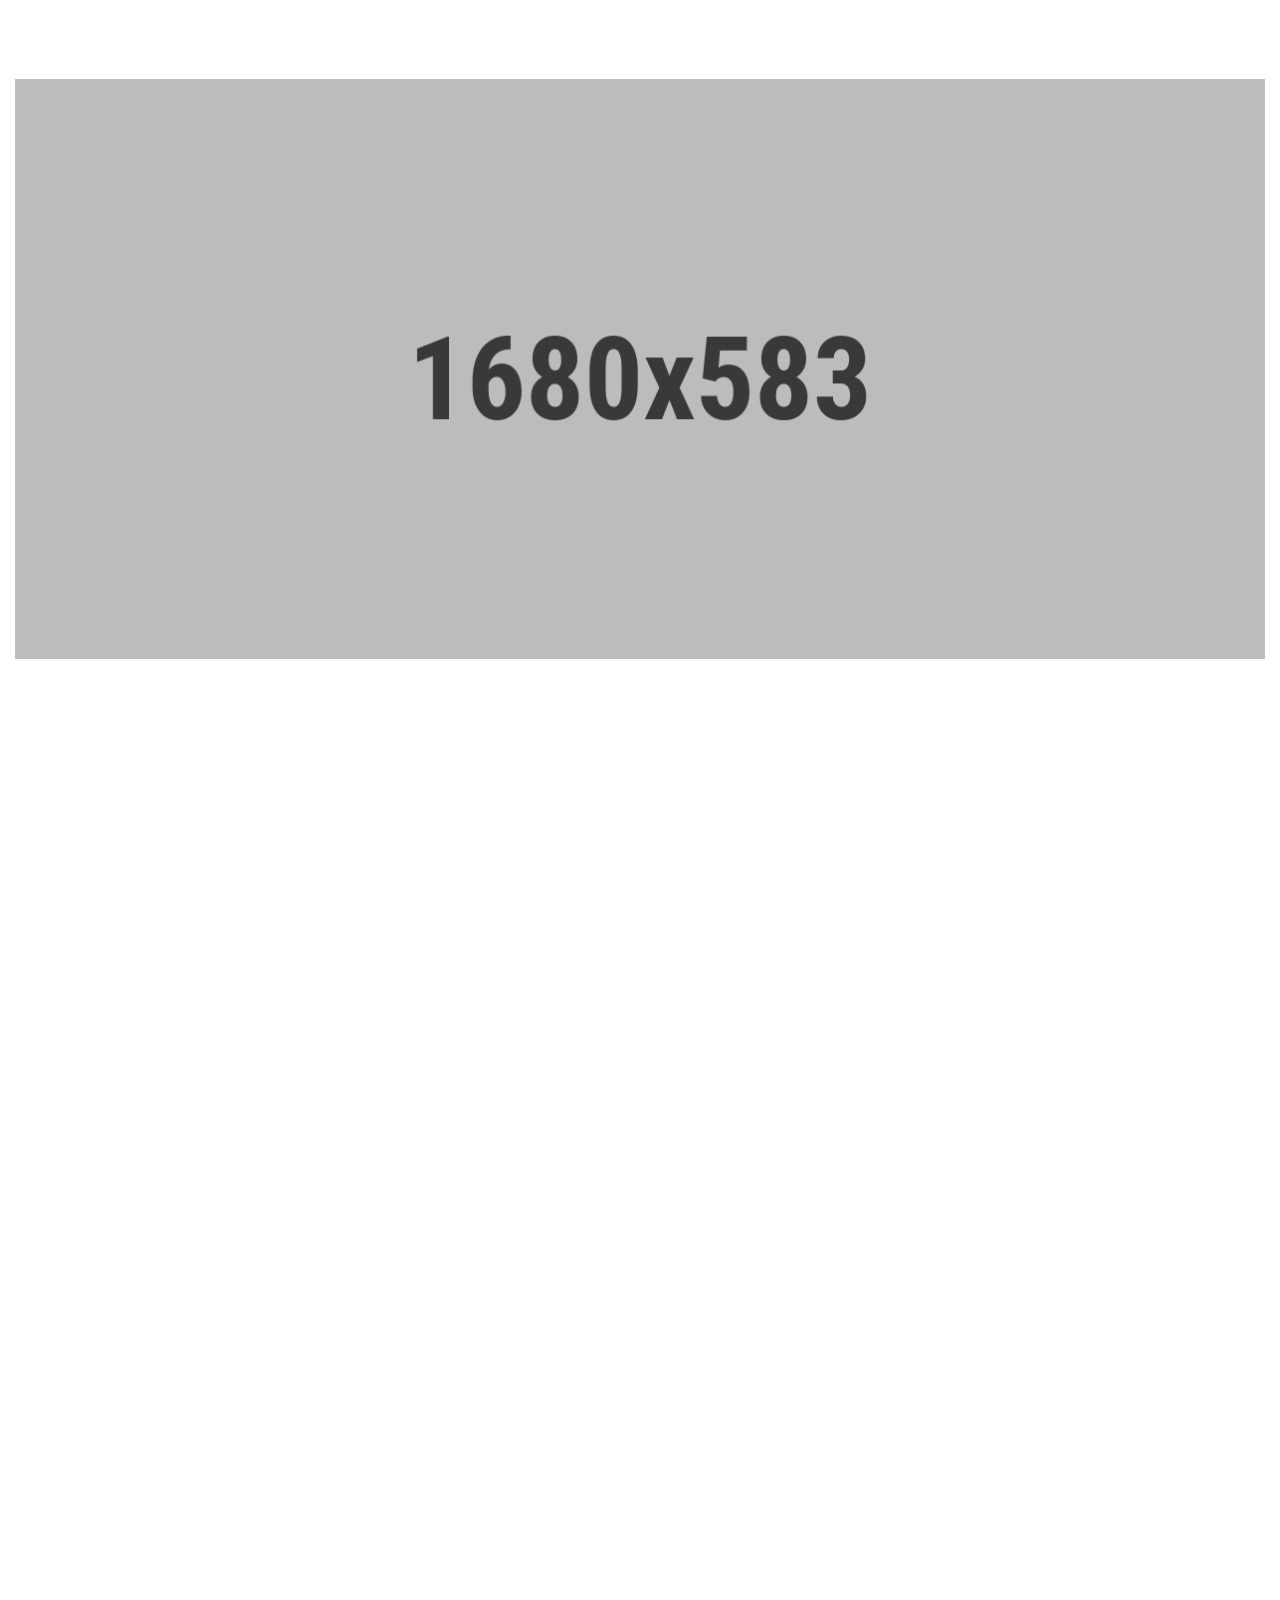
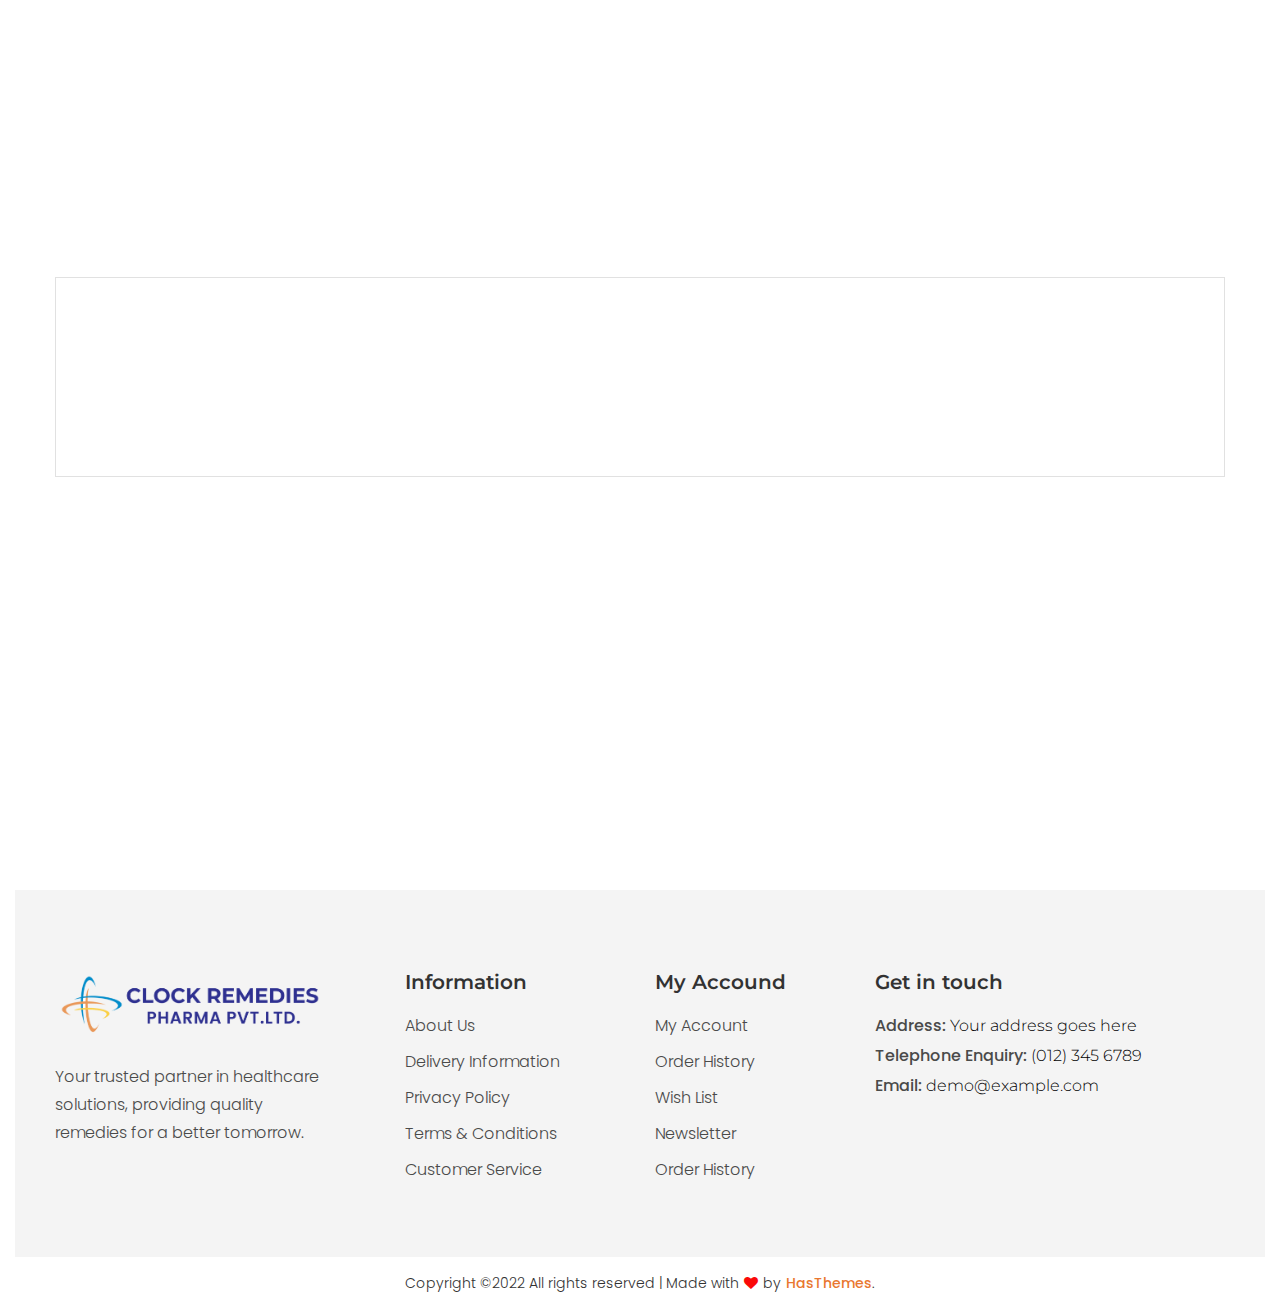
<file: index-6.html>
<!DOCTYPE html>
<html lang="zxx">

<head>
    <meta charset="utf-8">
    <meta http-equiv="x-ua-compatible" content="ie=edge">
    <title>Urdan - Minimal eCommerce HTML Template</title>
    <meta name="robots" content="noindex, follow" />
    <meta name="description" content="Urdan Minimal eCommerce Bootstrap 5 Template is a stunning eCommerce website template that is the best choice for any online store.">
    <meta name="viewport" content="width=device-width, initial-scale=1">
    <link rel="profile" href="https://gmpg.org/xfn/11">
    <link rel="canonical" href="https://htmldemo.hasthemes.com/urdan/index.html" />

    <!-- Open Graph (OG) meta tags are snippets of code that control how URLs are displayed when shared on social media  -->
    <meta property="og:locale" content="en_US" />
    <meta property="og:type" content="website" />
    <meta property="og:title" content="Urdan - Minimal eCommerce HTML Template" />
    <meta property="og:url" content="https://htmldemo.hasthemes.com/urdan/index.html" />
    <meta property="og:site_name" content="Urdan - Minimal eCommerce HTML Template" />
    <!-- For the og:image content, replace the # with a link of an image -->
    <meta property="og:image" content="#" />
    <meta property="og:description" content="Urdan Minimal eCommerce Bootstrap 5 Template is a stunning eCommerce website template that is the best choice for any online store." />
    <!-- Add site Favicon -->
    <link rel="icon" href="assets/images/favicon/cropped-favicon-32x32.png" sizes="32x32" />
    <link rel="icon" href="assets/images/favicon/cropped-favicon-192x192.png" sizes="192x192" />
    <link rel="apple-touch-icon" href="assets/images/favicon/cropped-favicon-180x180.png" />
    <meta name="msapplication-TileImage" content="assets/images/favicon/cropped-favicon-270x270.png" />

    <!-- All CSS is here
	============================================ -->
    <link rel="stylesheet" href="assets/css/vendor/bootstrap.min.css" />
    <link rel="stylesheet" href="assets/css/vendor/pe-icon-7-stroke.css" />
    <link rel="stylesheet" href="assets/css/vendor/themify-icons.css" />
    <link rel="stylesheet" href="assets/css/vendor/font-awesome.min.css" />
    <link rel="stylesheet" href="assets/css/plugins/animate.css" />
    <link rel="stylesheet" href="assets/css/plugins/aos.css" />
    <link rel="stylesheet" href="assets/css/plugins/magnific-popup.css" />
    <link rel="stylesheet" href="assets/css/plugins/swiper.min.css" />
    <link rel="stylesheet" href="assets/css/plugins/jquery-ui.css" />
    <link rel="stylesheet" href="assets/css/plugins/nice-select.css" />
    <link rel="stylesheet" href="assets/css/plugins/select2.min.css" />
    <link rel="stylesheet" href="assets/css/plugins/easyzoom.css" />
    <link rel="stylesheet" href="assets/css/plugins/slinky.css" />
    <link rel="stylesheet" href="assets/css/style.css" />
</head>




<body>
    <div class="main-wrapper main-wrapper-2">
        <header class="header-area header-responsive-padding header-height-2 section-padding-2">
            <div class="header-bottom sticky-bar">
                <div class="container-fluid">
                    <div class="row align-items-center">
                        <div class="col-lg-3 col-md-6 col-6">
                            <div class="logo">
                                <a href="index.html"><img src="assets/images/logo/logo.png" alt="logo"></a>
                            </div>
                        </div>
                        <div class="col-lg-6 d-none d-lg-block d-flex justify-content-center">
                            <div class="main-menu text-center">
                                <nav>
                                    <ul>
                                        <li><a href="index.html">HOME</a>
                                            <ul class="sub-menu-style">
                                                <li><a href="index.html">Home version 1 </a></li>
                                                <li><a href="index-2.html">Home version 2</a></li>
                                                <li><a href="index-3.html">Home version 3</a></li>
                                                <li><a href="index-4.html">Home version 4</a></li>
                                                <li><a href="index-5.html">Home version 5</a></li>
                                                <li><a href="index-6.html">Home version 6</a></li>
                                                <li><a href="index-7.html">Home version 7</a></li>
                                                <li><a href="index-8.html">Home version 8</a></li>
                                            </ul>
                                        </li>
                                        <li><a href="shop.html">SHOP</a>
                                            <ul class="mega-menu-style mega-menu-mrg-1">
                                                <li>
                                                    <ul>
                                                        <li>
                                                            <a class="dropdown-title" href="#">Shop Layout</a>
                                                            <ul>
                                                                <li><a href="shop.html">standard style</a></li>
                                                                <li><a href="shop-sidebar.html">shop grid sidebar</a></li>
                                                                <li><a href="shop-list.html">shop list style</a></li>
                                                                <li><a href="shop-list-sidebar.html">shop list sidebar</a></li>
                                                                <li><a href="shop-right-sidebar.html">shop right sidebar</a></li>
                                                                <li><a href="shop-location.html">store location</a></li>
                                                            </ul>
                                                        </li>
                                                        <li>
                                                            <a class="dropdown-title" href="#">Products Layout</a>
                                                            <ul>
                                                                <li><a href="product-details.html">tab style 1</a></li>
                                                                <li><a href="product-details-2.html">tab style 2</a></li>
                                                                <li><a href="product-details-gallery.html">gallery style </a></li>
                                                                <li><a href="product-details-affiliate.html">affiliate style</a></li>
                                                                <li><a href="product-details-group.html">group style</a></li>
                                                                <li><a href="product-details-fixed-img.html">fixed image style </a></li>
                                                            </ul>
                                                        </li>
                                                        <li>
                                                            <a href="shop.html"><img src="assets/images/banner/menu.png" alt=""></a>
                                                        </li>
                                                    </ul>
                                                </li>
                                            </ul>
                                        </li>
                                        <li><a href="#">PAGES</a>
                                            <ul class="sub-menu-style">
                                                <li><a href="about-us.html">about us </a></li>
                                                <li><a href="cart.html">cart page</a></li>
                                                <li><a href="checkout.html">checkout </a></li>
                                                <li><a href="my-account.html">my account</a></li>
                                                <li><a href="wishlist.html">wishlist </a></li>
                                                <li><a href="compare.html">compare </a></li>
                                                <li><a href="contact-us.html">contact us </a></li>
                                                <li><a href="login-register.html">login / register </a></li>
                                            </ul>
                                        </li>
                                        <li><a href="blog.html">BLOG</a>
                                            <ul class="sub-menu-style">
                                                <li><a href="blog.html">blog standard </a></li>
                                                <li><a href="blog-sidebar.html">blog sidebar</a></li>
                                                <li><a href="blog-details.html">blog details</a></li>
                                            </ul>
                                        </li>
                                        <li><a href="about-us.html">ABOUT</a></li>
                                        <li><a href="contact-us.html">CONTACT US</a></li>
                                    </ul>
                                </nav>
                            </div>
                        </div>
                        <div class="col-lg-3 col-md-6 col-6">
                            <div class="header-action-wrap">
                                <div class="header-action-style header-search-1">
                                    <a class="search-toggle" href="#">
                                        <i class="pe-7s-search s-open"></i>
                                        <i class="pe-7s-close s-close"></i>
                                    </a>
                                    <div class="search-wrap-1">
                                        <form action="#">
                                            <input placeholder="Search products…" type="text">
                                            <button class="button-search"><i class="pe-7s-search"></i></button>
                                        </form>
                                    </div>
                                </div>
                                <div class="header-action-style">
                                    <a title="Login Register" href="login-register.html"><i class="pe-7s-user"></i></a>
                                </div>
                                <div class="header-action-style">
                                    <a title="Wishlist" href="wishlist.html"><i class="pe-7s-like"></i></a>
                                </div>
                                <div class="header-action-style header-action-cart">
                                    <a class="cart-active" href="#"><i class="pe-7s-shopbag"></i>
                                        <span class="product-count bg-black">01</span>
                                    </a>
                                </div>
                                <div class="header-action-style d-block d-lg-none">
                                    <a class="mobile-menu-active-button" href="#"><i class="pe-7s-menu"></i></a>
                                </div>
                            </div>
                        </div>
                    </div>
                </div>
            </div>
        </header>
        <!-- mini cart start -->
        <div class="sidebar-cart-active">
            <div class="sidebar-cart-all">
                <a class="cart-close" href="#"><i class="pe-7s-close"></i></a>
                <div class="cart-content">
                    <h3>Shopping Cart</h3>
                    <ul>
                        <li>
                            <div class="cart-img">
                                <a href="#"><img src="assets/images/cart/cart-1.jpg" alt=""></a>
                            </div>
                            <div class="cart-title">
                                <h4><a href="#">Stylish Swing Chair</a></h4>
                                <span> 1 × $49.00	</span>
                            </div>
                            <div class="cart-delete">
                                <a href="#">×</a>
                            </div>
                        </li>
                        <li>
                            <div class="cart-img">
                                <a href="#"><img src="assets/images/cart/cart-2.jpg" alt=""></a>
                            </div>
                            <div class="cart-title">
                                <h4><a href="#">Modern Chairs</a></h4>
                                <span> 1 × $49.00	</span>
                            </div>
                            <div class="cart-delete">
                                <a href="#">×</a>
                            </div>
                        </li>
                    </ul>
                    <div class="cart-total">
                        <h4>Subtotal: <span>$170.00</span></h4>
                    </div>
                    <div class="cart-btn btn-hover">
                        <a class="theme-color" href="cart.html">view cart</a>
                    </div>
                    <div class="checkout-btn btn-hover">
                        <a class="theme-color" href="checkout.html">checkout</a>
                    </div>
                </div>
            </div>
        </div>
        <div class="slider-area section-padding-2">
            <div class="container-fluid">
                <div class="slider-active swiper-container">
                    <div class="swiper-wrapper">
                        <div class="swiper-slide">
                            <div class="intro-section slider-height-1 slider-content-center bg-img single-animation-wrap slider-bg-color-1 slider-overly" style="background-image:url(assets/images/slider/slider-bg-5.jpg)">
                                <div class="container">
                                    <div class="row align-items-center">
                                        <div class="col-lg-6 offset-lg-6 col-md-7 offset-md-5">
                                            <div class="slider-content-1 slider-animated-1">
                                                <h3 class="animated">new arrival</h3>
                                                <h1 class="animated">Welcome To <br>Our Shop</h1>
                                                <div class="slider-btn btn-hover">
                                                    <a href="product-details.html" class="btn animated">
                                                        Shop Now <i class=" ti-arrow-right "></i>
                                                    </a>
                                                </div>
                                            </div>
                                        </div>
                                    </div>
                                </div>
                            </div>
                        </div>
                        <div class="swiper-slide">
                            <div class="intro-section slider-height-1 slider-content-center bg-img single-animation-wrap slider-bg-color-1 slider-overly" style="background-image:url(assets/images/slider/slider-bg-5-2.jpg)">
                                <div class="container">
                                    <div class="row align-items-center">
                                        <div class="col-lg-6 offset-lg-6 col-md-7 offset-md-5">
                                            <div class="slider-content-1 slider-animated-1">
                                                <h3 class="animated">new arrival</h3>
                                                <h1 class="animated">Welcome To <br>Our Shop</h1>
                                                <div class="slider-btn btn-hover">
                                                    <a href="product-details.html" class="btn animated">
                                                        Shop Now <i class=" ti-arrow-right "></i>
                                                    </a>
                                                </div>
                                            </div>
                                        </div>
                                    </div>
                                </div>
                            </div>
                        </div>
                        <div class="home-slider-prev2 main-slider-nav2"><i class="fa fa-angle-left"></i></div>
                        <div class="home-slider-next2 main-slider-nav2"><i class="fa fa-angle-right"></i></div>
                    </div>
                </div>
            </div>
        </div>
        <div class="banner-area section-padding-2 pt-30 pb-70">
            <div class="container-fluid">
                <div class="row">
                    <div class="col-lg-4 col-md-6 col-12">
                        <div class="banner-wrap mb-30" data-aos="fade-up" data-aos-delay="200">
                            <a href="product-details.html"><img src="assets/images/banner/banner-20.png" alt=""></a>
                            <div class="banner-content-11">
                                <span>- 10% OFF</span>
                                <h3>Chair & Plant</h3>
                                <h4>Urdan Collection</h4>
                                <div class="btn-style-6 btn-hover">
                                    <a href="product-details.html" class="btn theme-color">
                                        Shop Now
                                    </a>
                                </div>
                            </div>
                        </div>
                    </div>
                    <div class="col-lg-4 col-md-6 col-12">
                        <div class="banner-wrap mb-30" data-aos="fade-up" data-aos-delay="400">
                            <a href="product-details.html"><img src="assets/images/banner/banner-21.png" alt=""></a>
                            <div class="banner-content-11">
                                <span>- 20% OFF</span>
                                <h3>Bd Sofa Sat</h3>
                                <h4>Office Collection</h4>
                                <div class="btn-style-6 btn-hover">
                                    <a href="product-details.html" class="btn theme-color">
                                        Shop Now
                                    </a>
                                </div>
                            </div>
                        </div>
                    </div>
                    <div class="col-lg-4 col-md-6 col-12">
                        <div class="banner-wrap mb-30" data-aos="fade-up" data-aos-delay="600">
                            <a href="product-details.html"><img src="assets/images/banner/banner-22.png" alt=""></a>
                            <div class="banner-content-11">
                                <span>- 30% OFF</span>
                                <h3>Hanging Light</h3>
                                <h4>Urdan Collection</h4>
                                <div class="btn-style-6 btn-hover">
                                    <a href="product-details.html" class="btn theme-color">
                                        Shop Now
                                    </a>
                                </div>
                            </div>
                        </div>
                    </div>
                </div>
            </div>
        </div>
        <div class="product-area pb-95">
            <div class="container">
                <div class="section-border section-border-margin-1" data-aos="fade-up" data-aos-delay="200">
                    <div class="section-title-timer-wrap bg-white">
                        <div class="section-title-1">
                            <h2>Deal Of The Day</h2>
                        </div>
                        <div id="timer-1-active" class="timer-style-1">
                            <span>End In: </span>
                            <div data-countdown="2023/8/30"></div>
                        </div>
                    </div>
                </div>
                <div class="product-slider-active-1 swiper-container">
                    <div class="swiper-wrapper">
                        <div class="swiper-slide">
                            <div class="product-wrap" data-aos="fade-up" data-aos-delay="200">
                                <div class="product-img img-zoom mb-25">
                                    <a href="product-details.html">
                                        <img src="assets/images/product/product-1.png" alt="">
                                    </a>
                                    <div class="product-badge badge-top badge-right badge-pink">
                                        <span>-10%</span>
                                    </div>
                                    <div class="product-action-wrap">
                                        <button class="product-action-btn-1" title="Wishlist"><i class="pe-7s-like"></i></button>
                                        <button class="product-action-btn-1" title="Quick View" data-bs-toggle="modal" data-bs-target="#exampleModal">
                                            <i class="pe-7s-look"></i>
                                        </button>
                                    </div>
                                    <div class="product-action-2-wrap">
                                        <button class="product-action-btn-2" title="Add To Cart"><i class="pe-7s-cart"></i> Add to cart</button>
                                    </div>
                                </div>
                                <div class="product-content">
                                    <h3><a href="product-details.html">New Modern Sofa Set</a></h3>
                                    <div class="product-price">
                                        <span class="old-price">$25.89 </span>
                                        <span class="new-price">$20.25 </span>
                                    </div>
                                </div>
                            </div>
                        </div>
                        <div class="swiper-slide">
                            <div class="product-wrap" data-aos="fade-up" data-aos-delay="400">
                                <div class="product-img img-zoom mb-25">
                                    <a href="product-details.html">
                                        <img src="assets/images/product/product-2.png" alt="">
                                    </a>
                                    <div class="product-action-wrap">
                                        <button class="product-action-btn-1" title="Wishlist"><i class="pe-7s-like"></i></button>
                                        <button class="product-action-btn-1" title="Quick View" data-bs-toggle="modal" data-bs-target="#exampleModal">
                                            <i class="pe-7s-look"></i>
                                        </button>
                                    </div>
                                    <div class="product-action-2-wrap">
                                        <button class="product-action-btn-2" title="Add To Cart"><i class="pe-7s-cart"></i> Add to cart</button>
                                    </div>
                                </div>
                                <div class="product-content">
                                    <h3><a href="product-details.html">New Modern Sofa Set</a></h3>
                                    <div class="product-price">
                                        <span>$50.25 </span>
                                    </div>
                                </div>
                            </div>
                        </div>
                        <div class="swiper-slide">
                            <div class="product-wrap" data-aos="fade-up" data-aos-delay="600">
                                <div class="product-img img-zoom mb-25">
                                    <a href="product-details.html">
                                        <img src="assets/images/product/product-3.png" alt="">
                                    </a>
                                    <div class="product-badge badge-top badge-right badge-pink">
                                        <span>-10%</span>
                                    </div>
                                    <div class="product-action-wrap">
                                        <button class="product-action-btn-1" title="Wishlist"><i class="pe-7s-like"></i></button>
                                        <button class="product-action-btn-1" title="Quick View" data-bs-toggle="modal" data-bs-target="#exampleModal">
                                            <i class="pe-7s-look"></i>
                                        </button>
                                    </div>
                                    <div class="product-action-2-wrap">
                                        <button class="product-action-btn-2" title="Add To Cart"><i class="pe-7s-cart"></i> Add to cart</button>
                                    </div>
                                </div>
                                <div class="product-content">
                                    <h3><a href="product-details.html">Easy Modern Chair</a></h3>
                                    <div class="product-price">
                                        <span class="old-price">$45.00 </span>
                                        <span class="new-price">$40.00 </span>
                                    </div>
                                </div>
                            </div>
                        </div>
                        <div class="swiper-slide">
                            <div class="product-wrap" data-aos="fade-up" data-aos-delay="800">
                                <div class="product-img img-zoom mb-25">
                                    <a href="product-details.html">
                                        <img src="assets/images/product/product-4.png" alt="">
                                    </a>
                                    <div class="product-action-wrap">
                                        <button class="product-action-btn-1" title="Wishlist"><i class="pe-7s-like"></i></button>
                                        <button class="product-action-btn-1" title="Quick View" data-bs-toggle="modal" data-bs-target="#exampleModal">
                                            <i class="pe-7s-look"></i>
                                        </button>
                                    </div>
                                    <div class="product-action-2-wrap">
                                        <button class="product-action-btn-2" title="Add To Cart"><i class="pe-7s-cart"></i> Add to cart</button>
                                    </div>
                                </div>
                                <div class="product-content">
                                    <h3><a href="product-details.html">Stylish Swing Chair</a></h3>
                                    <div class="product-price">
                                        <span>$30.25 </span>
                                    </div>
                                </div>
                            </div>
                        </div>
                        <div class="swiper-slide">
                            <div class="product-wrap" data-aos="fade-up" data-aos-delay="1000">
                                <div class="product-img img-zoom mb-25">
                                    <a href="product-details.html">
                                        <img src="assets/images/product/product-2.png" alt="">
                                    </a>
                                    <div class="product-badge badge-top badge-right badge-pink">
                                        <span>-10%</span>
                                    </div>
                                    <div class="product-action-wrap">
                                        <button class="product-action-btn-1" title="Wishlist"><i class="pe-7s-like"></i></button>
                                        <button class="product-action-btn-1" title="Quick View" data-bs-toggle="modal" data-bs-target="#exampleModal">
                                            <i class="pe-7s-look"></i>
                                        </button>
                                    </div>
                                    <div class="product-action-2-wrap">
                                        <button class="product-action-btn-2" title="Add To Cart"><i class="pe-7s-cart"></i> Add to cart</button>
                                    </div>
                                </div>
                                <div class="product-content">
                                    <h3><a href="product-details.html">New Modern Sofa Set</a></h3>
                                    <div class="product-price">
                                        <span class="old-price">$80.50 </span>
                                        <span class="new-price">$75.25 </span>
                                    </div>
                                </div>
                            </div>
                        </div>
                    </div>
                    <div class="product-prev-1 product-nav-1" data-aos="fade-up" data-aos-delay="200"><i class="fa fa-angle-left"></i></div>
                    <div class="product-next-1 product-nav-1" data-aos="fade-up" data-aos-delay="200"><i class="fa fa-angle-right"></i></div>
                </div>
            </div>
        </div>
        <div class="banner-area section-padding-2 pb-95">
            <div class="container-fluid">
                <div class="bg-img bg-padding-3" style="background-image:url(assets/images/bg/bg-3.png)">
                    <div class="banner-content-5 banner-content-5-static">
                        <span class="black" data-aos="fade-up" data-aos-delay="200">Up To 40% Off</span>
                        <h1 class="font-montserrat" data-aos="fade-up" data-aos-delay="400">Dining Furniture</h1>
                        <p data-aos="fade-up" data-aos-delay="600">Lorem ipsum dolor sit amet, consecte adipisicing elit, sed do eiusmod tempor </p>
                        <div class="btn-style-3 btn-hover" data-aos="fade-up" data-aos-delay="800">
                            <a class="btn border-radius-none" href="product-details.html">Shop Now</a>
                        </div>
                    </div>
                </div>
            </div>
        </div>
        <div class="product-area pb-60">
            <div class="container">
                <div class="section-title-3 text-center mb-55" data-aos="fade-up" data-aos-delay="200">
                    <h2>Hot Products</h2>
                    <p>Lorem ipsum dolor sit amet, consectetur adipisicing elit seddo eiusmod tempor incididunt ut labore </p>
                </div>
                <div class="row">
                    <div class="col-xl-6 col-lg-6">
                        <div class="banner-wrap mb-30" data-aos="fade-up" data-aos-delay="200">
                            <a href="shop.html"><img src="assets/images/banner/banner-23.png" alt=""></a>
                            <div class="banner-content-10-position top-inc">
                                <div class="banner-content-10 banner-content-10-responsive">
                                    <h3>Exceptional</h3>
                                    <h4>Officr Chair</h4>
                                </div>
                            </div>
                            <div class="banner-btn-1">
                                <a href="shop.html">21 Products</a>
                            </div>
                        </div>
                    </div>
                    <div class="col-xl-6 col-lg-6">
                        <div class="row">
                            <div class="col-lg-6 col-md-6 col-sm-6 col-12">
                                <div class="product-wrap mb-35" data-aos="fade-up" data-aos-delay="200">
                                    <div class="product-img img-zoom mb-25">
                                        <a href="product-details.html">
                                            <img src="assets/images/product/product-7.png" alt="">
                                        </a>
                                        <div class="product-action-wrap">
                                            <button class="product-action-btn-1" title="Wishlist"><i class="pe-7s-like"></i></button>
                                            <button class="product-action-btn-1" title="Quick View" data-bs-toggle="modal" data-bs-target="#exampleModal">
                                                <i class="pe-7s-look"></i>
                                            </button>
                                        </div>
                                        <div class="product-action-2-wrap">
                                            <button class="product-action-btn-2" title="Add To Cart"><i class="pe-7s-cart"></i> Add to cart</button>
                                        </div>
                                    </div>
                                    <div class="product-content">
                                        <h3><a href="product-details.html">Round Standard Chair</a></h3>
                                        <div class="product-price">
                                            <span>$30.25 </span>
                                        </div>
                                    </div>
                                </div>
                            </div>
                            <div class="col-lg-6 col-md-6 col-sm-6 col-12">
                                <div class="product-wrap mb-35" data-aos="fade-up" data-aos-delay="400">
                                    <div class="product-img img-zoom mb-25">
                                        <a href="product-details.html">
                                            <img src="assets/images/product/product-5.png" alt="">
                                        </a>
                                        <div class="product-badge badge-top badge-right badge-pink">
                                            <span>-10%</span>
                                        </div>
                                        <div class="product-action-wrap">
                                            <button class="product-action-btn-1" title="Wishlist"><i class="pe-7s-like"></i></button>
                                            <button class="product-action-btn-1" title="Quick View" data-bs-toggle="modal" data-bs-target="#exampleModal">
                                                <i class="pe-7s-look"></i>
                                            </button>
                                        </div>
                                        <div class="product-action-2-wrap">
                                            <button class="product-action-btn-2" title="Add To Cart"><i class="pe-7s-cart"></i> Add to cart</button>
                                        </div>
                                    </div>
                                    <div class="product-content">
                                        <h3><a href="product-details.html">Interior moderno render</a></h3>
                                        <div class="product-price">
                                            <span class="old-price">$25.89 </span>
                                            <span class="new-price">$20.25 </span>
                                        </div>
                                    </div>
                                </div>
                            </div>
                            <div class="col-lg-6 col-md-6 col-sm-6 col-12">
                                <div class="product-wrap mb-35" data-aos="fade-up" data-aos-delay="600">
                                    <div class="product-img img-zoom mb-25">
                                        <a href="product-details.html">
                                            <img src="assets/images/product/product-3.png" alt="">
                                        </a>
                                        <div class="product-badge badge-top badge-right badge-pink">
                                            <span>-10%</span>
                                        </div>
                                        <div class="product-action-wrap">
                                            <button class="product-action-btn-1" title="Wishlist"><i class="pe-7s-like"></i></button>
                                            <button class="product-action-btn-1" title="Quick View" data-bs-toggle="modal" data-bs-target="#exampleModal">
                                                <i class="pe-7s-look"></i>
                                            </button>
                                        </div>
                                        <div class="product-action-2-wrap">
                                            <button class="product-action-btn-2" title="Add To Cart"><i class="pe-7s-cart"></i> Add to cart</button>
                                        </div>
                                    </div>
                                    <div class="product-content">
                                        <h3><a href="product-details.html">Easy Modern Chair</a></h3>
                                        <div class="product-price">
                                            <span class="old-price">$45.00 </span>
                                            <span class="new-price">$40.00 </span>
                                        </div>
                                    </div>
                                </div>
                            </div>
                            <div class="col-lg-6 col-md-6 col-sm-6 col-12">
                                <div class="product-wrap mb-35" data-aos="fade-up" data-aos-delay="800">
                                    <div class="product-img img-zoom mb-25">
                                        <a href="product-details.html">
                                            <img src="assets/images/product/product-9.png" alt="">
                                        </a>
                                        <div class="product-action-wrap">
                                            <button class="product-action-btn-1" title="Wishlist"><i class="pe-7s-like"></i></button>
                                            <button class="product-action-btn-1" title="Quick View" data-bs-toggle="modal" data-bs-target="#exampleModal">
                                                <i class="pe-7s-look"></i>
                                            </button>
                                        </div>
                                        <div class="product-action-2-wrap">
                                            <button class="product-action-btn-2" title="Add To Cart"><i class="pe-7s-cart"></i> Add to cart</button>
                                        </div>
                                    </div>
                                    <div class="product-content">
                                        <h3><a href="product-details.html">Modern Lounge Chairs</a></h3>
                                        <div class="product-price">
                                            <span>$30.25 </span>
                                        </div>
                                    </div>
                                </div>
                            </div>
                        </div>
                    </div>
                </div>
            </div>
        </div>
        <div class="brand-logo-area pb-95">
            <div class="container">
                <div class="brand-logo-active swiper-container">
                    <div class="swiper-wrapper">
                        <div class="swiper-slide">
                            <div class="single-brand-logo" data-aos="fade-up" data-aos-delay="200">
                                <a href="#"><img src="assets/images/brand-logo/brand-logo-1.png" alt=""></a>
                            </div>
                        </div>
                        <div class="swiper-slide">
                            <div class="single-brand-logo" data-aos="fade-up" data-aos-delay="400">
                                <a href="#"><img src="assets/images/brand-logo/brand-logo-2.png" alt=""></a>
                            </div>
                        </div>
                        <div class="swiper-slide">
                            <div class="single-brand-logo" data-aos="fade-up" data-aos-delay="600">
                                <a href="#"><img src="assets/images/brand-logo/brand-logo-3.png" alt=""></a>
                            </div>
                        </div>
                        <div class="swiper-slide">
                            <div class="single-brand-logo" data-aos="fade-up" data-aos-delay="800">
                                <a href="#"><img src="assets/images/brand-logo/brand-logo-4.png" alt=""></a>
                            </div>
                        </div>
                        <div class="swiper-slide">
                            <div class="single-brand-logo" data-aos="fade-up" data-aos-delay="1000">
                                <a href="#"><img src="assets/images/brand-logo/brand-logo-5.png" alt=""></a>
                            </div>
                        </div>
                        <div class="swiper-slide">
                            <div class="single-brand-logo" data-aos="fade-up" data-aos-delay="1200">
                                <a href="#"><img src="assets/images/brand-logo/brand-logo-1.png" alt=""></a>
                            </div>
                        </div>
                    </div>
                </div>
            </div>
        </div>
        <div class="subscribe-area pb-100">
            <div class="container">
                <div class="section-title-3 text-center mb-55">
                    <h2 data-aos="fade-up" data-aos-delay="200">Join With Us!</h2>
                    <p data-aos="fade-up" data-aos-delay="400">Lorem ipsum dolor sit amet, consectetur adipisicing elit seddo eiusmod tempor incididunt ut labore </p>
                </div>
                <div class="row">
                    <div class="col-lg-8 offset-lg-2">
                        <div id="mc_embed_signup" class="subscribe-form" data-aos="fade-up" data-aos-delay="600">
                            <form id="mc-embedded-subscribe-form" class="validate subscribe-form-style" novalidate="" target="_blank" name="mc-embedded-subscribe-form" method="post" action="https://devitems.us11.list-manage.com/subscribe/post?u=6bbb9b6f5827bd842d9640c82&amp;id=05d85f18ef">
                                <div id="mc_embed_signup_scroll" class="mc-form">
                                    <input class="email" type="email" required="" placeholder="Email address…" name="EMAIL" value="">
                                    <div class="mc-news" aria-hidden="true">
                                        <input type="text" value="" tabindex="-1" name="b_6bbb9b6f5827bd842d9640c82_05d85f18ef">
                                    </div>
                                    <div class="clear">
                                        <input id="mc-embedded-subscribe" class="button" type="submit" name="subscribe" value="Subscribe Now">
                                    </div>
                                </div>
                            </form>
                        </div>
                    </div>
                </div>
            </div>
        </div>
        <footer class="footer-area footer-area-margin-lr">
            <div class="bg-gray-2">
                <div class="container">
                    <div class="footer-top pt-80 pb-35">
                        <div class="row">
                            <div class="col-lg-3 col-md-6 col-sm-6 col-12">
                                <div class="footer-widget footer-about mb-40">
                                    <div class="footer-logo">
                                        <a href="index.html"><img src="assets/images/logo/logo.png" alt="logo"></a>
                                    </div>
                                    <p>Your trusted partner in healthcare solutions, providing quality remedies for a better tomorrow.</p>
 
                                </div>
                            </div>
                            <div class="col-lg-3 col-md-6 col-sm-6 col-12">
                                <div class="footer-widget footer-widget-margin-1 footer-list mb-40">
                                    <h3 class="footer-title">Information</h3>
                                    <ul>
                                        <li><a href="about-us.html">About Us</a></li>
                                        <li><a href="#">Delivery Information</a></li>
                                        <li><a href="#">Privacy Policy</a></li>
                                        <li><a href="#">Terms & Conditions</a></li>
                                        <li><a href="#">Customer Service</a></li>
                                    </ul>
                                </div>
                            </div>
                            <div class="col-lg-2 col-md-6 col-sm-6 col-12">
                                <div class="footer-widget footer-list mb-40">
                                    <h3 class="footer-title">My Accound</h3>
                                    <ul>
                                        <li><a href="my-account.html">My Account</a></li>
                                        <li><a href="#">Order History</a></li>
                                        <li><a href="wishlist.html">Wish List</a></li>
                                        <li><a href="#">Newsletter</a></li>
                                        <li><a href="#">Order History</a></li>
                                    </ul>
                                </div>
                            </div>
                            <div class="col-lg-4 col-md-6 col-sm-6 col-12">
                                <div class="footer-widget footer-widget-margin-2 footer-address mb-40">
                                    <h3 class="footer-title">Get in touch</h3>
                                    <ul>
                                        <li><span>Address: </span>Your address goes here </li>
                                        <li><span>Telephone Enquiry:</span> (012) 345 6789</li>
                                        <li><span>Email: </span>demo@example.com</li>
                                    </ul>
                                      
                                </div>
                            </div>
                        </div>
                    </div>
                </div>
            </div>
            <div class="container">
                <div class="footer-bottom copyright text-center">
                    <p>Copyright ©2022 All rights reserved | Made with <i class="fa fa-heart"></i> by <a href="https://hasthemes.com/"> HasThemes</a>.</p>
                </div>
            </div>
        </footer>
        <!-- Product Modal start -->
        <div class="modal fade quickview-modal-style" id="exampleModal" tabindex="-1" role="dialog">
            <div class="modal-dialog modal-dialog-centered" role="document">
                <div class="modal-content">
                    <div class="modal-header">
                        <a href="#" class="close" data-bs-dismiss="modal" aria-label="Close"><i class=" ti-close "></i></a>
                    </div>
                    <div class="modal-body">
                        <div class="row gx-0">
                            <div class="col-lg-5 col-md-5 col-12">
                                <div class="modal-img-wrap">
                                    <img src="assets/images/product/quickview.png" alt="">
                                </div>
                            </div>
                            <div class="col-lg-7 col-md-7 col-12">
                                <div class="product-details-content quickview-content">
                                    <h2>New Modern Chair</h2>
                                    <div class="product-details-price">
                                        <span class="old-price">$25.89 </span>
                                        <span class="new-price">$20.25</span>
                                    </div>
                                    <div class="product-details-review">
                                        <div class="product-rating">
                                            <i class=" ti-star"></i>
                                            <i class=" ti-star"></i>
                                            <i class=" ti-star"></i>
                                            <i class=" ti-star"></i>
                                            <i class=" ti-star"></i>
                                        </div>
                                        <span>( 1 Customer Review )</span>
                                    </div>
                                    <div class="product-color product-color-active product-details-color">
                                        <span>Color :</span>
                                        <ul>
                                            <li><a title="Pink" class="pink" href="#">pink</a></li>
                                            <li><a title="Yellow" class="active yellow" href="#">yellow</a></li>
                                            <li><a title="Purple" class="purple" href="#">purple</a></li>
                                        </ul>
                                    </div>
                                    <p>Lorem ipsum dolor sit amet, consectetur adipiscing elit. Integer ornare tincidunt neque vel semper. Cras placerat enim sed nisl mattis eleifend.</p>
                                    <div class="product-details-action-wrap">
                                        <div class="product-quality">
                                            <input class="cart-plus-minus-box input-text qty text" name="qtybutton" value="1">
                                        </div>
                                        <div class="single-product-cart btn-hover">
                                            <a href="#">Add to cart</a>
                                        </div>
                                        <div class="single-product-wishlist">
                                            <a title="Wishlist" href="#"><i class="pe-7s-like"></i></a>
                                        </div>
                                        <div class="single-product-compare">
                                            <a title="Compare" href="#"><i class="pe-7s-shuffle"></i></a>
                                        </div>
                                    </div>
                                </div>
                            </div>
                        </div>
                    </div>
                </div>
            </div>
        </div>
        <!-- Product Modal end -->
        <!-- Mobile Menu start -->
        <div class="off-canvas-active">
            <a class="off-canvas-close"><i class=" ti-close "></i></a>
            <div class="off-canvas-wrap">
                <div class="welcome-text off-canvas-margin-padding">
                    <p>Welcome to Clock Remedies , Your Partner in Health and Wellness! </p>
                </div>
                <div class="mobile-menu-wrap off-canvas-margin-padding-2">
                    <div id="mobile-menu" class="slinky-mobile-menu text-left">
                        <ul>
                            <li>
                                <a href="#">HOME</a>
                                <ul>
                                    <li><a href="index.html">Home version 1 </a></li>
                                    <li><a href="index-2.html">Home version 2</a></li>
                                    <li><a href="index-3.html">Home version 3</a></li>
                                    <li><a href="index-4.html">Home version 4</a></li>
                                    <li><a href="index-5.html">Home version 5</a></li>
                                    <li><a href="index-6.html">Home version 6</a></li>
                                    <li><a href="index-7.html">Home version 7</a></li>
                                    <li><a href="index-8.html">Home version 8</a></li>
                                </ul>
                            </li>
                            <li>
                                <a href="#">SHOP</a>
                                <ul>
                                    <li>
                                        <a href="#">Shop Layout</a>
                                        <ul>
                                            <li><a href="shop.html">Standard Style</a></li>
                                            <li><a href="shop-sidebar.html">Shop Grid Sidebar</a></li>
                                            <li><a href="shop-list.html">Shop List Style</a></li>
                                            <li><a href="shop-list-sidebar.html">Shop List Sidebar</a></li>
                                            <li><a href="shop-right-sidebar.html">Shop Right Sidebar</a></li>
                                            <li><a href="shop-location.html">Store Location</a></li>
                                        </ul>
                                    </li>
                                    <li>
                                        <a href="#">Product Layout</a>
                                        <ul>
                                            <li><a href="product-details.html">Tab Style 1</a></li>
                                            <li><a href="product-details-2.html">Tab Style 2</a></li>
                                            <li><a href="product-details-gallery.html">Gallery style </a></li>
                                            <li><a href="product-details-affiliate.html">Affiliate style</a></li>
                                            <li><a href="product-details-group.html">Group Style</a></li>
                                            <li><a href="product-details-fixed-img.html">Fixed Image Style </a></li>
                                        </ul>
                                    </li>
                                </ul>
                            </li>
                            <li>
                                <a href="#">PAGES </a>
                                <ul>
                                    <li><a href="about-us.html">About Us </a></li>
                                    <li><a href="cart.html">Cart Page</a></li>
                                    <li><a href="checkout.html">Checkout </a></li>
                                    <li><a href="my-account.html">My Account</a></li>
                                    <li><a href="wishlist.html">Wishlist </a></li>
                                    <li><a href="compare.html">Compare </a></li>
                                    <li><a href="contact-us.html">Contact us </a></li>
                                    <li><a href="login-register.html">Login / Register </a></li>
                                </ul>
                            </li>
                            <li>
                                <a href="#">BLOG </a>
                                <ul>
                                    <li><a href="blog.html">Blog Standard </a></li>
                                    <li><a href="blog-sidebar.html">Blog Sidebar</a></li>
                                    <li><a href="blog-details.html">Blog Details</a></li>
                                </ul>
                            </li>
                            <li>
                                <a href="about-us.html">ABOUT US</a>
                            </li>
                            <li>
                                <a href="contact-us.html">CONTACT US</a>
                            </li>
                        </ul>
                    </div>
                </div>
                <div class="language-currency-wrap language-currency-wrap-modify">
                    <div class="currency-wrap border-style">
                        <a class="currency-active" href="#">$ Dollar (US) <i class=" ti-angle-down "></i></a>
                        <div class="currency-dropdown">
                            <ul>
                                <li><a href="#">Taka (BDT) </a></li>
                                <li><a href="#">Riyal (SAR) </a></li>
                                <li><a href="#">Rupee (INR) </a></li>
                            </ul>
                        </div>
                    </div>
                    <div class="language-wrap">
                        <a class="language-active" href="#"><img src="assets/images/icon-img/flag.png" alt=""> English <i class=" ti-angle-down "></i></a>
                        <div class="language-dropdown">
                            <ul>
                                <li><a href="#"><img src="assets/images/icon-img/flag.png" alt="">English </a></li>
                                <li><a href="#"><img src="assets/images/icon-img/spanish.png" alt="">Spanish</a></li>
                                <li><a href="#"><img src="assets/images/icon-img/arabic.png" alt="">Arabic </a></li>
                            </ul>
                        </div>
                    </div>
                </div>
            </div>
        </div>
    </div>
    <!-- All JS is here -->
    <script src="assets/js/vendor/modernizr-3.11.7.min.js"></script>
    <script src="assets/js/vendor/jquery-3.6.0.min.js"></script>
    <script src="assets/js/vendor/jquery-migrate-3.3.2.min.js"></script>
    <script src="assets/js/vendor/popper.min.js"></script>
    <script src="assets/js/vendor/bootstrap.min.js"></script>
    <script src="assets/js/plugins/wow.js"></script>
    <script src="assets/js/plugins/scrollup.js"></script>
    <script src="assets/js/plugins/aos.js"></script>
    <script src="assets/js/plugins/magnific-popup.js"></script>
    <script src="assets/js/plugins/jquery.syotimer.min.js"></script>
    <script src="assets/js/plugins/swiper.min.js"></script>
    <script src="assets/js/plugins/imagesloaded.pkgd.min.js"></script>
    <script src="assets/js/plugins/isotope.pkgd.min.js"></script>
    <script src="assets/js/plugins/jquery-ui.js"></script>
    <script src="assets/js/plugins/jquery-ui-touch-punch.js"></script>
    <script src="assets/js/plugins/jquery.nice-select.min.js"></script>
    <script src="assets/js/plugins/waypoints.min.js"></script>
    <script src="assets/js/plugins/jquery.counterup.js"></script>
    <script src="assets/js/plugins/select2.min.js"></script>
    <script src="assets/js/plugins/easyzoom.js"></script>
    <script src="assets/js/plugins/slinky.min.js"></script>
    <script src="assets/js/plugins/ajax-mail.js"></script>
    <!-- Main JS -->
    <script src="assets/js/main.js"></script>
</body>

</html>
</file>
<file: assets/css/vendor/pe-icon-7-stroke.css>
@font-face {
	font-family: 'Pe-icon-7-stroke';
	src:url('../../fonts/Pe-icon-7-stroke.eot?d7yf1v');
	src:url('../../fonts/Pe-icon-7-stroke.eot?#iefixd7yf1v') format('embedded-opentype'),
		url('../../fonts/Pe-icon-7-stroke.woff?d7yf1v') format('woff'),
		url('../../fonts/Pe-icon-7-stroke.ttf?d7yf1v') format('truetype'),
		url('../../fonts/Pe-icon-7-stroke.svg?d7yf1v#Pe-icon-7-stroke') format('svg');
	font-weight: normal;
	font-style: normal;
}

[class^="pe-7s-"], [class*=" pe-7s-"] {
	display: inline-block;
	font-family: 'Pe-icon-7-stroke';
	speak: none;
	font-style: normal;
	font-weight: normal;
	font-variant: normal;
	text-transform: none;
	line-height: 1;

	/* Better Font Rendering =========== */
	-webkit-font-smoothing: antialiased;
	-moz-osx-font-smoothing: grayscale;
}

.pe-7s-album:before {
	content: "\e6aa";
}
.pe-7s-arc:before {
	content: "\e6ab";
}
.pe-7s-back-2:before {
	content: "\e6ac";
}
.pe-7s-bandaid:before {
	content: "\e6ad";
}
.pe-7s-car:before {
	content: "\e6ae";
}
.pe-7s-diamond:before {
	content: "\e6af";
}
.pe-7s-door-lock:before {
	content: "\e6b0";
}
.pe-7s-eyedropper:before {
	content: "\e6b1";
}
.pe-7s-female:before {
	content: "\e6b2";
}
.pe-7s-gym:before {
	content: "\e6b3";
}
.pe-7s-hammer:before {
	content: "\e6b4";
}
.pe-7s-headphones:before {
	content: "\e6b5";
}
.pe-7s-helm:before {
	content: "\e6b6";
}
.pe-7s-hourglass:before {
	content: "\e6b7";
}
.pe-7s-leaf:before {
	content: "\e6b8";
}
.pe-7s-magic-wand:before {
	content: "\e6b9";
}
.pe-7s-male:before {
	content: "\e6ba";
}
.pe-7s-map-2:before {
	content: "\e6bb";
}
.pe-7s-next-2:before {
	content: "\e6bc";
}
.pe-7s-paint-bucket:before {
	content: "\e6bd";
}
.pe-7s-pendrive:before {
	content: "\e6be";
}
.pe-7s-photo:before {
	content: "\e6bf";
}
.pe-7s-piggy:before {
	content: "\e6c0";
}
.pe-7s-plugin:before {
	content: "\e6c1";
}
.pe-7s-refresh-2:before {
	content: "\e6c2";
}
.pe-7s-rocket:before {
	content: "\e6c3";
}
.pe-7s-settings:before {
	content: "\e6c4";
}
.pe-7s-shield:before {
	content: "\e6c5";
}
.pe-7s-smile:before {
	content: "\e6c6";
}
.pe-7s-usb:before {
	content: "\e6c7";
}
.pe-7s-vector:before {
	content: "\e6c8";
}
.pe-7s-wine:before {
	content: "\e6c9";
}
.pe-7s-cloud-upload:before {
	content: "\e68a";
}
.pe-7s-cash:before {
	content: "\e68c";
}
.pe-7s-close:before {
	content: "\e680";
}
.pe-7s-bluetooth:before {
	content: "\e68d";
}
.pe-7s-cloud-download:before {
	content: "\e68b";
}
.pe-7s-way:before {
	content: "\e68e";
}
.pe-7s-close-circle:before {
	content: "\e681";
}
.pe-7s-id:before {
	content: "\e68f";
}
.pe-7s-angle-up:before {
	content: "\e682";
}
.pe-7s-wristwatch:before {
	content: "\e690";
}
.pe-7s-angle-up-circle:before {
	content: "\e683";
}
.pe-7s-world:before {
	content: "\e691";
}
.pe-7s-angle-right:before {
	content: "\e684";
}
.pe-7s-volume:before {
	content: "\e692";
}
.pe-7s-angle-right-circle:before {
	content: "\e685";
}
.pe-7s-users:before {
	content: "\e693";
}
.pe-7s-angle-left:before {
	content: "\e686";
}
.pe-7s-user-female:before {
	content: "\e694";
}
.pe-7s-angle-left-circle:before {
	content: "\e687";
}
.pe-7s-up-arrow:before {
	content: "\e695";
}
.pe-7s-angle-down:before {
	content: "\e688";
}
.pe-7s-switch:before {
	content: "\e696";
}
.pe-7s-angle-down-circle:before {
	content: "\e689";
}
.pe-7s-scissors:before {
	content: "\e697";
}
.pe-7s-wallet:before {
	content: "\e600";
}
.pe-7s-safe:before {
	content: "\e698";
}
.pe-7s-volume2:before {
	content: "\e601";
}
.pe-7s-volume1:before {
	content: "\e602";
}
.pe-7s-voicemail:before {
	content: "\e603";
}
.pe-7s-video:before {
	content: "\e604";
}
.pe-7s-user:before {
	content: "\e605";
}
.pe-7s-upload:before {
	content: "\e606";
}
.pe-7s-unlock:before {
	content: "\e607";
}
.pe-7s-umbrella:before {
	content: "\e608";
}
.pe-7s-trash:before {
	content: "\e609";
}
.pe-7s-tools:before {
	content: "\e60a";
}
.pe-7s-timer:before {
	content: "\e60b";
}
.pe-7s-ticket:before {
	content: "\e60c";
}
.pe-7s-target:before {
	content: "\e60d";
}
.pe-7s-sun:before {
	content: "\e60e";
}
.pe-7s-study:before {
	content: "\e60f";
}
.pe-7s-stopwatch:before {
	content: "\e610";
}
.pe-7s-star:before {
	content: "\e611";
}
.pe-7s-speaker:before {
	content: "\e612";
}
.pe-7s-signal:before {
	content: "\e613";
}
.pe-7s-shuffle:before {
	content: "\e614";
}
.pe-7s-shopbag:before {
	content: "\e615";
}
.pe-7s-share:before {
	content: "\e616";
}
.pe-7s-server:before {
	content: "\e617";
}
.pe-7s-search:before {
	content: "\e618";
}
.pe-7s-film:before {
	content: "\e6a5";
}
.pe-7s-science:before {
	content: "\e619";
}
.pe-7s-disk:before {
	content: "\e6a6";
}
.pe-7s-ribbon:before {
	content: "\e61a";
}
.pe-7s-repeat:before {
	content: "\e61b";
}
.pe-7s-refresh:before {
	content: "\e61c";
}
.pe-7s-add-user:before {
	content: "\e6a9";
}
.pe-7s-refresh-cloud:before {
	content: "\e61d";
}
.pe-7s-paperclip:before {
	content: "\e69c";
}
.pe-7s-radio:before {
	content: "\e61e";
}
.pe-7s-note2:before {
	content: "\e69d";
}
.pe-7s-print:before {
	content: "\e61f";
}
.pe-7s-network:before {
	content: "\e69e";
}
.pe-7s-prev:before {
	content: "\e620";
}
.pe-7s-mute:before {
	content: "\e69f";
}
.pe-7s-power:before {
	content: "\e621";
}
.pe-7s-medal:before {
	content: "\e6a0";
}
.pe-7s-portfolio:before {
	content: "\e622";
}
.pe-7s-like2:before {
	content: "\e6a1";
}
.pe-7s-plus:before {
	content: "\e623";
}
.pe-7s-left-arrow:before {
	content: "\e6a2";
}
.pe-7s-play:before {
	content: "\e624";
}
.pe-7s-key:before {
	content: "\e6a3";
}
.pe-7s-plane:before {
	content: "\e625";
}
.pe-7s-joy:before {
	content: "\e6a4";
}
.pe-7s-photo-gallery:before {
	content: "\e626";
}
.pe-7s-pin:before {
	content: "\e69b";
}
.pe-7s-phone:before {
	content: "\e627";
}
.pe-7s-plug:before {
	content: "\e69a";
}
.pe-7s-pen:before {
	content: "\e628";
}
.pe-7s-right-arrow:before {
	content: "\e699";
}
.pe-7s-paper-plane:before {
	content: "\e629";
}
.pe-7s-delete-user:before {
	content: "\e6a7";
}
.pe-7s-paint:before {
	content: "\e62a";
}
.pe-7s-bottom-arrow:before {
	content: "\e6a8";
}
.pe-7s-notebook:before {
	content: "\e62b";
}
.pe-7s-note:before {
	content: "\e62c";
}
.pe-7s-next:before {
	content: "\e62d";
}
.pe-7s-news-paper:before {
	content: "\e62e";
}
.pe-7s-musiclist:before {
	content: "\e62f";
}
.pe-7s-music:before {
	content: "\e630";
}
.pe-7s-mouse:before {
	content: "\e631";
}
.pe-7s-more:before {
	content: "\e632";
}
.pe-7s-moon:before {
	content: "\e633";
}
.pe-7s-monitor:before {
	content: "\e634";
}
.pe-7s-micro:before {
	content: "\e635";
}
.pe-7s-menu:before {
	content: "\e636";
}
.pe-7s-map:before {
	content: "\e637";
}
.pe-7s-map-marker:before {
	content: "\e638";
}
.pe-7s-mail:before {
	content: "\e639";
}
.pe-7s-mail-open:before {
	content: "\e63a";
}
.pe-7s-mail-open-file:before {
	content: "\e63b";
}
.pe-7s-magnet:before {
	content: "\e63c";
}
.pe-7s-loop:before {
	content: "\e63d";
}
.pe-7s-look:before {
	content: "\e63e";
}
.pe-7s-lock:before {
	content: "\e63f";
}
.pe-7s-lintern:before {
	content: "\e640";
}
.pe-7s-link:before {
	content: "\e641";
}
.pe-7s-like:before {
	content: "\e642";
}
.pe-7s-light:before {
	content: "\e643";
}
.pe-7s-less:before {
	content: "\e644";
}
.pe-7s-keypad:before {
	content: "\e645";
}
.pe-7s-junk:before {
	content: "\e646";
}
.pe-7s-info:before {
	content: "\e647";
}
.pe-7s-home:before {
	content: "\e648";
}
.pe-7s-help2:before {
	content: "\e649";
}
.pe-7s-help1:before {
	content: "\e64a";
}
.pe-7s-graph3:before {
	content: "\e64b";
}
.pe-7s-graph2:before {
	content: "\e64c";
}
.pe-7s-graph1:before {
	content: "\e64d";
}
.pe-7s-graph:before {
	content: "\e64e";
}
.pe-7s-global:before {
	content: "\e64f";
}
.pe-7s-gleam:before {
	content: "\e650";
}
.pe-7s-glasses:before {
	content: "\e651";
}
.pe-7s-gift:before {
	content: "\e652";
}
.pe-7s-folder:before {
	content: "\e653";
}
.pe-7s-flag:before {
	content: "\e654";
}
.pe-7s-filter:before {
	content: "\e655";
}
.pe-7s-file:before {
	content: "\e656";
}
.pe-7s-expand1:before {
	content: "\e657";
}
.pe-7s-exapnd2:before {
	content: "\e658";
}
.pe-7s-edit:before {
	content: "\e659";
}
.pe-7s-drop:before {
	content: "\e65a";
}
.pe-7s-drawer:before {
	content: "\e65b";
}
.pe-7s-download:before {
	content: "\e65c";
}
.pe-7s-display2:before {
	content: "\e65d";
}
.pe-7s-display1:before {
	content: "\e65e";
}
.pe-7s-diskette:before {
	content: "\e65f";
}
.pe-7s-date:before {
	content: "\e660";
}
.pe-7s-cup:before {
	content: "\e661";
}
.pe-7s-culture:before {
	content: "\e662";
}
.pe-7s-crop:before {
	content: "\e663";
}
.pe-7s-credit:before {
	content: "\e664";
}
.pe-7s-copy-file:before {
	content: "\e665";
}
.pe-7s-config:before {
	content: "\e666";
}
.pe-7s-compass:before {
	content: "\e667";
}
.pe-7s-comment:before {
	content: "\e668";
}
.pe-7s-coffee:before {
	content: "\e669";
}
.pe-7s-cloud:before {
	content: "\e66a";
}
.pe-7s-clock:before {
	content: "\e66b";
}
.pe-7s-check:before {
	content: "\e66c";
}
.pe-7s-chat:before {
	content: "\e66d";
}
.pe-7s-cart:before {
	content: "\e66e";
}
.pe-7s-camera:before {
	content: "\e66f";
}
.pe-7s-call:before {
	content: "\e670";
}
.pe-7s-calculator:before {
	content: "\e671";
}
.pe-7s-browser:before {
	content: "\e672";
}
.pe-7s-box2:before {
	content: "\e673";
}
.pe-7s-box1:before {
	content: "\e674";
}
.pe-7s-bookmarks:before {
	content: "\e675";
}
.pe-7s-bicycle:before {
	content: "\e676";
}
.pe-7s-bell:before {
	content: "\e677";
}
.pe-7s-battery:before {
	content: "\e678";
}
.pe-7s-ball:before {
	content: "\e679";
}
.pe-7s-back:before {
	content: "\e67a";
}
.pe-7s-attention:before {
	content: "\e67b";
}
.pe-7s-anchor:before {
	content: "\e67c";
}
.pe-7s-albums:before {
	content: "\e67d";
}
.pe-7s-alarm:before {
	content: "\e67e";
}
.pe-7s-airplay:before {
	content: "\e67f";
}
</file>
<file: assets/css/vendor/themify-icons.css>
@font-face {
	font-family: 'themify';
	src:url('../../fonts/themify.eot?-fvbane');
	src:url('../../fonts/themify.eot?#iefix-fvbane') format('embedded-opentype'),
		url('../../fonts/themify.woff?-fvbane') format('woff'),
		url('../../fonts/themify.ttf?-fvbane') format('truetype'),
		url('../../fonts/themify.svg?-fvbane#themify') format('svg');
	font-weight: normal;
	font-style: normal;
}

[class^="ti-"], [class*=" ti-"] {
	font-family: 'themify';
	speak: none;
	font-style: normal;
	font-weight: normal;
	font-variant: normal;
	text-transform: none;
	line-height: 1;

	/* Better Font Rendering =========== */
	-webkit-font-smoothing: antialiased;
	-moz-osx-font-smoothing: grayscale;
}

.ti-wand:before {
	content: "\e600";
}
.ti-volume:before {
	content: "\e601";
}
.ti-user:before {
	content: "\e602";
}
.ti-unlock:before {
	content: "\e603";
}
.ti-unlink:before {
	content: "\e604";
}
.ti-trash:before {
	content: "\e605";
}
.ti-thought:before {
	content: "\e606";
}
.ti-target:before {
	content: "\e607";
}
.ti-tag:before {
	content: "\e608";
}
.ti-tablet:before {
	content: "\e609";
}
.ti-star:before {
	content: "\e60a";
}
.ti-spray:before {
	content: "\e60b";
}
.ti-signal:before {
	content: "\e60c";
}
.ti-shopping-cart:before {
	content: "\e60d";
}
.ti-shopping-cart-full:before {
	content: "\e60e";
}
.ti-settings:before {
	content: "\e60f";
}
.ti-search:before {
	content: "\e610";
}
.ti-zoom-in:before {
	content: "\e611";
}
.ti-zoom-out:before {
	content: "\e612";
}
.ti-cut:before {
	content: "\e613";
}
.ti-ruler:before {
	content: "\e614";
}
.ti-ruler-pencil:before {
	content: "\e615";
}
.ti-ruler-alt:before {
	content: "\e616";
}
.ti-bookmark:before {
	content: "\e617";
}
.ti-bookmark-alt:before {
	content: "\e618";
}
.ti-reload:before {
	content: "\e619";
}
.ti-plus:before {
	content: "\e61a";
}
.ti-pin:before {
	content: "\e61b";
}
.ti-pencil:before {
	content: "\e61c";
}
.ti-pencil-alt:before {
	content: "\e61d";
}
.ti-paint-roller:before {
	content: "\e61e";
}
.ti-paint-bucket:before {
	content: "\e61f";
}
.ti-na:before {
	content: "\e620";
}
.ti-mobile:before {
	content: "\e621";
}
.ti-minus:before {
	content: "\e622";
}
.ti-medall:before {
	content: "\e623";
}
.ti-medall-alt:before {
	content: "\e624";
}
.ti-marker:before {
	content: "\e625";
}
.ti-marker-alt:before {
	content: "\e626";
}
.ti-arrow-up:before {
	content: "\e627";
}
.ti-arrow-right:before {
	content: "\e628";
}
.ti-arrow-left:before {
	content: "\e629";
}
.ti-arrow-down:before {
	content: "\e62a";
}
.ti-lock:before {
	content: "\e62b";
}
.ti-location-arrow:before {
	content: "\e62c";
}
.ti-link:before {
	content: "\e62d";
}
.ti-layout:before {
	content: "\e62e";
}
.ti-layers:before {
	content: "\e62f";
}
.ti-layers-alt:before {
	content: "\e630";
}
.ti-key:before {
	content: "\e631";
}
.ti-import:before {
	content: "\e632";
}
.ti-image:before {
	content: "\e633";
}
.ti-heart:before {
	content: "\e634";
}
.ti-heart-broken:before {
	content: "\e635";
}
.ti-hand-stop:before {
	content: "\e636";
}
.ti-hand-open:before {
	content: "\e637";
}
.ti-hand-drag:before {
	content: "\e638";
}
.ti-folder:before {
	content: "\e639";
}
.ti-flag:before {
	content: "\e63a";
}
.ti-flag-alt:before {
	content: "\e63b";
}
.ti-flag-alt-2:before {
	content: "\e63c";
}
.ti-eye:before {
	content: "\e63d";
}
.ti-export:before {
	content: "\e63e";
}
.ti-exchange-vertical:before {
	content: "\e63f";
}
.ti-desktop:before {
	content: "\e640";
}
.ti-cup:before {
	content: "\e641";
}
.ti-crown:before {
	content: "\e642";
}
.ti-comments:before {
	content: "\e643";
}
.ti-comment:before {
	content: "\e644";
}
.ti-comment-alt:before {
	content: "\e645";
}
.ti-close:before {
	content: "\e646";
}
.ti-clip:before {
	content: "\e647";
}
.ti-angle-up:before {
	content: "\e648";
}
.ti-angle-right:before {
	content: "\e649";
}
.ti-angle-left:before {
	content: "\e64a";
}
.ti-angle-down:before {
	content: "\e64b";
}
.ti-check:before {
	content: "\e64c";
}
.ti-check-box:before {
	content: "\e64d";
}
.ti-camera:before {
	content: "\e64e";
}
.ti-announcement:before {
	content: "\e64f";
}
.ti-brush:before {
	content: "\e650";
}
.ti-briefcase:before {
	content: "\e651";
}
.ti-bolt:before {
	content: "\e652";
}
.ti-bolt-alt:before {
	content: "\e653";
}
.ti-blackboard:before {
	content: "\e654";
}
.ti-bag:before {
	content: "\e655";
}
.ti-move:before {
	content: "\e656";
}
.ti-arrows-vertical:before {
	content: "\e657";
}
.ti-arrows-horizontal:before {
	content: "\e658";
}
.ti-fullscreen:before {
	content: "\e659";
}
.ti-arrow-top-right:before {
	content: "\e65a";
}
.ti-arrow-top-left:before {
	content: "\e65b";
}
.ti-arrow-circle-up:before {
	content: "\e65c";
}
.ti-arrow-circle-right:before {
	content: "\e65d";
}
.ti-arrow-circle-left:before {
	content: "\e65e";
}
.ti-arrow-circle-down:before {
	content: "\e65f";
}
.ti-angle-double-up:before {
	content: "\e660";
}
.ti-angle-double-right:before {
	content: "\e661";
}
.ti-angle-double-left:before {
	content: "\e662";
}
.ti-angle-double-down:before {
	content: "\e663";
}
.ti-zip:before {
	content: "\e664";
}
.ti-world:before {
	content: "\e665";
}
.ti-wheelchair:before {
	content: "\e666";
}
.ti-view-list:before {
	content: "\e667";
}
.ti-view-list-alt:before {
	content: "\e668";
}
.ti-view-grid:before {
	content: "\e669";
}
.ti-uppercase:before {
	content: "\e66a";
}
.ti-upload:before {
	content: "\e66b";
}
.ti-underline:before {
	content: "\e66c";
}
.ti-truck:before {
	content: "\e66d";
}
.ti-timer:before {
	content: "\e66e";
}
.ti-ticket:before {
	content: "\e66f";
}
.ti-thumb-up:before {
	content: "\e670";
}
.ti-thumb-down:before {
	content: "\e671";
}
.ti-text:before {
	content: "\e672";
}
.ti-stats-up:before {
	content: "\e673";
}
.ti-stats-down:before {
	content: "\e674";
}
.ti-split-v:before {
	content: "\e675";
}
.ti-split-h:before {
	content: "\e676";
}
.ti-smallcap:before {
	content: "\e677";
}
.ti-shine:before {
	content: "\e678";
}
.ti-shift-right:before {
	content: "\e679";
}
.ti-shift-left:before {
	content: "\e67a";
}
.ti-shield:before {
	content: "\e67b";
}
.ti-notepad:before {
	content: "\e67c";
}
.ti-server:before {
	content: "\e67d";
}
.ti-quote-right:before {
	content: "\e67e";
}
.ti-quote-left:before {
	content: "\e67f";
}
.ti-pulse:before {
	content: "\e680";
}
.ti-printer:before {
	content: "\e681";
}
.ti-power-off:before {
	content: "\e682";
}
.ti-plug:before {
	content: "\e683";
}
.ti-pie-chart:before {
	content: "\e684";
}
.ti-paragraph:before {
	content: "\e685";
}
.ti-panel:before {
	content: "\e686";
}
.ti-package:before {
	content: "\e687";
}
.ti-music:before {
	content: "\e688";
}
.ti-music-alt:before {
	content: "\e689";
}
.ti-mouse:before {
	content: "\e68a";
}
.ti-mouse-alt:before {
	content: "\e68b";
}
.ti-money:before {
	content: "\e68c";
}
.ti-microphone:before {
	content: "\e68d";
}
.ti-menu:before {
	content: "\e68e";
}
.ti-menu-alt:before {
	content: "\e68f";
}
.ti-map:before {
	content: "\e690";
}
.ti-map-alt:before {
	content: "\e691";
}
.ti-loop:before {
	content: "\e692";
}
.ti-location-pin:before {
	content: "\e693";
}
.ti-list:before {
	content: "\e694";
}
.ti-light-bulb:before {
	content: "\e695";
}
.ti-Italic:before {
	content: "\e696";
}
.ti-info:before {
	content: "\e697";
}
.ti-infinite:before {
	content: "\e698";
}
.ti-id-badge:before {
	content: "\e699";
}
.ti-hummer:before {
	content: "\e69a";
}
.ti-home:before {
	content: "\e69b";
}
.ti-help:before {
	content: "\e69c";
}
.ti-headphone:before {
	content: "\e69d";
}
.ti-harddrives:before {
	content: "\e69e";
}
.ti-harddrive:before {
	content: "\e69f";
}
.ti-gift:before {
	content: "\e6a0";
}
.ti-game:before {
	content: "\e6a1";
}
.ti-filter:before {
	content: "\e6a2";
}
.ti-files:before {
	content: "\e6a3";
}
.ti-file:before {
	content: "\e6a4";
}
.ti-eraser:before {
	content: "\e6a5";
}
.ti-envelope:before {
	content: "\e6a6";
}
.ti-download:before {
	content: "\e6a7";
}
.ti-direction:before {
	content: "\e6a8";
}
.ti-direction-alt:before {
	content: "\e6a9";
}
.ti-dashboard:before {
	content: "\e6aa";
}
.ti-control-stop:before {
	content: "\e6ab";
}
.ti-control-shuffle:before {
	content: "\e6ac";
}
.ti-control-play:before {
	content: "\e6ad";
}
.ti-control-pause:before {
	content: "\e6ae";
}
.ti-control-forward:before {
	content: "\e6af";
}
.ti-control-backward:before {
	content: "\e6b0";
}
.ti-cloud:before {
	content: "\e6b1";
}
.ti-cloud-up:before {
	content: "\e6b2";
}
.ti-cloud-down:before {
	content: "\e6b3";
}
.ti-clipboard:before {
	content: "\e6b4";
}
.ti-car:before {
	content: "\e6b5";
}
.ti-calendar:before {
	content: "\e6b6";
}
.ti-book:before {
	content: "\e6b7";
}
.ti-bell:before {
	content: "\e6b8";
}
.ti-basketball:before {
	content: "\e6b9";
}
.ti-bar-chart:before {
	content: "\e6ba";
}
.ti-bar-chart-alt:before {
	content: "\e6bb";
}
.ti-back-right:before {
	content: "\e6bc";
}
.ti-back-left:before {
	content: "\e6bd";
}
.ti-arrows-corner:before {
	content: "\e6be";
}
.ti-archive:before {
	content: "\e6bf";
}
.ti-anchor:before {
	content: "\e6c0";
}
.ti-align-right:before {
	content: "\e6c1";
}
.ti-align-left:before {
	content: "\e6c2";
}
.ti-align-justify:before {
	content: "\e6c3";
}
.ti-align-center:before {
	content: "\e6c4";
}
.ti-alert:before {
	content: "\e6c5";
}
.ti-alarm-clock:before {
	content: "\e6c6";
}
.ti-agenda:before {
	content: "\e6c7";
}
.ti-write:before {
	content: "\e6c8";
}
.ti-window:before {
	content: "\e6c9";
}
.ti-widgetized:before {
	content: "\e6ca";
}
.ti-widget:before {
	content: "\e6cb";
}
.ti-widget-alt:before {
	content: "\e6cc";
}
.ti-wallet:before {
	content: "\e6cd";
}
.ti-video-clapper:before {
	content: "\e6ce";
}
.ti-video-camera:before {
	content: "\e6cf";
}
.ti-vector:before {
	content: "\e6d0";
}
.ti-themify-logo:before {
	content: "\e6d1";
}
.ti-themify-favicon:before {
	content: "\e6d2";
}
.ti-themify-favicon-alt:before {
	content: "\e6d3";
}
.ti-support:before {
	content: "\e6d4";
}
.ti-stamp:before {
	content: "\e6d5";
}
.ti-split-v-alt:before {
	content: "\e6d6";
}
.ti-slice:before {
	content: "\e6d7";
}
.ti-shortcode:before {
	content: "\e6d8";
}
.ti-shift-right-alt:before {
	content: "\e6d9";
}
.ti-shift-left-alt:before {
	content: "\e6da";
}
.ti-ruler-alt-2:before {
	content: "\e6db";
}
.ti-receipt:before {
	content: "\e6dc";
}
.ti-pin2:before {
	content: "\e6dd";
}
.ti-pin-alt:before {
	content: "\e6de";
}
.ti-pencil-alt2:before {
	content: "\e6df";
}
.ti-palette:before {
	content: "\e6e0";
}
.ti-more:before {
	content: "\e6e1";
}
.ti-more-alt:before {
	content: "\e6e2";
}
.ti-microphone-alt:before {
	content: "\e6e3";
}
.ti-magnet:before {
	content: "\e6e4";
}
.ti-line-double:before {
	content: "\e6e5";
}
.ti-line-dotted:before {
	content: "\e6e6";
}
.ti-line-dashed:before {
	content: "\e6e7";
}
.ti-layout-width-full:before {
	content: "\e6e8";
}
.ti-layout-width-default:before {
	content: "\e6e9";
}
.ti-layout-width-default-alt:before {
	content: "\e6ea";
}
.ti-layout-tab:before {
	content: "\e6eb";
}
.ti-layout-tab-window:before {
	content: "\e6ec";
}
.ti-layout-tab-v:before {
	content: "\e6ed";
}
.ti-layout-tab-min:before {
	content: "\e6ee";
}
.ti-layout-slider:before {
	content: "\e6ef";
}
.ti-layout-slider-alt:before {
	content: "\e6f0";
}
.ti-layout-sidebar-right:before {
	content: "\e6f1";
}
.ti-layout-sidebar-none:before {
	content: "\e6f2";
}
.ti-layout-sidebar-left:before {
	content: "\e6f3";
}
.ti-layout-placeholder:before {
	content: "\e6f4";
}
.ti-layout-menu:before {
	content: "\e6f5";
}
.ti-layout-menu-v:before {
	content: "\e6f6";
}
.ti-layout-menu-separated:before {
	content: "\e6f7";
}
.ti-layout-menu-full:before {
	content: "\e6f8";
}
.ti-layout-media-right-alt:before {
	content: "\e6f9";
}
.ti-layout-media-right:before {
	content: "\e6fa";
}
.ti-layout-media-overlay:before {
	content: "\e6fb";
}
.ti-layout-media-overlay-alt:before {
	content: "\e6fc";
}
.ti-layout-media-overlay-alt-2:before {
	content: "\e6fd";
}
.ti-layout-media-left-alt:before {
	content: "\e6fe";
}
.ti-layout-media-left:before {
	content: "\e6ff";
}
.ti-layout-media-center-alt:before {
	content: "\e700";
}
.ti-layout-media-center:before {
	content: "\e701";
}
.ti-layout-list-thumb:before {
	content: "\e702";
}
.ti-layout-list-thumb-alt:before {
	content: "\e703";
}
.ti-layout-list-post:before {
	content: "\e704";
}
.ti-layout-list-large-image:before {
	content: "\e705";
}
.ti-layout-line-solid:before {
	content: "\e706";
}
.ti-layout-grid4:before {
	content: "\e707";
}
.ti-layout-grid3:before {
	content: "\e708";
}
.ti-layout-grid2:before {
	content: "\e709";
}
.ti-layout-grid2-thumb:before {
	content: "\e70a";
}
.ti-layout-cta-right:before {
	content: "\e70b";
}
.ti-layout-cta-left:before {
	content: "\e70c";
}
.ti-layout-cta-center:before {
	content: "\e70d";
}
.ti-layout-cta-btn-right:before {
	content: "\e70e";
}
.ti-layout-cta-btn-left:before {
	content: "\e70f";
}
.ti-layout-column4:before {
	content: "\e710";
}
.ti-layout-column3:before {
	content: "\e711";
}
.ti-layout-column2:before {
	content: "\e712";
}
.ti-layout-accordion-separated:before {
	content: "\e713";
}
.ti-layout-accordion-merged:before {
	content: "\e714";
}
.ti-layout-accordion-list:before {
	content: "\e715";
}
.ti-ink-pen:before {
	content: "\e716";
}
.ti-info-alt:before {
	content: "\e717";
}
.ti-help-alt:before {
	content: "\e718";
}
.ti-headphone-alt:before {
	content: "\e719";
}
.ti-hand-point-up:before {
	content: "\e71a";
}
.ti-hand-point-right:before {
	content: "\e71b";
}
.ti-hand-point-left:before {
	content: "\e71c";
}
.ti-hand-point-down:before {
	content: "\e71d";
}
.ti-gallery:before {
	content: "\e71e";
}
.ti-face-smile:before {
	content: "\e71f";
}
.ti-face-sad:before {
	content: "\e720";
}
.ti-credit-card:before {
	content: "\e721";
}
.ti-control-skip-forward:before {
	content: "\e722";
}
.ti-control-skip-backward:before {
	content: "\e723";
}
.ti-control-record:before {
	content: "\e724";
}
.ti-control-eject:before {
	content: "\e725";
}
.ti-comments-smiley:before {
	content: "\e726";
}
.ti-brush-alt:before {
	content: "\e727";
}
.ti-youtube:before {
	content: "\e728";
}
.ti-vimeo:before {
	content: "\e729";
}
.ti-twitter:before {
	content: "\e72a";
}
.ti-time:before {
	content: "\e72b";
}
.ti-tumblr:before {
	content: "\e72c";
}
.ti-skype:before {
	content: "\e72d";
}
.ti-share:before {
	content: "\e72e";
}
.ti-share-alt:before {
	content: "\e72f";
}
.ti-rocket:before {
	content: "\e730";
}
.ti-pinterest:before {
	content: "\e731";
}
.ti-new-window:before {
	content: "\e732";
}
.ti-microsoft:before {
	content: "\e733";
}
.ti-list-ol:before {
	content: "\e734";
}
.ti-linkedin:before {
	content: "\e735";
}
.ti-layout-sidebar-2:before {
	content: "\e736";
}
.ti-layout-grid4-alt:before {
	content: "\e737";
}
.ti-layout-grid3-alt:before {
	content: "\e738";
}
.ti-layout-grid2-alt:before {
	content: "\e739";
}
.ti-layout-column4-alt:before {
	content: "\e73a";
}
.ti-layout-column3-alt:before {
	content: "\e73b";
}
.ti-layout-column2-alt:before {
	content: "\e73c";
}
.ti-instagram:before {
	content: "\e73d";
}
.ti-google:before {
	content: "\e73e";
}
.ti-github:before {
	content: "\e73f";
}
.ti-flickr:before {
	content: "\e740";
}
.ti-facebook:before {
	content: "\e741";
}
.ti-dropbox:before {
	content: "\e742";
}
.ti-dribbble:before {
	content: "\e743";
}
.ti-apple:before {
	content: "\e744";
}
.ti-android:before {
	content: "\e745";
}
.ti-save:before {
	content: "\e746";
}
.ti-save-alt:before {
	content: "\e747";
}
.ti-yahoo:before {
	content: "\e748";
}
.ti-wordpress:before {
	content: "\e749";
}
.ti-vimeo-alt:before {
	content: "\e74a";
}
.ti-twitter-alt:before {
	content: "\e74b";
}
.ti-tumblr-alt:before {
	content: "\e74c";
}
.ti-trello:before {
	content: "\e74d";
}
.ti-stack-overflow:before {
	content: "\e74e";
}
.ti-soundcloud:before {
	content: "\e74f";
}
.ti-sharethis:before {
	content: "\e750";
}
.ti-sharethis-alt:before {
	content: "\e751";
}
.ti-reddit:before {
	content: "\e752";
}
.ti-pinterest-alt:before {
	content: "\e753";
}
.ti-microsoft-alt:before {
	content: "\e754";
}
.ti-linux:before {
	content: "\e755";
}
.ti-jsfiddle:before {
	content: "\e756";
}
.ti-joomla:before {
	content: "\e757";
}
.ti-html5:before {
	content: "\e758";
}
.ti-flickr-alt:before {
	content: "\e759";
}
.ti-email:before {
	content: "\e75a";
}
.ti-drupal:before {
	content: "\e75b";
}
.ti-dropbox-alt:before {
	content: "\e75c";
}
.ti-css3:before {
	content: "\e75d";
}
.ti-rss:before {
	content: "\e75e";
}
.ti-rss-alt:before {
	content: "\e75f";
}
</file>
<file: assets/css/plugins/nice-select.css>
.nice-select {
  -webkit-tap-highlight-color: transparent;
  background-color: #fff;
  border-radius: 5px;
  border: solid 1px #e8e8e8;
  box-sizing: border-box;
  clear: both;
  cursor: pointer;
  display: block;
  float: left;
  font-family: inherit;
  font-size: 14px;
  font-weight: normal;
  height: 42px;
  line-height: 40px;
  outline: none;
  padding-left: 18px;
  padding-right: 30px;
  position: relative;
  text-align: left !important;
  -webkit-transition: all 0.2s ease-in-out;
  transition: all 0.2s ease-in-out;
  -webkit-user-select: none;
     -moz-user-select: none;
      -ms-user-select: none;
          user-select: none;
  white-space: nowrap;
  width: auto; }
  .nice-select:hover {
    border-color: #dbdbdb; }
  .nice-select:active, .nice-select.open, .nice-select:focus {
    border-color: #999; }
  .nice-select:after {
    border-bottom: 2px solid #999;
    border-right: 2px solid #999;
    content: '';
    display: block;
    height: 5px;
    margin-top: -4px;
    pointer-events: none;
    position: absolute;
    right: 12px;
    top: 50%;
    -webkit-transform-origin: 66% 66%;
        -ms-transform-origin: 66% 66%;
            transform-origin: 66% 66%;
    -webkit-transform: rotate(45deg);
        -ms-transform: rotate(45deg);
            transform: rotate(45deg);
    -webkit-transition: all 0.15s ease-in-out;
    transition: all 0.15s ease-in-out;
    width: 5px; }
  .nice-select.open:after {
    -webkit-transform: rotate(-135deg);
        -ms-transform: rotate(-135deg);
            transform: rotate(-135deg); }
  .nice-select.open .list {
    opacity: 1;
    pointer-events: auto;
    -webkit-transform: scale(1) translateY(0);
        -ms-transform: scale(1) translateY(0);
            transform: scale(1) translateY(0); }
  .nice-select.disabled {
    border-color: #ededed;
    color: #999;
    pointer-events: none; }
    .nice-select.disabled:after {
      border-color: #cccccc; }
  .nice-select.wide {
    width: 100%; }
    .nice-select.wide .list {
      left: 0 !important;
      right: 0 !important; }
  .nice-select.right {
    float: right; }
    .nice-select.right .list {
      left: auto;
      right: 0; }
  .nice-select.small {
    font-size: 12px;
    height: 36px;
    line-height: 34px; }
    .nice-select.small:after {
      height: 4px;
      width: 4px; }
    .nice-select.small .option {
      line-height: 34px;
      min-height: 34px; }
  .nice-select .list {
    background-color: #fff;
    border-radius: 5px;
    box-shadow: 0 0 0 1px rgba(68, 68, 68, 0.11);
    box-sizing: border-box;
    margin-top: 4px;
    opacity: 0;
    overflow: hidden;
    padding: 0;
    pointer-events: none;
    position: absolute;
    top: 100%;
    left: 0;
    -webkit-transform-origin: 50% 0;
        -ms-transform-origin: 50% 0;
            transform-origin: 50% 0;
    -webkit-transform: scale(0.75) translateY(-21px);
        -ms-transform: scale(0.75) translateY(-21px);
            transform: scale(0.75) translateY(-21px);
    -webkit-transition: all 0.2s cubic-bezier(0.5, 0, 0, 1.25), opacity 0.15s ease-out;
    transition: all 0.2s cubic-bezier(0.5, 0, 0, 1.25), opacity 0.15s ease-out;
    z-index: 9; }
    .nice-select .list:hover .option:not(:hover) {
      background-color: transparent !important; }
  .nice-select .option {
    cursor: pointer;
    font-weight: 400;
    line-height: 40px;
    list-style: none;
    min-height: 40px;
    outline: none;
    padding-left: 18px;
    padding-right: 29px;
    text-align: left;
    -webkit-transition: all 0.2s;
    transition: all 0.2s; }
    .nice-select .option:hover, .nice-select .option.focus, .nice-select .option.selected.focus {
      background-color: #f6f6f6; }
    .nice-select .option.selected {
      font-weight: bold; }
    .nice-select .option.disabled {
      background-color: transparent;
      color: #999;
      cursor: default; }

.no-csspointerevents .nice-select .list {
  display: none; }

.no-csspointerevents .nice-select.open .list {
  display: block; }
</file>
<file: assets/css/plugins/easyzoom.css>
/**
 * EasyZoom core styles
 */
.easyzoom {
	position: relative;

	/* 'Shrink-wrap' the element */
	display: inline-block;
	*display: inline;
	*zoom: 1;
}

.easyzoom img {
	vertical-align: bottom;
}

.easyzoom.is-loading img {
	cursor: progress;
}

.easyzoom.is-ready img {
	cursor: crosshair;
}

.easyzoom.is-error  img {
	cursor: not-allowed;
}

.easyzoom-notice {
	position: absolute;
	top: 50%;
	left: 50%;
	z-index: 150;
	width: 10em;
	margin: -1em 0 0 -5em;
	line-height: 2em;
	text-align: center;
	background: #FFF;
	box-shadow: 0 0 10px #888;
}

.easyzoom-flyout {
	position:absolute;
	z-index: 100;
	overflow: hidden;
	background: #FFF;
}

/**
 * EasyZoom layout variations
 */
.easyzoom--overlay .easyzoom-flyout {
	top: 0;
	left: 0;
	width: 100%;
	height: 100%;
}

.easyzoom--adjacent .easyzoom-flyout {
	top: 0;
	left: 100%;
	width: 100%;
	height: 100%;
	margin-left: 20px;
}
</file>
<file: assets/css/plugins/slinky.css>
.slinky-menu {
  overflow: hidden;
  transform: translateZ(0); }
  .slinky-menu > ul {
    left: 0;
    position: relative;
    transform: translateZ(0); }
  .slinky-menu ul,
  .slinky-menu li {
    list-style: none;
    margin: 0; }
  .slinky-menu ul {
    width: 100%; }
  .slinky-menu a {
    align-items: center;
    display: flex; }
    .slinky-menu a span {
      flex: 1;
      line-height: 1.4; }
  .slinky-menu li ul {
    display: none;
    left: 100%;
    position: absolute;
    top: 0; }
  .slinky-menu .header {
    display: flex; }
    .slinky-menu .header .title {
      flex: 1;
      line-height: 1.4;
      margin: 0;
      order: 1; }

.slinky-theme-default {
  background: #f6f7f8; }
  .slinky-theme-default .title {
    color: #333;
    padding: 1em; }
  .slinky-theme-default li {
    line-height: 1; }
  .slinky-theme-default a:not(.back) {
    color: #333;
    padding: 1em; }
    .slinky-theme-default a:not(.back):hover {
      background: rgba(90, 200, 250, 0.25); }
    .slinky-theme-default a:not(.back):active {
      background: rgba(90, 200, 250, 0.5); }
  .slinky-theme-default .next::after,
  .slinky-theme-default .back::before {
    background: url([data-uri]) center no-repeat;
    background-size: 1em;
    content: '';
    height: 1em;
    opacity: 0.25;
    transition: 200ms;
    width: 1em; }
  .slinky-theme-default .next::after {
    margin-left: 1em; }
  .slinky-theme-default .back::before {
    padding: 1em;
    transform: scaleX(-1); }
  .slinky-theme-default .next:hover::after,
  .slinky-theme-default .back:hover::before {
    opacity: 0.75; }
  .slinky-theme-default .next:active::after,
  .slinky-theme-default .back:active::before {
    opacity: 1; }
</file>
<file: assets/css/style.css>
/*-----------------------------------------------------------------------------------

    Template Name: Urdan - Minimal eCommerce HTML Template
    Version: 1.2

-----------------------------------------------------------------------------------
    
    CSS INDEX
    ===================
	
    01. Template default CSS
    02. Header style
    03. Slider style
    04. Banner style
    05. Section title style
    06. Product style
    07. Service style
    08. Blog style
    09. Footer style
    10. Brand logo style
    11. Category style
    12. Subscribe style
    13. Testimonial style
    14. Product details style
    15. Breadcrumb style
    16. Sidebar style
    17. Shop style
    18. About us style
    19. Contact us style
    20. Cart style
    21. Wishlist style
    22. Login register style
    23. My account style
    24. Compare style
    25. Checkout style

-----------------------------------------------------------------------------------*/
/*----------------------------------------*/
/*  01. Template default CSS
/*----------------------------------------*/
/*-- Google Font --*/
@import url("https://fonts.googleapis.com/css2?family=Great+Vibes&family=Lora:ital,wght@0,400;0,500;0,600;0,700;1,500&family=Montserrat:ital,wght@0,300;0,400;0,500;0,600;0,700;0,800;0,900;1,400&family=Poppins:wght@300;400;500;600;700;800&display=swap");
@font-face {
  font-family: 'URWAbbeyW01';
  src: url("../fonts/urwabbeyw01-bold/URWAbbeyW01-Bold.eot");
  src: url("../fonts/urwabbeyw01-bold/URWAbbeyW01-Bold.eot?#iefix") format("embedded-opentype"), url("../fonts/urwabbeyw01-bold/URWAbbeyW01-Bold.woff2") format("woff2"), url("../fonts/urwabbeyw01-bold/URWAbbeyW01-Bold.woff") format("woff"), url("../fonts/urwabbeyw01-bold/URWAbbeyW01-Bold.ttf") format("truetype");
  font-weight: bold;
  font-style: normal;
  font-display: swap;
}

@media only screen and (min-width: 1200px) {
  .container {
    max-width: 1200px;
  }
}

.container {
  padding-left: 15px;
  padding-right: 15px;
}

.row {
  margin-right: -15px;
  margin-left: -15px;
}

.row.gx-0 {
  margin-right: 0px;
  margin-left: 0px;
}

.row > * {
  padding-right: 15px;
  padding-left: 15px;
}

.row.gx-0 > * {
  padding-right: 0px;
  padding-left: 0px;
}

:root {
  scroll-behavior: unset;
}

/*-- Common Style --*/
*,
*::after,
*::before {
  -webkit-box-sizing: border-box;
          box-sizing: border-box;
}

html,
body {
  height: 100%;
}

body {
  position: relative;
  visibility: visible;
  color: #000000;
  font-family: "Montserrat", sans-serif;
  font-size: 0.875rem;
  font-weight: 400;
  line-height: 1.5;
  margin: 0;
  background-color: #ffffff;
}

body[dir="rtl"] {
  text-align: right;
}

p {
  font-size: 14px;
  font-weight: 400;
  line-height: 24px;
  color: #535353;
  margin-bottom: 15px;
  font-family: "Poppins", sans-serif;
}

h1,
h2,
h3,
h4,
h5,
h6 {
  color: #000000;
  font-weight: 400;
  margin-top: 0;
  font-family: "Montserrat", sans-serif;
}

ul {
  list-style: outside none none;
  margin: 0;
  padding: 0;
}

a,
button {
  line-height: inherit;
  text-decoration: none;
  cursor: pointer;
  color: #000000;
}

a,
button,
img,
input,
span {
  -webkit-transition: all .3s ease 0s;
  -o-transition: all .3s ease 0s;
  transition: all .3s ease 0s;
}

*:focus {
  outline: none;
}

a:focus {
  color: inherit;
  outline: none;
  text-decoration: none;
}

a:hover {
  text-decoration: none;
  color: #e97730;
}

button,
input[type="submit"] {
  cursor: pointer;
}

.btn {
  font-size: 14px;
  border-radius: 0;
  line-height: 1;
  padding: 18px 36px;
}

.btn.btn-border-radius {
  border-radius: 50px;
}

input {
  -webkit-box-shadow: none;
          box-shadow: none;
  font-size: 14px;
  width: 100%;
}

.select2-dropdown {
  z-index: 8;
}

select {
  width: 100%;
  background: transparent;
  border: 0px solid #eceff8;
  -webkit-box-shadow: none;
          box-shadow: none;
  font-size: 14px;
}

option {
  background: #fff;
  border: 0px solid #626262;
  padding-left: 10px;
  font-size: 14px;
}

input:focus {
  background: transparent;
}

textarea {
  resize: vertical;
  padding: 10px;
  width: 100%;
  font-size: 14px;
}

.mt-60 {
  margin-top: 60px;
}

.mt-15 {
  margin-top: 15px;
}

.mt-30 {
  margin-top: 30px;
}

.mb-10 {
  margin-bottom: 10px;
}

.mb-15 {
  margin-bottom: 15px;
}

.mb-25 {
  margin-bottom: 25px;
}

.mb-20 {
  margin-bottom: 20px;
}

.mb-30 {
  margin-bottom: 30px;
}

.mb-35 {
  margin-bottom: 35px;
}

.mb-40 {
  margin-bottom: 40px;
}

.mb-50 {
  margin-bottom: 50px;
}

.mb-55 {
  margin-bottom: 55px;
}

.mb-60 {
  margin-bottom: 60px;
}

.mb-75 {
  margin-bottom: 75px;
}

.pb-20 {
  padding-bottom: 20px;
}

.pb-35 {
  padding-bottom: 35px;
}

.pb-40 {
  padding-bottom: 40px;
}

.pb-45 {
  padding-bottom: 45px;
}

.pb-50 {
  padding-bottom: 50px;
}

.pb-60 {
  padding-bottom: 60px;
}

.pb-65 {
  padding-bottom: 65px;
}

@media only screen and (max-width: 767px) {
  .pb-65 {
    padding-bottom: 35px;
  }
}

.pb-70 {
  padding-bottom: 70px;
}

@media only screen and (max-width: 767px) {
  .pb-70 {
    padding-bottom: 40px;
  }
}

.pb-75 {
  padding-bottom: 75px;
}

@media only screen and (max-width: 767px) {
  .pb-75 {
    padding-bottom: 45px;
  }
}

.pb-85 {
  padding-bottom: 85px;
}

@media only screen and (max-width: 767px) {
  .pb-85 {
    padding-bottom: 55px;
  }
}

.pb-95 {
  padding-bottom: 95px;
}

@media only screen and (max-width: 767px) {
  .pb-95 {
    padding-bottom: 65px;
  }
}

.pb-90 {
  padding-bottom: 90px;
}

@media only screen and (max-width: 767px) {
  .pb-90 {
    padding-bottom: 60px;
  }
}

.pb-100 {
  padding-bottom: 100px;
}

@media only screen and (max-width: 767px) {
  .pb-100 {
    padding-bottom: 70px;
  }
}

.pt-80 {
  padding-top: 80px;
}

.pt-15 {
  padding-top: 15px;
}

.pt-30 {
  padding-top: 30px;
}

.pt-90 {
  padding-top: 90px;
}

@media only screen and (max-width: 767px) {
  .pt-90 {
    padding-top: 60px;
  }
}

.pt-95 {
  padding-top: 95px;
}

@media only screen and (max-width: 767px) {
  .pt-95 {
    padding-top: 65px;
  }
}

.pt-100 {
  padding-top: 100px;
}

@media only screen and (max-width: 767px) {
  .pt-100 {
    padding-top: 70px;
  }
}

.pt-145 {
  padding-top: 145px;
}

.bg-img {
  background-position: center center;
  background-size: cover;
}

.transparent-bar {
  left: 0;
  position: absolute;
  top: 0;
  width: 100%;
  z-index: 99;
}

.custom-d-flex {
  display: -webkit-box !important;
  display: -webkit-flex !important;
  display: -ms-flexbox !important;
  display: flex !important;
}

.custom-align-item-center {
  -webkit-box-align: center;
  -webkit-align-items: center;
      -ms-flex-align: center;
          align-items: center;
}

.custom-align-item-end {
  -webkit-box-align: end;
  -webkit-align-items: flex-end;
      -ms-flex-align: end;
          align-items: flex-end;
}

#scrollUp {
  width: 50px;
  height: 50px;
  background-color: #262626;
  color: #fff;
  right: 30px;
  bottom: 53px;
  text-align: center;
  overflow: hidden;
  border-radius: 50px;
  z-index: 9811 !important;
  -webkit-transition: all .3s ease 0s;
  -o-transition: all .3s ease 0s;
  transition: all .3s ease 0s;
}

@media only screen and (max-width: 767px) {
  #scrollUp {
    width: 35px;
    height: 35px;
    right: 20px;
  }
}

#scrollUp i {
  display: block;
  line-height: 50px;
  font-size: 18px;
}

@media only screen and (max-width: 767px) {
  #scrollUp i {
    line-height: 35px;
    font-size: 15px;
  }
}

#scrollUp:hover {
  background-color: #e97730;
}

.btn-outline-primary:active:focus {
  -webkit-box-shadow: none;
          box-shadow: none;
}

.btn-outline-primary:focus, .btn:focus {
  -webkit-box-shadow: none;
          box-shadow: none;
}

.bg-gray {
  background-color: #f5f3f3;
}

.bg-gray-2 {
  background-color: #f4f4f4;
}

.bg-gray-3 {
  background-color: #f0f0f0;
}

.bg-gray-4 {
  background-color: #f2f2f2;
  background-image: url(../images/banner/banner1.png);
  background-repeat: no-repeat;
  background-attachment:fixed;
  background-size: cover;
}
.bg-gray-41 {
  background-color: #f2f2f2;
  background-image: url(../images/banner/banner1.1.JPG);
  background-repeat: no-repeat;
  background-attachment:fixed;
  background-size: cover;
}
.bg-gray-42 {
  background-color: #f2f2f2;
  background-image: url(../images/banner/banner1.2.JPG);
  background-repeat: no-repeat;
  background-attachment:fixed;
  background-size: cover;
}

.bg-powder-blue {
  background-color: #e6f2f2;
}

.bg-light-yellow {
  background-color: #f9f1ea;
}

.bg-dark-yellow {
  background-color: #eee4da;
}

.header-border-top-1 {
  border-top: 1px solid #f5f3f3;
}

.border-bottom-1 {
  border-bottom: 2px solid #e5e5e5;
}

.btn-hover a, .btn-hover button {
  position: relative;
  -webkit-transition: all .5s ease-in-out 0s;
  -o-transition: all .5s ease-in-out 0s;
  transition: all .5s ease-in-out 0s;
}

.btn-hover a:hover, .btn-hover button:hover {
  color: #fff;
}

.btn-hover a::before, .btn-hover a::after, .btn-hover button::before, .btn-hover button::after {
  content: '';
  position: absolute;
  bottom: 0;
  left: 0;
  width: 100%;
  height: 100%;
  -webkit-transition: all 0.5s cubic-bezier(0.645, 0.045, 0.355, 1);
  -o-transition: all 0.5s cubic-bezier(0.645, 0.045, 0.355, 1);
  transition: all 0.5s cubic-bezier(0.645, 0.045, 0.355, 1);
  z-index: -1;
}

.btn-hover a::after, .btn-hover button::after {
  width: 0;
  left: auto;
  right: 0;
  background: #000000;
}

.btn-hover a.hover-border-radius::before, .btn-hover a.hover-border-radius::after, .btn-hover button.hover-border-radius::before, .btn-hover button.hover-border-radius::after {
  border-radius: 50px;
}

.btn-hover a.theme-color::after, .btn-hover button.theme-color::after {
  background: #e97730;
}

.btn-hover a:hover::after, .btn-hover button:hover::after {
  width: 100%;
  left: 0;
  right: auto;
}

@-webkit-keyframes lastudioZoomIn {
  0% {
    opacity: 0;
    -webkit-transform: scale(0.85);
            transform: scale(0.85);
  }
  100% {
    opacity: 1;
    -webkit-transform: scale(1);
            transform: scale(1);
  }
}

@keyframes lastudioZoomIn {
  0% {
    opacity: 0;
    -webkit-transform: scale(0.85);
            transform: scale(0.85);
  }
  100% {
    opacity: 1;
    -webkit-transform: scale(1);
            transform: scale(1);
  }
}

.section-padding-1 .container-fluid {
  padding: 0 70px;
}

@media only screen and (min-width: 1200px) and (max-width: 1365px) {
  .section-padding-1 .container-fluid {
    padding: 0 15px;
  }
}

@media only screen and (min-width: 992px) and (max-width: 1199px) {
  .section-padding-1 .container-fluid {
    padding: 0 15px;
  }
}

@media only screen and (min-width: 768px) and (max-width: 991px) {
  .section-padding-1 .container-fluid {
    padding: 0 40px;
  }
}

@media only screen and (max-width: 767px) {
  .section-padding-1 .container-fluid {
    padding: 0 15px;
  }
}

.section-padding-2 .container-fluid {
  padding: 0 120px;
}

@media only screen and (min-width: 1366px) and (max-width: 1600px) {
  .section-padding-2 .container-fluid {
    padding: 0 50px;
  }
}

@media only screen and (min-width: 1200px) and (max-width: 1365px) {
  .section-padding-2 .container-fluid {
    padding: 0 15px;
  }
}

@media only screen and (min-width: 992px) and (max-width: 1199px) {
  .section-padding-2 .container-fluid {
    padding: 0 30px;
  }
}

@media only screen and (min-width: 768px) and (max-width: 991px) {
  .section-padding-2 .container-fluid {
    padding: 0 40px;
  }
}

@media only screen and (max-width: 767px) {
  .section-padding-2 .container-fluid {
    padding: 0 15px;
  }
}

.padding-22-row-col .row {
  margin-right: -11px;
  margin-left: -11px;
}

@media only screen and (max-width: 767px) {
  .padding-22-row-col .row {
    margin-right: -15px;
    margin-left: -15px;
  }
}

.padding-22-row-col .row div[class^="col-"] {
  padding-left: 11px;
  padding-right: 11px;
}

@media only screen and (max-width: 767px) {
  .padding-22-row-col .row div[class^="col-"] {
    padding-left: 15px;
    padding-right: 15px;
  }
}

.padding-20-row-col .row {
  margin-right: -11px;
  margin-left: -11px;
}

@media only screen and (max-width: 767px) {
  .padding-20-row-col .row {
    margin-right: -15px;
    margin-left: -15px;
  }
}

.padding-20-row-col .row div[class^="col-"] {
  padding-left: 11px;
  padding-right: 11px;
}

@media only screen and (max-width: 767px) {
  .padding-20-row-col .row div[class^="col-"] {
    padding-left: 15px;
    padding-right: 15px;
  }
}

.padding-10-row-col .row {
  margin-right: -5px;
  margin-left: -5px;
}

@media only screen and (max-width: 767px) {
  .padding-10-row-col .row {
    margin-right: -15px;
    margin-left: -15px;
  }
}

@media only screen and (min-width: 576px) and (max-width: 767px) {
  .padding-10-row-col .row {
    margin-right: -5px;
    margin-left: -5px;
  }
}

.padding-10-row-col .row div[class^="col-"] {
  padding-left: 5px;
  padding-right: 5px;
}

@media only screen and (max-width: 767px) {
  .padding-10-row-col .row div[class^="col-"] {
    padding-left: 15px;
    padding-right: 15px;
  }
}

@media only screen and (min-width: 576px) and (max-width: 767px) {
  .padding-10-row-col .row div[class^="col-"] {
    padding-left: 5px;
    padding-right: 5px;
  }
}

.slider-bg-color-1 {
  background-color: #F2F2F2;
}

.slider-bg-color-2 {
  background-color: #E0DFDD;
}

.slider-bg-color-3 {
  background-color: #E6F2F2;
}

.slider-bg-color-4 {
  background-color: #474747;
}

/*-------- 02. Header style ---------*/
.logo a {
  display: inline-block;
}

.logo a img {
  max-width: 100%;
}

.welcome-text p {
  color: #383837;
  margin: 0;
  font-family: "Montserrat", sans-serif;
}

.language-currency-wrap {
  display: -webkit-box;
  display: -webkit-flex;
  display: -ms-flexbox;
  display: flex;
  -webkit-box-pack: end;
  -webkit-justify-content: flex-end;
      -ms-flex-pack: end;
          justify-content: flex-end;
}

.language-currency-wrap .border-style {
  position: relative;
}

.language-currency-wrap .border-style::before {
  background-color: #383838;
  position: absolute;
  height: 12px;
  width: 1px;
  content: "";
  right: -21px;
  top: 50%;
  -webkit-transform: translateY(-50%);
      -ms-transform: translateY(-50%);
          transform: translateY(-50%);
}

@media only screen and (max-width: 767px) {
  .language-currency-wrap .border-style::before {
    right: -18px;
  }
}

@media only screen and (min-width: 576px) and (max-width: 767px) {
  .language-currency-wrap .border-style::before {
    right: -21px;
  }
}

.language-currency-wrap .currency-wrap {
  margin-right: 44px;
}

@media only screen and (max-width: 767px) {
  .language-currency-wrap .currency-wrap {
    margin-right: 35px;
  }
}

@media only screen and (min-width: 576px) and (max-width: 767px) {
  .language-currency-wrap .currency-wrap {
    margin-right: 44px;
  }
}

.language-currency-wrap .language-wrap a img {
  margin-right: 5px;
  margin-top: -3px;
}

.language-currency-wrap .currency-wrap,
.language-currency-wrap .language-wrap {
  position: relative;
}

.language-currency-wrap .currency-wrap > a,
.language-currency-wrap .language-wrap > a {
  color: #383838;
  display: inline-block;
  line-height: 51px;
}

.language-currency-wrap .currency-wrap > a i,
.language-currency-wrap .language-wrap > a i {
  font-size: 9px;
}

.language-currency-wrap .currency-wrap .currency-dropdown,
.language-currency-wrap .currency-wrap .language-dropdown,
.language-currency-wrap .language-wrap .currency-dropdown,
.language-currency-wrap .language-wrap .language-dropdown {
  background: #fff none repeat scroll 0 0;
  padding: 25px 15px 25px;
  position: absolute;
  right: 0;
  top: 100%;
  z-index: 9999;
  -webkit-box-shadow: 0 0 20px 0.4px rgba(0, 0, 0, 0.1);
          box-shadow: 0 0 20px 0.4px rgba(0, 0, 0, 0.1);
  max-height: 636px;
  overflow-y: auto;
  display: none;
  width: 135px;
}

.language-currency-wrap .currency-wrap .currency-dropdown ul li,
.language-currency-wrap .currency-wrap .language-dropdown ul li,
.language-currency-wrap .language-wrap .currency-dropdown ul li,
.language-currency-wrap .language-wrap .language-dropdown ul li {
  display: block;
  padding: 0 0 12px;
}

.language-currency-wrap .currency-wrap .currency-dropdown ul li a,
.language-currency-wrap .currency-wrap .language-dropdown ul li a,
.language-currency-wrap .language-wrap .currency-dropdown ul li a,
.language-currency-wrap .language-wrap .language-dropdown ul li a {
  display: block;
  font-size: 13px;
}

.language-currency-wrap .currency-wrap .currency-dropdown ul li:last-child,
.language-currency-wrap .currency-wrap .language-dropdown ul li:last-child,
.language-currency-wrap .language-wrap .currency-dropdown ul li:last-child,
.language-currency-wrap .language-wrap .language-dropdown ul li:last-child {
  padding: 0 0 0px;
}

.language-currency-wrap .currency-wrap:hover > a,
.language-currency-wrap .language-wrap:hover > a {
  color: #e97730;
}

.language-currency-wrap.language-currency-wrap-modify {
  -webkit-box-pack: start;
  -webkit-justify-content: flex-start;
      -ms-flex-pack: start;
          justify-content: flex-start;
}

.language-currency-wrap.language-currency-wrap-modify .currency-wrap .currency-dropdown,
.language-currency-wrap.language-currency-wrap-modify .currency-wrap .language-dropdown,
.language-currency-wrap.language-currency-wrap-modify .language-wrap .currency-dropdown,
.language-currency-wrap.language-currency-wrap-modify .language-wrap .language-dropdown {
  width: 120px;
  left: 0;
  right: auto;
}

@media only screen and (max-width: 767px) {
  .language-currency-wrap.language-currency-wrap-modify .currency-wrap .currency-dropdown,
  .language-currency-wrap.language-currency-wrap-modify .currency-wrap .language-dropdown,
  .language-currency-wrap.language-currency-wrap-modify .language-wrap .currency-dropdown,
  .language-currency-wrap.language-currency-wrap-modify .language-wrap .language-dropdown {
    width: 110px;
  }
}

@media only screen and (min-width: 576px) and (max-width: 767px) {
  .language-currency-wrap.language-currency-wrap-modify .currency-wrap .currency-dropdown,
  .language-currency-wrap.language-currency-wrap-modify .currency-wrap .language-dropdown,
  .language-currency-wrap.language-currency-wrap-modify .language-wrap .currency-dropdown,
  .language-currency-wrap.language-currency-wrap-modify .language-wrap .language-dropdown {
    width: 120px;
  }
}

.main-menu > nav > ul > li {
  display: -webkit-inline-box;
  display: -webkit-inline-flex;
  display: -ms-inline-flexbox;
  display: inline-flex;
  margin-right: 36px;
  position: relative;
}

@media only screen and (min-width: 992px) and (max-width: 1199px) {
  .main-menu > nav > ul > li {
    margin-right: 16px;
  }
}

.main-menu > nav > ul > li:last-child {
  margin-right: 0;
}

.main-menu > nav > ul > li > ul {
  background: #fff none repeat scroll 0 0;
  -webkit-box-shadow: 0 0 20px 0.4px rgba(0, 0, 0, 0.1);
          box-shadow: 0 0 20px 0.4px rgba(0, 0, 0, 0.1);
  display: block;
  left: 0;
  padding: 28px 25px 28px;
  position: absolute;
  top: 100%;
  -webkit-transform: rotateX(90deg);
          transform: rotateX(90deg);
  -webkit-transform-origin: center top 0;
      -ms-transform-origin: center top 0;
          transform-origin: center top 0;
  -webkit-transition: all 0.5s ease 0s;
  -o-transition: all 0.5s ease 0s;
  transition: all 0.5s ease 0s;
  visibility: hidden;
  z-index: 99;
}

.main-menu > nav > ul > li > ul li {
  display: block;
  position: relative;
  line-height: 1;
  margin-bottom: 20px;
}

.main-menu > nav > ul > li > ul li:last-child {
  margin-bottom: 0px;
}

.main-menu > nav > ul > li > ul li a {
  display: block;
  color: #000000;
  font-weight: 400;
  font-size: 14px;
  text-transform: capitalize;
}

.main-menu > nav > ul > li > ul li:hover > a {
  color: #e97730;
}

.main-menu > nav > ul > li > ul.sub-menu-style {
  width: 190px;
  text-align: left;
}

.main-menu > nav > ul > li > ul.mega-menu-style {
  width: 750px;
  padding: 28px 30px 0px;
  text-align: left;
}

.main-menu > nav > ul > li > ul.mega-menu-style.mega-menu-mrg-1 {
  left: -85px;
}

@media only screen and (min-width: 992px) and (max-width: 1199px) {
  .main-menu > nav > ul > li > ul.mega-menu-style.mega-menu-mrg-1 {
    left: -164px;
  }
}

.main-menu > nav > ul > li > ul.mega-menu-style > li > ul {
  display: -webkit-box;
  display: -webkit-flex;
  display: -ms-flexbox;
  display: flex;
  -webkit-flex-wrap: wrap;
      -ms-flex-wrap: wrap;
          flex-wrap: wrap;
}

.main-menu > nav > ul > li > ul.mega-menu-style > li > ul > li {
  -webkit-box-flex: 0;
  -webkit-flex: 0 0 33.333%;
      -ms-flex: 0 0 33.333%;
          flex: 0 0 33.333%;
  max-width: 33.333%;
}

.main-menu > nav > ul > li > ul.mega-menu-style > li > ul > li > a.dropdown-title {
  font-size: 16px;
  font-weight: 600;
  margin-bottom: 30px;
}

.main-menu > nav > ul > li > ul.mega-menu-style > li > ul > li ul li {
  margin-bottom: 22px;
}

.main-menu > nav > ul > li > ul.mega-menu-style > li > ul > li ul li:last-child {
  margin-bottom: 0;
}

.main-menu > nav > ul > li > a {
  color: #383838;
  font-weight: 500;
  line-height: 120px;
  display: inline-block;
  position: relative;
}

.main-menu > nav > ul > li > a::after {
  content: "";
  height: 2px;
  right: 0px;
  bottom: 0px;
  left: auto;
  width: 0;
  position: absolute;
  -webkit-transition: all .4s ease 0s;
  -o-transition: all .4s ease 0s;
  transition: all .4s ease 0s;
  background-color: #e97730;
}

.main-menu > nav > ul > li:hover > a {
  color: #e97730;
}

.main-menu > nav > ul > li:hover > a::after {
  left: 0px;
  right: auto;
  width: 100%;
  -webkit-transition: all .4s ease 0s;
  -o-transition: all .4s ease 0s;
  transition: all .4s ease 0s;
}

.main-menu > nav > ul > li:hover > ul {
  -webkit-transform: rotateX(0deg);
          transform: rotateX(0deg);
  visibility: visible;
}

.header-action-wrap {
  display: -webkit-box;
  display: -webkit-flex;
  display: -ms-flexbox;
  display: flex;
  -webkit-box-pack: end;
  -webkit-justify-content: flex-end;
      -ms-flex-pack: end;
          justify-content: flex-end;
}

.header-action-wrap .header-action-style {
  margin-right: 17px;
}

@media only screen and (max-width: 767px) {
  .header-action-wrap .header-action-style {
    margin-right: 7px;
  }
}

.header-action-wrap .header-action-style:last-child {
  margin-right: 0px;
}

.header-action-wrap .header-action-style a {
  font-size: 23px;
  line-height: 1;
  display: -webkit-box;
  display: -webkit-flex;
  display: -ms-flexbox;
  display: flex;
}

.header-action-wrap .header-action-cart {
  margin-right: 10px !important;
}

@media only screen and (min-width: 768px) and (max-width: 991px) {
  .header-action-wrap .header-action-cart {
    margin-right: 17px !important;
  }
}

.header-action-wrap .header-action-cart a {
  position: relative;
}

.header-action-wrap .header-action-cart a span.product-count {
  position: absolute;
  top: -4px;
  right: -10px;
  width: 21px;
  height: 21px;
  line-height: 21px;
  border-radius: 100%;
  font-size: 14px;
  font-weight: 500;
  display: inline-block;
  text-align: center;
  color: #ffffff;
  font-family: "Poppins", sans-serif;
}

@media only screen and (min-width: 768px) and (max-width: 991px) {
  .header-action-wrap .header-action-cart a span.product-count {
    top: -4px;
    right: -6px;
    width: 18px;
    height: 18px;
    line-height: 18px;
    font-size: 11px;
  }
}

@media only screen and (max-width: 767px) {
  .header-action-wrap .header-action-cart a span.product-count {
    top: -4px;
    right: -6px;
    width: 18px;
    height: 18px;
    line-height: 18px;
    font-size: 11px;
  }
}

.header-action-wrap .header-action-cart a span.product-count.bg-black {
  background-color: #000000;
}

.header-height-1 {
  min-height: 120px;
}

@media only screen and (min-width: 768px) and (max-width: 991px) {
  .header-height-1 {
    min-height: 83px;
  }
}

@media only screen and (max-width: 767px) {
  .header-height-1 {
    min-height: 73px;
  }
}

.header-height-2 {
  min-height: 120px;
}

@media only screen and (min-width: 768px) and (max-width: 991px) {
  .header-height-2 {
    min-height: 85px;
  }
}

@media only screen and (max-width: 767px) {
  .header-height-2 {
    min-height: 75px;
  }
}

.sticky-bar.stick {
  -webkit-animation: 700ms ease-in-out 0s normal none 1 running fadeInDown;
          animation: 700ms ease-in-out 0s normal none 1 running fadeInDown;
  -webkit-box-shadow: 0 8px 20px 0 rgba(0, 0, 0, 0.1);
          box-shadow: 0 8px 20px 0 rgba(0, 0, 0, 0.1);
  position: fixed;
  top: 0;
  width: 100%;
  z-index: 999;
  left: 0;
  background-color: #ffffff;
  -webkit-transition: all .3s ease 0s;
  -o-transition: all .3s ease 0s;
  transition: all .3s ease 0s;
}

@media only screen and (min-width: 768px) and (max-width: 991px) {
  .sticky-bar.stick.header-bottom {
    padding: 25px 0;
  }
}

@media only screen and (max-width: 767px) {
  .sticky-bar.stick.header-bottom {
    padding: 20px 0;
  }
}

.stick .main-menu > nav > ul > li > a {
  line-height: 80px;
}

.header-search-1 {
  position: relative;
}

.header-search-1 .search-toggle {
  z-index: 99;
}

.header-search-1 .search-toggle i {
  display: block;
}

.header-search-1 .search-toggle i.s-close {
  font-size: 35px;
  left: 0;
  position: absolute;
  top: 50%;
  -webkit-transform: translateY(-50%);
      -ms-transform: translateY(-50%);
          transform: translateY(-50%);
}

.header-search-1 .search-toggle .s-close {
  opacity: 0;
}

.header-search-1 .search-toggle.open .s-close {
  opacity: 1;
}

.header-search-1 .search-toggle.open .s-open {
  opacity: 0;
}

.search-wrap-1 {
  background-color: transparent;
  opacity: 0;
  position: absolute;
  right: 0;
  top: 50%;
  -webkit-transform: translateY(-50%);
      -ms-transform: translateY(-50%);
          transform: translateY(-50%);
  -webkit-transition: all 0.3s ease 0s;
  -o-transition: all 0.3s ease 0s;
  transition: all 0.3s ease 0s;
  visibility: hidden;
  width: 340px;
  z-index: -99;
  padding-bottom: 1px;
  margin-right: 10px;
}

@media only screen and (max-width: 767px) {
  .search-wrap-1 {
    top: 200%;
    -webkit-transform: inherit;
        -ms-transform: inherit;
            transform: inherit;
    width: 300px;
    left: -154px;
    margin-right: 0;
  }
}

@media only screen and (min-width: 576px) and (max-width: 767px) {
  .search-wrap-1 {
    top: 50%;
    -webkit-transform: translateY(-50%);
        -ms-transform: translateY(-50%);
            transform: translateY(-50%);
    width: 300px;
    left: inherit;
    margin-right: 10px;
  }
}

.search-wrap-1 form {
  position: relative;
  overflow: hidden;
}

.search-wrap-1 form input {
  background-color: #fff;
  border: 1px solid #E2DCDC;
  color: #000000;
  line-height: 30px;
  padding: 5px 60px 5px 20px;
  width: 100%;
  border-radius: 50px;
}

.search-wrap-1 form input::-moz-input-placeholder {
  color: #000000;
  opacity: 1;
}

.search-wrap-1 form input::-webkit-input-placeholder {
  color: #000000;
  opacity: 1;
}

.search-wrap-1 form button.button-search {
  position: absolute;
  right: 0;
  top: 50%;
  -webkit-transform: translateY(-50%);
      -ms-transform: translateY(-50%);
          transform: translateY(-50%);
  padding: 0;
  border: none;
  background-color: transparent;
  height: 100%;
  font-size: 18px;
  border-left: 1px solid #E2DCDC;
  padding: 0 15px;
  color: #000000;
  line-height: 45px;
}

.search-wrap-1 form button.button-search:hover {
  color: #e97730;
}

.search-wrap-1.open {
  opacity: 1;
  right: 100%;
  visibility: visible;
  z-index: 99;
}

@media only screen and (max-width: 767px) {
  .search-wrap-1.open {
    right: inherit;
  }
}

@media only screen and (min-width: 576px) and (max-width: 767px) {
  .search-wrap-1.open {
    right: 100%;
  }
}

.main-wrapper .body-overlay {
  background-color: #232324;
  height: 100%;
  left: 0;
  opacity: 0;
  position: fixed;
  top: 0;
  -webkit-transition: all 0.5s ease-in-out 0s;
  -o-transition: all 0.5s ease-in-out 0s;
  transition: all 0.5s ease-in-out 0s;
  visibility: hidden;
  width: 100%;
  z-index: 9999;
}

.main-wrapper.overlay-active .body-overlay {
  opacity: .7;
  visibility: visible;
  z-index: 9999;
}

.sidebar-cart-active {
  position: fixed;
  top: 0;
  width: 420px;
  padding: 104px 50px 50px;
  min-height: 100vh;
  bottom: 0;
  z-index: 9999;
  right: 0;
  visibility: hidden;
  opacity: 0;
  -webkit-transition: all 250ms ease-in;
  -o-transition: all 250ms ease-in;
  transition: all 250ms ease-in;
  -webkit-transform: translate(200px, 0);
      -ms-transform: translate(200px, 0);
          transform: translate(200px, 0);
  -webkit-box-shadow: 0 0 87px 0 rgba(0, 0, 0, 0.09);
          box-shadow: 0 0 87px 0 rgba(0, 0, 0, 0.09);
  background-color: #fff;
}

.sidebar-cart-active.inside {
  visibility: visible;
  opacity: 1;
  -webkit-transform: translate(0, 0);
      -ms-transform: translate(0, 0);
          transform: translate(0, 0);
}

@media only screen and (min-width: 768px) and (max-width: 991px) {
  .sidebar-cart-active {
    width: 350px;
    padding: 70px 30px 50px;
  }
}

@media only screen and (max-width: 767px) {
  .sidebar-cart-active {
    padding: 60px 15px 50px;
    width: 300px;
  }
}

@media only screen and (min-width: 576px) and (max-width: 767px) {
  .sidebar-cart-active {
    padding: 60px 30px 50px;
    width: 340px;
  }
}

.sidebar-cart-active .sidebar-cart-all .cart-close {
  position: absolute;
  top: 37px;
  right: 50px;
  font-size: 50px;
  line-height: 30px;
  color: #6D6D6D;
  -webkit-transition: all 250ms ease-out;
  -o-transition: all 250ms ease-out;
  transition: all 250ms ease-out;
}

@media only screen and (min-width: 768px) and (max-width: 991px) {
  .sidebar-cart-active .sidebar-cart-all .cart-close {
    font-size: 40px;
    right: 19px;
    top: 25px;
  }
}

@media only screen and (max-width: 767px) {
  .sidebar-cart-active .sidebar-cart-all .cart-close {
    top: 27px;
    right: 17px;
    font-size: 30px;
  }
}

.sidebar-cart-active .sidebar-cart-all .cart-close:hover {
  -webkit-transform: rotate(90deg);
      -ms-transform: rotate(90deg);
          transform: rotate(90deg);
  color: #e97730;
}

.sidebar-cart-active .sidebar-cart-all .cart-content > h3 {
  font-size: 18px;
  font-weight: 600;
  margin: 0 0 35px;
}

.sidebar-cart-active .sidebar-cart-all .cart-content ul {
  margin: 0 -30px 0 0;
  padding: 0 30px 0 0;
  max-height: 310px;
  max-height: calc(100vh - 430px);
  overflow: auto;
}

@media only screen and (min-width: 768px) and (max-width: 991px) {
  .sidebar-cart-active .sidebar-cart-all .cart-content ul {
    max-height: calc(100vh - 365px);
  }
}

@media only screen and (max-width: 767px) {
  .sidebar-cart-active .sidebar-cart-all .cart-content ul {
    max-height: calc(100vh - 360px);
  }
}

.sidebar-cart-active .sidebar-cart-all .cart-content ul li {
  display: -webkit-box;
  display: -webkit-flex;
  display: -ms-flexbox;
  display: flex;
  margin-bottom: 30px;
}

.sidebar-cart-active .sidebar-cart-all .cart-content ul li .cart-img {
  -webkit-box-flex: 0;
  -webkit-flex: 0 0 70px;
      -ms-flex: 0 0 70px;
          flex: 0 0 70px;
}

.sidebar-cart-active .sidebar-cart-all .cart-content ul li .cart-img a img {
  width: 100%;
  border: 1px solid rgba(0, 0, 0, 0.1);
}

.sidebar-cart-active .sidebar-cart-all .cart-content ul li .cart-title {
  margin-left: 20px;
}

.sidebar-cart-active .sidebar-cart-all .cart-content ul li .cart-title h4 {
  font-size: 15px;
  margin: 0 0 8px;
  font-weight: 500;
}

.sidebar-cart-active .sidebar-cart-all .cart-content ul li .cart-title h4 a {
  color: #000000;
}

.sidebar-cart-active .sidebar-cart-all .cart-content ul li .cart-title h4 a:hover {
  color: #e97730;
}

.sidebar-cart-active .sidebar-cart-all .cart-content ul li .cart-title span {
  font-size: 15px;
  color: #000000;
}

.sidebar-cart-active .sidebar-cart-all .cart-content ul li .cart-delete {
  display: -webkit-box;
  display: -webkit-flex;
  display: -ms-flexbox;
  display: flex;
  -webkit-box-flex: 100;
  -webkit-flex-grow: 100;
      -ms-flex-positive: 100;
          flex-grow: 100;
  -webkit-box-pack: end;
  -webkit-justify-content: flex-end;
      -ms-flex-pack: end;
          justify-content: flex-end;
}

.sidebar-cart-active .sidebar-cart-all .cart-content ul li .cart-delete a {
  display: block;
  font-size: 20px;
  height: 20px;
  line-height: 17px;
  overflow: hidden;
  width: 20px;
  text-align: right;
  color: #000000;
}

.sidebar-cart-active .sidebar-cart-all .cart-content ul li .cart-delete a:hover {
  color: #e97730;
}

.sidebar-cart-active .sidebar-cart-all .cart-content .cart-total {
  display: block;
  width: 100%;
  margin: 16px 0 26px;
}

.sidebar-cart-active .sidebar-cart-all .cart-content .cart-total h4 {
  font-size: 16px;
  margin: 0;
  font-weight: 600;
  color: #000000;
}

@media only screen and (min-width: 768px) and (max-width: 991px) {
  .sidebar-cart-active .sidebar-cart-all .cart-content .cart-total h4 {
    font-size: 15px;
  }
}

@media only screen and (max-width: 767px) {
  .sidebar-cart-active .sidebar-cart-all .cart-content .cart-total h4 {
    font-size: 15px;
  }
}

.sidebar-cart-active .sidebar-cart-all .cart-content .cart-total h4 span {
  font-size: 15px;
  color: #000000;
  float: right;
  font-weight: 500;
}

.sidebar-cart-active .sidebar-cart-all .cart-content .cart-btn,
.sidebar-cart-active .sidebar-cart-all .cart-content .checkout-btn {
  display: block;
  width: 100%;
}

.sidebar-cart-active .sidebar-cart-all .cart-content .cart-btn a,
.sidebar-cart-active .sidebar-cart-all .cart-content .checkout-btn a {
  width: 100%;
  display: block;
  text-align: center;
  padding: 18px 20px 17px;
  background-color: #000000;
  color: #fff;
  text-transform: capitalize;
  font-size: 16px;
  line-height: 1;
  font-weight: 500;
  z-index: 1;
}

.sidebar-cart-active .sidebar-cart-all .cart-content .cart-btn a:first-child,
.sidebar-cart-active .sidebar-cart-all .cart-content .checkout-btn a:first-child {
  margin-top: 0;
}

.sidebar-cart-active .sidebar-cart-all .cart-content .cart-btn {
  margin-bottom: 10px;
}

.header-margin {
  margin: 30px 30px 0;
}

@media only screen and (min-width: 768px) and (max-width: 991px) {
  .header-margin {
    margin: 38px 38px 0;
  }
}

@media only screen and (max-width: 767px) {
  .header-margin {
    margin: 0px 0px 0;
  }
}

.main-wrapper-2 .body-overlay-2 {
  background: rgba(0, 0, 0, 0.5) none repeat scroll 0 0;
  height: 100%;
  left: 0;
  opacity: 0;
  position: fixed;
  top: 0;
  -webkit-transition: all 0.5s ease-in-out 0s;
  -o-transition: all 0.5s ease-in-out 0s;
  transition: all 0.5s ease-in-out 0s;
  visibility: hidden;
  width: 100%;
  z-index: 9999;
}

.main-wrapper-2.overlay-active-2 .body-overlay-2 {
  opacity: 1;
  visibility: visible;
}

.off-canvas-active {
  position: fixed;
  top: 0;
  width: 370px;
  min-height: 100vh;
  bottom: 0;
  z-index: 111;
  right: 0;
  visibility: hidden;
  opacity: 1;
  -webkit-transition: all 400ms ease-out;
  -o-transition: all 400ms ease-out;
  transition: all 400ms ease-out;
  -webkit-transform: translate(370px, 0);
      -ms-transform: translate(370px, 0);
          transform: translate(370px, 0);
  background-color: #fff;
  -webkit-box-shadow: 0 0 87px 0 rgba(0, 0, 0, 0.09);
          box-shadow: 0 0 87px 0 rgba(0, 0, 0, 0.09);
  z-index: 9999;
}

@media only screen and (min-width: 768px) and (max-width: 991px) {
  .off-canvas-active {
    width: 320px;
  }
}

@media only screen and (max-width: 767px) {
  .off-canvas-active {
    width: 280px;
  }
}

@media only screen and (min-width: 576px) and (max-width: 767px) {
  .off-canvas-active {
    width: 300px;
  }
}

.off-canvas-active.inside {
  visibility: visible;
  opacity: 1;
  -webkit-transform: translate(0, 0);
      -ms-transform: translate(0, 0);
          transform: translate(0, 0);
}

.off-canvas-active .off-canvas-close {
  position: absolute;
  left: -40px;
  top: 0px;
  z-index: 9;
  width: 40px;
  height: 40px;
  color: #fff;
  line-height: 40px;
  text-align: center;
  font-size: 16px;
  background-color: #e97730;
}

@media only screen and (max-width: 767px) {
  .off-canvas-active .off-canvas-close {
    width: 30px;
    height: 30px;
    line-height: 30px;
    font-size: 14px;
    left: -30px;
  }
}

.off-canvas-active .off-canvas-close i {
  -webkit-transition: all .3s ease-in-out;
  -o-transition: all .3s ease-in-out;
  transition: all .3s ease-in-out;
  display: inline-block;
  color: #fff;
  line-height: 40px;
}

@media only screen and (max-width: 767px) {
  .off-canvas-active .off-canvas-close i {
    line-height: 30px;
  }
}

.off-canvas-active .off-canvas-close:hover i {
  -webkit-transform: rotate(90deg);
      -ms-transform: rotate(90deg);
          transform: rotate(90deg);
}

.off-canvas-active .off-canvas-wrap {
  padding: 40px 30px 50px;
  overflow: auto;
  height: 100%;
}

@media only screen and (max-width: 767px) {
  .off-canvas-active .off-canvas-wrap {
    padding: 30px 20px 50px;
  }
}

.off-canvas-active .off-canvas-wrap .off-canvas-margin-padding {
  border-bottom: 1px solid #ddd;
  margin-bottom: 27px;
  padding-bottom: 33px;
}

.off-canvas-active .off-canvas-wrap .off-canvas-margin-padding-2 {
  border-bottom: 1px solid #ddd;
  margin-bottom: 22px;
  padding-bottom: 29px;
}

.slinky-mobile-menu {
  text-align: left;
}

.slinky-mobile-menu ul li a {
  color: #000000;
}

.slinky-mobile-menu ul li a span {
  color: #383838;
  font-size: 14px;
  font-weight: 500;
}

.slinky-mobile-menu ul li a:not(.back) {
  padding: 8px 0px;
}

.slinky-mobile-menu ul li a:hover span {
  color: #e97730;
}

.slinky-mobile-menu.slinky-theme-default .next::after {
  font-size: 11px;
  color: #000000;
}

.slinky-mobile-menu.slinky-theme-default .next:hover::after {
  color: #e97730;
}

.slinky-mobile-menu.slinky-theme-default .back::before {
  font-size: 11px;
  width: 30px;
  height: 30px;
  line-height: 30px;
}

.slinky-theme-default {
  background: transparent;
}

.slinky-theme-default ul li a {
  position: relative;
}

.slinky-theme-default ul li a:not(.back) {
  color: #fff;
}

.slinky-theme-default ul li a:not(.back):hover {
  color: #e97730;
  background: transparent;
}

.slinky-theme-default .next::after {
  content: "\e649";
  font-family: themify;
  font-weight: 900;
  opacity: 1;
  -webkit-transition: all .3 ease 0s;
  -o-transition: all .3 ease 0s;
  transition: all .3 ease 0s;
  color: #ffffff;
  background: none;
}

.slinky-theme-default .next:hover::after {
  color: #e97730;
}

.slinky-theme-default .back::before {
  content: "\e649";
  font-family: themify;
  font-weight: 900;
  opacity: 1;
  -webkit-transition: all .3 ease 0s;
  -o-transition: all .3 ease 0s;
  transition: all .3 ease 0s;
  color: #fff;
  background: none;
  padding: 0;
  background-color: #000000;
  text-align: center;
  margin: 0 0 13px 0px;
  border-radius: 3px;
}

.slinky-theme-default .back:hover::before {
  font-family: themify;
  background-color: #e97730;
  opacity: 1;
}

@media only screen and (min-width: 768px) and (max-width: 991px) {
  .header-responsive-padding {
    padding: 25px 0;
  }
}

@media only screen and (max-width: 767px) {
  .header-responsive-padding {
    padding: 20px 0;
  }
}

/*-------- 03. Slider style ---------*/
.slider-height-1 {
  height: 770px;
}

@media only screen and (min-width: 1366px) and (max-width: 1600px) {
  .slider-height-1 {
    height: 600px;
  }
}

@media only screen and (min-width: 1200px) and (max-width: 1365px) {
  .slider-height-1 {
    height: 600px;
  }
}

@media only screen and (min-width: 992px) and (max-width: 1199px) {
  .slider-height-1 {
    height: 550px;
  }
}

@media only screen and (min-width: 768px) and (max-width: 991px) {
  .slider-height-1 {
    height: 500px;
  }
}

@media only screen and (max-width: 767px) {
  .slider-height-1 {
    height: auto;
    padding: 60px 0;
  }
}

.slider-height-2 {
  height: 493px;
}

@media only screen and (min-width: 992px) and (max-width: 1199px) {
  .slider-height-2 {
    height: 390px;
  }
}

@media only screen and (min-width: 768px) and (max-width: 991px) {
  .slider-height-2 {
    height: 364px;
  }
}

@media only screen and (max-width: 767px) {
  .slider-height-2 {
    height: 360px;
  }
}

.slider-height-3 {
  height: 700px;
}

@media only screen and (min-width: 1366px) and (max-width: 1600px) {
  .slider-height-3 {
    height: 650px;
  }
}

@media only screen and (min-width: 1200px) and (max-width: 1365px) {
  .slider-height-3 {
    height: 600px;
  }
}

@media only screen and (min-width: 992px) and (max-width: 1199px) {
  .slider-height-3 {
    height: 500px;
  }
}

@media only screen and (min-width: 768px) and (max-width: 991px) {
  .slider-height-3 {
    height: 480px;
  }
}

@media only screen and (max-width: 767px) {
  .slider-height-3 {
    height: auto;
    padding: 60px 0;
  }
}

.slider-height-4 {
  height: 770px;
}

@media only screen and (min-width: 1366px) and (max-width: 1600px) {
  .slider-height-4 {
    height: 670px;
  }
}

@media only screen and (min-width: 1200px) and (max-width: 1365px) {
  .slider-height-4 {
    height: 670px;
  }
}

@media only screen and (min-width: 992px) and (max-width: 1199px) {
  .slider-height-4 {
    height: 600px;
  }
}

@media only screen and (min-width: 768px) and (max-width: 991px) {
  .slider-height-4 {
    height: 600px;
  }
}

@media only screen and (max-width: 767px) {
  .slider-height-4 {
    height: 470px;
  }
}

.slider-height-5 {
  height: 647px;
}

@media only screen and (min-width: 992px) and (max-width: 1199px) {
  .slider-height-5 {
    height: 513px;
  }
}

@media only screen and (min-width: 768px) and (max-width: 991px) {
  .slider-height-5 {
    height: 379px;
  }
}

@media only screen and (max-width: 767px) {
  .slider-height-5 {
    height: 350px;
  }
}

.slider-content-center {
  display: -webkit-box;
  display: -webkit-flex;
  display: -ms-flexbox;
  display: flex;
  -webkit-box-align: center;
  -webkit-align-items: center;
      -ms-flex-align: center;
          align-items: center;
}

.slider-content-1 {
  position: relative;
  z-index: 2;
}

@media only screen and (max-width: 767px) {
  .slider-content-1 {
    text-align: center;
  }
}

.slider-content-1 h3 {
  font-size: 14px;
  font-weight: 600;
  letter-spacing: 2px;
  text-transform: uppercase;
  position: relative;
  margin: 0;
  padding: 0 0 0 63px;
  display: inline-block;
}

.slider-content-1 h3:before {
  position: absolute;
  content: "";
  left: 0;
  top: 50%;
  -webkit-transform: translateY(-50%);
      -ms-transform: translateY(-50%);
          transform: translateY(-50%);
  width: 50px;
  height: 3px;
  background-color: #e97730;
}

.slider-content-1 h1 {
  font-size: 78px;
  line-height: 90px;
  font-family: "Poppins", sans-serif;
  margin: 19px 0 44px;
}

@media only screen and (min-width: 1366px) and (max-width: 1600px) {
  .slider-content-1 h1 {
    font-size: 65px;
    line-height: 70px;
    margin: 19px 0 35px;
  }
}

@media only screen and (min-width: 1200px) and (max-width: 1365px) {
  .slider-content-1 h1 {
    font-size: 60px;
    line-height: 70px;
    margin: 19px 0 35px;
  }
}

@media only screen and (min-width: 992px) and (max-width: 1199px) {
  .slider-content-1 h1 {
    font-size: 55px;
    line-height: 60px;
    margin: 15px 0 25px;
  }
}

@media only screen and (min-width: 768px) and (max-width: 991px) {
  .slider-content-1 h1 {
    font-size: 50px;
    line-height: 60px;
    margin: 15px 0 25px;
  }
}

@media only screen and (max-width: 767px) {
  .slider-content-1 h1 {
    font-size: 35px;
    line-height: 40px;
    margin: 10px 0 20px;
  }
}

.slider-btn a {
  font-size: 16px;
  font-weight: 500;
  letter-spacing: .2px;
  background-color: #e97730;
  -webkit-transition: all .3s ease ease 0s;
  -o-transition: all .3s ease ease 0s;
  transition: all .3s ease ease 0s;
  z-index: 1;
}

@media only screen and (min-width: 768px) and (max-width: 991px) {
  .slider-btn a {
    font-size: 15px;
  }
  .slider-btn a.btn {
    padding: 15px 28px;
  }
}

@media only screen and (max-width: 767px) {
  .slider-btn a {
    font-size: 14px;
  }
  .slider-btn a.btn {
    padding: 12px 24px 13px;
  }
}

.slider-btn a i {
  margin-left: 5px;
  top: 2px;
  position: relative;
}

.slider-btn a.btn-border-radius {
  border-radius: 50px;
}

.slider-btn a.btn-bg-white {
  background-color: #ffffff;
}

.slider-btn a.btn-padding-inc {
  padding: 19px 40px;
}

@media only screen and (max-width: 767px) {
  .slider-btn a.btn-padding-inc {
    padding: 14px 25px;
  }
}

.slider-btn a.btn {
  color: #ffffff;
  border: none;
}

.slider-btn a.btn.btn-text-black {
  color: #000000;
}

.slider-btn a.btn.btn-text-black:hover {
  color: #ffffff;
}

.hero-slider-img-1 {
  position: relative;
}

@media only screen and (max-width: 767px) {
  .hero-slider-img-1 {
    margin: 40px 0 0;
  }
}

.hero-slider-img-1 img {
  width: 100%;
}

.hero-slider-img-1 .product-offer {
  position: absolute;
  width: 86px;
  height: 86px;
  line-height: 86px;
  border-radius: 100%;
  border: 2px solid #ffffff;
  text-align: center;
  background-color: #e8e8e8;
  display: -webkit-box;
  display: -webkit-flex;
  display: -ms-flexbox;
  display: flex;
  -webkit-box-pack: center;
  -webkit-justify-content: center;
      -ms-flex-pack: center;
          justify-content: center;
  -webkit-box-align: center;
  -webkit-align-items: center;
      -ms-flex-align: center;
          align-items: center;
  margin: 0;
  top: -2px;
  right: -8px;
  z-index: 5;
}

.hero-slider-img-1 .product-offer h5 {
  font-size: 22px;
  font-weight: 600;
  color: #e97730;
  text-transform: uppercase;
  margin: 0;
}

.hero-slider-img-1 .product-offer h5 span {
  display: block;
  font-size: 16px;
}

.swiper-slide-active .single-animation-wrap .slider-animated-1 h3 {
  -webkit-animation-delay: 1.0s;
          animation-delay: 1.0s;
  -webkit-animation-name: fadeInLeft;
          animation-name: fadeInLeft;
}

.swiper-slide-active .single-animation-wrap .slider-animated-1 h1 {
  -webkit-animation-delay: 1.5s;
          animation-delay: 1.5s;
  -webkit-animation-name: fadeInLeft;
          animation-name: fadeInLeft;
}

.swiper-slide-active .single-animation-wrap .slider-animated-1 a {
  -webkit-animation-delay: 1.9s;
          animation-delay: 1.9s;
  -webkit-animation-name: fadeInLeft;
          animation-name: fadeInLeft;
}

.swiper-slide-active .single-animation-wrap .slider-animated-1 .animated-slider-img-1 {
  -webkit-animation-delay: 1.5s;
          animation-delay: 1.5s;
  -webkit-animation-name: fadeInUp;
          animation-name: fadeInUp;
}

.swiper-slide-active .single-animation-wrap .slider-animated-1 .product-offer {
  -webkit-animation-delay: 2.2s;
          animation-delay: 2.2s;
  -webkit-animation-name: fadeInDown;
          animation-name: fadeInDown;
}

.swiper-slide-active .single-animation-wrap .slider-animated-2 {
  -webkit-animation-delay: .5s;
          animation-delay: .5s;
  -webkit-animation-name: zoomIn;
          animation-name: zoomIn;
}

.swiper-slide-active .single-animation-wrap .slider-animated-2 h3 {
  -webkit-animation-delay: 1.0s;
          animation-delay: 1.0s;
  -webkit-animation-name: zoomIn;
          animation-name: zoomIn;
}

.swiper-slide-active .single-animation-wrap .slider-animated-2 h1 {
  -webkit-animation-delay: 1.5s;
          animation-delay: 1.5s;
  -webkit-animation-name: zoomIn;
          animation-name: zoomIn;
}

.swiper-slide-active .single-animation-wrap .slider-animated-2 a {
  -webkit-animation-delay: 1.9s;
          animation-delay: 1.9s;
  -webkit-animation-name: zoomIn;
          animation-name: zoomIn;
}

.swiper-slide-active .single-animation-wrap .slider-animated-2 h2 {
  -webkit-animation-delay: 1.5s;
          animation-delay: 1.5s;
  -webkit-animation-name: fadeInUp;
          animation-name: fadeInUp;
}

.swiper-slide-active .single-animation-wrap .slider-animated-2 img {
  -webkit-animation-delay: 1.5s;
          animation-delay: 1.5s;
  -webkit-animation-name: fadeInDown;
          animation-name: fadeInDown;
}

.swiper-slide-active .single-animation-wrap .slider-animated-3 h3 {
  -webkit-animation-delay: 1.0s;
          animation-delay: 1.0s;
  -webkit-animation-name: fadeInLeft;
          animation-name: fadeInLeft;
}

.swiper-slide-active .single-animation-wrap .slider-animated-3 h1 {
  -webkit-animation-delay: 1.5s;
          animation-delay: 1.5s;
  -webkit-animation-name: fadeInLeft;
          animation-name: fadeInLeft;
}

.swiper-slide-active .single-animation-wrap .slider-animated-3 a {
  -webkit-animation-delay: 1.9s;
          animation-delay: 1.9s;
  -webkit-animation-name: fadeInLeft;
          animation-name: fadeInLeft;
}

.swiper-slide-active .single-animation-wrap .hm2-slider-animation * {
  -webkit-animation-duration: 1.3s;
          animation-duration: 1.3s;
  -webkit-animation-fill-mode: both;
          animation-fill-mode: both;
}

.main-slider-nav {
  position: absolute;
  z-index: 9;
  left: 19.3%;
  bottom: 16%;
  font-size: 40px;
  -webkit-transition: all .3s ease 0s;
  -o-transition: all .3s ease 0s;
  transition: all .3s ease 0s;
}

@media only screen and (min-width: 1366px) and (max-width: 1600px) {
  .main-slider-nav {
    left: 7.3%;
  }
}

@media only screen and (min-width: 1200px) and (max-width: 1365px) {
  .main-slider-nav {
    left: 1.3%;
  }
}

@media only screen and (min-width: 992px) and (max-width: 1199px) {
  .main-slider-nav {
    left: 3.1%;
    bottom: 12%;
  }
}

@media only screen and (min-width: 768px) and (max-width: 991px) {
  .main-slider-nav {
    left: 5.1%;
    bottom: 10%;
  }
}

@media only screen and (max-width: 767px) {
  .main-slider-nav {
    left: 43%;
    bottom: 1%;
  }
}

@media only screen and (min-width: 576px) and (max-width: 767px) {
  .main-slider-nav {
    left: 46%;
    bottom: 1%;
  }
}

.main-slider-nav.home-slider-next {
  margin-left: 40px;
}

.main-slider-nav.home-slider-prev::before {
  position: absolute;
  content: "";
  right: -14px;
  top: 50%;
  -webkit-transform: translateY(-50%);
      -ms-transform: translateY(-50%);
          transform: translateY(-50%);
  width: 2px;
  height: 20px;
  background-color: #e97730;
}

.main-slider-nav:hover {
  color: #e97730;
}

.slider-content-2-wrap {
  width: 500px;
  padding: 62px 0 67px 60px;
  position: relative;
  overflow: hidden;
  background-color: #f0d8c8;
  display: inline-block;
}

@media only screen and (max-width: 767px) {
  .slider-content-2-wrap {
    padding: 62px 0 67px 15px;
    width: 100%;
  }
}

@media only screen and (min-width: 576px) and (max-width: 767px) {
  .slider-content-2-wrap {
    padding: 62px 0 67px 30px;
  }
}

.slider-content-2 h3 {
  font-size: 14px;
  font-weight: 600;
  letter-spacing: 2px;
  text-transform: uppercase;
  position: relative;
  margin: 0;
  padding: 0 0 0 63px;
  display: inline-block;
}

.slider-content-2 h3:before {
  position: absolute;
  content: "";
  left: 0;
  top: 50%;
  -webkit-transform: translateY(-50%);
      -ms-transform: translateY(-50%);
          transform: translateY(-50%);
  width: 50px;
  height: 3px;
  background-color: #e97730;
}

.slider-content-2 h1 {
  font-weight: 600;
  font-size: 60px;
  color: #242424;
  line-height: 74px;
  margin: 9px 0 24px;
  font-family: "Poppins", sans-serif;
  z-index: 5;
  position: relative;
}

.slider-content-2 h1.font-inc {
  font-size: 72px;
  line-height: 79px;
  margin: 20px 0 17px;
}

@media only screen and (min-width: 1366px) and (max-width: 1600px) {
  .slider-content-2 h1.font-inc {
    font-size: 55px;
    line-height: 60px;
  }
}

@media only screen and (min-width: 1200px) and (max-width: 1365px) {
  .slider-content-2 h1.font-inc {
    font-size: 55px;
    line-height: 60px;
  }
}

@media only screen and (min-width: 992px) and (max-width: 1199px) {
  .slider-content-2 h1.font-inc {
    font-size: 42px;
    line-height: 47px;
    margin: 12px 0 17px;
  }
}

@media only screen and (min-width: 768px) and (max-width: 991px) {
  .slider-content-2 h1.font-inc {
    font-size: 40px;
    line-height: 44px;
    margin: 12px 0 17px;
  }
}

@media only screen and (max-width: 767px) {
  .slider-content-2 h1.font-inc {
    font-size: 40px;
    line-height: 45px;
    margin: 9px 0 20px;
  }
}

@media only screen and (min-width: 992px) and (max-width: 1199px) {
  .slider-content-2 h1 {
    font-size: 50px;
    line-height: 60px;
  }
}

@media only screen and (min-width: 768px) and (max-width: 991px) {
  .slider-content-2 h1 {
    font-size: 45px;
    line-height: 52px;
  }
}

@media only screen and (max-width: 767px) {
  .slider-content-2 h1 {
    font-size: 40px;
    line-height: 45px;
    margin: 9px 0 20px;
  }
}

.slider-content-2 img {
  position: absolute;
  right: 0;
  top: 0;
  max-width: 100%;
}

.slider-content-2 h2 {
  position: absolute;
  left: 0;
  bottom: 34px;
  font-size: 72px;
  font-weight: 900;
  margin: 0px;
  color: #f0d8c8;
  line-height: 75px;
  letter-spacing: 18px;
  -webkit-text-stroke: 1px #efc8b2;
}

@media only screen and (max-width: 767px) {
  .slider-content-2 h2 {
    bottom: 12px;
    letter-spacing: 14px;
  }
}

@media only screen and (min-width: 576px) and (max-width: 767px) {
  .slider-content-2 h2 {
    bottom: 12px;
    letter-spacing: 10px;
  }
}

.slider-btn-2 a {
  display: inline-block;
  color: #242424;
}

.slider-btn-2 a.btn {
  font-weight: 500;
  border: 2px solid #000000;
  border-radius: 50px;
  padding: 14px 40px;
  z-index: 1;
  font-size: 16px;
}

@media only screen and (min-width: 768px) and (max-width: 991px) {
  .slider-btn-2 a.btn {
    font-size: 15px;
    padding: 12px 30px 13px;
  }
}

@media only screen and (max-width: 767px) {
  .slider-btn-2 a.btn {
    font-size: 15px;
    padding: 12px 30px 13px;
  }
}

.slider-btn-2 a.btn:hover {
  border: 2px solid #e97730;
}

.slider-btn-3 a {
  display: inline-block;
  color: #242424;
  -webkit-transition: all .5s ease 0s;
  -o-transition: all .5s ease 0s;
  transition: all .5s ease 0s;
}

.slider-btn-3 a.btn {
  font-weight: 500;
  border: 2px solid #000000;
  padding: 15px 40px;
  z-index: 1;
  font-size: 16px;
  letter-spacing: .2px;
}

@media only screen and (min-width: 768px) and (max-width: 991px) {
  .slider-btn-3 a.btn {
    font-size: 15px;
    padding: 12px 30px 13px;
  }
}

@media only screen and (max-width: 767px) {
  .slider-btn-3 a.btn {
    font-size: 15px;
    padding: 12px 30px 13px;
  }
}

.slider-btn-3 a.btn:hover {
  border: 2px solid #e97730;
}

.slider-content-2-mrg {
  margin: 0 0 0 30px;
}

.main-slider-nav2 {
  position: absolute;
  top: 50%;
  -webkit-transform: translateY(-50%);
      -ms-transform: translateY(-50%);
          transform: translateY(-50%);
  left: 50px;
  font-size: 50px;
  cursor: pointer;
  line-height: 1;
  -webkit-transition: all .4s ease 0s;
  -o-transition: all .4s ease 0s;
  transition: all .4s ease 0s;
  opacity: 0;
  visibility: hidden;
  z-index: 9;
}

@media only screen and (min-width: 1200px) and (max-width: 1365px) {
  .main-slider-nav2 {
    left: 15px;
  }
}

@media only screen and (min-width: 992px) and (max-width: 1199px) {
  .main-slider-nav2 {
    left: 30px;
  }
}

@media only screen and (min-width: 768px) and (max-width: 991px) {
  .main-slider-nav2 {
    left: 40px;
  }
}

@media only screen and (max-width: 767px) {
  .main-slider-nav2 {
    left: 15px;
  }
}

@media only screen and (min-width: 576px) and (max-width: 767px) {
  .main-slider-nav2 {
    left: 30px;
  }
}

.main-slider-nav2.home-slider-next2 {
  left: auto;
  right: 50px;
}

@media only screen and (min-width: 1200px) and (max-width: 1365px) {
  .main-slider-nav2.home-slider-next2 {
    right: 15px;
  }
}

@media only screen and (min-width: 992px) and (max-width: 1199px) {
  .main-slider-nav2.home-slider-next2 {
    right: 30px;
  }
}

@media only screen and (min-width: 768px) and (max-width: 991px) {
  .main-slider-nav2.home-slider-next2 {
    right: 40px;
  }
}

@media only screen and (max-width: 767px) {
  .main-slider-nav2.home-slider-next2 {
    right: 15px;
  }
}

@media only screen and (min-width: 576px) and (max-width: 767px) {
  .main-slider-nav2.home-slider-next2 {
    right: 30px;
  }
}

.main-slider-nav2:hover {
  color: #e97730;
  opacity: 0;
  visibility: hidden;
}

.slider-active:hover .main-slider-nav2 {
  opacity: 1;
  visibility: visible;
}

.slider-margin {
  margin: 0 30px 0px;
}

@media only screen and (min-width: 768px) and (max-width: 991px) {
  .slider-margin {
    margin: 0 38px 0px;
  }
}

@media only screen and (max-width: 767px) {
  .slider-margin {
    margin: 0 0px 0px;
  }
}

.hero-slider-img-2 {
  margin: 0 110px;
}

@media only screen and (min-width: 992px) and (max-width: 1199px) {
  .hero-slider-img-2 {
    margin: 0 80px;
  }
}

@media only screen and (min-width: 768px) and (max-width: 991px) {
  .hero-slider-img-2 {
    margin: 0 40px;
  }
}

@media only screen and (max-width: 767px) {
  .hero-slider-img-2 {
    margin: 30px 70px 0;
  }
}

@media only screen and (min-width: 576px) and (max-width: 767px) {
  .hero-slider-img-2 {
    margin: 40px 90px 0;
  }
}

.hero-slider-img-2 img {
  width: 100%;
}

@media only screen and (max-width: 767px) {
  .slider-content-3 {
    text-align: center;
  }
}

.slider-content-3 h3 {
  font-size: 16px;
  font-weight: 600;
  color: #e97730;
  text-transform: uppercase;
  letter-spacing: 2px;
  line-height: 26px;
  margin: 0;
  padding-left: 15px;
  position: relative;
}

@media only screen and (max-width: 767px) {
  .slider-content-3 h3 {
    display: inline-block;
    text-align: left;
  }
}

.slider-content-3 h3:before {
  position: absolute;
  content: "";
  left: 0;
  top: 50%;
  -webkit-transform: translateY(-50%);
      -ms-transform: translateY(-50%);
          transform: translateY(-50%);
  height: 38px;
  width: 2px;
  background-color: #e97730;
}

.slider-content-3 h1 {
  font-size: 64px;
  color: #242424;
  line-height: 73px;
  font-weight: 800;
  margin: 18px 0 48px;
}

@media only screen and (min-width: 1366px) and (max-width: 1600px) {
  .slider-content-3 h1 {
    font-size: 55px;
    line-height: 65px;
    margin: 18px 0 40px;
  }
}

@media only screen and (min-width: 1200px) and (max-width: 1365px) {
  .slider-content-3 h1 {
    font-size: 55px;
    line-height: 65px;
    margin: 18px 0 40px;
  }
}

@media only screen and (min-width: 992px) and (max-width: 1199px) {
  .slider-content-3 h1 {
    font-size: 42px;
    line-height: 48px;
    margin: 18px 0 25px;
  }
}

@media only screen and (min-width: 768px) and (max-width: 991px) {
  .slider-content-3 h1 {
    font-size: 36px;
    line-height: 43px;
    margin: 18px 0 28px;
  }
}

@media only screen and (max-width: 767px) {
  .slider-content-3 h1 {
    font-size: 30px;
    line-height: 38px;
    margin: 18px 0 20px;
  }
}

@media only screen and (min-width: 576px) and (max-width: 767px) {
  .slider-content-3 h1 {
    font-size: 36px;
    line-height: 43px;
  }
}

.slider-content-4 h5 {
  position: relative;
  color: #ffffff;
  font-weight: 600;
  font-size: 14px;
  letter-spacing: 2px;
  margin: 0;
  text-transform: uppercase;
  display: inline-block;
  line-height: 1;
}

.slider-content-4 h5:before, .slider-content-4 h5:after {
  position: absolute;
  content: "";
  width: 50px;
  height: 3px;
  background-color: #ffffff;
  top: 50%;
  -webkit-transform: translateY(-50%);
      -ms-transform: translateY(-50%);
          transform: translateY(-50%);
}

.slider-content-4 h5:before {
  left: -65px;
}

.slider-content-4 h5:after {
  right: -65px;
}

.slider-content-4 h1 {
  font-size: 78px;
  line-height: 90px;
  margin: 6px 0 43px;
  color: #ffffff;
  font-family: "Poppins", sans-serif;
}

@media only screen and (min-width: 1366px) and (max-width: 1600px) {
  .slider-content-4 h1 {
    font-size: 70px;
    line-height: 80px;
    margin: 6px 0 35px;
  }
}

@media only screen and (min-width: 1200px) and (max-width: 1365px) {
  .slider-content-4 h1 {
    font-size: 70px;
    line-height: 80px;
    margin: 6px 0 35px;
  }
}

@media only screen and (min-width: 992px) and (max-width: 1199px) {
  .slider-content-4 h1 {
    font-size: 60px;
    line-height: 65px;
    margin: 6px 0 30px;
  }
}

@media only screen and (min-width: 768px) and (max-width: 991px) {
  .slider-content-4 h1 {
    font-size: 55px;
    line-height: 60px;
    margin: 6px 0 30px;
  }
}

@media only screen and (max-width: 767px) {
  .slider-content-4 h1 {
    font-size: 35px;
    line-height: 40px;
    margin: 6px 0 20px;
  }
}

@media only screen and (min-width: 1366px) and (max-width: 1600px) {
  .slider-content-4.pt-145 {
    padding-top: 100px;
  }
}

@media only screen and (min-width: 1200px) and (max-width: 1365px) {
  .slider-content-4.pt-145 {
    padding-top: 80px;
  }
}

@media only screen and (min-width: 992px) and (max-width: 1199px) {
  .slider-content-4.pt-145 {
    padding-top: 80px;
  }
}

@media only screen and (min-width: 768px) and (max-width: 991px) {
  .slider-content-4.pt-145 {
    padding-top: 70px;
  }
}

@media only screen and (max-width: 767px) {
  .slider-content-4.pt-145 {
    padding-top: 50px;
  }
}

.main-slider-nav3 {
  position: absolute;
  bottom: 2px;
  right: 2px;
  z-index: 9;
}

.main-slider-nav3 i {
  font-size: 60px;
  color: #000000;
  width: 60px;
  height: 76px;
  line-height: 76px;
  text-align: center;
  background-color: #ffffff;
  cursor: pointer;
  -webkit-transition: all .4s ease 0s;
  -o-transition: all .4s ease 0s;
  transition: all .4s ease 0s;
}

@media only screen and (min-width: 768px) and (max-width: 991px) {
  .main-slider-nav3 i {
    font-size: 50px;
    width: 50px;
    height: 60px;
    line-height: 60px;
  }
}

@media only screen and (max-width: 767px) {
  .main-slider-nav3 i {
    font-size: 50px;
    width: 50px;
    height: 50px;
    line-height: 50px;
  }
}

.main-slider-nav3.home-slider-prev3 {
  margin-right: 62px;
}

@media only screen and (min-width: 768px) and (max-width: 991px) {
  .main-slider-nav3.home-slider-prev3 {
    margin-right: 52px;
  }
}

@media only screen and (max-width: 767px) {
  .main-slider-nav3.home-slider-prev3 {
    margin-right: 52px;
  }
}

.main-slider-nav3:hover i {
  color: #ffffff;
  background-color: #e97730;
}

@media only screen and (max-width: 767px) {
  .slider-overly {
    position: relative;
  }
  .slider-overly:before {
    position: absolute;
    content: "";
    left: 0;
    top: 0;
    width: 100%;
    height: 100%;
    background-color: rgba(255, 255, 255, 0.5);
    z-index: 1;
  }
}

/*-------- 04. Banner style ---------*/
.banner-wrap {
  position: relative;
  overflow: hidden;
}

.banner-wrap a {
  display: block;
}

.banner-wrap a img {
  width: 100%;
  -webkit-transition: all .4s ease 0s;
  -o-transition: all .4s ease 0s;
  transition: all .4s ease 0s;
}

.banner-wrap .banner-position-1 {
  position: absolute;
  left: 60px;
  top: 50%;
  -webkit-transform: translateY(-50%);
      -ms-transform: translateY(-50%);
          transform: translateY(-50%);
}

@media only screen and (max-width: 767px) {
  .banner-wrap .banner-position-1 {
    left: 10px;
    right: 10px;
    text-align: center;
  }
}

.banner-wrap .banner-position-2 {
  position: absolute;
  left: 10px;
  right: 10px;
  top: 50%;
  -webkit-transform: translateY(-50%);
      -ms-transform: translateY(-50%);
          transform: translateY(-50%);
}

.banner-wrap .banner-content-1 {
  position: absolute;
  left: 24px;
  bottom: 24px;
}

.banner-wrap .banner-content-1 h5 {
  font-size: 12px;
  font-weight: 500;
  margin: 0;
  text-transform: uppercase;
  letter-spacing: .1px;
}

.banner-wrap .banner-content-1 h3 {
  font-size: 24px;
  font-weight: 500;
  font-family: "Poppins", sans-serif;
  margin: 7px 0 15px;
}

@media only screen and (min-width: 992px) and (max-width: 1199px) {
  .banner-wrap .banner-content-1 h3 {
    margin: 7px 0 10px;
    font-size: 20px;
  }
}

@media only screen and (max-width: 767px) {
  .banner-wrap .banner-content-1 h3 {
    font-size: 20px;
  }
}

.banner-wrap .banner-content-1 .banner-btn a {
  display: inline-block;
  font-weight: 500;
  line-height: 1;
  border-bottom: 1px solid #000000;
}

.banner-wrap .banner-content-1 .banner-btn a:hover {
  border-bottom: 1px solid #e97730;
}

.banner-wrap .banner-content-2 {
  position: absolute;
  left: 50px;
  top: 50%;
  -webkit-transform: translateY(-50%);
      -ms-transform: translateY(-50%);
          transform: translateY(-50%);
}

@media only screen and (min-width: 768px) and (max-width: 991px) {
  .banner-wrap .banner-content-2 {
    left: 25px;
  }
}

@media only screen and (max-width: 767px) {
  .banner-wrap .banner-content-2 {
    left: 20px;
  }
}

.banner-wrap .banner-content-2 span {
  font-size: 18px;
  font-weight: 500;
  color: #e97730;
  margin: 0;
  letter-spacing: .06px;
}

@media only screen and (min-width: 768px) and (max-width: 991px) {
  .banner-wrap .banner-content-2 span {
    font-size: 16px;
  }
}

@media only screen and (max-width: 767px) {
  .banner-wrap .banner-content-2 span {
    font-size: 15px;
  }
}

@media only screen and (min-width: 576px) and (max-width: 767px) {
  .banner-wrap .banner-content-2 span {
    font-size: 18px;
  }
}

.banner-wrap .banner-content-2 h2 {
  font-size: 36px;
  font-weight: 600;
  color: #414141;
  margin: 5px 0 4px;
  letter-spacing: .06px;
}

@media only screen and (min-width: 768px) and (max-width: 991px) {
  .banner-wrap .banner-content-2 h2 {
    font-size: 24px;
    margin: 2px 0 2px;
  }
}

@media only screen and (max-width: 767px) {
  .banner-wrap .banner-content-2 h2 {
    font-size: 20px;
    margin: 2px 0 2px;
    line-height: 1;
  }
}

.banner-wrap .banner-content-2 p {
  width: 65%;
  color: #414141;
  margin: 0px 0 19px;
}

@media only screen and (min-width: 768px) and (max-width: 991px) {
  .banner-wrap .banner-content-2 p {
    margin: 0px 0 6px;
  }
}

@media only screen and (max-width: 767px) {
  .banner-wrap .banner-content-2 p {
    width: 95%;
    margin: 0px 0 6px;
  }
}

@media only screen and (min-width: 576px) and (max-width: 767px) {
  .banner-wrap .banner-content-2 p {
    width: 75%;
    margin: 5px 0 12px;
  }
}

.banner-wrap .banner-content-3 {
  position: absolute;
  left: 0;
  right: 0;
  z-index: 5;
  top: 23px;
  text-align: center;
}

.banner-wrap .banner-content-3 h3 {
  display: -webkit-box;
  display: -webkit-flex;
  display: -ms-flexbox;
  display: flex;
  -webkit-box-pack: center;
  -webkit-justify-content: center;
      -ms-flex-pack: center;
          justify-content: center;
  -webkit-box-align: center;
  -webkit-align-items: center;
      -ms-flex-align: center;
          align-items: center;
  color: #b9b5b5;
  font-weight: 500;
  font-size: 18px;
  margin: 0;
}

@media only screen and (min-width: 992px) and (max-width: 1199px) {
  .banner-wrap .banner-content-3 h3 {
    font-size: 16px;
  }
}

@media only screen and (min-width: 768px) and (max-width: 991px) {
  .banner-wrap .banner-content-3 h3 {
    font-size: 14px;
  }
}

@media only screen and (max-width: 767px) {
  .banner-wrap .banner-content-3 h3 {
    font-size: 16px;
  }
}

.banner-wrap .banner-content-3 h3 img {
  margin: 0 3px;
  max-width: 100%;
}

@media only screen and (min-width: 992px) and (max-width: 1199px) {
  .banner-wrap .banner-content-3 h3 img {
    max-width: 90px;
  }
}

@media only screen and (min-width: 768px) and (max-width: 991px) {
  .banner-wrap .banner-content-3 h3 img {
    max-width: 50px;
  }
}

@media only screen and (max-width: 767px) {
  .banner-wrap .banner-content-3 h3 img {
    max-width: 60px;
  }
}

@media only screen and (min-width: 576px) and (max-width: 767px) {
  .banner-wrap .banner-content-3 h3 img {
    max-width: 100%;
  }
}

.banner-wrap .banner-content-6 {
  position: absolute;
  left: 35px;
  top: 50px;
}

@media only screen and (min-width: 768px) and (max-width: 991px) {
  .banner-wrap .banner-content-6 {
    top: 18px;
  }
}

@media only screen and (max-width: 767px) {
  .banner-wrap .banner-content-6 {
    top: 18px;
    left: 25px;
  }
}

@media only screen and (min-width: 576px) and (max-width: 767px) {
  .banner-wrap .banner-content-6 {
    top: 50%;
    -webkit-transform: translateY(-50%);
        -ms-transform: translateY(-50%);
            transform: translateY(-50%);
  }
}

.banner-wrap .banner-content-6 h2 {
  font-size: 36px;
  color: #141414;
  font-weight: 600;
  margin: 0;
}

@media only screen and (min-width: 992px) and (max-width: 1199px) {
  .banner-wrap .banner-content-6 h2 {
    font-size: 25px;
  }
}

@media only screen and (min-width: 768px) and (max-width: 991px) {
  .banner-wrap .banner-content-6 h2 {
    font-size: 22px;
  }
}

@media only screen and (max-width: 767px) {
  .banner-wrap .banner-content-6 h2 {
    font-size: 20px;
  }
}

.banner-wrap .banner-content-6 h3 {
  font-size: 24px;
  color: #e97730;
  font-weight: 500;
  margin: 10px 0 0px;
  display: inline-block;
  position: relative;
}

@media only screen and (min-width: 992px) and (max-width: 1199px) {
  .banner-wrap .banner-content-6 h3 {
    font-size: 20px;
  }
}

@media only screen and (min-width: 768px) and (max-width: 991px) {
  .banner-wrap .banner-content-6 h3 {
    font-size: 16px;
  }
}

@media only screen and (max-width: 767px) {
  .banner-wrap .banner-content-6 h3 {
    font-size: 16px;
  }
}

.banner-wrap .banner-content-6 h3:before {
  position: absolute;
  content: "";
  left: 0;
  bottom: -22px;
  width: 100%;
  height: 2px;
  background-color: #e97730;
}

@media only screen and (min-width: 992px) and (max-width: 1199px) {
  .banner-wrap .banner-content-6 h3:before {
    bottom: -15px;
  }
}

@media only screen and (min-width: 768px) and (max-width: 991px) {
  .banner-wrap .banner-content-6 h3:before {
    bottom: -12px;
  }
}

@media only screen and (max-width: 767px) {
  .banner-wrap .banner-content-6 h3:before {
    bottom: -12px;
  }
}

.banner-wrap .banner-content-7 {
  position: absolute;
  top: 40px;
  right: 60px;
  text-align: right;
}

@media only screen and (min-width: 992px) and (max-width: 1199px) {
  .banner-wrap .banner-content-7 {
    right: 40px;
  }
}

.banner-wrap .banner-content-7 h2 {
  font-size: 70px;
  margin: 0;
  line-height: 1;
  font-family: "Great Vibes", cursive;
}

@media only screen and (min-width: 992px) and (max-width: 1199px) {
  .banner-wrap .banner-content-7 h2 {
    font-size: 50px;
  }
}

@media only screen and (min-width: 768px) and (max-width: 991px) {
  .banner-wrap .banner-content-7 h2 {
    font-size: 45px;
  }
}

@media only screen and (max-width: 767px) {
  .banner-wrap .banner-content-7 h2 {
    font-size: 40px;
  }
}

.banner-wrap .banner-content-8 span {
  font-size: 16px;
  font-weight: 500;
  color: #ffffff;
  text-transform: uppercase;
  letter-spacing: 1.6px;
  display: inline-block;
  line-height: 1;
  font-family: "Poppins", sans-serif;
  position: relative;
}

@media only screen and (min-width: 992px) and (max-width: 1199px) {
  .banner-wrap .banner-content-8 span {
    font-size: 15px;
    letter-spacing: 0.6px;
  }
}

.banner-wrap .banner-content-8 span.border-left {
  padding: 0 0 0 67px;
}

.banner-wrap .banner-content-8 span.border-left:before {
  position: absolute;
  content: "";
  left: 0px;
  width: 50px;
  height: 3px;
  top: 50%;
  -webkit-transform: translateY(-50%);
      -ms-transform: translateY(-50%);
          transform: translateY(-50%);
  background-color: #e97730;
}

.banner-wrap .banner-content-8 span.border-left-right:before {
  position: absolute;
  content: "";
  left: -67px;
  width: 50px;
  height: 3px;
  top: 50%;
  -webkit-transform: translateY(-50%);
      -ms-transform: translateY(-50%);
          transform: translateY(-50%);
  background-color: #e97730;
}

.banner-wrap .banner-content-8 span.border-left-right:after {
  position: absolute;
  content: "";
  right: -67px;
  width: 50px;
  height: 3px;
  top: 50%;
  -webkit-transform: translateY(-50%);
      -ms-transform: translateY(-50%);
          transform: translateY(-50%);
  background-color: #e97730;
}

.banner-wrap .banner-content-8 h2 {
  font-size: 48px;
  line-height: 55px;
  color: #ffffff;
  margin: 12px 0 29px;
  font-family: "URWAbbeyW01";
  letter-spacing: .5px;
}

@media only screen and (min-width: 992px) and (max-width: 1199px) {
  .banner-wrap .banner-content-8 h2 {
    font-size: 35px;
    line-height: 38px;
    margin: 8px 0 20px;
  }
}

@media only screen and (min-width: 768px) and (max-width: 991px) {
  .banner-wrap .banner-content-8 h2 {
    font-size: 36px;
    line-height: 40px;
    margin: 12px 0 22px;
  }
}

.banner-wrap .banner-content-8 h2.h2-width {
  width: 70%;
}

@media only screen and (max-width: 767px) {
  .banner-wrap .banner-content-8 h2.h2-width {
    width: 100%;
    font-size: 29px;
    line-height: 26px;
    margin: 4px 0 12px;
  }
}

.banner-wrap .banner-content-8 h2.font-dec {
  font-size: 34px;
  line-height: 37px;
  margin: 10px 0 20px;
}

.banner-wrap .banner-content-9 {
  position: absolute;
  left: 30px;
  top: 30px;
}

@media only screen and (min-width: 992px) and (max-width: 1199px) {
  .banner-wrap .banner-content-9 {
    left: 20px;
    top: 20px;
  }
}

@media only screen and (max-width: 767px) {
  .banner-wrap .banner-content-9 {
    left: 20px;
    top: 20px;
  }
}

.banner-wrap .banner-content-9 h3 {
  color: #242424;
  font-weight: 600;
  font-size: 22px;
  margin: 0 0 6px;
}

@media only screen and (max-width: 767px) {
  .banner-wrap .banner-content-9 h3 {
    font-size: 20px;
  }
}

.banner-wrap .banner-content-9 h4 {
  color: #242424;
  font-size: 15px;
  margin: 0;
}

.banner-wrap .banner-price-1 {
  position: absolute;
  left: 30px;
  bottom: 14px;
}

.banner-wrap .banner-price-1 span {
  color: #e97730;
  font-weight: 600;
  font-size: 20px;
}

.banner-wrap .banner-content-10-position {
  position: absolute;
  top: 39px;
  right: 0;
  left: 0;
  display: -webkit-box;
  display: -webkit-flex;
  display: -ms-flexbox;
  display: flex;
  -webkit-box-pack: center;
  -webkit-justify-content: center;
      -ms-flex-pack: center;
          justify-content: center;
}

@media only screen and (min-width: 768px) and (max-width: 991px) {
  .banner-wrap .banner-content-10-position {
    top: 20px;
  }
}

.banner-wrap .banner-content-10-position.top-inc {
  top: 60px;
}

@media only screen and (max-width: 767px) {
  .banner-wrap .banner-content-10-position.top-inc {
    top: 27px;
  }
}

@media only screen and (min-width: 576px) and (max-width: 767px) {
  .banner-wrap .banner-content-10-position.top-inc {
    top: 40px;
  }
}

.banner-wrap .banner-content-10-position.top-inc-2 {
  top: 55px;
}

@media only screen and (min-width: 768px) and (max-width: 991px) {
  .banner-wrap .banner-content-10-position.top-inc-2 {
    top: 29px;
  }
}

@media only screen and (max-width: 767px) {
  .banner-wrap .banner-content-10-position.top-inc-2 {
    top: 27px;
  }
}

@media only screen and (min-width: 576px) and (max-width: 767px) {
  .banner-wrap .banner-content-10-position.top-inc-2 {
    top: 40px;
  }
}

.banner-wrap .banner-content-10-position .banner-content-10 {
  text-align: right;
}

.banner-wrap .banner-content-10-position .banner-content-10 h3 {
  font-size: 70px;
  font-family: "Great Vibes", cursive;
  margin: 0;
}

@media only screen and (min-width: 992px) and (max-width: 1199px) {
  .banner-wrap .banner-content-10-position .banner-content-10 h3 {
    font-size: 50px;
  }
}

@media only screen and (min-width: 768px) and (max-width: 991px) {
  .banner-wrap .banner-content-10-position .banner-content-10 h3 {
    font-size: 38px;
  }
}

@media only screen and (max-width: 767px) {
  .banner-wrap .banner-content-10-position .banner-content-10 h3 {
    font-size: 50px;
  }
}

.banner-wrap .banner-content-10-position .banner-content-10 h4 {
  font-size: 16px;
  font-weight: 500;
  color: #e97730;
  font-family: "Poppins", sans-serif;
  text-transform: uppercase;
  display: block;
  margin: -15px 0 0;
  letter-spacing: 1.6px;
}

@media only screen and (min-width: 992px) and (max-width: 1199px) {
  .banner-wrap .banner-content-10-position .banner-content-10 h4 {
    margin: 5px 0 0;
  }
}

@media only screen and (min-width: 768px) and (max-width: 991px) {
  .banner-wrap .banner-content-10-position .banner-content-10 h4 {
    margin: 5px 0 0;
    font-size: 15px;
  }
}

@media only screen and (max-width: 767px) {
  .banner-wrap .banner-content-10-position .banner-content-10 h4 {
    margin: 5px 0 0;
    font-size: 15px;
  }
}

@media only screen and (min-width: 768px) and (max-width: 991px) {
  .banner-wrap .banner-content-10-position .banner-content-10.banner-content-10-responsive h3 {
    font-size: 60px;
  }
}

.banner-wrap .banner-content-11 {
  position: absolute;
  left: 30px;
  top: 50%;
  -webkit-transform: translateY(-50%);
      -ms-transform: translateY(-50%);
          transform: translateY(-50%);
}

.banner-wrap .banner-content-11 span {
  font-size: 20px;
  font-weight: 500;
  color: #e97730;
  letter-spacing: .25px;
}

.banner-wrap .banner-content-11 h3 {
  font-size: 22px;
  font-weight: 600;
  color: #242424;
  margin: 13px 0 0px;
}

@media only screen and (min-width: 1200px) and (max-width: 1365px) {
  .banner-wrap .banner-content-11 h3 {
    margin: 8px 0 0px;
  }
}

@media only screen and (min-width: 992px) and (max-width: 1199px) {
  .banner-wrap .banner-content-11 h3 {
    margin: 3px 0 0px;
  }
}

@media only screen and (min-width: 768px) and (max-width: 991px) {
  .banner-wrap .banner-content-11 h3 {
    margin: 3px 0 0px;
  }
}

@media only screen and (max-width: 767px) {
  .banner-wrap .banner-content-11 h3 {
    margin: 3px 0 0px;
  }
}

.banner-wrap .banner-content-11 h4 {
  font-size: 15px;
  color: #242424;
  margin: 6px 0 95px;
}

@media only screen and (min-width: 1366px) and (max-width: 1600px) {
  .banner-wrap .banner-content-11 h4 {
    margin: 6px 0 30px;
  }
}

@media only screen and (min-width: 1200px) and (max-width: 1365px) {
  .banner-wrap .banner-content-11 h4 {
    margin: 6px 0 20px;
  }
}

@media only screen and (min-width: 992px) and (max-width: 1199px) {
  .banner-wrap .banner-content-11 h4 {
    margin: 6px 0 10px;
  }
}

@media only screen and (min-width: 768px) and (max-width: 991px) {
  .banner-wrap .banner-content-11 h4 {
    margin: 6px 0 10px;
  }
}

@media only screen and (max-width: 767px) {
  .banner-wrap .banner-content-11 h4 {
    margin: 6px 0 10px;
  }
}

@media only screen and (min-width: 576px) and (max-width: 767px) {
  .banner-wrap .banner-content-11 h4 {
    margin: 6px 0 30px;
  }
}

.banner-wrap .banner-content-12 {
  position: absolute;
  top: 50%;
  -webkit-transform: translateY(-50%);
      -ms-transform: translateY(-50%);
          transform: translateY(-50%);
  left: 0;
  right: 0;
  text-align: center;
}

.banner-wrap .banner-content-12.banner-content-12-width {
  width: 215px;
}

.banner-wrap .banner-content-12 h2 {
  font-size: 31px;
  margin: 0 0 6px;
  line-height: 1;
  font-family: "Great Vibes", cursive;
}

@media only screen and (min-width: 992px) and (max-width: 1199px) {
  .banner-wrap .banner-content-12 h2 {
    font-size: 29px;
  }
}

@media only screen and (max-width: 767px) {
  .banner-wrap .banner-content-12 h2 {
    font-size: 20px;
    margin: 0 0 0px;
  }
}

@media only screen and (min-width: 576px) and (max-width: 767px) {
  .banner-wrap .banner-content-12 h2 {
    font-size: 26px;
    margin: 0 0 3px;
  }
}

@media only screen and (min-width: 479px) and (max-width: 575px) {
  .banner-wrap .banner-content-12 h2 {
    font-size: 23px;
    margin: 0 0 2px;
  }
}

.banner-wrap .banner-btn-1 {
  position: absolute;
  right: 55px;
  bottom: 30px;
}

@media only screen and (min-width: 576px) and (max-width: 767px) {
  .banner-wrap .banner-btn-1 {
    right: 15px;
    bottom: 20px;
  }
}

.banner-wrap .banner-btn-1 a {
  display: inline-block;
  color: #e97730;
  font-size: 16px;
  font-weight: 500;
  text-transform: uppercase;
  letter-spacing: 1px;
  line-height: 1;
  border-bottom: 1px solid #e97730;
}

@media only screen and (min-width: 576px) and (max-width: 767px) {
  .banner-wrap .banner-btn-1 a {
    font-size: 14px;
  }
}

.banner-wrap .banner-btn-1 a:hover {
  color: #000000;
  border-bottom: 1px solid #000000;
}

.banner-wrap.banner-wrap-margin {
  margin-left: -15px;
}

@media only screen and (max-width: 767px) {
  .banner-wrap.banner-wrap-margin {
    margin-left: 0px;
    margin-top: 30px;
  }
}

.banner-wrap:hover a img {
  -webkit-transform: scale(1.05);
      -ms-transform: scale(1.05);
          transform: scale(1.05);
}

.btn-style-2 a {
  display: inline-block;
  font-family: "Poppins", sans-serif;
  z-index: 1;
}

.btn-style-2 a.btn {
  color: #fdfdfd;
  background-color: #e97730;
  padding: 10px 23px 10px;
  border: none;
}

@media only screen and (max-width: 767px) {
  .btn-style-2 a.btn {
    padding: 7px 15px 9px;
  }
}

.btn-style-3 a {
  display: inline-block;
}

.btn-style-3 a.btn {
  font-size: 16px;
  font-weight: 500;
  color: #ffffff;
  letter-spacing: .02px;
  border: none;
  background-color: #e97730;
  border-radius: 50px;
  z-index: 1;
  padding: 14px 42px 15px;
}

.btn-style-3 a.btn.border-radius-none {
  border-radius: 0px;
}

@media only screen and (min-width: 768px) and (max-width: 991px) {
  .btn-style-3 a.btn {
    font-size: 15px;
    padding: 10px 25px 12px;
  }
}

@media only screen and (max-width: 767px) {
  .btn-style-3 a.btn {
    font-size: 15px;
    padding: 10px 25px 12px;
  }
}

.btn-style-4 {
  position: absolute;
  right: 60px;
  bottom: 30px;
}

.btn-style-4.btn-style-4-modify {
  right: 30px;
}

.btn-style-4.btn-style-4-modify a {
  font-size: 16px;
}

@media only screen and (min-width: 992px) and (max-width: 1199px) {
  .btn-style-4 {
    right: 40px;
  }
}

.btn-style-4 a {
  display: inline-block;
  font-size: 16px;
  color: #e97730;
  letter-spacing: 1px;
  line-height: 1;
  padding: 0;
  text-transform: uppercase;
  border-bottom: 1px solid #e97730;
}

.btn-style-4 a:hover {
  border-bottom: 1px solid #000000;
}

.btn-style-5 a {
  display: inline-block;
}

.btn-style-5 a.btn {
  font-size: 16px;
  font-weight: 500;
  letter-spacing: .2px;
  color: #000000;
  background-color: #ffffff;
  z-index: 1;
  border: none;
  padding: 12px 33px 14px;
}

@media only screen and (min-width: 992px) and (max-width: 1199px) {
  .btn-style-5 a.btn {
    font-size: 14px;
    padding: 10px 22px 12px;
  }
}

@media only screen and (max-width: 767px) {
  .btn-style-5 a.btn {
    font-size: 14px;
    padding: 9px 20px 11px;
  }
}

.btn-style-5 a.btn:hover {
  color: #ffffff;
}

.banner-content-4 {
  padding: 0 0 0 110px;
}

@media only screen and (min-width: 992px) and (max-width: 1199px) {
  .banner-content-4 {
    padding: 0 0 0 60px;
  }
}

@media only screen and (min-width: 768px) and (max-width: 991px) {
  .banner-content-4 {
    padding: 0 0 0 50px;
  }
}

@media only screen and (max-width: 767px) {
  .banner-content-4 {
    padding: 0 0 0 30px;
  }
}

.banner-content-4 h2 {
  font-size: 36px;
  font-weight: 600;
  line-height: 47px;
  color: #141414;
  margin: 0 0 43px;
  position: relative;
}

@media only screen and (min-width: 768px) and (max-width: 991px) {
  .banner-content-4 h2 {
    font-size: 32px;
    line-height: 40px;
  }
}

@media only screen and (max-width: 767px) {
  .banner-content-4 h2 {
    font-size: 28px;
    line-height: 37px;
  }
}

.banner-content-4 h2:before {
  position: absolute;
  content: "";
  left: 0;
  bottom: -22px;
  width: 100px;
  height: 2px;
  background-color: #e97730;
}

.banner-content-4 h3 {
  font-size: 30px;
  font-weight: 500;
  color: #e97730;
  margin: 0 0 30px;
  position: relative;
}

@media only screen and (max-width: 767px) {
  .banner-content-4 h3 {
    font-size: 24px;
    margin: 0 0 24px;
  }
}

.banner-content-5 {
  position: absolute;
  left: 0;
  right: 0;
  top: 50%;
  -webkit-transform: translateY(-50%);
      -ms-transform: translateY(-50%);
          transform: translateY(-50%);
  text-align: center;
}

.banner-content-5.banner-content-5-static {
  position: static;
  -webkit-transform: inherit;
      -ms-transform: inherit;
          transform: inherit;
}

.banner-content-5.position-modify {
  top: 12%;
  -webkit-transform: inherit;
      -ms-transform: inherit;
          transform: inherit;
}

.banner-content-5 span {
  display: inline-block;
  font-weight: 600;
  text-transform: uppercase;
  letter-spacing: 2px;
  color: #ffffff;
  position: relative;
}

.banner-content-5 span.black {
  color: #000000;
}

.banner-content-5 span:before {
  position: absolute;
  content: "";
  left: -67px;
  width: 50px;
  height: 3px;
  top: 50%;
  -webkit-transform: translateY(-50%);
      -ms-transform: translateY(-50%);
          transform: translateY(-50%);
  background-color: #e97730;
}

.banner-content-5 span:after {
  position: absolute;
  content: "";
  right: -67px;
  width: 50px;
  height: 3px;
  top: 50%;
  -webkit-transform: translateY(-50%);
      -ms-transform: translateY(-50%);
          transform: translateY(-50%);
  background-color: #e97730;
}

.banner-content-5 h2 {
  font-size: 40px;
  font-weight: 600;
  margin: 17px 0 40px;
  color: #ffffff;
}

@media only screen and (min-width: 992px) and (max-width: 1199px) {
  .banner-content-5 h2 {
    margin: 17px 0 25px;
    font-size: 27px;
  }
}

@media only screen and (min-width: 768px) and (max-width: 991px) {
  .banner-content-5 h2 {
    margin: 10px 0 22px;
    font-size: 28px;
  }
}

@media only screen and (max-width: 767px) {
  .banner-content-5 h2 {
    margin: 10px 0 22px;
    font-size: 28px;
  }
}

.banner-content-5 h1 {
  font-size: 72px;
  line-height: 67px;
  margin: 25px 0 40px;
  font-family: "URWAbbeyW01";
  color: #ffffff;
  -webkit-text-stroke: 4px #e97730;
}

.banner-content-5 h1.font-montserrat {
  font-weight: bold;
  color: #000000;
  font-family: "Montserrat", sans-serif;
  -webkit-text-stroke: inherit;
  margin: 21px 0 15px;
}

@media only screen and (min-width: 1200px) and (max-width: 1365px) {
  .banner-content-5 h1.font-montserrat {
    font-size: 60px;
  }
}

@media only screen and (min-width: 992px) and (max-width: 1199px) {
  .banner-content-5 h1.font-montserrat {
    font-size: 54px;
  }
}

@media only screen and (min-width: 768px) and (max-width: 991px) {
  .banner-content-5 h1.font-montserrat {
    font-size: 50px;
  }
}

@media only screen and (max-width: 767px) {
  .banner-content-5 h1.font-montserrat {
    margin: 12px 0 8px;
    font-size: 30px;
  }
}

@media only screen and (min-width: 768px) and (max-width: 991px) {
  .banner-content-5 h1 {
    font-size: 60px;
    line-height: 58px;
    margin: 15px 0 25px;
  }
}

@media only screen and (max-width: 767px) {
  .banner-content-5 h1 {
    font-size: 48px;
    line-height: 50px;
    margin: 15px 0 20px;
  }
}

.banner-content-5 p {
  font-size: 16px;
  margin: 0 0 40px;
  color: #000000;
}

@media only screen and (max-width: 767px) {
  .banner-content-5 p {
    margin: 0 0 20px;
  }
}

.bg-padding-1 {
  padding: 52px 0 60px;
}

.bg-padding-2 {
  padding: 148px 0 153px;
}

@media only screen and (min-width: 992px) and (max-width: 1199px) {
  .bg-padding-2 {
    padding: 100px 0 105px;
  }
}

@media only screen and (min-width: 768px) and (max-width: 991px) {
  .bg-padding-2 {
    padding: 90px 0 95px;
  }
}

@media only screen and (max-width: 767px) {
  .bg-padding-2 {
    padding: 65px 0 70px;
  }
}

.bg-padding-3 {
  padding: 171px 0 176px;
}

@media only screen and (min-width: 992px) and (max-width: 1199px) {
  .bg-padding-3 {
    padding: 100px 0 105px;
  }
}

@media only screen and (min-width: 768px) and (max-width: 991px) {
  .bg-padding-3 {
    padding: 90px 0 95px;
  }
}

@media only screen and (max-width: 767px) {
  .bg-padding-3 {
    padding: 90px 0 95px;
  }
}

.btn-style-6 a {
  display: inline-block;
  z-index: 1;
  font-weight: 500;
}

.btn-style-6 a.btn {
  color: #fdfdfd;
  background-color: #000000;
  padding: 11px 20px 11px;
  border: none;
}

.btn-style-6 a.btn.padding-dec {
  padding: 10px 17px 10px;
}

@media only screen and (min-width: 992px) and (max-width: 1199px) {
  .btn-style-6 a.btn {
    font-size: 13px;
    padding: 9px 14px 10px;
  }
}

@media only screen and (min-width: 768px) and (max-width: 991px) {
  .btn-style-6 a.btn {
    font-size: 13px;
    padding: 9px 14px 10px;
  }
}

@media only screen and (max-width: 767px) {
  .btn-style-6 a.btn {
    padding: 7px 15px 9px;
    font-size: 13px;
  }
}

.btn-style-6-position {
  position: absolute;
  left: 30px;
  bottom: 20px;
}

.btn-style-7 a {
  display: inline-block;
  font-weight: 500;
  line-height: 1;
  font-size: 16px;
  border-bottom: 1px solid #000000;
}

@media only screen and (max-width: 767px) {
  .btn-style-7 a {
    font-size: 14px;
  }
}

.btn-style-7 a:hover {
  border-bottom: 1px solid #e97730;
}

@media only screen and (max-width: 767px) {
  .banner-area.pt-80 {
    padding-top: 70px;
  }
  .banner-responsive-mt {
    margin-top: 30px;
  }
}

/*-------- 05. Section title style ---------*/
.section-title-timer-wrap {
  display: -webkit-inline-box;
  display: -webkit-inline-flex;
  display: -ms-inline-flexbox;
  display: inline-flex;
  -webkit-box-align: center;
  -webkit-align-items: center;
      -ms-flex-align: center;
          align-items: center;
  z-index: 2;
  position: relative;
  padding: 0 44px 0 0;
}

@media only screen and (max-width: 767px) {
  .section-title-timer-wrap {
    padding: 0 0px 0 0;
    display: block;
    text-align: center;
  }
}

.section-title-timer-wrap .section-title-1 h2 {
  font-size: 24px;
  text-transform: uppercase;
  letter-spacing: .3px;
  margin: 0;
  font-weight: 600;
  font-family: "Poppins", sans-serif;
}

.section-border {
  position: relative;
}

.section-border::before {
  background-color: #e1e1e1;
  content: "";
  height: 1px;
  left: 0;
  position: absolute;
  top: 50%;
  -webkit-transform: translateY(-50%);
      -ms-transform: translateY(-50%);
          transform: translateY(-50%);
  -webkit-transition: all 0.4s ease 0s;
  -o-transition: all 0.4s ease 0s;
  transition: all 0.4s ease 0s;
  width: 100%;
  z-index: 1;
}

.section-border-margin-1 {
  margin: 0 107px -29px 0;
}

@media only screen and (max-width: 767px) {
  .section-border-margin-1 {
    margin: 0 0px 0px 0;
  }
}

.section-title-tab-wrap {
  display: -webkit-box;
  display: -webkit-flex;
  display: -ms-flexbox;
  display: flex;
  -webkit-box-align: center;
  -webkit-align-items: center;
      -ms-flex-align: center;
          align-items: center;
  -webkit-box-pack: justify;
  -webkit-justify-content: space-between;
      -ms-flex-pack: justify;
          justify-content: space-between;
}

@media only screen and (max-width: 767px) {
  .section-title-tab-wrap {
    display: block;
    text-align: center;
  }
  .section-title-tab-wrap.mb-75 {
    margin-bottom: 35px;
  }
}

.section-title-2 h2 {
  font-size: 36px;
  font-weight: 600;
  color: #2c2c2c;
  margin: 0;
  line-height: 1;
  display: inline-block;
  position: relative;
}

@media only screen and (min-width: 992px) and (max-width: 1199px) {
  .section-title-2 h2 {
    font-size: 34px;
  }
}

@media only screen and (min-width: 768px) and (max-width: 991px) {
  .section-title-2 h2 {
    font-size: 30px;
  }
}

@media only screen and (max-width: 767px) {
  .section-title-2 h2 {
    font-size: 24px;
  }
}

.section-title-2 h2::before {
  position: absolute;
  content: "";
  left: 0;
  bottom: -17px;
  width: 100px;
  height: 2px;
  background-color: #e97730;
}

@media only screen and (max-width: 767px) {
  .section-title-2 h2::before {
    right: 0;
    margin: auto;
  }
}

.section-title-2.border-none h2::before {
  display: none;
}

.section-title-2.st-border-center h2::before {
  left: 0;
  right: 0;
  margin: auto;
}

@media only screen and (max-width: 767px) {
  .section-title-2.st-border-center h2::before {
    bottom: -10px;
  }
}

@media only screen and (max-width: 767px) {
  .section-title-2.mb-75 {
    margin-bottom: 35px;
  }
}

.section-title-3 h2 {
  font-size: 40px;
  font-weight: 600;
  color: #2c2c2c;
  margin: 0;
  line-height: 1;
}

@media only screen and (max-width: 767px) {
  .section-title-3 h2 {
    font-size: 30px;
  }
}

.section-title-3 p {
  color: #7e7e7e;
  font-size: 16px;
  margin: 20px auto 0;
  width: 46%;
}

@media only screen and (min-width: 992px) and (max-width: 1199px) {
  .section-title-3 p {
    width: 56%;
  }
}

@media only screen and (min-width: 768px) and (max-width: 991px) {
  .section-title-3 p {
    width: 75%;
  }
}

@media only screen and (max-width: 767px) {
  .section-title-3 p {
    font-size: 15px;
    width: 100%;
    margin: 12px auto 0;
  }
}

@media only screen and (max-width: 767px) {
  .section-title-3.mb-55 {
    margin-bottom: 25px;
  }
}

.section-title-4 h2 {
  font-size: 36px;
  font-weight: 600;
  color: #323232;
  margin: 0;
  line-height: 1;
}

@media only screen and (min-width: 768px) and (max-width: 991px) {
  .section-title-4 h2 {
    font-size: 30px;
  }
}

@media only screen and (max-width: 767px) {
  .section-title-4 h2 {
    font-size: 24px;
    line-height: 1.2;
  }
}

@media only screen and (max-width: 767px) {
  .section-title-4.mb-50 {
    margin-bottom: 25px;
  }
  .section-title-4.mb-55 {
    margin-bottom: 30px;
  }
}

/*-------- 06. Product style ---------*/
.timer-style-1 {
  display: -webkit-box;
  display: -webkit-flex;
  display: -ms-flexbox;
  display: flex;
  background-color: #e97730;
  border-radius: 50px;
  padding: 7px 18px;
  margin-left: 37px;
}

@media only screen and (max-width: 767px) {
  .timer-style-1 {
    margin-left: 0px;
    margin-top: 12px;
    display: -webkit-inline-box;
    display: -webkit-inline-flex;
    display: -ms-inline-flexbox;
    display: inline-flex;
  }
}

.timer-style-1 span {
  font-size: 16px;
  font-weight: 500;
  font-family: "Poppins", sans-serif;
  color: #ffffff;
  margin-right: 10px;
  line-height: 1;
  display: inline-block;
}

.timer-style-1 .syotimer__body {
  display: -webkit-box;
  display: -webkit-flex;
  display: -ms-flexbox;
  display: flex;
}

.timer-style-1 .syotimer__body .syotimer-cell {
  position: relative;
  margin-right: 14px;
}

.timer-style-1 .syotimer__body .syotimer-cell:before {
  position: absolute;
  content: "";
  right: -8px;
  top: 3px;
  background-color: #ffffff;
  width: 2px;
  height: 2px;
}

.timer-style-1 .syotimer__body .syotimer-cell:after {
  position: absolute;
  content: "";
  right: -8px;
  bottom: 5px;
  background-color: #ffffff;
  width: 2px;
  height: 2px;
}

.timer-style-1 .syotimer__body .syotimer-cell:last-child {
  margin-right: 0px;
}

.timer-style-1 .syotimer__body .syotimer-cell:last-child:before {
  display: none;
}

.timer-style-1 .syotimer__body .syotimer-cell:last-child:after {
  display: none;
}

.timer-style-1 .syotimer__body .syotimer-cell .syotimer-cell__value {
  font-size: 16px;
  font-weight: 500;
  font-family: "Poppins", sans-serif;
  color: #ffffff;
  line-height: 1;
}

.timer-style-1 .syotimer__body .syotimer-cell .syotimer-cell__unit {
  display: none;
}

.product-wrap {
  overflow: hidden;
  position: relative;
}

.product-wrap .product-img {
  overflow: hidden;
  position: relative;
}

.product-wrap .product-img a {
  display: block;
}

.product-wrap .product-img a img {
  width: 100%;
  -webkit-transition: all .4s ease 0s;
  -o-transition: all .4s ease 0s;
  transition: all .4s ease 0s;
}

.product-wrap .product-img .product-badge {
  position: absolute;
  z-index: 5;
}

.product-wrap .product-img .product-badge.badge-top {
  top: 14px;
}

.product-wrap .product-img .product-badge.badge-right {
  right: 14px;
}

.product-wrap .product-img .product-badge.badge-pink {
  color: #278ec8;
}

.product-wrap .product-img .product-badge span {
  font-size: 20px;
  font-weight: 500;
}

.product-wrap .product-img .product-badge-2 {
  position: absolute;
  top: 25px;
  right: 30px;
  -webkit-transition: all .5s ease 0s;
  -o-transition: all .5s ease 0s;
  transition: all .5s ease 0s;
  opacity: 0;
  visibility: hidden;
  z-index: 2;
  -moz-transition: all .5s ease 0s;
  -ms-transition: all .5s ease 0s;
}

.product-wrap .product-img .product-badge-2 span {
  font-size:20 px;
  font-weight: 500;
  color: #fd1748;
}

.product-wrap .product-img .product-action-3-wrap {
  position: absolute;
  left: 0;
  right: 0;
  text-align: center;
  z-index: 2;
  top: 50%;
  -webkit-transform: translateY(-50%) scale(0.7);
      -ms-transform: translateY(-50%) scale(0.7);
          transform: translateY(-50%) scale(0.7);
  -webkit-transition: all .5s ease 0s;
  -o-transition: all .5s ease 0s;
  transition: all .5s ease 0s;
  opacity: 0;
  visibility: hidden;
}

.product-wrap .product-img .product-action-3-wrap a {
  display: inline-block;
  font-weight: 500;
  color: #202020;
  border-bottom: 1px solid #9d9998;
  text-transform: uppercase;
  line-height: 1;
}

.product-wrap .product-img .product-action-3-wrap a:hover {
  color: #e97730;
  border-bottom: 1px solid #e97730;
}

.product-wrap .product-img .product-action-wrap {
  display: inline-block;
  left: 0;
  opacity: 0;
  visibility: hidden;
  position: absolute;
  right: 0;
  text-align: center;
  top: 50%;
  -webkit-transform: translateY(-50%);
      -ms-transform: translateY(-50%);
          transform: translateY(-50%);
  -webkit-transition: all 0.4s ease 0s;
  -o-transition: all 0.4s ease 0s;
  transition: all 0.4s ease 0s;
}

.product-wrap .product-img .product-action-wrap .product-action-btn-1 {
  background-color: #fff;
  -webkit-box-shadow: 0 0 10px rgba(0, 0, 0, 0.1);
          box-shadow: 0 0 10px rgba(0, 0, 0, 0.1);
  display: inline-block;
  font-size: 23px;
  height: 45px;
  margin: 0 3px;
  text-align: center;
  width: 45px;
  border: none;
  border-radius: 6px;
  -webkit-transition: all 0.4s ease 0s;
  -o-transition: all 0.4s ease 0s;
  transition: all 0.4s ease 0s;
}

.product-wrap .product-img .product-action-wrap .product-action-btn-1 i {
  line-height: 45px;
}

.product-wrap .product-img .product-action-wrap .product-action-btn-1:first-child {
  -webkit-transform: translateY(-20px);
      -ms-transform: translateY(-20px);
          transform: translateY(-20px);
}

.product-wrap .product-img .product-action-wrap .product-action-btn-1:last-child {
  -webkit-transform: translateY(20px);
      -ms-transform: translateY(20px);
          transform: translateY(20px);
}

.product-wrap .product-img .product-action-wrap .product-action-btn-1:hover {
  color: #ffffff;
  background-color: #e97730;
}

.product-wrap .product-img .product-action-2-wrap {
  position: absolute;
  left: 0;
  right: 0;
  bottom: -20px;
  opacity: 0;
  visibility: hidden;
  -webkit-transition: all .4s ease 0s;
  -o-transition: all .4s ease 0s;
  transition: all .4s ease 0s;
}

.product-wrap .product-img .product-action-2-wrap .product-action-btn-2 {
  border: none;
  color: #fff;
  padding: 0;
  display: -webkit-box;
  display: -webkit-flex;
  display: -ms-flexbox;
  display: flex;
  -webkit-box-align: center;
  -webkit-align-items: center;
      -ms-flex-align: center;
          align-items: center;
  font-weight: 500;
  background-color: #000000;
  -webkit-transition: all .4s ease 0s;
  -o-transition: all .4s ease 0s;
  transition: all .4s ease 0s;
  width: 100%;
  padding: 9px 10px 10px;
  -webkit-box-pack: center;
  -webkit-justify-content: center;
      -ms-flex-pack: center;
          justify-content: center;
}

.product-wrap .product-img .product-action-2-wrap .product-action-btn-2 i {
  font-size: 22px;
  margin-right: 5px;
}

.product-wrap .product-img .product-action-2-wrap:hover .product-action-btn-2 {
  background-color: #e97730;
}

.product-wrap .product-content h3 {
  font-weight: 500;
  margin: 0 0 10px;
  font-size: 16px;
}

.product-wrap .product-content h3 a {
  color: #000000;
}

.product-wrap .product-content h3 a:hover {
  color: #e97730;
}

.product-wrap .product-content.product-content-position {
  position: absolute;
  bottom: 40px;
  left: 40px;
  z-index: 2;
  -webkit-transition: all .5s ease 0s;
  -o-transition: all .5s ease 0s;
  transition: all .5s ease 0s;
  opacity: 0;
  visibility: hidden;
}

.product-wrap.product-overly:before {
  position: absolute;
  content: "";
  left: 40px;
  right: 40px;
  top: 40px;
  bottom: 40px;
  background-color: rgba(245, 245, 245, 0.88);
  -webkit-transition: all .5s ease 0s;
  -o-transition: all .5s ease 0s;
  transition: all .5s ease 0s;
  z-index: 1;
  pointer-events: none;
  opacity: 0;
  visibility: hidden;
}

.product-wrap:hover .product-img a img {
  -webkit-transform: scale(1.1);
      -ms-transform: scale(1.1);
          transform: scale(1.1);
}

.product-wrap:hover .product-img .product-badge-2 {
  top: 15px;
  right: 20px;
  opacity: 1;
  visibility: visible;
}

.product-wrap:hover .product-img .product-action-3-wrap {
  opacity: 1;
  visibility: visible;
  -webkit-transform: translateY(-50%) scale(1);
      -ms-transform: translateY(-50%) scale(1);
          transform: translateY(-50%) scale(1);
}

.product-wrap:hover .product-action-wrap {
  opacity: 1;
  visibility: visible;
}

.product-wrap:hover .product-action-wrap .product-action-btn-1:first-child {
  -webkit-transform: translateY(0px);
      -ms-transform: translateY(0px);
          transform: translateY(0px);
}

.product-wrap:hover .product-action-wrap .product-action-btn-1:last-child {
  -webkit-transform: translateY(0px);
      -ms-transform: translateY(0px);
          transform: translateY(0px);
}

.product-wrap:hover .product-action-2-wrap {
  bottom: 0px;
  opacity: 1;
  visibility: visible;
}

.product-wrap:hover.product-overly:before {
  left: 0;
  right: 0;
  top: 0;
  bottom: 0;
  opacity: 1;
  visibility: visible;
}

.product-wrap:hover .product-content.product-content-position {
  bottom: 20px;
  left: 25px;
  opacity: 1;
  visibility: visible;
}

.product-nav-1 {
  position: absolute;
  z-index: 999;
  right: 0;
  top: 0;
}

@media only screen and (max-width: 767px) {
  .product-nav-1 {
    right: 45%;
    top: 20px;
    -webkit-transform: translateX(50%);
        -ms-transform: translateX(50%);
            transform: translateX(50%);
  }
}

@media only screen and (min-width: 576px) and (max-width: 767px) {
  .product-nav-1 {
    right: 47%;
  }
}

.product-nav-1 i {
  font-size: 24px;
  color: #555252;
  width: 30px;
  height: 30px;
  text-align: center;
  border: 1px solid #e1e1e1;
  -webkit-transition: all .3s ease 0s;
  -o-transition: all .3s ease 0s;
  transition: all .3s ease 0s;
}

.product-nav-1 i:hover {
  color: #ffffff;
  background-color: #e97730;
}

.product-nav-1.product-prev-1 {
  margin-right: 35px;
}

.product-slider-active-1.swiper-container {
  padding: 90px 0 0;
}

@media only screen and (max-width: 767px) {
  .product-slider-active-1.swiper-container {
    padding: 85px 0 0;
  }
}

.home-single-product-img {
  margin-left: 70px;
  overflow: hidden;
}

@media only screen and (min-width: 992px) and (max-width: 1199px) {
  .home-single-product-img {
    margin-left: 0px;
  }
}

@media only screen and (min-width: 768px) and (max-width: 991px) {
  .home-single-product-img {
    margin-left: 0px;
  }
}

@media only screen and (max-width: 767px) {
  .home-single-product-img {
    margin-left: 0px;
    margin-bottom: 25px;
  }
}

.home-single-product-img a {
  display: block;
}

.home-single-product-img a img {
  width: 100%;
  -webkit-transition: all .4s ease 0s;
  -o-transition: all .4s ease 0s;
  transition: all .4s ease 0s;
  -webkit-transform: scale(1);
      -ms-transform: scale(1);
          transform: scale(1);
}

.home-single-product-img:hover a img {
  -webkit-transform: scale(0.9);
      -ms-transform: scale(0.9);
          transform: scale(0.9);
}

.home-single-product-content h2 {
  font-weight: 600;
  font-size: 30px;
  margin: 0;
}

.home-single-product-content h3 {
  color: #e97730;
  font-weight: 600;
  font-size: 24px;
  margin: 10px 0 28px;
}

@media only screen and (min-width: 768px) and (max-width: 991px) {
  .home-single-product-content h3 {
    margin: 10px 0 15px;
  }
}

@media only screen and (max-width: 767px) {
  .home-single-product-content h3 {
    margin: 10px 0 15px;
  }
}

.home-single-product-content p {
  font-family: "Montserrat", sans-serif;
  font-weight: 500;
  margin: 0;
}

.product-color {
  display: -webkit-box;
  display: -webkit-flex;
  display: -ms-flexbox;
  display: flex;
  -webkit-box-align: center;
  -webkit-align-items: center;
      -ms-flex-align: center;
          align-items: center;
  margin: 32px 0 56px;
}

@media only screen and (min-width: 992px) and (max-width: 1199px) {
  .product-color {
    margin: 25px 0 31px;
  }
}

@media only screen and (min-width: 768px) and (max-width: 991px) {
  .product-color {
    margin: 20px 0 26px;
  }
}

@media only screen and (max-width: 767px) {
  .product-color {
    margin: 20px 0 26px;
  }
}

.product-color span {
  color: #303030;
  font-size: 16px;
  font-weight: 600;
  display: inline-block;
  margin: 0 20px 0 0;
}

.product-color ul {
  display: -webkit-box;
  display: -webkit-flex;
  display: -ms-flexbox;
  display: flex;
  -webkit-box-align: center;
  -webkit-align-items: center;
      -ms-flex-align: center;
          align-items: center;
  -webkit-flex-wrap: wrap;
      -ms-flex-wrap: wrap;
          flex-wrap: wrap;
}

.product-color ul li {
  margin-right: 15px;
  display: -webkit-box;
  display: -webkit-flex;
  display: -ms-flexbox;
  display: flex;
}

@media only screen and (min-width: 992px) and (max-width: 1199px) {
  .product-color ul li {
    margin-right: 12px;
  }
}

.product-color ul li:last-child {
  margin-right: 0;
}

.product-color ul li a {
  width: 20px;
  height: 20px;
  font-size: 0;
  display: inline-block;
  position: relative;
}

.product-color ul li a.pink {
  background-color: #e930d5;
}

.product-color ul li a.yellow {
  background-color: #e97730;
}

.product-color ul li a.purple {
  background-color: #8b30e9;
}

.product-color.product-details-color {
  margin: 22px 0 32px;
}

@media only screen and (min-width: 768px) and (max-width: 991px) {
  .product-color.product-details-color {
    margin: 22px 0 20px;
  }
}

@media only screen and (max-width: 767px) {
  .product-color.product-details-color {
    margin: 22px 0 20px;
  }
}

.product-color.product-details-color ul li a {
  position: relative;
}

.product-color.product-details-color ul li a.active:before {
  position: absolute;
  content: "\e64d";
  font-family: 'themify';
  top: 50%;
  left: 50%;
  -webkit-transform: translateY(-50%) translateX(-50%);
      -ms-transform: translateY(-50%) translateX(-50%);
          transform: translateY(-50%) translateX(-50%);
  font-size: 14px;
  color: #ffffff;
  line-height: 1;
}

.product-details-action-wrap {
  display: -webkit-box;
  display: -webkit-flex;
  display: -ms-flexbox;
  display: flex;
  -webkit-box-align: center;
  -webkit-align-items: center;
      -ms-flex-align: center;
          align-items: center;
}

.product-quality {
  width: 80px;
  overflow: hidden;
  position: relative;
  border: 1px solid #e8e8e8;
}

.product-quality > input {
  width: 83px;
  border: none;
  height: 60px;
  line-height: 50px;
  text-align: center;
  font-size: 14px;
  color: #8f8f8f;
  padding: 0;
  font-family: "Poppins", sans-serif;
}

.product-quality > input::-moz-input-placeholder {
  color: #8f8f8f;
  opacity: 1;
}

.product-quality > input::-webkit-input-placeholder {
  color: #8f8f8f;
  opacity: 1;
}

.product-quality .qtybutton {
  position: absolute;
  color: #8f8f8f;
  left: 10px;
  cursor: pointer;
}

.product-quality .qtybutton.inc {
  left: auto;
  right: 10px;
  font-size: 20px;
  top: 15px;
}

.product-quality .qtybutton.dec {
  top: -2px;
  font-size: 30px;
  line-height: 60px;
}

.single-product-cart {
  margin: 0 24px 0 10px;
}

.single-product-cart.mrg-none {
  margin: 0 24px 0 0px;
}

@media only screen and (max-width: 767px) {
  .single-product-cart {
    margin: 0 10px 0 10px;
  }
}

.single-product-cart > a {
  display: inline-block;
  font-weight: 600;
  color: #ffffff;
  background-color: #e97730;
  padding: 20px 37px;
  z-index: 1;
}

@media only screen and (max-width: 767px) {
  .single-product-cart > a {
    padding: 20px 17px;
  }
}

.single-product-wishlist {
  margin-right: 23px;
}

.single-product-wishlist a,
.single-product-compare a {
  font-size: 18px;
  color: #010101;
}

.single-product-wishlist a:hover,
.single-product-compare a:hover {
  color: #e97730;
}

.tab-content.jump .tab-pane {
  display: block;
  height: 0;
  opacity: 0;
  overflow: hidden;
}

.tab-content.jump .tab-pane.active {
  display: block;
  height: auto;
  opacity: 1;
  overflow: visible;
  -webkit-animation-name: lastudioZoomIn;
          animation-name: lastudioZoomIn;
  -webkit-animation-duration: 500ms;
          animation-duration: 500ms;
  -webkit-animation-timing-function: cubic-bezier(0.26, 0.69, 0.37, 0.96);
          animation-timing-function: cubic-bezier(0.26, 0.69, 0.37, 0.96);
  -webkit-animation-play-state: running;
          animation-play-state: running;
}

.quickview-modal-style .modal-dialog {
  max-width: 1070px;
}

@media only screen and (min-width: 992px) and (max-width: 1199px) {
  .quickview-modal-style .modal-dialog {
    max-width: 910px;
  }
}

@media only screen and (min-width: 768px) and (max-width: 991px) {
  .quickview-modal-style .modal-dialog {
    max-width: 700px;
  }
}

@media only screen and (max-width: 767px) {
  .quickview-modal-style .modal-dialog {
    max-width: 320px;
    margin: 0 auto;
  }
}

@media only screen and (min-width: 576px) and (max-width: 767px) {
  .quickview-modal-style .modal-dialog {
    max-width: 500px;
    margin: 0 auto;
  }
}

@media only screen and (min-width: 479px) and (max-width: 575px) {
  .quickview-modal-style .modal-dialog {
    max-width: 450px;
    margin: 0 auto;
  }
}

.quickview-modal-style .modal-dialog .modal-content {
  border: none;
  border-radius: 0;
  position: relative;
  padding: 20px;
}

@media only screen and (max-width: 767px) {
  .quickview-modal-style .modal-dialog .modal-content {
    padding: 15px 15px 30px;
  }
}

.quickview-modal-style .modal-dialog .modal-content .modal-header {
  padding: 0;
  position: absolute;
  right: 20px;
  top: 20px;
  z-index: 9;
}

@media only screen and (max-width: 767px) {
  .quickview-modal-style .modal-dialog .modal-content .modal-header {
    right: 15px;
    top: 15px;
  }
}

.quickview-modal-style .modal-dialog .modal-content .modal-header a {
  background-color: #333;
  font-size: 15px;
  color: #ffffff;
  text-align: center;
  height: 40px;
  width: 40px;
  line-height: 42px;
}

@media only screen and (max-width: 767px) {
  .quickview-modal-style .modal-dialog .modal-content .modal-header a {
    font-size: 11px;
    height: 32px;
    width: 32px;
    line-height: 32px;
  }
}

.quickview-modal-style .modal-dialog .modal-content .modal-header a i {
  line-height: 1;
}

.quickview-modal-style .modal-dialog .modal-content .modal-header a:hover {
  background-color: #e97730;
  color: #ffffff;
}

.quickview-modal-style .modal-dialog .modal-content .modal-body {
  padding: 0;
}

.quickview-modal-style .modal-dialog .modal-content .modal-body .modal-img-wrap img {
  width: 100%;
}

.grid-sizer {
  width: 25%;
}

.product-price span {
  color: #808080;
  font-size: 18px;
  font-weight: 500;
}

.product-price span.new-price {
  color: #fd1748;
}

.product-price span.old-price {
  margin-right: 13px;
  color: #555252;
  text-decoration: line-through;
}

@media only screen and (max-width: 767px) {
  .tab-style-1 {
    margin: 35px 0 0;
    -webkit-box-pack: center;
    -webkit-justify-content: center;
        -ms-flex-pack: center;
            justify-content: center;
  }
}

.tab-style-1 a {
  font-size: 18px;
  display: inline-block;
  font-weight: 500;
  color: #b9b9b9;
  font-family: "Poppins", sans-serif;
  border-bottom: 2px solid transparent;
  margin: 0 23px 0 0;
  padding: 0 0 12px;
}

@media only screen and (max-width: 767px) {
  .tab-style-1 a {
    margin: 0 15px 0 0;
    font-size: 16px;
    padding: 0 0 5px;
  }
}

@media only screen and (min-width: 576px) and (max-width: 767px) {
  .tab-style-1 a {
    margin: 0 20px 0 0;
    font-size: 18px;
  }
}

.tab-style-1 a:last-child {
  margin: 0 0 0 0;
}

.tab-style-1 a.active {
  color: #e97730;
  border-bottom: 2px solid #e97730;
}

.tab-style-1.tab-center {
  -webkit-box-pack: center;
  -webkit-justify-content: center;
      -ms-flex-pack: center;
          justify-content: center;
}

.tab-style-1.tab-border-none a {
  border-bottom: none;
  padding: 0 0 0px;
}

.tab-style-1.tab-border-none a.active {
  border-bottom: none;
}

@media only screen and (max-width: 767px) {
  .tab-style-1.tab-border-none a {
    padding: 0 0 3px;
  }
}

.tab-style-1.tab-style-1-margin {
  margin: 0 0 55px;
}

@media only screen and (max-width: 767px) {
  .tab-style-1.tab-style-1-margin {
    margin: 0 0 30px;
  }
}

.tab-style-1.tab-style-1-modify {
  margin: 0 0 60px;
  border-bottom: 2px solid #f1f1f1;
}

@media only screen and (max-width: 767px) {
  .tab-style-1.tab-style-1-modify {
    margin: 0 0 30px;
  }
}

.tab-style-1.tab-style-1-modify a {
  padding: 0 0 6px;
  margin: 0 55px -2px 0;
}

@media only screen and (max-width: 767px) {
  .tab-style-1.tab-style-1-modify a {
    margin: 0 11px 8px 0;
  }
}

@media only screen and (min-width: 576px) and (max-width: 767px) {
  .tab-style-1.tab-style-1-modify a {
    margin: 0 15px -2px 0;
  }
}

.tab-style-1.tab-style-1-modify a:last-child {
  margin: 0 0px -2px 0;
}

@media only screen and (max-width: 767px) {
  .product-area.pb-60 {
    padding-bottom: 30px;
  }
}

/*-------- 07. Service style ---------*/
.service-wrap {
  display: -webkit-box;
  display: -webkit-flex;
  display: -ms-flexbox;
  display: flex;
  -webkit-box-align: center;
  -webkit-align-items: center;
      -ms-flex-align: center;
          align-items: center;
}

.service-wrap .service-img {
  width: 80px;
  height: 80px;
  text-align: center;
  line-height: 80px;
  background-color: #f2f2f2;
  border-radius: 100%;
  margin-right: 12px;
  -webkit-transition: all .3s ease 0s;
  -o-transition: all .3s ease 0s;
  transition: all .3s ease 0s;
}

@media only screen and (min-width: 576px) and (max-width: 767px) {
  .service-wrap .service-img {
    width: 70px;
    height: 70px;
    line-height: 70px;
  }
}

.service-wrap .service-img img {
  max-width: 100%;
  -webkit-transition: all .3s ease 0s;
  -o-transition: all .3s ease 0s;
  transition: all .3s ease 0s;
}

.service-wrap .service-img-3 {
  margin-right: 20px;
}

@media only screen and (min-width: 576px) and (max-width: 767px) {
  .service-wrap .service-img-3 {
    margin-right: 10px;
  }
}

.service-wrap .service-img-3 img {
  max-width: 100%;
  -webkit-transition: all .3s ease 0s;
  -o-transition: all .3s ease 0s;
  transition: all .3s ease 0s;
}

.service-wrap .service-content h3 {
  font-size: 18px;
  margin: 0 0 4px;
  font-family: "Poppins", sans-serif;
}

@media only screen and (min-width: 992px) and (max-width: 1199px) {
  .service-wrap .service-content h3 {
    font-size: 16px;
  }
}

.service-wrap .service-content p {
  color: #6a6a6a;
  margin: 0;
}

.service-wrap.service-padding {
  padding: 25px 10px 25px 20px;
}

.service-wrap:hover .service-img {
  background-color: #e97730;
}

.service-wrap:hover .service-img img {
  -webkit-transform: scale(0.8);
      -ms-transform: scale(0.8);
          transform: scale(0.8);
}

.service-wrap:hover .service-img-3 img {
  -webkit-animation: 500ms ease-in-out 0s normal none 1 running tada;
          animation: 500ms ease-in-out 0s normal none 1 running tada;
}

.service-wrap-2 .service-img-2 img {
  max-width: 100%;
  -webkit-transition: all .3s ease 0s;
  -o-transition: all .3s ease 0s;
  transition: all .3s ease 0s;
}

.service-wrap-2 .service-content-2 h3 {
  font-size: 18px;
  font-weight: 500;
  margin: 20px 0 34px;
  position: relative;
}

@media only screen and (min-width: 768px) and (max-width: 991px) {
  .service-wrap-2 .service-content-2 h3 {
    margin: 15px 0 34px;
  }
}

.service-wrap-2 .service-content-2 h3:before {
  position: absolute;
  content: "";
  height: 2px;
  width: 50px;
  background-color: #e4e4e4;
  left: 0;
  right: 0;
  bottom: -20px;
  margin: auto;
}

.service-wrap-2 .service-content-2 p {
  font-size: 16px;
  color: #444444;
  font-weight: 300;
  line-height: 28px;
  margin: 0;
}

.service-wrap-2:hover .service-img-2 img {
  -webkit-animation: 500ms ease-in-out 0s normal none 1 running tada;
          animation: 500ms ease-in-out 0s normal none 1 running tada;
}

.service-bg-color-1 {
  background-color: #ece6f2;
}

.service-bg-color-2 {
  background-color: #e6f2f2;
}

.service-bg-color-3 {
  background-color: #f2f2e6;
}

.service-bg-color-4 {
  background-color: #ffe5e5;
}

/*-------- 08. Blog style ---------*/
.blog-wrap .blog-img-date-wrap {
  position: relative;
}

.blog-wrap .blog-img-date-wrap .blog-img {
  overflow: hidden;
}

.blog-wrap .blog-img-date-wrap .blog-img a {
  display: block;
}

.blog-wrap .blog-img-date-wrap .blog-img a img {
  width: 100%;
  -webkit-transition: all .4s ease 0s;
  -o-transition: all .4s ease 0s;
  transition: all .4s ease 0s;
}

.blog-wrap .blog-img-date-wrap .blog-date {
  position: absolute;
  width: 60px;
  height: 60px;
  line-height: 60px;
  border: 2px solid #e2e2e2;
  text-align: center;
  background-color: #ffffff;
  display: -webkit-box;
  display: -webkit-flex;
  display: -ms-flexbox;
  display: flex;
  -webkit-box-pack: center;
  -webkit-justify-content: center;
      -ms-flex-pack: center;
          justify-content: center;
  -webkit-box-align: center;
  -webkit-align-items: center;
      -ms-flex-align: center;
          align-items: center;
  margin: 0;
  bottom: -30px;
  right: 16px;
  z-index: 5;
}

.blog-wrap .blog-img-date-wrap .blog-date h5 {
  font-size: 18px;
  font-weight: 500;
  line-height: 20px;
  color: #3b3b3b;
  margin: 0;
}

.blog-wrap .blog-img-date-wrap .blog-date h5 span {
  display: block;
}

@media only screen and (max-width: 767px) {
  .blog-wrap .blog-img-date-wrap.mb-5 {
    margin-bottom: 1rem !important;
  }
}

.blog-wrap .blog-content .blog-meta ul {
  display: -webkit-box;
  display: -webkit-flex;
  display: -ms-flexbox;
  display: flex;
}

.blog-wrap .blog-content .blog-meta ul li {
  text-transform: uppercase;
  color: #777777;
  font-weight: 500;
  margin: 0 5px 0 0;
}

.blog-wrap .blog-content .blog-meta ul li a {
  color: #777777;
  font-weight: 500;
}

.blog-wrap .blog-content .blog-meta ul li a:hover {
  color: #e97730;
}

.blog-wrap .blog-content h3 {
  font-size: 24px;
  color: #4a4a4a;
  font-weight: 500;
  margin: 8px 0 17px;
  line-height: 33px;
}

@media only screen and (min-width: 1366px) and (max-width: 1600px) {
  .blog-wrap .blog-content h3 {
    font-size: 23px;
  }
}

@media only screen and (min-width: 1200px) and (max-width: 1365px) {
  .blog-wrap .blog-content h3 {
    font-size: 23px;
  }
}

@media only screen and (min-width: 992px) and (max-width: 1199px) {
  .blog-wrap .blog-content h3 {
    font-size: 18px;
    margin: 5px 0 6px;
    line-height: 30px;
  }
}

@media only screen and (min-width: 768px) and (max-width: 991px) {
  .blog-wrap .blog-content h3 {
    font-size: 19px;
    line-height: 30px;
    margin: 8px 0 8px;
  }
}

@media only screen and (max-width: 767px) {
  .blog-wrap .blog-content h3 {
    font-size: 18px;
    line-height: 30px;
    margin: 8px 0 8px;
  }
}

.blog-wrap .blog-content h3 a {
  color: #4a4a4a;
}

.blog-wrap .blog-content h3 a:hover {
  color: #e97730;
}

.blog-wrap .blog-content p {
  font-size: 16px;
  font-weight: 300;
  color: #4a4a4a;
  line-height: 28px;
  margin: 0 0 25px;
}

@media only screen and (min-width: 992px) and (max-width: 1199px) {
  .blog-wrap .blog-content p {
    margin: 0 0 15px;
    font-size: 15px;
  }
}

@media only screen and (min-width: 768px) and (max-width: 991px) {
  .blog-wrap .blog-content p {
    font-size: 15px;
    margin: 0 0 15px;
  }
}

@media only screen and (max-width: 767px) {
  .blog-wrap .blog-content p {
    font-size: 15px;
    margin: 0 0 15px;
  }
}

.blog-wrap .blog-content .blog-btn a {
  display: inline-block;
  color: #000000;
  font-weight: 500;
  line-height: 1;
  border-bottom: 1px solid #b0b0b0;
}

.blog-wrap .blog-content .blog-btn a:hover {
  color: #e97730;
}

.blog-wrap .blog-content .blog-btn-2 a {
  display: inline-block;
}

.blog-wrap .blog-content .blog-btn-2 a.btn {
  font-weight: 500;
  border: 2px solid #000000;
  border-radius: 50px;
  padding: 12px 25px;
  z-index: 1;
}

.blog-wrap .blog-content .blog-btn-2 a.btn:hover {
  border: 2px solid #e97730;
}

.blog-wrap:hover .blog-img-date-wrap .blog-img a img {
  -webkit-transform: scale(1.1);
      -ms-transform: scale(1.1);
          transform: scale(1.1);
}

.blog-details-wrapper .blog-details-img-date-wrap {
  position: relative;
}

.blog-details-wrapper .blog-details-img-date-wrap .blog-details-img img {
  width: 100%;
}

.blog-details-wrapper .blog-details-img-date-wrap .blog-details-date {
  position: absolute;
  width: 60px;
  height: 60px;
  line-height: 60px;
  border: 2px solid #e2e2e2;
  text-align: center;
  background-color: #ffffff;
  display: -webkit-box;
  display: -webkit-flex;
  display: -ms-flexbox;
  display: flex;
  -webkit-box-pack: center;
  -webkit-justify-content: center;
      -ms-flex-pack: center;
          justify-content: center;
  -webkit-box-align: center;
  -webkit-align-items: center;
      -ms-flex-align: center;
          align-items: center;
  margin: 0;
  bottom: -30px;
  right: 16px;
  z-index: 5;
}

.blog-details-wrapper .blog-details-img-date-wrap .blog-details-date h5 {
  font-size: 18px;
  font-weight: 500;
  line-height: 20px;
  color: #3b3b3b;
  margin: 0;
}

.blog-details-wrapper .blog-details-img-date-wrap .blog-details-date h5 span {
  display: block;
}

.blog-details-wrapper .blog-meta-2 ul {
  display: -webkit-box;
  display: -webkit-flex;
  display: -ms-flexbox;
  display: flex;
}

.blog-details-wrapper .blog-meta-2 ul li {
  text-transform: uppercase;
  color: #777777;
  font-weight: 500;
  margin: 0 5px 0 0;
}

.blog-details-wrapper .blog-meta-2 ul li a {
  color: #777777;
  font-weight: 500;
}

.blog-details-wrapper .blog-meta-2 ul li a:hover {
  color: #e97730;
}

.blog-details-wrapper h1 {
  font-size: 30px;
  font-weight: 600;
  color: #4a4a4a;
  margin: 6px 0 18px;
}

@media only screen and (max-width: 767px) {
  .blog-details-wrapper h1 {
    font-size: 20px;
  }
}

.blog-details-wrapper > p {
  font-size: 16px;
  font-weight: 300;
  color: #5e5e5e;
  line-height: 28px;
  margin: 0;
}

@media only screen and (max-width: 767px) {
  .blog-details-wrapper > p {
    font-size: 15px;
    line-height: 26px;
  }
}

.blog-details-wrapper .blockquote-wrap {
  position: relative;
  margin: 35px 0 31px 125px;
}

@media only screen and (max-width: 767px) {
  .blog-details-wrapper .blockquote-wrap {
    margin: 35px 0 31px 46px;
  }
}

.blog-details-wrapper .blockquote-wrap .quote-img {
  position: absolute;
  top: 3px;
  left: -46px;
}

.blog-details-wrapper .blockquote-wrap h2 {
  font-size: 20px;
  font-weight: 500;
  margin: 0 0 28px;
  line-height: 32px;
}

@media only screen and (min-width: 992px) and (max-width: 1199px) {
  .blog-details-wrapper .blockquote-wrap h2 {
    font-size: 18px;
    margin: 0 0 15px;
    line-height: 30px;
  }
}

@media only screen and (max-width: 767px) {
  .blog-details-wrapper .blockquote-wrap h2 {
    font-size: 16px;
    margin: 0 0 12px;
    line-height: 26px;
  }
}

.blog-details-wrapper .blockquote-wrap h4 {
  position: relative;
  margin: 0 0 0 33px;
  font-size: 18px;
  text-transform: uppercase;
}

@media only screen and (max-width: 767px) {
  .blog-details-wrapper .blockquote-wrap h4 {
    font-size: 16px;
  }
}

.blog-details-wrapper .blockquote-wrap h4:before {
  position: absolute;
  content: "";
  left: -35px;
  top: 50%;
  -webkit-transform: translateY(-50%);
      -ms-transform: translateY(-50%);
          transform: translateY(-50%);
  width: 20px;
  height: 2px;
  background-color: #e97730;
}

.blog-details-wrapper .blog-details-middle-img-wrap {
  margin: 56px 0 23px;
}

@media only screen and (max-width: 767px) {
  .blog-details-wrapper .blog-details-middle-img-wrap {
    margin: 33px 0 3px;
  }
}

.blog-details-wrapper .blog-details-middle-img-wrap .blog-details-middle-img {
  overflow: hidden;
}

.blog-details-wrapper .blog-details-middle-img-wrap .blog-details-middle-img img {
  width: 100%;
  -webkit-transition: all .3s ease 0s;
  -o-transition: all .3s ease 0s;
  transition: all .3s ease 0s;
}

.blog-details-wrapper .blog-details-middle-img-wrap .blog-details-middle-img:hover img {
  -webkit-transform: scale(1.05);
      -ms-transform: scale(1.05);
          transform: scale(1.05);
}

.blog-details-wrapper .tag-social-wrap {
  display: -webkit-box;
  display: -webkit-flex;
  display: -ms-flexbox;
  display: flex;
  -webkit-box-align: center;
  -webkit-align-items: center;
      -ms-flex-align: center;
          align-items: center;
  -webkit-box-pack: justify;
  -webkit-justify-content: space-between;
      -ms-flex-pack: justify;
          justify-content: space-between;
  border-top: 1px solid #e1e1e1;
  border-bottom: 1px solid #e1e1e1;
  padding: 12px 0 12px;
  margin: 51px 0 60px;
}

@media only screen and (max-width: 767px) {
  .blog-details-wrapper .tag-social-wrap {
    display: block;
    margin: 31px 0 40px;
  }
}

@media only screen and (min-width: 576px) and (max-width: 767px) {
  .blog-details-wrapper .tag-social-wrap {
    display: -webkit-box;
    display: -webkit-flex;
    display: -ms-flexbox;
    display: flex;
  }
}

.blog-details-wrapper .tag-social-wrap .tag-wrap {
  display: -webkit-box;
  display: -webkit-flex;
  display: -ms-flexbox;
  display: flex;
  -webkit-box-align: center;
  -webkit-align-items: center;
      -ms-flex-align: center;
          align-items: center;
}

@media only screen and (max-width: 767px) {
  .blog-details-wrapper .tag-social-wrap .tag-wrap {
    margin: 0 0 6px;
  }
}

@media only screen and (min-width: 576px) and (max-width: 767px) {
  .blog-details-wrapper .tag-social-wrap .tag-wrap {
    margin: 0 0 0px;
  }
}

.blog-details-wrapper .tag-social-wrap .tag-wrap span {
  font-size: 16px;
  font-weight: 600;
  color: #e97730;
  margin-right: 11px;
}

.blog-details-wrapper .tag-social-wrap .tag-wrap ul li {
  display: inline-block;
  margin-right: 3px;
}

.blog-details-wrapper .tag-social-wrap .tag-wrap ul li a {
  display: inline-block;
  color: #878787;
  font-family: "Poppins", sans-serif;
}

.blog-details-wrapper .tag-social-wrap .tag-wrap ul li a:hover {
  color: #e97730;
}

.blog-details-wrapper .tag-social-wrap .social-comment-digit-wrap {
  display: -webkit-box;
  display: -webkit-flex;
  display: -ms-flexbox;
  display: flex;
}

.blog-details-wrapper .tag-social-wrap .social-comment-digit-wrap .social-icon-style-2 {
  margin-right: 40px;
}

.blog-details-wrapper .tag-social-wrap .social-comment-digit-wrap .social-icon-style-2 a {
  font-size: 14px;
  margin-right: 15px;
}

.blog-details-wrapper .tag-social-wrap .social-comment-digit-wrap .social-icon-style-2 a:last-child {
  margin-right: 0px;
}

.blog-details-wrapper .tag-social-wrap .social-comment-digit-wrap .comment-digit a {
  font-weight: 500;
}

.blog-details-wrapper .tag-social-wrap .social-comment-digit-wrap .comment-digit a i {
  margin-left: 10px;
}

.blog-details-wrapper .blog-author-wrap-2 {
  display: -webkit-box;
  display: -webkit-flex;
  display: -ms-flexbox;
  display: flex;
  -webkit-box-align: center;
  -webkit-align-items: center;
      -ms-flex-align: center;
          align-items: center;
  padding: 40px 40px;
  background-color: #f4f4f4;
}

@media only screen and (min-width: 992px) and (max-width: 1199px) {
  .blog-details-wrapper .blog-author-wrap-2 {
    padding: 30px 20px;
  }
}

@media only screen and (max-width: 767px) {
  .blog-details-wrapper .blog-author-wrap-2 {
    display: block;
    text-align: center;
  }
}

.blog-details-wrapper .blog-author-wrap-2 .blog-author-img-2 {
  -webkit-box-flex: 0;
  -webkit-flex: 0 0 200px;
      -ms-flex: 0 0 200px;
          flex: 0 0 200px;
  margin-right: 30px;
}

@media only screen and (max-width: 767px) {
  .blog-details-wrapper .blog-author-wrap-2 .blog-author-img-2 {
    margin-right: 0px;
    margin-bottom: 20px;
  }
}

.blog-details-wrapper .blog-author-wrap-2 .blog-author-img-2 img {
  width: 100%;
}

@media only screen and (max-width: 767px) {
  .blog-details-wrapper .blog-author-wrap-2 .blog-author-img-2 img {
    width: auto;
    max-width: 100%;
  }
}

.blog-details-wrapper .blog-author-wrap-2 .blog-author-content-2 h2 {
  font-weight: 500;
  font-size: 24px;
  color: #4a4a4a;
  margin: 0;
}

.blog-details-wrapper .blog-author-wrap-2 .blog-author-content-2 p {
  color: #5e5e5e;
  font-weight: 300;
  line-height: 28px;
  margin: 15px 0 35px;
}

@media only screen and (min-width: 992px) and (max-width: 1199px) {
  .blog-details-wrapper .blog-author-wrap-2 .blog-author-content-2 p {
    line-height: 26px;
    margin: 10px 0 20px;
  }
}

@media only screen and (max-width: 767px) {
  .blog-details-wrapper .blog-author-wrap-2 .blog-author-content-2 p {
    line-height: 26px;
    margin: 10px 0 20px;
  }
}

.blog-details-wrapper .blog-author-wrap-2 .social-icon-style-3 a {
  margin-right: 17px;
}

.blog-details-wrapper .blog-author-wrap-2 .social-icon-style-3 a:last-child {
  margin-right: 0;
}

.blog-details-wrapper .blog-next-previous-post {
  display: -webkit-box;
  display: -webkit-flex;
  display: -ms-flexbox;
  display: flex;
  -webkit-box-pack: justify;
  -webkit-justify-content: space-between;
      -ms-flex-pack: justify;
          justify-content: space-between;
  margin: 60px 0 93px;
}

@media only screen and (max-width: 767px) {
  .blog-details-wrapper .blog-next-previous-post {
    display: block;
    margin: 40px 0 33px;
  }
}

.blog-details-wrapper .blog-next-previous-post .blog-prev-post-wrap,
.blog-details-wrapper .blog-next-previous-post .blog-next-post-wrap {
  display: -webkit-box;
  display: -webkit-flex;
  display: -ms-flexbox;
  display: flex;
  -webkit-box-align: center;
  -webkit-align-items: center;
      -ms-flex-align: center;
          align-items: center;
}

@media only screen and (max-width: 767px) {
  .blog-details-wrapper .blog-next-previous-post .blog-prev-post-wrap,
  .blog-details-wrapper .blog-next-previous-post .blog-next-post-wrap {
    margin: 0 0 20px;
  }
}

.blog-details-wrapper .blog-next-previous-post .blog-prev-post-wrap .blog-prev-post-icon a,
.blog-details-wrapper .blog-next-previous-post .blog-prev-post-wrap .blog-next-post-icon a,
.blog-details-wrapper .blog-next-previous-post .blog-next-post-wrap .blog-prev-post-icon a,
.blog-details-wrapper .blog-next-previous-post .blog-next-post-wrap .blog-next-post-icon a {
  display: inline-block;
  width: 80px;
  height: 80px;
  line-height: 80px;
  background-color: #e97730;
  color: #ffffff;
  font-size: 30px;
  text-align: center;
}

@media only screen and (min-width: 992px) and (max-width: 1199px) {
  .blog-details-wrapper .blog-next-previous-post .blog-prev-post-wrap .blog-prev-post-icon a,
  .blog-details-wrapper .blog-next-previous-post .blog-prev-post-wrap .blog-next-post-icon a,
  .blog-details-wrapper .blog-next-previous-post .blog-next-post-wrap .blog-prev-post-icon a,
  .blog-details-wrapper .blog-next-previous-post .blog-next-post-wrap .blog-next-post-icon a {
    width: 70px;
    height: 70px;
    line-height: 70px;
  }
}

@media only screen and (min-width: 768px) and (max-width: 991px) {
  .blog-details-wrapper .blog-next-previous-post .blog-prev-post-wrap .blog-prev-post-icon a,
  .blog-details-wrapper .blog-next-previous-post .blog-prev-post-wrap .blog-next-post-icon a,
  .blog-details-wrapper .blog-next-previous-post .blog-next-post-wrap .blog-prev-post-icon a,
  .blog-details-wrapper .blog-next-previous-post .blog-next-post-wrap .blog-next-post-icon a {
    width: 70px;
    height: 70px;
    line-height: 70px;
  }
}

@media only screen and (max-width: 767px) {
  .blog-details-wrapper .blog-next-previous-post .blog-prev-post-wrap .blog-prev-post-icon a,
  .blog-details-wrapper .blog-next-previous-post .blog-prev-post-wrap .blog-next-post-icon a,
  .blog-details-wrapper .blog-next-previous-post .blog-next-post-wrap .blog-prev-post-icon a,
  .blog-details-wrapper .blog-next-previous-post .blog-next-post-wrap .blog-next-post-icon a {
    width: 60px;
    height: 60px;
    line-height: 60px;
  }
}

.blog-details-wrapper .blog-next-previous-post .blog-prev-post-wrap .blog-prev-post-icon a:hover,
.blog-details-wrapper .blog-next-previous-post .blog-prev-post-wrap .blog-next-post-icon a:hover,
.blog-details-wrapper .blog-next-previous-post .blog-next-post-wrap .blog-prev-post-icon a:hover,
.blog-details-wrapper .blog-next-previous-post .blog-next-post-wrap .blog-next-post-icon a:hover {
  background-color: #000000;
}

.blog-details-wrapper .blog-next-previous-post .blog-prev-post-wrap .blog-prev-post-content h3,
.blog-details-wrapper .blog-next-previous-post .blog-prev-post-wrap .blog-next-post-content h3,
.blog-details-wrapper .blog-next-previous-post .blog-next-post-wrap .blog-prev-post-content h3,
.blog-details-wrapper .blog-next-previous-post .blog-next-post-wrap .blog-next-post-content h3 {
  font-size: 18px;
  font-weight: 600;
  margin: 0 0 13px;
  line-height: 25px;
  width: 80%;
}

@media only screen and (min-width: 992px) and (max-width: 1199px) {
  .blog-details-wrapper .blog-next-previous-post .blog-prev-post-wrap .blog-prev-post-content h3,
  .blog-details-wrapper .blog-next-previous-post .blog-prev-post-wrap .blog-next-post-content h3,
  .blog-details-wrapper .blog-next-previous-post .blog-next-post-wrap .blog-prev-post-content h3,
  .blog-details-wrapper .blog-next-previous-post .blog-next-post-wrap .blog-next-post-content h3 {
    width: 100%;
    font-size: 17px;
    margin: 0 0 8px;
    line-height: 23px;
  }
}

@media only screen and (min-width: 768px) and (max-width: 991px) {
  .blog-details-wrapper .blog-next-previous-post .blog-prev-post-wrap .blog-prev-post-content h3,
  .blog-details-wrapper .blog-next-previous-post .blog-prev-post-wrap .blog-next-post-content h3,
  .blog-details-wrapper .blog-next-previous-post .blog-next-post-wrap .blog-prev-post-content h3,
  .blog-details-wrapper .blog-next-previous-post .blog-next-post-wrap .blog-next-post-content h3 {
    font-size: 17px;
    margin: 0 0 8px;
    line-height: 23px;
  }
}

@media only screen and (max-width: 767px) {
  .blog-details-wrapper .blog-next-previous-post .blog-prev-post-wrap .blog-prev-post-content h3,
  .blog-details-wrapper .blog-next-previous-post .blog-prev-post-wrap .blog-next-post-content h3,
  .blog-details-wrapper .blog-next-previous-post .blog-next-post-wrap .blog-prev-post-content h3,
  .blog-details-wrapper .blog-next-previous-post .blog-next-post-wrap .blog-next-post-content h3 {
    font-size: 17px;
    margin: 0 0 8px;
    line-height: 23px;
  }
}

.blog-details-wrapper .blog-next-previous-post .blog-prev-post-wrap .blog-prev-post-content h3 a,
.blog-details-wrapper .blog-next-previous-post .blog-prev-post-wrap .blog-next-post-content h3 a,
.blog-details-wrapper .blog-next-previous-post .blog-next-post-wrap .blog-prev-post-content h3 a,
.blog-details-wrapper .blog-next-previous-post .blog-next-post-wrap .blog-next-post-content h3 a {
  color: #4a4a4a;
}

.blog-details-wrapper .blog-next-previous-post .blog-prev-post-wrap .blog-prev-post-content h3 a:hover,
.blog-details-wrapper .blog-next-previous-post .blog-prev-post-wrap .blog-next-post-content h3 a:hover,
.blog-details-wrapper .blog-next-previous-post .blog-next-post-wrap .blog-prev-post-content h3 a:hover,
.blog-details-wrapper .blog-next-previous-post .blog-next-post-wrap .blog-next-post-content h3 a:hover {
  color: #e97730;
}

.blog-details-wrapper .blog-next-previous-post .blog-prev-post-wrap .blog-prev-post-content span,
.blog-details-wrapper .blog-next-previous-post .blog-prev-post-wrap .blog-next-post-content span,
.blog-details-wrapper .blog-next-previous-post .blog-next-post-wrap .blog-prev-post-content span,
.blog-details-wrapper .blog-next-previous-post .blog-next-post-wrap .blog-next-post-content span {
  color: #adadad;
  font-weight: 500;
  text-transform: uppercase;
}

.blog-details-wrapper .blog-next-previous-post .blog-prev-post-wrap .blog-prev-post-content {
  margin-left: 20px;
}

.blog-details-wrapper .blog-next-previous-post .blog-next-post-wrap {
  text-align: right;
  -webkit-box-orient: horizontal;
  -webkit-box-direction: reverse;
  -webkit-flex-direction: row-reverse;
      -ms-flex-direction: row-reverse;
          flex-direction: row-reverse;
}

@media only screen and (max-width: 767px) {
  .blog-details-wrapper .blog-next-previous-post .blog-next-post-wrap {
    text-align: left;
    -webkit-box-orient: inherit;
    -webkit-box-direction: inherit;
    -webkit-flex-direction: inherit;
        -ms-flex-direction: inherit;
            flex-direction: inherit;
  }
}

.blog-details-wrapper .blog-next-previous-post .blog-next-post-wrap .blog-prev-post-content {
  margin-left: 20px;
}

.blog-details-wrapper .blog-next-previous-post .blog-next-post-wrap .blog-next-post-content {
  margin-right: 20px;
}

@media only screen and (max-width: 767px) {
  .blog-details-wrapper .blog-next-previous-post .blog-next-post-wrap .blog-next-post-content {
    margin-right: 0px;
    margin-left: 20px;
  }
}

.blog-details-wrapper .blog-next-previous-post .blog-next-post-wrap .blog-next-post-content h3 {
  margin: 0 0 13px auto;
}

@media only screen and (min-width: 992px) and (max-width: 1199px) {
  .blog-details-wrapper .blog-next-previous-post .blog-next-post-wrap .blog-next-post-content h3 {
    width: 100%;
    margin: 0 0 8px auto;
  }
}

@media only screen and (min-width: 768px) and (max-width: 991px) {
  .blog-details-wrapper .blog-next-previous-post .blog-next-post-wrap .blog-next-post-content h3 {
    margin: 0 0 8px auto;
  }
}

@media only screen and (max-width: 767px) {
  .blog-details-wrapper .blog-next-previous-post .blog-next-post-wrap .blog-next-post-content h3 {
    margin: 0 0 8px 0;
  }
}

.blog-details-wrapper .blog-comment-wrapper {
  margin: 0 0 100px;
}

@media only screen and (max-width: 767px) {
  .blog-details-wrapper .blog-comment-wrapper {
    margin: 0 0 40px;
  }
}

.blog-details-wrapper .blog-comment-wrapper .blog-dec-title {
  font-size: 24px;
  font-weight: 600;
  color: #4a4a4a;
  margin: 0 0 60px;
}

@media only screen and (max-width: 767px) {
  .blog-details-wrapper .blog-comment-wrapper .blog-dec-title {
    margin: 0 0 20px;
    font-size: 20px;
  }
}

.blog-details-wrapper .blog-comment-wrapper .single-comment-wrapper {
  display: -webkit-box;
  display: -webkit-flex;
  display: -ms-flexbox;
  display: flex;
}

.blog-details-wrapper .blog-comment-wrapper .single-comment-wrapper .blog-comment-img {
  -webkit-box-flex: 0;
  -webkit-flex: 0 0 120px;
      -ms-flex: 0 0 120px;
          flex: 0 0 120px;
  margin-right: 20px;
}

@media only screen and (max-width: 767px) {
  .blog-details-wrapper .blog-comment-wrapper .single-comment-wrapper .blog-comment-img {
    -webkit-box-flex: 0;
    -webkit-flex: 0 0 80px;
        -ms-flex: 0 0 80px;
            flex: 0 0 80px;
  }
}

.blog-details-wrapper .blog-comment-wrapper .single-comment-wrapper .blog-comment-img img {
  width: 100%;
}

.blog-details-wrapper .blog-comment-wrapper .single-comment-wrapper .comment-info-reply-wrap {
  display: -webkit-box;
  display: -webkit-flex;
  display: -ms-flexbox;
  display: flex;
  -webkit-box-pack: justify;
  -webkit-justify-content: space-between;
      -ms-flex-pack: justify;
          justify-content: space-between;
  margin: 0 0 15px;
}

@media only screen and (max-width: 767px) {
  .blog-details-wrapper .blog-comment-wrapper .single-comment-wrapper .comment-info-reply-wrap {
    display: block;
  }
}

@media only screen and (min-width: 576px) and (max-width: 767px) {
  .blog-details-wrapper .blog-comment-wrapper .single-comment-wrapper .comment-info-reply-wrap {
    display: -webkit-box;
    display: -webkit-flex;
    display: -ms-flexbox;
    display: flex;
  }
}

@media only screen and (max-width: 767px) {
  .blog-details-wrapper .blog-comment-wrapper .single-comment-wrapper .comment-info-reply-wrap .comment-info {
    margin: 0 0 7px;
  }
}

@media only screen and (min-width: 576px) and (max-width: 767px) {
  .blog-details-wrapper .blog-comment-wrapper .single-comment-wrapper .comment-info-reply-wrap .comment-info {
    margin: 0 0 0px;
  }
}

.blog-details-wrapper .blog-comment-wrapper .single-comment-wrapper .comment-info-reply-wrap .comment-info span {
  font-weight: 500;
  color: #adadad;
  text-transform: uppercase;
}

.blog-details-wrapper .blog-comment-wrapper .single-comment-wrapper .comment-info-reply-wrap .comment-info h4 {
  font-size: 16px;
  font-weight: 500;
  color: #363636;
  margin: 7px 0 0;
}

.blog-details-wrapper .blog-comment-wrapper .single-comment-wrapper .comment-info-reply-wrap .comment-reply a {
  display: inline-block;
  line-height: 1;
  font-weight: bold;
  color: #e97730;
  border-bottom: 1px solid #e97730;
  padding: 0 0 1px;
}

.blog-details-wrapper .blog-comment-wrapper .single-comment-wrapper .comment-info-reply-wrap .comment-reply a:hover {
  color: #000000;
  border-bottom: 1px solid #000000;
}

.blog-details-wrapper .blog-comment-wrapper .single-comment-wrapper p {
  color: #5e5e5e;
  line-height: 28px;
  margin: 0;
}

@media only screen and (max-width: 767px) {
  .blog-details-wrapper .blog-comment-wrapper .single-comment-wrapper p {
    line-height: 26px;
  }
}

.blog-details-wrapper .blog-comment-wrapper .single-comment-wrapper.single-comment-border {
  padding-bottom: 40px;
  margin-bottom: 40px;
  border-bottom: 1px solid #e1e1e1;
}

.blog-details-wrapper .blog-comment-wrapper .single-comment-wrapper.single-comment-ml {
  margin-left: 120px;
}

@media only screen and (max-width: 767px) {
  .blog-details-wrapper .blog-comment-wrapper .single-comment-wrapper.single-comment-ml {
    margin-left: 0px;
  }
}

.blog-details-wrapper .blog-comment-form-wrap {
  background-color: #f4f4f4;
  border: 1px solid #ededed;
  padding: 44px 50px 50px;
}

@media only screen and (min-width: 992px) and (max-width: 1199px) {
  .blog-details-wrapper .blog-comment-form-wrap {
    padding: 44px 40px 50px;
  }
}

@media only screen and (max-width: 767px) {
  .blog-details-wrapper .blog-comment-form-wrap {
    padding: 44px 25px 50px;
  }
}

.blog-details-wrapper .blog-comment-form-wrap .blog-comment-form-title {
  margin: 0 0 40px;
}

@media only screen and (max-width: 767px) {
  .blog-details-wrapper .blog-comment-form-wrap .blog-comment-form-title {
    margin: 0 0 25px;
  }
}

.blog-details-wrapper .blog-comment-form-wrap .blog-comment-form-title h2 {
  font-size: 24px;
  font-weight: 600;
  color: #4a4a4a;
  margin: 0 0 10px;
}

.blog-details-wrapper .blog-comment-form-wrap .blog-comment-form-title p {
  font-size: 16px;
  color: #4a4a4a;
  margin: 0;
}

.blog-details-wrapper .blog-comment-form-wrap .blog-comment-form form .single-blog-comment-form input,
.blog-details-wrapper .blog-comment-form-wrap .blog-comment-form form .single-blog-comment-form textarea {
  border: 1px solid #e9e9e9;
  background-color: #ffffff;
  height: 50px;
  padding: 2px 24px;
  font-weight: 300;
  color: #4a4a4a;
  margin-bottom: 20px;
}

.blog-details-wrapper .blog-comment-form-wrap .blog-comment-form form .single-blog-comment-form input::-moz-input-placeholder,
.blog-details-wrapper .blog-comment-form-wrap .blog-comment-form form .single-blog-comment-form textarea::-moz-input-placeholder {
  color: #4a4a4a;
  opacity: 1;
}

.blog-details-wrapper .blog-comment-form-wrap .blog-comment-form form .single-blog-comment-form input::-webkit-input-placeholder,
.blog-details-wrapper .blog-comment-form-wrap .blog-comment-form form .single-blog-comment-form textarea::-webkit-input-placeholder {
  color: #4a4a4a;
  opacity: 1;
}

.blog-details-wrapper .blog-comment-form-wrap .blog-comment-form form .single-blog-comment-form textarea {
  height: 140px;
  padding: 18px 24px;
}

.blog-details-wrapper .blog-comment-form-wrap .blog-comment-form form .single-blog-comment-checkbox {
  display: -webkit-box;
  display: -webkit-flex;
  display: -ms-flexbox;
  display: flex;
  -webkit-box-align: start;
  -webkit-align-items: flex-start;
      -ms-flex-align: start;
          align-items: flex-start;
  margin: 0 0 36px;
}

@media only screen and (max-width: 767px) {
  .blog-details-wrapper .blog-comment-form-wrap .blog-comment-form form .single-blog-comment-checkbox {
    margin: 0 0 25px;
  }
}

.blog-details-wrapper .blog-comment-form-wrap .blog-comment-form form .single-blog-comment-checkbox input {
  width: auto;
  height: auto;
  margin: 5px 0 0;
}

@media only screen and (max-width: 767px) {
  .blog-details-wrapper .blog-comment-form-wrap .blog-comment-form form .single-blog-comment-checkbox input {
    margin: 3px 0 0;
  }
}

.blog-details-wrapper .blog-comment-form-wrap .blog-comment-form form .single-blog-comment-checkbox label {
  color: #4a4a4a;
  font-weight: 300;
  font-family: "Poppins", sans-serif;
  margin-left: 9px;
}

.blog-details-wrapper .blog-comment-form-wrap .blog-comment-form form .comment-submit-btn button {
  font-weight: 500;
  font-size: 16px;
  letter-spacing: .02px;
  color: #ffffff;
  background-color: #e97730;
  padding: 5px 10px;
  border: none;
  padding: 15px 43px;
  z-index: 1;
}

.blog-details-wrapper .blog-comment-form-wrap .blog-comment-form form .comment-submit-btn button i {
  font-size: 16px;
  position: relative;
  top: 2px;
}

@media only screen and (max-width: 767px) {
  .blog-details-wrapper .blog-comment-form-wrap .blog-comment-form form .comment-submit-btn button {
    padding: 12px 27px;
    font-size: 15px;
  }
}

@media only screen and (max-width: 767px) {
  .blog-wrap.mb-50 {
    margin-bottom: 40px;
  }
}

/*-------- 09. Footer style ---------*/
.footer-about .footer-logo a {
  display: block;
}

.footer-about .footer-logo a img {
  max-width: 100%;
}

.footer-about p {
  font-family: "Poppins", sans-serif;
  font-size: 16px;
  line-height: 28px;
  font-weight: 300;
  color: #4a4a4a;
  margin: 23px 0 20px;
}

@media only screen and (max-width: 767px) {
  .footer-about p {
    font-size: 14px;
  }
}

.footer-about .payment-img a {
  display: block;
}

.footer-about .payment-img a img {
  max-width: 100%;
}

.footer-widget h3.footer-title {
  font-size: 20px;
  font-weight: 600;
  color: #323232;
  margin: 0 0 20px;
}

@media only screen and (min-width: 992px) and (max-width: 1199px) {
  .footer-widget h3.footer-title {
    font-size: 19px;
  }
}

.footer-list ul li {
  margin-bottom: 12px;
}

.footer-list ul li:last-child {
  margin-bottom: 0;
}

.footer-list ul li a {
  color: #4a4a4a;
  font-size: 16px;
  font-weight: 300;
  font-family: "Poppins", sans-serif;
}

@media only screen and (max-width: 767px) {
  .footer-list ul li a {
    font-size: 14px;
  }
}

.footer-list ul li a:hover {
  color: #e97730;
}

.footer-address ul li {
  font-size: 16px;
  font-weight: 300;
  margin: 0 0 6px;
}

@media only screen and (max-width: 767px) {
  .footer-address ul li {
    font-size: 14px;
  }
}

.footer-address ul li span {
  color: #4a4a4a;
  font-weight: 500;
  font-family: "Poppins", sans-serif;
}

.open-time {
  margin: 20px 0 0;
}

.open-time p {
  color: #4a4a4a;
  font-size: 16px;
  font-weight: 300;
  margin: 0 0 2px;
}

@media only screen and (min-width: 576px) and (max-width: 767px) {
  .open-time p {
    font-size: 15px;
  }
}

.open-time p span {
  color: #e97730;
}

.open-time p:last-child {
  margin: 0 0 0;
}

.copyright {
  padding: 14px 0 12px;
}

.copyright p {
  margin: 0;
  color: #333;
  font-weight: 300;
  display: -webkit-box;
  display: -webkit-flex;
  display: -ms-flexbox;
  display: flex;
  -webkit-flex-wrap: wrap;
      -ms-flex-wrap: wrap;
          flex-wrap: wrap;
  -webkit-box-pack: center;
  -webkit-justify-content: center;
      -ms-flex-pack: center;
          justify-content: center;
  -webkit-box-align: center;
  -webkit-align-items: center;
      -ms-flex-align: center;
          align-items: center;
}

.copyright p i {
  color: #fa0909;
  margin: 0 5px;
}

.copyright p a {
  color: #e97730;
  font-weight: 500;
  margin-left: 5px;
}

.copyright p a:hover {
  color: #000000;
}

.footer-widget-margin-1 {
  margin-left: 50px;
}

@media only screen and (min-width: 768px) and (max-width: 991px) {
  .footer-widget-margin-1 {
    margin-left: 0px;
  }
}

@media only screen and (max-width: 767px) {
  .footer-widget-margin-1 {
    margin-left: 0px;
  }
}

.footer-widget-margin-2 {
  margin-left: 20px;
}

@media only screen and (min-width: 992px) and (max-width: 1199px) {
  .footer-widget-margin-2 {
    margin-left: 10px;
  }
}

@media only screen and (min-width: 768px) and (max-width: 991px) {
  .footer-widget-margin-2 {
    margin-left: 0px;
  }
}

@media only screen and (max-width: 767px) {
  .footer-widget-margin-2 {
    margin-left: 0px;
  }
}

.footer-area-margin-lr {
  margin: 0 120px;
}

@media only screen and (min-width: 1366px) and (max-width: 1600px) {
  .footer-area-margin-lr {
    margin: 0 50px;
  }
}

@media only screen and (min-width: 1200px) and (max-width: 1365px) {
  .footer-area-margin-lr {
    margin: 0 15px;
  }
}

@media only screen and (min-width: 992px) and (max-width: 1199px) {
  .footer-area-margin-lr {
    margin: 0 30px;
  }
}

@media only screen and (min-width: 768px) and (max-width: 991px) {
  .footer-area-margin-lr {
    margin: 0 40px;
  }
}

@media only screen and (max-width: 767px) {
  .footer-area-margin-lr {
    margin: 0 15px;
  }
}

@media only screen and (max-width: 767px) {
  .footer-top.pt-80 {
    padding-top: 70px;
  }
  .footer-top.pb-35 {
    padding-bottom: 25px;
  }
}

/*-------- 10. Brand logo style ---------*/
.brand-logo-active {
  border: 1px solid #e1e1e1;
  padding: 48px 10px;
}

.brand-logo-active .swiper-wrapper {
  -webkit-box-align: center;
  -webkit-align-items: center;
      -ms-flex-align: center;
          align-items: center;
}

.brand-logo-active .swiper-wrapper .single-brand-logo {
  display: -webkit-box;
  display: -webkit-flex;
  display: -ms-flexbox;
  display: flex;
  -webkit-box-pack: center;
  -webkit-justify-content: center;
      -ms-flex-pack: center;
          justify-content: center;
}

.brand-logo-active .swiper-wrapper .single-brand-logo a {
  display: block;
}

.brand-logo-active .swiper-wrapper .single-brand-logo a img {
  max-width: 100%;
  -webkit-transform: scale(1);
      -ms-transform: scale(1);
          transform: scale(1);
  -webkit-transition: all .4s ease 0s;
  -o-transition: all .4s ease 0s;
  transition: all .4s ease 0s;
}

.brand-logo-active .swiper-wrapper .single-brand-logo:hover a img {
  -webkit-transform: scale(0.8);
      -ms-transform: scale(0.8);
          transform: scale(0.8);
}

/*-------- 11. Category style ---------*/
.single-category-weap .category-img a img {
  width: 100%;
  -webkit-transition: all .4s ease 0s;
  -o-transition: all .4s ease 0s;
  transition: all .4s ease 0s;
}

.single-category-weap .category-content h4 {
  font-size: 16px;
  margin: 0;
}

.single-category-weap .category-content h4 a {
  color: #000000;
}

.single-category-weap .category-content h4 a:hover {
  color: #e97730;
}

.single-category-weap:hover .category-img a img {
  -webkit-transform: scale(0.9);
      -ms-transform: scale(0.9);
          transform: scale(0.9);
}

.slider-category-area {
  position: relative;
}

.category-area-position {
  position: absolute;
  left: 0;
  right: 0;
  margin: 0 auto;
  bottom: 46px;
}

.single-category-wrap-2 .category-img-2 a {
  display: inline-block;
  position: relative;
  overflow: hidden;
}

.single-category-wrap-2 .category-img-2 a .category-normal-img {
  bottom: 0px;
  opacity: 1;
  visibility: visible;
  -webkit-transition: all .3s ease 0s;
  -o-transition: all .3s ease 0s;
  transition: all .3s ease 0s;
  position: relative;
}

.single-category-wrap-2 .category-img-2 a .category-hover-img {
  opacity: 0;
  visibility: hidden;
  position: absolute;
  left: 0;
  bottom: -20px;
  -webkit-transition: all .4s ease 0s;
  -o-transition: all .4s ease 0s;
  transition: all .4s ease 0s;
}

.single-category-wrap-2 .category-img-2 a img {
  max-width: 100%;
}

.single-category-wrap-2 .category-content-2 {
  margin-top: 13px;
}

.single-category-wrap-2 .category-content-2 h4 {
  font-size: 16px;
  color: #ffffff;
  font-weight: 500;
  margin: 0;
}

.single-category-wrap-2 .category-content-2 h4 a {
  color: #ffffff;
}

.single-category-wrap-2 .category-content-2.category-content-2-black h4 {
  font-size: 16px;
  color: #000000;
  font-weight: 500;
  margin: 0;
}

.single-category-wrap-2 .category-content-2.category-content-2-black h4 a {
  color: #000000;
}

.single-category-wrap-2:hover .category-img-2 a .category-normal-img {
  opacity: 0;
  visibility: hidden;
  bottom: 20px;
}

.single-category-wrap-2:hover .category-img-2 a .category-hover-img {
  opacity: 1;
  visibility: visible;
  bottom: 0px;
}

.single-category-wrap-3 {
  position: relative;
  overflow: hidden;
}

.single-category-wrap-3 a {
  display: block;
}

.single-category-wrap-3 a img {
  width: 100%;
  -webkit-transition: all .5s ease 0s;
  -o-transition: all .5s ease 0s;
  transition: all .5s ease 0s;
}

.single-category-wrap-3 .category-content-3 {
  position: absolute;
  left: 20px;
  bottom: 0px;
  background-color: #ffffff;
  padding: 18px 64px 14px 20px;
  -webkit-transition: all .5s ease 0s;
  -o-transition: all .5s ease 0s;
  transition: all .5s ease 0s;
  opacity: 0;
  visibility: hidden;
}

@media only screen and (min-width: 768px) and (max-width: 991px) {
  .single-category-wrap-3 .category-content-3 {
    padding: 18px 20px 14px 20px;
  }
}

.single-category-wrap-3 .category-content-3 h3 {
  font-size: 18px;
  font-weight: 500;
  margin: 0 0 5px;
  line-height: 1;
  letter-spacing: .5px;
}

.single-category-wrap-3 .category-content-3 span {
  font-weight: 500;
  letter-spacing: .2px;
}

.single-category-wrap-3:hover a img {
  -webkit-transform: scale(1.1);
      -ms-transform: scale(1.1);
          transform: scale(1.1);
  -webkit-transition: all .3s ease 0s;
  -o-transition: all .3s ease 0s;
  transition: all .3s ease 0s;
}

.single-category-wrap-3:hover .category-content-3 {
  bottom: 20px;
  opacity: 1;
  visibility: visible;
}

/*-------- 12. Subscribe style ---------*/
.subscribe-form .subscribe-form-style .mc-form {
  display: -webkit-box;
  display: -webkit-flex;
  display: -ms-flexbox;
  display: flex;
  -webkit-flex-wrap: wrap;
      -ms-flex-wrap: wrap;
          flex-wrap: wrap;
  -webkit-box-pack: center;
  -webkit-justify-content: center;
      -ms-flex-pack: center;
          justify-content: center;
}

@media only screen and (max-width: 767px) {
  .subscribe-form .subscribe-form-style .mc-form {
    display: block;
    text-align: center;
  }
}

.subscribe-form .subscribe-form-style .mc-form input {
  border: 2px solid #cccccc;
  color: #818181;
  font-style: italic;
  padding: 2px 18px;
  width: 440px;
  height: 55px;
  margin-right: 10px;
}

@media only screen and (min-width: 992px) and (max-width: 1199px) {
  .subscribe-form .subscribe-form-style .mc-form input {
    width: 360px;
  }
}

@media only screen and (min-width: 768px) and (max-width: 991px) {
  .subscribe-form .subscribe-form-style .mc-form input {
    width: 360px;
  }
}

@media only screen and (max-width: 767px) {
  .subscribe-form .subscribe-form-style .mc-form input {
    width: 100%;
    margin-right: 0px;
  }
}

.subscribe-form .subscribe-form-style .mc-form input::-webkit-input-placeholder {
  color: #818181;
  opacity: 1;
}

.subscribe-form .subscribe-form-style .mc-form input::-moz-input-placeholder {
  color: #818181;
  opacity: 1;
}

.subscribe-form .subscribe-form-style .mc-form .mc-news {
  display: none;
}

.subscribe-form .subscribe-form-style .mc-form .clear {
  margin-left: 10px;
}

@media only screen and (max-width: 767px) {
  .subscribe-form .subscribe-form-style .mc-form .clear {
    margin-left: 0px;
    margin-top: 15px;
  }
}

.subscribe-form .subscribe-form-style .mc-form .clear input {
  width: auto;
  background-color: #e97730;
  color: #ffffff;
  font-size: 16px;
  font-weight: 500;
  border: none;
  font-style: normal;
  padding: 2px 33px;
}

.subscribe-form .subscribe-form-style .mc-form .clear input:hover {
  background-color: #000000;
}

/*-------- 13. Testimonial style ---------*/
.single-testimonial {
  border-left: 2px solid transparent;
  border-right: 2px solid transparent;
  border-top: 2px solid transparent;
  padding: 0 24px 33px 33px;
  position: relative;
}

.single-testimonial:before {
  content: '';
  width: 100%;
  height: 100%;
  position: absolute;
  background: inherit;
  z-index: -1;
  top: 0;
  bottom: 0;
  -webkit-transform-origin: left bottom;
      -ms-transform-origin: left bottom;
          transform-origin: left bottom;
  -webkit-transform: skewY(5deg);
      -ms-transform: skewY(5deg);
          transform: skewY(5deg);
  border-bottom: 2px solid #dedbdb;
  left: 0;
  opacity: 0;
  visibility: hidden;
}

@media only screen and (min-width: 992px) and (max-width: 1199px) {
  .single-testimonial:before {
    -webkit-transform: skewY(6deg);
        -ms-transform: skewY(6deg);
            transform: skewY(6deg);
  }
}

@media only screen and (min-width: 768px) and (max-width: 991px) {
  .single-testimonial:before {
    -webkit-transform: skewY(6deg);
        -ms-transform: skewY(6deg);
            transform: skewY(6deg);
  }
}

@media only screen and (min-width: 576px) and (max-width: 767px) {
  .single-testimonial:before {
    -webkit-transform: skewY(3deg);
        -ms-transform: skewY(3deg);
            transform: skewY(3deg);
  }
}

@media only screen and (min-width: 479px) and (max-width: 575px) {
  .single-testimonial:before {
    -webkit-transform: skewY(3deg);
        -ms-transform: skewY(3deg);
            transform: skewY(3deg);
  }
}

.single-testimonial:after {
  content: '';
  width: 2px;
  height: 33px;
  position: absolute;
  bottom: -32px;
  right: -2px;
  background-color: #dedbdb;
  opacity: 0;
  visibility: hidden;
}

@media only screen and (min-width: 992px) and (max-width: 1199px) {
  .single-testimonial:after {
    bottom: -31px;
  }
}

@media only screen and (min-width: 768px) and (max-width: 991px) {
  .single-testimonial:after {
    bottom: -22px;
  }
}

@media only screen and (max-width: 767px) {
  .single-testimonial:after {
    bottom: -29px;
  }
}

@media only screen and (min-width: 576px) and (max-width: 767px) {
  .single-testimonial:after {
    bottom: -27px;
  }
}

@media only screen and (min-width: 479px) and (max-width: 575px) {
  .single-testimonial:after {
    bottom: -23px;
  }
}

@media only screen and (min-width: 768px) and (max-width: 991px) {
  .single-testimonial {
    padding: 0 20px 33px 20px;
  }
}

.single-testimonial .testimonial-img {
  margin-top: -40px;
  opacity: 0;
  visibility: hidden;
}

.single-testimonial .testimonial-img img {
  max-width: 100%;
}

.single-testimonial p {
  font-size: 16px;
  color: #4b4b4b;
  font-weight: 300;
  font-style: italic;
  margin: 17px 0 15px;
  line-height: 29px;
}

@media only screen and (min-width: 768px) and (max-width: 991px) {
  .single-testimonial p {
    font-size: 15px;
    line-height: 26px;
  }
}

.single-testimonial .testimonial-info h4 {
  font-weight: 600;
  font-size: 15px;
  color: #575555;
  margin: 0 0 5px;
  position: relative;
  padding-left: 10px;
}

.single-testimonial .testimonial-info h4:before {
  position: absolute;
  content: "";
  left: 0;
  top: 50%;
  -webkit-transform: translateY(-50%);
      -ms-transform: translateY(-50%);
          transform: translateY(-50%);
  width: 5px;
  height: 2px;
  background-color: #575555;
}

.single-testimonial .testimonial-info span {
  font-size: 14px;
  color: #746e6e;
  font-weight: 500;
}

.testimonial-active .swiper-slide {
  padding: 40px 0 35px;
}

.testimonial-active .swiper-slide.swiper-slide-active .single-testimonial {
  border-left: 2px solid #dedbdb;
  border-right: 2px solid #dedbdb;
  border-top: 2px solid #dedbdb;
}

.testimonial-active .swiper-slide.swiper-slide-active .single-testimonial .testimonial-img {
  opacity: 1;
  visibility: visible;
}

.testimonial-active .swiper-slide.swiper-slide-active .single-testimonial:before {
  opacity: 1;
  visibility: visible;
}

.testimonial-active .swiper-slide.swiper-slide-active .single-testimonial:after {
  opacity: 1;
  visibility: visible;
}

/*-------- 14. Product details style ---------*/
.product-details-content {
  padding: 0 0 0 20px;
}

@media only screen and (min-width: 768px) and (max-width: 991px) {
  .product-details-content {
    padding: 40px 0 0 0px;
  }
}

@media only screen and (max-width: 767px) {
  .product-details-content {
    padding: 30px 0 0 0px;
  }
  .product-details-content.pt-small-none {
    padding: 0px 0 0 0px;
  }
}

.product-details-content h2 {
  font-size: 30px;
  font-weight: 500;
  line-height: 1;
  margin: 0;
}

@media only screen and (min-width: 768px) and (max-width: 991px) {
  .product-details-content h2 {
    font-size: 25px;
  }
}

@media only screen and (max-width: 767px) {
  .product-details-content h2 {
    font-size: 24px;
  }
}

.product-details-content .product-details-price {
  margin: 14px 0 23px;
}

.product-details-content .product-details-price span {
  font-weight: 500;
  display: inline-block;
}

.product-details-content .product-details-price span.old-price {
  color: #555252;
  font-size: 18px;
  text-decoration: line-through;
  margin-right: 12px;
}

.product-details-content .product-details-price span.new-price {
  color: #e97730;
  font-size: 20px;
}

.product-details-content .product-details-review {
  display: -webkit-box;
  display: -webkit-flex;
  display: -ms-flexbox;
  display: flex;
  -webkit-box-align: center;
  -webkit-align-items: center;
      -ms-flex-align: center;
          align-items: center;
}

.product-details-content .product-details-review .product-rating i {
  font-size: 18px;
  margin-right: 4px;
  color: #e97730;
}

@media only screen and (max-width: 767px) {
  .product-details-content .product-details-review .product-rating i {
    font-size: 16px;
    margin-right: 2px;
  }
}

.product-details-content .product-details-review .product-rating i:last-child {
  margin-right: 0;
}

.product-details-content .product-details-review span {
  font-weight: 500;
  color: #9f9e9e;
  display: inline-block;
  margin-left: 20px;
}

.product-details-content p {
  margin: 0 0 34px;
}

@media only screen and (min-width: 768px) and (max-width: 991px) {
  .product-details-content p {
    margin: 0 0 21px;
  }
}

@media only screen and (max-width: 767px) {
  .product-details-content p {
    margin: 0 0 21px;
  }
}

.product-details-content .product-details-meta {
  border-bottom: 1px solid #f2f2f2;
  margin: 34px 0 40px;
  padding-bottom: 33px;
}

@media only screen and (max-width: 767px) {
  .product-details-content .product-details-meta {
    margin: 18px 0 23px;
    padding-bottom: 18px;
  }
}

.product-details-content .product-details-meta > ul > li {
  color: #9f9e9e;
  font-weight: 500;
  font-size: 16px;
  display: -webkit-box;
  display: -webkit-flex;
  display: -ms-flexbox;
  display: flex;
  -webkit-box-align: center;
  -webkit-align-items: center;
      -ms-flex-align: center;
          align-items: center;
  margin: 0 0 13px;
}

@media only screen and (max-width: 767px) {
  .product-details-content .product-details-meta > ul > li {
    margin: 0 0 7px;
  }
}

.product-details-content .product-details-meta > ul > li:last-child {
  margin-bottom: 0;
}

.product-details-content .product-details-meta > ul > li span {
  color: #5f5f5f;
  margin-right: 5px;
}

.product-details-content .product-details-meta > ul > li ul {
  display: -webkit-box;
  display: -webkit-flex;
  display: -ms-flexbox;
  display: flex;
}

.product-details-content .product-details-meta > ul > li ul li a {
  color: #9f9e9e;
  font-weight: 500;
  font-size: 16px;
}

.product-details-content .product-details-meta > ul > li ul li a:hover {
  color: #e97730;
}

.product-details-content .social-icon-style-4 a {
  background-color: #f2f2f2;
  width: 42px;
  height: 42px;
  line-height: 42px;
  font-size: 16px;
  color: #919191;
  display: inline-block;
  text-align: center;
  margin-right: 7px;
}

.product-details-content .social-icon-style-4 a:last-child {
  margin-right: 0;
}

.product-details-content .social-icon-style-4 a:hover {
  background-color: #e97730;
  color: #ffffff;
}

.product-details-content.quickview-content {
  padding: 0 0 0 30px;
}

@media only screen and (max-width: 767px) {
  .product-details-content.quickview-content {
    padding: 26px 0 0 0px;
  }
}

.product-details-content.quickview-content h2 {
  padding-right: 70px;
}

@media only screen and (max-width: 767px) {
  .product-details-content.quickview-content h2 {
    padding-right: 0px;
  }
}

.product-details-small-img-wrap {
  position: relative;
}

.product-details-vertical-wrap {
  display: -webkit-box;
  display: -webkit-flex;
  display: -ms-flexbox;
  display: flex;
  -webkit-box-align: center;
  -webkit-align-items: center;
      -ms-flex-align: center;
          align-items: center;
}

.product-details-vertical-wrap .product-details-small-img-wrap {
  position: relative;
  width: 85px;
  margin-right: 15px;
}

.product-details-vertical-wrap .product-details-small-img-wrap .product-details-small-img-slider-1 {
  height: 420px;
}

@media only screen and (min-width: 992px) and (max-width: 1199px) {
  .product-details-vertical-wrap .product-details-small-img-wrap .product-details-small-img-slider-1 {
    height: 300px;
  }
}

@media only screen and (max-width: 767px) {
  .product-details-vertical-wrap .product-details-small-img-wrap .product-details-small-img-slider-1 {
    height: 190px;
  }
}

@media only screen and (min-width: 576px) and (max-width: 767px) {
  .product-details-vertical-wrap .product-details-small-img-wrap .product-details-small-img-slider-1 {
    height: 420px;
  }
}

.product-details-vertical-wrap .product-details-big-img-slider-1 {
  width: calc(100% - 100px);
}

.pd-small-img-style .swiper-slide-thumb-active .product-details-small-img img {
  opacity: 1;
}

.pd-small-img-style .product-details-small-img img {
  width: 100%;
  opacity: .5;
  cursor: pointer;
}

.pd-small-img-style.pd-small-img-style-modify {
  margin: 20px 30px 0;
}

.pd-nav-style {
  position: absolute;
  left: 50%;
  -webkit-transform: translateX(-50%);
      -ms-transform: translateX(-50%);
          transform: translateX(-50%);
  top: -43px;
  z-index: 5;
}

@media only screen and (max-width: 767px) {
  .pd-nav-style {
    top: -35px;
  }
}

@media only screen and (min-width: 576px) and (max-width: 767px) {
  .pd-nav-style {
    top: -21px;
  }
}

.pd-nav-style i {
  font-size: 24px;
  color: #000000;
  -webkit-transition: all .3s ease 0s;
  -o-transition: all .3s ease 0s;
  transition: all .3s ease 0s;
}

@media only screen and (max-width: 767px) {
  .pd-nav-style i {
    font-size: 20px;
  }
}

.pd-nav-style i:hover {
  color: #e97730;
}

.pd-nav-style.pd-next {
  top: auto;
  bottom: -43px;
}

@media only screen and (max-width: 767px) {
  .pd-nav-style.pd-next {
    bottom: -35px;
  }
}

@media only screen and (min-width: 576px) and (max-width: 767px) {
  .pd-nav-style.pd-next {
    bottom: -21px;
  }
}

.pd-nav-style-2 {
  position: absolute;
  left: 0;
  top: 47%;
  -webkit-transform: translateY(-50%);
      -ms-transform: translateY(-50%);
          transform: translateY(-50%);
}

@media only screen and (max-width: 767px) {
  .pd-nav-style-2 {
    top: 50%;
  }
}

.pd-nav-style-2 i {
  font-size: 24px;
  color: #000000;
  -webkit-transition: all .3s ease 0s;
  -o-transition: all .3s ease 0s;
  transition: all .3s ease 0s;
}

@media only screen and (max-width: 767px) {
  .pd-nav-style-2 i {
    font-size: 20px;
  }
}

.pd-nav-style-2 i:hover {
  color: #e97730;
}

.pd-nav-style-2.pd-next-2 {
  left: auto;
  right: 0;
}

.easyzoom-style {
  position: relative;
}

.easyzoom-style .easyzoom {
  display: block;
}

.easyzoom-style .easyzoom > a {
  -webkit-transition: none;
  -o-transition: none;
  transition: none;
}

.easyzoom-style .easyzoom > a img {
  width: 100%;
  -webkit-transition: none;
  -o-transition: none;
  transition: none;
}

.easyzoom-style a.easyzoom-pop-up {
  position: absolute;
  right: 20px;
  top: 20px;
  width: 50px;
  height: 50px;
  line-height: 50px;
  display: inline-block;
  background-color: #fff;
  color: #000;
  font-size: 23px;
  text-align: center;
  border-radius: 100%;
  z-index: 992;
  -webkit-box-shadow: 0 0 19px 2.9px rgba(0, 0, 0, 0.02);
          box-shadow: 0 0 19px 2.9px rgba(0, 0, 0, 0.02);
}

.easyzoom-style a.easyzoom-pop-up i {
  line-height: 50px;
}

.easyzoom-style a.easyzoom-pop-up:hover {
  background-color: #e97730;
  color: #ffffff;
}

.description-review-topbar {
  -webkit-box-pack: center;
  -webkit-justify-content: center;
      -ms-flex-pack: center;
          justify-content: center;
  background-color: #f2f2f2;
  padding: 13px 10px;
  margin: 0 0 42px;
}

@media only screen and (max-width: 767px) {
  .description-review-topbar {
    padding: 13px 5px;
    margin: 0 0 28px;
  }
}

.description-review-topbar a {
  font-size: 16px;
  color: #919191;
  display: inline-block;
  margin: 0 21px;
}

@media only screen and (max-width: 767px) {
  .description-review-topbar a {
    margin: 0 8px;
  }
}

@media only screen and (min-width: 576px) and (max-width: 767px) {
  .description-review-topbar a {
    margin: 0 15px;
  }
}

.description-review-topbar a.active {
  color: #e97730;
}

.product-description-content p {
  font-size: 16px;
  font-weight: 500;
  line-height: 28px;
  margin: 0 auto 29px;
  width: 67%;
  font-family: "Montserrat", sans-serif;
}

@media only screen and (min-width: 992px) and (max-width: 1199px) {
  .product-description-content p {
    width: 82%;
  }
}

@media only screen and (min-width: 768px) and (max-width: 991px) {
  .product-description-content p {
    font-size: 15px;
    width: 100%;
    line-height: 27px;
  }
}

@media only screen and (max-width: 767px) {
  .product-description-content p {
    font-size: 14px;
    width: 100%;
    line-height: 27px;
    margin: 0 auto 20px;
  }
}

.product-description-content p:last-child {
  margin: 0 auto 0px;
}

.specification-wrap table {
  width: 100%;
}

.specification-wrap table tbody {
  border: 1px solid #ebebeb;
  width: 100%;
}

.specification-wrap table tbody tr {
  border-bottom: 1px solid #ebebeb;
}

.specification-wrap table tbody tr td {
  border-right: 1px solid #ebebeb;
  font-size: 15px;
  padding: 12px 10px;
}

@media only screen and (max-width: 767px) {
  .specification-wrap table tbody tr td {
    padding: 12px 15px;
  }
}

.specification-wrap table tbody tr td.width1 {
  width: 215px;
  font-size: 16px;
  font-weight: 500;
}

@media only screen and (max-width: 767px) {
  .specification-wrap table tbody tr td.width1 {
    width: auto;
  }
}

.review-wrapper h3 {
  font-size: 24px;
  margin: 0 0 39px;
  line-height: 20px;
  font-weight: 500;
}

@media only screen and (max-width: 767px) {
  .review-wrapper h3 {
    font-size: 17px;
    margin: 0 0 18px;
  }
}

@media only screen and (min-width: 576px) and (max-width: 767px) {
  .review-wrapper h3 {
    font-size: 18px;
  }
}

.single-review {
  margin: 0 0 33px;
  display: -webkit-box;
  display: -webkit-flex;
  display: -ms-flexbox;
  display: flex;
  border-bottom: 1px solid #ebebeb;
  padding: 0 0 34px;
}

@media only screen and (max-width: 767px) {
  .single-review {
    display: block;
    margin: 0 0 20px;
    padding: 0 0 20px;
  }
}

@media only screen and (min-width: 576px) and (max-width: 767px) {
  .single-review {
    display: -webkit-box;
    display: -webkit-flex;
    display: -ms-flexbox;
    display: flex;
  }
}

.single-review .review-img img {
  width: 100px;
}

.single-review .review-content {
  margin-left: 30px;
}

@media only screen and (max-width: 767px) {
  .single-review .review-content {
    margin-left: 0px;
  }
}

@media only screen and (min-width: 576px) and (max-width: 767px) {
  .single-review .review-content {
    margin-left: 20px;
  }
}

.single-review .review-content h5 {
  font-size: 14px;
  margin: 11px 0 8px;
}

.single-review .review-content h5 span {
  font-size: 14px;
}

.single-review .review-content .review-rating {
  line-height: 1;
}

@media only screen and (max-width: 767px) {
  .single-review .review-content .review-rating {
    margin: 10px 0 0px;
  }
}

@media only screen and (min-width: 576px) and (max-width: 767px) {
  .single-review .review-content .review-rating {
    margin: 0px 0 0px;
  }
}

.single-review .review-content .review-rating a {
  color: #e97730;
}

.single-review .review-content p {
  line-height: 25px;
  margin: 0;
}

@media only screen and (max-width: 767px) {
  .single-review .review-content p {
    font-size: 15px;
  }
}

.ratting-form-wrapper > h3 {
  display: block;
  line-height: 1;
  font-size: 20px;
  font-weight: 500;
  margin: 0;
}

.ratting-form-wrapper > p {
  margin: 5px 0 0;
  padding-bottom: 15px;
  border-bottom: 1px solid rgba(0, 0, 0, 0.1);
}

@media only screen and (max-width: 767px) {
  .ratting-form-wrapper > p {
    margin: 15px 0 0;
  }
}

.ratting-form-wrapper .your-rating-wrap {
  display: -webkit-box;
  display: -webkit-flex;
  display: -ms-flexbox;
  display: flex;
  -webkit-box-align: center;
  -webkit-align-items: center;
      -ms-flex-align: center;
          align-items: center;
  margin: 36px 0 0px;
}

@media only screen and (max-width: 767px) {
  .ratting-form-wrapper .your-rating-wrap {
    margin: 20px 0 0px;
  }
}

.ratting-form-wrapper .your-rating-wrap span {
  font-size: 16px;
  display: inline-block;
  margin-right: 20px;
}

.ratting-form-wrapper .your-rating-wrap .your-rating a {
  color: #666;
}

.ratting-form-wrapper .your-rating-wrap .your-rating a:hover {
  color: #e97730;
}

.ratting-form-wrapper .ratting-form {
  margin: 19px 0 0;
}

.ratting-form-wrapper .ratting-form .rating-form-style label {
  margin: 0 0 7px;
  font-size: 14px;
  display: block;
  font-weight: 500;
}

.ratting-form-wrapper .ratting-form .rating-form-style input, .ratting-form-wrapper .ratting-form .rating-form-style textarea {
  border: 1px solid #f2f2f2;
  background-color: #f9f9f9;
  height: 50px;
  color: #8f8f8f;
  font-weight: 300;
  padding: 2px 20px;
}

.ratting-form-wrapper .ratting-form .rating-form-style input::-moz-input-placeholder, .ratting-form-wrapper .ratting-form .rating-form-style textarea::-moz-input-placeholder {
  color: #8f8f8f;
  opacity: 1;
}

.ratting-form-wrapper .ratting-form .rating-form-style input::-webkit-input-placeholder, .ratting-form-wrapper .ratting-form .rating-form-style textarea::-webkit-input-placeholder {
  color: #8f8f8f;
  opacity: 1;
}

.ratting-form-wrapper .ratting-form .rating-form-style textarea {
  height: 150px;
  padding: 17px 20px;
}

@media only screen and (max-width: 767px) {
  .ratting-form-wrapper .ratting-form .rating-form-style textarea {
    height: 100px;
  }
}

.ratting-form-wrapper .ratting-form .save-email-option > p {
  display: -webkit-box;
  display: -webkit-flex;
  display: -ms-flexbox;
  display: flex;
  -webkit-box-align: center;
  -webkit-align-items: center;
      -ms-flex-align: center;
          align-items: center;
  margin: 0 0 5px;
}

.ratting-form-wrapper .ratting-form .save-email-option > p input {
  width: auto;
  height: auto;
}

.ratting-form-wrapper .ratting-form .save-email-option label {
  margin: 0 0 0 16px;
}

.ratting-form-wrapper .ratting-form .form-submit {
  margin-top: 9px;
}

.ratting-form-wrapper .ratting-form .form-submit input {
  padding: 13px 45px;
  color: #fff;
  display: inline-block;
  width: auto;
  height: auto;
  font-size: 16px;
  text-transform: capitalize;
  background: #000000;
  border: none;
  font-weight: 500;
}

.ratting-form-wrapper .ratting-form .form-submit input:hover {
  background: #e97730;
}

.affiliate-btn > a {
  display: inline-block;
  font-weight: 600;
  color: #ffffff;
  background-color: #e97730;
  padding: 20px 37px;
  z-index: 1;
}

@media only screen and (min-width: 768px) and (max-width: 991px) {
  .affiliate-btn > a {
    padding: 17px 30px;
  }
}

@media only screen and (max-width: 767px) {
  .affiliate-btn > a {
    padding: 15px 17px;
  }
}

.pro-details-group {
  margin: 0 0 33px;
}

.pro-details-group .single-pro-details-group {
  display: -webkit-box;
  display: -webkit-flex;
  display: -ms-flexbox;
  display: flex;
  -webkit-box-align: center;
  -webkit-align-items: center;
      -ms-flex-align: center;
          align-items: center;
  margin: 0 0 33px;
}

.pro-details-group .single-pro-details-group:last-child {
  margin: 0 0 0;
}

.pro-details-group .single-pro-details-group .group-title-price {
  margin-left: 15px;
}

.pro-details-group .single-pro-details-group .group-title-price h3 {
  font-weight: 500;
  margin: 0 0 10px;
  font-size: 16px;
}

/*-------- 15. Breadcrumb style ---------*/
.breadcrumb-area {
  position: relative;
  overflow: hidden;
}

.breadcrumb-area .breadcrumb-img-1 {
  position: absolute;
  left: 0;
  bottom: 0;
}

.breadcrumb-area .breadcrumb-img-1 img {
  max-width: 100%;
}

@media only screen and (min-width: 1366px) and (max-width: 1600px) {
  .breadcrumb-area .breadcrumb-img-1 img {
    max-width: 280px;
  }
}

@media only screen and (min-width: 1200px) and (max-width: 1365px) {
  .breadcrumb-area .breadcrumb-img-1 img {
    max-width: 280px;
  }
}

@media only screen and (min-width: 992px) and (max-width: 1199px) {
  .breadcrumb-area .breadcrumb-img-1 img {
    max-width: 230px;
  }
}

@media only screen and (min-width: 768px) and (max-width: 991px) {
  .breadcrumb-area .breadcrumb-img-1 img {
    max-width: 180px;
  }
}

@media only screen and (max-width: 767px) {
  .breadcrumb-area .breadcrumb-img-1 img {
    max-width: 80px;
  }
}

@media only screen and (min-width: 576px) and (max-width: 767px) {
  .breadcrumb-area .breadcrumb-img-1 img {
    max-width: 100px;
  }
}

.breadcrumb-area .breadcrumb-img-2 {
  position: absolute;
  right: 0;
  bottom: 0;
}

.breadcrumb-area .breadcrumb-img-2 img {
  max-width: 100%;
}

@media only screen and (min-width: 1366px) and (max-width: 1600px) {
  .breadcrumb-area .breadcrumb-img-2 img {
    max-width: 280px;
  }
}

@media only screen and (min-width: 1200px) and (max-width: 1365px) {
  .breadcrumb-area .breadcrumb-img-2 img {
    max-width: 280px;
  }
}

@media only screen and (min-width: 992px) and (max-width: 1199px) {
  .breadcrumb-area .breadcrumb-img-2 img {
    max-width: 230px;
  }
}

@media only screen and (min-width: 768px) and (max-width: 991px) {
  .breadcrumb-area .breadcrumb-img-2 img {
    max-width: 180px;
  }
}

@media only screen and (max-width: 767px) {
  .breadcrumb-area .breadcrumb-img-2 img {
    max-width: 80px;
  }
}

@media only screen and (min-width: 576px) and (max-width: 767px) {
  .breadcrumb-area .breadcrumb-img-2 img {
    max-width: 100px;
  }
}

.breadcrumb-area:before {
  position: absolute;
  content: "";
  left: 0;
  right: 0;
  bottom: 10px;
  margin: 0 auto;
  width: 382px;
  height: 382px;
  border-radius: 100%;
  background-color: #ffffff;
}

@media only screen and (min-width: 992px) and (max-width: 1199px) {
  .breadcrumb-area:before {
    width: 280px;
    height: 280px;
  }
}

@media only screen and (min-width: 768px) and (max-width: 991px) {
  .breadcrumb-area:before {
    width: 250px;
    height: 250px;
    bottom:-10px;
  }
}

@media only screen and (max-width: 767px) {
  .breadcrumb-area:before {
    width: 200px;
    height: 200px;
    bottom:-8px;
  }
}

.breadcrumb-content {
  position: relative;
}

.breadcrumb-content h2 {
  font-size: 48px;
  font-weight: 500;
  color: #323232;
  line-height: 1;
  margin: 0 0 29px;
}

@media only screen and (min-width: 1200px) and (max-width: 1365px) {
  .breadcrumb-content h2 {
    font-size: 40px;
    margin: 0 0 20px;
  }
}

@media only screen and (min-width: 992px) and (max-width: 1199px) {
  .breadcrumb-content h2 {
    font-size: 40px;
    margin: 0 0 15px;
  }
}

@media only screen and (min-width: 768px) and (max-width: 991px) {
  .breadcrumb-content h2 {
    font-size: 30px;
    margin: 0 0 15px;
  }
}

@media only screen and (max-width: 767px) {
  .breadcrumb-content h2 {
    font-size: 25px;
    margin: 0 0 10px;
  }
}

.breadcrumb-content ul {
  display: -webkit-box;
  display: -webkit-flex;
  display: -ms-flexbox;
  display: flex;
  -webkit-box-pack: center;
  -webkit-justify-content: center;
      -ms-flex-pack: center;
          justify-content: center;
}

.breadcrumb-content ul li {
  margin-right: 7px;
  color: #686868;
}

.breadcrumb-content ul li:last-child {
  margin-right: 0;
}

.breadcrumb-content ul li a {
  font-weight: 500;
  font-size: 13px;
  display: inline-block;
}

.breadcrumb-content ul li i {
  font-size: 13px;
  line-height: 1;
  position: relative;
  top: 2px;
  color: #000000;
}

.breadcrumb-padding-1 {
  padding: 151px 0 152px;
}

@media only screen and (min-width: 992px) and (max-width: 1199px) {
  .breadcrumb-padding-1 {
    padding: 101px 0 102px;
  }
}

@media only screen and (min-width: 768px) and (max-width: 991px) {
  .breadcrumb-padding-1 {
    padding: 81px 0 82px;
  }
}

@media only screen and (max-width: 767px) {
  .breadcrumb-padding-1 {
    padding: 61px 0 62px;
  }
}

/*-------- Sidebar style ---------*/
.sidebar-widget.sidebar-widget-border {
  border-bottom: 1px solid #b7b7b7;
}

.sidebar-widget .search-wrap-2 .search-2-form {
  position: relative;
}

.sidebar-widget .search-wrap-2 .search-2-form input {
  border: 1px solid #b7b7b7;
  height: 45px;
  color: #6d6d6d;
  font-weight: 300;
  font-style: italic;
  padding: 2px 50px 2px 15px;
}

.sidebar-widget .search-wrap-2 .search-2-form input::-moz-input-placeholder {
  color: #6d6d6d;
  opacity: 1;
}

.sidebar-widget .search-wrap-2 .search-2-form input::-webkit-input-placeholder {
  color: #6d6d6d;
  opacity: 1;
}

.sidebar-widget .search-wrap-2 .search-2-form .button-search {
  position: absolute;
  top: 50%;
  -webkit-transform: translateY(-50%);
      -ms-transform: translateY(-50%);
          transform: translateY(-50%);
  right: 15px;
  border: none;
  background-color: transparent;
  font-size: 18px;
  color: #000000;
  padding: 0;
}

.sidebar-widget .sidebar-widget-title h3 {
  position: relative;
  font-size: 18px;
  font-weight: 500;
  margin: 0;
  color: #343434;
  line-height: 1;
  padding-left: 12px;
  font-family: "Poppins", sans-serif;
}

.sidebar-widget .sidebar-widget-title h3:before {
  position: absolute;
  content: "";
  left: 0;
  top: 0;
  width: 2px;
  height: 100%;
  background-color: #e97730;
}

.sidebar-widget .sidebar-widget-title-2 h3 {
  font-size: 24px;
  font-weight: 600;
  margin: 0;
  line-height: 1;
  color: #4a4a4a;
  padding-left: 35px;
  position: relative;
}

.sidebar-widget .sidebar-widget-title-2 h3:before {
  position: absolute;
  content: "";
  left: 0;
  top: 2px;
  width: 16px;
  height: 16px;
  background-color: #e97730;
}

.sidebar-widget .sidebar-widget-title-2 h3:after {
  position: absolute;
  content: "";
  left: 7px;
  top: 7px;
  width: 16px;
  height: 16px;
  background-color: #e97730;
  border: 2px solid #ffffff;
}

.sidebar-widget .price-filter #slider-range {
  background: rgba(0, 0, 0, 0.1);
  border: medium none;
  border-radius: 0px;
  height: 3px;
  margin-bottom: 12px;
  margin-left: auto;
  margin-top: 5px;
}

.sidebar-widget .price-filter #slider-range span {
  -webkit-transition: all .0s ease 0s;
  -o-transition: all .0s ease 0s;
  transition: all .0s ease 0s;
}

.sidebar-widget .price-filter #slider-range .ui-slider-range {
  position: absolute;
  display: block;
  border: 0;
  background: #b7b7b7;
  border: none;
  -webkit-transition: all .0s ease 0s;
  -o-transition: all .0s ease 0s;
  transition: all .0s ease 0s;
}

.sidebar-widget .price-filter #slider-range .ui-slider-handle {
  background: #ffffff;
  border: medium none;
  border-radius: 50%;
  height: 13px;
  margin-left: 0;
  width: 13px;
  margin-top: -1px;
  border: 2px solid #b7b7b7;
}

.sidebar-widget .price-filter .price-slider-amount {
  display: -webkit-box;
  display: -webkit-flex;
  display: -ms-flexbox;
  display: flex;
  -webkit-box-align: center;
  -webkit-align-items: center;
      -ms-flex-align: center;
          align-items: center;
  -webkit-box-pack: justify;
  -webkit-justify-content: space-between;
      -ms-flex-pack: justify;
          justify-content: space-between;
  margin: 20px 0 0;
}

.sidebar-widget .price-filter .price-slider-amount .label-input {
  display: -webkit-box;
  display: -webkit-flex;
  display: -ms-flexbox;
  display: flex;
}

.sidebar-widget .price-filter .price-slider-amount .label-input label {
  font-size: 14px;
  color: #575757;
  font-family: "Poppins", sans-serif;
  margin-right: 2px;
}

.sidebar-widget .price-filter .price-slider-amount .label-input input {
  height: auto;
  width: 50%;
  font-size: 14px;
  background-color: transparent;
  border: none;
  color: #575757;
  font-family: "Poppins", sans-serif;
}

@media only screen and (min-width: 1200px) and (max-width: 1365px) {
  .sidebar-widget .price-filter .price-slider-amount .label-input input {
    width: 55%;
  }
}

@media only screen and (min-width: 992px) and (max-width: 1199px) {
  .sidebar-widget .price-filter .price-slider-amount .label-input input {
    width: 65%;
  }
}

.sidebar-widget .price-filter .price-slider-amount button {
  background-color: transparent;
  border: medium none;
  color: #575757;
  line-height: 1;
  padding: 0;
  cursor: pointer;
  font-size: 14px;
  -webkit-transition: all .3s ease 0s;
  -o-transition: all .3s ease 0s;
  transition: all .3s ease 0s;
  font-family: "Poppins", sans-serif;
}

.sidebar-widget .price-filter .price-slider-amount button:hover {
  color: #ed3503;
}

.sidebar-widget .sidebar-list-style ul li {
  display: block;
  margin: 0 0 14px;
}

.sidebar-widget .sidebar-list-style ul li:last-child {
  margin: 0 0 0;
}

.sidebar-widget .sidebar-list-style ul li a {
  color: #575757;
  font-weight: 300;
  font-family: "Poppins", sans-serif;
  display: -webkit-box;
  display: -webkit-flex;
  display: -ms-flexbox;
  display: flex;
  -webkit-box-pack: justify;
  -webkit-justify-content: space-between;
      -ms-flex-pack: justify;
          justify-content: space-between;
}

.sidebar-widget .sidebar-list-style ul li a:hover {
  color: #e97730;
}

.sidebar-widget .sidebar-list-style.sidebar-widget-color ul li a {
  padding-left: 32px;
  position: relative;
}

.sidebar-widget .sidebar-list-style.sidebar-widget-color ul li a:before {
  position: absolute;
  content: "";
  left: 0;
  top: 50%;
  -webkit-transform: translateY(-50%);
      -ms-transform: translateY(-50%);
          transform: translateY(-50%);
  width: 11px;
  height: 11px;
  border-radius: 100%;
}

.sidebar-widget .sidebar-list-style.sidebar-widget-color ul li a.black:before {
  background-color: #000000;
}

.sidebar-widget .sidebar-list-style.sidebar-widget-color ul li a.blue:before {
  background-color: #0000ff;
}

.sidebar-widget .sidebar-list-style.sidebar-widget-color ul li a.brown:before {
  background-color: #b2aaaa;
}

.sidebar-widget .sidebar-list-style.sidebar-widget-color ul li a.red:before {
  background-color: #ff0000;
}

.sidebar-widget .sidebar-list-style.sidebar-widget-color ul li a.orange:before {
  background-color: #ffba00;
}

.sidebar-widget .sidebar-widget-tag a {
  color: #575757;
  font-weight: 300;
  font-family: "Poppins", sans-serif;
  display: inline-block;
  margin-right: 14px;
  margin-bottom: 10px;
}

.sidebar-widget .sidebar-widget-tag a:hover {
  color: #e97730;
}

.sidebar-widget .search-wrap-3 .search-3-form {
  position: relative;
}

.sidebar-widget .search-wrap-3 .search-3-form input {
  border: 1px solid #dcdcdc;
  height: 60px;
  color: #a6a6a6;
  font-weight: 300;
  font-style: italic;
  padding: 2px 70px 2px 25px;
}

.sidebar-widget .search-wrap-3 .search-3-form input::-moz-input-placeholder {
  color: #a6a6a6;
  opacity: 1;
}

.sidebar-widget .search-wrap-3 .search-3-form input::-webkit-input-placeholder {
  color: #a6a6a6;
  opacity: 1;
}

.sidebar-widget .search-wrap-3 .search-3-form .button-search {
  position: absolute;
  top: 50%;
  -webkit-transform: translateY(-50%);
      -ms-transform: translateY(-50%);
          transform: translateY(-50%);
  right: 19px;
  border: none;
  background-color: transparent;
  font-size: 18px;
  color: #000000;
  padding: 0;
  color: #818181;
}

.sidebar-widget .search-wrap-3 .search-3-form .button-search:before {
  position: absolute;
  content: "";
  left: -20px;
  top: 50%;
  -webkit-transform: translateY(-50%);
      -ms-transform: translateY(-50%);
          transform: translateY(-50%);
  width: 1px;
  height: 30px;
  background-color: #dcdcdc;
}

.sidebar-widget .search-wrap-3 .search-3-form .button-search:hover {
  color: #e97730;
}

.sidebar-widget .blog-author-content {
  background-color: #f4f4f4;
  padding: 40px 20px 35px;
}

.sidebar-widget .blog-author-content > a {
  display: inline-block;
  max-width: 100%;
}

.sidebar-widget .blog-author-content h2 {
  font-size: 24px;
  font-weight: 500;
  color: #4a4a4a;
  margin: 16px 0 0;
  line-height: 1;
}

.sidebar-widget .blog-author-content h4 {
  font-size: 16px;
  color: #4a4a4a;
  margin: 9px 0 25px;
}

.sidebar-widget .blog-author-content .social-icon-style-1 a {
  font-size: 14px;
  margin: 0 8px;
  display: inline-block;
}

.sidebar-widget .sidebar-list-style-2 ul li {
  display: block;
  margin: 0 0 8px;
}

.sidebar-widget .sidebar-list-style-2 ul li:last-child {
  margin: 0 0 0px;
}

.sidebar-widget .sidebar-list-style-2 ul li a {
  font-size: 16px;
  font-weight: 300;
  color: #2f2f2f;
  display: inline-block;
  font-family: "Poppins", sans-serif;
}

.sidebar-widget .sidebar-list-style-2 ul li a:hover {
  color: #e97730;
}

.sidebar-widget .latest-post-wrap .single-latest-post {
  display: -webkit-box;
  display: -webkit-flex;
  display: -ms-flexbox;
  display: flex;
  margin-bottom: 26px;
}

.sidebar-widget .latest-post-wrap .single-latest-post:last-child {
  margin-bottom: 0;
}

.sidebar-widget .latest-post-wrap .single-latest-post .latest-post-img {
  -webkit-box-flex: 0;
  -webkit-flex: 0 0 115px;
      -ms-flex: 0 0 115px;
          flex: 0 0 115px;
  margin-right: 20px;
}

@media only screen and (min-width: 992px) and (max-width: 1199px) {
  .sidebar-widget .latest-post-wrap .single-latest-post .latest-post-img {
    -webkit-box-flex: 0;
    -webkit-flex: 0 0 80px;
        -ms-flex: 0 0 80px;
            flex: 0 0 80px;
    margin-right: 10px;
  }
}

@media only screen and (max-width: 767px) {
  .sidebar-widget .latest-post-wrap .single-latest-post .latest-post-img {
    -webkit-box-flex: 0;
    -webkit-flex: 0 0 110px;
        -ms-flex: 0 0 110px;
            flex: 0 0 110px;
    margin-right: 10px;
  }
}

.sidebar-widget .latest-post-wrap .single-latest-post .latest-post-img a {
  display: inline-block;
}

.sidebar-widget .latest-post-wrap .single-latest-post .latest-post-img a img {
  width: 100%;
}

.sidebar-widget .latest-post-wrap .single-latest-post .latest-post-content span {
  text-transform: uppercase;
  font-weight: 500;
  color: #777777;
}

.sidebar-widget .latest-post-wrap .single-latest-post .latest-post-content h4 {
  font-weight: 600;
  font-size: 16px;
  color: #4a4a4a;
  margin: 4px 0 7px;
  line-height: 23px;
}

@media only screen and (min-width: 992px) and (max-width: 1199px) {
  .sidebar-widget .latest-post-wrap .single-latest-post .latest-post-content h4 {
    line-height: 20px;
    font-size: 15px;
    margin: 4px 0 6px;
  }
}

@media only screen and (max-width: 767px) {
  .sidebar-widget .latest-post-wrap .single-latest-post .latest-post-content h4 {
    line-height: 20px;
    font-size: 15px;
    margin: 4px 0 6px;
  }
}

.sidebar-widget .latest-post-wrap .single-latest-post .latest-post-content h4 a {
  color: #4a4a4a;
}

.sidebar-widget .latest-post-wrap .single-latest-post .latest-post-content h4 a:hover {
  color: #e97730;
}

.sidebar-widget .latest-post-wrap .single-latest-post .latest-post-content .latest-post-btn a {
  font-weight: 500;
  color: #8b8a89;
  display: inline-block;
  text-transform: uppercase;
}

.sidebar-widget .latest-post-wrap .single-latest-post .latest-post-content .latest-post-btn a:hover {
  color: #e97730;
}

.sidebar-widget .sidebar-widget-tag-2 a {
  font-weight: 500;
  color: #959595;
  display: inline-block;
  line-height: 1;
  border: 1px solid #eeeeee;
  padding: 11px 14px;
  margin: 0 11px 15px 0;
}

.sidebar-widget .sidebar-widget-tag-2 a:hover {
  color: #ffffff;
  background-color: #e97730;
  border: 1px solid #e97730;
}

.sidebar-widget .sidebar-banner {
  overflow: hidden;
}

.sidebar-widget .sidebar-banner a {
  display: block;
}

.sidebar-widget .sidebar-banner a img {
  width: 100%;
  -webkit-transition: all .3s ease 0s;
  -o-transition: all .3s ease 0s;
  transition: all .3s ease 0s;
}

@media only screen and (min-width: 768px) and (max-width: 991px) {
  .sidebar-widget .sidebar-banner a img {
    width: inherit;
    max-width: 100%;
  }
}

.sidebar-widget .sidebar-banner:hover a img {
  -webkit-transform: scale(1.04);
      -ms-transform: scale(1.04);
          transform: scale(1.04);
}

@media only screen and (min-width: 768px) and (max-width: 991px) {
  .sidebar-wrapper {
    margin-top: 50px;
  }
}

@media only screen and (max-width: 767px) {
  .sidebar-wrapper {
    margin-top: 40px;
  }
  .sidebar-wrapper.blog-sidebar-mt {
    margin-top: 50px;
  }
  .shop-page-responsive.pb-100 {
    padding-bottom: 55px;
  }
}

/*-------- 17. Shop style ---------*/
.shop-topbar-wrapper {
  display: -webkit-box;
  display: -webkit-flex;
  display: -ms-flexbox;
  display: flex;
  -webkit-box-align: center;
  -webkit-align-items: center;
      -ms-flex-align: center;
          align-items: center;
  -webkit-box-pack: justify;
  -webkit-justify-content: space-between;
      -ms-flex-pack: justify;
          justify-content: space-between;
}

@media only screen and (max-width: 767px) {
  .shop-topbar-wrapper {
    display: block;
    text-align: center;
  }
}

@media only screen and (min-width: 576px) and (max-width: 767px) {
  .shop-topbar-wrapper {
    display: -webkit-box;
    display: -webkit-flex;
    display: -ms-flexbox;
    display: flex;
    text-align: inherit;
  }
}

.shop-topbar-wrapper .shop-topbar-left span {
  color: #6d6d6d;
  font-weight: 500;
  font-style: italic;
}

.shop-topbar-wrapper .shop-topbar-right {
  display: -webkit-box;
  display: -webkit-flex;
  display: -ms-flexbox;
  display: flex;
}

@media only screen and (max-width: 767px) {
  .shop-topbar-wrapper .shop-topbar-right {
    -webkit-box-pack: center;
    -webkit-justify-content: center;
        -ms-flex-pack: center;
            justify-content: center;
    margin-top: 15px;
  }
}

@media only screen and (min-width: 576px) and (max-width: 767px) {
  .shop-topbar-wrapper .shop-topbar-right {
    -webkit-box-pack: end;
    -webkit-justify-content: flex-end;
        -ms-flex-pack: end;
            justify-content: flex-end;
    margin-top: 0px;
  }
}

.shop-topbar-wrapper .shop-topbar-right .shop-sorting-area {
  margin-right: 10px;
}

.shop-topbar-wrapper .shop-topbar-right .shop-sorting-area .nice-select.nice-select-style-1 {
  height: 33px;
  line-height: 32px;
  border: solid 1px #b7b7b7;
  padding-left: 17px;
  padding-right: 50px;
  color: #6d6d6d;
  font-style: italic;
  border-radius: 0;
}

.shop-topbar-wrapper .shop-topbar-right .shop-sorting-area .nice-select.nice-select-style-1::before {
  position: absolute;
  content: "\e64b";
  font-family: 'themify';
  right: 18px;
  top: 50%;
  -webkit-transform: translateY(-50%);
      -ms-transform: translateY(-50%);
          transform: translateY(-50%);
  font-size: 14px;
  font-style: normal;
  color: #000000;
}

.shop-topbar-wrapper .shop-topbar-right .shop-sorting-area .nice-select.nice-select-style-1::after {
  display: none;
}

.shop-topbar-wrapper .shop-topbar-right .shop-sorting-area .nice-select.nice-select-style-1.open::before {
  content: "\e648";
}

.shop-topbar-wrapper .shop-topbar-right .shop-view-mode a {
  width: 33px;
  height: 33px;
  line-height: 33px;
  font-size: 18px;
  color: #606060;
  text-align: center;
  border: 1px solid transparent;
  margin-right: 10px;
  background-color: #f3f3f3;
}

.shop-topbar-wrapper .shop-topbar-right .shop-view-mode a.active {
  border: 1px solid #b7b7b7;
  background-color: transparent;
}

.shop-topbar-wrapper .shop-topbar-right .shop-view-mode a:last-child {
  margin-right: 0;
}

.shop-list-wrap .product-list-img {
  position: relative;
}

.shop-list-wrap .product-list-img a {
  display: block;
}

.shop-list-wrap .product-list-img a img {
  width: 100%;
}

.shop-list-wrap .product-list-img .product-list-badge {
  position: absolute;
  top: 7px;
}

.shop-list-wrap .product-list-img .product-list-badge.badge-right {
  right: 11px;
}

.shop-list-wrap .product-list-img .product-list-badge.badge-pink span {
  color: #fd1748;
}

.shop-list-wrap .product-list-img .product-list-badge span {
  font-size: 16px;
  font-weight: 500;
}

.shop-list-wrap .product-list-img .product-list-quickview {
  position: absolute;
  top: 50%;
  left: 50%;
  -webkit-transform: translate(-50%, -50%);
      -ms-transform: translate(-50%, -50%);
          transform: translate(-50%, -50%);
  opacity: 0;
  visibility: hidden;
  -webkit-transition: all .3s ease 0s;
  -o-transition: all .3s ease 0s;
  transition: all .3s ease 0s;
  margin-top: 20px;
}

.shop-list-wrap .product-list-img .product-list-quickview .product-action-btn-2 {
  background-color: #fff;
  -webkit-box-shadow: 0 0 10px rgba(0, 0, 0, 0.1);
          box-shadow: 0 0 10px rgba(0, 0, 0, 0.1);
  display: inline-block;
  font-size: 23px;
  height: 45px;
  text-align: center;
  width: 45px;
  line-height: 45px;
  border: none;
  border-radius: 6px;
  padding: 0;
  -webkit-transition: all 0.4s ease 0s;
  -o-transition: all 0.4s ease 0s;
  transition: all 0.4s ease 0s;
}

.shop-list-wrap .product-list-img .product-list-quickview .product-action-btn-2:hover {
  color: #ffffff;
  background-color: #e97730;
}

.shop-list-wrap .shop-list-content h3 {
  font-weight: 500;
  margin: 0 0 10px;
  font-size: 18px;
}

.shop-list-wrap .shop-list-content h3 a {
  color: #000000;
}

.shop-list-wrap .shop-list-content h3 a:hover {
  color: #e97730;
}

.shop-list-wrap .shop-list-content .product-list-rating {
  margin: 11px 0 0;
}

.shop-list-wrap .shop-list-content .product-list-rating i {
  font-size: 15px;
  margin-right: 2px;
  color: #e97730;
}

.shop-list-wrap .shop-list-content p {
  margin: 8px 0 14px;
}

.shop-list-wrap .shop-list-content .product-list-action .product-action-btn-3 {
  background-color: #fff;
  -webkit-box-shadow: 0 0 10px rgba(0, 0, 0, 0.1);
          box-shadow: 0 0 10px rgba(0, 0, 0, 0.1);
  display: inline-block;
  font-size: 23px;
  height: 45px;
  margin-right: 10px;
  text-align: center;
  width: 45px;
  line-height: 47px;
  border: none;
  border-radius: 6px;
  -webkit-transition: all 0.4s ease 0s;
  -o-transition: all 0.4s ease 0s;
  transition: all 0.4s ease 0s;
  padding: 0;
}

.shop-list-wrap .shop-list-content .product-list-action .product-action-btn-3:last-child {
  margin-right: 0;
}

.shop-list-wrap .shop-list-content .product-list-action .product-action-btn-3:hover {
  color: #ffffff;
  background-color: #e97730;
}

@media only screen and (max-width: 767px) {
  .shop-list-wrap .shop-list-content {
    margin-top: 15px;
  }
}

@media only screen and (min-width: 576px) and (max-width: 767px) {
  .shop-list-wrap .shop-list-content {
    margin-top: 0px;
  }
}

.shop-list-wrap:hover .product-list-quickview {
  margin-top: 0px;
  opacity: 1;
  visibility: visible;
}

.pagination-style-1 ul {
  display: -webkit-box;
  display: -webkit-flex;
  display: -ms-flexbox;
  display: flex;
  -webkit-box-pack: center;
  -webkit-justify-content: center;
      -ms-flex-pack: center;
          justify-content: center;
}

.pagination-style-1 ul li a {
  width: 35px;
  height: 35px;
  line-height: 35px;
  font-size: 16px;
  font-weight: 500;
  display: inline-block;
  border-radius: 100%;
  margin: 0 4px;
  color: #333;
  text-align: center;
}

.pagination-style-1 ul li a:hover {
  color: #e97730;
}

.pagination-style-1 ul li a.active {
  background-color: #e97730;
  color: #ffffff;
}

.single-store h3 {
  font-size: 22px;
  font-weight: 600;
  text-transform: capitalize;
  line-height: 28px;
  margin-bottom: 15px;
}

@media only screen and (max-width: 767px) {
  .single-store h3 {
    font-size: 20px;
    margin-bottom: 8px;
  }
}

.single-store ul li {
  margin-bottom: 7px;
  color: #000000;
}

.single-store ul li:last-child {
  margin-bottom: 0;
}

@media only screen and (max-width: 767px) {
  .single-store.mb-50 {
    margin-bottom: 30px;
  }
}

@media only screen and (max-width: 767px) {
  .shop-location.pb-45 {
    padding-bottom: 35px;
  }
}

/*-------- 18. About us style ---------*/
.about-img {
  margin: 0 37px;
}

@media only screen and (min-width: 992px) and (max-width: 1199px) {
  .about-img {
    margin: 0 0px;
  }
}

@media only screen and (min-width: 768px) and (max-width: 991px) {
  .about-img {
    text-align: center;
    margin: 30px 0px 0;
  }
}

@media only screen and (max-width: 767px) {
  .about-img {
    text-align: center;
    margin: 30px 0px 0;
  }
}

.about-img img {
  width: 100%;
  -webkit-transition: all .4s ease 0s;
  -o-transition: all .4s ease 0s;
  transition: all .4s ease 0s;
  -webkit-transform: scale(1);
      -ms-transform: scale(1);
          transform: scale(1);
}

@media only screen and (min-width: 768px) and (max-width: 991px) {
  .about-img img {
    max-width: 100%;
    width: inherit;
  }
}

@media only screen and (max-width: 767px) {
  .about-img img {
    max-width: 100%;
    width: inherit;
  }
}

.about-img:hover img {
  -webkit-transform: scale(0.9);
      -ms-transform: scale(0.9);
          transform: scale(0.9);
}

.about-content h2 {
  font-size: 30px;
  color: #e97730;
  font-family: "Great Vibes", cursive;
  margin: 0;
}

.about-content h1 {
  font-size: 36px;
  font-weight: 600;
  line-height: 1;
  margin: 12px 0 28px;
}

@media only screen and (max-width: 767px) {
  .about-content h1 {
    font-size: 32px;
    margin: 10px 0 18px;
  }
}

.about-content p {
  color: #5e5e5e;
  font-size: 15px;
  font-weight: 300;
  margin: 0 0 26px;
  line-height: 26px;
}

@media only screen and (max-width: 767px) {
  .about-content p {
    font-size: 14px;
    margin: 0 0 16px;
  }
}

.about-content p.mrg-inc {
  margin: 0 0 52px;
}

@media only screen and (max-width: 767px) {
  .about-content p.mrg-inc {
    margin: 0 0 23px;
  }
}

.single-funfact .funfact-img img {
  max-width: 100%;
  -webkit-transition: all .3s ease 0s;
  -o-transition: all .3s ease 0s;
  transition: all .3s ease 0s;
}

.single-funfact h2 {
  font-weight: bold;
  font-size: 36px;
  color: #3a3a3a;
  margin: 15px 0 5px;
  line-height: 1;
}

.single-funfact span {
  color: #3a3a3a;
  font-size: 15px;
  display: inline-block;
  position: relative;
  padding: 0 0 10px;
}

.single-funfact span:before {
  position: absolute;
  content: "";
  left: 0;
  right: 0;
  bottom: 0;
  width: 48px;
  height: 1px;
  margin: 0 auto;
  background-color: #e97730;
}

.single-funfact:hover .funfact-img img {
  -webkit-animation: 500ms ease-in-out 0s normal none 1 running tada;
          animation: 500ms ease-in-out 0s normal none 1 running tada;
}

.single-team-wrap {
  position: relative;
  border: 1px solid transparent;
  border-radius: 100%;
  overflow: hidden;
  -webkit-transition: all .4s ease 0s;
  -o-transition: all .4s ease 0s;
  transition: all .4s ease 0s;
}

.single-team-wrap img {
  width: 100%;
  -webkit-transition: all .4s ease 0s;
  -o-transition: all .4s ease 0s;
  transition: all .4s ease 0s;
}

.single-team-wrap .team-info-position {
  position: absolute;
  bottom: -50px;
  left: 0;
  right: 0;
  background-color: #fff;
  height: 50%;
  width: 100%;
  display: -webkit-box;
  display: -webkit-flex;
  display: -ms-flexbox;
  display: flex;
  -webkit-box-pack: center;
  -webkit-justify-content: center;
      -ms-flex-pack: center;
          justify-content: center;
  -webkit-box-align: center;
  -webkit-align-items: center;
      -ms-flex-align: center;
          align-items: center;
  opacity: 0;
  visibility: hidden;
  -webkit-transition: all .4s ease 0s;
  -o-transition: all .4s ease 0s;
  transition: all .4s ease 0s;
}

.single-team-wrap .team-info-position .team-info h3 {
  font-size: 20px;
  font-weight: 600;
  margin: 0 0 10px;
  line-height: 1;
}

@media only screen and (min-width: 768px) and (max-width: 991px) {
  .single-team-wrap .team-info-position .team-info h3 {
    margin: 0 0 7px;
  }
}

@media only screen and (min-width: 576px) and (max-width: 767px) {
  .single-team-wrap .team-info-position .team-info h3 {
    font-size: 16px;
    margin: 0 0 3px;
  }
}

.single-team-wrap .team-info-position .team-info span {
  font-size: 16px;
  color: #666;
}

@media only screen and (min-width: 576px) and (max-width: 767px) {
  .single-team-wrap .team-info-position .team-info span {
    font-size: 14px;
  }
}

.single-team-wrap:hover {
  border: 1px solid #eee;
}

.single-team-wrap:hover img {
  -webkit-transform: scale(1.08);
      -ms-transform: scale(1.08);
          transform: scale(1.08);
}

.single-team-wrap:hover .team-info-position {
  bottom: 0px;
  opacity: 1;
  visibility: visible;
}

/*-------- 19. Contact us style ---------*/
.contact-us-info-wrap .contact-us-info-title {
  margin: 0 0 27px;
}

@media only screen and (max-width: 767px) {
  .contact-us-info-wrap .contact-us-info-title {
    margin: 0 0 12px;
  }
}

.contact-us-info-wrap .contact-us-info-title h3 {
  font-size: 24px;
  font-weight: 500;
  margin: 0;
  position: relative;
  display: inline-block;
  padding-left: 24px;
  line-height: 1;
}

@media only screen and (max-width: 767px) {
  .contact-us-info-wrap .contact-us-info-title h3 {
    font-size: 20px;
  }
}

.contact-us-info-wrap .contact-us-info-title h3:before {
  position: absolute;
  content: "";
  left: 0;
  top: 50%;
  -webkit-transform: translateY(-50%);
      -ms-transform: translateY(-50%);
          transform: translateY(-50%);
  width: 10px;
  height: 10px;
  border-radius: 100%;
  background-color: #000000;
}

.contact-us-info-wrap .contact-us-info {
  margin: 0 0 18px;
}

@media only screen and (max-width: 767px) {
  .contact-us-info-wrap .contact-us-info {
    margin: 0 0 12px;
  }
}

.contact-us-info-wrap .contact-us-info p {
  font-size: 16px;
  color: #323232;
  margin: 0 0 6px;
}

@media only screen and (max-width: 767px) {
  .contact-us-info-wrap .contact-us-info p {
    font-size: 15px;
    margin: 0 0 5px;
  }
}

@media only screen and (min-width: 576px) and (max-width: 767px) {
  .contact-us-info-wrap .contact-us-info p {
    font-size: 14px;
  }
}

.contact-us-info-wrap .contact-us-info span {
  font-size: 16px;
  color: #000000;
  font-weight: 500;
  font-family: "Poppins", sans-serif;
}

@media only screen and (max-width: 767px) {
  .contact-us-info-wrap .contact-us-info span {
    font-size: 15px;
  }
}

@media only screen and (min-width: 576px) and (max-width: 767px) {
  .contact-us-info-wrap .contact-us-info span {
    font-size: 14px;
  }
}

.map iframe {
  height: 500px;
  width: 100%;
}
.map{
  width: 45%;
  margin: 2%;
}

@media only screen and (min-width: 1366px) and (max-width: 1600px) {
  .map iframe {
    height: 400px;
  }
}

@media only screen and (min-width: 1200px) and (max-width: 1365px) {
  .map iframe {
    height: 400px;
  }
}

@media only screen and (min-width: 992px) and (max-width: 1199px) {
  .map iframe {
    height: 350px;
  }
}

@media only screen and (min-width: 768px) and (max-width: 991px) {
  .map iframe {
    height: 350px;
  }
}

@media only screen and (max-width: 767px) {
  .map iframe {
    height: 300px;
  }
}

.contact-form-style input, .contact-form-style textarea {
  border: 1px solid #f2f2f2;
  background-color: #f9f9f9;
  height: 50px;
  color: #8f8f8f;
  font-weight: 300;
  padding: 2px 20px;
  margin: 0 0 30px;
}

.contact-form-style input::-moz-input-placeholder, .contact-form-style textarea::-moz-input-placeholder {
  color: #8f8f8f;
  opacity: 1;
}

.contact-form-style input::-webkit-input-placeholder, .contact-form-style textarea::-webkit-input-placeholder {
  color: #8f8f8f;
  opacity: 1;
}

.contact-form-style textarea {
  padding: 26px 30px;
  height: 290px;
}

@media only screen and (min-width: 768px) and (max-width: 991px) {
  .contact-form-style textarea {
    height: 200px;
  }
}

@media only screen and (max-width: 767px) {
  .contact-form-style textarea {
    height: 150px;
  }
}

.contact-form-style .contact-us-btn {
  text-align: right;
}

.contact-form-style .contact-us-btn button {
  display: inline-block;
  background-color: #e97730;
  color: #ffffff;
  font-size: 16px;
  font-weight: 600;
  border: none;
  padding: 18px 40px;
  z-index: 1;
}

@media only screen and (max-width: 767px) {
  .contact-form-style .contact-us-btn button {
    font-size: 15px;
    padding: 12px 25px;
  }
}

.contact-form-wrap p.form-messege {
  margin: 0;
  text-align: right;
}

.contact-form-wrap p.form-messege.success {
  margin: 10px 0 0;
}

/*-------- 20. Cart style ---------*/
.cart-table-content .table-content table {
  width: 100%;
}

.cart-table-content .table-content table thead {
  background-color: #f3f3f3;
}

.cart-table-content .table-content table thead > tr th {
  color: #000000;
  font-size: 15px;
  font-weight: 500;
  text-transform: uppercase;
  padding: 14px 23px 14px;
}

@media only screen and (min-width: 768px) and (max-width: 991px) {
  .cart-table-content .table-content table thead > tr th {
    padding: 14px 8px 14px;
  }
}

@media only screen and (max-width: 767px) {
  .cart-table-content .table-content table thead > tr th {
    padding: 14px 8px 14px;
  }
}

.cart-table-content .table-content table thead > tr th.width-thumbnail {
  min-width: 130px;
}

@media only screen and (min-width: 768px) and (max-width: 991px) {
  .cart-table-content .table-content table thead > tr th.width-thumbnail {
    min-width: 80px;
  }
}

@media only screen and (max-width: 767px) {
  .cart-table-content .table-content table thead > tr th.width-thumbnail {
    min-width: 80px;
  }
}

.cart-table-content .table-content table thead > tr th.width-name {
  min-width: 400px;
}

@media only screen and (min-width: 992px) and (max-width: 1199px) {
  .cart-table-content .table-content table thead > tr th.width-name {
    min-width: 200px;
  }
}

@media only screen and (min-width: 768px) and (max-width: 991px) {
  .cart-table-content .table-content table thead > tr th.width-name {
    min-width: 100px;
  }
}

@media only screen and (max-width: 767px) {
  .cart-table-content .table-content table thead > tr th.width-name {
    min-width: 130px;
  }
}

.cart-table-content .table-content table thead > tr th.width-price {
  min-width: 162px;
}

@media only screen and (min-width: 768px) and (max-width: 991px) {
  .cart-table-content .table-content table thead > tr th.width-price {
    min-width: 100px;
  }
}

@media only screen and (max-width: 767px) {
  .cart-table-content .table-content table thead > tr th.width-price {
    min-width: 100px;
  }
}

.cart-table-content .table-content table thead > tr th.width-quantity {
  min-width: 170px;
}

@media only screen and (min-width: 768px) and (max-width: 991px) {
  .cart-table-content .table-content table thead > tr th.width-quantity {
    min-width: 140px;
  }
}

@media only screen and (max-width: 767px) {
  .cart-table-content .table-content table thead > tr th.width-quantity {
    min-width: 140px;
  }
}

.cart-table-content .table-content table thead > tr th.width-subtotal {
  min-width: 145px;
}

@media only screen and (min-width: 768px) and (max-width: 991px) {
  .cart-table-content .table-content table thead > tr th.width-subtotal {
    min-width: 100px;
  }
}

@media only screen and (max-width: 767px) {
  .cart-table-content .table-content table thead > tr th.width-subtotal {
    min-width: 100px;
  }
}

.cart-table-content .table-content table thead > tr th.width-remove {
  min-width: 101px;
}

@media only screen and (min-width: 768px) and (max-width: 991px) {
  .cart-table-content .table-content table thead > tr th.width-remove {
    min-width: 67px;
  }
}

@media only screen and (max-width: 767px) {
  .cart-table-content .table-content table thead > tr th.width-remove {
    min-width: 67px;
  }
}

.cart-table-content .table-content table tbody > tr {
  border-bottom: 1px solid #e5e5e5;
}

.cart-table-content .table-content table tbody > tr td {
  padding: 23px;
}

@media only screen and (min-width: 768px) and (max-width: 991px) {
  .cart-table-content .table-content table tbody > tr td {
    padding: 23px 8px;
  }
}

@media only screen and (max-width: 767px) {
  .cart-table-content .table-content table tbody > tr td {
    padding: 23px 8px;
  }
}

.cart-table-content .table-content table tbody > tr td.product-thumbnail a {
  display: block;
}

.cart-table-content .table-content table tbody > tr td.product-thumbnail a img {
  width: 80px;
}

@media only screen and (min-width: 768px) and (max-width: 991px) {
  .cart-table-content .table-content table tbody > tr td.product-thumbnail a img {
    width: 60px;
  }
}

@media only screen and (max-width: 767px) {
  .cart-table-content .table-content table tbody > tr td.product-thumbnail a img {
    width: 60px;
  }
}

.cart-table-content .table-content table tbody > tr td.product-name h5 {
  display: block;
  font-size: 15px;
  color: #000000;
}

@media only screen and (max-width: 767px) {
  .cart-table-content .table-content table tbody > tr td.product-name h5 {
    line-height: 1.3;
  }
}

.cart-table-content .table-content table tbody > tr td.product-name h5 a {
  color: #000000;
}

.cart-table-content .table-content table tbody > tr td.product-name h5 a:hover {
  color: #e97730;
}

.cart-table-content .table-content table tbody > tr td.product-cart-price span, .cart-table-content .table-content table tbody > tr td.product-total span {
  font-size: 15px;
}

.cart-table-content .table-content table tbody > tr td.product-remove a {
  font-size: 18px;
  color: #000000;
  display: inline-block;
}

.cart-table-content .table-content table tbody > tr td.product-remove a:hover {
  color: #e97730;
}

.cart-shiping-update-wrapper {
  display: -webkit-box;
  display: -webkit-flex;
  display: -ms-flexbox;
  display: flex;
  -webkit-box-pack: justify;
  -webkit-justify-content: space-between;
      -ms-flex-pack: justify;
          justify-content: space-between;
  padding: 30px 0px 95px;
}

@media only screen and (min-width: 992px) and (max-width: 1199px) {
  .cart-shiping-update-wrapper {
    padding: 30px 0px 45px;
  }
}

@media only screen and (max-width: 767px) {
  .cart-shiping-update-wrapper {
    display: block;
    padding: 30px 0px 15px;
  }
}

@media only screen and (min-width: 576px) and (max-width: 767px) {
  .cart-shiping-update-wrapper {
    display: -webkit-box;
    display: -webkit-flex;
    display: -ms-flexbox;
    display: flex;
    padding: 30px 0px 30px;
  }
}

.cart-shiping-update-wrapper .cart-shiping-update > a,
.cart-shiping-update-wrapper .cart-clear > button,
.cart-shiping-update-wrapper .cart-clear > a {
  background-color: #f2f2f2;
  display: inline-block;
  font-size: 15px;
  line-height: 1;
  padding: 17px 30px 17px;
  text-transform: capitalize;
  letter-spacing: .3px;
  border-radius: 0px;
  z-index: 1;
  -webkit-transition: all .5s ease-in-out 0s;
  -o-transition: all .5s ease-in-out 0s;
  transition: all .5s ease-in-out 0s;
}

@media only screen and (min-width: 768px) and (max-width: 991px) {
  .cart-shiping-update-wrapper .cart-shiping-update > a,
  .cart-shiping-update-wrapper .cart-clear > button,
  .cart-shiping-update-wrapper .cart-clear > a {
    padding: 17px 25px 17px;
  }
}

@media only screen and (max-width: 767px) {
  .cart-shiping-update-wrapper .cart-shiping-update > a,
  .cart-shiping-update-wrapper .cart-clear > button,
  .cart-shiping-update-wrapper .cart-clear > a {
    margin: 0 0 15px;
  }
}

@media only screen and (min-width: 576px) and (max-width: 767px) {
  .cart-shiping-update-wrapper .cart-shiping-update > a,
  .cart-shiping-update-wrapper .cart-clear > button,
  .cart-shiping-update-wrapper .cart-clear > a {
    margin: 0 0 0px;
    padding: 17px 22px 17px;
  }
}

.cart-shiping-update-wrapper .cart-clear > button {
  border: medium none;
  cursor: pointer;
  margin-right: 27px;
  border-radius: 0px;
}

@media only screen and (min-width: 768px) and (max-width: 991px) {
  .cart-shiping-update-wrapper .cart-clear > button {
    margin-right: 15px;
  }
}

@media only screen and (max-width: 767px) {
  .cart-shiping-update-wrapper .cart-clear > button {
    margin-right: 10px;
  }
}

.cart-calculate-discount-wrap h4 {
  font-size: 20px;
  margin: 0 0 40px;
  font-weight: 500;
}

@media only screen and (min-width: 768px) and (max-width: 991px) {
  .cart-calculate-discount-wrap h4 {
    margin: 0 0 25px;
  }
}

@media only screen and (max-width: 767px) {
  .cart-calculate-discount-wrap h4 {
    margin: 0 0 20px;
  }
}

@media only screen and (max-width: 767px) {
  .cart-calculate-discount-wrap {
    margin: 0px 0 40px;
  }
}

.select-style select {
  width: 100%;
}

.select-style .select2-container--default {
  display: block;
  width: 100%;
}

.select-style .select2-container--default .select2-selection--single {
  border: 1px solid #e5e5e5;
  border-radius: 0;
  height: 52px;
  line-height: 52px;
}

.select-style .select2-container--default .select2-selection--single .select2-selection__arrow {
  top: 13px;
  right: 10px;
}

.select-style .select2-container--default .select2-selection--single .select2-selection__rendered {
  color: #000000;
  line-height: 52px;
  padding-left: 16px;
  padding-right: 20px;
}

.select2-container--default .select2-search--dropdown .select2-search__field {
  border: 1px solid #e5e5e5;
  height: 52px;
  background-color: transparent;
}

.calculate-discount-content p {
  font-size: 14px;
  margin-bottom: 18px;
  display: block;
  color: #666;
  line-height: 1;
}

.calculate-discount-content .input-style {
  margin-bottom: 15px;
}

.calculate-discount-content .input-style input {
  color: #000000;
  height: 52px;
  border: 1px solid #e5e5e5;
  background-color: transparent;
  padding: 2px 16px;
  width: 100%;
}

.calculate-discount-content .input-style input:-moz-input-placeholder {
  color: #000000;
  opacity: 1;
}

.calculate-discount-content .input-style input:-webkit-input-placeholder {
  color: #000000;
  opacity: 1;
}

.calculate-discount-content .calculate-discount-btn a {
  font-size: 15px;
  color: #ffffff;
  background-color: #000000;
  z-index: 1;
  border: none;
}

.calculate-discount-content .calculate-discount-btn a.btn {
  border-radius: 0px;
  padding: 12px 25px 12px;
}

.calculate-discount-content .calculate-discount-btn a:focus {
  -webkit-box-shadow: none;
          box-shadow: none;
}

.cart-clear-wrap {
  display: -webkit-box;
  display: -webkit-flex;
  display: -ms-flexbox;
  display: flex;
}

@media only screen and (min-width: 768px) and (max-width: 991px) {
  .grand-total-wrap {
    margin: 10px 0 0;
  }
}

.grand-total-wrap .grand-total-content {
  padding: 30px;
  padding: 34px 30px 33px;
  background-color: #f5f5f5;
}

.grand-total-wrap .grand-total-content h3 {
  font-size: 20px;
  font-weight: 500;
  margin: 0;
  border-bottom: 1px solid #ccc;
  display: -webkit-box;
  display: -webkit-flex;
  display: -ms-flexbox;
  display: flex;
  -webkit-box-pack: justify;
  -webkit-justify-content: space-between;
      -ms-flex-pack: justify;
          justify-content: space-between;
  padding: 0 0 18px;
}

.grand-total-wrap .grand-total-content h3 span {
  font-size: 16px;
}

.grand-total-wrap .grand-total-content .grand-shipping {
  padding: 38px 0 32px;
}

.grand-total-wrap .grand-total-content .grand-shipping > span {
  font-size: 16px;
}

.grand-total-wrap .grand-total-content .grand-shipping ul {
  padding: 17px 0 0px;
}

.grand-total-wrap .grand-total-content .grand-shipping ul li {
  display: -webkit-box;
  display: -webkit-flex;
  display: -ms-flexbox;
  display: flex;
  -webkit-box-align: center;
  -webkit-align-items: center;
      -ms-flex-align: center;
          align-items: center;
  margin-bottom: 7px;
}

.grand-total-wrap .grand-total-content .grand-shipping ul li:last-child {
  margin-bottom: 0;
}

.grand-total-wrap .grand-total-content .grand-shipping ul li input {
  width: auto;
  height: auto;
}

.grand-total-wrap .grand-total-content .grand-shipping ul li label {
  font-size: 15px;
  font-weight: 400;
  color: #666;
  margin-left: 10px;
}

.grand-total-wrap .grand-total-content .shipping-country {
  border-bottom: 1px solid #e5e5e5;
  padding-bottom: 35px;
  margin-bottom: 30px;
}

.grand-total-wrap .grand-total-content .shipping-country p {
  display: block;
  padding: 10px 20px;
  background-color: #4bb1cf;
  font-weight: 400;
  color: #fff;
  font-size: 14px;
  line-height: 1.7;
  border-left: 6px solid #3198b6;
  margin: 0;
}

.grand-total-wrap .grand-total h4 {
  font-size: 20px;
  display: -webkit-box;
  display: -webkit-flex;
  display: -ms-flexbox;
  display: flex;
  -webkit-box-pack: justify;
  -webkit-justify-content: space-between;
      -ms-flex-pack: justify;
          justify-content: space-between;
  margin: 0;
  font-weight: 500;
}

.grand-total-wrap .grand-total h4 span {
  color: #e97730;
}

.grand-total-wrap .grand-total-btn {
  margin-top: 24px;
}

.grand-total-wrap .grand-total-btn a {
  font-size: 15px;
  text-transform: capitalize;
  background-color: #181818;
  display: block;
  border: none;
  color: #ffffff;
  z-index: 1;
}

@media only screen and (max-width: 767px) {
  .grand-total-wrap .grand-total-btn a {
    font-size: 16px;
  }
}

.grand-total-wrap .grand-total-btn a.btn {
  padding: 15px 20px;
  border-radius: 0;
}

.grand-total-wrap .grand-total-btn a:focus {
  -webkit-box-shadow: none;
          box-shadow: none;
}

/*-------- 21. Wishlist style ---------*/
.wishlist-table-content .table-content table {
  width: 100%;
}

.wishlist-table-content .table-content table thead {
  background-color: #f3f3f3;
}

.wishlist-table-content .table-content table thead > tr th {
  color: #000000;
  font-size: 14px;
  text-transform: uppercase;
  padding: 16px 12px 14px;
  font-weight: 600;
}

.wishlist-table-content .table-content table thead > tr th.width-thumbnail {
  min-width: 130px;
}

@media only screen and (min-width: 768px) and (max-width: 991px) {
  .wishlist-table-content .table-content table thead > tr th.width-thumbnail {
    min-width: 100px;
  }
}

@media only screen and (max-width: 767px) {
  .wishlist-table-content .table-content table thead > tr th.width-thumbnail {
    min-width: 80px;
  }
}

.wishlist-table-content .table-content table thead > tr th.width-name {
  min-width: 300px;
}

@media only screen and (min-width: 992px) and (max-width: 1199px) {
  .wishlist-table-content .table-content table thead > tr th.width-name {
    min-width: 200px;
  }
}

@media only screen and (min-width: 768px) and (max-width: 991px) {
  .wishlist-table-content .table-content table thead > tr th.width-name {
    min-width: 100px;
  }
}

@media only screen and (max-width: 767px) {
  .wishlist-table-content .table-content table thead > tr th.width-name {
    min-width: 150px;
  }
}

.wishlist-table-content .table-content table thead > tr th.width-price {
  min-width: 162px;
}

@media only screen and (min-width: 768px) and (max-width: 991px) {
  .wishlist-table-content .table-content table thead > tr th.width-price {
    min-width: 120px;
  }
}

@media only screen and (max-width: 767px) {
  .wishlist-table-content .table-content table thead > tr th.width-price {
    min-width: 120px;
  }
}

.wishlist-table-content .table-content table thead > tr th.width-stock-status {
  min-width: 170px;
}

@media only screen and (min-width: 768px) and (max-width: 991px) {
  .wishlist-table-content .table-content table thead > tr th.width-stock-status {
    min-width: 140px;
  }
}

@media only screen and (max-width: 767px) {
  .wishlist-table-content .table-content table thead > tr th.width-stock-status {
    min-width: 140px;
  }
}

.wishlist-table-content .table-content table thead > tr th.width-subtotal {
  min-width: 145px;
}

@media only screen and (min-width: 768px) and (max-width: 991px) {
  .wishlist-table-content .table-content table thead > tr th.width-subtotal {
    min-width: 100px;
  }
}

@media only screen and (max-width: 767px) {
  .wishlist-table-content .table-content table thead > tr th.width-subtotal {
    min-width: 100px;
  }
}

.wishlist-table-content .table-content table thead > tr th.width-remove {
  min-width: 50px;
}

.wishlist-table-content .table-content table tbody > tr {
  border-bottom: 1px solid #e5e5e5;
}

.wishlist-table-content .table-content table tbody > tr td {
  padding: 23px 12px;
}

.wishlist-table-content .table-content table tbody > tr td.product-thumbnail a {
  display: block;
}

.wishlist-table-content .table-content table tbody > tr td.product-thumbnail a img {
  width: 80px;
}

@media only screen and (max-width: 767px) {
  .wishlist-table-content .table-content table tbody > tr td.product-thumbnail a img {
    width: 60px;
  }
}

.wishlist-table-content .table-content table tbody > tr td.product-name h5 {
  display: block;
  font-size: 15px;
  color: #000000;
}

.wishlist-table-content .table-content table tbody > tr td.product-name h5 a {
  color: #000000;
}

.wishlist-table-content .table-content table tbody > tr td.product-name h5 a:hover {
  color: #e97730;
}

.wishlist-table-content .table-content table tbody > tr td.product-wishlist-price span {
  font-size: 15px;
}

.wishlist-table-content .table-content table tbody > tr td.stock-status span {
  font-size: 15px;
}

.wishlist-table-content .table-content table tbody > tr td.product-remove a {
  font-size: 28px;
  color: #c3c3c3;
  display: inline-block;
}

.wishlist-table-content .table-content table tbody > tr td.product-remove a:hover {
  color: #e97730;
}

.wishlist-table-content .table-content table tbody > tr td.wishlist-cart a {
  display: inline-block;
  font-size: 15px;
  color: #ffffff;
  padding: 10px 15px 10px;
  line-height: 1;
  white-space: pre;
  background-color: #e97730;
  z-index: 1;
}

@media only screen and (min-width: 992px) and (max-width: 1199px) {
  .wishlist-table-content .table-content table tbody > tr td.wishlist-cart a {
    font-size: 14px;
    padding: 10px 12px 9px;
  }
}

@media only screen and (min-width: 768px) and (max-width: 991px) {
  .wishlist-table-content .table-content table tbody > tr td.wishlist-cart a {
    font-size: 14px;
    padding: 10px 12px 9px;
  }
}

@media only screen and (max-width: 767px) {
  .wishlist-table-content .table-content table tbody > tr td.wishlist-cart a {
    font-size: 14px;
    padding: 10px 12px 9px;
  }
}

/*-------- 22. Login register style ---------*/
.login-register-wrapper .login-register-tab-list {
  display: -webkit-box;
  display: -webkit-flex;
  display: -ms-flexbox;
  display: flex;
  -webkit-box-pack: center;
  -webkit-justify-content: center;
      -ms-flex-pack: center;
          justify-content: center;
  margin-bottom: 40px;
}

@media only screen and (max-width: 767px) {
  .login-register-wrapper .login-register-tab-list {
    margin-bottom: 20px;
  }
}

.login-register-wrapper .login-register-tab-list a {
  position: relative;
}

.login-register-wrapper .login-register-tab-list a::before {
  background-color: #454545;
  bottom: 5px;
  content: "";
  height: 18px;
  margin: 0 auto;
  position: absolute;
  right: -2px;
  -webkit-transition: all 0.4s ease 0s;
  -o-transition: all 0.4s ease 0s;
  transition: all 0.4s ease 0s;
  width: 1px;
}

.login-register-wrapper .login-register-tab-list a h4 {
  font-size: 27px;
  margin: 0 20px;
  font-weight: 500;
  text-transform: capitalize;
  -webkit-transition: all 0.3s ease 0s;
  -o-transition: all 0.3s ease 0s;
  transition: all 0.3s ease 0s;
}

.login-register-wrapper .login-register-tab-list a:last-child::before {
  display: none;
}

.login-register-wrapper .login-register-tab-list a.active h4 {
  color: #e97730;
}

.login-register-wrapper .login-form-container {
  background: transparent none repeat scroll 0 0;
  -webkit-box-shadow: 0 0 6px rgba(0, 0, 0, 0.1);
          box-shadow: 0 0 6px rgba(0, 0, 0, 0.1);
  padding: 80px;
  text-align: left;
}

@media only screen and (min-width: 992px) and (max-width: 1199px) {
  .login-register-wrapper .login-form-container {
    padding: 80px 50px;
  }
}

@media only screen and (max-width: 767px) {
  .login-register-wrapper .login-form-container {
    padding: 40px 15px;
  }
}

.login-register-wrapper .login-form-container .login-register-form form input {
  background-color: transparent;
  border: 1px solid #ebebeb;
  font-size: 15px;
  height: 50px;
  margin-bottom: 30px;
  padding: 0 15px;
  color: #000000;
  width: 100%;
}

.login-register-wrapper .login-form-container .login-register-form form input::-moz-input-placeholder {
  opacity: 1;
  color: #000000;
}

.login-register-wrapper .login-form-container .login-register-form form input::-webkit-input-placeholder {
  opacity: 1;
  color: #000000;
}

.login-register-wrapper .login-form-container .login-register-form form input[type="checkbox"] {
  height: 15px;
  margin: 0;
  position: relative;
  top: 2px;
  width: 17px;
  color: #000000;
}

.login-register-wrapper .login-form-container .login-register-form form input[type="checkbox"]:-moz-input-placeholder {
  color: #000000;
  opacity: 1;
}

.login-register-wrapper .login-form-container .login-register-form form input[type="checkbox"]:-webkit-input-placeholder {
  color: #000000;
  opacity: 1;
}

.login-register-wrapper .login-form-container .login-register-form form .login-toggle-btn {
  padding: 10px 0 19px;
}

.login-register-wrapper .login-form-container .login-register-form form .login-toggle-btn label {
  font-size: 15px;
  font-weight: 400;
}

@media only screen and (max-width: 767px) {
  .login-register-wrapper .login-form-container .login-register-form form .login-toggle-btn label {
    font-size: 14px;
  }
}

.login-register-wrapper .login-form-container .login-register-form form .login-toggle-btn a {
  float: right;
  font-size: 15px;
  color: #000000;
  -webkit-transition: all 0.3s ease 0s;
  -o-transition: all 0.3s ease 0s;
  transition: all 0.3s ease 0s;
}

@media only screen and (max-width: 767px) {
  .login-register-wrapper .login-form-container .login-register-form form .login-toggle-btn a {
    font-size: 14px;
  }
}

.login-register-wrapper .login-form-container .login-register-form form .login-toggle-btn a:hover {
  color: #e97730;
}

.login-register-wrapper .login-form-container .login-register-form form .button-box button {
  background-color: #e97730;
  color: #fff;
  border: medium none;
  cursor: pointer;
  font-size: 14px;
  line-height: 1;
  padding: 14px 30px 13px;
  letter-spacing: 1px;
  text-transform: uppercase;
  -webkit-transition: all 0.3s ease 0s;
  -o-transition: all 0.3s ease 0s;
  transition: all 0.3s ease 0s;
  z-index: 1;
}

/*-------- 23. My account style ---------*/
.myaccount-tab-menu {
  -webkit-box-orient: vertical;
  -webkit-box-direction: normal;
  -webkit-flex-direction: column;
      -ms-flex-direction: column;
          flex-direction: column;
}

.myaccount-tab-menu a {
  border: 1px solid #ccc;
  border-bottom: none;
  display: block;
  padding: 10px 15px;
  text-transform: capitalize;
  font-size: 15px;
  font-weight: 500;
}

.myaccount-tab-menu a:last-child {
  border-bottom: 1px solid #ccc;
}

.myaccount-tab-menu a:hover, .myaccount-tab-menu a.active {
  background-color: #e97730;
  border-color: #e97730;
  color: #ffffff;
}

.myaccount-tab-menu a i.fa {
  font-size: 14px;
  text-align: center;
  width: 25px;
}

@media only screen and (max-width: 767px) {
  #myaccountContent {
    margin-top: 30px;
  }
}

.myaccount-content {
  border: 1px solid #eeeeee;
  padding: 30px;
}

@media only screen and (max-width: 767px) {
  .myaccount-content {
    padding: 20px 15px;
  }
}

.myaccount-content form {
  margin-top: -20px;
}

.myaccount-content h3 {
  font-size: 20px;
  border-bottom: 1px dashed #ccc;
  padding-bottom: 10px;
  margin-bottom: 25px;
}

.myaccount-content .welcome a:hover {
  color: #e97730;
}

.myaccount-content .welcome strong {
  font-weight: 600;
  color: #e97730;
}

.myaccount-content fieldset {
  margin-top: 20px;
}

.myaccount-content fieldset legend {
  font-size: 16px;
  margin-bottom: 20px;
  padding-bottom: 10px;
  border-bottom: 1px solid #ccc;
}

.myaccount-content .account-details-form {
  margin-top: 50px;
}

.myaccount-content .account-details-form .single-input-item {
  margin-bottom: 20px;
}

.myaccount-content .account-details-form .single-input-item label {
  font-size: 14px;
  text-transform: capitalize;
  display: block;
  margin: 0 0 5px;
}

.myaccount-content .account-details-form .single-input-item input {
  border: 1px solid #e8e8e8;
  height: 50px;
  background-color: transparent;
  padding: 2px 20px;
  color: #1f2226;
  font-size: 13px;
  width: 100%;
}

.myaccount-content .account-details-form .single-input-item input:focus {
  border: 1px solid #343538;
}

.myaccount-content .account-details-form .single-input-item button {
  border: none;
  background-color: #e97730;
  text-transform: capitalize;
  padding: 9px 25px 10px;
  color: #fff;
  font-size: 14px;
  font-weight: 500;
  z-index: 1;
}

.myaccount-table {
  white-space: nowrap;
  font-size: 14px;
}

.myaccount-table table th,
.myaccount-table .table th {
  padding: 10px;
  font-weight: 600;
  background-color: #f8f8f8;
  border-color: #ccc;
  border-bottom: 0;
  color: #1f2226;
}

.myaccount-table table td,
.myaccount-table .table td {
  padding: 10px;
  vertical-align: middle;
  border-color: #ccc;
}

.saved-message {
  background-color: #fff;
  border-top: 3px solid #e97730;
  font-size: 14px;
  padding: 20px 0;
  color: #333;
}

/*-------- Start My Account Page Wrapper --------*/
/*-------- 24. Compare style ---------*/
.compare-table .table tbody tr {
  margin-bottom: 20px;
}

.compare-table .table tbody tr td {
  padding: 20px 20px;
  vertical-align: middle;
  border-color: #e5e5e5;
  color: #000000;
}

@media only screen and (min-width: 768px) and (max-width: 991px) {
  .compare-table .table tbody tr td {
    padding: 20px 12px;
  }
}

@media only screen and (max-width: 767px) {
  .compare-table .table tbody tr td {
    padding: 10px 15px;
  }
}

.compare-table .table tbody tr td.first-column {
  min-width: 175px;
  font-size: 16px;
  font-weight: 500;
  margin: 0;
}

@media only screen and (max-width: 767px) {
  .compare-table .table tbody tr td.first-column {
    min-width: 120px;
  }
}

.compare-table .table tbody tr td.product-image-title {
  min-width: 310px;
  vertical-align: bottom;
  text-align: left;
}

@media only screen and (min-width: 992px) and (max-width: 1199px) {
  .compare-table .table tbody tr td.product-image-title {
    min-width: 210px;
  }
}

@media only screen and (min-width: 768px) and (max-width: 991px) {
  .compare-table .table tbody tr td.product-image-title {
    min-width: 210px;
  }
}

@media only screen and (max-width: 767px) {
  .compare-table .table tbody tr td.product-image-title {
    min-width: 230px;
  }
}

.compare-table .table tbody tr td.product-image-title .image {
  clear: both;
  width: 100%;
  margin-bottom: 15px;
  display: block;
}

.compare-table .table tbody tr td.product-image-title .image img {
  width: 100%;
}

.compare-table .table tbody tr td.product-image-title .category {
  float: left;
  clear: both;
  color: #e97730;
  text-transform: capitalize;
  letter-spacing: 0.5px;
}

.compare-table .table tbody tr td.product-image-title .title {
  float: left;
  clear: both;
  font-size: 16px;
  line-height: 1.2;
  text-transform: capitalize;
  margin-top: 5px;
  font-weight: 500;
}

@media only screen and (min-width: 768px) and (max-width: 991px) {
  .compare-table .table tbody tr td.product-image-title .title {
    font-size: 16px;
  }
}

.compare-table .table tbody tr td.product-image-title .title:hover {
  color: #e97730;
}

.compare-table .table tbody tr td.pro-desc p {
  text-align: left;
  margin: 0;
}

.compare-table .table tbody tr td a.check-btn {
  color: #000000;
  font-size: 15px;
}

.compare-table .table tbody tr td a.check-btn:hover {
  color: #e97730;
}

.compare-table .table tbody tr td.pro-price, .compare-table .table tbody tr td.pro-color, .compare-table .table tbody tr td.pro-stock {
  font-size: 15px;
  font-weight: 400;
  color: #000000;
}

.compare-table .table tbody tr td.pro-remove button {
  border: none;
  background-color: transparent;
  padding: 0;
  cursor: pointer;
}

.compare-table .table tbody tr td.pro-remove button:hover {
  color: #e97730;
}

.compare-table .table tbody tr td.pro-remove button i {
  font-size: 19px;
}

.compare-table .table tbody tr td.pro-ratting i {
  color: #e7a415;
  font-size: 15px;
}

/*------ end Compare Page Wrapper -----*/
/*-------- 25. Checkout style ---------*/
.customer-zone > p {
  font-size: 15px;
  position: relative;
  padding: 14px 30px 14px 60px;
  background-color: #eeeff2;
  margin: 0;
  position: relative;
  color: #333;
  font-weight: 300;
}

.customer-zone > p a {
  color: #333;
  font-weight: 400;
}

.customer-zone > p a:hover {
  color: #e97730;
}

@media only screen and (max-width: 767px) {
  .customer-zone > p {
    padding: 14px 30px 14px 40px;
  }
}

.customer-zone > p:before {
  content: "\e64d";
  color: #6dde6d;
  display: inline-block;
  position: absolute;
  font-family: 'themify';
  left: 15px;
  top: 15px;
  font-size: 18px;
}

.checkout-login-info {
  margin: 20px 0 0;
  display: none;
}

.checkout-login-info p {
  margin: 0 0 12px;
  color: #6d6d6d;
}

.checkout-login-info form {
  display: block;
  overflow: hidden;
}

.checkout-login-info form .sin-checkout-login {
  margin-bottom: 30px;
}

.checkout-login-info form .sin-checkout-login label {
  font-size: 14px;
  text-transform: capitalize;
  margin: 0 0 5px;
}

.checkout-login-info form .sin-checkout-login label span {
  color: red;
}

.checkout-login-info form .sin-checkout-login input {
  border: 1px solid #e8e8e8;
  height: 50px;
  background-color: transparent;
  width: 100%;
  padding: 2px 20px;
}

.checkout-login-info form .sin-checkout-login input:focus {
  border: 1px solid #343538;
}

.checkout-login-info form .button-remember-wrap {
  display: block;
  overflow: hidden;
}

.checkout-login-info form .button-remember-wrap button {
  border: 1px solid #aaa;
  font-size: 13px;
  padding: 10px 30px 9px;
  display: inline-block;
  float: left;
  margin-right: 20px;
  text-transform: uppercase;
}

.checkout-login-info form .button-remember-wrap button:hover {
  background-color: #e97730;
  color: #fff;
  border: 1px solid #e97730;
}

.checkout-login-info form .button-remember-wrap .checkout-login-toggle-btn {
  display: -webkit-box;
  display: -webkit-flex;
  display: -ms-flexbox;
  display: flex;
  margin: 8px 0 0;
}

.checkout-login-info form .button-remember-wrap .checkout-login-toggle-btn input {
  height: 15px;
  margin: 0;
  position: relative;
  top: 5px;
  width: 17px;
}

.checkout-login-info form .button-remember-wrap .checkout-login-toggle-btn label {
  width: 100%;
  font-size: 15px;
  margin: 0 0 0 5px;
}

.checkout-login-info form .lost-password {
  margin: 20px 0 11px;
}

.checkout-login-info form .lost-password a {
  font-size: 15px;
}

.checkout-login-info2 {
  display: none;
  margin: 20px 0 0;
}

.checkout-login-info2 ul li {
  display: inline-block;
}

.checkout-login-info2 ul li a {
  color: #8a8a8a;
  font-size: 12px;
}

.checkout-login-info2 ul li a:hover {
  color: #e97730;
}

.checkout-login-info3 {
  display: none;
  margin-top: 20px;
}

.checkout-login-info3 form input[type="text"] {
  border: 1px solid #e8e8e8;
  height: 50px;
  background-color: transparent;
  width: 48%;
  font-size: 14px;
  padding: 0 20px;
}

.checkout-login-info3 form input[type="text"]:focus {
  border: 1px solid #1f2226;
}

.checkout-login-info3 form input[type="submit"] {
  background: #1f2226 none repeat scroll 0 0;
  border: medium none;
  color: #fff;
  height: 50px;
  margin-left: 6px;
  padding: 5px 30px;
  font-size: 13px;
  text-transform: uppercase;
  width: inherit;
}

@media only screen and (min-width: 992px) and (max-width: 1199px) {
  .checkout-login-info3 form input[type="submit"] {
    padding: 5px 15px;
  }
}

@media only screen and (max-width: 767px) {
  .checkout-login-info3 form input[type="submit"] {
    padding: 5px 16px;
  }
}

.checkout-login-info3 form input[type="submit"]:hover {
  background-color: #e97730;
}

.billing-info-wrap h3 {
  font-size: 22px;
  position: relative;
  margin: 0 0 55px;
  text-transform: capitalize;
  font-weight: 500;
}

@media only screen and (max-width: 767px) {
  .billing-info-wrap h3 {
    margin-bottom: 40px;
  }
}

.billing-info-wrap h3:before {
  position: absolute;
  content: "";
  left: 0;
  bottom: -12px;
  background-color: #e97730;
  width: 50px;
  height: 2px;
}

.billing-info-wrap .billing-info label {
  font-size: 14px;
  text-transform: capitalize;
  display: block;
  margin: 0 0 5px;
  font-weight: 500;
}

.billing-info-wrap .billing-info label abbr {
  color: red;
}

.billing-info-wrap .billing-info input {
  border: 1px solid #e8e8e8;
  height: 50px;
  background-color: transparent;
  padding: 2px 20px;
  color: #000000;
  font-size: 14px;
  width: 100%;
}

.billing-info-wrap .billing-info input:focus {
  border: 1px solid #343538;
}

.billing-info-wrap .billing-info input.billing-address {
  margin-bottom: 20px;
}

.billing-info-wrap .billing-info input::-moz-input-placeholder {
  color: #000000;
  opacity: 1;
}

.billing-info-wrap .billing-info input::-webkit-input-placeholder {
  color: #000000;
  opacity: 1;
}

.billing-info-wrap .billing-select label {
  font-size: 15px;
  text-transform: capitalize;
  display: block;
  margin: 0 0 5px;
  font-weight: 500;
}

.billing-info-wrap .billing-select label abbr {
  color: red;
}

.billing-info-wrap .checkout-account input {
  border: 1px solid #9fa0a2;
  display: inline-block;
  float: left;
  height: 15px;
  width: 15px;
  position: relative;
  top: 3px;
  color: #000000;
}

.billing-info-wrap .checkout-account input::-moz-input-placeholder {
  color: #000000;
  opacity: 1;
}

.billing-info-wrap .checkout-account input::-webkit-input-placeholder {
  color: #000000;
  opacity: 1;
}

.billing-info-wrap .checkout-account span {
  color: #000000;
  font-weight: 500;
  margin: 0 0 0 12px;
  font-size: 14px;
  text-transform: capitalize;
}

.billing-info-wrap .checkout-account-toggle label {
  font-size: 15px;
  text-transform: capitalize;
  display: block;
  margin: 0 0 5px;
}

.billing-info-wrap .checkout-account-toggle label abbr {
  color: red;
}

.billing-info-wrap .checkout-account-toggle input {
  border: 1px solid #e8e8e8;
  height: 50px;
  background-color: transparent;
  color: #000000;
  font-size: 14px;
  padding: 2px 20px;
  width: 100%;
}

.billing-info-wrap .checkout-account-toggle input:focus {
  border: 1px solid #343538;
}

.billing-info-wrap .checkout-account-toggle input::-moz-input-placeholder {
  color: #000000;
  opacity: 1;
}

.billing-info-wrap .checkout-account-toggle input::-webkit-input-placeholder {
  color: #000000;
  opacity: 1;
}

.billing-info-wrap .different-address {
  display: none;
}

.billing-info-wrap .additional-info-wrap {
  margin: 22px 0 0;
}

.billing-info-wrap .additional-info-wrap label {
  color: #010225;
  font-size: 15px;
  text-transform: capitalize;
  display: block;
  margin: 0 0 5px;
}

.billing-info-wrap .additional-info-wrap textarea {
  min-height: 120px;
  background-color: #f7f7f7;
  border-color: #f7f7f7;
  padding: 20px;
  color: #000000;
  font-size: 14px;
  width: 100%;
  border: none;
}

.billing-info-wrap .additional-info-wrap textarea::-moz-textarea-placeholder {
  color: #000000;
  opacity: 1;
}

.billing-info-wrap .additional-info-wrap textarea::-webkit-textarea-placeholder {
  color: #000000;
  opacity: 1;
}

@media only screen and (min-width: 992px) and (max-width: 1199px) {
  .billing-info-wrap.mr-50 {
    margin-right: 0px;
  }
}

@media only screen and (min-width: 768px) and (max-width: 991px) {
  .billing-info-wrap.mr-50 {
    margin-right: 0px;
  }
}

@media only screen and (max-width: 767px) {
  .billing-info-wrap.mr-50 {
    margin-right: 0px;
  }
}

.your-order-area {
  padding: 40px 50px 50px;
  border-width: 2px;
  border-style: solid;
  position: relative;
  border-color: rgba(52, 53, 56, 0.1);
}

@media only screen and (min-width: 992px) and (max-width: 1199px) {
  .your-order-area {
    padding: 40px 25px 50px;
  }
}

@media only screen and (min-width: 768px) and (max-width: 991px) {
  .your-order-area {
    margin-top: 30px;
  }
}

@media only screen and (max-width: 767px) {
  .your-order-area {
    padding: 40px 12px 50px;
    margin-top: 30px;
  }
}

.your-order-area h3 {
  font-size: 22px;
  position: relative;
  margin: 0 0 45px;
  text-transform: capitalize;
  width: 100%;
  font-weight: 500;
}

.your-order-area h3:before {
  position: absolute;
  content: "";
  left: 0;
  bottom: -12px;
  background-color: #e97730;
  width: 50px;
  height: 2px;
}

.your-order-area .your-order-wrap .your-order-info {
  border-bottom: 1px solid #e8e8e8;
}

.your-order-area .your-order-wrap .your-order-info ul li {
  font-size: 14px;
  padding: 0 0 7px;
  text-transform: capitalize;
  font-weight: 500;
}

.your-order-area .your-order-wrap .your-order-info ul li span {
  float: right;
  color: #e97730;
}

.your-order-area .your-order-wrap .your-order-info.order-subtotal {
  padding: 15px 0 10px;
}

.your-order-area .your-order-wrap .your-order-info.order-subtotal ul li span {
  font-size: 16px;
}

.your-order-area .your-order-wrap .your-order-info.order-shipping {
  padding: 15px 0 13px;
  display: block;
  overflow: hidden;
}

.your-order-area .your-order-wrap .your-order-info.order-shipping ul li > p {
  float: right;
  font-size: 14px;
  text-align: right;
  color: #181818;
  text-transform: capitalize;
}

.your-order-area .your-order-wrap .your-order-info.order-total {
  padding: 15px 0 10px;
}

.your-order-area .your-order-wrap .your-order-info.order-total ul li span {
  font-size: 16px;
}

.your-order-area .your-order-wrap .your-order-middle {
  border-bottom: 1px solid #e8e8e8;
  padding: 24px 0 23px;
}

.your-order-area .your-order-wrap .your-order-middle ul li {
  font-size: 14px;
  margin: 0 0 11px;
}

.your-order-area .your-order-wrap .your-order-middle ul li:last-child {
  margin-bottom: 0;
}

.your-order-area .your-order-wrap .your-order-middle ul li span {
  float: right;
  font-size: 16px;
}

.your-order-area .your-order-wrap .payment-method {
  margin: 40px 0 0;
}

.your-order-area .your-order-wrap .payment-method .sin-payment {
  margin-bottom: 20px;
}

.your-order-area .your-order-wrap .payment-method .sin-payment input {
  width: auto;
  display: inline-block;
  float: left;
  height: auto;
  margin-top: 5px;
}

.your-order-area .your-order-wrap .payment-method .sin-payment label {
  font-size: 15px;
  text-transform: uppercase;
  margin: 0px 0 0 21px;
  display: -webkit-box;
  display: -webkit-flex;
  display: -ms-flexbox;
  display: flex;
  -webkit-box-align: center;
  -webkit-align-items: center;
      -ms-flex-align: center;
          align-items: center;
}

@media only screen and (max-width: 767px) {
  .your-order-area .your-order-wrap .payment-method .sin-payment label {
    display: block;
  }
}

.your-order-area .your-order-wrap .payment-method .sin-payment label img {
  max-width: 140px;
  display: inline-block;
  margin: 0 5px;
}

.your-order-area .your-order-wrap .payment-method .sin-payment label a {
  text-decoration: underline;
}

.your-order-area .your-order-wrap .payment-method .sin-payment .payment-box {
  margin: 6px 0 0;
  display: none;
}

.your-order-area .your-order-wrap .payment-method .sin-payment .payment-box p {
  font-size: 14px;
  margin: 0;
}

.your-order-area .Place-order {
  margin-top: 40px;
}

@media only screen and (max-width: 767px) {
  .your-order-area .Place-order {
    margin-top: 20px;
  }
}

.your-order-area .Place-order a {
  background-color: #e97730;
  display: block;
  cursor: pointer;
  padding: 16px 50px 17px;
  text-transform: capitalize;
  width: 100%;
  color: #fff;
  font-size: 16px;
  font-weight: 600;
  text-align: center;
  z-index: 1;
}



/* CSS WhatsApp button */
a.btn-wa {
  text-decoration: none;
}
.btn-wa {
  position: fixed;
  top: 80vh;
  right: 4%;
  display: flex;
  justify-content: center;
  align-items: center;
  background: #25d366;
  width: 60px;
  height: 60px;
  border-radius: 50px;
  box-shadow: rgba(50, 50, 93, 0.25) 0px 13px 27px -5px,
    rgba(0, 0, 0, 0.3) 0px 8px 16px -8px;
  cursor: pointer;
  z-index:1;
  transition: left 2s, width 1s, height 1s;
}

.bxl-whatsapp {
  font-size: 2.5rem;
  color: #fff;
}

.btn-wa:hover{
  width:65px;
  height:65px;
}

@media only screen and (width > 426px) {
  .btn-wa {
    right:5%;
  }
}
@media only screen and (width > 769px) {
  .btn-wa {
    right:1.5%;
  }
}
</file>
